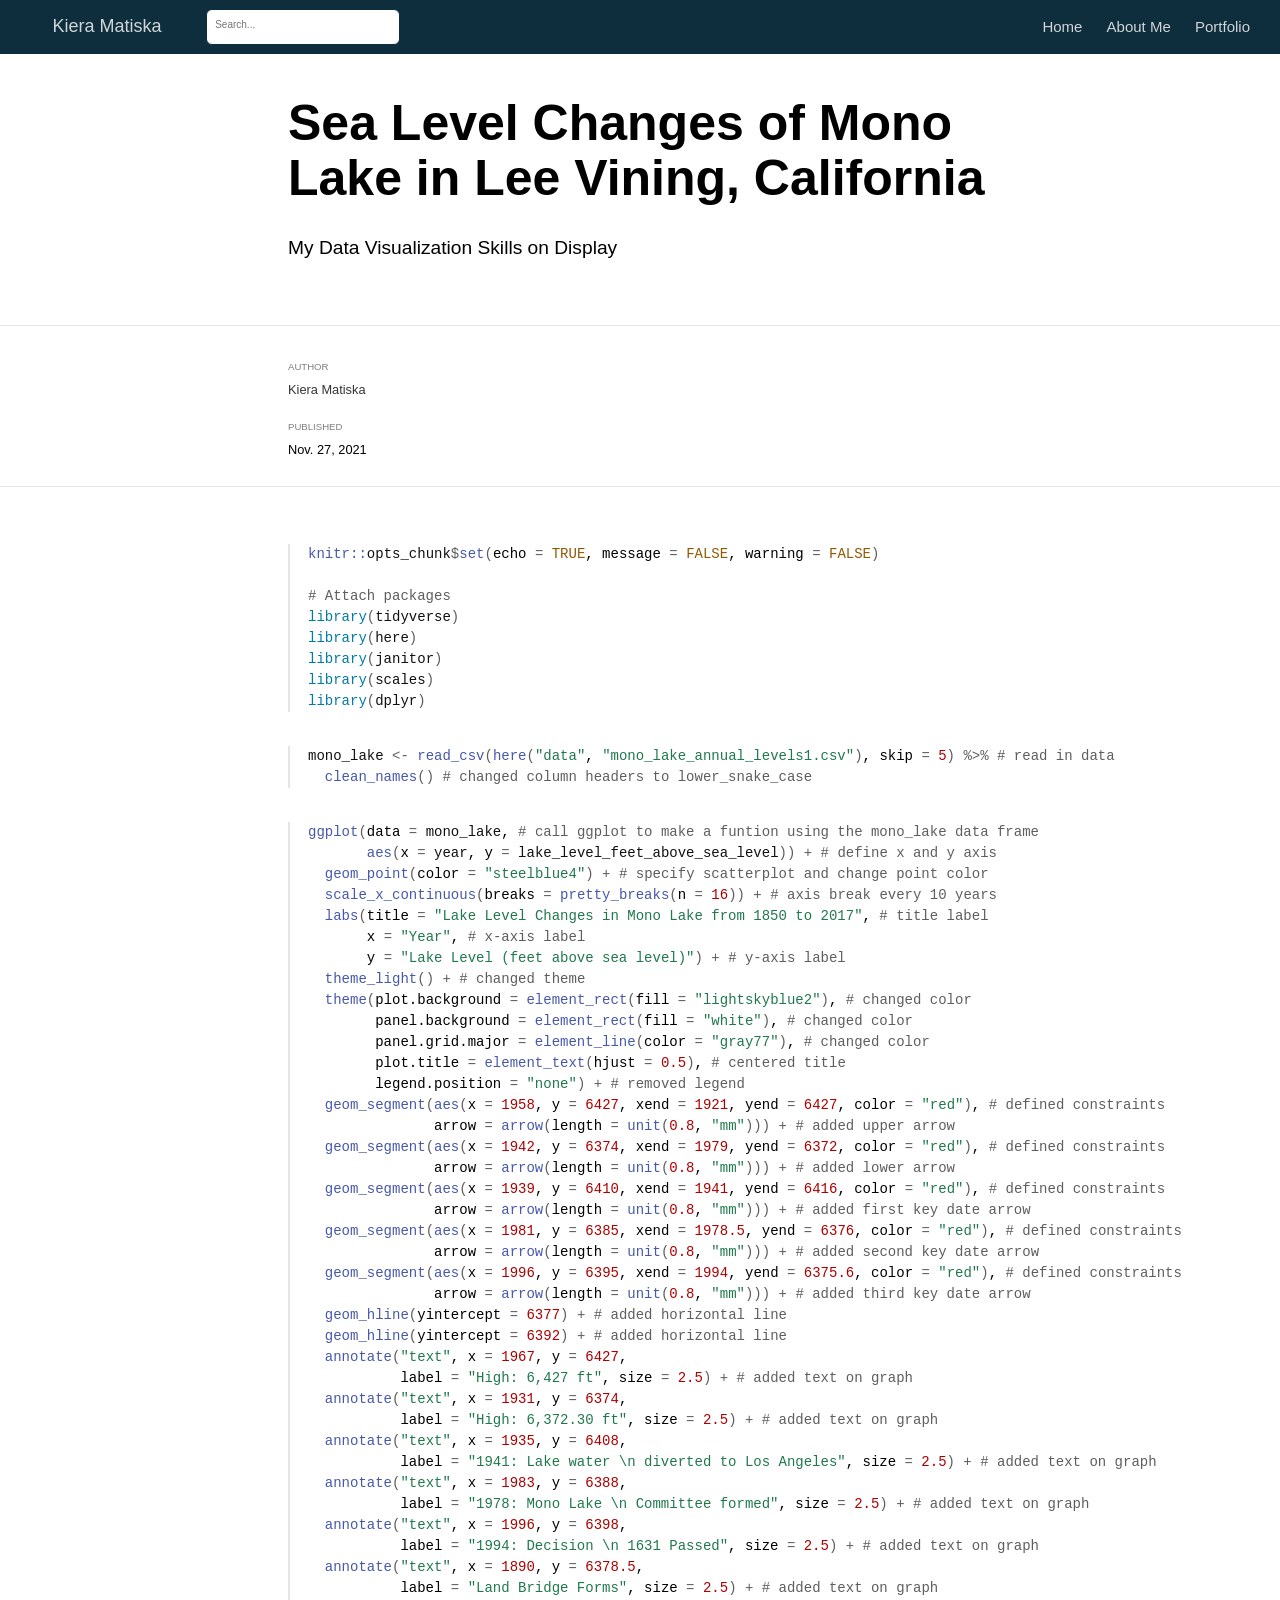
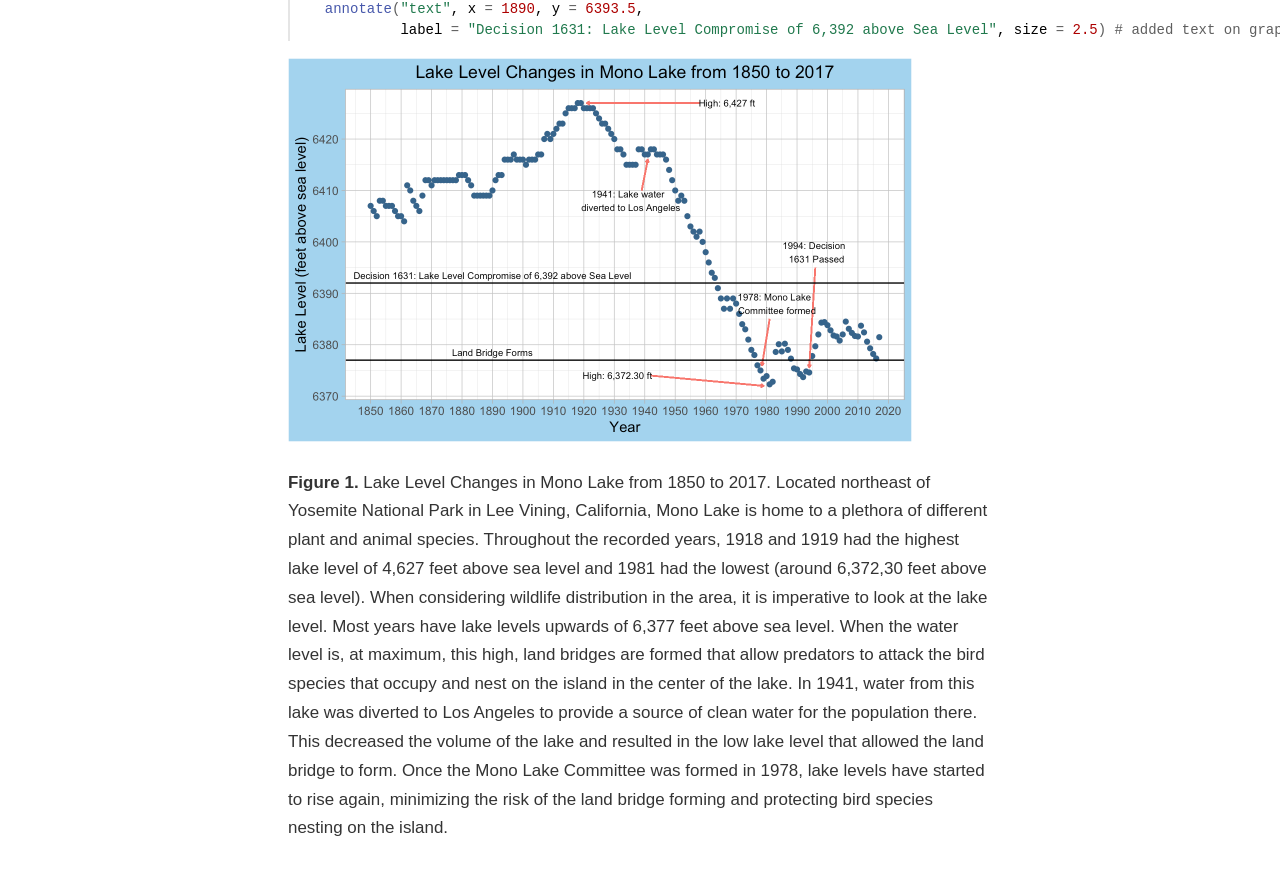
<file: docs/posts/index.html>
<!DOCTYPE html>

<html xmlns="http://www.w3.org/1999/xhtml" lang="" xml:lang="">

<head>
  <meta charset="utf-8"/>
  <meta name="viewport" content="width=device-width, initial-scale=1"/>
  <meta http-equiv="X-UA-Compatible" content="IE=Edge,chrome=1"/>
  <meta name="generator" content="distill" />

  <style type="text/css">
  /* Hide doc at startup (prevent jankiness while JS renders/transforms) */
  body {
    visibility: hidden;
  }
  </style>

 <!--radix_placeholder_import_source-->
 <!--/radix_placeholder_import_source-->

<style type="text/css">code{white-space: pre;}</style>
<style type="text/css" data-origin="pandoc">
pre > code.sourceCode { white-space: pre; position: relative; }
pre > code.sourceCode > span { display: inline-block; line-height: 1.25; }
pre > code.sourceCode > span:empty { height: 1.2em; }
.sourceCode { overflow: visible; }
code.sourceCode > span { color: inherit; text-decoration: inherit; }
div.sourceCode { margin: 1em 0; }
pre.sourceCode { margin: 0; }
@media screen {
div.sourceCode { overflow: auto; }
}
@media print {
pre > code.sourceCode { white-space: pre-wrap; }
pre > code.sourceCode > span { text-indent: -5em; padding-left: 5em; }
}
pre.numberSource code
  { counter-reset: source-line 0; }
pre.numberSource code > span
  { position: relative; left: -4em; counter-increment: source-line; }
pre.numberSource code > span > a:first-child::before
  { content: counter(source-line);
    position: relative; left: -1em; text-align: right; vertical-align: baseline;
    border: none; display: inline-block;
    -webkit-touch-callout: none; -webkit-user-select: none;
    -khtml-user-select: none; -moz-user-select: none;
    -ms-user-select: none; user-select: none;
    padding: 0 4px; width: 4em;
    color: #aaaaaa;
  }
pre.numberSource { margin-left: 3em; border-left: 1px solid #aaaaaa;  padding-left: 4px; }
div.sourceCode
  {   }
@media screen {
pre > code.sourceCode > span > a:first-child::before { text-decoration: underline; }
}
code span.al { color: #ad0000; } /* Alert */
code span.an { color: #5e5e5e; } /* Annotation */
code span.at { } /* Attribute */
code span.bn { color: #ad0000; } /* BaseN */
code span.bu { } /* BuiltIn */
code span.cf { color: #007ba5; } /* ControlFlow */
code span.ch { color: #20794d; } /* Char */
code span.cn { color: #8f5902; } /* Constant */
code span.co { color: #5e5e5e; } /* Comment */
code span.cv { color: #5e5e5e; font-style: italic; } /* CommentVar */
code span.do { color: #5e5e5e; font-style: italic; } /* Documentation */
code span.dt { color: #ad0000; } /* DataType */
code span.dv { color: #ad0000; } /* DecVal */
code span.er { color: #ad0000; } /* Error */
code span.ex { } /* Extension */
code span.fl { color: #ad0000; } /* Float */
code span.fu { color: #4758ab; } /* Function */
code span.im { } /* Import */
code span.in { color: #5e5e5e; } /* Information */
code span.kw { color: #007ba5; } /* Keyword */
code span.op { color: #5e5e5e; } /* Operator */
code span.ot { color: #007ba5; } /* Other */
code span.pp { color: #ad0000; } /* Preprocessor */
code span.sc { color: #5e5e5e; } /* SpecialChar */
code span.ss { color: #20794d; } /* SpecialString */
code span.st { color: #20794d; } /* String */
code span.va { color: #111111; } /* Variable */
code span.vs { color: #20794d; } /* VerbatimString */
code span.wa { color: #5e5e5e; font-style: italic; } /* Warning */
</style>


  <!--radix_placeholder_meta_tags-->
<title>Kiera Matiska: Sea Level Changes of Mono Lake in Lee Vining, California</title>

<meta property="description" itemprop="description" content="My Data Visualization Skills on Display"/>


<!--  https://schema.org/Article -->
<meta property="article:published" itemprop="datePublished" content="2021-11-27"/>
<meta property="article:created" itemprop="dateCreated" content="2021-11-27"/>
<meta name="article:author" content="Kiera Matiska"/>

<!--  https://developers.facebook.com/docs/sharing/webmasters#markup -->
<meta property="og:title" content="Kiera Matiska: Sea Level Changes of Mono Lake in Lee Vining, California"/>
<meta property="og:type" content="article"/>
<meta property="og:description" content="My Data Visualization Skills on Display"/>
<meta property="og:locale" content="en_US"/>
<meta property="og:site_name" content="Kiera Matiska"/>

<!--  https://dev.twitter.com/cards/types/summary -->
<meta property="twitter:card" content="summary"/>
<meta property="twitter:title" content="Kiera Matiska: Sea Level Changes of Mono Lake in Lee Vining, California"/>
<meta property="twitter:description" content="My Data Visualization Skills on Display"/>

<!--/radix_placeholder_meta_tags-->
  <!--radix_placeholder_rmarkdown_metadata-->

<script type="text/json" id="radix-rmarkdown-metadata">
{"type":"list","attributes":{"names":{"type":"character","attributes":{},"value":["title","description","author","date","output"]}},"value":[{"type":"character","attributes":{},"value":["Sea Level Changes of Mono Lake in Lee Vining, California"]},{"type":"character","attributes":{},"value":["My Data Visualization Skills on Display"]},{"type":"list","attributes":{},"value":[{"type":"list","attributes":{"names":{"type":"character","attributes":{},"value":["name"]}},"value":[{"type":"character","attributes":{},"value":["Kiera Matiska"]}]}]},{"type":"character","attributes":{},"value":["2021-11-27"]},{"type":"list","attributes":{"names":{"type":"character","attributes":{},"value":["distill::distill_article"]}},"value":[{"type":"list","attributes":{"names":{"type":"character","attributes":{},"value":["self_contained"]}},"value":[{"type":"logical","attributes":{},"value":[false]}]}]}]}
</script>
<!--/radix_placeholder_rmarkdown_metadata-->
  
  <script type="text/json" id="radix-resource-manifest">
  {"type":"character","attributes":{},"value":["2022-02-06-welcome/welcome_files/anchor-4.2.2/anchor.min.js","2022-02-06-welcome/welcome_files/bowser-1.9.3/bowser.min.js","2022-02-06-welcome/welcome_files/distill-2.2.21/template.v2.js","2022-02-06-welcome/welcome_files/figure-html5/unnamed-chunk-10-1.png","2022-02-06-welcome/welcome_files/figure-html5/unnamed-chunk-10-2.png","2022-02-06-welcome/welcome_files/figure-html5/unnamed-chunk-10-3.png","2022-02-06-welcome/welcome_files/figure-html5/unnamed-chunk-10-4.png","2022-02-06-welcome/welcome_files/figure-html5/unnamed-chunk-10-5.png","2022-02-06-welcome/welcome_files/figure-html5/unnamed-chunk-13-1.png","2022-02-06-welcome/welcome_files/figure-html5/unnamed-chunk-14-1.png","2022-02-06-welcome/welcome_files/figure-html5/unnamed-chunk-14-2.png","2022-02-06-welcome/welcome_files/figure-html5/unnamed-chunk-14-3.png","2022-02-06-welcome/welcome_files/figure-html5/unnamed-chunk-14-4.png","2022-02-06-welcome/welcome_files/figure-html5/unnamed-chunk-3-1.png","2022-02-06-welcome/welcome_files/figure-html5/unnamed-chunk-6-1.png","2022-02-06-welcome/welcome_files/header-attrs-2.11/header-attrs.js","2022-02-06-welcome/welcome_files/jquery-3.6.0/jquery-3.6.0.js","2022-02-06-welcome/welcome_files/jquery-3.6.0/jquery-3.6.0.min.js","2022-02-06-welcome/welcome_files/jquery-3.6.0/jquery-3.6.0.min.map","2022-02-06-welcome/welcome_files/kePrint-0.0.1/kePrint.js","2022-02-06-welcome/welcome_files/lightable-0.0.1/lightable.css","2022-02-06-welcome/welcome_files/popper-2.6.0/popper.min.js","2022-02-06-welcome/welcome_files/tippy-6.2.7/tippy-bundle.umd.min.js","2022-02-06-welcome/welcome_files/tippy-6.2.7/tippy-light-border.css","2022-02-06-welcome/welcome_files/tippy-6.2.7/tippy.css","2022-02-06-welcome/welcome_files/tippy-6.2.7/tippy.umd.min.js","2022-02-06-welcome/welcome_files/webcomponents-2.0.0/webcomponents.js","2022-02-06-welcome/welcome.html","2022-02-06-welcome/welcome.Rmd","2022-02-16_Seawater_files/anchor-4.2.2/anchor.min.js","2022-02-16_Seawater_files/bowser-1.9.3/bowser.min.js","2022-02-16_Seawater_files/distill-2.2.21/template.v2.js","2022-02-16_Seawater_files/figure-html5/unnamed-chunk-2-1.png","2022-02-16_Seawater_files/header-attrs-2.11/header-attrs.js","2022-02-16_Seawater_files/jquery-3.6.0/jquery-3.6.0.js","2022-02-16_Seawater_files/jquery-3.6.0/jquery-3.6.0.min.js","2022-02-16_Seawater_files/jquery-3.6.0/jquery-3.6.0.min.map","2022-02-16_Seawater_files/popper-2.6.0/popper.min.js","2022-02-16_Seawater_files/tippy-6.2.7/tippy-bundle.umd.min.js","2022-02-16_Seawater_files/tippy-6.2.7/tippy-light-border.css","2022-02-16_Seawater_files/tippy-6.2.7/tippy.css","2022-02-16_Seawater_files/tippy-6.2.7/tippy.umd.min.js","2022-02-16_Seawater_files/webcomponents-2.0.0/webcomponents.js","ca_oil_spills_files/anchor-4.2.2/anchor.min.js","ca_oil_spills_files/bowser-1.9.3/bowser.min.js","ca_oil_spills_files/distill-2.2.21/template.v2.js","ca_oil_spills_files/figure-html5/unnamed-chunk-2-1.png","ca_oil_spills_files/header-attrs-2.11/header-attrs.js","ca_oil_spills_files/htmlwidgets-1.5.4/htmlwidgets.js","ca_oil_spills_files/jquery-3.6.0/jquery-3.6.0.js","ca_oil_spills_files/jquery-3.6.0/jquery-3.6.0.min.js","ca_oil_spills_files/jquery-3.6.0/jquery-3.6.0.min.map","ca_oil_spills_files/leaflet-1.3.1/images/layers-2x.png","ca_oil_spills_files/leaflet-1.3.1/images/layers.png","ca_oil_spills_files/leaflet-1.3.1/images/marker-icon-2x.png","ca_oil_spills_files/leaflet-1.3.1/images/marker-icon.png","ca_oil_spills_files/leaflet-1.3.1/images/marker-shadow.png","ca_oil_spills_files/leaflet-1.3.1/leaflet.css","ca_oil_spills_files/leaflet-1.3.1/leaflet.js","ca_oil_spills_files/leaflet-binding-2.1.0/leaflet.js","ca_oil_spills_files/leaflet-providers-1.9.0/leaflet-providers_1.9.0.js","ca_oil_spills_files/leaflet-providers-plugin-2.1.0/leaflet-providers-plugin.js","ca_oil_spills_files/leafletfix-1.0.0/leafletfix.css","ca_oil_spills_files/popper-2.6.0/popper.min.js","ca_oil_spills_files/proj4-2.6.2/proj4.min.js","ca_oil_spills_files/Proj4Leaflet-1.0.1/proj4leaflet.js","ca_oil_spills_files/rstudio_leaflet-1.3.1/images/1px.png","ca_oil_spills_files/rstudio_leaflet-1.3.1/rstudio_leaflet.css","ca_oil_spills_files/tippy-6.2.7/tippy-bundle.umd.min.js","ca_oil_spills_files/tippy-6.2.7/tippy-light-border.css","ca_oil_spills_files/tippy-6.2.7/tippy.css","ca_oil_spills_files/tippy-6.2.7/tippy.umd.min.js","ca_oil_spills_files/webcomponents-2.0.0/webcomponents.js","ca_oil_spills.html","posts.json","text_analysis_files/anchor-4.2.2/anchor.min.js","text_analysis_files/bowser-1.9.3/bowser.min.js","text_analysis_files/distill-2.2.21/template.v2.js","text_analysis_files/figure-html5/unnamed-chunk-10-1.png","text_analysis_files/figure-html5/unnamed-chunk-11-1.png","text_analysis_files/figure-html5/unnamed-chunk-13-1.png","text_analysis_files/figure-html5/unnamed-chunk-14-1.png","text_analysis_files/figure-html5/unnamed-chunk-15-1.png","text_analysis_files/figure-html5/unnamed-chunk-16-1.png","text_analysis_files/figure-html5/unnamed-chunk-18-1.png","text_analysis_files/figure-html5/unnamed-chunk-19-1.png","text_analysis_files/figure-html5/unnamed-chunk-20-1.png","text_analysis_files/figure-html5/unnamed-chunk-21-1.png","text_analysis_files/figure-html5/unnamed-chunk-23-1.png","text_analysis_files/figure-html5/unnamed-chunk-24-1.png","text_analysis_files/figure-html5/unnamed-chunk-25-1.png","text_analysis_files/figure-html5/unnamed-chunk-26-1.png","text_analysis_files/figure-html5/unnamed-chunk-4-1.png","text_analysis_files/figure-html5/unnamed-chunk-5-1.png","text_analysis_files/figure-html5/unnamed-chunk-6-1.png","text_analysis_files/figure-html5/unnamed-chunk-7-1.png","text_analysis_files/figure-html5/unnamed-chunk-8-1.png","text_analysis_files/figure-html5/unnamed-chunk-9-1.png","text_analysis_files/header-attrs-2.11/header-attrs.js","text_analysis_files/jquery-3.6.0/jquery-3.6.0.js","text_analysis_files/jquery-3.6.0/jquery-3.6.0.min.js","text_analysis_files/jquery-3.6.0/jquery-3.6.0.min.map","text_analysis_files/popper-2.6.0/popper.min.js","text_analysis_files/tippy-6.2.7/tippy-bundle.umd.min.js","text_analysis_files/tippy-6.2.7/tippy-light-border.css","text_analysis_files/tippy-6.2.7/tippy.css","text_analysis_files/tippy-6.2.7/tippy.umd.min.js","text_analysis_files/webcomponents-2.0.0/webcomponents.js","text_analysis.html"]}
  </script>
  <!--radix_placeholder_navigation_in_header-->
<meta name="distill:offset" content=".."/>

<script type="application/javascript">

  window.headroom_prevent_pin = false;

  window.document.addEventListener("DOMContentLoaded", function (event) {

    // initialize headroom for banner
    var header = $('header').get(0);
    var headerHeight = header.offsetHeight;
    var headroom = new Headroom(header, {
      tolerance: 5,
      onPin : function() {
        if (window.headroom_prevent_pin) {
          window.headroom_prevent_pin = false;
          headroom.unpin();
        }
      }
    });
    headroom.init();
    if(window.location.hash)
      headroom.unpin();
    $(header).addClass('headroom--transition');

    // offset scroll location for banner on hash change
    // (see: https://github.com/WickyNilliams/headroom.js/issues/38)
    window.addEventListener("hashchange", function(event) {
      window.scrollTo(0, window.pageYOffset - (headerHeight + 25));
    });

    // responsive menu
    $('.distill-site-header').each(function(i, val) {
      var topnav = $(this);
      var toggle = topnav.find('.nav-toggle');
      toggle.on('click', function() {
        topnav.toggleClass('responsive');
      });
    });

    // nav dropdowns
    $('.nav-dropbtn').click(function(e) {
      $(this).next('.nav-dropdown-content').toggleClass('nav-dropdown-active');
      $(this).parent().siblings('.nav-dropdown')
         .children('.nav-dropdown-content').removeClass('nav-dropdown-active');
    });
    $("body").click(function(e){
      $('.nav-dropdown-content').removeClass('nav-dropdown-active');
    });
    $(".nav-dropdown").click(function(e){
      e.stopPropagation();
    });
  });
</script>

<style type="text/css">

/* Theme (user-documented overrideables for nav appearance) */

.distill-site-nav {
  color: rgba(255, 255, 255, 0.8);
  background-color: #0F2E3D;
  font-size: 15px;
  font-weight: 300;
}

.distill-site-nav a {
  color: inherit;
  text-decoration: none;
}

.distill-site-nav a:hover {
  color: white;
}

@media print {
  .distill-site-nav {
    display: none;
  }
}

.distill-site-header {

}

.distill-site-footer {

}


/* Site Header */

.distill-site-header {
  width: 100%;
  box-sizing: border-box;
  z-index: 3;
}

.distill-site-header .nav-left {
  display: inline-block;
  margin-left: 8px;
}

@media screen and (max-width: 768px) {
  .distill-site-header .nav-left {
    margin-left: 0;
  }
}


.distill-site-header .nav-right {
  float: right;
  margin-right: 8px;
}

.distill-site-header a,
.distill-site-header .title {
  display: inline-block;
  text-align: center;
  padding: 14px 10px 14px 10px;
}

.distill-site-header .title {
  font-size: 18px;
  min-width: 150px;
}

.distill-site-header .logo {
  padding: 0;
}

.distill-site-header .logo img {
  display: none;
  max-height: 20px;
  width: auto;
  margin-bottom: -4px;
}

.distill-site-header .nav-image img {
  max-height: 18px;
  width: auto;
  display: inline-block;
  margin-bottom: -3px;
}



@media screen and (min-width: 1000px) {
  .distill-site-header .logo img {
    display: inline-block;
  }
  .distill-site-header .nav-left {
    margin-left: 20px;
  }
  .distill-site-header .nav-right {
    margin-right: 20px;
  }
  .distill-site-header .title {
    padding-left: 12px;
  }
}


.distill-site-header .nav-toggle {
  display: none;
}

.nav-dropdown {
  display: inline-block;
  position: relative;
}

.nav-dropdown .nav-dropbtn {
  border: none;
  outline: none;
  color: rgba(255, 255, 255, 0.8);
  padding: 16px 10px;
  background-color: transparent;
  font-family: inherit;
  font-size: inherit;
  font-weight: inherit;
  margin: 0;
  margin-top: 1px;
  z-index: 2;
}

.nav-dropdown-content {
  display: none;
  position: absolute;
  background-color: white;
  min-width: 200px;
  border: 1px solid rgba(0,0,0,0.15);
  border-radius: 4px;
  box-shadow: 0px 8px 16px 0px rgba(0,0,0,0.1);
  z-index: 1;
  margin-top: 2px;
  white-space: nowrap;
  padding-top: 4px;
  padding-bottom: 4px;
}

.nav-dropdown-content hr {
  margin-top: 4px;
  margin-bottom: 4px;
  border: none;
  border-bottom: 1px solid rgba(0, 0, 0, 0.1);
}

.nav-dropdown-active {
  display: block;
}

.nav-dropdown-content a, .nav-dropdown-content .nav-dropdown-header {
  color: black;
  padding: 6px 24px;
  text-decoration: none;
  display: block;
  text-align: left;
}

.nav-dropdown-content .nav-dropdown-header {
  display: block;
  padding: 5px 24px;
  padding-bottom: 0;
  text-transform: uppercase;
  font-size: 14px;
  color: #999999;
  white-space: nowrap;
}

.nav-dropdown:hover .nav-dropbtn {
  color: white;
}

.nav-dropdown-content a:hover {
  background-color: #ddd;
  color: black;
}

.nav-right .nav-dropdown-content {
  margin-left: -45%;
  right: 0;
}

@media screen and (max-width: 768px) {
  .distill-site-header a, .distill-site-header .nav-dropdown  {display: none;}
  .distill-site-header a.nav-toggle {
    float: right;
    display: block;
  }
  .distill-site-header .title {
    margin-left: 0;
  }
  .distill-site-header .nav-right {
    margin-right: 0;
  }
  .distill-site-header {
    overflow: hidden;
  }
  .nav-right .nav-dropdown-content {
    margin-left: 0;
  }
}


@media screen and (max-width: 768px) {
  .distill-site-header.responsive {position: relative; min-height: 500px; }
  .distill-site-header.responsive a.nav-toggle {
    position: absolute;
    right: 0;
    top: 0;
  }
  .distill-site-header.responsive a,
  .distill-site-header.responsive .nav-dropdown {
    display: block;
    text-align: left;
  }
  .distill-site-header.responsive .nav-left,
  .distill-site-header.responsive .nav-right {
    width: 100%;
  }
  .distill-site-header.responsive .nav-dropdown {float: none;}
  .distill-site-header.responsive .nav-dropdown-content {position: relative;}
  .distill-site-header.responsive .nav-dropdown .nav-dropbtn {
    display: block;
    width: 100%;
    text-align: left;
  }
}

/* Site Footer */

.distill-site-footer {
  width: 100%;
  overflow: hidden;
  box-sizing: border-box;
  z-index: 3;
  margin-top: 30px;
  padding-top: 30px;
  padding-bottom: 30px;
  text-align: center;
}

/* Headroom */

d-title {
  padding-top: 6rem;
}

@media print {
  d-title {
    padding-top: 4rem;
  }
}

.headroom {
  z-index: 1000;
  position: fixed;
  top: 0;
  left: 0;
  right: 0;
}

.headroom--transition {
  transition: all .4s ease-in-out;
}

.headroom--unpinned {
  top: -100px;
}

.headroom--pinned {
  top: 0;
}

/* adjust viewport for navbar height */
/* helps vertically center bootstrap (non-distill) content */
.min-vh-100 {
  min-height: calc(100vh - 100px) !important;
}

</style>

<script src="../site_libs/jquery-3.6.0/jquery-3.6.0.min.js"></script>
<link href="../site_libs/font-awesome-5.1.0/css/all.css" rel="stylesheet"/>
<link href="../site_libs/font-awesome-5.1.0/css/v4-shims.css" rel="stylesheet"/>
<script src="../site_libs/headroom-0.9.4/headroom.min.js"></script>
<script src="../site_libs/autocomplete-0.37.1/autocomplete.min.js"></script>
<script src="../site_libs/fuse-6.4.1/fuse.min.js"></script>

<script type="application/javascript">

function getMeta(metaName) {
  var metas = document.getElementsByTagName('meta');
  for (let i = 0; i < metas.length; i++) {
    if (metas[i].getAttribute('name') === metaName) {
      return metas[i].getAttribute('content');
    }
  }
  return '';
}

function offsetURL(url) {
  var offset = getMeta('distill:offset');
  return offset ? offset + '/' + url : url;
}

function createFuseIndex() {

  // create fuse index
  var options = {
    keys: [
      { name: 'title', weight: 20 },
      { name: 'categories', weight: 15 },
      { name: 'description', weight: 10 },
      { name: 'contents', weight: 5 },
    ],
    ignoreLocation: true,
    threshold: 0
  };
  var fuse = new window.Fuse([], options);

  // fetch the main search.json
  return fetch(offsetURL('search.json'))
    .then(function(response) {
      if (response.status == 200) {
        return response.json().then(function(json) {
          // index main articles
          json.articles.forEach(function(article) {
            fuse.add(article);
          });
          // download collections and index their articles
          return Promise.all(json.collections.map(function(collection) {
            return fetch(offsetURL(collection)).then(function(response) {
              if (response.status === 200) {
                return response.json().then(function(articles) {
                  articles.forEach(function(article) {
                    fuse.add(article);
                  });
                })
              } else {
                return Promise.reject(
                  new Error('Unexpected status from search index request: ' +
                            response.status)
                );
              }
            });
          })).then(function() {
            return fuse;
          });
        });

      } else {
        return Promise.reject(
          new Error('Unexpected status from search index request: ' +
                      response.status)
        );
      }
    });
}

window.document.addEventListener("DOMContentLoaded", function (event) {

  // get search element (bail if we don't have one)
  var searchEl = window.document.getElementById('distill-search');
  if (!searchEl)
    return;

  createFuseIndex()
    .then(function(fuse) {

      // make search box visible
      searchEl.classList.remove('hidden');

      // initialize autocomplete
      var options = {
        autoselect: true,
        hint: false,
        minLength: 2,
      };
      window.autocomplete(searchEl, options, [{
        source: function(query, callback) {
          const searchOptions = {
            isCaseSensitive: false,
            shouldSort: true,
            minMatchCharLength: 2,
            limit: 10,
          };
          var results = fuse.search(query, searchOptions);
          callback(results
            .map(function(result) { return result.item; })
          );
        },
        templates: {
          suggestion: function(suggestion) {
            var img = suggestion.preview && Object.keys(suggestion.preview).length > 0
              ? `<img src="${offsetURL(suggestion.preview)}"</img>`
              : '';
            var html = `
              <div class="search-item">
                <h3>${suggestion.title}</h3>
                <div class="search-item-description">
                  ${suggestion.description || ''}
                </div>
                <div class="search-item-preview">
                  ${img}
                </div>
              </div>
            `;
            return html;
          }
        }
      }]).on('autocomplete:selected', function(event, suggestion) {
        window.location.href = offsetURL(suggestion.path);
      });
      // remove inline display style on autocompleter (we want to
      // manage responsive display via css)
      $('.algolia-autocomplete').css("display", "");
    })
    .catch(function(error) {
      console.log(error);
    });

});

</script>

<style type="text/css">

.nav-search {
  font-size: x-small;
}

/* Algolioa Autocomplete */

.algolia-autocomplete {
  display: inline-block;
  margin-left: 10px;
  vertical-align: sub;
  background-color: white;
  color: black;
  padding: 6px;
  padding-top: 8px;
  padding-bottom: 0;
  border-radius: 6px;
  border: 1px #0F2E3D solid;
  width: 180px;
}


@media screen and (max-width: 768px) {
  .distill-site-nav .algolia-autocomplete {
    display: none;
    visibility: hidden;
  }
  .distill-site-nav.responsive .algolia-autocomplete {
    display: inline-block;
    visibility: visible;
  }
  .distill-site-nav.responsive .algolia-autocomplete .aa-dropdown-menu {
    margin-left: 0;
    width: 400px;
    max-height: 400px;
  }
}

.algolia-autocomplete .aa-input, .algolia-autocomplete .aa-hint {
  width: 90%;
  outline: none;
  border: none;
}

.algolia-autocomplete .aa-hint {
  color: #999;
}
.algolia-autocomplete .aa-dropdown-menu {
  width: 550px;
  max-height: 70vh;
  overflow-x: visible;
  overflow-y: scroll;
  padding: 5px;
  margin-top: 3px;
  margin-left: -150px;
  background-color: #fff;
  border-radius: 5px;
  border: 1px solid #999;
  border-top: none;
}

.algolia-autocomplete .aa-dropdown-menu .aa-suggestion {
  cursor: pointer;
  padding: 5px 4px;
  border-bottom: 1px solid #eee;
}

.algolia-autocomplete .aa-dropdown-menu .aa-suggestion:last-of-type {
  border-bottom: none;
  margin-bottom: 2px;
}

.algolia-autocomplete .aa-dropdown-menu .aa-suggestion .search-item {
  overflow: hidden;
  font-size: 0.8em;
  line-height: 1.4em;
}

.algolia-autocomplete .aa-dropdown-menu .aa-suggestion .search-item h3 {
  font-size: 1rem;
  margin-block-start: 0;
  margin-block-end: 5px;
}

.algolia-autocomplete .aa-dropdown-menu .aa-suggestion .search-item-description {
  display: inline-block;
  overflow: hidden;
  height: 2.8em;
  width: 80%;
  margin-right: 4%;
}

.algolia-autocomplete .aa-dropdown-menu .aa-suggestion .search-item-preview {
  display: inline-block;
  width: 15%;
}

.algolia-autocomplete .aa-dropdown-menu .aa-suggestion .search-item-preview img {
  height: 3em;
  width: auto;
  display: none;
}

.algolia-autocomplete .aa-dropdown-menu .aa-suggestion .search-item-preview img[src] {
  display: initial;
}

.algolia-autocomplete .aa-dropdown-menu .aa-suggestion.aa-cursor {
  background-color: #eee;
}
.algolia-autocomplete .aa-dropdown-menu .aa-suggestion em {
  font-weight: bold;
  font-style: normal;
}

</style>


<!--/radix_placeholder_navigation_in_header-->
  <!--radix_placeholder_distill-->

<style type="text/css">

body {
  background-color: white;
}

.pandoc-table {
  width: 100%;
}

.pandoc-table>caption {
  margin-bottom: 10px;
}

.pandoc-table th:not([align]) {
  text-align: left;
}

.pagedtable-footer {
  font-size: 15px;
}

d-byline .byline {
  grid-template-columns: 2fr 2fr;
}

d-byline .byline h3 {
  margin-block-start: 1.5em;
}

d-byline .byline .authors-affiliations h3 {
  margin-block-start: 0.5em;
}

.authors-affiliations .orcid-id {
  width: 16px;
  height:16px;
  margin-left: 4px;
  margin-right: 4px;
  vertical-align: middle;
  padding-bottom: 2px;
}

d-title .dt-tags {
  margin-top: 1em;
  grid-column: text;
}

.dt-tags .dt-tag {
  text-decoration: none;
  display: inline-block;
  color: rgba(0,0,0,0.6);
  padding: 0em 0.4em;
  margin-right: 0.5em;
  margin-bottom: 0.4em;
  font-size: 70%;
  border: 1px solid rgba(0,0,0,0.2);
  border-radius: 3px;
  text-transform: uppercase;
  font-weight: 500;
}

d-article table.gt_table td,
d-article table.gt_table th {
  border-bottom: none;
  font-size: 100%;
}

.html-widget {
  margin-bottom: 2.0em;
}

.l-screen-inset {
  padding-right: 16px;
}

.l-screen .caption {
  margin-left: 10px;
}

.shaded {
  background: rgb(247, 247, 247);
  padding-top: 20px;
  padding-bottom: 20px;
  border-top: 1px solid rgba(0, 0, 0, 0.1);
  border-bottom: 1px solid rgba(0, 0, 0, 0.1);
}

.shaded .html-widget {
  margin-bottom: 0;
  border: 1px solid rgba(0, 0, 0, 0.1);
}

.shaded .shaded-content {
  background: white;
}

.text-output {
  margin-top: 0;
  line-height: 1.5em;
}

.hidden {
  display: none !important;
}

d-article {
  padding-top: 2.5rem;
  padding-bottom: 30px;
}

d-appendix {
  padding-top: 30px;
}

d-article>p>img {
  width: 100%;
}

d-article h2 {
  margin: 1rem 0 1.5rem 0;
}

d-article h3 {
  margin-top: 1.5rem;
}

d-article iframe {
  border: 1px solid rgba(0, 0, 0, 0.1);
  margin-bottom: 2.0em;
  width: 100%;
}

/* Tweak code blocks */

d-article div.sourceCode code,
d-article pre code {
  font-family: Consolas, Monaco, 'Andale Mono', 'Ubuntu Mono', monospace;
}

d-article pre,
d-article div.sourceCode,
d-article div.sourceCode pre {
  overflow: auto;
}

d-article div.sourceCode {
  background-color: white;
}

d-article div.sourceCode pre {
  padding-left: 10px;
  font-size: 12px;
  border-left: 2px solid rgba(0,0,0,0.1);
}

d-article pre {
  font-size: 12px;
  color: black;
  background: none;
  margin-top: 0;
  text-align: left;
  white-space: pre;
  word-spacing: normal;
  word-break: normal;
  word-wrap: normal;
  line-height: 1.5;

  -moz-tab-size: 4;
  -o-tab-size: 4;
  tab-size: 4;

  -webkit-hyphens: none;
  -moz-hyphens: none;
  -ms-hyphens: none;
  hyphens: none;
}

d-article pre a {
  border-bottom: none;
}

d-article pre a:hover {
  border-bottom: none;
  text-decoration: underline;
}

d-article details {
  grid-column: text;
  margin-bottom: 0.8em;
}

@media(min-width: 768px) {

d-article pre,
d-article div.sourceCode,
d-article div.sourceCode pre {
  overflow: visible !important;
}

d-article div.sourceCode pre {
  padding-left: 18px;
  font-size: 14px;
}

d-article pre {
  font-size: 14px;
}

}

figure img.external {
  background: white;
  border: 1px solid rgba(0, 0, 0, 0.1);
  box-shadow: 0 1px 8px rgba(0, 0, 0, 0.1);
  padding: 18px;
  box-sizing: border-box;
}

/* CSS for d-contents */

.d-contents {
  grid-column: text;
  color: rgba(0,0,0,0.8);
  font-size: 0.9em;
  padding-bottom: 1em;
  margin-bottom: 1em;
  padding-bottom: 0.5em;
  margin-bottom: 1em;
  padding-left: 0.25em;
  justify-self: start;
}

@media(min-width: 1000px) {
  .d-contents.d-contents-float {
    height: 0;
    grid-column-start: 1;
    grid-column-end: 4;
    justify-self: center;
    padding-right: 3em;
    padding-left: 2em;
  }
}

.d-contents nav h3 {
  font-size: 18px;
  margin-top: 0;
  margin-bottom: 1em;
}

.d-contents li {
  list-style-type: none
}

.d-contents nav > ul {
  padding-left: 0;
}

.d-contents ul {
  padding-left: 1em
}

.d-contents nav ul li {
  margin-top: 0.6em;
  margin-bottom: 0.2em;
}

.d-contents nav a {
  font-size: 13px;
  border-bottom: none;
  text-decoration: none
  color: rgba(0, 0, 0, 0.8);
}

.d-contents nav a:hover {
  text-decoration: underline solid rgba(0, 0, 0, 0.6)
}

.d-contents nav > ul > li > a {
  font-weight: 600;
}

.d-contents nav > ul > li > ul {
  font-weight: inherit;
}

.d-contents nav > ul > li > ul > li {
  margin-top: 0.2em;
}


.d-contents nav ul {
  margin-top: 0;
  margin-bottom: 0.25em;
}

.d-article-with-toc h2:nth-child(2) {
  margin-top: 0;
}


/* Figure */

.figure {
  position: relative;
  margin-bottom: 2.5em;
  margin-top: 1.5em;
}

.figure .caption {
  color: rgba(0, 0, 0, 0.6);
  font-size: 12px;
  line-height: 1.5em;
}

.figure img.external {
  background: white;
  border: 1px solid rgba(0, 0, 0, 0.1);
  box-shadow: 0 1px 8px rgba(0, 0, 0, 0.1);
  padding: 18px;
  box-sizing: border-box;
}

.figure .caption a {
  color: rgba(0, 0, 0, 0.6);
}

.figure .caption b,
.figure .caption strong, {
  font-weight: 600;
  color: rgba(0, 0, 0, 1.0);
}

/* Citations */

d-article .citation {
  color: inherit;
  cursor: inherit;
}

div.hanging-indent{
  margin-left: 1em; text-indent: -1em;
}

/* Citation hover box */

.tippy-box[data-theme~=light-border] {
  background-color: rgba(250, 250, 250, 0.95);
}

.tippy-content > p {
  margin-bottom: 0;
  padding: 2px;
}


/* Tweak 1000px media break to show more text */

@media(min-width: 1000px) {
  .base-grid,
  distill-header,
  d-title,
  d-abstract,
  d-article,
  d-appendix,
  distill-appendix,
  d-byline,
  d-footnote-list,
  d-citation-list,
  distill-footer {
    grid-template-columns: [screen-start] 1fr [page-start kicker-start] 80px [middle-start] 50px [text-start kicker-end] 65px 65px 65px 65px 65px 65px 65px 65px [text-end gutter-start] 65px [middle-end] 65px [page-end gutter-end] 1fr [screen-end];
    grid-column-gap: 16px;
  }

  .grid {
    grid-column-gap: 16px;
  }

  d-article {
    font-size: 1.06rem;
    line-height: 1.7em;
  }
  figure .caption, .figure .caption, figure figcaption {
    font-size: 13px;
  }
}

@media(min-width: 1180px) {
  .base-grid,
  distill-header,
  d-title,
  d-abstract,
  d-article,
  d-appendix,
  distill-appendix,
  d-byline,
  d-footnote-list,
  d-citation-list,
  distill-footer {
    grid-template-columns: [screen-start] 1fr [page-start kicker-start] 60px [middle-start] 60px [text-start kicker-end] 60px 60px 60px 60px 60px 60px 60px 60px [text-end gutter-start] 60px [middle-end] 60px [page-end gutter-end] 1fr [screen-end];
    grid-column-gap: 32px;
  }

  .grid {
    grid-column-gap: 32px;
  }
}


/* Get the citation styles for the appendix (not auto-injected on render since
   we do our own rendering of the citation appendix) */

d-appendix .citation-appendix,
.d-appendix .citation-appendix {
  font-size: 11px;
  line-height: 15px;
  border-left: 1px solid rgba(0, 0, 0, 0.1);
  padding-left: 18px;
  border: 1px solid rgba(0,0,0,0.1);
  background: rgba(0, 0, 0, 0.02);
  padding: 10px 18px;
  border-radius: 3px;
  color: rgba(150, 150, 150, 1);
  overflow: hidden;
  margin-top: -12px;
  white-space: pre-wrap;
  word-wrap: break-word;
}

/* Include appendix styles here so they can be overridden */

d-appendix {
  contain: layout style;
  font-size: 0.8em;
  line-height: 1.7em;
  margin-top: 60px;
  margin-bottom: 0;
  border-top: 1px solid rgba(0, 0, 0, 0.1);
  color: rgba(0,0,0,0.5);
  padding-top: 60px;
  padding-bottom: 48px;
}

d-appendix h3 {
  grid-column: page-start / text-start;
  font-size: 15px;
  font-weight: 500;
  margin-top: 1em;
  margin-bottom: 0;
  color: rgba(0,0,0,0.65);
}

d-appendix h3 + * {
  margin-top: 1em;
}

d-appendix ol {
  padding: 0 0 0 15px;
}

@media (min-width: 768px) {
  d-appendix ol {
    padding: 0 0 0 30px;
    margin-left: -30px;
  }
}

d-appendix li {
  margin-bottom: 1em;
}

d-appendix a {
  color: rgba(0, 0, 0, 0.6);
}

d-appendix > * {
  grid-column: text;
}

d-appendix > d-footnote-list,
d-appendix > d-citation-list,
d-appendix > distill-appendix {
  grid-column: screen;
}

/* Include footnote styles here so they can be overridden */

d-footnote-list {
  contain: layout style;
}

d-footnote-list > * {
  grid-column: text;
}

d-footnote-list a.footnote-backlink {
  color: rgba(0,0,0,0.3);
  padding-left: 0.5em;
}



/* Anchor.js */

.anchorjs-link {
  /*transition: all .25s linear; */
  text-decoration: none;
  border-bottom: none;
}
*:hover > .anchorjs-link {
  margin-left: -1.125em !important;
  text-decoration: none;
  border-bottom: none;
}

/* Social footer */

.social_footer {
  margin-top: 30px;
  margin-bottom: 0;
  color: rgba(0,0,0,0.67);
}

.disqus-comments {
  margin-right: 30px;
}

.disqus-comment-count {
  border-bottom: 1px solid rgba(0, 0, 0, 0.4);
  cursor: pointer;
}

#disqus_thread {
  margin-top: 30px;
}

.article-sharing a {
  border-bottom: none;
  margin-right: 8px;
}

.article-sharing a:hover {
  border-bottom: none;
}

.sidebar-section.subscribe {
  font-size: 12px;
  line-height: 1.6em;
}

.subscribe p {
  margin-bottom: 0.5em;
}


.article-footer .subscribe {
  font-size: 15px;
  margin-top: 45px;
}


.sidebar-section.custom {
  font-size: 12px;
  line-height: 1.6em;
}

.custom p {
  margin-bottom: 0.5em;
}

/* Styles for listing layout (hide title) */
.layout-listing d-title, .layout-listing .d-title {
  display: none;
}

/* Styles for posts lists (not auto-injected) */


.posts-with-sidebar {
  padding-left: 45px;
  padding-right: 45px;
}

.posts-list .description h2,
.posts-list .description p {
  font-family: -apple-system, BlinkMacSystemFont, "Segoe UI", Roboto, Oxygen, Ubuntu, Cantarell, "Fira Sans", "Droid Sans", "Helvetica Neue", Arial, sans-serif;
}

.posts-list .description h2 {
  font-weight: 700;
  border-bottom: none;
  padding-bottom: 0;
}

.posts-list h2.post-tag {
  border-bottom: 1px solid rgba(0, 0, 0, 0.2);
  padding-bottom: 12px;
}
.posts-list {
  margin-top: 60px;
  margin-bottom: 24px;
}

.posts-list .post-preview {
  text-decoration: none;
  overflow: hidden;
  display: block;
  border-bottom: 1px solid rgba(0, 0, 0, 0.1);
  padding: 24px 0;
}

.post-preview-last {
  border-bottom: none !important;
}

.posts-list .posts-list-caption {
  grid-column: screen;
  font-weight: 400;
}

.posts-list .post-preview h2 {
  margin: 0 0 6px 0;
  line-height: 1.2em;
  font-style: normal;
  font-size: 24px;
}

.posts-list .post-preview p {
  margin: 0 0 12px 0;
  line-height: 1.4em;
  font-size: 16px;
}

.posts-list .post-preview .thumbnail {
  box-sizing: border-box;
  margin-bottom: 24px;
  position: relative;
  max-width: 500px;
}
.posts-list .post-preview img {
  width: 100%;
  display: block;
}

.posts-list .metadata {
  font-size: 12px;
  line-height: 1.4em;
  margin-bottom: 18px;
}

.posts-list .metadata > * {
  display: inline-block;
}

.posts-list .metadata .publishedDate {
  margin-right: 2em;
}

.posts-list .metadata .dt-authors {
  display: block;
  margin-top: 0.3em;
  margin-right: 2em;
}

.posts-list .dt-tags {
  display: block;
  line-height: 1em;
}

.posts-list .dt-tags .dt-tag {
  display: inline-block;
  color: rgba(0,0,0,0.6);
  padding: 0.3em 0.4em;
  margin-right: 0.2em;
  margin-bottom: 0.4em;
  font-size: 60%;
  border: 1px solid rgba(0,0,0,0.2);
  border-radius: 3px;
  text-transform: uppercase;
  font-weight: 500;
}

.posts-list img {
  opacity: 1;
}

.posts-list img[data-src] {
  opacity: 0;
}

.posts-more {
  clear: both;
}


.posts-sidebar {
  font-size: 16px;
}

.posts-sidebar h3 {
  font-size: 16px;
  margin-top: 0;
  margin-bottom: 0.5em;
  font-weight: 400;
  text-transform: uppercase;
}

.sidebar-section {
  margin-bottom: 30px;
}

.categories ul {
  list-style-type: none;
  margin: 0;
  padding: 0;
}

.categories li {
  color: rgba(0, 0, 0, 0.8);
  margin-bottom: 0;
}

.categories li>a {
  border-bottom: none;
}

.categories li>a:hover {
  border-bottom: 1px solid rgba(0, 0, 0, 0.4);
}

.categories .active {
  font-weight: 600;
}

.categories .category-count {
  color: rgba(0, 0, 0, 0.4);
}


@media(min-width: 768px) {
  .posts-list .post-preview h2 {
    font-size: 26px;
  }
  .posts-list .post-preview .thumbnail {
    float: right;
    width: 30%;
    margin-bottom: 0;
  }
  .posts-list .post-preview .description {
    float: left;
    width: 45%;
  }
  .posts-list .post-preview .metadata {
    float: left;
    width: 20%;
    margin-top: 8px;
  }
  .posts-list .post-preview p {
    margin: 0 0 12px 0;
    line-height: 1.5em;
    font-size: 16px;
  }
  .posts-with-sidebar .posts-list {
    float: left;
    width: 75%;
  }
  .posts-with-sidebar .posts-sidebar {
    float: right;
    width: 20%;
    margin-top: 60px;
    padding-top: 24px;
    padding-bottom: 24px;
  }
}


/* Improve display for browsers without grid (IE/Edge <= 15) */

.downlevel {
  line-height: 1.6em;
  font-family: -apple-system, BlinkMacSystemFont, "Segoe UI", Roboto, Oxygen, Ubuntu, Cantarell, "Fira Sans", "Droid Sans", "Helvetica Neue", Arial, sans-serif;
  margin: 0;
}

.downlevel .d-title {
  padding-top: 6rem;
  padding-bottom: 1.5rem;
}

.downlevel .d-title h1 {
  font-size: 50px;
  font-weight: 700;
  line-height: 1.1em;
  margin: 0 0 0.5rem;
}

.downlevel .d-title p {
  font-weight: 300;
  font-size: 1.2rem;
  line-height: 1.55em;
  margin-top: 0;
}

.downlevel .d-byline {
  padding-top: 0.8em;
  padding-bottom: 0.8em;
  font-size: 0.8rem;
  line-height: 1.8em;
}

.downlevel .section-separator {
  border: none;
  border-top: 1px solid rgba(0, 0, 0, 0.1);
}

.downlevel .d-article {
  font-size: 1.06rem;
  line-height: 1.7em;
  padding-top: 1rem;
  padding-bottom: 2rem;
}


.downlevel .d-appendix {
  padding-left: 0;
  padding-right: 0;
  max-width: none;
  font-size: 0.8em;
  line-height: 1.7em;
  margin-bottom: 0;
  color: rgba(0,0,0,0.5);
  padding-top: 40px;
  padding-bottom: 48px;
}

.downlevel .footnotes ol {
  padding-left: 13px;
}

.downlevel .base-grid,
.downlevel .distill-header,
.downlevel .d-title,
.downlevel .d-abstract,
.downlevel .d-article,
.downlevel .d-appendix,
.downlevel .distill-appendix,
.downlevel .d-byline,
.downlevel .d-footnote-list,
.downlevel .d-citation-list,
.downlevel .distill-footer,
.downlevel .appendix-bottom,
.downlevel .posts-container {
  padding-left: 40px;
  padding-right: 40px;
}

@media(min-width: 768px) {
  .downlevel .base-grid,
  .downlevel .distill-header,
  .downlevel .d-title,
  .downlevel .d-abstract,
  .downlevel .d-article,
  .downlevel .d-appendix,
  .downlevel .distill-appendix,
  .downlevel .d-byline,
  .downlevel .d-footnote-list,
  .downlevel .d-citation-list,
  .downlevel .distill-footer,
  .downlevel .appendix-bottom,
  .downlevel .posts-container {
  padding-left: 150px;
  padding-right: 150px;
  max-width: 900px;
}
}

.downlevel pre code {
  display: block;
  border-left: 2px solid rgba(0, 0, 0, .1);
  padding: 0 0 0 20px;
  font-size: 14px;
}

.downlevel code, .downlevel pre {
  color: black;
  background: none;
  font-family: Consolas, Monaco, 'Andale Mono', 'Ubuntu Mono', monospace;
  text-align: left;
  white-space: pre;
  word-spacing: normal;
  word-break: normal;
  word-wrap: normal;
  line-height: 1.5;

  -moz-tab-size: 4;
  -o-tab-size: 4;
  tab-size: 4;

  -webkit-hyphens: none;
  -moz-hyphens: none;
  -ms-hyphens: none;
  hyphens: none;
}

.downlevel .posts-list .post-preview {
  color: inherit;
}



</style>

<script type="application/javascript">

function is_downlevel_browser() {
  if (bowser.isUnsupportedBrowser({ msie: "12", msedge: "16"},
                                 window.navigator.userAgent)) {
    return true;
  } else {
    return window.load_distill_framework === undefined;
  }
}

// show body when load is complete
function on_load_complete() {

  // add anchors
  if (window.anchors) {
    window.anchors.options.placement = 'left';
    window.anchors.add('d-article > h2, d-article > h3, d-article > h4, d-article > h5');
  }


  // set body to visible
  document.body.style.visibility = 'visible';

  // force redraw for leaflet widgets
  if (window.HTMLWidgets) {
    var maps = window.HTMLWidgets.findAll(".leaflet");
    $.each(maps, function(i, el) {
      var map = this.getMap();
      map.invalidateSize();
      map.eachLayer(function(layer) {
        if (layer instanceof L.TileLayer)
          layer.redraw();
      });
    });
  }

  // trigger 'shown' so htmlwidgets resize
  $('d-article').trigger('shown');
}

function init_distill() {

  init_common();

  // create front matter
  var front_matter = $('<d-front-matter></d-front-matter>');
  $('#distill-front-matter').wrap(front_matter);

  // create d-title
  $('.d-title').changeElementType('d-title');

  // create d-byline
  var byline = $('<d-byline></d-byline>');
  $('.d-byline').replaceWith(byline);

  // create d-article
  var article = $('<d-article></d-article>');
  $('.d-article').wrap(article).children().unwrap();

  // move posts container into article
  $('.posts-container').appendTo($('d-article'));

  // create d-appendix
  $('.d-appendix').changeElementType('d-appendix');

  // flag indicating that we have appendix items
  var appendix = $('.appendix-bottom').children('h3').length > 0;

  // replace footnotes with <d-footnote>
  $('.footnote-ref').each(function(i, val) {
    appendix = true;
    var href = $(this).attr('href');
    var id = href.replace('#', '');
    var fn = $('#' + id);
    var fn_p = $('#' + id + '>p');
    fn_p.find('.footnote-back').remove();
    var text = fn_p.html();
    var dtfn = $('<d-footnote></d-footnote>');
    dtfn.html(text);
    $(this).replaceWith(dtfn);
  });
  // remove footnotes
  $('.footnotes').remove();

  // move refs into #references-listing
  $('#references-listing').replaceWith($('#refs'));

  $('h1.appendix, h2.appendix').each(function(i, val) {
    $(this).changeElementType('h3');
  });
  $('h3.appendix').each(function(i, val) {
    var id = $(this).attr('id');
    $('.d-contents a[href="#' + id + '"]').parent().remove();
    appendix = true;
    $(this).nextUntil($('h1, h2, h3')).addBack().appendTo($('d-appendix'));
  });

  // show d-appendix if we have appendix content
  $("d-appendix").css('display', appendix ? 'grid' : 'none');

  // localize layout chunks to just output
  $('.layout-chunk').each(function(i, val) {

    // capture layout
    var layout = $(this).attr('data-layout');

    // apply layout to markdown level block elements
    var elements = $(this).children().not('details, div.sourceCode, pre, script');
    elements.each(function(i, el) {
      var layout_div = $('<div class="' + layout + '"></div>');
      if (layout_div.hasClass('shaded')) {
        var shaded_content = $('<div class="shaded-content"></div>');
        $(this).wrap(shaded_content);
        $(this).parent().wrap(layout_div);
      } else {
        $(this).wrap(layout_div);
      }
    });


    // unwrap the layout-chunk div
    $(this).children().unwrap();
  });

  // remove code block used to force  highlighting css
  $('.distill-force-highlighting-css').parent().remove();

  // remove empty line numbers inserted by pandoc when using a
  // custom syntax highlighting theme
  $('code.sourceCode a:empty').remove();

  // load distill framework
  load_distill_framework();

  // wait for window.distillRunlevel == 4 to do post processing
  function distill_post_process() {

    if (!window.distillRunlevel || window.distillRunlevel < 4)
      return;

    // hide author/affiliations entirely if we have no authors
    var front_matter = JSON.parse($("#distill-front-matter").html());
    var have_authors = front_matter.authors && front_matter.authors.length > 0;
    if (!have_authors)
      $('d-byline').addClass('hidden');

    // article with toc class
    $('.d-contents').parent().addClass('d-article-with-toc');

    // strip links that point to #
    $('.authors-affiliations').find('a[href="#"]').removeAttr('href');

    // add orcid ids
    $('.authors-affiliations').find('.author').each(function(i, el) {
      var orcid_id = front_matter.authors[i].orcidID;
      if (orcid_id) {
        var a = $('<a></a>');
        a.attr('href', 'https://orcid.org/' + orcid_id);
        var img = $('<img></img>');
        img.addClass('orcid-id');
        img.attr('alt', 'ORCID ID');
        img.attr('src','[data-uri]');
        a.append(img);
        $(this).append(a);
      }
    });

    // hide elements of author/affiliations grid that have no value
    function hide_byline_column(caption) {
      $('d-byline').find('h3:contains("' + caption + '")').parent().css('visibility', 'hidden');
    }

    // affiliations
    var have_affiliations = false;
    for (var i = 0; i<front_matter.authors.length; ++i) {
      var author = front_matter.authors[i];
      if (author.affiliation !== "&nbsp;") {
        have_affiliations = true;
        break;
      }
    }
    if (!have_affiliations)
      $('d-byline').find('h3:contains("Affiliations")').css('visibility', 'hidden');

    // published date
    if (!front_matter.publishedDate)
      hide_byline_column("Published");

    // document object identifier
    var doi = $('d-byline').find('h3:contains("DOI")');
    var doi_p = doi.next().empty();
    if (!front_matter.doi) {
      // if we have a citation and valid citationText then link to that
      if ($('#citation').length > 0 && front_matter.citationText) {
        doi.html('Citation');
        $('<a href="#citation"></a>')
          .text(front_matter.citationText)
          .appendTo(doi_p);
      } else {
        hide_byline_column("DOI");
      }
    } else {
      $('<a></a>')
         .attr('href', "https://doi.org/" + front_matter.doi)
         .html(front_matter.doi)
         .appendTo(doi_p);
    }

     // change plural form of authors/affiliations
    if (front_matter.authors.length === 1) {
      var grid = $('.authors-affiliations');
      grid.children('h3:contains("Authors")').text('Author');
      grid.children('h3:contains("Affiliations")').text('Affiliation');
    }

    // remove d-appendix and d-footnote-list local styles
    $('d-appendix > style:first-child').remove();
    $('d-footnote-list > style:first-child').remove();

    // move appendix-bottom entries to the bottom
    $('.appendix-bottom').appendTo('d-appendix').children().unwrap();
    $('.appendix-bottom').remove();

    // hoverable references
    $('span.citation[data-cites]').each(function() {
      const citeChild = $(this).children()[0]
      // Do not process if @xyz has been used without escaping and without bibliography activated
      // https://github.com/rstudio/distill/issues/466
      if (citeChild === undefined) return true

      if (citeChild.nodeName == "D-FOOTNOTE") {
        var fn = citeChild
        $(this).html(fn.shadowRoot.querySelector("sup"))
        $(this).id = fn.id
        fn.remove()
      }
      var refs = $(this).attr('data-cites').split(" ");
      var refHtml = refs.map(function(ref) {
        // Could use CSS.escape too here, we insure backward compatibility in navigator
        return "<p>" + $('div[id="ref-' + ref + '"]').html() + "</p>";
      }).join("\n");
      window.tippy(this, {
        allowHTML: true,
        content: refHtml,
        maxWidth: 500,
        interactive: true,
        interactiveBorder: 10,
        theme: 'light-border',
        placement: 'bottom-start'
      });
    });

    // fix footnotes in tables (#411)
    // replacing broken distill.pub feature
    $('table d-footnote').each(function() {
      // we replace internal showAtNode methode which is triggered when hovering a footnote
      this.hoverBox.showAtNode = function(node) {
        // ported from https://github.com/distillpub/template/pull/105/files
        calcOffset = function(elem) {
            let x = elem.offsetLeft;
            let y = elem.offsetTop;
            // Traverse upwards until an `absolute` element is found or `elem`
            // becomes null.
            while (elem = elem.offsetParent && elem.style.position != 'absolute') {
                x += elem.offsetLeft;
                y += elem.offsetTop;
            }

            return { left: x, top: y };
        }
        // https://developer.mozilla.org/en-US/docs/Web/API/HTMLElement/offsetTop
        const bbox = node.getBoundingClientRect();
        const offset = calcOffset(node);
        this.show([offset.left + bbox.width, offset.top + bbox.height]);
      }
    })

    // clear polling timer
    clearInterval(tid);

    // show body now that everything is ready
    on_load_complete();
  }

  var tid = setInterval(distill_post_process, 50);
  distill_post_process();

}

function init_downlevel() {

  init_common();

   // insert hr after d-title
  $('.d-title').after($('<hr class="section-separator"/>'));

  // check if we have authors
  var front_matter = JSON.parse($("#distill-front-matter").html());
  var have_authors = front_matter.authors && front_matter.authors.length > 0;

  // manage byline/border
  if (!have_authors)
    $('.d-byline').remove();
  $('.d-byline').after($('<hr class="section-separator"/>'));
  $('.d-byline a').remove();

  // remove toc
  $('.d-contents').remove();

  // move appendix elements
  $('h1.appendix, h2.appendix').each(function(i, val) {
    $(this).changeElementType('h3');
  });
  $('h3.appendix').each(function(i, val) {
    $(this).nextUntil($('h1, h2, h3')).addBack().appendTo($('.d-appendix'));
  });


  // inject headers into references and footnotes
  var refs_header = $('<h3></h3>');
  refs_header.text('References');
  $('#refs').prepend(refs_header);

  var footnotes_header = $('<h3></h3');
  footnotes_header.text('Footnotes');
  $('.footnotes').children('hr').first().replaceWith(footnotes_header);

  // move appendix-bottom entries to the bottom
  $('.appendix-bottom').appendTo('.d-appendix').children().unwrap();
  $('.appendix-bottom').remove();

  // remove appendix if it's empty
  if ($('.d-appendix').children().length === 0)
    $('.d-appendix').remove();

  // prepend separator above appendix
  $('.d-appendix').before($('<hr class="section-separator" style="clear: both"/>'));

  // trim code
  $('pre>code').each(function(i, val) {
    $(this).html($.trim($(this).html()));
  });

  // move posts-container right before article
  $('.posts-container').insertBefore($('.d-article'));

  $('body').addClass('downlevel');

  on_load_complete();
}


function init_common() {

  // jquery plugin to change element types
  (function($) {
    $.fn.changeElementType = function(newType) {
      var attrs = {};

      $.each(this[0].attributes, function(idx, attr) {
        attrs[attr.nodeName] = attr.nodeValue;
      });

      this.replaceWith(function() {
        return $("<" + newType + "/>", attrs).append($(this).contents());
      });
    };
  })(jQuery);

  // prevent underline for linked images
  $('a > img').parent().css({'border-bottom' : 'none'});

  // mark non-body figures created by knitr chunks as 100% width
  $('.layout-chunk').each(function(i, val) {
    var figures = $(this).find('img, .html-widget');
    // ignore leaflet img layers (#106)
    figures = figures.filter(':not(img[class*="leaflet"])')
    if ($(this).attr('data-layout') !== "l-body") {
      figures.css('width', '100%');
    } else {
      figures.css('max-width', '100%');
      figures.filter("[width]").each(function(i, val) {
        var fig = $(this);
        fig.css('width', fig.attr('width') + 'px');
      });

    }
  });

  // auto-append index.html to post-preview links in file: protocol
  // and in rstudio ide preview
  $('.post-preview').each(function(i, val) {
    if (window.location.protocol === "file:")
      $(this).attr('href', $(this).attr('href') + "index.html");
  });

  // get rid of index.html references in header
  if (window.location.protocol !== "file:") {
    $('.distill-site-header a[href]').each(function(i,val) {
      $(this).attr('href', $(this).attr('href').replace(/^index[.]html/, "./"));
    });
  }

  // add class to pandoc style tables
  $('tr.header').parent('thead').parent('table').addClass('pandoc-table');
  $('.kable-table').children('table').addClass('pandoc-table');

  // add figcaption style to table captions
  $('caption').parent('table').addClass("figcaption");

  // initialize posts list
  if (window.init_posts_list)
    window.init_posts_list();

  // implmement disqus comment link
  $('.disqus-comment-count').click(function() {
    window.headroom_prevent_pin = true;
    $('#disqus_thread').toggleClass('hidden');
    if (!$('#disqus_thread').hasClass('hidden')) {
      var offset = $(this).offset();
      $(window).resize();
      $('html, body').animate({
        scrollTop: offset.top - 35
      });
    }
  });
}

document.addEventListener('DOMContentLoaded', function() {
  if (is_downlevel_browser())
    init_downlevel();
  else
    window.addEventListener('WebComponentsReady', init_distill);
});

</script>

<!--/radix_placeholder_distill-->
  <script src="../site_libs/header-attrs-2.11/header-attrs.js"></script>
  <script src="../site_libs/jquery-3.6.0/jquery-3.6.0.min.js"></script>
  <script src="../site_libs/popper-2.6.0/popper.min.js"></script>
  <link href="../site_libs/tippy-6.2.7/tippy.css" rel="stylesheet" />
  <link href="../site_libs/tippy-6.2.7/tippy-light-border.css" rel="stylesheet" />
  <script src="../site_libs/tippy-6.2.7/tippy.umd.min.js"></script>
  <script src="../site_libs/anchor-4.2.2/anchor.min.js"></script>
  <script src="../site_libs/bowser-1.9.3/bowser.min.js"></script>
  <script src="../site_libs/webcomponents-2.0.0/webcomponents.js"></script>
  <script src="../site_libs/distill-2.2.21/template.v2.js"></script>
  <!--radix_placeholder_site_in_header-->
<!--/radix_placeholder_site_in_header-->


</head>

<body>

<!--radix_placeholder_front_matter-->

<script id="distill-front-matter" type="text/json">
{"title":"Sea Level Changes of Mono Lake in Lee Vining, California","description":"My Data Visualization Skills on Display","authors":[{"author":"Kiera Matiska","authorURL":"#","affiliation":"&nbsp;","affiliationURL":"#","orcidID":""}],"publishedDate":"2021-11-27T00:00:00.000-08:00","citationText":"Matiska, 2021"}
</script>

<!--/radix_placeholder_front_matter-->
<!--radix_placeholder_navigation_before_body-->
<header class="header header--fixed" role="banner">
<nav class="distill-site-nav distill-site-header">
<div class="nav-left">
<a href="../index.html" class="title">Kiera Matiska</a>
<input id="distill-search" class="nav-search hidden" type="text" placeholder="Search..."/>
</div>
<div class="nav-right">
<a href="../index.html">Home</a>
<a href="../about_me.html">About Me</a>
<a href="../blog.html">Portfolio</a>
<a href="javascript:void(0);" class="nav-toggle">&#9776;</a>
</div>
</nav>
</header>
<!--/radix_placeholder_navigation_before_body-->
<!--radix_placeholder_site_before_body-->
<!--/radix_placeholder_site_before_body-->

<div class="d-title">
<h1>Sea Level Changes of Mono Lake in Lee Vining, California</h1>
<!--radix_placeholder_categories-->
<!--/radix_placeholder_categories-->
<p><p>My Data Visualization Skills on Display</p></p>
</div>

<div class="d-byline">
  Kiera Matiska  
  
<br/>2021-11-27
</div>

<div class="d-article">
<div class="layout-chunk" data-layout="l-body">
<div class="sourceCode">
<pre class="sourceCode r"><code class="sourceCode r"><span class='fu'>knitr</span><span class='fu'>::</span><span class='va'><a href='https://rdrr.io/pkg/knitr/man/opts_chunk.html'>opts_chunk</a></span><span class='op'>$</span><span class='fu'>set</span><span class='op'>(</span>echo <span class='op'>=</span> <span class='cn'>TRUE</span>, message <span class='op'>=</span> <span class='cn'>FALSE</span>, warning <span class='op'>=</span> <span class='cn'>FALSE</span><span class='op'>)</span>

<span class='co'># Attach packages</span>
<span class='kw'><a href='https://rdrr.io/r/base/library.html'>library</a></span><span class='op'>(</span><span class='va'><a href='https://tidyverse.tidyverse.org'>tidyverse</a></span><span class='op'>)</span>
<span class='kw'><a href='https://rdrr.io/r/base/library.html'>library</a></span><span class='op'>(</span><span class='va'><a href='https://here.r-lib.org/'>here</a></span><span class='op'>)</span>
<span class='kw'><a href='https://rdrr.io/r/base/library.html'>library</a></span><span class='op'>(</span><span class='va'><a href='https://github.com/sfirke/janitor'>janitor</a></span><span class='op'>)</span>
<span class='kw'><a href='https://rdrr.io/r/base/library.html'>library</a></span><span class='op'>(</span><span class='va'><a href='https://scales.r-lib.org'>scales</a></span><span class='op'>)</span>
<span class='kw'><a href='https://rdrr.io/r/base/library.html'>library</a></span><span class='op'>(</span><span class='va'><a href='https://dplyr.tidyverse.org'>dplyr</a></span><span class='op'>)</span>
</code></pre>
</div>
</div>
<div class="layout-chunk" data-layout="l-body">
<div class="sourceCode">
<pre class="sourceCode r"><code class="sourceCode r"><span class='va'>mono_lake</span> <span class='op'>&lt;-</span> <span class='fu'><a href='https://readr.tidyverse.org/reference/read_delim.html'>read_csv</a></span><span class='op'>(</span><span class='fu'><a href='https://here.r-lib.org//reference/here.html'>here</a></span><span class='op'>(</span><span class='st'>"data"</span>, <span class='st'>"mono_lake_annual_levels1.csv"</span><span class='op'>)</span>, skip <span class='op'>=</span> <span class='fl'>5</span><span class='op'>)</span> <span class='op'><a href='https://rdrr.io/pkg/janitor/man/pipe.html'>%&gt;%</a></span> <span class='co'># read in data</span>
  <span class='fu'><a href='https://rdrr.io/pkg/janitor/man/clean_names.html'>clean_names</a></span><span class='op'>(</span><span class='op'>)</span> <span class='co'># changed column headers to lower_snake_case</span>
</code></pre>
</div>
</div>
<div class="layout-chunk" data-layout="l-body">
<div class="sourceCode">
<pre class="sourceCode r"><code class="sourceCode r"><span class='fu'><a href='https://ggplot2.tidyverse.org/reference/ggplot.html'>ggplot</a></span><span class='op'>(</span>data <span class='op'>=</span> <span class='va'>mono_lake</span>, <span class='co'># call ggplot to make a funtion using the mono_lake data frame</span>
       <span class='fu'><a href='https://ggplot2.tidyverse.org/reference/aes.html'>aes</a></span><span class='op'>(</span>x <span class='op'>=</span> <span class='va'>year</span>, y <span class='op'>=</span> <span class='va'>lake_level_feet_above_sea_level</span><span class='op'>)</span><span class='op'>)</span> <span class='op'>+</span> <span class='co'># define x and y axis</span>
  <span class='fu'><a href='https://ggplot2.tidyverse.org/reference/geom_point.html'>geom_point</a></span><span class='op'>(</span>color <span class='op'>=</span> <span class='st'>"steelblue4"</span><span class='op'>)</span> <span class='op'>+</span> <span class='co'># specify scatterplot and change point color</span>
  <span class='fu'><a href='https://ggplot2.tidyverse.org/reference/scale_continuous.html'>scale_x_continuous</a></span><span class='op'>(</span>breaks <span class='op'>=</span> <span class='fu'><a href='https://scales.r-lib.org/reference/breaks_pretty.html'>pretty_breaks</a></span><span class='op'>(</span>n <span class='op'>=</span> <span class='fl'>16</span><span class='op'>)</span><span class='op'>)</span> <span class='op'>+</span> <span class='co'># axis break every 10 years</span>
  <span class='fu'><a href='https://ggplot2.tidyverse.org/reference/labs.html'>labs</a></span><span class='op'>(</span>title <span class='op'>=</span> <span class='st'>"Lake Level Changes in Mono Lake from 1850 to 2017"</span>, <span class='co'># title label</span>
       x <span class='op'>=</span> <span class='st'>"Year"</span>, <span class='co'># x-axis label</span>
       y <span class='op'>=</span> <span class='st'>"Lake Level (feet above sea level)"</span><span class='op'>)</span> <span class='op'>+</span> <span class='co'># y-axis label</span>
  <span class='fu'><a href='https://ggplot2.tidyverse.org/reference/ggtheme.html'>theme_light</a></span><span class='op'>(</span><span class='op'>)</span> <span class='op'>+</span> <span class='co'># changed theme</span>
  <span class='fu'><a href='https://ggplot2.tidyverse.org/reference/theme.html'>theme</a></span><span class='op'>(</span>plot.background <span class='op'>=</span> <span class='fu'><a href='https://ggplot2.tidyverse.org/reference/element.html'>element_rect</a></span><span class='op'>(</span>fill <span class='op'>=</span> <span class='st'>"lightskyblue2"</span><span class='op'>)</span>, <span class='co'># changed color</span>
        panel.background <span class='op'>=</span> <span class='fu'><a href='https://ggplot2.tidyverse.org/reference/element.html'>element_rect</a></span><span class='op'>(</span>fill <span class='op'>=</span> <span class='st'>"white"</span><span class='op'>)</span>, <span class='co'># changed color</span>
        panel.grid.major <span class='op'>=</span> <span class='fu'><a href='https://ggplot2.tidyverse.org/reference/element.html'>element_line</a></span><span class='op'>(</span>color <span class='op'>=</span> <span class='st'>"gray77"</span><span class='op'>)</span>, <span class='co'># changed color</span>
        plot.title <span class='op'>=</span> <span class='fu'><a href='https://ggplot2.tidyverse.org/reference/element.html'>element_text</a></span><span class='op'>(</span>hjust <span class='op'>=</span> <span class='fl'>0.5</span><span class='op'>)</span>, <span class='co'># centered title</span>
        legend.position <span class='op'>=</span> <span class='st'>"none"</span><span class='op'>)</span> <span class='op'>+</span> <span class='co'># removed legend</span>
  <span class='fu'><a href='https://ggplot2.tidyverse.org/reference/geom_segment.html'>geom_segment</a></span><span class='op'>(</span><span class='fu'><a href='https://ggplot2.tidyverse.org/reference/aes.html'>aes</a></span><span class='op'>(</span>x <span class='op'>=</span> <span class='fl'>1958</span>, y <span class='op'>=</span> <span class='fl'>6427</span>, xend <span class='op'>=</span> <span class='fl'>1921</span>, yend <span class='op'>=</span> <span class='fl'>6427</span>, color <span class='op'>=</span> <span class='st'>"red"</span><span class='op'>)</span>, <span class='co'># defined constraints</span>
               arrow <span class='op'>=</span> <span class='fu'><a href='https://rdrr.io/r/grid/arrow.html'>arrow</a></span><span class='op'>(</span>length <span class='op'>=</span> <span class='fu'><a href='https://rdrr.io/r/grid/unit.html'>unit</a></span><span class='op'>(</span><span class='fl'>0.8</span>, <span class='st'>"mm"</span><span class='op'>)</span><span class='op'>)</span><span class='op'>)</span> <span class='op'>+</span> <span class='co'># added upper arrow</span>
  <span class='fu'><a href='https://ggplot2.tidyverse.org/reference/geom_segment.html'>geom_segment</a></span><span class='op'>(</span><span class='fu'><a href='https://ggplot2.tidyverse.org/reference/aes.html'>aes</a></span><span class='op'>(</span>x <span class='op'>=</span> <span class='fl'>1942</span>, y <span class='op'>=</span> <span class='fl'>6374</span>, xend <span class='op'>=</span> <span class='fl'>1979</span>, yend <span class='op'>=</span> <span class='fl'>6372</span>, color <span class='op'>=</span> <span class='st'>"red"</span><span class='op'>)</span>, <span class='co'># defined constraints</span>
               arrow <span class='op'>=</span> <span class='fu'><a href='https://rdrr.io/r/grid/arrow.html'>arrow</a></span><span class='op'>(</span>length <span class='op'>=</span> <span class='fu'><a href='https://rdrr.io/r/grid/unit.html'>unit</a></span><span class='op'>(</span><span class='fl'>0.8</span>, <span class='st'>"mm"</span><span class='op'>)</span><span class='op'>)</span><span class='op'>)</span> <span class='op'>+</span> <span class='co'># added lower arrow</span>
  <span class='fu'><a href='https://ggplot2.tidyverse.org/reference/geom_segment.html'>geom_segment</a></span><span class='op'>(</span><span class='fu'><a href='https://ggplot2.tidyverse.org/reference/aes.html'>aes</a></span><span class='op'>(</span>x <span class='op'>=</span> <span class='fl'>1939</span>, y <span class='op'>=</span> <span class='fl'>6410</span>, xend <span class='op'>=</span> <span class='fl'>1941</span>, yend <span class='op'>=</span> <span class='fl'>6416</span>, color <span class='op'>=</span> <span class='st'>"red"</span><span class='op'>)</span>, <span class='co'># defined constraints</span>
               arrow <span class='op'>=</span> <span class='fu'><a href='https://rdrr.io/r/grid/arrow.html'>arrow</a></span><span class='op'>(</span>length <span class='op'>=</span> <span class='fu'><a href='https://rdrr.io/r/grid/unit.html'>unit</a></span><span class='op'>(</span><span class='fl'>0.8</span>, <span class='st'>"mm"</span><span class='op'>)</span><span class='op'>)</span><span class='op'>)</span> <span class='op'>+</span> <span class='co'># added first key date arrow</span>
  <span class='fu'><a href='https://ggplot2.tidyverse.org/reference/geom_segment.html'>geom_segment</a></span><span class='op'>(</span><span class='fu'><a href='https://ggplot2.tidyverse.org/reference/aes.html'>aes</a></span><span class='op'>(</span>x <span class='op'>=</span> <span class='fl'>1981</span>, y <span class='op'>=</span> <span class='fl'>6385</span>, xend <span class='op'>=</span> <span class='fl'>1978.5</span>, yend <span class='op'>=</span> <span class='fl'>6376</span>, color <span class='op'>=</span> <span class='st'>"red"</span><span class='op'>)</span>, <span class='co'># defined constraints</span>
               arrow <span class='op'>=</span> <span class='fu'><a href='https://rdrr.io/r/grid/arrow.html'>arrow</a></span><span class='op'>(</span>length <span class='op'>=</span> <span class='fu'><a href='https://rdrr.io/r/grid/unit.html'>unit</a></span><span class='op'>(</span><span class='fl'>0.8</span>, <span class='st'>"mm"</span><span class='op'>)</span><span class='op'>)</span><span class='op'>)</span> <span class='op'>+</span> <span class='co'># added second key date arrow</span>
  <span class='fu'><a href='https://ggplot2.tidyverse.org/reference/geom_segment.html'>geom_segment</a></span><span class='op'>(</span><span class='fu'><a href='https://ggplot2.tidyverse.org/reference/aes.html'>aes</a></span><span class='op'>(</span>x <span class='op'>=</span> <span class='fl'>1996</span>, y <span class='op'>=</span> <span class='fl'>6395</span>, xend <span class='op'>=</span> <span class='fl'>1994</span>, yend <span class='op'>=</span> <span class='fl'>6375.6</span>, color <span class='op'>=</span> <span class='st'>"red"</span><span class='op'>)</span>, <span class='co'># defined constraints</span>
               arrow <span class='op'>=</span> <span class='fu'><a href='https://rdrr.io/r/grid/arrow.html'>arrow</a></span><span class='op'>(</span>length <span class='op'>=</span> <span class='fu'><a href='https://rdrr.io/r/grid/unit.html'>unit</a></span><span class='op'>(</span><span class='fl'>0.8</span>, <span class='st'>"mm"</span><span class='op'>)</span><span class='op'>)</span><span class='op'>)</span> <span class='op'>+</span> <span class='co'># added third key date arrow</span>
  <span class='fu'><a href='https://ggplot2.tidyverse.org/reference/geom_abline.html'>geom_hline</a></span><span class='op'>(</span>yintercept <span class='op'>=</span> <span class='fl'>6377</span><span class='op'>)</span> <span class='op'>+</span> <span class='co'># added horizontal line</span>
  <span class='fu'><a href='https://ggplot2.tidyverse.org/reference/geom_abline.html'>geom_hline</a></span><span class='op'>(</span>yintercept <span class='op'>=</span> <span class='fl'>6392</span><span class='op'>)</span> <span class='op'>+</span> <span class='co'># added horizontal line</span>
  <span class='fu'><a href='https://ggplot2.tidyverse.org/reference/annotate.html'>annotate</a></span><span class='op'>(</span><span class='st'>"text"</span>, x <span class='op'>=</span> <span class='fl'>1967</span>, y <span class='op'>=</span> <span class='fl'>6427</span>, 
           label <span class='op'>=</span> <span class='st'>"High: 6,427 ft"</span>, size <span class='op'>=</span> <span class='fl'>2.5</span><span class='op'>)</span> <span class='op'>+</span> <span class='co'># added text on graph</span>
  <span class='fu'><a href='https://ggplot2.tidyverse.org/reference/annotate.html'>annotate</a></span><span class='op'>(</span><span class='st'>"text"</span>, x <span class='op'>=</span> <span class='fl'>1931</span>, y <span class='op'>=</span> <span class='fl'>6374</span>, 
           label <span class='op'>=</span> <span class='st'>"High: 6,372.30 ft"</span>, size <span class='op'>=</span> <span class='fl'>2.5</span><span class='op'>)</span> <span class='op'>+</span> <span class='co'># added text on graph</span>
  <span class='fu'><a href='https://ggplot2.tidyverse.org/reference/annotate.html'>annotate</a></span><span class='op'>(</span><span class='st'>"text"</span>, x <span class='op'>=</span> <span class='fl'>1935</span>, y <span class='op'>=</span> <span class='fl'>6408</span>, 
           label <span class='op'>=</span> <span class='st'>"1941: Lake water \n diverted to Los Angeles"</span>, size <span class='op'>=</span> <span class='fl'>2.5</span><span class='op'>)</span> <span class='op'>+</span> <span class='co'># added text on graph</span>
  <span class='fu'><a href='https://ggplot2.tidyverse.org/reference/annotate.html'>annotate</a></span><span class='op'>(</span><span class='st'>"text"</span>, x <span class='op'>=</span> <span class='fl'>1983</span>, y <span class='op'>=</span> <span class='fl'>6388</span>, 
           label <span class='op'>=</span> <span class='st'>"1978: Mono Lake \n Committee formed"</span>, size <span class='op'>=</span> <span class='fl'>2.5</span><span class='op'>)</span> <span class='op'>+</span> <span class='co'># added text on graph</span>
  <span class='fu'><a href='https://ggplot2.tidyverse.org/reference/annotate.html'>annotate</a></span><span class='op'>(</span><span class='st'>"text"</span>, x <span class='op'>=</span> <span class='fl'>1996</span>, y <span class='op'>=</span> <span class='fl'>6398</span>, 
           label <span class='op'>=</span> <span class='st'>"1994: Decision \n 1631 Passed"</span>, size <span class='op'>=</span> <span class='fl'>2.5</span><span class='op'>)</span> <span class='op'>+</span> <span class='co'># added text on graph</span>
  <span class='fu'><a href='https://ggplot2.tidyverse.org/reference/annotate.html'>annotate</a></span><span class='op'>(</span><span class='st'>"text"</span>, x <span class='op'>=</span> <span class='fl'>1890</span>, y <span class='op'>=</span> <span class='fl'>6378.5</span>, 
           label <span class='op'>=</span> <span class='st'>"Land Bridge Forms"</span>, size <span class='op'>=</span> <span class='fl'>2.5</span><span class='op'>)</span> <span class='op'>+</span> <span class='co'># added text on graph</span>
  <span class='fu'><a href='https://ggplot2.tidyverse.org/reference/annotate.html'>annotate</a></span><span class='op'>(</span><span class='st'>"text"</span>, x <span class='op'>=</span> <span class='fl'>1890</span>, y <span class='op'>=</span> <span class='fl'>6393.5</span>, 
           label <span class='op'>=</span> <span class='st'>"Decision 1631: Lake Level Compromise of 6,392 above Sea Level"</span>, size <span class='op'>=</span> <span class='fl'>2.5</span><span class='op'>)</span> <span class='co'># added text on graph</span>
</code></pre>
</div>
<p><img src="2022-02-16_Seawater_files/figure-html5/unnamed-chunk-2-1.png" width="624" /></p>
</div>
<p><strong>Figure 1.</strong> Lake Level Changes in Mono Lake from 1850 to 2017. Located northeast of Yosemite National Park in Lee Vining, California, Mono Lake is home to a plethora of different plant and animal species. Throughout the recorded years, 1918 and 1919 had the highest lake level of 4,627 feet above sea level and 1981 had the lowest (around 6,372,30 feet above sea level). When considering wildlife distribution in the area, it is imperative to look at the lake level. Most years have lake levels upwards of 6,377 feet above sea level. When the water level is, at maximum, this high, land bridges are formed that allow predators to attack the bird species that occupy and nest on the island in the center of the lake. In 1941, water from this lake was diverted to Los Angeles to provide a source of clean water for the population there. This decreased the volume of the lake and resulted in the low lake level that allowed the land bridge to form. Once the Mono Lake Committee was formed in 1978, lake levels have started to rise again, minimizing the risk of the land bridge forming and protecting bird species nesting on the island.</p>
<div class="sourceCode" id="cb1"><pre class="sourceCode r distill-force-highlighting-css"><code class="sourceCode r"></code></pre></div>
<!--radix_placeholder_article_footer-->
<!--/radix_placeholder_article_footer-->
</div>

<div class="d-appendix">
</div>


<!--radix_placeholder_site_after_body-->
<!--/radix_placeholder_site_after_body-->
<!--radix_placeholder_appendices-->
<div class="appendix-bottom"></div>
<!--/radix_placeholder_appendices-->
<!--radix_placeholder_navigation_after_body-->
<!--/radix_placeholder_navigation_after_body-->

</body>

</html>
</file>
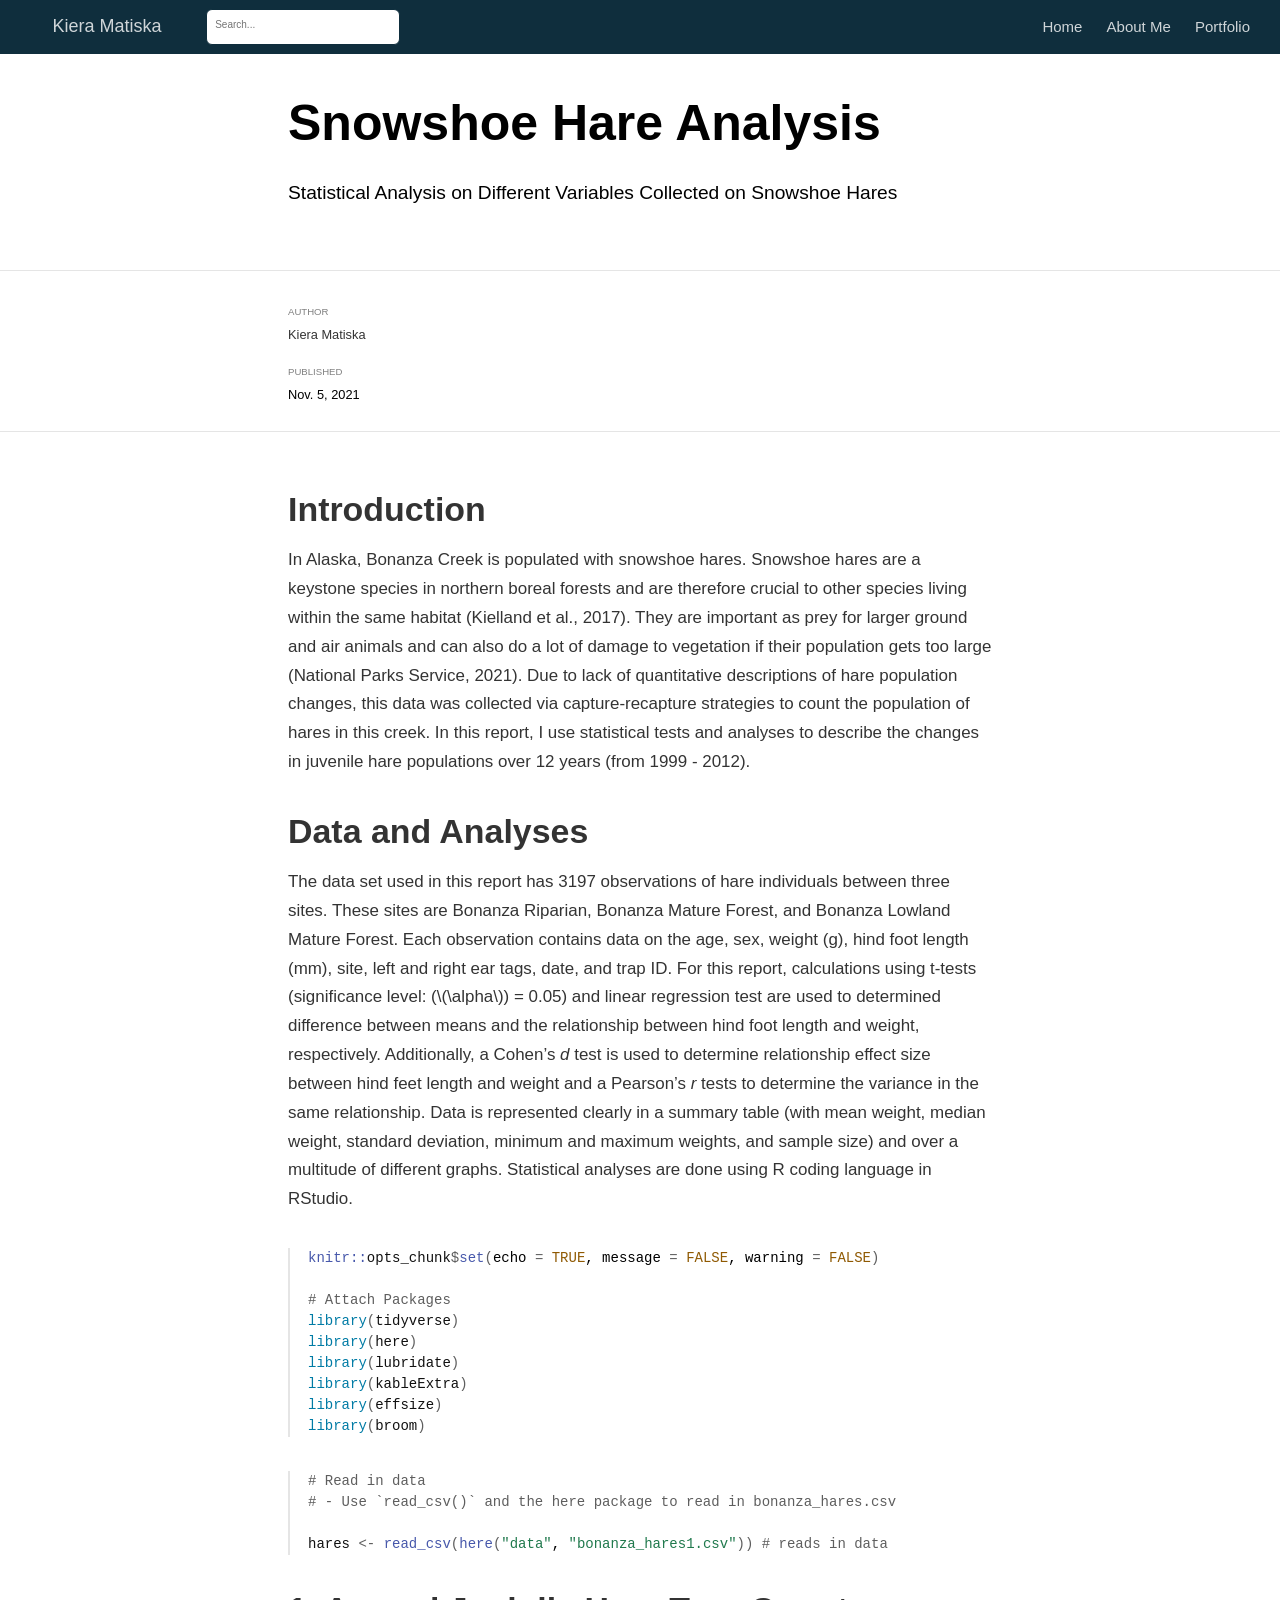
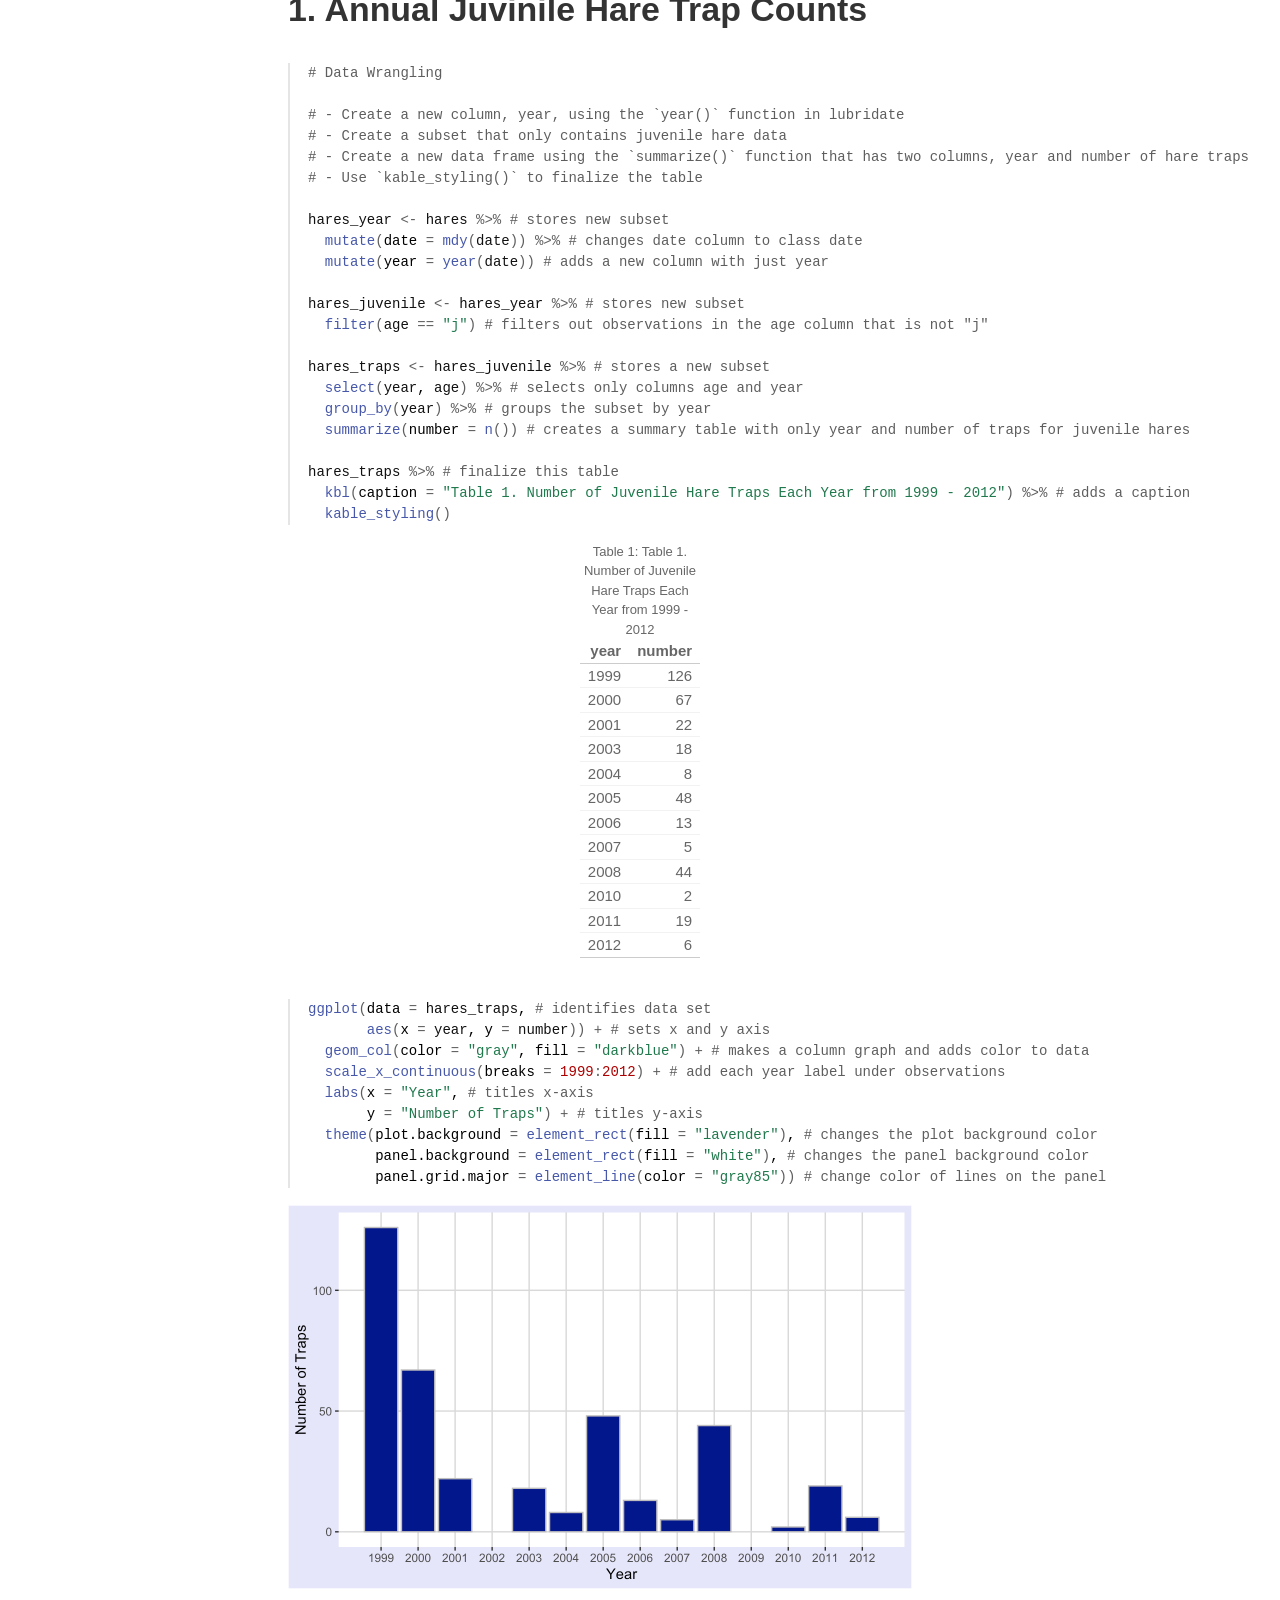
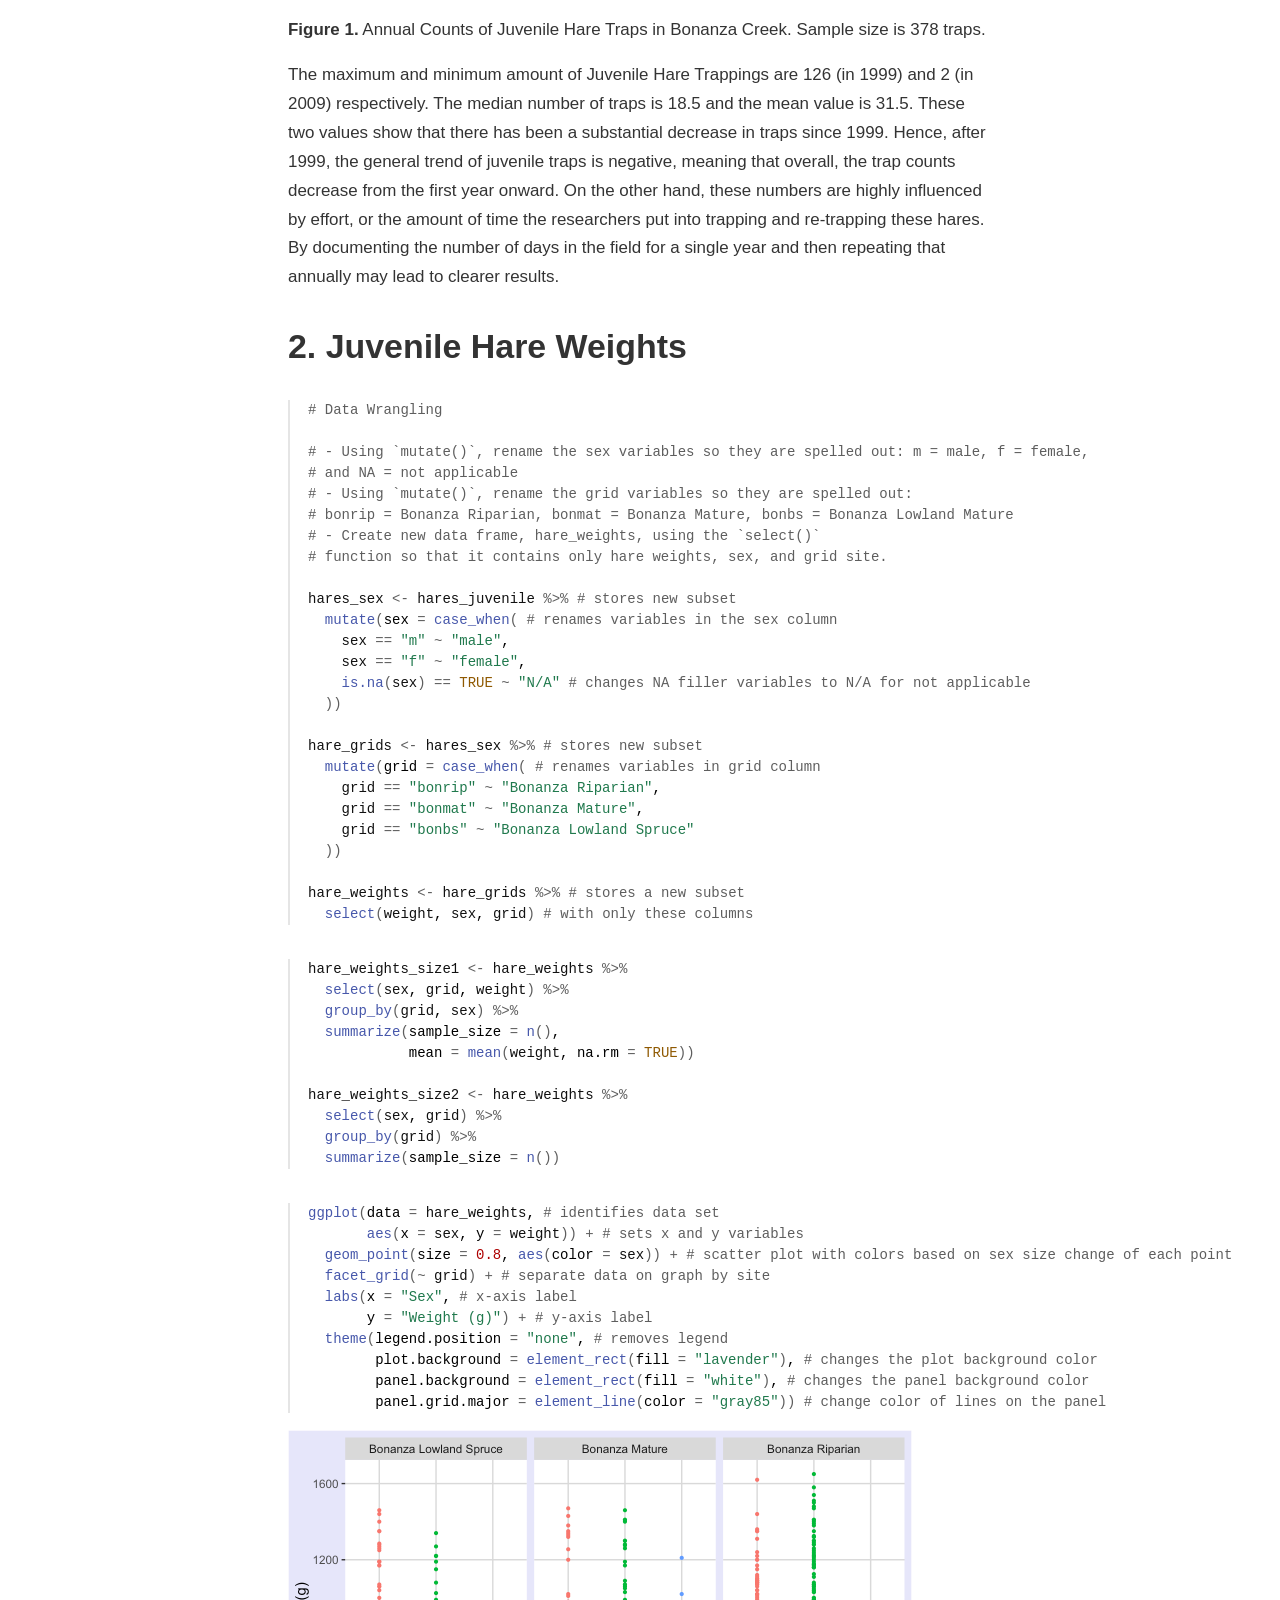
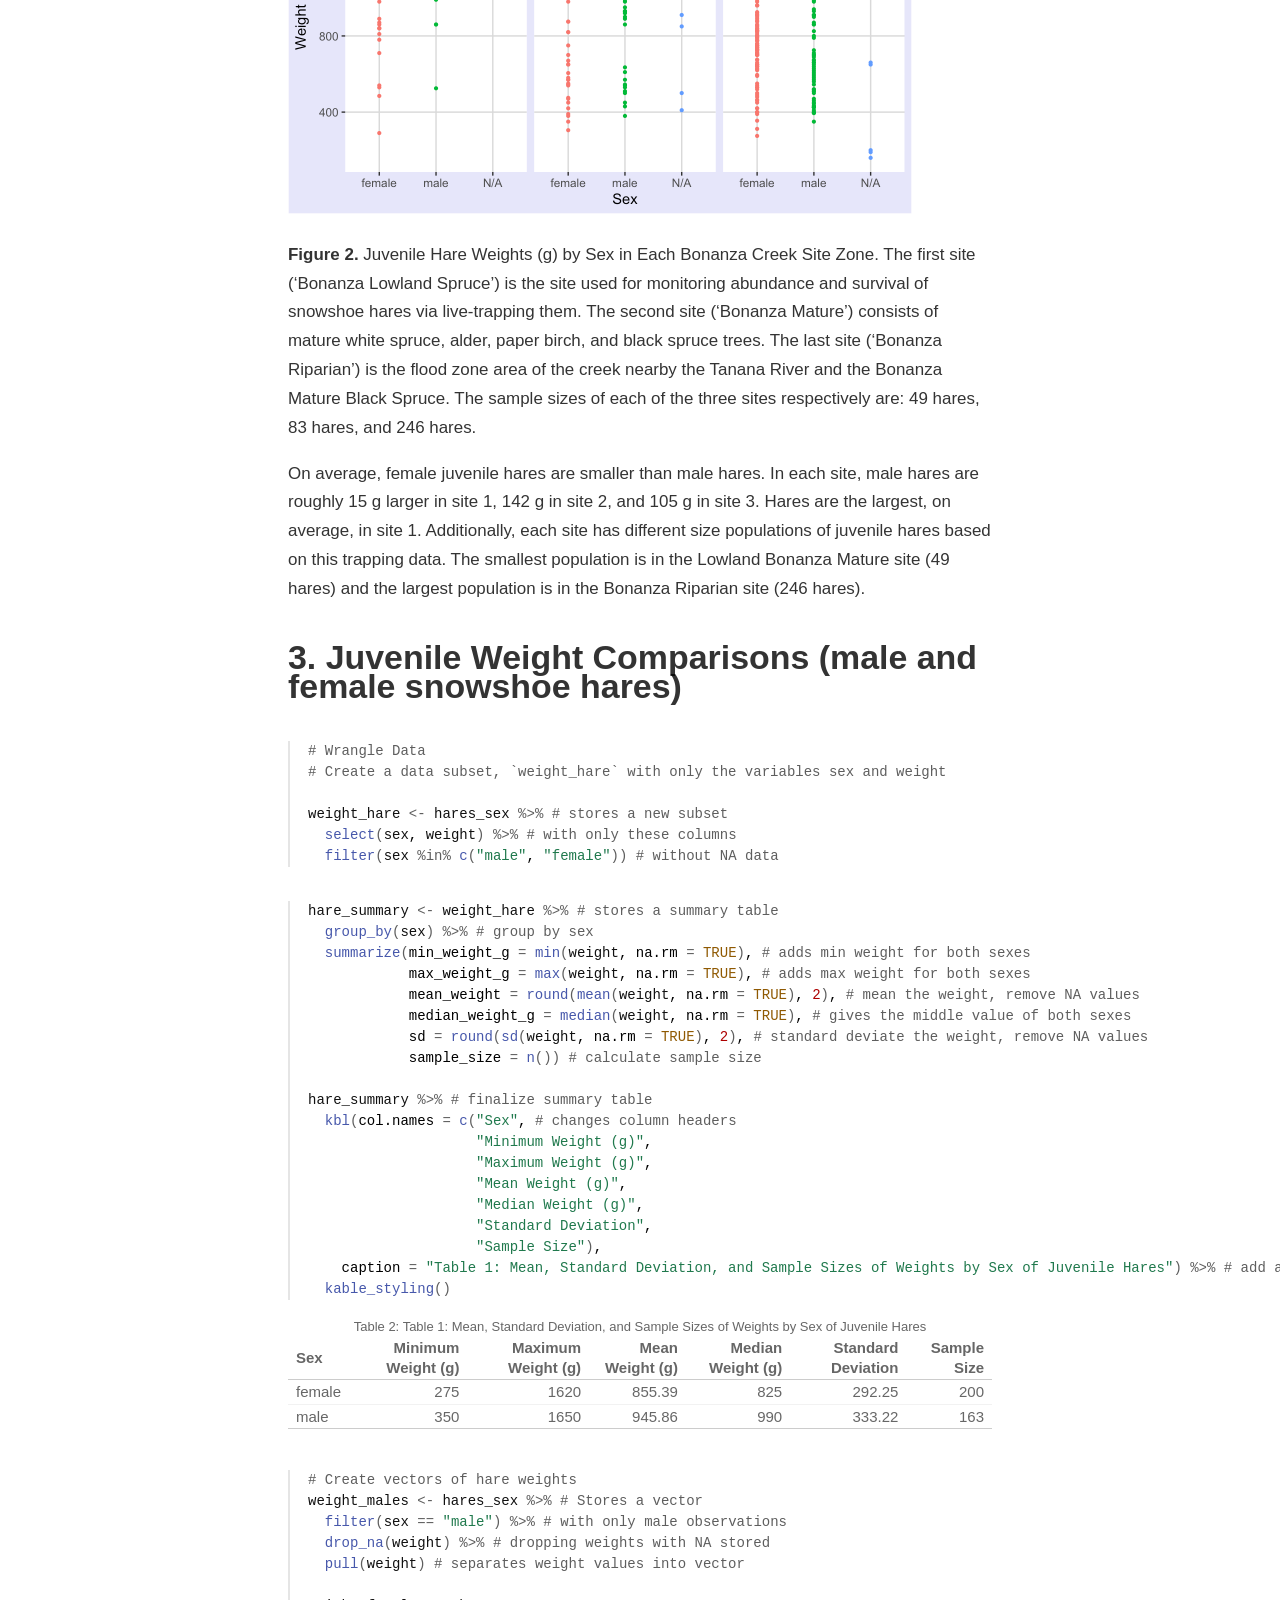
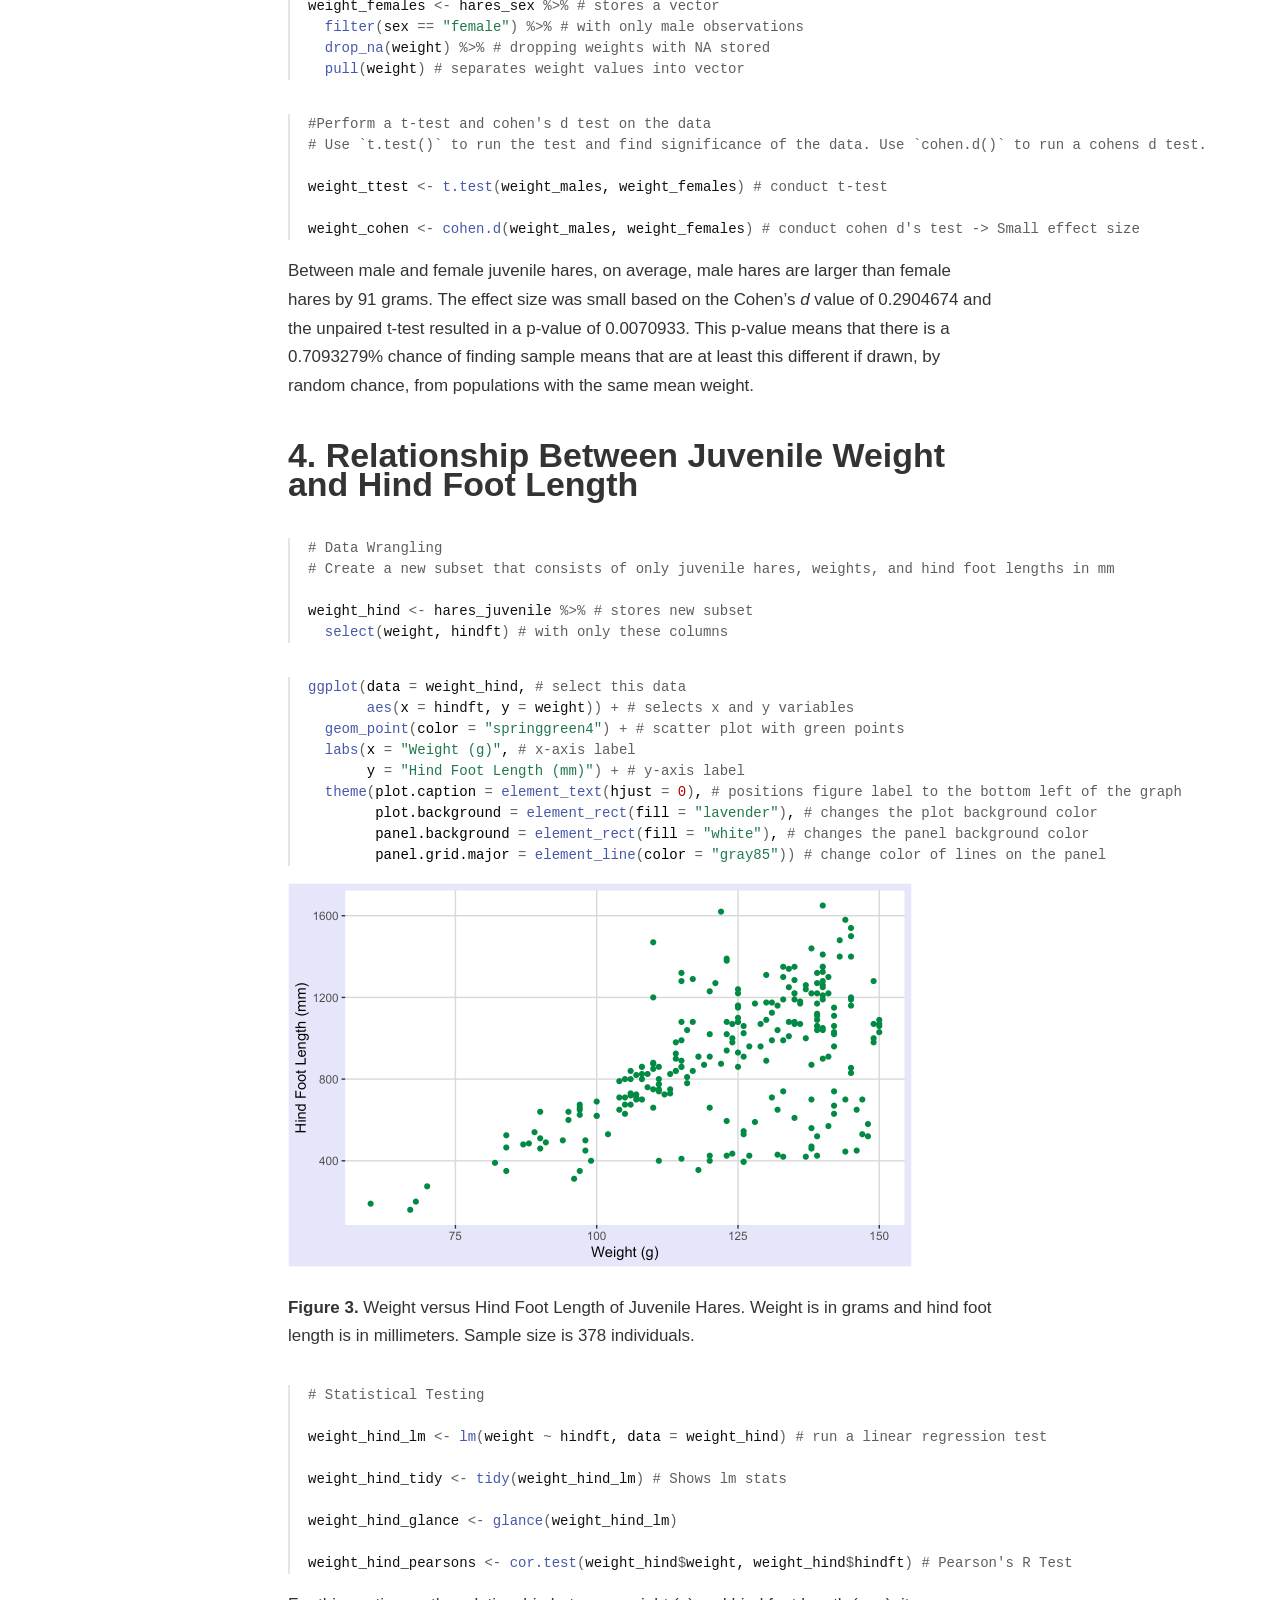
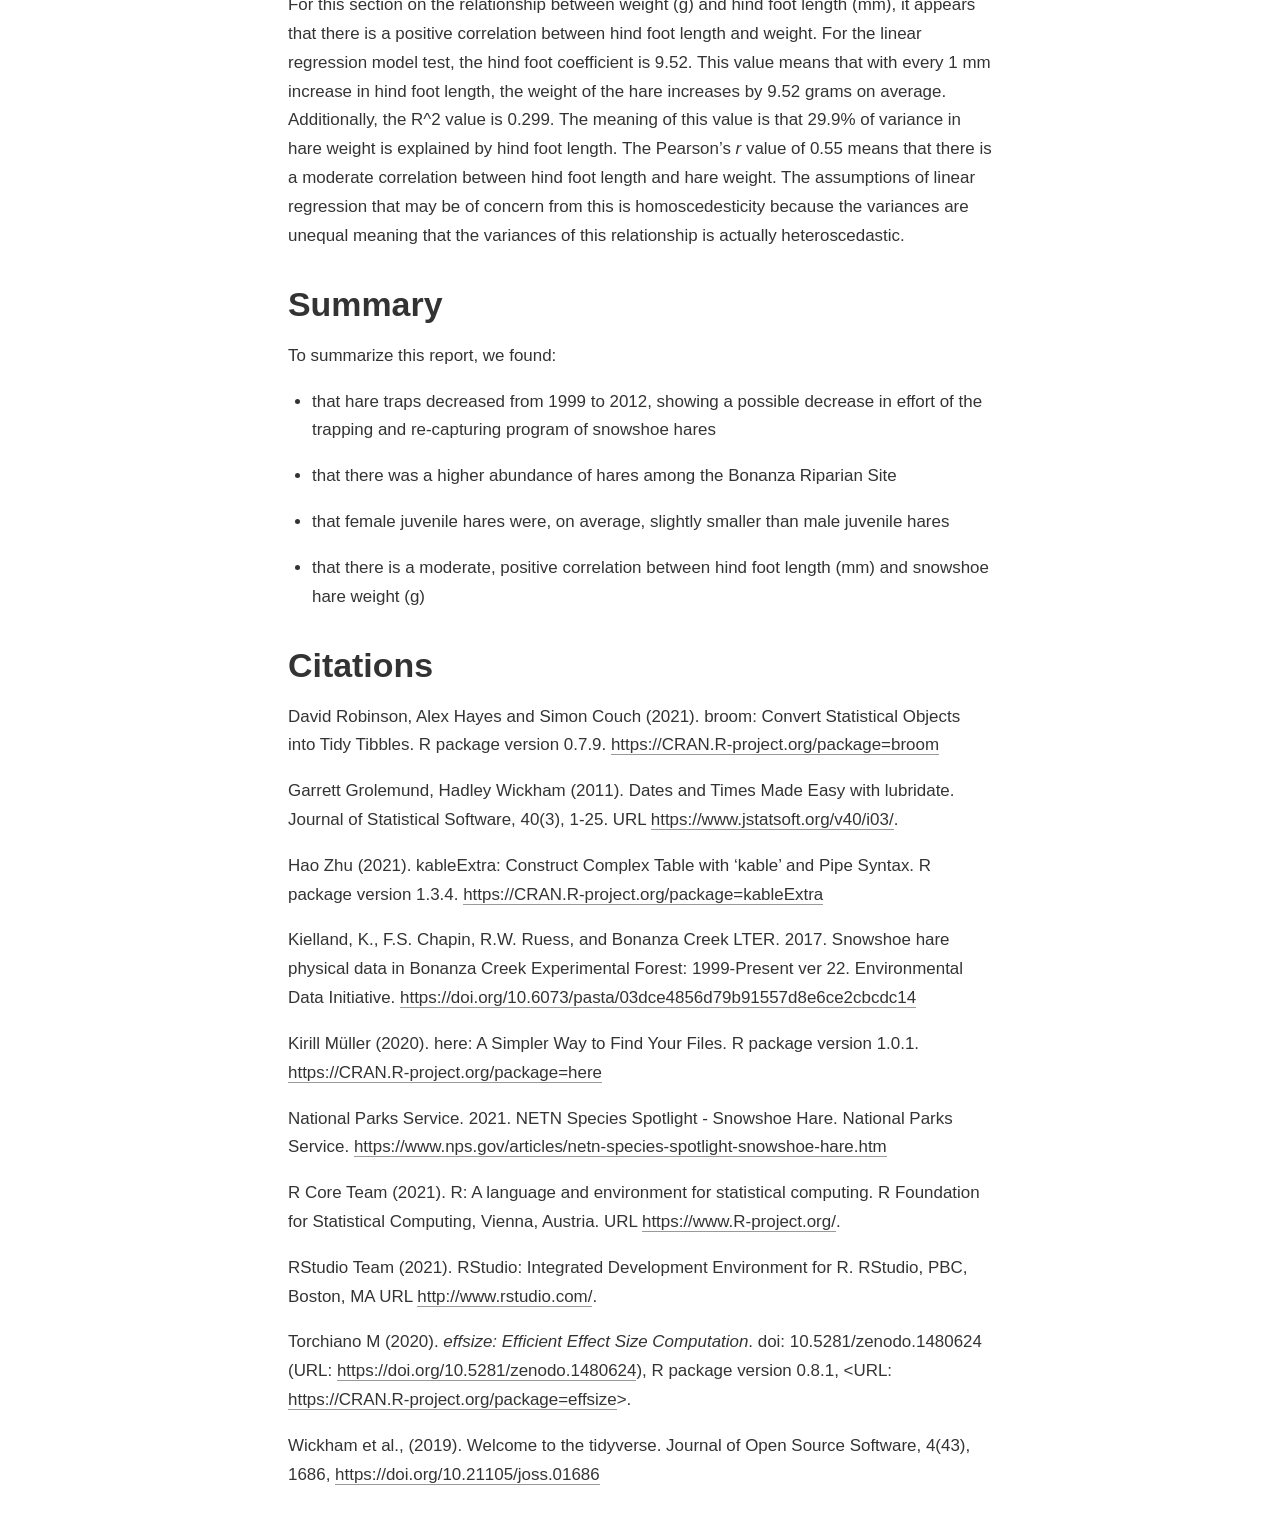
<file: docs/posts/2022-02-06-welcome/index.html>
<!DOCTYPE html>

<html xmlns="http://www.w3.org/1999/xhtml" lang="" xml:lang="">

<head>
  <meta charset="utf-8"/>
  <meta name="viewport" content="width=device-width, initial-scale=1"/>
  <meta http-equiv="X-UA-Compatible" content="IE=Edge,chrome=1"/>
  <meta name="generator" content="distill" />

  <style type="text/css">
  /* Hide doc at startup (prevent jankiness while JS renders/transforms) */
  body {
    visibility: hidden;
  }
  </style>

 <!--radix_placeholder_import_source-->
 <!--/radix_placeholder_import_source-->

<style type="text/css">code{white-space: pre;}</style>
<style type="text/css" data-origin="pandoc">
pre > code.sourceCode { white-space: pre; position: relative; }
pre > code.sourceCode > span { display: inline-block; line-height: 1.25; }
pre > code.sourceCode > span:empty { height: 1.2em; }
.sourceCode { overflow: visible; }
code.sourceCode > span { color: inherit; text-decoration: inherit; }
div.sourceCode { margin: 1em 0; }
pre.sourceCode { margin: 0; }
@media screen {
div.sourceCode { overflow: auto; }
}
@media print {
pre > code.sourceCode { white-space: pre-wrap; }
pre > code.sourceCode > span { text-indent: -5em; padding-left: 5em; }
}
pre.numberSource code
  { counter-reset: source-line 0; }
pre.numberSource code > span
  { position: relative; left: -4em; counter-increment: source-line; }
pre.numberSource code > span > a:first-child::before
  { content: counter(source-line);
    position: relative; left: -1em; text-align: right; vertical-align: baseline;
    border: none; display: inline-block;
    -webkit-touch-callout: none; -webkit-user-select: none;
    -khtml-user-select: none; -moz-user-select: none;
    -ms-user-select: none; user-select: none;
    padding: 0 4px; width: 4em;
    color: #aaaaaa;
  }
pre.numberSource { margin-left: 3em; border-left: 1px solid #aaaaaa;  padding-left: 4px; }
div.sourceCode
  {   }
@media screen {
pre > code.sourceCode > span > a:first-child::before { text-decoration: underline; }
}
code span.al { color: #ad0000; } /* Alert */
code span.an { color: #5e5e5e; } /* Annotation */
code span.at { } /* Attribute */
code span.bn { color: #ad0000; } /* BaseN */
code span.bu { } /* BuiltIn */
code span.cf { color: #007ba5; } /* ControlFlow */
code span.ch { color: #20794d; } /* Char */
code span.cn { color: #8f5902; } /* Constant */
code span.co { color: #5e5e5e; } /* Comment */
code span.cv { color: #5e5e5e; font-style: italic; } /* CommentVar */
code span.do { color: #5e5e5e; font-style: italic; } /* Documentation */
code span.dt { color: #ad0000; } /* DataType */
code span.dv { color: #ad0000; } /* DecVal */
code span.er { color: #ad0000; } /* Error */
code span.ex { } /* Extension */
code span.fl { color: #ad0000; } /* Float */
code span.fu { color: #4758ab; } /* Function */
code span.im { } /* Import */
code span.in { color: #5e5e5e; } /* Information */
code span.kw { color: #007ba5; } /* Keyword */
code span.op { color: #5e5e5e; } /* Operator */
code span.ot { color: #007ba5; } /* Other */
code span.pp { color: #ad0000; } /* Preprocessor */
code span.sc { color: #5e5e5e; } /* SpecialChar */
code span.ss { color: #20794d; } /* SpecialString */
code span.st { color: #20794d; } /* String */
code span.va { color: #111111; } /* Variable */
code span.vs { color: #20794d; } /* VerbatimString */
code span.wa { color: #5e5e5e; font-style: italic; } /* Warning */
</style>


  <!--radix_placeholder_meta_tags-->
<title>Kiera Matiska: Snowshoe Hare Analysis</title>

<meta property="description" itemprop="description" content="Statistical Analysis on Different Variables Collected on Snowshoe Hares"/>


<!--  https://schema.org/Article -->
<meta property="article:published" itemprop="datePublished" content="2021-11-05"/>
<meta property="article:created" itemprop="dateCreated" content="2021-11-05"/>
<meta name="article:author" content="Kiera Matiska"/>

<!--  https://developers.facebook.com/docs/sharing/webmasters#markup -->
<meta property="og:title" content="Kiera Matiska: Snowshoe Hare Analysis"/>
<meta property="og:type" content="article"/>
<meta property="og:description" content="Statistical Analysis on Different Variables Collected on Snowshoe Hares"/>
<meta property="og:locale" content="en_US"/>
<meta property="og:site_name" content="Kiera Matiska"/>

<!--  https://dev.twitter.com/cards/types/summary -->
<meta property="twitter:card" content="summary"/>
<meta property="twitter:title" content="Kiera Matiska: Snowshoe Hare Analysis"/>
<meta property="twitter:description" content="Statistical Analysis on Different Variables Collected on Snowshoe Hares"/>

<!--/radix_placeholder_meta_tags-->
  <!--radix_placeholder_rmarkdown_metadata-->

<script type="text/json" id="radix-rmarkdown-metadata">
{"type":"list","attributes":{"names":{"type":"character","attributes":{},"value":["title","description","author","date","output"]}},"value":[{"type":"character","attributes":{},"value":["Snowshoe Hare Analysis"]},{"type":"character","attributes":{},"value":["Statistical Analysis on Different Variables Collected on Snowshoe Hares"]},{"type":"list","attributes":{},"value":[{"type":"list","attributes":{"names":{"type":"character","attributes":{},"value":["name"]}},"value":[{"type":"character","attributes":{},"value":["Kiera Matiska"]}]}]},{"type":"character","attributes":{},"value":["2021-11-05"]},{"type":"list","attributes":{"names":{"type":"character","attributes":{},"value":["distill::distill_article"]}},"value":[{"type":"list","attributes":{"names":{"type":"character","attributes":{},"value":["self_contained"]}},"value":[{"type":"logical","attributes":{},"value":[false]}]}]}]}
</script>
<!--/radix_placeholder_rmarkdown_metadata-->
  
  <script type="text/json" id="radix-resource-manifest">
  {"type":"character","attributes":{},"value":["welcome_files/anchor-4.2.2/anchor.min.js","welcome_files/bowser-1.9.3/bowser.min.js","welcome_files/distill-2.2.21/template.v2.js","welcome_files/figure-html5/unnamed-chunk-10-1.png","welcome_files/figure-html5/unnamed-chunk-10-2.png","welcome_files/figure-html5/unnamed-chunk-10-3.png","welcome_files/figure-html5/unnamed-chunk-10-4.png","welcome_files/figure-html5/unnamed-chunk-10-5.png","welcome_files/figure-html5/unnamed-chunk-13-1.png","welcome_files/figure-html5/unnamed-chunk-14-1.png","welcome_files/figure-html5/unnamed-chunk-14-2.png","welcome_files/figure-html5/unnamed-chunk-14-3.png","welcome_files/figure-html5/unnamed-chunk-14-4.png","welcome_files/figure-html5/unnamed-chunk-3-1.png","welcome_files/figure-html5/unnamed-chunk-6-1.png","welcome_files/header-attrs-2.11/header-attrs.js","welcome_files/jquery-3.6.0/jquery-3.6.0.js","welcome_files/jquery-3.6.0/jquery-3.6.0.min.js","welcome_files/jquery-3.6.0/jquery-3.6.0.min.map","welcome_files/kePrint-0.0.1/kePrint.js","welcome_files/lightable-0.0.1/lightable.css","welcome_files/popper-2.6.0/popper.min.js","welcome_files/tippy-6.2.7/tippy-bundle.umd.min.js","welcome_files/tippy-6.2.7/tippy-light-border.css","welcome_files/tippy-6.2.7/tippy.css","welcome_files/tippy-6.2.7/tippy.umd.min.js","welcome_files/webcomponents-2.0.0/webcomponents.js"]}
  </script>
  <!--radix_placeholder_navigation_in_header-->
<meta name="distill:offset" content="../.."/>

<script type="application/javascript">

  window.headroom_prevent_pin = false;

  window.document.addEventListener("DOMContentLoaded", function (event) {

    // initialize headroom for banner
    var header = $('header').get(0);
    var headerHeight = header.offsetHeight;
    var headroom = new Headroom(header, {
      tolerance: 5,
      onPin : function() {
        if (window.headroom_prevent_pin) {
          window.headroom_prevent_pin = false;
          headroom.unpin();
        }
      }
    });
    headroom.init();
    if(window.location.hash)
      headroom.unpin();
    $(header).addClass('headroom--transition');

    // offset scroll location for banner on hash change
    // (see: https://github.com/WickyNilliams/headroom.js/issues/38)
    window.addEventListener("hashchange", function(event) {
      window.scrollTo(0, window.pageYOffset - (headerHeight + 25));
    });

    // responsive menu
    $('.distill-site-header').each(function(i, val) {
      var topnav = $(this);
      var toggle = topnav.find('.nav-toggle');
      toggle.on('click', function() {
        topnav.toggleClass('responsive');
      });
    });

    // nav dropdowns
    $('.nav-dropbtn').click(function(e) {
      $(this).next('.nav-dropdown-content').toggleClass('nav-dropdown-active');
      $(this).parent().siblings('.nav-dropdown')
         .children('.nav-dropdown-content').removeClass('nav-dropdown-active');
    });
    $("body").click(function(e){
      $('.nav-dropdown-content').removeClass('nav-dropdown-active');
    });
    $(".nav-dropdown").click(function(e){
      e.stopPropagation();
    });
  });
</script>

<style type="text/css">

/* Theme (user-documented overrideables for nav appearance) */

.distill-site-nav {
  color: rgba(255, 255, 255, 0.8);
  background-color: #0F2E3D;
  font-size: 15px;
  font-weight: 300;
}

.distill-site-nav a {
  color: inherit;
  text-decoration: none;
}

.distill-site-nav a:hover {
  color: white;
}

@media print {
  .distill-site-nav {
    display: none;
  }
}

.distill-site-header {

}

.distill-site-footer {

}


/* Site Header */

.distill-site-header {
  width: 100%;
  box-sizing: border-box;
  z-index: 3;
}

.distill-site-header .nav-left {
  display: inline-block;
  margin-left: 8px;
}

@media screen and (max-width: 768px) {
  .distill-site-header .nav-left {
    margin-left: 0;
  }
}


.distill-site-header .nav-right {
  float: right;
  margin-right: 8px;
}

.distill-site-header a,
.distill-site-header .title {
  display: inline-block;
  text-align: center;
  padding: 14px 10px 14px 10px;
}

.distill-site-header .title {
  font-size: 18px;
  min-width: 150px;
}

.distill-site-header .logo {
  padding: 0;
}

.distill-site-header .logo img {
  display: none;
  max-height: 20px;
  width: auto;
  margin-bottom: -4px;
}

.distill-site-header .nav-image img {
  max-height: 18px;
  width: auto;
  display: inline-block;
  margin-bottom: -3px;
}



@media screen and (min-width: 1000px) {
  .distill-site-header .logo img {
    display: inline-block;
  }
  .distill-site-header .nav-left {
    margin-left: 20px;
  }
  .distill-site-header .nav-right {
    margin-right: 20px;
  }
  .distill-site-header .title {
    padding-left: 12px;
  }
}


.distill-site-header .nav-toggle {
  display: none;
}

.nav-dropdown {
  display: inline-block;
  position: relative;
}

.nav-dropdown .nav-dropbtn {
  border: none;
  outline: none;
  color: rgba(255, 255, 255, 0.8);
  padding: 16px 10px;
  background-color: transparent;
  font-family: inherit;
  font-size: inherit;
  font-weight: inherit;
  margin: 0;
  margin-top: 1px;
  z-index: 2;
}

.nav-dropdown-content {
  display: none;
  position: absolute;
  background-color: white;
  min-width: 200px;
  border: 1px solid rgba(0,0,0,0.15);
  border-radius: 4px;
  box-shadow: 0px 8px 16px 0px rgba(0,0,0,0.1);
  z-index: 1;
  margin-top: 2px;
  white-space: nowrap;
  padding-top: 4px;
  padding-bottom: 4px;
}

.nav-dropdown-content hr {
  margin-top: 4px;
  margin-bottom: 4px;
  border: none;
  border-bottom: 1px solid rgba(0, 0, 0, 0.1);
}

.nav-dropdown-active {
  display: block;
}

.nav-dropdown-content a, .nav-dropdown-content .nav-dropdown-header {
  color: black;
  padding: 6px 24px;
  text-decoration: none;
  display: block;
  text-align: left;
}

.nav-dropdown-content .nav-dropdown-header {
  display: block;
  padding: 5px 24px;
  padding-bottom: 0;
  text-transform: uppercase;
  font-size: 14px;
  color: #999999;
  white-space: nowrap;
}

.nav-dropdown:hover .nav-dropbtn {
  color: white;
}

.nav-dropdown-content a:hover {
  background-color: #ddd;
  color: black;
}

.nav-right .nav-dropdown-content {
  margin-left: -45%;
  right: 0;
}

@media screen and (max-width: 768px) {
  .distill-site-header a, .distill-site-header .nav-dropdown  {display: none;}
  .distill-site-header a.nav-toggle {
    float: right;
    display: block;
  }
  .distill-site-header .title {
    margin-left: 0;
  }
  .distill-site-header .nav-right {
    margin-right: 0;
  }
  .distill-site-header {
    overflow: hidden;
  }
  .nav-right .nav-dropdown-content {
    margin-left: 0;
  }
}


@media screen and (max-width: 768px) {
  .distill-site-header.responsive {position: relative; min-height: 500px; }
  .distill-site-header.responsive a.nav-toggle {
    position: absolute;
    right: 0;
    top: 0;
  }
  .distill-site-header.responsive a,
  .distill-site-header.responsive .nav-dropdown {
    display: block;
    text-align: left;
  }
  .distill-site-header.responsive .nav-left,
  .distill-site-header.responsive .nav-right {
    width: 100%;
  }
  .distill-site-header.responsive .nav-dropdown {float: none;}
  .distill-site-header.responsive .nav-dropdown-content {position: relative;}
  .distill-site-header.responsive .nav-dropdown .nav-dropbtn {
    display: block;
    width: 100%;
    text-align: left;
  }
}

/* Site Footer */

.distill-site-footer {
  width: 100%;
  overflow: hidden;
  box-sizing: border-box;
  z-index: 3;
  margin-top: 30px;
  padding-top: 30px;
  padding-bottom: 30px;
  text-align: center;
}

/* Headroom */

d-title {
  padding-top: 6rem;
}

@media print {
  d-title {
    padding-top: 4rem;
  }
}

.headroom {
  z-index: 1000;
  position: fixed;
  top: 0;
  left: 0;
  right: 0;
}

.headroom--transition {
  transition: all .4s ease-in-out;
}

.headroom--unpinned {
  top: -100px;
}

.headroom--pinned {
  top: 0;
}

/* adjust viewport for navbar height */
/* helps vertically center bootstrap (non-distill) content */
.min-vh-100 {
  min-height: calc(100vh - 100px) !important;
}

</style>

<script src="../../site_libs/jquery-3.6.0/jquery-3.6.0.min.js"></script>
<link href="../../site_libs/font-awesome-5.1.0/css/all.css" rel="stylesheet"/>
<link href="../../site_libs/font-awesome-5.1.0/css/v4-shims.css" rel="stylesheet"/>
<script src="../../site_libs/headroom-0.9.4/headroom.min.js"></script>
<script src="../../site_libs/autocomplete-0.37.1/autocomplete.min.js"></script>
<script src="../../site_libs/fuse-6.4.1/fuse.min.js"></script>

<script type="application/javascript">

function getMeta(metaName) {
  var metas = document.getElementsByTagName('meta');
  for (let i = 0; i < metas.length; i++) {
    if (metas[i].getAttribute('name') === metaName) {
      return metas[i].getAttribute('content');
    }
  }
  return '';
}

function offsetURL(url) {
  var offset = getMeta('distill:offset');
  return offset ? offset + '/' + url : url;
}

function createFuseIndex() {

  // create fuse index
  var options = {
    keys: [
      { name: 'title', weight: 20 },
      { name: 'categories', weight: 15 },
      { name: 'description', weight: 10 },
      { name: 'contents', weight: 5 },
    ],
    ignoreLocation: true,
    threshold: 0
  };
  var fuse = new window.Fuse([], options);

  // fetch the main search.json
  return fetch(offsetURL('search.json'))
    .then(function(response) {
      if (response.status == 200) {
        return response.json().then(function(json) {
          // index main articles
          json.articles.forEach(function(article) {
            fuse.add(article);
          });
          // download collections and index their articles
          return Promise.all(json.collections.map(function(collection) {
            return fetch(offsetURL(collection)).then(function(response) {
              if (response.status === 200) {
                return response.json().then(function(articles) {
                  articles.forEach(function(article) {
                    fuse.add(article);
                  });
                })
              } else {
                return Promise.reject(
                  new Error('Unexpected status from search index request: ' +
                            response.status)
                );
              }
            });
          })).then(function() {
            return fuse;
          });
        });

      } else {
        return Promise.reject(
          new Error('Unexpected status from search index request: ' +
                      response.status)
        );
      }
    });
}

window.document.addEventListener("DOMContentLoaded", function (event) {

  // get search element (bail if we don't have one)
  var searchEl = window.document.getElementById('distill-search');
  if (!searchEl)
    return;

  createFuseIndex()
    .then(function(fuse) {

      // make search box visible
      searchEl.classList.remove('hidden');

      // initialize autocomplete
      var options = {
        autoselect: true,
        hint: false,
        minLength: 2,
      };
      window.autocomplete(searchEl, options, [{
        source: function(query, callback) {
          const searchOptions = {
            isCaseSensitive: false,
            shouldSort: true,
            minMatchCharLength: 2,
            limit: 10,
          };
          var results = fuse.search(query, searchOptions);
          callback(results
            .map(function(result) { return result.item; })
          );
        },
        templates: {
          suggestion: function(suggestion) {
            var img = suggestion.preview && Object.keys(suggestion.preview).length > 0
              ? `<img src="${offsetURL(suggestion.preview)}"</img>`
              : '';
            var html = `
              <div class="search-item">
                <h3>${suggestion.title}</h3>
                <div class="search-item-description">
                  ${suggestion.description || ''}
                </div>
                <div class="search-item-preview">
                  ${img}
                </div>
              </div>
            `;
            return html;
          }
        }
      }]).on('autocomplete:selected', function(event, suggestion) {
        window.location.href = offsetURL(suggestion.path);
      });
      // remove inline display style on autocompleter (we want to
      // manage responsive display via css)
      $('.algolia-autocomplete').css("display", "");
    })
    .catch(function(error) {
      console.log(error);
    });

});

</script>

<style type="text/css">

.nav-search {
  font-size: x-small;
}

/* Algolioa Autocomplete */

.algolia-autocomplete {
  display: inline-block;
  margin-left: 10px;
  vertical-align: sub;
  background-color: white;
  color: black;
  padding: 6px;
  padding-top: 8px;
  padding-bottom: 0;
  border-radius: 6px;
  border: 1px #0F2E3D solid;
  width: 180px;
}


@media screen and (max-width: 768px) {
  .distill-site-nav .algolia-autocomplete {
    display: none;
    visibility: hidden;
  }
  .distill-site-nav.responsive .algolia-autocomplete {
    display: inline-block;
    visibility: visible;
  }
  .distill-site-nav.responsive .algolia-autocomplete .aa-dropdown-menu {
    margin-left: 0;
    width: 400px;
    max-height: 400px;
  }
}

.algolia-autocomplete .aa-input, .algolia-autocomplete .aa-hint {
  width: 90%;
  outline: none;
  border: none;
}

.algolia-autocomplete .aa-hint {
  color: #999;
}
.algolia-autocomplete .aa-dropdown-menu {
  width: 550px;
  max-height: 70vh;
  overflow-x: visible;
  overflow-y: scroll;
  padding: 5px;
  margin-top: 3px;
  margin-left: -150px;
  background-color: #fff;
  border-radius: 5px;
  border: 1px solid #999;
  border-top: none;
}

.algolia-autocomplete .aa-dropdown-menu .aa-suggestion {
  cursor: pointer;
  padding: 5px 4px;
  border-bottom: 1px solid #eee;
}

.algolia-autocomplete .aa-dropdown-menu .aa-suggestion:last-of-type {
  border-bottom: none;
  margin-bottom: 2px;
}

.algolia-autocomplete .aa-dropdown-menu .aa-suggestion .search-item {
  overflow: hidden;
  font-size: 0.8em;
  line-height: 1.4em;
}

.algolia-autocomplete .aa-dropdown-menu .aa-suggestion .search-item h3 {
  font-size: 1rem;
  margin-block-start: 0;
  margin-block-end: 5px;
}

.algolia-autocomplete .aa-dropdown-menu .aa-suggestion .search-item-description {
  display: inline-block;
  overflow: hidden;
  height: 2.8em;
  width: 80%;
  margin-right: 4%;
}

.algolia-autocomplete .aa-dropdown-menu .aa-suggestion .search-item-preview {
  display: inline-block;
  width: 15%;
}

.algolia-autocomplete .aa-dropdown-menu .aa-suggestion .search-item-preview img {
  height: 3em;
  width: auto;
  display: none;
}

.algolia-autocomplete .aa-dropdown-menu .aa-suggestion .search-item-preview img[src] {
  display: initial;
}

.algolia-autocomplete .aa-dropdown-menu .aa-suggestion.aa-cursor {
  background-color: #eee;
}
.algolia-autocomplete .aa-dropdown-menu .aa-suggestion em {
  font-weight: bold;
  font-style: normal;
}

</style>


<!--/radix_placeholder_navigation_in_header-->
  <!--radix_placeholder_distill-->

<style type="text/css">

body {
  background-color: white;
}

.pandoc-table {
  width: 100%;
}

.pandoc-table>caption {
  margin-bottom: 10px;
}

.pandoc-table th:not([align]) {
  text-align: left;
}

.pagedtable-footer {
  font-size: 15px;
}

d-byline .byline {
  grid-template-columns: 2fr 2fr;
}

d-byline .byline h3 {
  margin-block-start: 1.5em;
}

d-byline .byline .authors-affiliations h3 {
  margin-block-start: 0.5em;
}

.authors-affiliations .orcid-id {
  width: 16px;
  height:16px;
  margin-left: 4px;
  margin-right: 4px;
  vertical-align: middle;
  padding-bottom: 2px;
}

d-title .dt-tags {
  margin-top: 1em;
  grid-column: text;
}

.dt-tags .dt-tag {
  text-decoration: none;
  display: inline-block;
  color: rgba(0,0,0,0.6);
  padding: 0em 0.4em;
  margin-right: 0.5em;
  margin-bottom: 0.4em;
  font-size: 70%;
  border: 1px solid rgba(0,0,0,0.2);
  border-radius: 3px;
  text-transform: uppercase;
  font-weight: 500;
}

d-article table.gt_table td,
d-article table.gt_table th {
  border-bottom: none;
  font-size: 100%;
}

.html-widget {
  margin-bottom: 2.0em;
}

.l-screen-inset {
  padding-right: 16px;
}

.l-screen .caption {
  margin-left: 10px;
}

.shaded {
  background: rgb(247, 247, 247);
  padding-top: 20px;
  padding-bottom: 20px;
  border-top: 1px solid rgba(0, 0, 0, 0.1);
  border-bottom: 1px solid rgba(0, 0, 0, 0.1);
}

.shaded .html-widget {
  margin-bottom: 0;
  border: 1px solid rgba(0, 0, 0, 0.1);
}

.shaded .shaded-content {
  background: white;
}

.text-output {
  margin-top: 0;
  line-height: 1.5em;
}

.hidden {
  display: none !important;
}

d-article {
  padding-top: 2.5rem;
  padding-bottom: 30px;
}

d-appendix {
  padding-top: 30px;
}

d-article>p>img {
  width: 100%;
}

d-article h2 {
  margin: 1rem 0 1.5rem 0;
}

d-article h3 {
  margin-top: 1.5rem;
}

d-article iframe {
  border: 1px solid rgba(0, 0, 0, 0.1);
  margin-bottom: 2.0em;
  width: 100%;
}

/* Tweak code blocks */

d-article div.sourceCode code,
d-article pre code {
  font-family: Consolas, Monaco, 'Andale Mono', 'Ubuntu Mono', monospace;
}

d-article pre,
d-article div.sourceCode,
d-article div.sourceCode pre {
  overflow: auto;
}

d-article div.sourceCode {
  background-color: white;
}

d-article div.sourceCode pre {
  padding-left: 10px;
  font-size: 12px;
  border-left: 2px solid rgba(0,0,0,0.1);
}

d-article pre {
  font-size: 12px;
  color: black;
  background: none;
  margin-top: 0;
  text-align: left;
  white-space: pre;
  word-spacing: normal;
  word-break: normal;
  word-wrap: normal;
  line-height: 1.5;

  -moz-tab-size: 4;
  -o-tab-size: 4;
  tab-size: 4;

  -webkit-hyphens: none;
  -moz-hyphens: none;
  -ms-hyphens: none;
  hyphens: none;
}

d-article pre a {
  border-bottom: none;
}

d-article pre a:hover {
  border-bottom: none;
  text-decoration: underline;
}

d-article details {
  grid-column: text;
  margin-bottom: 0.8em;
}

@media(min-width: 768px) {

d-article pre,
d-article div.sourceCode,
d-article div.sourceCode pre {
  overflow: visible !important;
}

d-article div.sourceCode pre {
  padding-left: 18px;
  font-size: 14px;
}

d-article pre {
  font-size: 14px;
}

}

figure img.external {
  background: white;
  border: 1px solid rgba(0, 0, 0, 0.1);
  box-shadow: 0 1px 8px rgba(0, 0, 0, 0.1);
  padding: 18px;
  box-sizing: border-box;
}

/* CSS for d-contents */

.d-contents {
  grid-column: text;
  color: rgba(0,0,0,0.8);
  font-size: 0.9em;
  padding-bottom: 1em;
  margin-bottom: 1em;
  padding-bottom: 0.5em;
  margin-bottom: 1em;
  padding-left: 0.25em;
  justify-self: start;
}

@media(min-width: 1000px) {
  .d-contents.d-contents-float {
    height: 0;
    grid-column-start: 1;
    grid-column-end: 4;
    justify-self: center;
    padding-right: 3em;
    padding-left: 2em;
  }
}

.d-contents nav h3 {
  font-size: 18px;
  margin-top: 0;
  margin-bottom: 1em;
}

.d-contents li {
  list-style-type: none
}

.d-contents nav > ul {
  padding-left: 0;
}

.d-contents ul {
  padding-left: 1em
}

.d-contents nav ul li {
  margin-top: 0.6em;
  margin-bottom: 0.2em;
}

.d-contents nav a {
  font-size: 13px;
  border-bottom: none;
  text-decoration: none
  color: rgba(0, 0, 0, 0.8);
}

.d-contents nav a:hover {
  text-decoration: underline solid rgba(0, 0, 0, 0.6)
}

.d-contents nav > ul > li > a {
  font-weight: 600;
}

.d-contents nav > ul > li > ul {
  font-weight: inherit;
}

.d-contents nav > ul > li > ul > li {
  margin-top: 0.2em;
}


.d-contents nav ul {
  margin-top: 0;
  margin-bottom: 0.25em;
}

.d-article-with-toc h2:nth-child(2) {
  margin-top: 0;
}


/* Figure */

.figure {
  position: relative;
  margin-bottom: 2.5em;
  margin-top: 1.5em;
}

.figure .caption {
  color: rgba(0, 0, 0, 0.6);
  font-size: 12px;
  line-height: 1.5em;
}

.figure img.external {
  background: white;
  border: 1px solid rgba(0, 0, 0, 0.1);
  box-shadow: 0 1px 8px rgba(0, 0, 0, 0.1);
  padding: 18px;
  box-sizing: border-box;
}

.figure .caption a {
  color: rgba(0, 0, 0, 0.6);
}

.figure .caption b,
.figure .caption strong, {
  font-weight: 600;
  color: rgba(0, 0, 0, 1.0);
}

/* Citations */

d-article .citation {
  color: inherit;
  cursor: inherit;
}

div.hanging-indent{
  margin-left: 1em; text-indent: -1em;
}

/* Citation hover box */

.tippy-box[data-theme~=light-border] {
  background-color: rgba(250, 250, 250, 0.95);
}

.tippy-content > p {
  margin-bottom: 0;
  padding: 2px;
}


/* Tweak 1000px media break to show more text */

@media(min-width: 1000px) {
  .base-grid,
  distill-header,
  d-title,
  d-abstract,
  d-article,
  d-appendix,
  distill-appendix,
  d-byline,
  d-footnote-list,
  d-citation-list,
  distill-footer {
    grid-template-columns: [screen-start] 1fr [page-start kicker-start] 80px [middle-start] 50px [text-start kicker-end] 65px 65px 65px 65px 65px 65px 65px 65px [text-end gutter-start] 65px [middle-end] 65px [page-end gutter-end] 1fr [screen-end];
    grid-column-gap: 16px;
  }

  .grid {
    grid-column-gap: 16px;
  }

  d-article {
    font-size: 1.06rem;
    line-height: 1.7em;
  }
  figure .caption, .figure .caption, figure figcaption {
    font-size: 13px;
  }
}

@media(min-width: 1180px) {
  .base-grid,
  distill-header,
  d-title,
  d-abstract,
  d-article,
  d-appendix,
  distill-appendix,
  d-byline,
  d-footnote-list,
  d-citation-list,
  distill-footer {
    grid-template-columns: [screen-start] 1fr [page-start kicker-start] 60px [middle-start] 60px [text-start kicker-end] 60px 60px 60px 60px 60px 60px 60px 60px [text-end gutter-start] 60px [middle-end] 60px [page-end gutter-end] 1fr [screen-end];
    grid-column-gap: 32px;
  }

  .grid {
    grid-column-gap: 32px;
  }
}


/* Get the citation styles for the appendix (not auto-injected on render since
   we do our own rendering of the citation appendix) */

d-appendix .citation-appendix,
.d-appendix .citation-appendix {
  font-size: 11px;
  line-height: 15px;
  border-left: 1px solid rgba(0, 0, 0, 0.1);
  padding-left: 18px;
  border: 1px solid rgba(0,0,0,0.1);
  background: rgba(0, 0, 0, 0.02);
  padding: 10px 18px;
  border-radius: 3px;
  color: rgba(150, 150, 150, 1);
  overflow: hidden;
  margin-top: -12px;
  white-space: pre-wrap;
  word-wrap: break-word;
}

/* Include appendix styles here so they can be overridden */

d-appendix {
  contain: layout style;
  font-size: 0.8em;
  line-height: 1.7em;
  margin-top: 60px;
  margin-bottom: 0;
  border-top: 1px solid rgba(0, 0, 0, 0.1);
  color: rgba(0,0,0,0.5);
  padding-top: 60px;
  padding-bottom: 48px;
}

d-appendix h3 {
  grid-column: page-start / text-start;
  font-size: 15px;
  font-weight: 500;
  margin-top: 1em;
  margin-bottom: 0;
  color: rgba(0,0,0,0.65);
}

d-appendix h3 + * {
  margin-top: 1em;
}

d-appendix ol {
  padding: 0 0 0 15px;
}

@media (min-width: 768px) {
  d-appendix ol {
    padding: 0 0 0 30px;
    margin-left: -30px;
  }
}

d-appendix li {
  margin-bottom: 1em;
}

d-appendix a {
  color: rgba(0, 0, 0, 0.6);
}

d-appendix > * {
  grid-column: text;
}

d-appendix > d-footnote-list,
d-appendix > d-citation-list,
d-appendix > distill-appendix {
  grid-column: screen;
}

/* Include footnote styles here so they can be overridden */

d-footnote-list {
  contain: layout style;
}

d-footnote-list > * {
  grid-column: text;
}

d-footnote-list a.footnote-backlink {
  color: rgba(0,0,0,0.3);
  padding-left: 0.5em;
}



/* Anchor.js */

.anchorjs-link {
  /*transition: all .25s linear; */
  text-decoration: none;
  border-bottom: none;
}
*:hover > .anchorjs-link {
  margin-left: -1.125em !important;
  text-decoration: none;
  border-bottom: none;
}

/* Social footer */

.social_footer {
  margin-top: 30px;
  margin-bottom: 0;
  color: rgba(0,0,0,0.67);
}

.disqus-comments {
  margin-right: 30px;
}

.disqus-comment-count {
  border-bottom: 1px solid rgba(0, 0, 0, 0.4);
  cursor: pointer;
}

#disqus_thread {
  margin-top: 30px;
}

.article-sharing a {
  border-bottom: none;
  margin-right: 8px;
}

.article-sharing a:hover {
  border-bottom: none;
}

.sidebar-section.subscribe {
  font-size: 12px;
  line-height: 1.6em;
}

.subscribe p {
  margin-bottom: 0.5em;
}


.article-footer .subscribe {
  font-size: 15px;
  margin-top: 45px;
}


.sidebar-section.custom {
  font-size: 12px;
  line-height: 1.6em;
}

.custom p {
  margin-bottom: 0.5em;
}

/* Styles for listing layout (hide title) */
.layout-listing d-title, .layout-listing .d-title {
  display: none;
}

/* Styles for posts lists (not auto-injected) */


.posts-with-sidebar {
  padding-left: 45px;
  padding-right: 45px;
}

.posts-list .description h2,
.posts-list .description p {
  font-family: -apple-system, BlinkMacSystemFont, "Segoe UI", Roboto, Oxygen, Ubuntu, Cantarell, "Fira Sans", "Droid Sans", "Helvetica Neue", Arial, sans-serif;
}

.posts-list .description h2 {
  font-weight: 700;
  border-bottom: none;
  padding-bottom: 0;
}

.posts-list h2.post-tag {
  border-bottom: 1px solid rgba(0, 0, 0, 0.2);
  padding-bottom: 12px;
}
.posts-list {
  margin-top: 60px;
  margin-bottom: 24px;
}

.posts-list .post-preview {
  text-decoration: none;
  overflow: hidden;
  display: block;
  border-bottom: 1px solid rgba(0, 0, 0, 0.1);
  padding: 24px 0;
}

.post-preview-last {
  border-bottom: none !important;
}

.posts-list .posts-list-caption {
  grid-column: screen;
  font-weight: 400;
}

.posts-list .post-preview h2 {
  margin: 0 0 6px 0;
  line-height: 1.2em;
  font-style: normal;
  font-size: 24px;
}

.posts-list .post-preview p {
  margin: 0 0 12px 0;
  line-height: 1.4em;
  font-size: 16px;
}

.posts-list .post-preview .thumbnail {
  box-sizing: border-box;
  margin-bottom: 24px;
  position: relative;
  max-width: 500px;
}
.posts-list .post-preview img {
  width: 100%;
  display: block;
}

.posts-list .metadata {
  font-size: 12px;
  line-height: 1.4em;
  margin-bottom: 18px;
}

.posts-list .metadata > * {
  display: inline-block;
}

.posts-list .metadata .publishedDate {
  margin-right: 2em;
}

.posts-list .metadata .dt-authors {
  display: block;
  margin-top: 0.3em;
  margin-right: 2em;
}

.posts-list .dt-tags {
  display: block;
  line-height: 1em;
}

.posts-list .dt-tags .dt-tag {
  display: inline-block;
  color: rgba(0,0,0,0.6);
  padding: 0.3em 0.4em;
  margin-right: 0.2em;
  margin-bottom: 0.4em;
  font-size: 60%;
  border: 1px solid rgba(0,0,0,0.2);
  border-radius: 3px;
  text-transform: uppercase;
  font-weight: 500;
}

.posts-list img {
  opacity: 1;
}

.posts-list img[data-src] {
  opacity: 0;
}

.posts-more {
  clear: both;
}


.posts-sidebar {
  font-size: 16px;
}

.posts-sidebar h3 {
  font-size: 16px;
  margin-top: 0;
  margin-bottom: 0.5em;
  font-weight: 400;
  text-transform: uppercase;
}

.sidebar-section {
  margin-bottom: 30px;
}

.categories ul {
  list-style-type: none;
  margin: 0;
  padding: 0;
}

.categories li {
  color: rgba(0, 0, 0, 0.8);
  margin-bottom: 0;
}

.categories li>a {
  border-bottom: none;
}

.categories li>a:hover {
  border-bottom: 1px solid rgba(0, 0, 0, 0.4);
}

.categories .active {
  font-weight: 600;
}

.categories .category-count {
  color: rgba(0, 0, 0, 0.4);
}


@media(min-width: 768px) {
  .posts-list .post-preview h2 {
    font-size: 26px;
  }
  .posts-list .post-preview .thumbnail {
    float: right;
    width: 30%;
    margin-bottom: 0;
  }
  .posts-list .post-preview .description {
    float: left;
    width: 45%;
  }
  .posts-list .post-preview .metadata {
    float: left;
    width: 20%;
    margin-top: 8px;
  }
  .posts-list .post-preview p {
    margin: 0 0 12px 0;
    line-height: 1.5em;
    font-size: 16px;
  }
  .posts-with-sidebar .posts-list {
    float: left;
    width: 75%;
  }
  .posts-with-sidebar .posts-sidebar {
    float: right;
    width: 20%;
    margin-top: 60px;
    padding-top: 24px;
    padding-bottom: 24px;
  }
}


/* Improve display for browsers without grid (IE/Edge <= 15) */

.downlevel {
  line-height: 1.6em;
  font-family: -apple-system, BlinkMacSystemFont, "Segoe UI", Roboto, Oxygen, Ubuntu, Cantarell, "Fira Sans", "Droid Sans", "Helvetica Neue", Arial, sans-serif;
  margin: 0;
}

.downlevel .d-title {
  padding-top: 6rem;
  padding-bottom: 1.5rem;
}

.downlevel .d-title h1 {
  font-size: 50px;
  font-weight: 700;
  line-height: 1.1em;
  margin: 0 0 0.5rem;
}

.downlevel .d-title p {
  font-weight: 300;
  font-size: 1.2rem;
  line-height: 1.55em;
  margin-top: 0;
}

.downlevel .d-byline {
  padding-top: 0.8em;
  padding-bottom: 0.8em;
  font-size: 0.8rem;
  line-height: 1.8em;
}

.downlevel .section-separator {
  border: none;
  border-top: 1px solid rgba(0, 0, 0, 0.1);
}

.downlevel .d-article {
  font-size: 1.06rem;
  line-height: 1.7em;
  padding-top: 1rem;
  padding-bottom: 2rem;
}


.downlevel .d-appendix {
  padding-left: 0;
  padding-right: 0;
  max-width: none;
  font-size: 0.8em;
  line-height: 1.7em;
  margin-bottom: 0;
  color: rgba(0,0,0,0.5);
  padding-top: 40px;
  padding-bottom: 48px;
}

.downlevel .footnotes ol {
  padding-left: 13px;
}

.downlevel .base-grid,
.downlevel .distill-header,
.downlevel .d-title,
.downlevel .d-abstract,
.downlevel .d-article,
.downlevel .d-appendix,
.downlevel .distill-appendix,
.downlevel .d-byline,
.downlevel .d-footnote-list,
.downlevel .d-citation-list,
.downlevel .distill-footer,
.downlevel .appendix-bottom,
.downlevel .posts-container {
  padding-left: 40px;
  padding-right: 40px;
}

@media(min-width: 768px) {
  .downlevel .base-grid,
  .downlevel .distill-header,
  .downlevel .d-title,
  .downlevel .d-abstract,
  .downlevel .d-article,
  .downlevel .d-appendix,
  .downlevel .distill-appendix,
  .downlevel .d-byline,
  .downlevel .d-footnote-list,
  .downlevel .d-citation-list,
  .downlevel .distill-footer,
  .downlevel .appendix-bottom,
  .downlevel .posts-container {
  padding-left: 150px;
  padding-right: 150px;
  max-width: 900px;
}
}

.downlevel pre code {
  display: block;
  border-left: 2px solid rgba(0, 0, 0, .1);
  padding: 0 0 0 20px;
  font-size: 14px;
}

.downlevel code, .downlevel pre {
  color: black;
  background: none;
  font-family: Consolas, Monaco, 'Andale Mono', 'Ubuntu Mono', monospace;
  text-align: left;
  white-space: pre;
  word-spacing: normal;
  word-break: normal;
  word-wrap: normal;
  line-height: 1.5;

  -moz-tab-size: 4;
  -o-tab-size: 4;
  tab-size: 4;

  -webkit-hyphens: none;
  -moz-hyphens: none;
  -ms-hyphens: none;
  hyphens: none;
}

.downlevel .posts-list .post-preview {
  color: inherit;
}



</style>

<script type="application/javascript">

function is_downlevel_browser() {
  if (bowser.isUnsupportedBrowser({ msie: "12", msedge: "16"},
                                 window.navigator.userAgent)) {
    return true;
  } else {
    return window.load_distill_framework === undefined;
  }
}

// show body when load is complete
function on_load_complete() {

  // add anchors
  if (window.anchors) {
    window.anchors.options.placement = 'left';
    window.anchors.add('d-article > h2, d-article > h3, d-article > h4, d-article > h5');
  }


  // set body to visible
  document.body.style.visibility = 'visible';

  // force redraw for leaflet widgets
  if (window.HTMLWidgets) {
    var maps = window.HTMLWidgets.findAll(".leaflet");
    $.each(maps, function(i, el) {
      var map = this.getMap();
      map.invalidateSize();
      map.eachLayer(function(layer) {
        if (layer instanceof L.TileLayer)
          layer.redraw();
      });
    });
  }

  // trigger 'shown' so htmlwidgets resize
  $('d-article').trigger('shown');
}

function init_distill() {

  init_common();

  // create front matter
  var front_matter = $('<d-front-matter></d-front-matter>');
  $('#distill-front-matter').wrap(front_matter);

  // create d-title
  $('.d-title').changeElementType('d-title');

  // create d-byline
  var byline = $('<d-byline></d-byline>');
  $('.d-byline').replaceWith(byline);

  // create d-article
  var article = $('<d-article></d-article>');
  $('.d-article').wrap(article).children().unwrap();

  // move posts container into article
  $('.posts-container').appendTo($('d-article'));

  // create d-appendix
  $('.d-appendix').changeElementType('d-appendix');

  // flag indicating that we have appendix items
  var appendix = $('.appendix-bottom').children('h3').length > 0;

  // replace footnotes with <d-footnote>
  $('.footnote-ref').each(function(i, val) {
    appendix = true;
    var href = $(this).attr('href');
    var id = href.replace('#', '');
    var fn = $('#' + id);
    var fn_p = $('#' + id + '>p');
    fn_p.find('.footnote-back').remove();
    var text = fn_p.html();
    var dtfn = $('<d-footnote></d-footnote>');
    dtfn.html(text);
    $(this).replaceWith(dtfn);
  });
  // remove footnotes
  $('.footnotes').remove();

  // move refs into #references-listing
  $('#references-listing').replaceWith($('#refs'));

  $('h1.appendix, h2.appendix').each(function(i, val) {
    $(this).changeElementType('h3');
  });
  $('h3.appendix').each(function(i, val) {
    var id = $(this).attr('id');
    $('.d-contents a[href="#' + id + '"]').parent().remove();
    appendix = true;
    $(this).nextUntil($('h1, h2, h3')).addBack().appendTo($('d-appendix'));
  });

  // show d-appendix if we have appendix content
  $("d-appendix").css('display', appendix ? 'grid' : 'none');

  // localize layout chunks to just output
  $('.layout-chunk').each(function(i, val) {

    // capture layout
    var layout = $(this).attr('data-layout');

    // apply layout to markdown level block elements
    var elements = $(this).children().not('details, div.sourceCode, pre, script');
    elements.each(function(i, el) {
      var layout_div = $('<div class="' + layout + '"></div>');
      if (layout_div.hasClass('shaded')) {
        var shaded_content = $('<div class="shaded-content"></div>');
        $(this).wrap(shaded_content);
        $(this).parent().wrap(layout_div);
      } else {
        $(this).wrap(layout_div);
      }
    });


    // unwrap the layout-chunk div
    $(this).children().unwrap();
  });

  // remove code block used to force  highlighting css
  $('.distill-force-highlighting-css').parent().remove();

  // remove empty line numbers inserted by pandoc when using a
  // custom syntax highlighting theme
  $('code.sourceCode a:empty').remove();

  // load distill framework
  load_distill_framework();

  // wait for window.distillRunlevel == 4 to do post processing
  function distill_post_process() {

    if (!window.distillRunlevel || window.distillRunlevel < 4)
      return;

    // hide author/affiliations entirely if we have no authors
    var front_matter = JSON.parse($("#distill-front-matter").html());
    var have_authors = front_matter.authors && front_matter.authors.length > 0;
    if (!have_authors)
      $('d-byline').addClass('hidden');

    // article with toc class
    $('.d-contents').parent().addClass('d-article-with-toc');

    // strip links that point to #
    $('.authors-affiliations').find('a[href="#"]').removeAttr('href');

    // add orcid ids
    $('.authors-affiliations').find('.author').each(function(i, el) {
      var orcid_id = front_matter.authors[i].orcidID;
      if (orcid_id) {
        var a = $('<a></a>');
        a.attr('href', 'https://orcid.org/' + orcid_id);
        var img = $('<img></img>');
        img.addClass('orcid-id');
        img.attr('alt', 'ORCID ID');
        img.attr('src','[data-uri]');
        a.append(img);
        $(this).append(a);
      }
    });

    // hide elements of author/affiliations grid that have no value
    function hide_byline_column(caption) {
      $('d-byline').find('h3:contains("' + caption + '")').parent().css('visibility', 'hidden');
    }

    // affiliations
    var have_affiliations = false;
    for (var i = 0; i<front_matter.authors.length; ++i) {
      var author = front_matter.authors[i];
      if (author.affiliation !== "&nbsp;") {
        have_affiliations = true;
        break;
      }
    }
    if (!have_affiliations)
      $('d-byline').find('h3:contains("Affiliations")').css('visibility', 'hidden');

    // published date
    if (!front_matter.publishedDate)
      hide_byline_column("Published");

    // document object identifier
    var doi = $('d-byline').find('h3:contains("DOI")');
    var doi_p = doi.next().empty();
    if (!front_matter.doi) {
      // if we have a citation and valid citationText then link to that
      if ($('#citation').length > 0 && front_matter.citationText) {
        doi.html('Citation');
        $('<a href="#citation"></a>')
          .text(front_matter.citationText)
          .appendTo(doi_p);
      } else {
        hide_byline_column("DOI");
      }
    } else {
      $('<a></a>')
         .attr('href', "https://doi.org/" + front_matter.doi)
         .html(front_matter.doi)
         .appendTo(doi_p);
    }

     // change plural form of authors/affiliations
    if (front_matter.authors.length === 1) {
      var grid = $('.authors-affiliations');
      grid.children('h3:contains("Authors")').text('Author');
      grid.children('h3:contains("Affiliations")').text('Affiliation');
    }

    // remove d-appendix and d-footnote-list local styles
    $('d-appendix > style:first-child').remove();
    $('d-footnote-list > style:first-child').remove();

    // move appendix-bottom entries to the bottom
    $('.appendix-bottom').appendTo('d-appendix').children().unwrap();
    $('.appendix-bottom').remove();

    // hoverable references
    $('span.citation[data-cites]').each(function() {
      const citeChild = $(this).children()[0]
      // Do not process if @xyz has been used without escaping and without bibliography activated
      // https://github.com/rstudio/distill/issues/466
      if (citeChild === undefined) return true

      if (citeChild.nodeName == "D-FOOTNOTE") {
        var fn = citeChild
        $(this).html(fn.shadowRoot.querySelector("sup"))
        $(this).id = fn.id
        fn.remove()
      }
      var refs = $(this).attr('data-cites').split(" ");
      var refHtml = refs.map(function(ref) {
        // Could use CSS.escape too here, we insure backward compatibility in navigator
        return "<p>" + $('div[id="ref-' + ref + '"]').html() + "</p>";
      }).join("\n");
      window.tippy(this, {
        allowHTML: true,
        content: refHtml,
        maxWidth: 500,
        interactive: true,
        interactiveBorder: 10,
        theme: 'light-border',
        placement: 'bottom-start'
      });
    });

    // fix footnotes in tables (#411)
    // replacing broken distill.pub feature
    $('table d-footnote').each(function() {
      // we replace internal showAtNode methode which is triggered when hovering a footnote
      this.hoverBox.showAtNode = function(node) {
        // ported from https://github.com/distillpub/template/pull/105/files
        calcOffset = function(elem) {
            let x = elem.offsetLeft;
            let y = elem.offsetTop;
            // Traverse upwards until an `absolute` element is found or `elem`
            // becomes null.
            while (elem = elem.offsetParent && elem.style.position != 'absolute') {
                x += elem.offsetLeft;
                y += elem.offsetTop;
            }

            return { left: x, top: y };
        }
        // https://developer.mozilla.org/en-US/docs/Web/API/HTMLElement/offsetTop
        const bbox = node.getBoundingClientRect();
        const offset = calcOffset(node);
        this.show([offset.left + bbox.width, offset.top + bbox.height]);
      }
    })

    // clear polling timer
    clearInterval(tid);

    // show body now that everything is ready
    on_load_complete();
  }

  var tid = setInterval(distill_post_process, 50);
  distill_post_process();

}

function init_downlevel() {

  init_common();

   // insert hr after d-title
  $('.d-title').after($('<hr class="section-separator"/>'));

  // check if we have authors
  var front_matter = JSON.parse($("#distill-front-matter").html());
  var have_authors = front_matter.authors && front_matter.authors.length > 0;

  // manage byline/border
  if (!have_authors)
    $('.d-byline').remove();
  $('.d-byline').after($('<hr class="section-separator"/>'));
  $('.d-byline a').remove();

  // remove toc
  $('.d-contents').remove();

  // move appendix elements
  $('h1.appendix, h2.appendix').each(function(i, val) {
    $(this).changeElementType('h3');
  });
  $('h3.appendix').each(function(i, val) {
    $(this).nextUntil($('h1, h2, h3')).addBack().appendTo($('.d-appendix'));
  });


  // inject headers into references and footnotes
  var refs_header = $('<h3></h3>');
  refs_header.text('References');
  $('#refs').prepend(refs_header);

  var footnotes_header = $('<h3></h3');
  footnotes_header.text('Footnotes');
  $('.footnotes').children('hr').first().replaceWith(footnotes_header);

  // move appendix-bottom entries to the bottom
  $('.appendix-bottom').appendTo('.d-appendix').children().unwrap();
  $('.appendix-bottom').remove();

  // remove appendix if it's empty
  if ($('.d-appendix').children().length === 0)
    $('.d-appendix').remove();

  // prepend separator above appendix
  $('.d-appendix').before($('<hr class="section-separator" style="clear: both"/>'));

  // trim code
  $('pre>code').each(function(i, val) {
    $(this).html($.trim($(this).html()));
  });

  // move posts-container right before article
  $('.posts-container').insertBefore($('.d-article'));

  $('body').addClass('downlevel');

  on_load_complete();
}


function init_common() {

  // jquery plugin to change element types
  (function($) {
    $.fn.changeElementType = function(newType) {
      var attrs = {};

      $.each(this[0].attributes, function(idx, attr) {
        attrs[attr.nodeName] = attr.nodeValue;
      });

      this.replaceWith(function() {
        return $("<" + newType + "/>", attrs).append($(this).contents());
      });
    };
  })(jQuery);

  // prevent underline for linked images
  $('a > img').parent().css({'border-bottom' : 'none'});

  // mark non-body figures created by knitr chunks as 100% width
  $('.layout-chunk').each(function(i, val) {
    var figures = $(this).find('img, .html-widget');
    // ignore leaflet img layers (#106)
    figures = figures.filter(':not(img[class*="leaflet"])')
    if ($(this).attr('data-layout') !== "l-body") {
      figures.css('width', '100%');
    } else {
      figures.css('max-width', '100%');
      figures.filter("[width]").each(function(i, val) {
        var fig = $(this);
        fig.css('width', fig.attr('width') + 'px');
      });

    }
  });

  // auto-append index.html to post-preview links in file: protocol
  // and in rstudio ide preview
  $('.post-preview').each(function(i, val) {
    if (window.location.protocol === "file:")
      $(this).attr('href', $(this).attr('href') + "index.html");
  });

  // get rid of index.html references in header
  if (window.location.protocol !== "file:") {
    $('.distill-site-header a[href]').each(function(i,val) {
      $(this).attr('href', $(this).attr('href').replace(/^index[.]html/, "./"));
    });
  }

  // add class to pandoc style tables
  $('tr.header').parent('thead').parent('table').addClass('pandoc-table');
  $('.kable-table').children('table').addClass('pandoc-table');

  // add figcaption style to table captions
  $('caption').parent('table').addClass("figcaption");

  // initialize posts list
  if (window.init_posts_list)
    window.init_posts_list();

  // implmement disqus comment link
  $('.disqus-comment-count').click(function() {
    window.headroom_prevent_pin = true;
    $('#disqus_thread').toggleClass('hidden');
    if (!$('#disqus_thread').hasClass('hidden')) {
      var offset = $(this).offset();
      $(window).resize();
      $('html, body').animate({
        scrollTop: offset.top - 35
      });
    }
  });
}

document.addEventListener('DOMContentLoaded', function() {
  if (is_downlevel_browser())
    init_downlevel();
  else
    window.addEventListener('WebComponentsReady', init_distill);
});

</script>

<!--/radix_placeholder_distill-->
  <script src="../../site_libs/header-attrs-2.11/header-attrs.js"></script>
  <script src="../../site_libs/kePrint-0.0.1/kePrint.js"></script>
  <link href="../../site_libs/lightable-0.0.1/lightable.css" rel="stylesheet" />
  <script src="../../site_libs/jquery-3.6.0/jquery-3.6.0.min.js"></script>
  <script src="../../site_libs/popper-2.6.0/popper.min.js"></script>
  <link href="../../site_libs/tippy-6.2.7/tippy.css" rel="stylesheet" />
  <link href="../../site_libs/tippy-6.2.7/tippy-light-border.css" rel="stylesheet" />
  <script src="../../site_libs/tippy-6.2.7/tippy.umd.min.js"></script>
  <script src="../../site_libs/anchor-4.2.2/anchor.min.js"></script>
  <script src="../../site_libs/bowser-1.9.3/bowser.min.js"></script>
  <script src="../../site_libs/webcomponents-2.0.0/webcomponents.js"></script>
  <script src="../../site_libs/distill-2.2.21/template.v2.js"></script>
  <!--radix_placeholder_site_in_header-->
<!--/radix_placeholder_site_in_header-->


</head>

<body>

<!--radix_placeholder_front_matter-->

<script id="distill-front-matter" type="text/json">
{"title":"Snowshoe Hare Analysis","description":"Statistical Analysis on Different Variables Collected on Snowshoe Hares","authors":[{"author":"Kiera Matiska","authorURL":"#","affiliation":"&nbsp;","affiliationURL":"#","orcidID":""}],"publishedDate":"2021-11-05T00:00:00.000-07:00","citationText":"Matiska, 2021"}
</script>

<!--/radix_placeholder_front_matter-->
<!--radix_placeholder_navigation_before_body-->
<header class="header header--fixed" role="banner">
<nav class="distill-site-nav distill-site-header">
<div class="nav-left">
<a href="../../index.html" class="title">Kiera Matiska</a>
<input id="distill-search" class="nav-search hidden" type="text" placeholder="Search..."/>
</div>
<div class="nav-right">
<a href="../../index.html">Home</a>
<a href="../../about_me.html">About Me</a>
<a href="../../blog.html">Portfolio</a>
<a href="javascript:void(0);" class="nav-toggle">&#9776;</a>
</div>
</nav>
</header>
<!--/radix_placeholder_navigation_before_body-->
<!--radix_placeholder_site_before_body-->
<!--/radix_placeholder_site_before_body-->

<div class="d-title">
<h1>Snowshoe Hare Analysis</h1>
<!--radix_placeholder_categories-->
<!--/radix_placeholder_categories-->
<p><p>Statistical Analysis on Different Variables Collected on Snowshoe Hares</p></p>
</div>

<div class="d-byline">
  Kiera Matiska  
  
<br/>2021-11-05
</div>

<div class="d-article">
<h1 id="introduction">Introduction</h1>
<p>In Alaska, Bonanza Creek is populated with snowshoe hares. Snowshoe hares are a keystone species in northern boreal forests and are therefore crucial to other species living within the same habitat (Kielland et al., 2017). They are important as prey for larger ground and air animals and can also do a lot of damage to vegetation if their population gets too large (National Parks Service, 2021). Due to lack of quantitative descriptions of hare population changes, this data was collected via capture-recapture strategies to count the population of hares in this creek. In this report, I use statistical tests and analyses to describe the changes in juvenile hare populations over 12 years (from 1999 - 2012).</p>
<h1 id="data-and-analyses">Data and Analyses</h1>
<p>The data set used in this report has 3197 observations of hare individuals between three sites. These sites are Bonanza Riparian, Bonanza Mature Forest, and Bonanza Lowland Mature Forest. Each observation contains data on the age, sex, weight (g), hind foot length (mm), site, left and right ear tags, date, and trap ID. For this report, calculations using t-tests (significance level: (<span class="math inline">\(\alpha\)</span>) = 0.05) and linear regression test are used to determined difference between means and the relationship between hind foot length and weight, respectively. Additionally, a Cohen’s <em>d</em> test is used to determine relationship effect size between hind feet length and weight and a Pearson’s <em>r</em> tests to determine the variance in the same relationship. Data is represented clearly in a summary table (with mean weight, median weight, standard deviation, minimum and maximum weights, and sample size) and over a multitude of different graphs. Statistical analyses are done using R coding language in RStudio.</p>
<div class="layout-chunk" data-layout="l-body">
<div class="sourceCode">
<pre class="sourceCode r"><code class="sourceCode r"><span class='fu'>knitr</span><span class='fu'>::</span><span class='va'><a href='https://rdrr.io/pkg/knitr/man/opts_chunk.html'>opts_chunk</a></span><span class='op'>$</span><span class='fu'>set</span><span class='op'>(</span>echo <span class='op'>=</span> <span class='cn'>TRUE</span>, message <span class='op'>=</span> <span class='cn'>FALSE</span>, warning <span class='op'>=</span> <span class='cn'>FALSE</span><span class='op'>)</span>

<span class='co'># Attach Packages</span>
<span class='kw'><a href='https://rdrr.io/r/base/library.html'>library</a></span><span class='op'>(</span><span class='va'><a href='https://tidyverse.tidyverse.org'>tidyverse</a></span><span class='op'>)</span>
<span class='kw'><a href='https://rdrr.io/r/base/library.html'>library</a></span><span class='op'>(</span><span class='va'><a href='https://here.r-lib.org/'>here</a></span><span class='op'>)</span>
<span class='kw'><a href='https://rdrr.io/r/base/library.html'>library</a></span><span class='op'>(</span><span class='va'><a href='https://lubridate.tidyverse.org'>lubridate</a></span><span class='op'>)</span>
<span class='kw'><a href='https://rdrr.io/r/base/library.html'>library</a></span><span class='op'>(</span><span class='va'><a href='http://haozhu233.github.io/kableExtra/'>kableExtra</a></span><span class='op'>)</span>
<span class='kw'><a href='https://rdrr.io/r/base/library.html'>library</a></span><span class='op'>(</span><span class='va'><a href='https://github.com/mtorchiano/effsize/'>effsize</a></span><span class='op'>)</span>
<span class='kw'><a href='https://rdrr.io/r/base/library.html'>library</a></span><span class='op'>(</span><span class='va'><a href='https://broom.tidymodels.org/'>broom</a></span><span class='op'>)</span>
</code></pre>
</div>
</div>
<div class="layout-chunk" data-layout="l-body">
<div class="sourceCode">
<pre class="sourceCode r"><code class="sourceCode r"><span class='co'># Read in data</span>
<span class='co'># - Use `read_csv()` and the here package to read in bonanza_hares.csv</span>

<span class='va'>hares</span> <span class='op'>&lt;-</span> <span class='fu'><a href='https://readr.tidyverse.org/reference/read_delim.html'>read_csv</a></span><span class='op'>(</span><span class='fu'><a href='https://here.r-lib.org//reference/here.html'>here</a></span><span class='op'>(</span><span class='st'>"data"</span>, <span class='st'>"bonanza_hares1.csv"</span><span class='op'>)</span><span class='op'>)</span> <span class='co'># reads in data</span>
</code></pre>
</div>
</div>
<h1 id="annual-juvinile-hare-trap-counts">1. Annual Juvinile Hare Trap Counts</h1>
<div class="layout-chunk" data-layout="l-body">
<div class="sourceCode">
<pre class="sourceCode r"><code class="sourceCode r"><span class='co'># Data Wrangling</span>

<span class='co'># - Create a new column, year, using the `year()` function in lubridate</span>
<span class='co'># - Create a subset that only contains juvenile hare data</span>
<span class='co'># - Create a new data frame using the `summarize()` function that has two columns, year and number of hare traps</span>
<span class='co'># - Use `kable_styling()` to finalize the table</span>

<span class='va'>hares_year</span> <span class='op'>&lt;-</span> <span class='va'>hares</span> <span class='op'><a href='https://magrittr.tidyverse.org/reference/pipe.html'>%&gt;%</a></span> <span class='co'># stores new subset</span>
  <span class='fu'><a href='https://dplyr.tidyverse.org/reference/mutate.html'>mutate</a></span><span class='op'>(</span>date <span class='op'>=</span> <span class='fu'><a href='https://lubridate.tidyverse.org/reference/ymd.html'>mdy</a></span><span class='op'>(</span><span class='va'>date</span><span class='op'>)</span><span class='op'>)</span> <span class='op'><a href='https://magrittr.tidyverse.org/reference/pipe.html'>%&gt;%</a></span> <span class='co'># changes date column to class date</span>
  <span class='fu'><a href='https://dplyr.tidyverse.org/reference/mutate.html'>mutate</a></span><span class='op'>(</span>year <span class='op'>=</span> <span class='fu'><a href='https://lubridate.tidyverse.org/reference/year.html'>year</a></span><span class='op'>(</span><span class='va'>date</span><span class='op'>)</span><span class='op'>)</span> <span class='co'># adds a new column with just year</span>

<span class='va'>hares_juvenile</span> <span class='op'>&lt;-</span> <span class='va'>hares_year</span> <span class='op'><a href='https://magrittr.tidyverse.org/reference/pipe.html'>%&gt;%</a></span> <span class='co'># stores new subset</span>
  <span class='fu'><a href='https://dplyr.tidyverse.org/reference/filter.html'>filter</a></span><span class='op'>(</span><span class='va'>age</span> <span class='op'>==</span> <span class='st'>"j"</span><span class='op'>)</span> <span class='co'># filters out observations in the age column that is not "j"</span>

<span class='va'>hares_traps</span> <span class='op'>&lt;-</span> <span class='va'>hares_juvenile</span> <span class='op'><a href='https://magrittr.tidyverse.org/reference/pipe.html'>%&gt;%</a></span> <span class='co'># stores a new subset</span>
  <span class='fu'><a href='https://dplyr.tidyverse.org/reference/select.html'>select</a></span><span class='op'>(</span><span class='va'>year</span>, <span class='va'>age</span><span class='op'>)</span> <span class='op'><a href='https://magrittr.tidyverse.org/reference/pipe.html'>%&gt;%</a></span> <span class='co'># selects only columns age and year</span>
  <span class='fu'><a href='https://dplyr.tidyverse.org/reference/group_by.html'>group_by</a></span><span class='op'>(</span><span class='va'>year</span><span class='op'>)</span> <span class='op'><a href='https://magrittr.tidyverse.org/reference/pipe.html'>%&gt;%</a></span> <span class='co'># groups the subset by year</span>
  <span class='fu'><a href='https://dplyr.tidyverse.org/reference/summarise.html'>summarize</a></span><span class='op'>(</span>number <span class='op'>=</span> <span class='fu'><a href='https://dplyr.tidyverse.org/reference/context.html'>n</a></span><span class='op'>(</span><span class='op'>)</span><span class='op'>)</span> <span class='co'># creates a summary table with only year and number of traps for juvenile hares</span>

<span class='va'>hares_traps</span> <span class='op'><a href='https://magrittr.tidyverse.org/reference/pipe.html'>%&gt;%</a></span> <span class='co'># finalize this table</span>
  <span class='fu'><a href='https://rdrr.io/pkg/kableExtra/man/kbl.html'>kbl</a></span><span class='op'>(</span>caption <span class='op'>=</span> <span class='st'>"Table 1. Number of Juvenile Hare Traps Each Year from 1999 - 2012"</span><span class='op'>)</span> <span class='op'><a href='https://magrittr.tidyverse.org/reference/pipe.html'>%&gt;%</a></span> <span class='co'># adds a caption</span>
  <span class='fu'><a href='https://rdrr.io/pkg/kableExtra/man/kable_styling.html'>kable_styling</a></span><span class='op'>(</span><span class='op'>)</span>
</code></pre>
</div>
<table class="table" style="margin-left: auto; margin-right: auto;">
<caption>
<span id="tab:unnamed-chunk-2">Table 1: </span>Table 1. Number of Juvenile Hare Traps Each Year from 1999 - 2012
</caption>
<thead>
<tr>
<th style="text-align:right;">
year
</th>
<th style="text-align:right;">
number
</th>
</tr>
</thead>
<tbody>
<tr>
<td style="text-align:right;">
1999
</td>
<td style="text-align:right;">
126
</td>
</tr>
<tr>
<td style="text-align:right;">
2000
</td>
<td style="text-align:right;">
67
</td>
</tr>
<tr>
<td style="text-align:right;">
2001
</td>
<td style="text-align:right;">
22
</td>
</tr>
<tr>
<td style="text-align:right;">
2003
</td>
<td style="text-align:right;">
18
</td>
</tr>
<tr>
<td style="text-align:right;">
2004
</td>
<td style="text-align:right;">
8
</td>
</tr>
<tr>
<td style="text-align:right;">
2005
</td>
<td style="text-align:right;">
48
</td>
</tr>
<tr>
<td style="text-align:right;">
2006
</td>
<td style="text-align:right;">
13
</td>
</tr>
<tr>
<td style="text-align:right;">
2007
</td>
<td style="text-align:right;">
5
</td>
</tr>
<tr>
<td style="text-align:right;">
2008
</td>
<td style="text-align:right;">
44
</td>
</tr>
<tr>
<td style="text-align:right;">
2010
</td>
<td style="text-align:right;">
2
</td>
</tr>
<tr>
<td style="text-align:right;">
2011
</td>
<td style="text-align:right;">
19
</td>
</tr>
<tr>
<td style="text-align:right;">
2012
</td>
<td style="text-align:right;">
6
</td>
</tr>
</tbody>
</table>
</div>
<div class="layout-chunk" data-layout="l-body">
<div class="sourceCode">
<pre class="sourceCode r"><code class="sourceCode r"><span class='fu'><a href='https://ggplot2.tidyverse.org/reference/ggplot.html'>ggplot</a></span><span class='op'>(</span>data <span class='op'>=</span> <span class='va'>hares_traps</span>, <span class='co'># identifies data set</span>
       <span class='fu'><a href='https://ggplot2.tidyverse.org/reference/aes.html'>aes</a></span><span class='op'>(</span>x <span class='op'>=</span> <span class='va'>year</span>, y <span class='op'>=</span> <span class='va'>number</span><span class='op'>)</span><span class='op'>)</span> <span class='op'>+</span> <span class='co'># sets x and y axis</span>
  <span class='fu'><a href='https://ggplot2.tidyverse.org/reference/geom_bar.html'>geom_col</a></span><span class='op'>(</span>color <span class='op'>=</span> <span class='st'>"gray"</span>, fill <span class='op'>=</span> <span class='st'>"darkblue"</span><span class='op'>)</span> <span class='op'>+</span> <span class='co'># makes a column graph and adds color to data</span>
  <span class='fu'><a href='https://ggplot2.tidyverse.org/reference/scale_continuous.html'>scale_x_continuous</a></span><span class='op'>(</span>breaks <span class='op'>=</span> <span class='fl'>1999</span><span class='op'>:</span><span class='fl'>2012</span><span class='op'>)</span> <span class='op'>+</span> <span class='co'># add each year label under observations</span>
  <span class='fu'><a href='https://ggplot2.tidyverse.org/reference/labs.html'>labs</a></span><span class='op'>(</span>x <span class='op'>=</span> <span class='st'>"Year"</span>, <span class='co'># titles x-axis</span>
       y <span class='op'>=</span> <span class='st'>"Number of Traps"</span><span class='op'>)</span> <span class='op'>+</span> <span class='co'># titles y-axis</span>
  <span class='fu'><a href='https://ggplot2.tidyverse.org/reference/theme.html'>theme</a></span><span class='op'>(</span>plot.background <span class='op'>=</span> <span class='fu'><a href='https://ggplot2.tidyverse.org/reference/element.html'>element_rect</a></span><span class='op'>(</span>fill <span class='op'>=</span> <span class='st'>"lavender"</span><span class='op'>)</span>, <span class='co'># changes the plot background color</span>
        panel.background <span class='op'>=</span> <span class='fu'><a href='https://ggplot2.tidyverse.org/reference/element.html'>element_rect</a></span><span class='op'>(</span>fill <span class='op'>=</span> <span class='st'>"white"</span><span class='op'>)</span>, <span class='co'># changes the panel background color</span>
        panel.grid.major <span class='op'>=</span> <span class='fu'><a href='https://ggplot2.tidyverse.org/reference/element.html'>element_line</a></span><span class='op'>(</span>color <span class='op'>=</span> <span class='st'>"gray85"</span><span class='op'>)</span><span class='op'>)</span> <span class='co'># change color of lines on the panel</span>
</code></pre>
</div>
<p><img src="welcome_files/figure-html5/unnamed-chunk-3-1.png" width="624" /></p>
</div>
<p><strong>Figure 1.</strong> Annual Counts of Juvenile Hare Traps in Bonanza Creek. Sample size is 378 traps.</p>
<p>The maximum and minimum amount of Juvenile Hare Trappings are 126 (in 1999) and 2 (in 2009) respectively. The median number of traps is 18.5 and the mean value is 31.5. These two values show that there has been a substantial decrease in traps since 1999. Hence, after 1999, the general trend of juvenile traps is negative, meaning that overall, the trap counts decrease from the first year onward. On the other hand, these numbers are highly influenced by effort, or the amount of time the researchers put into trapping and re-trapping these hares. By documenting the number of days in the field for a single year and then repeating that annually may lead to clearer results.</p>
<h1 id="juvenile-hare-weights">2. Juvenile Hare Weights</h1>
<div class="layout-chunk" data-layout="l-body">
<div class="sourceCode">
<pre class="sourceCode r"><code class="sourceCode r"><span class='co'># Data Wrangling</span>

<span class='co'># - Using `mutate()`, rename the sex variables so they are spelled out: m = male, f = female, </span>
<span class='co'># and NA = not applicable</span>
<span class='co'># - Using `mutate()`, rename the grid variables so they are spelled out: </span>
<span class='co'># bonrip = Bonanza Riparian, bonmat = Bonanza Mature, bonbs = Bonanza Lowland Mature</span>
<span class='co'># - Create new data frame, hare_weights, using the `select()` </span>
<span class='co'># function so that it contains only hare weights, sex, and grid site.</span>

<span class='va'>hares_sex</span> <span class='op'>&lt;-</span> <span class='va'>hares_juvenile</span> <span class='op'><a href='https://magrittr.tidyverse.org/reference/pipe.html'>%&gt;%</a></span> <span class='co'># stores new subset</span>
  <span class='fu'><a href='https://dplyr.tidyverse.org/reference/mutate.html'>mutate</a></span><span class='op'>(</span>sex <span class='op'>=</span> <span class='fu'><a href='https://dplyr.tidyverse.org/reference/case_when.html'>case_when</a></span><span class='op'>(</span> <span class='co'># renames variables in the sex column</span>
    <span class='va'>sex</span> <span class='op'>==</span> <span class='st'>"m"</span> <span class='op'>~</span> <span class='st'>"male"</span>, 
    <span class='va'>sex</span> <span class='op'>==</span> <span class='st'>"f"</span> <span class='op'>~</span> <span class='st'>"female"</span>,
    <span class='fu'><a href='https://rdrr.io/r/base/NA.html'>is.na</a></span><span class='op'>(</span><span class='va'>sex</span><span class='op'>)</span> <span class='op'>==</span> <span class='cn'>TRUE</span> <span class='op'>~</span> <span class='st'>"N/A"</span> <span class='co'># changes NA filler variables to N/A for not applicable</span>
  <span class='op'>)</span><span class='op'>)</span>

<span class='va'>hare_grids</span> <span class='op'>&lt;-</span> <span class='va'>hares_sex</span> <span class='op'><a href='https://magrittr.tidyverse.org/reference/pipe.html'>%&gt;%</a></span> <span class='co'># stores new subset</span>
  <span class='fu'><a href='https://dplyr.tidyverse.org/reference/mutate.html'>mutate</a></span><span class='op'>(</span>grid <span class='op'>=</span> <span class='fu'><a href='https://dplyr.tidyverse.org/reference/case_when.html'>case_when</a></span><span class='op'>(</span> <span class='co'># renames variables in grid column</span>
    <span class='va'>grid</span> <span class='op'>==</span> <span class='st'>"bonrip"</span> <span class='op'>~</span> <span class='st'>"Bonanza Riparian"</span>,
    <span class='va'>grid</span> <span class='op'>==</span> <span class='st'>"bonmat"</span> <span class='op'>~</span> <span class='st'>"Bonanza Mature"</span>,
    <span class='va'>grid</span> <span class='op'>==</span> <span class='st'>"bonbs"</span> <span class='op'>~</span> <span class='st'>"Bonanza Lowland Spruce"</span>
  <span class='op'>)</span><span class='op'>)</span>

<span class='va'>hare_weights</span> <span class='op'>&lt;-</span> <span class='va'>hare_grids</span> <span class='op'><a href='https://magrittr.tidyverse.org/reference/pipe.html'>%&gt;%</a></span> <span class='co'># stores a new subset</span>
  <span class='fu'><a href='https://dplyr.tidyverse.org/reference/select.html'>select</a></span><span class='op'>(</span><span class='va'>weight</span>, <span class='va'>sex</span>, <span class='va'>grid</span><span class='op'>)</span> <span class='co'># with only these columns</span>
</code></pre>
</div>
</div>
<div class="layout-chunk" data-layout="l-body">
<div class="sourceCode">
<pre class="sourceCode r"><code class="sourceCode r"><span class='va'>hare_weights_size1</span> <span class='op'>&lt;-</span> <span class='va'>hare_weights</span> <span class='op'><a href='https://magrittr.tidyverse.org/reference/pipe.html'>%&gt;%</a></span> 
  <span class='fu'><a href='https://dplyr.tidyverse.org/reference/select.html'>select</a></span><span class='op'>(</span><span class='va'>sex</span>, <span class='va'>grid</span>, <span class='va'>weight</span><span class='op'>)</span> <span class='op'><a href='https://magrittr.tidyverse.org/reference/pipe.html'>%&gt;%</a></span> 
  <span class='fu'><a href='https://dplyr.tidyverse.org/reference/group_by.html'>group_by</a></span><span class='op'>(</span><span class='va'>grid</span>, <span class='va'>sex</span><span class='op'>)</span> <span class='op'><a href='https://magrittr.tidyverse.org/reference/pipe.html'>%&gt;%</a></span> 
  <span class='fu'><a href='https://dplyr.tidyverse.org/reference/summarise.html'>summarize</a></span><span class='op'>(</span>sample_size <span class='op'>=</span> <span class='fu'><a href='https://dplyr.tidyverse.org/reference/context.html'>n</a></span><span class='op'>(</span><span class='op'>)</span>,
            mean <span class='op'>=</span> <span class='fu'><a href='https://rdrr.io/r/base/mean.html'>mean</a></span><span class='op'>(</span><span class='va'>weight</span>, na.rm <span class='op'>=</span> <span class='cn'>TRUE</span><span class='op'>)</span><span class='op'>)</span>

<span class='va'>hare_weights_size2</span> <span class='op'>&lt;-</span> <span class='va'>hare_weights</span> <span class='op'><a href='https://magrittr.tidyverse.org/reference/pipe.html'>%&gt;%</a></span> 
  <span class='fu'><a href='https://dplyr.tidyverse.org/reference/select.html'>select</a></span><span class='op'>(</span><span class='va'>sex</span>, <span class='va'>grid</span><span class='op'>)</span> <span class='op'><a href='https://magrittr.tidyverse.org/reference/pipe.html'>%&gt;%</a></span> 
  <span class='fu'><a href='https://dplyr.tidyverse.org/reference/group_by.html'>group_by</a></span><span class='op'>(</span><span class='va'>grid</span><span class='op'>)</span> <span class='op'><a href='https://magrittr.tidyverse.org/reference/pipe.html'>%&gt;%</a></span> 
  <span class='fu'><a href='https://dplyr.tidyverse.org/reference/summarise.html'>summarize</a></span><span class='op'>(</span>sample_size <span class='op'>=</span> <span class='fu'><a href='https://dplyr.tidyverse.org/reference/context.html'>n</a></span><span class='op'>(</span><span class='op'>)</span><span class='op'>)</span>
</code></pre>
</div>
</div>
<div class="layout-chunk" data-layout="l-body">
<div class="sourceCode">
<pre class="sourceCode r"><code class="sourceCode r"><span class='fu'><a href='https://ggplot2.tidyverse.org/reference/ggplot.html'>ggplot</a></span><span class='op'>(</span>data <span class='op'>=</span> <span class='va'>hare_weights</span>, <span class='co'># identifies data set</span>
       <span class='fu'><a href='https://ggplot2.tidyverse.org/reference/aes.html'>aes</a></span><span class='op'>(</span>x <span class='op'>=</span> <span class='va'>sex</span>, y <span class='op'>=</span> <span class='va'>weight</span><span class='op'>)</span><span class='op'>)</span> <span class='op'>+</span> <span class='co'># sets x and y variables</span>
  <span class='fu'><a href='https://ggplot2.tidyverse.org/reference/geom_point.html'>geom_point</a></span><span class='op'>(</span>size <span class='op'>=</span> <span class='fl'>0.8</span>, <span class='fu'><a href='https://ggplot2.tidyverse.org/reference/aes.html'>aes</a></span><span class='op'>(</span>color <span class='op'>=</span> <span class='va'>sex</span><span class='op'>)</span><span class='op'>)</span> <span class='op'>+</span> <span class='co'># scatter plot with colors based on sex size change of each point</span>
  <span class='fu'><a href='https://ggplot2.tidyverse.org/reference/facet_grid.html'>facet_grid</a></span><span class='op'>(</span><span class='op'>~</span> <span class='va'>grid</span><span class='op'>)</span> <span class='op'>+</span> <span class='co'># separate data on graph by site</span>
  <span class='fu'><a href='https://ggplot2.tidyverse.org/reference/labs.html'>labs</a></span><span class='op'>(</span>x <span class='op'>=</span> <span class='st'>"Sex"</span>, <span class='co'># x-axis label</span>
       y <span class='op'>=</span> <span class='st'>"Weight (g)"</span><span class='op'>)</span> <span class='op'>+</span> <span class='co'># y-axis label</span>
  <span class='fu'><a href='https://ggplot2.tidyverse.org/reference/theme.html'>theme</a></span><span class='op'>(</span>legend.position <span class='op'>=</span> <span class='st'>"none"</span>, <span class='co'># removes legend</span>
        plot.background <span class='op'>=</span> <span class='fu'><a href='https://ggplot2.tidyverse.org/reference/element.html'>element_rect</a></span><span class='op'>(</span>fill <span class='op'>=</span> <span class='st'>"lavender"</span><span class='op'>)</span>, <span class='co'># changes the plot background color</span>
        panel.background <span class='op'>=</span> <span class='fu'><a href='https://ggplot2.tidyverse.org/reference/element.html'>element_rect</a></span><span class='op'>(</span>fill <span class='op'>=</span> <span class='st'>"white"</span><span class='op'>)</span>, <span class='co'># changes the panel background color</span>
        panel.grid.major <span class='op'>=</span> <span class='fu'><a href='https://ggplot2.tidyverse.org/reference/element.html'>element_line</a></span><span class='op'>(</span>color <span class='op'>=</span> <span class='st'>"gray85"</span><span class='op'>)</span><span class='op'>)</span> <span class='co'># change color of lines on the panel</span>
</code></pre>
</div>
<p><img src="welcome_files/figure-html5/unnamed-chunk-6-1.png" width="624" /></p>
</div>
<p><strong>Figure 2.</strong> Juvenile Hare Weights (g) by Sex in Each Bonanza Creek Site Zone. The first site (‘Bonanza Lowland Spruce’) is the site used for monitoring abundance and survival of snowshoe hares via live-trapping them. The second site (‘Bonanza Mature’) consists of mature white spruce, alder, paper birch, and black spruce trees. The last site (‘Bonanza Riparian’) is the flood zone area of the creek nearby the Tanana River and the Bonanza Mature Black Spruce. The sample sizes of each of the three sites respectively are: 49 hares, 83 hares, and 246 hares.</p>
<p>On average, female juvenile hares are smaller than male hares. In each site, male hares are roughly 15 g larger in site 1, 142 g in site 2, and 105 g in site 3. Hares are the largest, on average, in site 1. Additionally, each site has different size populations of juvenile hares based on this trapping data. The smallest population is in the Lowland Bonanza Mature site (49 hares) and the largest population is in the Bonanza Riparian site (246 hares).</p>
<h1 id="juvenile-weight-comparisons-male-and-female-snowshoe-hares">3. Juvenile Weight Comparisons (male and female snowshoe hares)</h1>
<div class="layout-chunk" data-layout="l-body">
<div class="sourceCode">
<pre class="sourceCode r"><code class="sourceCode r"><span class='co'># Wrangle Data</span>
<span class='co'># Create a data subset, `weight_hare` with only the variables sex and weight</span>

<span class='va'>weight_hare</span> <span class='op'>&lt;-</span> <span class='va'>hares_sex</span> <span class='op'><a href='https://magrittr.tidyverse.org/reference/pipe.html'>%&gt;%</a></span> <span class='co'># stores a new subset</span>
  <span class='fu'><a href='https://dplyr.tidyverse.org/reference/select.html'>select</a></span><span class='op'>(</span><span class='va'>sex</span>, <span class='va'>weight</span><span class='op'>)</span> <span class='op'><a href='https://magrittr.tidyverse.org/reference/pipe.html'>%&gt;%</a></span> <span class='co'># with only these columns</span>
  <span class='fu'><a href='https://dplyr.tidyverse.org/reference/filter.html'>filter</a></span><span class='op'>(</span><span class='va'>sex</span> <span class='op'><a href='https://rdrr.io/r/base/match.html'>%in%</a></span> <span class='fu'><a href='https://rdrr.io/r/base/c.html'>c</a></span><span class='op'>(</span><span class='st'>"male"</span>, <span class='st'>"female"</span><span class='op'>)</span><span class='op'>)</span> <span class='co'># without NA data</span>
</code></pre>
</div>
</div>
<div class="layout-chunk" data-layout="l-body">
<div class="sourceCode">
<pre class="sourceCode r"><code class="sourceCode r"><span class='va'>hare_summary</span> <span class='op'>&lt;-</span> <span class='va'>weight_hare</span> <span class='op'><a href='https://magrittr.tidyverse.org/reference/pipe.html'>%&gt;%</a></span> <span class='co'># stores a summary table</span>
  <span class='fu'><a href='https://dplyr.tidyverse.org/reference/group_by.html'>group_by</a></span><span class='op'>(</span><span class='va'>sex</span><span class='op'>)</span> <span class='op'><a href='https://magrittr.tidyverse.org/reference/pipe.html'>%&gt;%</a></span> <span class='co'># group by sex</span>
  <span class='fu'><a href='https://dplyr.tidyverse.org/reference/summarise.html'>summarize</a></span><span class='op'>(</span>min_weight_g <span class='op'>=</span> <span class='fu'><a href='https://rdrr.io/r/base/Extremes.html'>min</a></span><span class='op'>(</span><span class='va'>weight</span>, na.rm <span class='op'>=</span> <span class='cn'>TRUE</span><span class='op'>)</span>, <span class='co'># adds min weight for both sexes</span>
            max_weight_g <span class='op'>=</span> <span class='fu'><a href='https://rdrr.io/r/base/Extremes.html'>max</a></span><span class='op'>(</span><span class='va'>weight</span>, na.rm <span class='op'>=</span> <span class='cn'>TRUE</span><span class='op'>)</span>, <span class='co'># adds max weight for both sexes </span>
            mean_weight <span class='op'>=</span> <span class='fu'><a href='https://rdrr.io/r/base/Round.html'>round</a></span><span class='op'>(</span><span class='fu'><a href='https://rdrr.io/r/base/mean.html'>mean</a></span><span class='op'>(</span><span class='va'>weight</span>, na.rm <span class='op'>=</span> <span class='cn'>TRUE</span><span class='op'>)</span>, <span class='fl'>2</span><span class='op'>)</span>, <span class='co'># mean the weight, remove NA values </span>
            median_weight_g <span class='op'>=</span> <span class='fu'><a href='https://rdrr.io/r/stats/median.html'>median</a></span><span class='op'>(</span><span class='va'>weight</span>, na.rm <span class='op'>=</span> <span class='cn'>TRUE</span><span class='op'>)</span>, <span class='co'># gives the middle value of both sexes</span>
            sd <span class='op'>=</span> <span class='fu'><a href='https://rdrr.io/r/base/Round.html'>round</a></span><span class='op'>(</span><span class='fu'><a href='https://rdrr.io/r/stats/sd.html'>sd</a></span><span class='op'>(</span><span class='va'>weight</span>, na.rm <span class='op'>=</span> <span class='cn'>TRUE</span><span class='op'>)</span>, <span class='fl'>2</span><span class='op'>)</span>, <span class='co'># standard deviate the weight, remove NA values</span>
            sample_size <span class='op'>=</span> <span class='fu'><a href='https://dplyr.tidyverse.org/reference/context.html'>n</a></span><span class='op'>(</span><span class='op'>)</span><span class='op'>)</span> <span class='co'># calculate sample size</span>

<span class='va'>hare_summary</span> <span class='op'><a href='https://magrittr.tidyverse.org/reference/pipe.html'>%&gt;%</a></span> <span class='co'># finalize summary table</span>
  <span class='fu'><a href='https://rdrr.io/pkg/kableExtra/man/kbl.html'>kbl</a></span><span class='op'>(</span>col.names <span class='op'>=</span> <span class='fu'><a href='https://rdrr.io/r/base/c.html'>c</a></span><span class='op'>(</span><span class='st'>"Sex"</span>, <span class='co'># changes column headers</span>
                    <span class='st'>"Minimum Weight (g)"</span>,
                    <span class='st'>"Maximum Weight (g)"</span>,
                    <span class='st'>"Mean Weight (g)"</span>,
                    <span class='st'>"Median Weight (g)"</span>,
                    <span class='st'>"Standard Deviation"</span>,
                    <span class='st'>"Sample Size"</span><span class='op'>)</span>,
    caption <span class='op'>=</span> <span class='st'>"Table 1: Mean, Standard Deviation, and Sample Sizes of Weights by Sex of Juvenile Hares"</span><span class='op'>)</span> <span class='op'><a href='https://magrittr.tidyverse.org/reference/pipe.html'>%&gt;%</a></span> <span class='co'># add a caption</span>
  <span class='fu'><a href='https://rdrr.io/pkg/kableExtra/man/kable_styling.html'>kable_styling</a></span><span class='op'>(</span><span class='op'>)</span>
</code></pre>
</div>
<table class="table" style="margin-left: auto; margin-right: auto;">
<caption>
<span id="tab:unnamed-chunk-8">Table 2: </span>Table 1: Mean, Standard Deviation, and Sample Sizes of Weights by Sex of Juvenile Hares
</caption>
<thead>
<tr>
<th style="text-align:left;">
Sex
</th>
<th style="text-align:right;">
Minimum Weight (g)
</th>
<th style="text-align:right;">
Maximum Weight (g)
</th>
<th style="text-align:right;">
Mean Weight (g)
</th>
<th style="text-align:right;">
Median Weight (g)
</th>
<th style="text-align:right;">
Standard Deviation
</th>
<th style="text-align:right;">
Sample Size
</th>
</tr>
</thead>
<tbody>
<tr>
<td style="text-align:left;">
female
</td>
<td style="text-align:right;">
275
</td>
<td style="text-align:right;">
1620
</td>
<td style="text-align:right;">
855.39
</td>
<td style="text-align:right;">
825
</td>
<td style="text-align:right;">
292.25
</td>
<td style="text-align:right;">
200
</td>
</tr>
<tr>
<td style="text-align:left;">
male
</td>
<td style="text-align:right;">
350
</td>
<td style="text-align:right;">
1650
</td>
<td style="text-align:right;">
945.86
</td>
<td style="text-align:right;">
990
</td>
<td style="text-align:right;">
333.22
</td>
<td style="text-align:right;">
163
</td>
</tr>
</tbody>
</table>
</div>
<div class="layout-chunk" data-layout="l-body">
<div class="sourceCode">
<pre class="sourceCode r"><code class="sourceCode r"><span class='co'># Create vectors of hare weights </span>
<span class='va'>weight_males</span> <span class='op'>&lt;-</span> <span class='va'>hares_sex</span> <span class='op'><a href='https://magrittr.tidyverse.org/reference/pipe.html'>%&gt;%</a></span> <span class='co'># Stores a vector</span>
  <span class='fu'><a href='https://dplyr.tidyverse.org/reference/filter.html'>filter</a></span><span class='op'>(</span><span class='va'>sex</span> <span class='op'>==</span> <span class='st'>"male"</span><span class='op'>)</span> <span class='op'><a href='https://magrittr.tidyverse.org/reference/pipe.html'>%&gt;%</a></span> <span class='co'># with only male observations</span>
  <span class='fu'><a href='https://tidyr.tidyverse.org/reference/drop_na.html'>drop_na</a></span><span class='op'>(</span><span class='va'>weight</span><span class='op'>)</span> <span class='op'><a href='https://magrittr.tidyverse.org/reference/pipe.html'>%&gt;%</a></span> <span class='co'># dropping weights with NA stored</span>
  <span class='fu'><a href='https://dplyr.tidyverse.org/reference/pull.html'>pull</a></span><span class='op'>(</span><span class='va'>weight</span><span class='op'>)</span> <span class='co'># separates weight values into vector</span>

<span class='va'>weight_females</span> <span class='op'>&lt;-</span> <span class='va'>hares_sex</span> <span class='op'><a href='https://magrittr.tidyverse.org/reference/pipe.html'>%&gt;%</a></span> <span class='co'># stores a vector</span>
  <span class='fu'><a href='https://dplyr.tidyverse.org/reference/filter.html'>filter</a></span><span class='op'>(</span><span class='va'>sex</span> <span class='op'>==</span> <span class='st'>"female"</span><span class='op'>)</span> <span class='op'><a href='https://magrittr.tidyverse.org/reference/pipe.html'>%&gt;%</a></span> <span class='co'># with only male observations</span>
  <span class='fu'><a href='https://tidyr.tidyverse.org/reference/drop_na.html'>drop_na</a></span><span class='op'>(</span><span class='va'>weight</span><span class='op'>)</span> <span class='op'><a href='https://magrittr.tidyverse.org/reference/pipe.html'>%&gt;%</a></span> <span class='co'># dropping weights with NA stored</span>
  <span class='fu'><a href='https://dplyr.tidyverse.org/reference/pull.html'>pull</a></span><span class='op'>(</span><span class='va'>weight</span><span class='op'>)</span> <span class='co'># separates weight values into vector</span>
</code></pre>
</div>
</div>
<div class="layout-chunk" data-layout="l-body">
<div class="sourceCode">
<pre class="sourceCode r"><code class="sourceCode r"><span class='co'>#Perform a t-test and cohen's d test on the data</span>
<span class='co'># Use `t.test()` to run the test and find significance of the data. Use `cohen.d()` to run a cohens d test.</span>

<span class='va'>weight_ttest</span> <span class='op'>&lt;-</span> <span class='fu'><a href='https://rdrr.io/r/stats/t.test.html'>t.test</a></span><span class='op'>(</span><span class='va'>weight_males</span>, <span class='va'>weight_females</span><span class='op'>)</span> <span class='co'># conduct t-test</span>

<span class='va'>weight_cohen</span> <span class='op'>&lt;-</span> <span class='fu'><a href='https://rdrr.io/pkg/effsize/man/cohen.d.html'>cohen.d</a></span><span class='op'>(</span><span class='va'>weight_males</span>, <span class='va'>weight_females</span><span class='op'>)</span> <span class='co'># conduct cohen d's test -&gt; Small effect size</span>
</code></pre>
</div>
</div>
<p>Between male and female juvenile hares, on average, male hares are larger than female hares by 91 grams. The effect size was small based on the Cohen’s <em>d</em> value of 0.2904674 and the unpaired t-test resulted in a p-value of 0.0070933. This p-value means that there is a 0.7093279% chance of finding sample means that are at least this different if drawn, by random chance, from populations with the same mean weight.</p>
<h1 id="relationship-between-juvenile-weight-and-hind-foot-length">4. Relationship Between Juvenile Weight and Hind Foot Length</h1>
<div class="layout-chunk" data-layout="l-body">
<div class="sourceCode">
<pre class="sourceCode r"><code class="sourceCode r"><span class='co'># Data Wrangling</span>
<span class='co'># Create a new subset that consists of only juvenile hares, weights, and hind foot lengths in mm</span>

<span class='va'>weight_hind</span> <span class='op'>&lt;-</span> <span class='va'>hares_juvenile</span> <span class='op'><a href='https://magrittr.tidyverse.org/reference/pipe.html'>%&gt;%</a></span> <span class='co'># stores new subset</span>
  <span class='fu'><a href='https://dplyr.tidyverse.org/reference/select.html'>select</a></span><span class='op'>(</span><span class='va'>weight</span>, <span class='va'>hindft</span><span class='op'>)</span> <span class='co'># with only these columns</span>
</code></pre>
</div>
</div>
<div class="layout-chunk" data-layout="l-body">
<div class="sourceCode">
<pre class="sourceCode r"><code class="sourceCode r"><span class='fu'><a href='https://ggplot2.tidyverse.org/reference/ggplot.html'>ggplot</a></span><span class='op'>(</span>data <span class='op'>=</span> <span class='va'>weight_hind</span>, <span class='co'># select this data</span>
       <span class='fu'><a href='https://ggplot2.tidyverse.org/reference/aes.html'>aes</a></span><span class='op'>(</span>x <span class='op'>=</span> <span class='va'>hindft</span>, y <span class='op'>=</span> <span class='va'>weight</span><span class='op'>)</span><span class='op'>)</span> <span class='op'>+</span> <span class='co'># selects x and y variables</span>
  <span class='fu'><a href='https://ggplot2.tidyverse.org/reference/geom_point.html'>geom_point</a></span><span class='op'>(</span>color <span class='op'>=</span> <span class='st'>"springgreen4"</span><span class='op'>)</span> <span class='op'>+</span> <span class='co'># scatter plot with green points</span>
  <span class='fu'><a href='https://ggplot2.tidyverse.org/reference/labs.html'>labs</a></span><span class='op'>(</span>x <span class='op'>=</span> <span class='st'>"Weight (g)"</span>, <span class='co'># x-axis label</span>
       y <span class='op'>=</span> <span class='st'>"Hind Foot Length (mm)"</span><span class='op'>)</span> <span class='op'>+</span> <span class='co'># y-axis label</span>
  <span class='fu'><a href='https://ggplot2.tidyverse.org/reference/theme.html'>theme</a></span><span class='op'>(</span>plot.caption <span class='op'>=</span> <span class='fu'><a href='https://ggplot2.tidyverse.org/reference/element.html'>element_text</a></span><span class='op'>(</span>hjust <span class='op'>=</span> <span class='fl'>0</span><span class='op'>)</span>, <span class='co'># positions figure label to the bottom left of the graph</span>
        plot.background <span class='op'>=</span> <span class='fu'><a href='https://ggplot2.tidyverse.org/reference/element.html'>element_rect</a></span><span class='op'>(</span>fill <span class='op'>=</span> <span class='st'>"lavender"</span><span class='op'>)</span>, <span class='co'># changes the plot background color</span>
        panel.background <span class='op'>=</span> <span class='fu'><a href='https://ggplot2.tidyverse.org/reference/element.html'>element_rect</a></span><span class='op'>(</span>fill <span class='op'>=</span> <span class='st'>"white"</span><span class='op'>)</span>, <span class='co'># changes the panel background color</span>
        panel.grid.major <span class='op'>=</span> <span class='fu'><a href='https://ggplot2.tidyverse.org/reference/element.html'>element_line</a></span><span class='op'>(</span>color <span class='op'>=</span> <span class='st'>"gray85"</span><span class='op'>)</span><span class='op'>)</span> <span class='co'># change color of lines on the panel</span>
</code></pre>
</div>
<p><img src="welcome_files/figure-html5/unnamed-chunk-13-1.png" width="624" /></p>
</div>
<p><strong>Figure 3.</strong> Weight versus Hind Foot Length of Juvenile Hares. Weight is in grams and hind foot length is in millimeters. Sample size is 378 individuals.</p>
<div class="layout-chunk" data-layout="l-body">
<div class="sourceCode">
<pre class="sourceCode r"><code class="sourceCode r"><span class='co'># Statistical Testing</span>

<span class='va'>weight_hind_lm</span> <span class='op'>&lt;-</span> <span class='fu'><a href='https://rdrr.io/r/stats/lm.html'>lm</a></span><span class='op'>(</span><span class='va'>weight</span> <span class='op'>~</span> <span class='va'>hindft</span>, data <span class='op'>=</span> <span class='va'>weight_hind</span><span class='op'>)</span> <span class='co'># run a linear regression test</span>

<span class='va'>weight_hind_tidy</span> <span class='op'>&lt;-</span> <span class='fu'><a href='https://generics.r-lib.org/reference/tidy.html'>tidy</a></span><span class='op'>(</span><span class='va'>weight_hind_lm</span><span class='op'>)</span> <span class='co'># Shows lm stats</span>

<span class='va'>weight_hind_glance</span> <span class='op'>&lt;-</span> <span class='fu'><a href='https://generics.r-lib.org/reference/glance.html'>glance</a></span><span class='op'>(</span><span class='va'>weight_hind_lm</span><span class='op'>)</span>

<span class='va'>weight_hind_pearsons</span> <span class='op'>&lt;-</span> <span class='fu'><a href='https://rdrr.io/r/stats/cor.test.html'>cor.test</a></span><span class='op'>(</span><span class='va'>weight_hind</span><span class='op'>$</span><span class='va'>weight</span>, <span class='va'>weight_hind</span><span class='op'>$</span><span class='va'>hindft</span><span class='op'>)</span> <span class='co'># Pearson's R Test</span>
</code></pre>
</div>
</div>
<p>For this section on the relationship between weight (g) and hind foot length (mm), it appears that there is a positive correlation between hind foot length and weight. For the linear regression model test, the hind foot coefficient is 9.52. This value means that with every 1 mm increase in hind foot length, the weight of the hare increases by 9.52 grams on average. Additionally, the R^2 value is 0.299. The meaning of this value is that 29.9% of variance in hare weight is explained by hind foot length. The Pearson’s <em>r</em> value of 0.55 means that there is a moderate correlation between hind foot length and hare weight. The assumptions of linear regression that may be of concern from this is homoscedesticity because the variances are unequal meaning that the variances of this relationship is actually heteroscedastic.</p>
<h1 id="summary">Summary</h1>
<p>To summarize this report, we found:</p>
<ul>
<li>that hare traps decreased from 1999 to 2012, showing a possible decrease in effort of the trapping and re-capturing program of snowshoe hares</li>
<li>that there was a higher abundance of hares among the Bonanza Riparian Site</li>
<li>that female juvenile hares were, on average, slightly smaller than male juvenile hares</li>
<li>that there is a moderate, positive correlation between hind foot length (mm) and snowshoe hare weight (g)</li>
</ul>
<h1 id="citations">Citations</h1>
<p>David Robinson, Alex Hayes and Simon Couch (2021). broom: Convert Statistical Objects into Tidy Tibbles. R package version 0.7.9. <a href="https://CRAN.R-project.org/package=broom" class="uri">https://CRAN.R-project.org/package=broom</a></p>
<p>Garrett Grolemund, Hadley Wickham (2011). Dates and Times Made Easy with lubridate. Journal of Statistical Software, 40(3), 1-25. URL <a href="https://www.jstatsoft.org/v40/i03/" class="uri">https://www.jstatsoft.org/v40/i03/</a>.</p>
<p>Hao Zhu (2021). kableExtra: Construct Complex Table with ‘kable’ and Pipe Syntax. R package version 1.3.4. <a href="https://CRAN.R-project.org/package=kableExtra" class="uri">https://CRAN.R-project.org/package=kableExtra</a></p>
<p>Kielland, K., F.S. Chapin, R.W. Ruess, and Bonanza Creek LTER. 2017. Snowshoe hare physical data in Bonanza Creek Experimental Forest: 1999-Present ver 22. Environmental Data Initiative. <a href="https://doi.org/10.6073/pasta/03dce4856d79b91557d8e6ce2cbcdc14" class="uri">https://doi.org/10.6073/pasta/03dce4856d79b91557d8e6ce2cbcdc14</a></p>
<p>Kirill Müller (2020). here: A Simpler Way to Find Your Files. R package version 1.0.1. <a href="https://CRAN.R-project.org/package=here" class="uri">https://CRAN.R-project.org/package=here</a></p>
<p>National Parks Service. 2021. NETN Species Spotlight - Snowshoe Hare. National Parks Service. <a href="https://www.nps.gov/articles/netn-species-spotlight-snowshoe-hare.htm" class="uri">https://www.nps.gov/articles/netn-species-spotlight-snowshoe-hare.htm</a></p>
<p>R Core Team (2021). R: A language and environment for statistical computing. R Foundation for Statistical Computing, Vienna, Austria. URL <a href="https://www.R-project.org/" class="uri">https://www.R-project.org/</a>.</p>
<p>RStudio Team (2021). RStudio: Integrated Development Environment for R. RStudio, PBC, Boston, MA URL <a href="http://www.rstudio.com/" class="uri">http://www.rstudio.com/</a>.</p>
<p>Torchiano M (2020). <em>effsize: Efficient Effect Size Computation</em>. doi: 10.5281/zenodo.1480624 (URL: <a href="https://doi.org/10.5281/zenodo.1480624" class="uri">https://doi.org/10.5281/zenodo.1480624</a>), R package version 0.8.1, &lt;URL: <a href="https://CRAN.R-project.org/package=effsize" class="uri">https://CRAN.R-project.org/package=effsize</a>&gt;.</p>
<p>Wickham et al., (2019). Welcome to the tidyverse. Journal of Open Source Software, 4(43), 1686, <a href="https://doi.org/10.21105/joss.01686" class="uri">https://doi.org/10.21105/joss.01686</a></p>
<div class="sourceCode" id="cb1"><pre class="sourceCode r distill-force-highlighting-css"><code class="sourceCode r"></code></pre></div>
<!--radix_placeholder_article_footer-->
<!--/radix_placeholder_article_footer-->
</div>

<div class="d-appendix">
</div>

<!-- dynamically load mathjax for compatibility with self-contained -->
<script>
  (function () {
    var script = document.createElement("script");
    script.type = "text/javascript";
    script.src  = "https://mathjax.rstudio.com/latest/MathJax.js?config=TeX-AMS-MML_HTMLorMML";
    document.getElementsByTagName("head")[0].appendChild(script);
  })();
</script>

<!--radix_placeholder_site_after_body-->
<!--/radix_placeholder_site_after_body-->
<!--radix_placeholder_appendices-->
<div class="appendix-bottom"></div>
<!--/radix_placeholder_appendices-->
<!--radix_placeholder_navigation_after_body-->
<!--/radix_placeholder_navigation_after_body-->

</body>

</html>
</file>
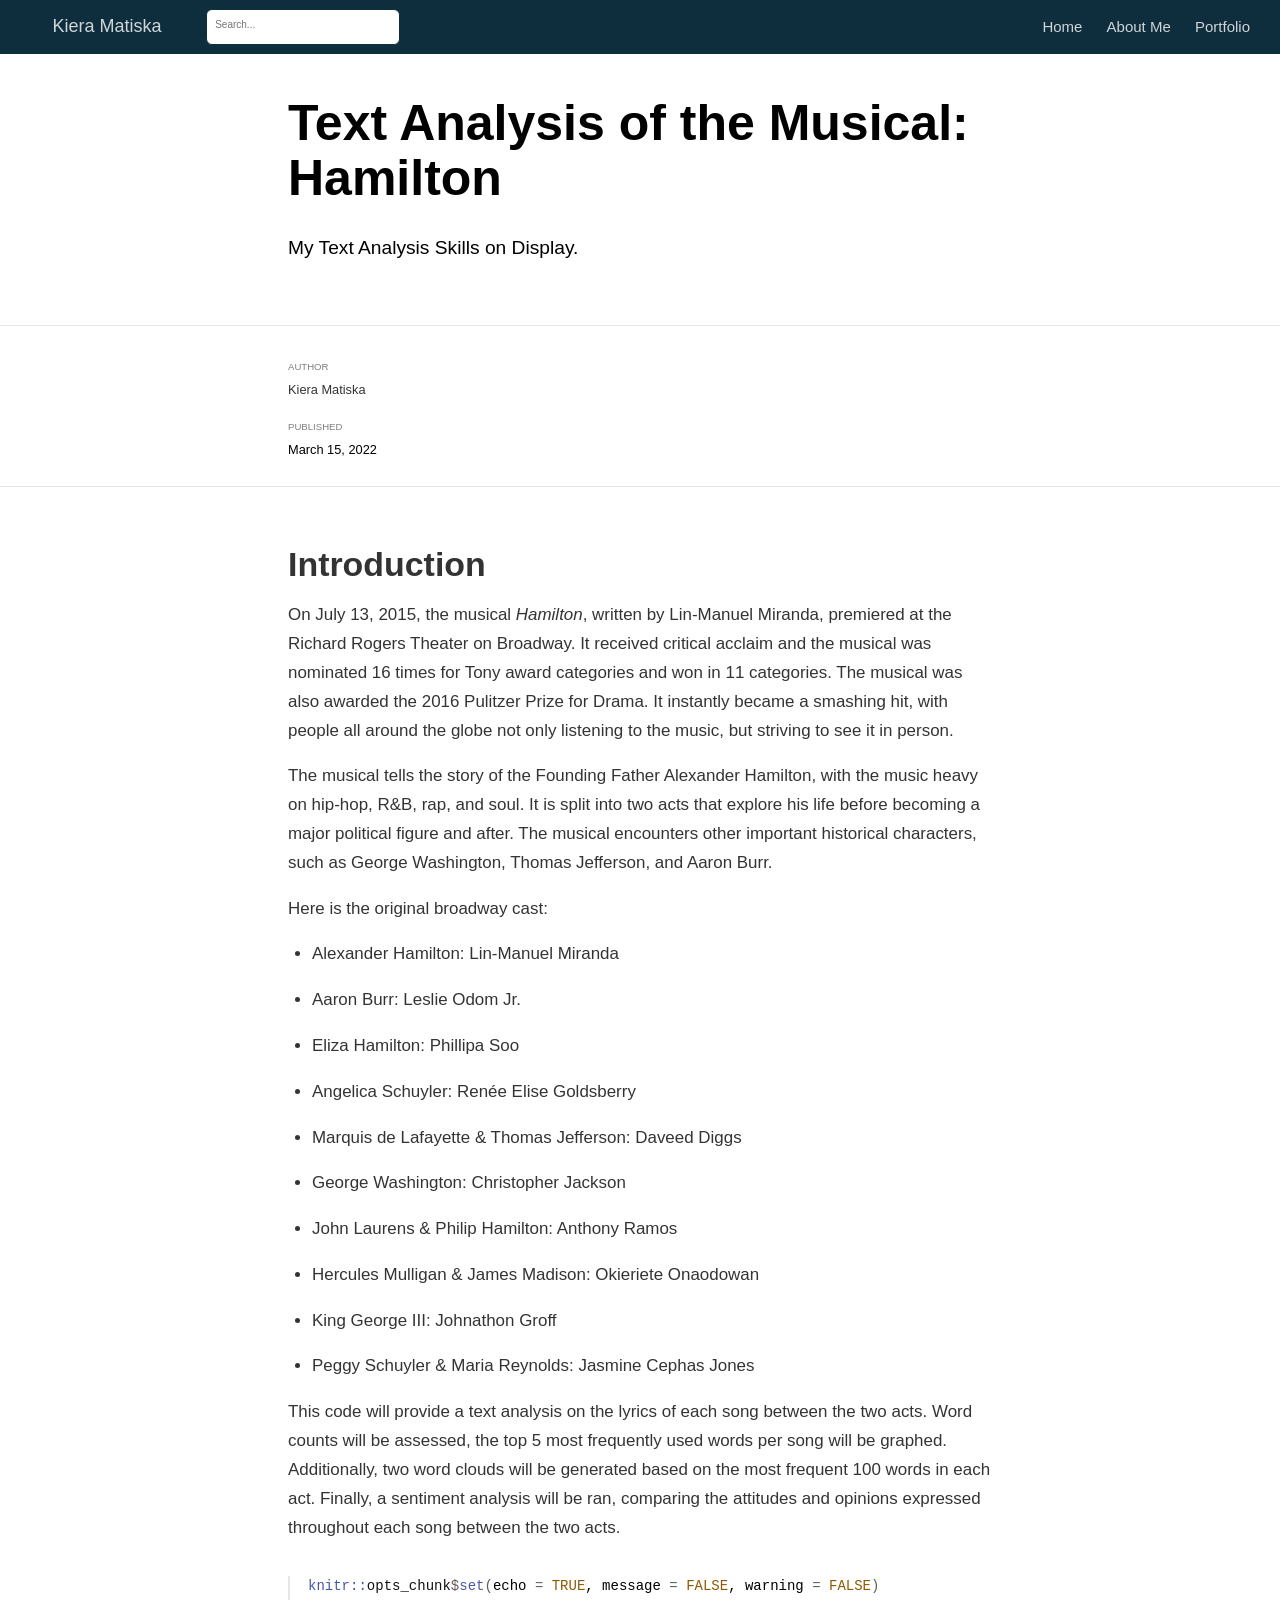
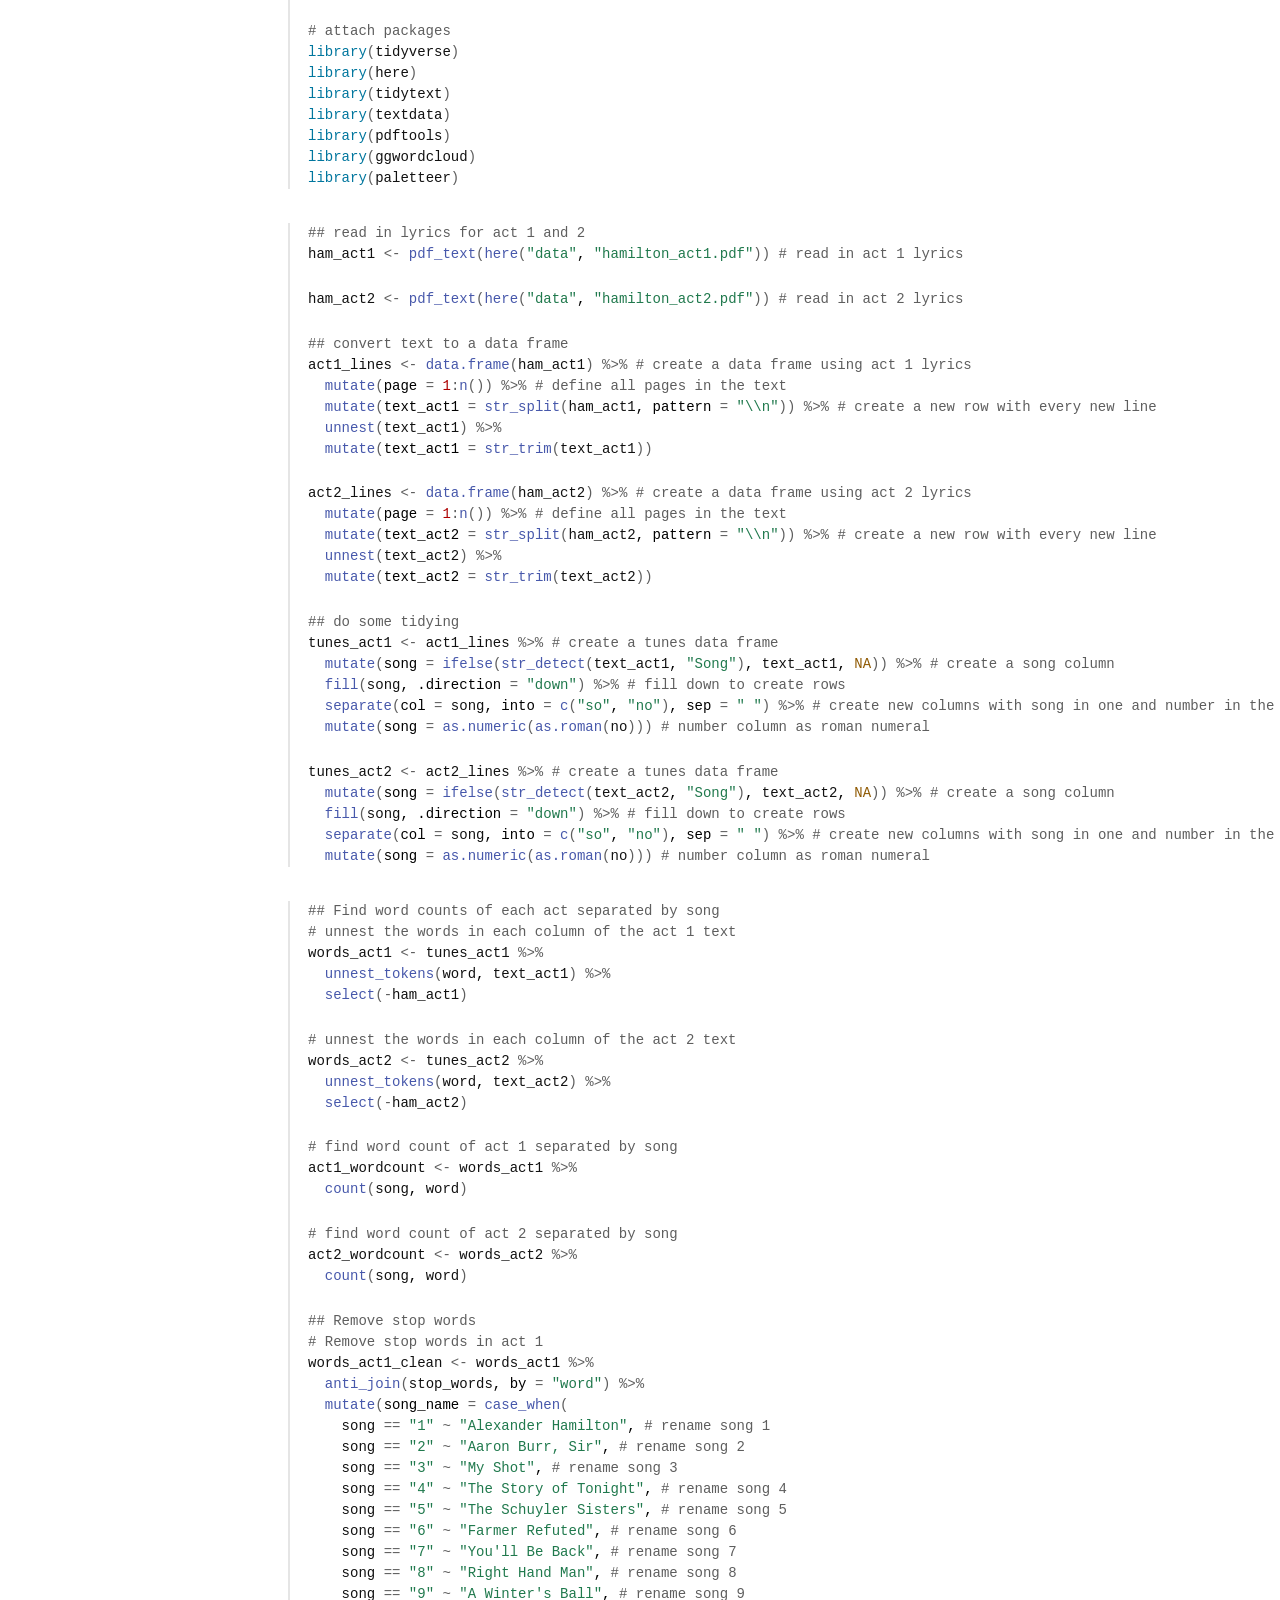
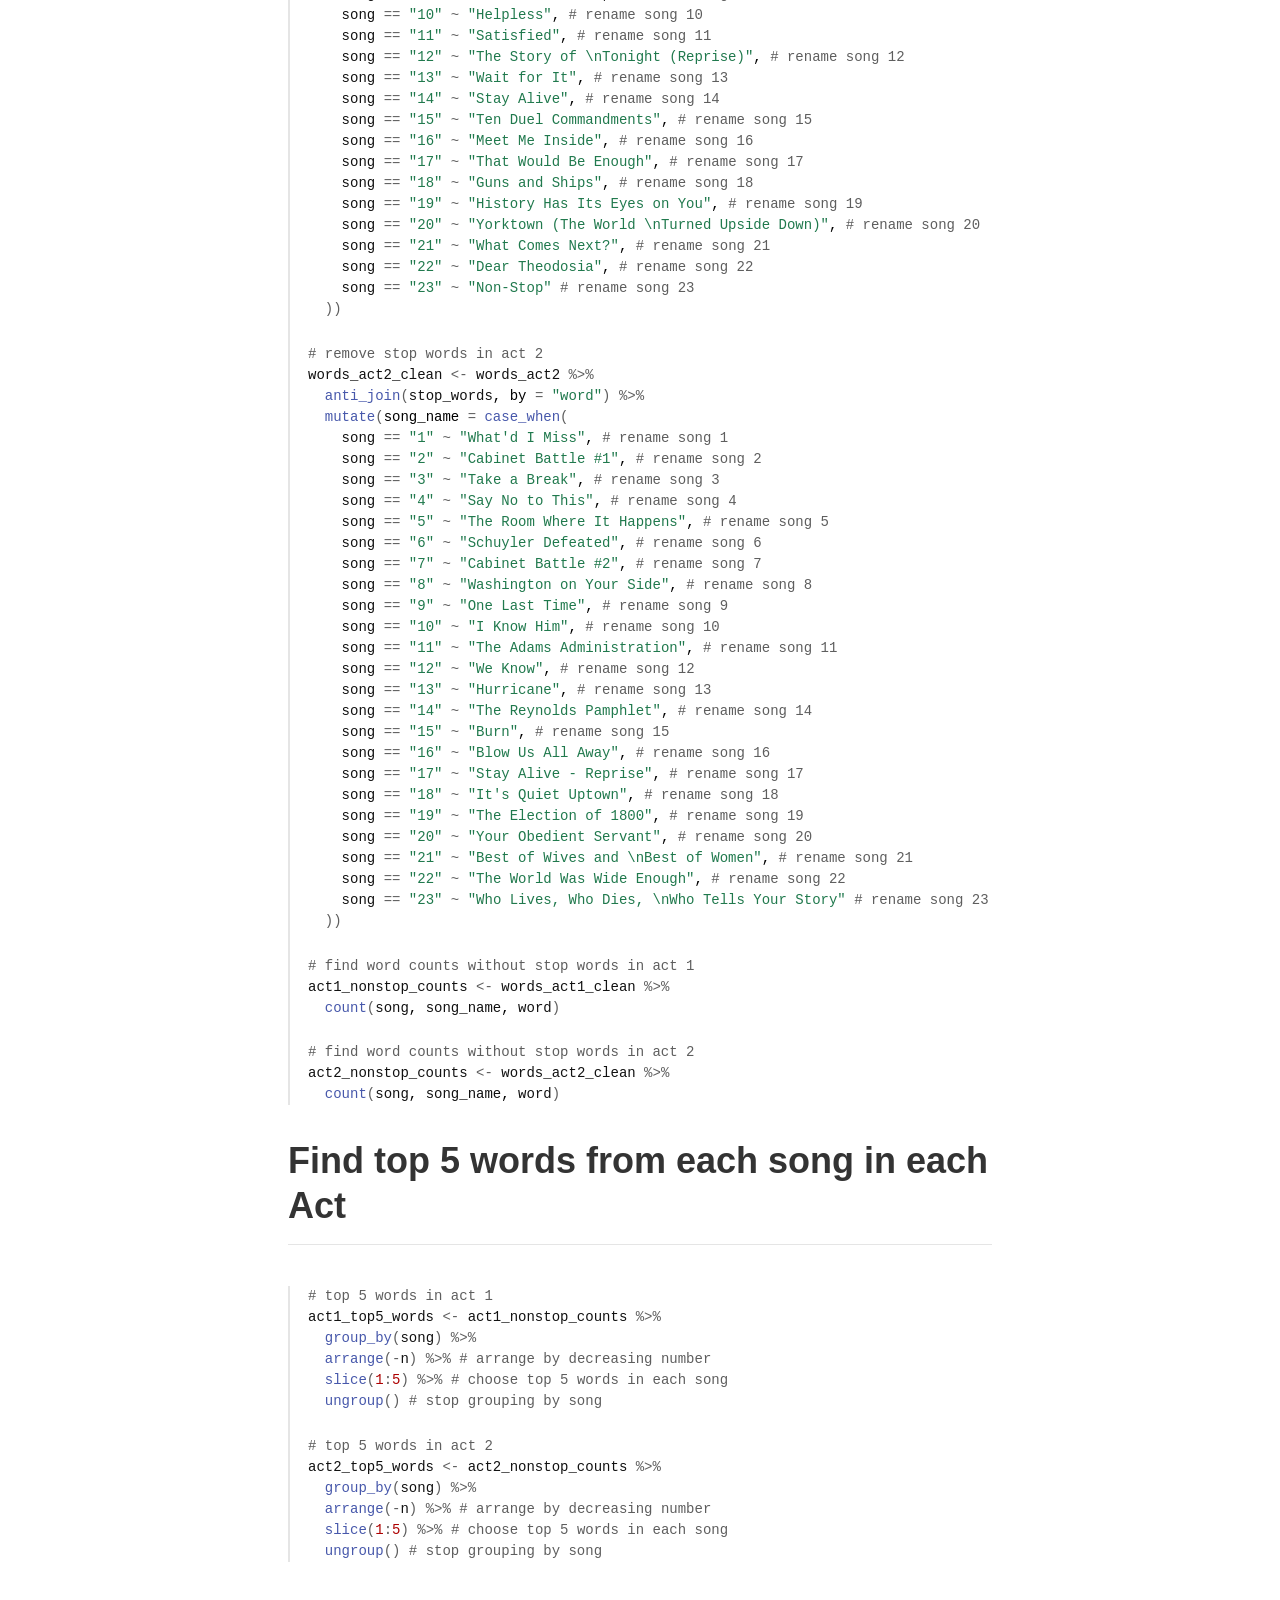
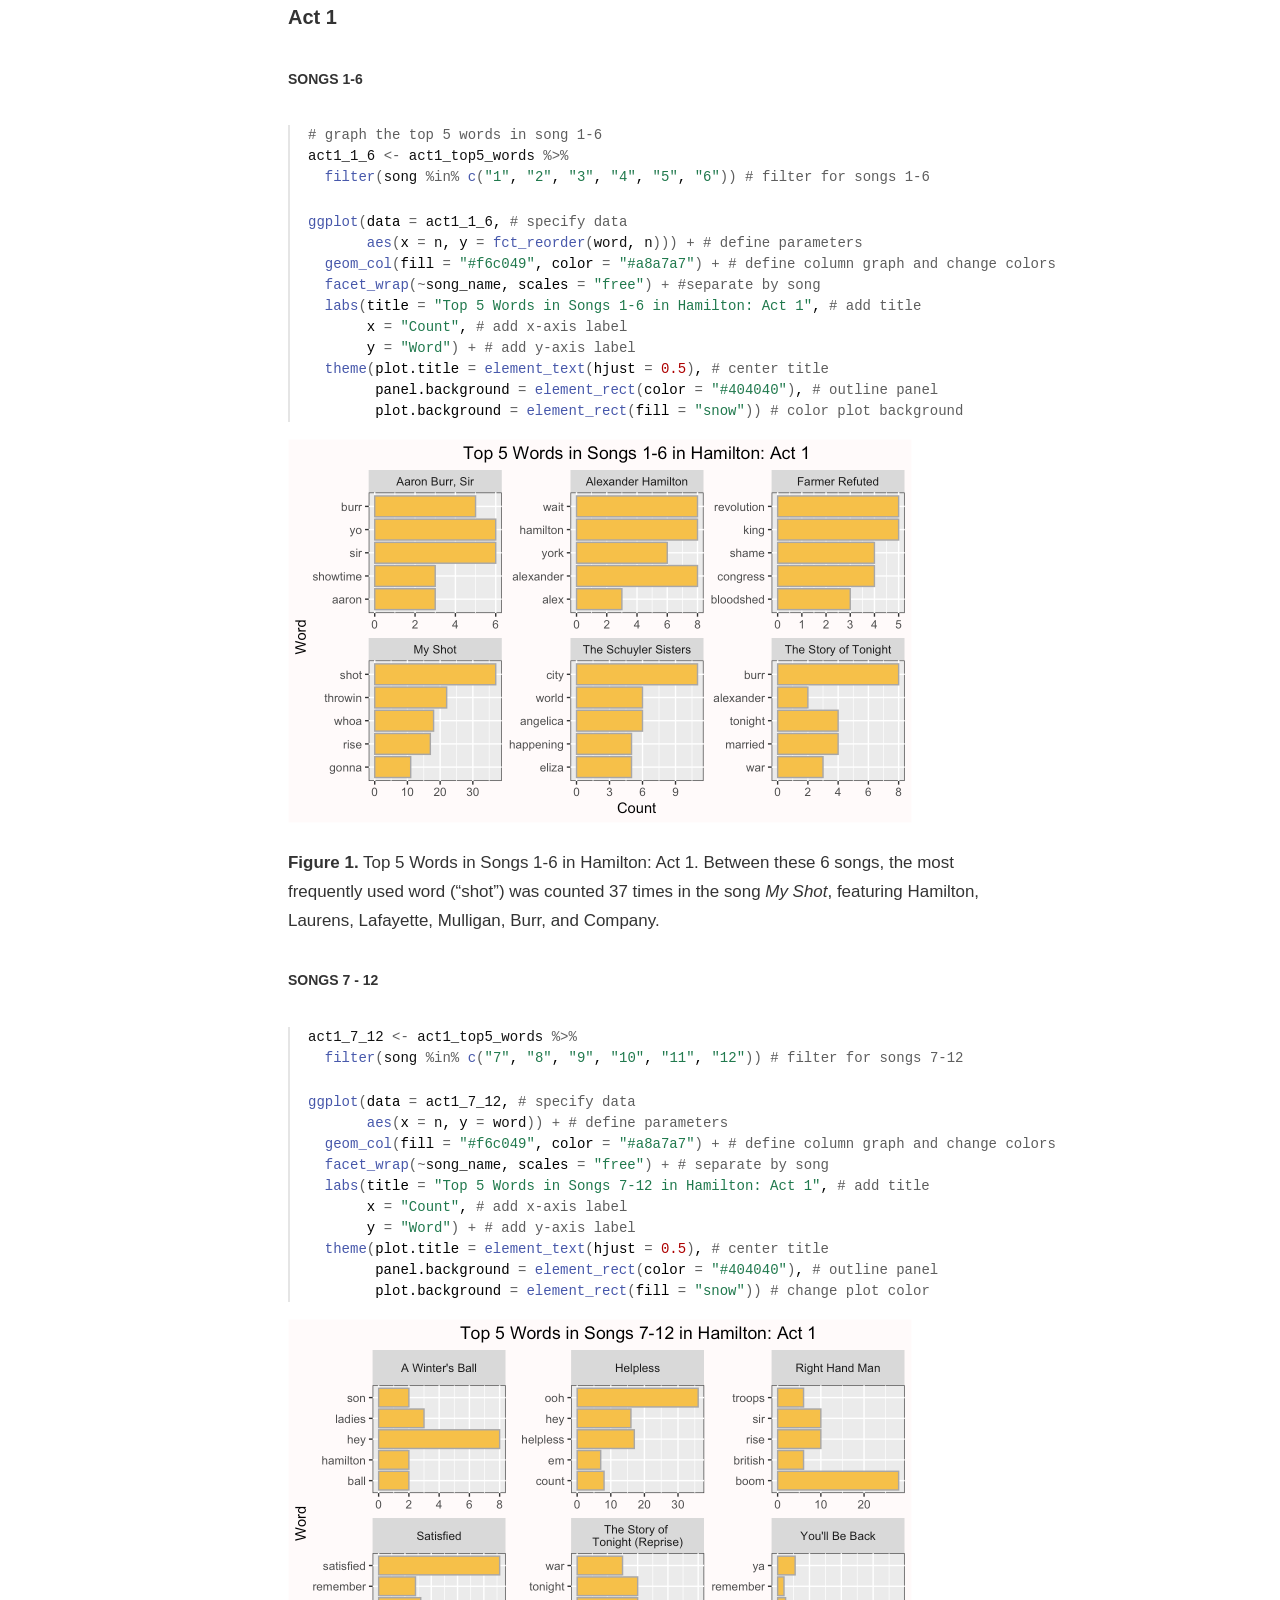
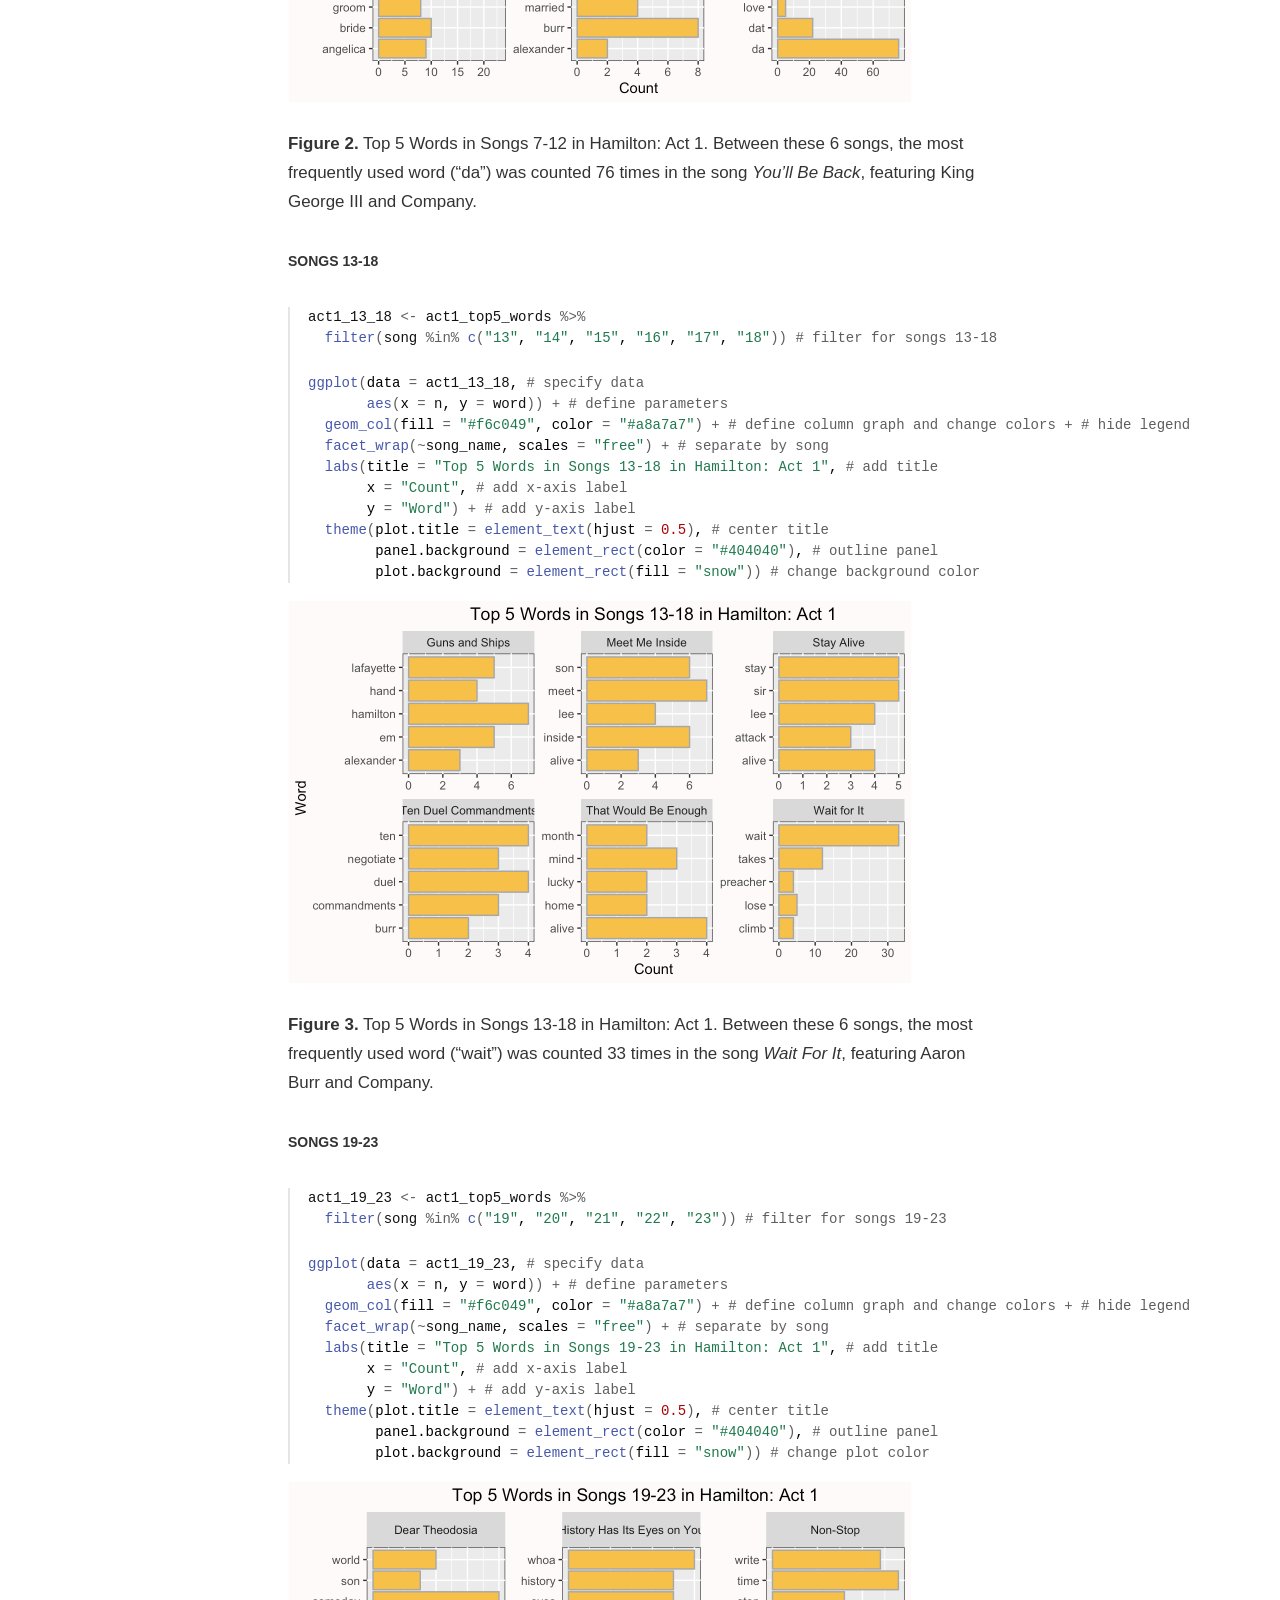
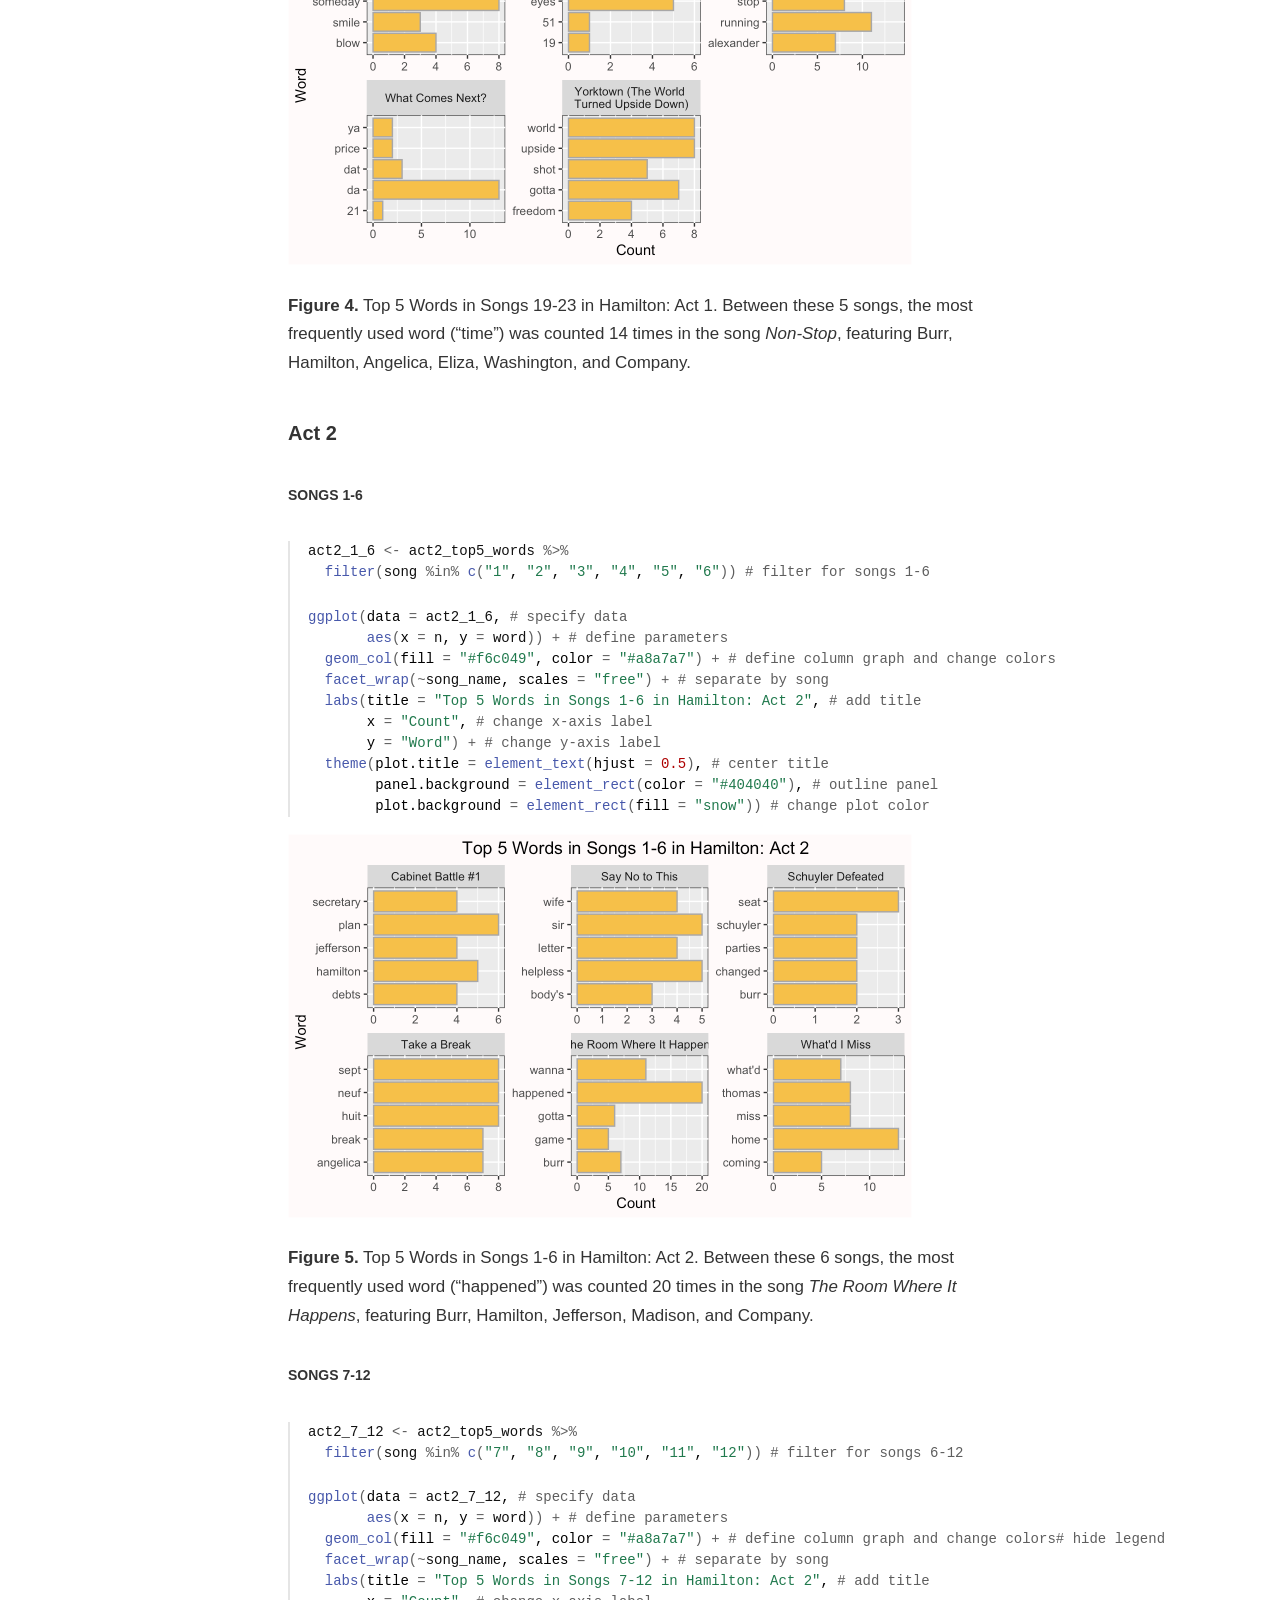
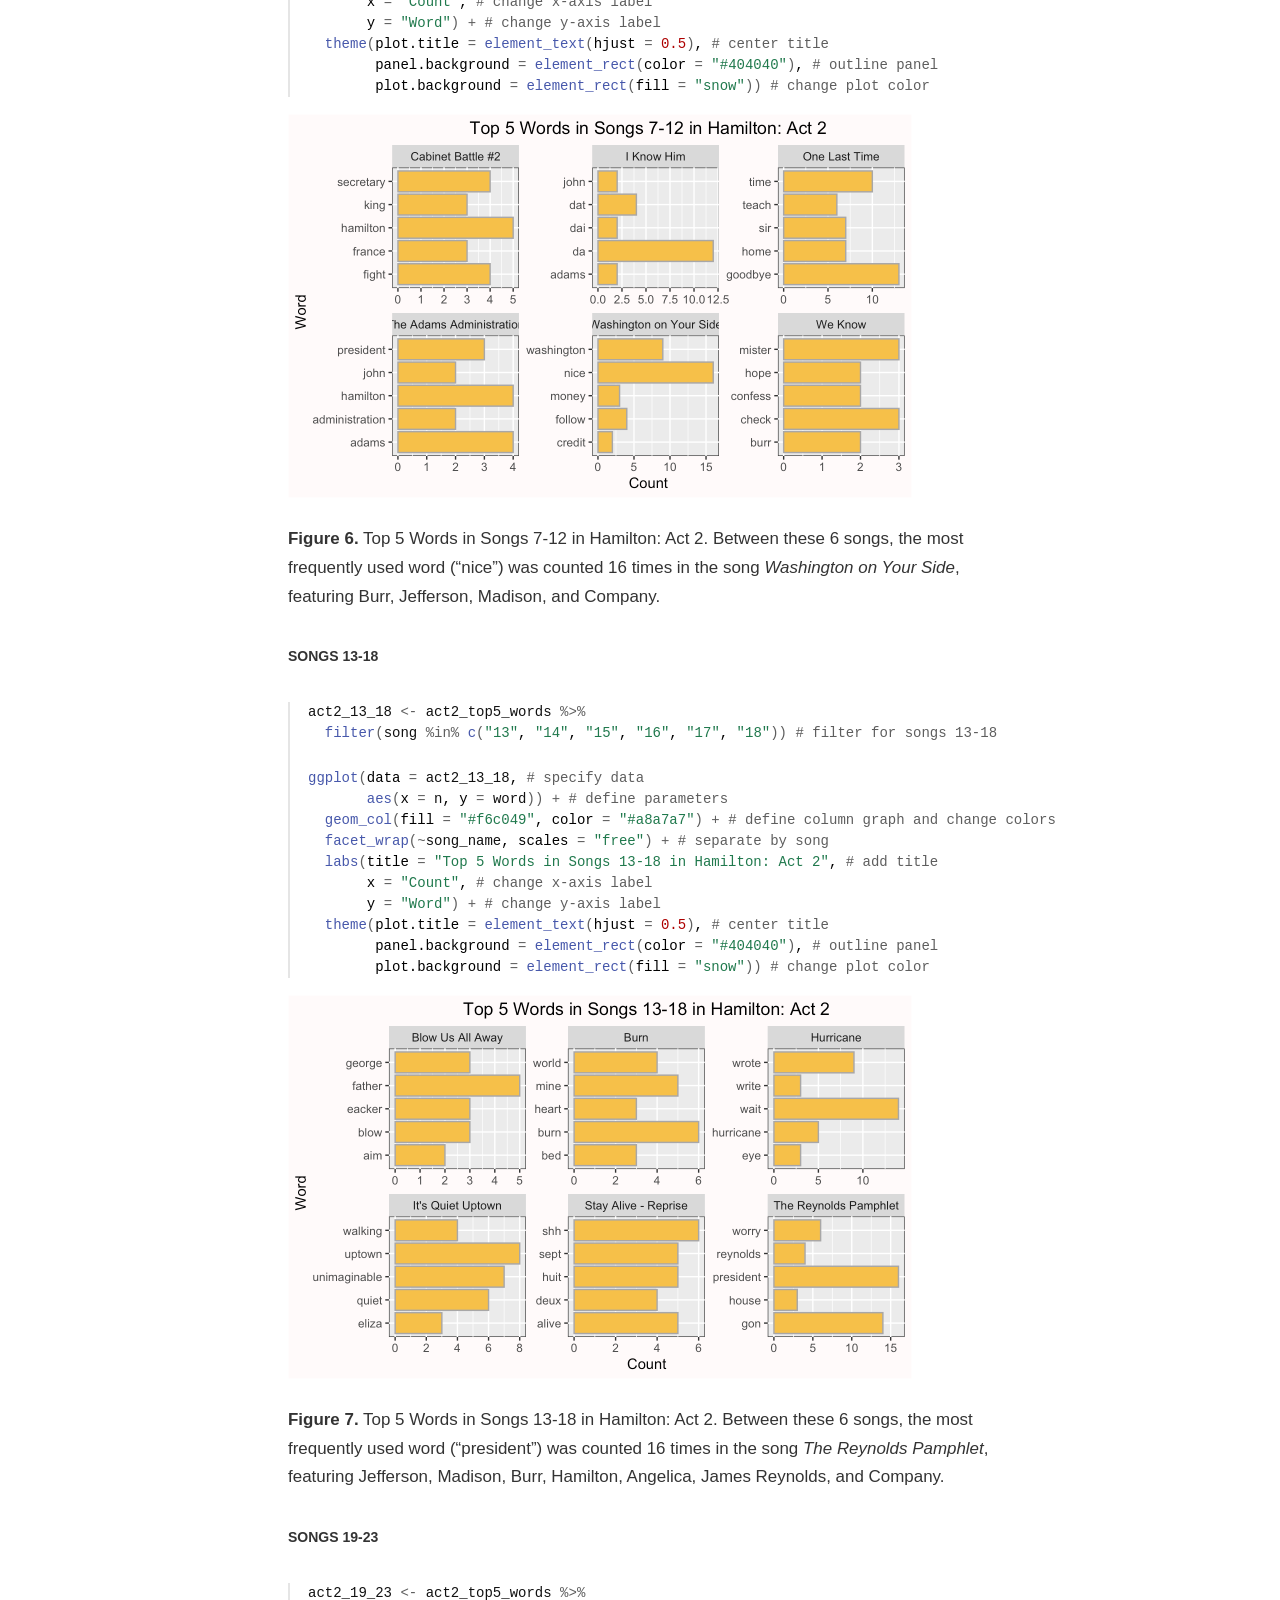
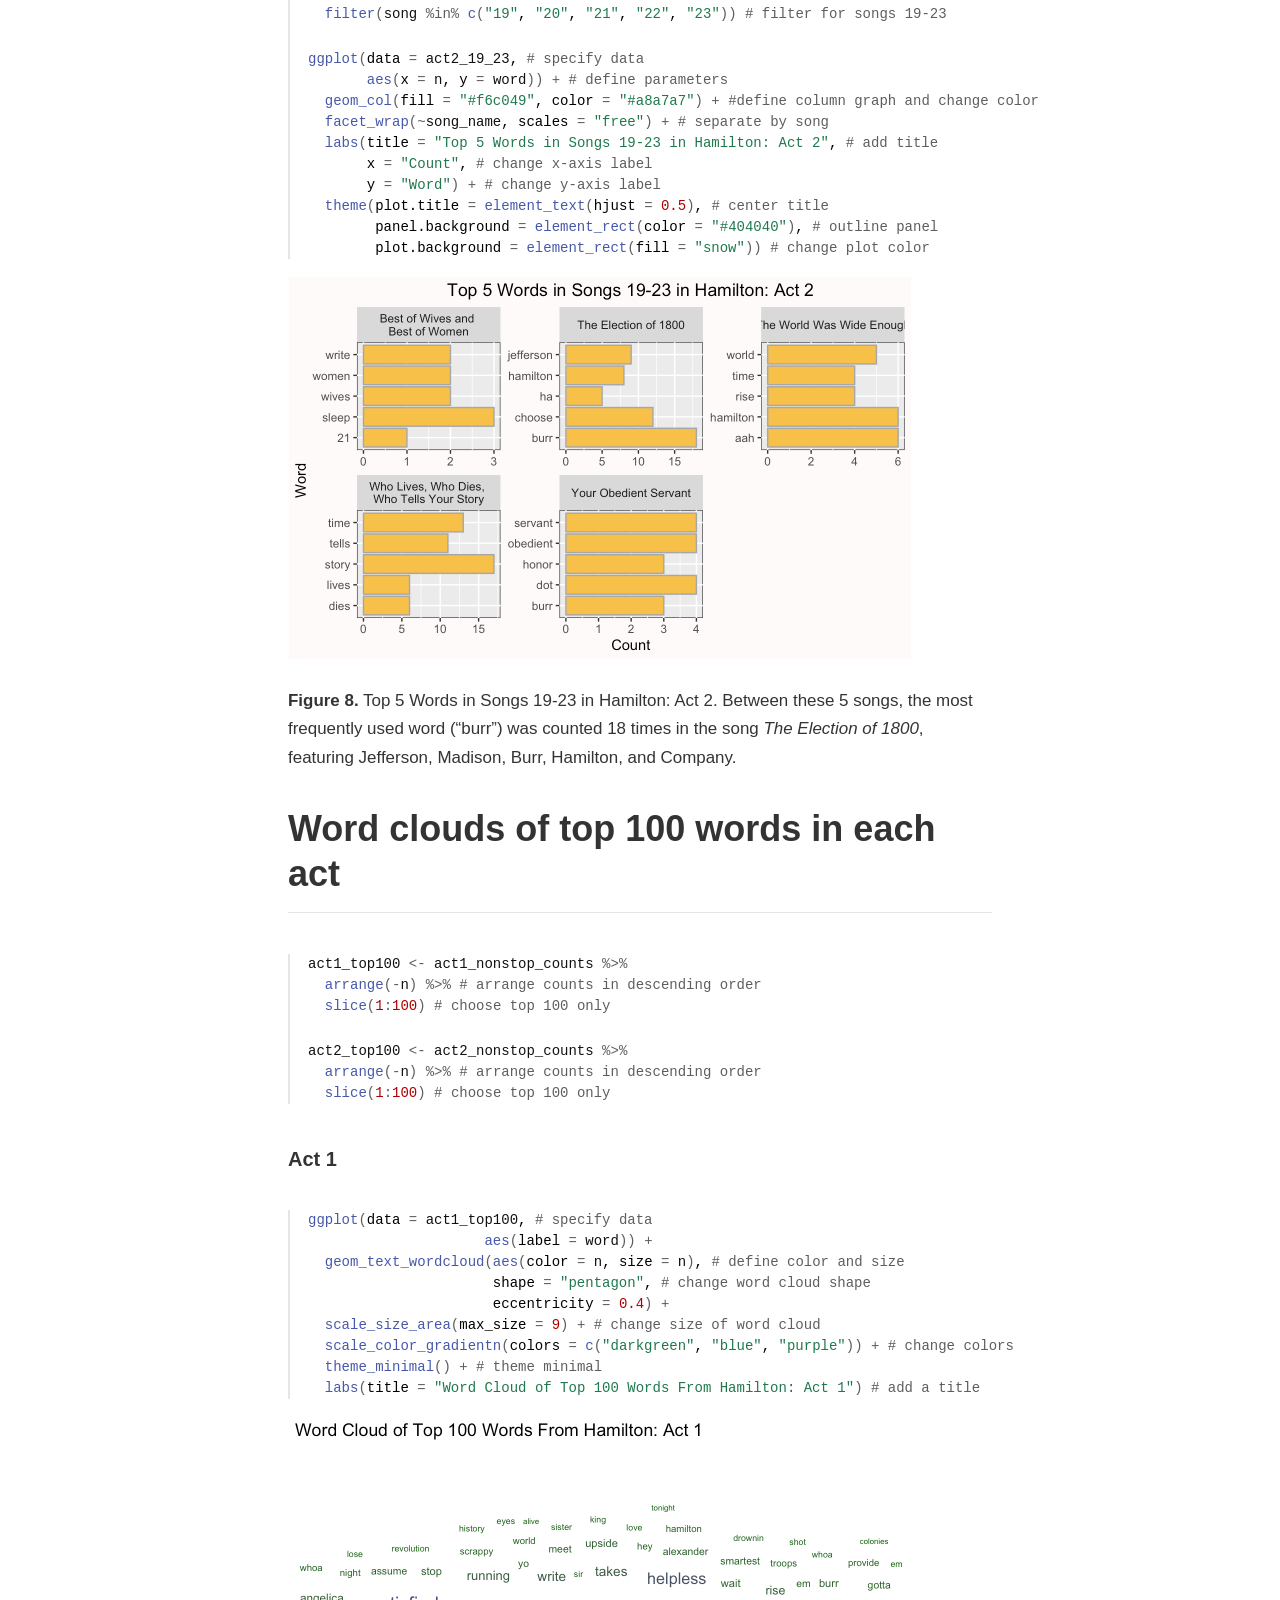
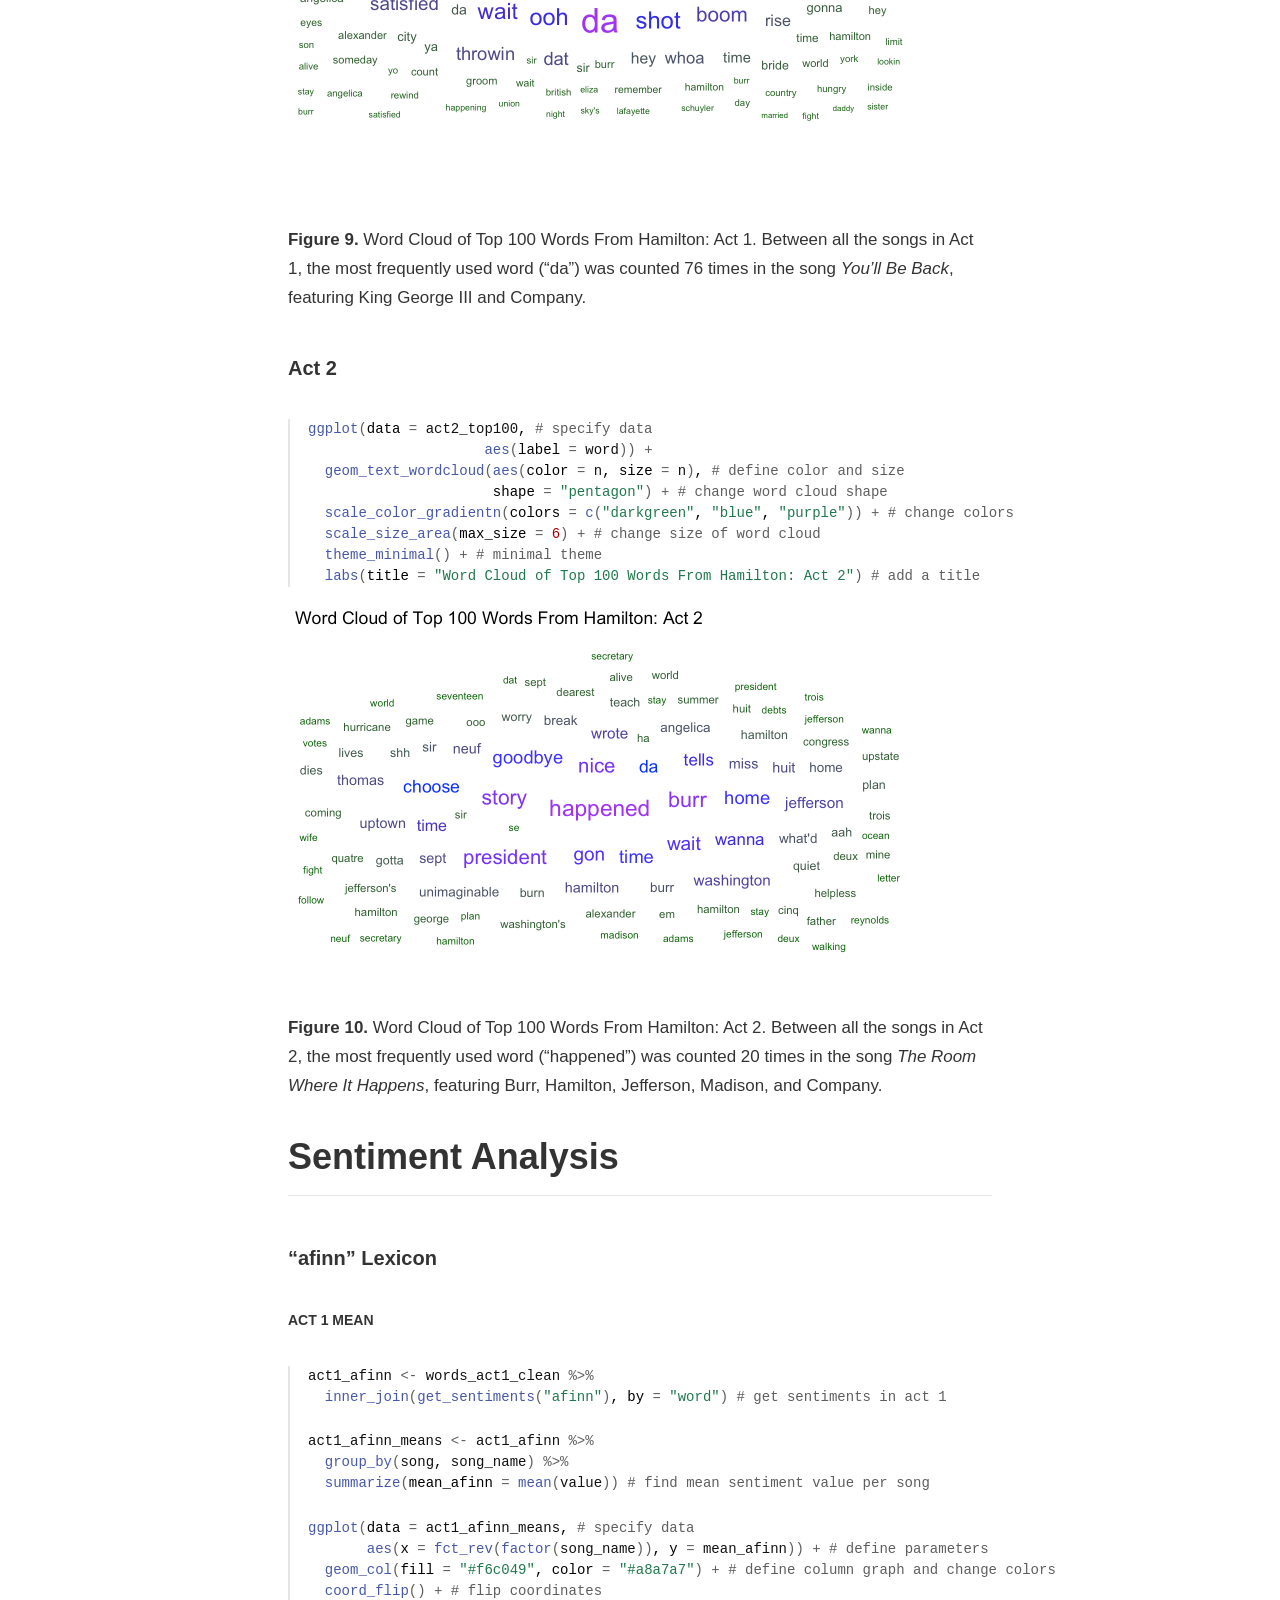
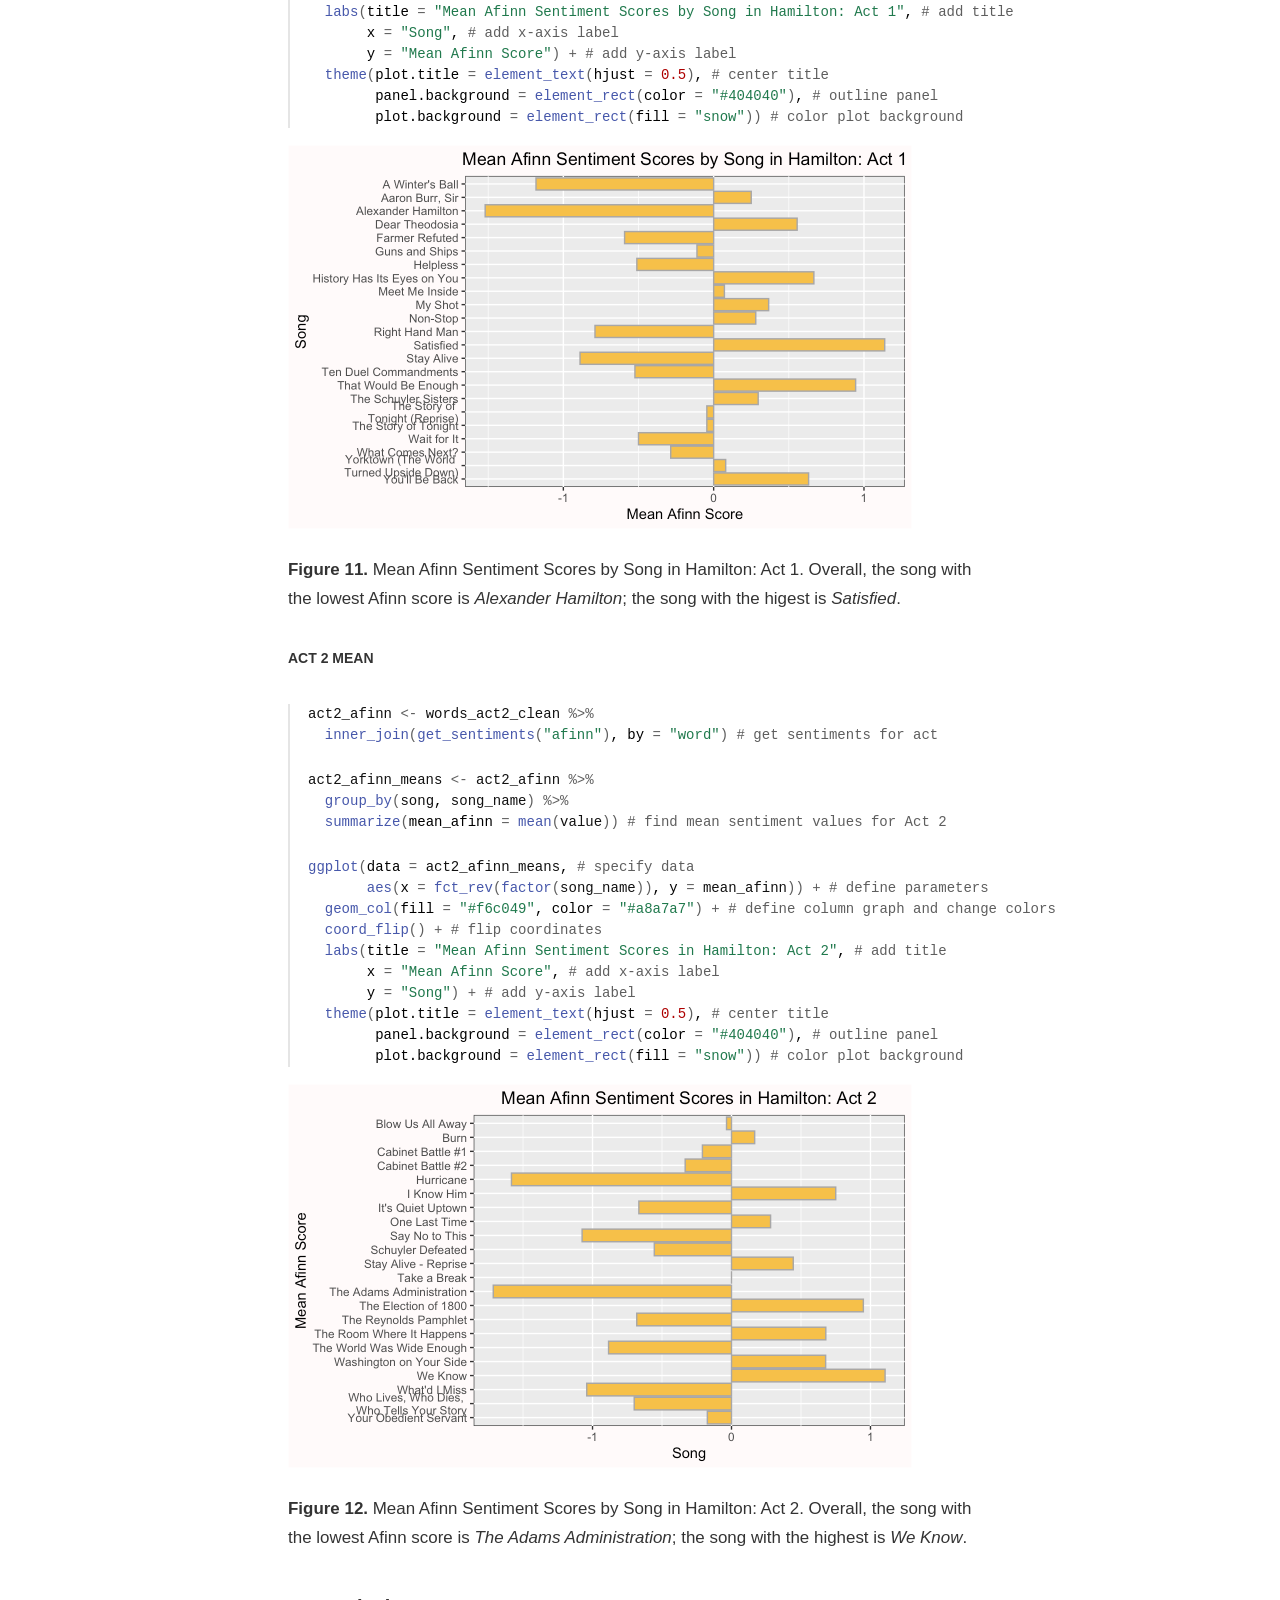
<file: docs/posts/2022-03-21-hamilton/index.html>
<!DOCTYPE html>

<html xmlns="http://www.w3.org/1999/xhtml" lang="" xml:lang="">

<head>
  <meta charset="utf-8"/>
  <meta name="viewport" content="width=device-width, initial-scale=1"/>
  <meta http-equiv="X-UA-Compatible" content="IE=Edge,chrome=1"/>
  <meta name="generator" content="distill" />

  <style type="text/css">
  /* Hide doc at startup (prevent jankiness while JS renders/transforms) */
  body {
    visibility: hidden;
  }
  </style>

 <!--radix_placeholder_import_source-->
 <!--/radix_placeholder_import_source-->

<style type="text/css">code{white-space: pre;}</style>
<style type="text/css" data-origin="pandoc">
pre > code.sourceCode { white-space: pre; position: relative; }
pre > code.sourceCode > span { display: inline-block; line-height: 1.25; }
pre > code.sourceCode > span:empty { height: 1.2em; }
.sourceCode { overflow: visible; }
code.sourceCode > span { color: inherit; text-decoration: inherit; }
div.sourceCode { margin: 1em 0; }
pre.sourceCode { margin: 0; }
@media screen {
div.sourceCode { overflow: auto; }
}
@media print {
pre > code.sourceCode { white-space: pre-wrap; }
pre > code.sourceCode > span { text-indent: -5em; padding-left: 5em; }
}
pre.numberSource code
  { counter-reset: source-line 0; }
pre.numberSource code > span
  { position: relative; left: -4em; counter-increment: source-line; }
pre.numberSource code > span > a:first-child::before
  { content: counter(source-line);
    position: relative; left: -1em; text-align: right; vertical-align: baseline;
    border: none; display: inline-block;
    -webkit-touch-callout: none; -webkit-user-select: none;
    -khtml-user-select: none; -moz-user-select: none;
    -ms-user-select: none; user-select: none;
    padding: 0 4px; width: 4em;
    color: #aaaaaa;
  }
pre.numberSource { margin-left: 3em; border-left: 1px solid #aaaaaa;  padding-left: 4px; }
div.sourceCode
  { color: #00769e; background-color: #f1f3f5; }
@media screen {
pre > code.sourceCode > span > a:first-child::before { text-decoration: underline; }
}
code span { color: #00769e; } /* Normal */
code span.al { color: #ad0000; } /* Alert */
code span.an { color: #5e5e5e; } /* Annotation */
code span.at { color: #657422; } /* Attribute */
code span.bn { color: #ad0000; } /* BaseN */
code span.bu { } /* BuiltIn */
code span.cf { color: #00769e; } /* ControlFlow */
code span.ch { color: #20794d; } /* Char */
code span.cn { color: #8f5902; } /* Constant */
code span.co { color: #5e5e5e; } /* Comment */
code span.cv { color: #5e5e5e; font-style: italic; } /* CommentVar */
code span.do { color: #5e5e5e; font-style: italic; } /* Documentation */
code span.dt { color: #ad0000; } /* DataType */
code span.dv { color: #ad0000; } /* DecVal */
code span.er { color: #ad0000; } /* Error */
code span.ex { } /* Extension */
code span.fl { color: #ad0000; } /* Float */
code span.fu { color: #4758ab; } /* Function */
code span.im { } /* Import */
code span.in { color: #5e5e5e; } /* Information */
code span.kw { color: #00769e; } /* Keyword */
code span.op { color: #5e5e5e; } /* Operator */
code span.ot { color: #00769e; } /* Other */
code span.pp { color: #ad0000; } /* Preprocessor */
code span.sc { color: #5e5e5e; } /* SpecialChar */
code span.ss { color: #20794d; } /* SpecialString */
code span.st { color: #20794d; } /* String */
code span.va { color: #111111; } /* Variable */
code span.vs { color: #20794d; } /* VerbatimString */
code span.wa { color: #5e5e5e; font-style: italic; } /* Warning */
</style>


  <!--radix_placeholder_meta_tags-->
<title>Kiera Matiska: Text Analysis of the Musical: Hamilton</title>

<meta property="description" itemprop="description" content="My Text Analysis Skills on Display."/>


<!--  https://schema.org/Article -->
<meta property="article:published" itemprop="datePublished" content="2022-03-15"/>
<meta property="article:created" itemprop="dateCreated" content="2022-03-15"/>
<meta name="article:author" content="Kiera Matiska"/>

<!--  https://developers.facebook.com/docs/sharing/webmasters#markup -->
<meta property="og:title" content="Kiera Matiska: Text Analysis of the Musical: Hamilton"/>
<meta property="og:type" content="article"/>
<meta property="og:description" content="My Text Analysis Skills on Display."/>
<meta property="og:locale" content="en_US"/>
<meta property="og:site_name" content="Kiera Matiska"/>

<!--  https://dev.twitter.com/cards/types/summary -->
<meta property="twitter:card" content="summary"/>
<meta property="twitter:title" content="Kiera Matiska: Text Analysis of the Musical: Hamilton"/>
<meta property="twitter:description" content="My Text Analysis Skills on Display."/>

<!--/radix_placeholder_meta_tags-->
  <!--radix_placeholder_rmarkdown_metadata-->

<script type="text/json" id="radix-rmarkdown-metadata">
{"type":"list","attributes":{"names":{"type":"character","attributes":{},"value":["title","description","author","date","output"]}},"value":[{"type":"character","attributes":{},"value":["Text Analysis of the Musical: Hamilton"]},{"type":"character","attributes":{},"value":["My Text Analysis Skills on Display."]},{"type":"list","attributes":{},"value":[{"type":"list","attributes":{"names":{"type":"character","attributes":{},"value":["name"]}},"value":[{"type":"character","attributes":{},"value":["Kiera Matiska"]}]}]},{"type":"character","attributes":{},"value":["2022-03-15"]},{"type":"list","attributes":{"names":{"type":"character","attributes":{},"value":["distill::distill_article"]}},"value":[{"type":"list","attributes":{"names":{"type":"character","attributes":{},"value":["self_contained"]}},"value":[{"type":"logical","attributes":{},"value":[false]}]}]}]}
</script>
<!--/radix_placeholder_rmarkdown_metadata-->
  
  <script type="text/json" id="radix-resource-manifest">
  {"type":"character","attributes":{},"value":["hamilton_files/anchor-4.2.2/anchor.min.js","hamilton_files/bowser-1.9.3/bowser.min.js","hamilton_files/distill-2.2.21/template.v2.js","hamilton_files/figure-html5/unnamed-chunk-10-1.png","hamilton_files/figure-html5/unnamed-chunk-11-1.png","hamilton_files/figure-html5/unnamed-chunk-13-1.png","hamilton_files/figure-html5/unnamed-chunk-14-1.png","hamilton_files/figure-html5/unnamed-chunk-15-1.png","hamilton_files/figure-html5/unnamed-chunk-16-1.png","hamilton_files/figure-html5/unnamed-chunk-18-1.png","hamilton_files/figure-html5/unnamed-chunk-19-1.png","hamilton_files/figure-html5/unnamed-chunk-20-1.png","hamilton_files/figure-html5/unnamed-chunk-21-1.png","hamilton_files/figure-html5/unnamed-chunk-23-1.png","hamilton_files/figure-html5/unnamed-chunk-24-1.png","hamilton_files/figure-html5/unnamed-chunk-25-1.png","hamilton_files/figure-html5/unnamed-chunk-26-1.png","hamilton_files/figure-html5/unnamed-chunk-4-1.png","hamilton_files/figure-html5/unnamed-chunk-5-1.png","hamilton_files/figure-html5/unnamed-chunk-6-1.png","hamilton_files/figure-html5/unnamed-chunk-7-1.png","hamilton_files/figure-html5/unnamed-chunk-8-1.png","hamilton_files/figure-html5/unnamed-chunk-9-1.png","hamilton_files/header-attrs-2.11/header-attrs.js","hamilton_files/jquery-3.6.0/jquery-3.6.0.js","hamilton_files/jquery-3.6.0/jquery-3.6.0.min.js","hamilton_files/jquery-3.6.0/jquery-3.6.0.min.map","hamilton_files/popper-2.6.0/popper.min.js","hamilton_files/tippy-6.2.7/tippy-bundle.umd.min.js","hamilton_files/tippy-6.2.7/tippy-light-border.css","hamilton_files/tippy-6.2.7/tippy.css","hamilton_files/tippy-6.2.7/tippy.umd.min.js","hamilton_files/webcomponents-2.0.0/webcomponents.js"]}
  </script>
  <!--radix_placeholder_navigation_in_header-->
<meta name="distill:offset" content="../.."/>

<script type="application/javascript">

  window.headroom_prevent_pin = false;

  window.document.addEventListener("DOMContentLoaded", function (event) {

    // initialize headroom for banner
    var header = $('header').get(0);
    var headerHeight = header.offsetHeight;
    var headroom = new Headroom(header, {
      tolerance: 5,
      onPin : function() {
        if (window.headroom_prevent_pin) {
          window.headroom_prevent_pin = false;
          headroom.unpin();
        }
      }
    });
    headroom.init();
    if(window.location.hash)
      headroom.unpin();
    $(header).addClass('headroom--transition');

    // offset scroll location for banner on hash change
    // (see: https://github.com/WickyNilliams/headroom.js/issues/38)
    window.addEventListener("hashchange", function(event) {
      window.scrollTo(0, window.pageYOffset - (headerHeight + 25));
    });

    // responsive menu
    $('.distill-site-header').each(function(i, val) {
      var topnav = $(this);
      var toggle = topnav.find('.nav-toggle');
      toggle.on('click', function() {
        topnav.toggleClass('responsive');
      });
    });

    // nav dropdowns
    $('.nav-dropbtn').click(function(e) {
      $(this).next('.nav-dropdown-content').toggleClass('nav-dropdown-active');
      $(this).parent().siblings('.nav-dropdown')
         .children('.nav-dropdown-content').removeClass('nav-dropdown-active');
    });
    $("body").click(function(e){
      $('.nav-dropdown-content').removeClass('nav-dropdown-active');
    });
    $(".nav-dropdown").click(function(e){
      e.stopPropagation();
    });
  });
</script>

<style type="text/css">

/* Theme (user-documented overrideables for nav appearance) */

.distill-site-nav {
  color: rgba(255, 255, 255, 0.8);
  background-color: #0F2E3D;
  font-size: 15px;
  font-weight: 300;
}

.distill-site-nav a {
  color: inherit;
  text-decoration: none;
}

.distill-site-nav a:hover {
  color: white;
}

@media print {
  .distill-site-nav {
    display: none;
  }
}

.distill-site-header {

}

.distill-site-footer {

}


/* Site Header */

.distill-site-header {
  width: 100%;
  box-sizing: border-box;
  z-index: 3;
}

.distill-site-header .nav-left {
  display: inline-block;
  margin-left: 8px;
}

@media screen and (max-width: 768px) {
  .distill-site-header .nav-left {
    margin-left: 0;
  }
}


.distill-site-header .nav-right {
  float: right;
  margin-right: 8px;
}

.distill-site-header a,
.distill-site-header .title {
  display: inline-block;
  text-align: center;
  padding: 14px 10px 14px 10px;
}

.distill-site-header .title {
  font-size: 18px;
  min-width: 150px;
}

.distill-site-header .logo {
  padding: 0;
}

.distill-site-header .logo img {
  display: none;
  max-height: 20px;
  width: auto;
  margin-bottom: -4px;
}

.distill-site-header .nav-image img {
  max-height: 18px;
  width: auto;
  display: inline-block;
  margin-bottom: -3px;
}



@media screen and (min-width: 1000px) {
  .distill-site-header .logo img {
    display: inline-block;
  }
  .distill-site-header .nav-left {
    margin-left: 20px;
  }
  .distill-site-header .nav-right {
    margin-right: 20px;
  }
  .distill-site-header .title {
    padding-left: 12px;
  }
}


.distill-site-header .nav-toggle {
  display: none;
}

.nav-dropdown {
  display: inline-block;
  position: relative;
}

.nav-dropdown .nav-dropbtn {
  border: none;
  outline: none;
  color: rgba(255, 255, 255, 0.8);
  padding: 16px 10px;
  background-color: transparent;
  font-family: inherit;
  font-size: inherit;
  font-weight: inherit;
  margin: 0;
  margin-top: 1px;
  z-index: 2;
}

.nav-dropdown-content {
  display: none;
  position: absolute;
  background-color: white;
  min-width: 200px;
  border: 1px solid rgba(0,0,0,0.15);
  border-radius: 4px;
  box-shadow: 0px 8px 16px 0px rgba(0,0,0,0.1);
  z-index: 1;
  margin-top: 2px;
  white-space: nowrap;
  padding-top: 4px;
  padding-bottom: 4px;
}

.nav-dropdown-content hr {
  margin-top: 4px;
  margin-bottom: 4px;
  border: none;
  border-bottom: 1px solid rgba(0, 0, 0, 0.1);
}

.nav-dropdown-active {
  display: block;
}

.nav-dropdown-content a, .nav-dropdown-content .nav-dropdown-header {
  color: black;
  padding: 6px 24px;
  text-decoration: none;
  display: block;
  text-align: left;
}

.nav-dropdown-content .nav-dropdown-header {
  display: block;
  padding: 5px 24px;
  padding-bottom: 0;
  text-transform: uppercase;
  font-size: 14px;
  color: #999999;
  white-space: nowrap;
}

.nav-dropdown:hover .nav-dropbtn {
  color: white;
}

.nav-dropdown-content a:hover {
  background-color: #ddd;
  color: black;
}

.nav-right .nav-dropdown-content {
  margin-left: -45%;
  right: 0;
}

@media screen and (max-width: 768px) {
  .distill-site-header a, .distill-site-header .nav-dropdown  {display: none;}
  .distill-site-header a.nav-toggle {
    float: right;
    display: block;
  }
  .distill-site-header .title {
    margin-left: 0;
  }
  .distill-site-header .nav-right {
    margin-right: 0;
  }
  .distill-site-header {
    overflow: hidden;
  }
  .nav-right .nav-dropdown-content {
    margin-left: 0;
  }
}


@media screen and (max-width: 768px) {
  .distill-site-header.responsive {position: relative; min-height: 500px; }
  .distill-site-header.responsive a.nav-toggle {
    position: absolute;
    right: 0;
    top: 0;
  }
  .distill-site-header.responsive a,
  .distill-site-header.responsive .nav-dropdown {
    display: block;
    text-align: left;
  }
  .distill-site-header.responsive .nav-left,
  .distill-site-header.responsive .nav-right {
    width: 100%;
  }
  .distill-site-header.responsive .nav-dropdown {float: none;}
  .distill-site-header.responsive .nav-dropdown-content {position: relative;}
  .distill-site-header.responsive .nav-dropdown .nav-dropbtn {
    display: block;
    width: 100%;
    text-align: left;
  }
}

/* Site Footer */

.distill-site-footer {
  width: 100%;
  overflow: hidden;
  box-sizing: border-box;
  z-index: 3;
  margin-top: 30px;
  padding-top: 30px;
  padding-bottom: 30px;
  text-align: center;
}

/* Headroom */

d-title {
  padding-top: 6rem;
}

@media print {
  d-title {
    padding-top: 4rem;
  }
}

.headroom {
  z-index: 1000;
  position: fixed;
  top: 0;
  left: 0;
  right: 0;
}

.headroom--transition {
  transition: all .4s ease-in-out;
}

.headroom--unpinned {
  top: -100px;
}

.headroom--pinned {
  top: 0;
}

/* adjust viewport for navbar height */
/* helps vertically center bootstrap (non-distill) content */
.min-vh-100 {
  min-height: calc(100vh - 100px) !important;
}

</style>

<script src="../../site_libs/jquery-3.6.0/jquery-3.6.0.min.js"></script>
<link href="../../site_libs/font-awesome-5.1.0/css/all.css" rel="stylesheet"/>
<link href="../../site_libs/font-awesome-5.1.0/css/v4-shims.css" rel="stylesheet"/>
<script src="../../site_libs/headroom-0.9.4/headroom.min.js"></script>
<script src="../../site_libs/autocomplete-0.37.1/autocomplete.min.js"></script>
<script src="../../site_libs/fuse-6.4.1/fuse.min.js"></script>

<script type="application/javascript">

function getMeta(metaName) {
  var metas = document.getElementsByTagName('meta');
  for (let i = 0; i < metas.length; i++) {
    if (metas[i].getAttribute('name') === metaName) {
      return metas[i].getAttribute('content');
    }
  }
  return '';
}

function offsetURL(url) {
  var offset = getMeta('distill:offset');
  return offset ? offset + '/' + url : url;
}

function createFuseIndex() {

  // create fuse index
  var options = {
    keys: [
      { name: 'title', weight: 20 },
      { name: 'categories', weight: 15 },
      { name: 'description', weight: 10 },
      { name: 'contents', weight: 5 },
    ],
    ignoreLocation: true,
    threshold: 0
  };
  var fuse = new window.Fuse([], options);

  // fetch the main search.json
  return fetch(offsetURL('search.json'))
    .then(function(response) {
      if (response.status == 200) {
        return response.json().then(function(json) {
          // index main articles
          json.articles.forEach(function(article) {
            fuse.add(article);
          });
          // download collections and index their articles
          return Promise.all(json.collections.map(function(collection) {
            return fetch(offsetURL(collection)).then(function(response) {
              if (response.status === 200) {
                return response.json().then(function(articles) {
                  articles.forEach(function(article) {
                    fuse.add(article);
                  });
                })
              } else {
                return Promise.reject(
                  new Error('Unexpected status from search index request: ' +
                            response.status)
                );
              }
            });
          })).then(function() {
            return fuse;
          });
        });

      } else {
        return Promise.reject(
          new Error('Unexpected status from search index request: ' +
                      response.status)
        );
      }
    });
}

window.document.addEventListener("DOMContentLoaded", function (event) {

  // get search element (bail if we don't have one)
  var searchEl = window.document.getElementById('distill-search');
  if (!searchEl)
    return;

  createFuseIndex()
    .then(function(fuse) {

      // make search box visible
      searchEl.classList.remove('hidden');

      // initialize autocomplete
      var options = {
        autoselect: true,
        hint: false,
        minLength: 2,
      };
      window.autocomplete(searchEl, options, [{
        source: function(query, callback) {
          const searchOptions = {
            isCaseSensitive: false,
            shouldSort: true,
            minMatchCharLength: 2,
            limit: 10,
          };
          var results = fuse.search(query, searchOptions);
          callback(results
            .map(function(result) { return result.item; })
          );
        },
        templates: {
          suggestion: function(suggestion) {
            var img = suggestion.preview && Object.keys(suggestion.preview).length > 0
              ? `<img src="${offsetURL(suggestion.preview)}"</img>`
              : '';
            var html = `
              <div class="search-item">
                <h3>${suggestion.title}</h3>
                <div class="search-item-description">
                  ${suggestion.description || ''}
                </div>
                <div class="search-item-preview">
                  ${img}
                </div>
              </div>
            `;
            return html;
          }
        }
      }]).on('autocomplete:selected', function(event, suggestion) {
        window.location.href = offsetURL(suggestion.path);
      });
      // remove inline display style on autocompleter (we want to
      // manage responsive display via css)
      $('.algolia-autocomplete').css("display", "");
    })
    .catch(function(error) {
      console.log(error);
    });

});

</script>

<style type="text/css">

.nav-search {
  font-size: x-small;
}

/* Algolioa Autocomplete */

.algolia-autocomplete {
  display: inline-block;
  margin-left: 10px;
  vertical-align: sub;
  background-color: white;
  color: black;
  padding: 6px;
  padding-top: 8px;
  padding-bottom: 0;
  border-radius: 6px;
  border: 1px #0F2E3D solid;
  width: 180px;
}


@media screen and (max-width: 768px) {
  .distill-site-nav .algolia-autocomplete {
    display: none;
    visibility: hidden;
  }
  .distill-site-nav.responsive .algolia-autocomplete {
    display: inline-block;
    visibility: visible;
  }
  .distill-site-nav.responsive .algolia-autocomplete .aa-dropdown-menu {
    margin-left: 0;
    width: 400px;
    max-height: 400px;
  }
}

.algolia-autocomplete .aa-input, .algolia-autocomplete .aa-hint {
  width: 90%;
  outline: none;
  border: none;
}

.algolia-autocomplete .aa-hint {
  color: #999;
}
.algolia-autocomplete .aa-dropdown-menu {
  width: 550px;
  max-height: 70vh;
  overflow-x: visible;
  overflow-y: scroll;
  padding: 5px;
  margin-top: 3px;
  margin-left: -150px;
  background-color: #fff;
  border-radius: 5px;
  border: 1px solid #999;
  border-top: none;
}

.algolia-autocomplete .aa-dropdown-menu .aa-suggestion {
  cursor: pointer;
  padding: 5px 4px;
  border-bottom: 1px solid #eee;
}

.algolia-autocomplete .aa-dropdown-menu .aa-suggestion:last-of-type {
  border-bottom: none;
  margin-bottom: 2px;
}

.algolia-autocomplete .aa-dropdown-menu .aa-suggestion .search-item {
  overflow: hidden;
  font-size: 0.8em;
  line-height: 1.4em;
}

.algolia-autocomplete .aa-dropdown-menu .aa-suggestion .search-item h3 {
  font-size: 1rem;
  margin-block-start: 0;
  margin-block-end: 5px;
}

.algolia-autocomplete .aa-dropdown-menu .aa-suggestion .search-item-description {
  display: inline-block;
  overflow: hidden;
  height: 2.8em;
  width: 80%;
  margin-right: 4%;
}

.algolia-autocomplete .aa-dropdown-menu .aa-suggestion .search-item-preview {
  display: inline-block;
  width: 15%;
}

.algolia-autocomplete .aa-dropdown-menu .aa-suggestion .search-item-preview img {
  height: 3em;
  width: auto;
  display: none;
}

.algolia-autocomplete .aa-dropdown-menu .aa-suggestion .search-item-preview img[src] {
  display: initial;
}

.algolia-autocomplete .aa-dropdown-menu .aa-suggestion.aa-cursor {
  background-color: #eee;
}
.algolia-autocomplete .aa-dropdown-menu .aa-suggestion em {
  font-weight: bold;
  font-style: normal;
}

</style>


<!--/radix_placeholder_navigation_in_header-->
  <!--radix_placeholder_distill-->

<style type="text/css">

body {
  background-color: white;
}

.pandoc-table {
  width: 100%;
}

.pandoc-table>caption {
  margin-bottom: 10px;
}

.pandoc-table th:not([align]) {
  text-align: left;
}

.pagedtable-footer {
  font-size: 15px;
}

d-byline .byline {
  grid-template-columns: 2fr 2fr;
}

d-byline .byline h3 {
  margin-block-start: 1.5em;
}

d-byline .byline .authors-affiliations h3 {
  margin-block-start: 0.5em;
}

.authors-affiliations .orcid-id {
  width: 16px;
  height:16px;
  margin-left: 4px;
  margin-right: 4px;
  vertical-align: middle;
  padding-bottom: 2px;
}

d-title .dt-tags {
  margin-top: 1em;
  grid-column: text;
}

.dt-tags .dt-tag {
  text-decoration: none;
  display: inline-block;
  color: rgba(0,0,0,0.6);
  padding: 0em 0.4em;
  margin-right: 0.5em;
  margin-bottom: 0.4em;
  font-size: 70%;
  border: 1px solid rgba(0,0,0,0.2);
  border-radius: 3px;
  text-transform: uppercase;
  font-weight: 500;
}

d-article table.gt_table td,
d-article table.gt_table th {
  border-bottom: none;
  font-size: 100%;
}

.html-widget {
  margin-bottom: 2.0em;
}

.l-screen-inset {
  padding-right: 16px;
}

.l-screen .caption {
  margin-left: 10px;
}

.shaded {
  background: rgb(247, 247, 247);
  padding-top: 20px;
  padding-bottom: 20px;
  border-top: 1px solid rgba(0, 0, 0, 0.1);
  border-bottom: 1px solid rgba(0, 0, 0, 0.1);
}

.shaded .html-widget {
  margin-bottom: 0;
  border: 1px solid rgba(0, 0, 0, 0.1);
}

.shaded .shaded-content {
  background: white;
}

.text-output {
  margin-top: 0;
  line-height: 1.5em;
}

.hidden {
  display: none !important;
}

d-article {
  padding-top: 2.5rem;
  padding-bottom: 30px;
}

d-appendix {
  padding-top: 30px;
}

d-article>p>img {
  width: 100%;
}

d-article h2 {
  margin: 1rem 0 1.5rem 0;
}

d-article h3 {
  margin-top: 1.5rem;
}

d-article iframe {
  border: 1px solid rgba(0, 0, 0, 0.1);
  margin-bottom: 2.0em;
  width: 100%;
}

/* Tweak code blocks */

d-article div.sourceCode code,
d-article pre code {
  font-family: Consolas, Monaco, 'Andale Mono', 'Ubuntu Mono', monospace;
}

d-article pre,
d-article div.sourceCode,
d-article div.sourceCode pre {
  overflow: auto;
}

d-article div.sourceCode {
  background-color: white;
}

d-article div.sourceCode pre {
  padding-left: 10px;
  font-size: 12px;
  border-left: 2px solid rgba(0,0,0,0.1);
}

d-article pre {
  font-size: 12px;
  color: black;
  background: none;
  margin-top: 0;
  text-align: left;
  white-space: pre;
  word-spacing: normal;
  word-break: normal;
  word-wrap: normal;
  line-height: 1.5;

  -moz-tab-size: 4;
  -o-tab-size: 4;
  tab-size: 4;

  -webkit-hyphens: none;
  -moz-hyphens: none;
  -ms-hyphens: none;
  hyphens: none;
}

d-article pre a {
  border-bottom: none;
}

d-article pre a:hover {
  border-bottom: none;
  text-decoration: underline;
}

d-article details {
  grid-column: text;
  margin-bottom: 0.8em;
}

@media(min-width: 768px) {

d-article pre,
d-article div.sourceCode,
d-article div.sourceCode pre {
  overflow: visible !important;
}

d-article div.sourceCode pre {
  padding-left: 18px;
  font-size: 14px;
}

d-article pre {
  font-size: 14px;
}

}

figure img.external {
  background: white;
  border: 1px solid rgba(0, 0, 0, 0.1);
  box-shadow: 0 1px 8px rgba(0, 0, 0, 0.1);
  padding: 18px;
  box-sizing: border-box;
}

/* CSS for d-contents */

.d-contents {
  grid-column: text;
  color: rgba(0,0,0,0.8);
  font-size: 0.9em;
  padding-bottom: 1em;
  margin-bottom: 1em;
  padding-bottom: 0.5em;
  margin-bottom: 1em;
  padding-left: 0.25em;
  justify-self: start;
}

@media(min-width: 1000px) {
  .d-contents.d-contents-float {
    height: 0;
    grid-column-start: 1;
    grid-column-end: 4;
    justify-self: center;
    padding-right: 3em;
    padding-left: 2em;
  }
}

.d-contents nav h3 {
  font-size: 18px;
  margin-top: 0;
  margin-bottom: 1em;
}

.d-contents li {
  list-style-type: none
}

.d-contents nav > ul {
  padding-left: 0;
}

.d-contents ul {
  padding-left: 1em
}

.d-contents nav ul li {
  margin-top: 0.6em;
  margin-bottom: 0.2em;
}

.d-contents nav a {
  font-size: 13px;
  border-bottom: none;
  text-decoration: none
  color: rgba(0, 0, 0, 0.8);
}

.d-contents nav a:hover {
  text-decoration: underline solid rgba(0, 0, 0, 0.6)
}

.d-contents nav > ul > li > a {
  font-weight: 600;
}

.d-contents nav > ul > li > ul {
  font-weight: inherit;
}

.d-contents nav > ul > li > ul > li {
  margin-top: 0.2em;
}


.d-contents nav ul {
  margin-top: 0;
  margin-bottom: 0.25em;
}

.d-article-with-toc h2:nth-child(2) {
  margin-top: 0;
}


/* Figure */

.figure {
  position: relative;
  margin-bottom: 2.5em;
  margin-top: 1.5em;
}

.figure .caption {
  color: rgba(0, 0, 0, 0.6);
  font-size: 12px;
  line-height: 1.5em;
}

.figure img.external {
  background: white;
  border: 1px solid rgba(0, 0, 0, 0.1);
  box-shadow: 0 1px 8px rgba(0, 0, 0, 0.1);
  padding: 18px;
  box-sizing: border-box;
}

.figure .caption a {
  color: rgba(0, 0, 0, 0.6);
}

.figure .caption b,
.figure .caption strong, {
  font-weight: 600;
  color: rgba(0, 0, 0, 1.0);
}

/* Citations */

d-article .citation {
  color: inherit;
  cursor: inherit;
}

div.hanging-indent{
  margin-left: 1em; text-indent: -1em;
}

/* Citation hover box */

.tippy-box[data-theme~=light-border] {
  background-color: rgba(250, 250, 250, 0.95);
}

.tippy-content > p {
  margin-bottom: 0;
  padding: 2px;
}


/* Tweak 1000px media break to show more text */

@media(min-width: 1000px) {
  .base-grid,
  distill-header,
  d-title,
  d-abstract,
  d-article,
  d-appendix,
  distill-appendix,
  d-byline,
  d-footnote-list,
  d-citation-list,
  distill-footer {
    grid-template-columns: [screen-start] 1fr [page-start kicker-start] 80px [middle-start] 50px [text-start kicker-end] 65px 65px 65px 65px 65px 65px 65px 65px [text-end gutter-start] 65px [middle-end] 65px [page-end gutter-end] 1fr [screen-end];
    grid-column-gap: 16px;
  }

  .grid {
    grid-column-gap: 16px;
  }

  d-article {
    font-size: 1.06rem;
    line-height: 1.7em;
  }
  figure .caption, .figure .caption, figure figcaption {
    font-size: 13px;
  }
}

@media(min-width: 1180px) {
  .base-grid,
  distill-header,
  d-title,
  d-abstract,
  d-article,
  d-appendix,
  distill-appendix,
  d-byline,
  d-footnote-list,
  d-citation-list,
  distill-footer {
    grid-template-columns: [screen-start] 1fr [page-start kicker-start] 60px [middle-start] 60px [text-start kicker-end] 60px 60px 60px 60px 60px 60px 60px 60px [text-end gutter-start] 60px [middle-end] 60px [page-end gutter-end] 1fr [screen-end];
    grid-column-gap: 32px;
  }

  .grid {
    grid-column-gap: 32px;
  }
}


/* Get the citation styles for the appendix (not auto-injected on render since
   we do our own rendering of the citation appendix) */

d-appendix .citation-appendix,
.d-appendix .citation-appendix {
  font-size: 11px;
  line-height: 15px;
  border-left: 1px solid rgba(0, 0, 0, 0.1);
  padding-left: 18px;
  border: 1px solid rgba(0,0,0,0.1);
  background: rgba(0, 0, 0, 0.02);
  padding: 10px 18px;
  border-radius: 3px;
  color: rgba(150, 150, 150, 1);
  overflow: hidden;
  margin-top: -12px;
  white-space: pre-wrap;
  word-wrap: break-word;
}

/* Include appendix styles here so they can be overridden */

d-appendix {
  contain: layout style;
  font-size: 0.8em;
  line-height: 1.7em;
  margin-top: 60px;
  margin-bottom: 0;
  border-top: 1px solid rgba(0, 0, 0, 0.1);
  color: rgba(0,0,0,0.5);
  padding-top: 60px;
  padding-bottom: 48px;
}

d-appendix h3 {
  grid-column: page-start / text-start;
  font-size: 15px;
  font-weight: 500;
  margin-top: 1em;
  margin-bottom: 0;
  color: rgba(0,0,0,0.65);
}

d-appendix h3 + * {
  margin-top: 1em;
}

d-appendix ol {
  padding: 0 0 0 15px;
}

@media (min-width: 768px) {
  d-appendix ol {
    padding: 0 0 0 30px;
    margin-left: -30px;
  }
}

d-appendix li {
  margin-bottom: 1em;
}

d-appendix a {
  color: rgba(0, 0, 0, 0.6);
}

d-appendix > * {
  grid-column: text;
}

d-appendix > d-footnote-list,
d-appendix > d-citation-list,
d-appendix > distill-appendix {
  grid-column: screen;
}

/* Include footnote styles here so they can be overridden */

d-footnote-list {
  contain: layout style;
}

d-footnote-list > * {
  grid-column: text;
}

d-footnote-list a.footnote-backlink {
  color: rgba(0,0,0,0.3);
  padding-left: 0.5em;
}



/* Anchor.js */

.anchorjs-link {
  /*transition: all .25s linear; */
  text-decoration: none;
  border-bottom: none;
}
*:hover > .anchorjs-link {
  margin-left: -1.125em !important;
  text-decoration: none;
  border-bottom: none;
}

/* Social footer */

.social_footer {
  margin-top: 30px;
  margin-bottom: 0;
  color: rgba(0,0,0,0.67);
}

.disqus-comments {
  margin-right: 30px;
}

.disqus-comment-count {
  border-bottom: 1px solid rgba(0, 0, 0, 0.4);
  cursor: pointer;
}

#disqus_thread {
  margin-top: 30px;
}

.article-sharing a {
  border-bottom: none;
  margin-right: 8px;
}

.article-sharing a:hover {
  border-bottom: none;
}

.sidebar-section.subscribe {
  font-size: 12px;
  line-height: 1.6em;
}

.subscribe p {
  margin-bottom: 0.5em;
}


.article-footer .subscribe {
  font-size: 15px;
  margin-top: 45px;
}


.sidebar-section.custom {
  font-size: 12px;
  line-height: 1.6em;
}

.custom p {
  margin-bottom: 0.5em;
}

/* Styles for listing layout (hide title) */
.layout-listing d-title, .layout-listing .d-title {
  display: none;
}

/* Styles for posts lists (not auto-injected) */


.posts-with-sidebar {
  padding-left: 45px;
  padding-right: 45px;
}

.posts-list .description h2,
.posts-list .description p {
  font-family: -apple-system, BlinkMacSystemFont, "Segoe UI", Roboto, Oxygen, Ubuntu, Cantarell, "Fira Sans", "Droid Sans", "Helvetica Neue", Arial, sans-serif;
}

.posts-list .description h2 {
  font-weight: 700;
  border-bottom: none;
  padding-bottom: 0;
}

.posts-list h2.post-tag {
  border-bottom: 1px solid rgba(0, 0, 0, 0.2);
  padding-bottom: 12px;
}
.posts-list {
  margin-top: 60px;
  margin-bottom: 24px;
}

.posts-list .post-preview {
  text-decoration: none;
  overflow: hidden;
  display: block;
  border-bottom: 1px solid rgba(0, 0, 0, 0.1);
  padding: 24px 0;
}

.post-preview-last {
  border-bottom: none !important;
}

.posts-list .posts-list-caption {
  grid-column: screen;
  font-weight: 400;
}

.posts-list .post-preview h2 {
  margin: 0 0 6px 0;
  line-height: 1.2em;
  font-style: normal;
  font-size: 24px;
}

.posts-list .post-preview p {
  margin: 0 0 12px 0;
  line-height: 1.4em;
  font-size: 16px;
}

.posts-list .post-preview .thumbnail {
  box-sizing: border-box;
  margin-bottom: 24px;
  position: relative;
  max-width: 500px;
}
.posts-list .post-preview img {
  width: 100%;
  display: block;
}

.posts-list .metadata {
  font-size: 12px;
  line-height: 1.4em;
  margin-bottom: 18px;
}

.posts-list .metadata > * {
  display: inline-block;
}

.posts-list .metadata .publishedDate {
  margin-right: 2em;
}

.posts-list .metadata .dt-authors {
  display: block;
  margin-top: 0.3em;
  margin-right: 2em;
}

.posts-list .dt-tags {
  display: block;
  line-height: 1em;
}

.posts-list .dt-tags .dt-tag {
  display: inline-block;
  color: rgba(0,0,0,0.6);
  padding: 0.3em 0.4em;
  margin-right: 0.2em;
  margin-bottom: 0.4em;
  font-size: 60%;
  border: 1px solid rgba(0,0,0,0.2);
  border-radius: 3px;
  text-transform: uppercase;
  font-weight: 500;
}

.posts-list img {
  opacity: 1;
}

.posts-list img[data-src] {
  opacity: 0;
}

.posts-more {
  clear: both;
}


.posts-sidebar {
  font-size: 16px;
}

.posts-sidebar h3 {
  font-size: 16px;
  margin-top: 0;
  margin-bottom: 0.5em;
  font-weight: 400;
  text-transform: uppercase;
}

.sidebar-section {
  margin-bottom: 30px;
}

.categories ul {
  list-style-type: none;
  margin: 0;
  padding: 0;
}

.categories li {
  color: rgba(0, 0, 0, 0.8);
  margin-bottom: 0;
}

.categories li>a {
  border-bottom: none;
}

.categories li>a:hover {
  border-bottom: 1px solid rgba(0, 0, 0, 0.4);
}

.categories .active {
  font-weight: 600;
}

.categories .category-count {
  color: rgba(0, 0, 0, 0.4);
}


@media(min-width: 768px) {
  .posts-list .post-preview h2 {
    font-size: 26px;
  }
  .posts-list .post-preview .thumbnail {
    float: right;
    width: 30%;
    margin-bottom: 0;
  }
  .posts-list .post-preview .description {
    float: left;
    width: 45%;
  }
  .posts-list .post-preview .metadata {
    float: left;
    width: 20%;
    margin-top: 8px;
  }
  .posts-list .post-preview p {
    margin: 0 0 12px 0;
    line-height: 1.5em;
    font-size: 16px;
  }
  .posts-with-sidebar .posts-list {
    float: left;
    width: 75%;
  }
  .posts-with-sidebar .posts-sidebar {
    float: right;
    width: 20%;
    margin-top: 60px;
    padding-top: 24px;
    padding-bottom: 24px;
  }
}


/* Improve display for browsers without grid (IE/Edge <= 15) */

.downlevel {
  line-height: 1.6em;
  font-family: -apple-system, BlinkMacSystemFont, "Segoe UI", Roboto, Oxygen, Ubuntu, Cantarell, "Fira Sans", "Droid Sans", "Helvetica Neue", Arial, sans-serif;
  margin: 0;
}

.downlevel .d-title {
  padding-top: 6rem;
  padding-bottom: 1.5rem;
}

.downlevel .d-title h1 {
  font-size: 50px;
  font-weight: 700;
  line-height: 1.1em;
  margin: 0 0 0.5rem;
}

.downlevel .d-title p {
  font-weight: 300;
  font-size: 1.2rem;
  line-height: 1.55em;
  margin-top: 0;
}

.downlevel .d-byline {
  padding-top: 0.8em;
  padding-bottom: 0.8em;
  font-size: 0.8rem;
  line-height: 1.8em;
}

.downlevel .section-separator {
  border: none;
  border-top: 1px solid rgba(0, 0, 0, 0.1);
}

.downlevel .d-article {
  font-size: 1.06rem;
  line-height: 1.7em;
  padding-top: 1rem;
  padding-bottom: 2rem;
}


.downlevel .d-appendix {
  padding-left: 0;
  padding-right: 0;
  max-width: none;
  font-size: 0.8em;
  line-height: 1.7em;
  margin-bottom: 0;
  color: rgba(0,0,0,0.5);
  padding-top: 40px;
  padding-bottom: 48px;
}

.downlevel .footnotes ol {
  padding-left: 13px;
}

.downlevel .base-grid,
.downlevel .distill-header,
.downlevel .d-title,
.downlevel .d-abstract,
.downlevel .d-article,
.downlevel .d-appendix,
.downlevel .distill-appendix,
.downlevel .d-byline,
.downlevel .d-footnote-list,
.downlevel .d-citation-list,
.downlevel .distill-footer,
.downlevel .appendix-bottom,
.downlevel .posts-container {
  padding-left: 40px;
  padding-right: 40px;
}

@media(min-width: 768px) {
  .downlevel .base-grid,
  .downlevel .distill-header,
  .downlevel .d-title,
  .downlevel .d-abstract,
  .downlevel .d-article,
  .downlevel .d-appendix,
  .downlevel .distill-appendix,
  .downlevel .d-byline,
  .downlevel .d-footnote-list,
  .downlevel .d-citation-list,
  .downlevel .distill-footer,
  .downlevel .appendix-bottom,
  .downlevel .posts-container {
  padding-left: 150px;
  padding-right: 150px;
  max-width: 900px;
}
}

.downlevel pre code {
  display: block;
  border-left: 2px solid rgba(0, 0, 0, .1);
  padding: 0 0 0 20px;
  font-size: 14px;
}

.downlevel code, .downlevel pre {
  color: black;
  background: none;
  font-family: Consolas, Monaco, 'Andale Mono', 'Ubuntu Mono', monospace;
  text-align: left;
  white-space: pre;
  word-spacing: normal;
  word-break: normal;
  word-wrap: normal;
  line-height: 1.5;

  -moz-tab-size: 4;
  -o-tab-size: 4;
  tab-size: 4;

  -webkit-hyphens: none;
  -moz-hyphens: none;
  -ms-hyphens: none;
  hyphens: none;
}

.downlevel .posts-list .post-preview {
  color: inherit;
}



</style>

<script type="application/javascript">

function is_downlevel_browser() {
  if (bowser.isUnsupportedBrowser({ msie: "12", msedge: "16"},
                                 window.navigator.userAgent)) {
    return true;
  } else {
    return window.load_distill_framework === undefined;
  }
}

// show body when load is complete
function on_load_complete() {

  // add anchors
  if (window.anchors) {
    window.anchors.options.placement = 'left';
    window.anchors.add('d-article > h2, d-article > h3, d-article > h4, d-article > h5');
  }


  // set body to visible
  document.body.style.visibility = 'visible';

  // force redraw for leaflet widgets
  if (window.HTMLWidgets) {
    var maps = window.HTMLWidgets.findAll(".leaflet");
    $.each(maps, function(i, el) {
      var map = this.getMap();
      map.invalidateSize();
      map.eachLayer(function(layer) {
        if (layer instanceof L.TileLayer)
          layer.redraw();
      });
    });
  }

  // trigger 'shown' so htmlwidgets resize
  $('d-article').trigger('shown');
}

function init_distill() {

  init_common();

  // create front matter
  var front_matter = $('<d-front-matter></d-front-matter>');
  $('#distill-front-matter').wrap(front_matter);

  // create d-title
  $('.d-title').changeElementType('d-title');

  // create d-byline
  var byline = $('<d-byline></d-byline>');
  $('.d-byline').replaceWith(byline);

  // create d-article
  var article = $('<d-article></d-article>');
  $('.d-article').wrap(article).children().unwrap();

  // move posts container into article
  $('.posts-container').appendTo($('d-article'));

  // create d-appendix
  $('.d-appendix').changeElementType('d-appendix');

  // flag indicating that we have appendix items
  var appendix = $('.appendix-bottom').children('h3').length > 0;

  // replace footnotes with <d-footnote>
  $('.footnote-ref').each(function(i, val) {
    appendix = true;
    var href = $(this).attr('href');
    var id = href.replace('#', '');
    var fn = $('#' + id);
    var fn_p = $('#' + id + '>p');
    fn_p.find('.footnote-back').remove();
    var text = fn_p.html();
    var dtfn = $('<d-footnote></d-footnote>');
    dtfn.html(text);
    $(this).replaceWith(dtfn);
  });
  // remove footnotes
  $('.footnotes').remove();

  // move refs into #references-listing
  $('#references-listing').replaceWith($('#refs'));

  $('h1.appendix, h2.appendix').each(function(i, val) {
    $(this).changeElementType('h3');
  });
  $('h3.appendix').each(function(i, val) {
    var id = $(this).attr('id');
    $('.d-contents a[href="#' + id + '"]').parent().remove();
    appendix = true;
    $(this).nextUntil($('h1, h2, h3')).addBack().appendTo($('d-appendix'));
  });

  // show d-appendix if we have appendix content
  $("d-appendix").css('display', appendix ? 'grid' : 'none');

  // localize layout chunks to just output
  $('.layout-chunk').each(function(i, val) {

    // capture layout
    var layout = $(this).attr('data-layout');

    // apply layout to markdown level block elements
    var elements = $(this).children().not('details, div.sourceCode, pre, script');
    elements.each(function(i, el) {
      var layout_div = $('<div class="' + layout + '"></div>');
      if (layout_div.hasClass('shaded')) {
        var shaded_content = $('<div class="shaded-content"></div>');
        $(this).wrap(shaded_content);
        $(this).parent().wrap(layout_div);
      } else {
        $(this).wrap(layout_div);
      }
    });


    // unwrap the layout-chunk div
    $(this).children().unwrap();
  });

  // remove code block used to force  highlighting css
  $('.distill-force-highlighting-css').parent().remove();

  // remove empty line numbers inserted by pandoc when using a
  // custom syntax highlighting theme
  $('code.sourceCode a:empty').remove();

  // load distill framework
  load_distill_framework();

  // wait for window.distillRunlevel == 4 to do post processing
  function distill_post_process() {

    if (!window.distillRunlevel || window.distillRunlevel < 4)
      return;

    // hide author/affiliations entirely if we have no authors
    var front_matter = JSON.parse($("#distill-front-matter").html());
    var have_authors = front_matter.authors && front_matter.authors.length > 0;
    if (!have_authors)
      $('d-byline').addClass('hidden');

    // article with toc class
    $('.d-contents').parent().addClass('d-article-with-toc');

    // strip links that point to #
    $('.authors-affiliations').find('a[href="#"]').removeAttr('href');

    // add orcid ids
    $('.authors-affiliations').find('.author').each(function(i, el) {
      var orcid_id = front_matter.authors[i].orcidID;
      if (orcid_id) {
        var a = $('<a></a>');
        a.attr('href', 'https://orcid.org/' + orcid_id);
        var img = $('<img></img>');
        img.addClass('orcid-id');
        img.attr('alt', 'ORCID ID');
        img.attr('src','[data-uri]');
        a.append(img);
        $(this).append(a);
      }
    });

    // hide elements of author/affiliations grid that have no value
    function hide_byline_column(caption) {
      $('d-byline').find('h3:contains("' + caption + '")').parent().css('visibility', 'hidden');
    }

    // affiliations
    var have_affiliations = false;
    for (var i = 0; i<front_matter.authors.length; ++i) {
      var author = front_matter.authors[i];
      if (author.affiliation !== "&nbsp;") {
        have_affiliations = true;
        break;
      }
    }
    if (!have_affiliations)
      $('d-byline').find('h3:contains("Affiliations")').css('visibility', 'hidden');

    // published date
    if (!front_matter.publishedDate)
      hide_byline_column("Published");

    // document object identifier
    var doi = $('d-byline').find('h3:contains("DOI")');
    var doi_p = doi.next().empty();
    if (!front_matter.doi) {
      // if we have a citation and valid citationText then link to that
      if ($('#citation').length > 0 && front_matter.citationText) {
        doi.html('Citation');
        $('<a href="#citation"></a>')
          .text(front_matter.citationText)
          .appendTo(doi_p);
      } else {
        hide_byline_column("DOI");
      }
    } else {
      $('<a></a>')
         .attr('href', "https://doi.org/" + front_matter.doi)
         .html(front_matter.doi)
         .appendTo(doi_p);
    }

     // change plural form of authors/affiliations
    if (front_matter.authors.length === 1) {
      var grid = $('.authors-affiliations');
      grid.children('h3:contains("Authors")').text('Author');
      grid.children('h3:contains("Affiliations")').text('Affiliation');
    }

    // remove d-appendix and d-footnote-list local styles
    $('d-appendix > style:first-child').remove();
    $('d-footnote-list > style:first-child').remove();

    // move appendix-bottom entries to the bottom
    $('.appendix-bottom').appendTo('d-appendix').children().unwrap();
    $('.appendix-bottom').remove();

    // hoverable references
    $('span.citation[data-cites]').each(function() {
      const citeChild = $(this).children()[0]
      // Do not process if @xyz has been used without escaping and without bibliography activated
      // https://github.com/rstudio/distill/issues/466
      if (citeChild === undefined) return true

      if (citeChild.nodeName == "D-FOOTNOTE") {
        var fn = citeChild
        $(this).html(fn.shadowRoot.querySelector("sup"))
        $(this).id = fn.id
        fn.remove()
      }
      var refs = $(this).attr('data-cites').split(" ");
      var refHtml = refs.map(function(ref) {
        // Could use CSS.escape too here, we insure backward compatibility in navigator
        return "<p>" + $('div[id="ref-' + ref + '"]').html() + "</p>";
      }).join("\n");
      window.tippy(this, {
        allowHTML: true,
        content: refHtml,
        maxWidth: 500,
        interactive: true,
        interactiveBorder: 10,
        theme: 'light-border',
        placement: 'bottom-start'
      });
    });

    // fix footnotes in tables (#411)
    // replacing broken distill.pub feature
    $('table d-footnote').each(function() {
      // we replace internal showAtNode methode which is triggered when hovering a footnote
      this.hoverBox.showAtNode = function(node) {
        // ported from https://github.com/distillpub/template/pull/105/files
        calcOffset = function(elem) {
            let x = elem.offsetLeft;
            let y = elem.offsetTop;
            // Traverse upwards until an `absolute` element is found or `elem`
            // becomes null.
            while (elem = elem.offsetParent && elem.style.position != 'absolute') {
                x += elem.offsetLeft;
                y += elem.offsetTop;
            }

            return { left: x, top: y };
        }
        // https://developer.mozilla.org/en-US/docs/Web/API/HTMLElement/offsetTop
        const bbox = node.getBoundingClientRect();
        const offset = calcOffset(node);
        this.show([offset.left + bbox.width, offset.top + bbox.height]);
      }
    })

    // clear polling timer
    clearInterval(tid);

    // show body now that everything is ready
    on_load_complete();
  }

  var tid = setInterval(distill_post_process, 50);
  distill_post_process();

}

function init_downlevel() {

  init_common();

   // insert hr after d-title
  $('.d-title').after($('<hr class="section-separator"/>'));

  // check if we have authors
  var front_matter = JSON.parse($("#distill-front-matter").html());
  var have_authors = front_matter.authors && front_matter.authors.length > 0;

  // manage byline/border
  if (!have_authors)
    $('.d-byline').remove();
  $('.d-byline').after($('<hr class="section-separator"/>'));
  $('.d-byline a').remove();

  // remove toc
  $('.d-contents').remove();

  // move appendix elements
  $('h1.appendix, h2.appendix').each(function(i, val) {
    $(this).changeElementType('h3');
  });
  $('h3.appendix').each(function(i, val) {
    $(this).nextUntil($('h1, h2, h3')).addBack().appendTo($('.d-appendix'));
  });


  // inject headers into references and footnotes
  var refs_header = $('<h3></h3>');
  refs_header.text('References');
  $('#refs').prepend(refs_header);

  var footnotes_header = $('<h3></h3');
  footnotes_header.text('Footnotes');
  $('.footnotes').children('hr').first().replaceWith(footnotes_header);

  // move appendix-bottom entries to the bottom
  $('.appendix-bottom').appendTo('.d-appendix').children().unwrap();
  $('.appendix-bottom').remove();

  // remove appendix if it's empty
  if ($('.d-appendix').children().length === 0)
    $('.d-appendix').remove();

  // prepend separator above appendix
  $('.d-appendix').before($('<hr class="section-separator" style="clear: both"/>'));

  // trim code
  $('pre>code').each(function(i, val) {
    $(this).html($.trim($(this).html()));
  });

  // move posts-container right before article
  $('.posts-container').insertBefore($('.d-article'));

  $('body').addClass('downlevel');

  on_load_complete();
}


function init_common() {

  // jquery plugin to change element types
  (function($) {
    $.fn.changeElementType = function(newType) {
      var attrs = {};

      $.each(this[0].attributes, function(idx, attr) {
        attrs[attr.nodeName] = attr.nodeValue;
      });

      this.replaceWith(function() {
        return $("<" + newType + "/>", attrs).append($(this).contents());
      });
    };
  })(jQuery);

  // prevent underline for linked images
  $('a > img').parent().css({'border-bottom' : 'none'});

  // mark non-body figures created by knitr chunks as 100% width
  $('.layout-chunk').each(function(i, val) {
    var figures = $(this).find('img, .html-widget');
    // ignore leaflet img layers (#106)
    figures = figures.filter(':not(img[class*="leaflet"])')
    if ($(this).attr('data-layout') !== "l-body") {
      figures.css('width', '100%');
    } else {
      figures.css('max-width', '100%');
      figures.filter("[width]").each(function(i, val) {
        var fig = $(this);
        fig.css('width', fig.attr('width') + 'px');
      });

    }
  });

  // auto-append index.html to post-preview links in file: protocol
  // and in rstudio ide preview
  $('.post-preview').each(function(i, val) {
    if (window.location.protocol === "file:")
      $(this).attr('href', $(this).attr('href') + "index.html");
  });

  // get rid of index.html references in header
  if (window.location.protocol !== "file:") {
    $('.distill-site-header a[href]').each(function(i,val) {
      $(this).attr('href', $(this).attr('href').replace(/^index[.]html/, "./"));
    });
  }

  // add class to pandoc style tables
  $('tr.header').parent('thead').parent('table').addClass('pandoc-table');
  $('.kable-table').children('table').addClass('pandoc-table');

  // add figcaption style to table captions
  $('caption').parent('table').addClass("figcaption");

  // initialize posts list
  if (window.init_posts_list)
    window.init_posts_list();

  // implmement disqus comment link
  $('.disqus-comment-count').click(function() {
    window.headroom_prevent_pin = true;
    $('#disqus_thread').toggleClass('hidden');
    if (!$('#disqus_thread').hasClass('hidden')) {
      var offset = $(this).offset();
      $(window).resize();
      $('html, body').animate({
        scrollTop: offset.top - 35
      });
    }
  });
}

document.addEventListener('DOMContentLoaded', function() {
  if (is_downlevel_browser())
    init_downlevel();
  else
    window.addEventListener('WebComponentsReady', init_distill);
});

</script>

<!--/radix_placeholder_distill-->
  <script src="../../site_libs/header-attrs-2.14/header-attrs.js"></script>
  <script src="../../site_libs/jquery-3.6.0/jquery-3.6.0.min.js"></script>
  <script src="../../site_libs/popper-2.6.0/popper.min.js"></script>
  <link href="../../site_libs/tippy-6.2.7/tippy.css" rel="stylesheet" />
  <link href="../../site_libs/tippy-6.2.7/tippy-light-border.css" rel="stylesheet" />
  <script src="../../site_libs/tippy-6.2.7/tippy.umd.min.js"></script>
  <script src="../../site_libs/anchor-4.2.2/anchor.min.js"></script>
  <script src="../../site_libs/bowser-1.9.3/bowser.min.js"></script>
  <script src="../../site_libs/webcomponents-2.0.0/webcomponents.js"></script>
  <script src="../../site_libs/distill-2.2.21/template.v2.js"></script>
  <!--radix_placeholder_site_in_header-->
<!--/radix_placeholder_site_in_header-->


</head>

<body>

<!--radix_placeholder_front_matter-->

<script id="distill-front-matter" type="text/json">
{"title":"Text Analysis of the Musical: Hamilton","description":"My Text Analysis Skills on Display.","authors":[{"author":"Kiera Matiska","authorURL":"#","affiliation":"&nbsp;","affiliationURL":"#","orcidID":""}],"publishedDate":"2022-03-15T00:00:00.000-07:00","citationText":"Matiska, 2022"}
</script>

<!--/radix_placeholder_front_matter-->
<!--radix_placeholder_navigation_before_body-->
<header class="header header--fixed" role="banner">
<nav class="distill-site-nav distill-site-header">
<div class="nav-left">
<a href="../../index.html" class="title">Kiera Matiska</a>
<input id="distill-search" class="nav-search hidden" type="text" placeholder="Search..."/>
</div>
<div class="nav-right">
<a href="../../index.html">Home</a>
<a href="../../about_me.html">About Me</a>
<a href="../../blog.html">Portfolio</a>
<a href="javascript:void(0);" class="nav-toggle">&#9776;</a>
</div>
</nav>
</header>
<!--/radix_placeholder_navigation_before_body-->
<!--radix_placeholder_site_before_body-->
<!--/radix_placeholder_site_before_body-->

<div class="d-title">
<h1>Text Analysis of the Musical: Hamilton</h1>
<!--radix_placeholder_categories-->
<!--/radix_placeholder_categories-->
<p><p>My Text Analysis Skills on Display.</p></p>
</div>

<div class="d-byline">
  Kiera Matiska  
  
<br/>2022-03-15
</div>

<div class="d-article">
<h1 id="introduction">Introduction</h1>
<p>On July 13, 2015, the musical <em>Hamilton</em>, written by Lin-Manuel Miranda, premiered at the Richard Rogers Theater on Broadway. It received critical acclaim and the musical was nominated 16 times for Tony award categories and won in 11 categories. The musical was also awarded the 2016 Pulitzer Prize for Drama. It instantly became a smashing hit, with people all around the globe not only listening to the music, but striving to see it in person.</p>
<p>The musical tells the story of the Founding Father Alexander Hamilton, with the music heavy on hip-hop, R&amp;B, rap, and soul. It is split into two acts that explore his life before becoming a major political figure and after. The musical encounters other important historical characters, such as George Washington, Thomas Jefferson, and Aaron Burr.</p>
<p>Here is the original broadway cast:</p>
<ul>
<li>Alexander Hamilton: Lin-Manuel Miranda</li>
<li>Aaron Burr: Leslie Odom Jr.</li>
<li>Eliza Hamilton: Phillipa Soo</li>
<li>Angelica Schuyler: Renée Elise Goldsberry</li>
<li>Marquis de Lafayette &amp; Thomas Jefferson: Daveed Diggs</li>
<li>George Washington: Christopher Jackson</li>
<li>John Laurens &amp; Philip Hamilton: Anthony Ramos</li>
<li>Hercules Mulligan &amp; James Madison: Okieriete Onaodowan</li>
<li>King George III: Johnathon Groff</li>
<li>Peggy Schuyler &amp; Maria Reynolds: Jasmine Cephas Jones</li>
</ul>
<p>This code will provide a text analysis on the lyrics of each song between the two acts. Word counts will be assessed, the top 5 most frequently used words per song will be graphed. Additionally, two word clouds will be generated based on the most frequent 100 words in each act. Finally, a sentiment analysis will be ran, comparing the attitudes and opinions expressed throughout each song between the two acts.</p>
<div class="layout-chunk" data-layout="l-body">
<div class="sourceCode">
<pre class="sourceCode r"><code class="sourceCode r"><span><span class='fu'>knitr</span><span class='fu'>::</span><span class='va'><a href='https://rdrr.io/pkg/knitr/man/opts_chunk.html'>opts_chunk</a></span><span class='op'>$</span><span class='fu'>set</span><span class='op'>(</span>echo <span class='op'>=</span> <span class='cn'>TRUE</span>, message <span class='op'>=</span> <span class='cn'>FALSE</span>, warning <span class='op'>=</span> <span class='cn'>FALSE</span><span class='op'>)</span></span>
<span></span>
<span><span class='co'># attach packages</span></span>
<span><span class='kw'><a href='https://rdrr.io/r/base/library.html'>library</a></span><span class='op'>(</span><span class='va'><a href='https://tidyverse.tidyverse.org'>tidyverse</a></span><span class='op'>)</span></span>
<span><span class='kw'><a href='https://rdrr.io/r/base/library.html'>library</a></span><span class='op'>(</span><span class='va'><a href='https://here.r-lib.org/'>here</a></span><span class='op'>)</span></span>
<span><span class='kw'><a href='https://rdrr.io/r/base/library.html'>library</a></span><span class='op'>(</span><span class='va'><a href='https://github.com/juliasilge/tidytext'>tidytext</a></span><span class='op'>)</span></span>
<span><span class='kw'><a href='https://rdrr.io/r/base/library.html'>library</a></span><span class='op'>(</span><span class='va'><a href='https://github.com/EmilHvitfeldt/textdata'>textdata</a></span><span class='op'>)</span></span>
<span><span class='kw'><a href='https://rdrr.io/r/base/library.html'>library</a></span><span class='op'>(</span><span class='va'><a href='https://docs.ropensci.org/pdftools/'>pdftools</a></span><span class='op'>)</span></span>
<span><span class='kw'><a href='https://rdrr.io/r/base/library.html'>library</a></span><span class='op'>(</span><span class='va'><a href='https://github.com/lepennec/ggwordcloud'>ggwordcloud</a></span><span class='op'>)</span></span>
<span><span class='kw'><a href='https://rdrr.io/r/base/library.html'>library</a></span><span class='op'>(</span><span class='va'><a href='https://github.com/EmilHvitfeldt/paletteer'>paletteer</a></span><span class='op'>)</span></span></code></pre>
</div>
</div>
<div class="layout-chunk" data-layout="l-body">
<div class="sourceCode">
<pre class="sourceCode r"><code class="sourceCode r"><span><span class='co'>## read in lyrics for act 1 and 2</span></span>
<span><span class='va'>ham_act1</span> <span class='op'>&lt;-</span> <span class='fu'><a href='https://docs.ropensci.org/pdftools/reference/pdftools.html'>pdf_text</a></span><span class='op'>(</span><span class='fu'><a href='https://here.r-lib.org//reference/here.html'>here</a></span><span class='op'>(</span><span class='st'>"data"</span>, <span class='st'>"hamilton_act1.pdf"</span><span class='op'>)</span><span class='op'>)</span> <span class='co'># read in act 1 lyrics</span></span>
<span></span>
<span><span class='va'>ham_act2</span> <span class='op'>&lt;-</span> <span class='fu'><a href='https://docs.ropensci.org/pdftools/reference/pdftools.html'>pdf_text</a></span><span class='op'>(</span><span class='fu'><a href='https://here.r-lib.org//reference/here.html'>here</a></span><span class='op'>(</span><span class='st'>"data"</span>, <span class='st'>"hamilton_act2.pdf"</span><span class='op'>)</span><span class='op'>)</span> <span class='co'># read in act 2 lyrics</span></span>
<span></span>
<span><span class='co'>## convert text to a data frame</span></span>
<span><span class='va'>act1_lines</span> <span class='op'>&lt;-</span> <span class='fu'><a href='https://rdrr.io/r/base/data.frame.html'>data.frame</a></span><span class='op'>(</span><span class='va'>ham_act1</span><span class='op'>)</span> <span class='op'><a href='https://magrittr.tidyverse.org/reference/pipe.html'>%&gt;%</a></span> <span class='co'># create a data frame using act 1 lyrics</span></span>
<span>  <span class='fu'><a href='https://dplyr.tidyverse.org/reference/mutate.html'>mutate</a></span><span class='op'>(</span>page <span class='op'>=</span> <span class='fl'>1</span><span class='op'>:</span><span class='fu'><a href='https://dplyr.tidyverse.org/reference/context.html'>n</a></span><span class='op'>(</span><span class='op'>)</span><span class='op'>)</span> <span class='op'><a href='https://magrittr.tidyverse.org/reference/pipe.html'>%&gt;%</a></span> <span class='co'># define all pages in the text</span></span>
<span>  <span class='fu'><a href='https://dplyr.tidyverse.org/reference/mutate.html'>mutate</a></span><span class='op'>(</span>text_act1 <span class='op'>=</span> <span class='fu'><a href='https://stringr.tidyverse.org/reference/str_split.html'>str_split</a></span><span class='op'>(</span><span class='va'>ham_act1</span>, pattern <span class='op'>=</span> <span class='st'>"\\n"</span><span class='op'>)</span><span class='op'>)</span> <span class='op'><a href='https://magrittr.tidyverse.org/reference/pipe.html'>%&gt;%</a></span> <span class='co'># create a new row with every new line</span></span>
<span>  <span class='fu'><a href='https://tidyr.tidyverse.org/reference/nest.html'>unnest</a></span><span class='op'>(</span><span class='va'>text_act1</span><span class='op'>)</span> <span class='op'><a href='https://magrittr.tidyverse.org/reference/pipe.html'>%&gt;%</a></span> </span>
<span>  <span class='fu'><a href='https://dplyr.tidyverse.org/reference/mutate.html'>mutate</a></span><span class='op'>(</span>text_act1 <span class='op'>=</span> <span class='fu'><a href='https://stringr.tidyverse.org/reference/str_trim.html'>str_trim</a></span><span class='op'>(</span><span class='va'>text_act1</span><span class='op'>)</span><span class='op'>)</span></span>
<span></span>
<span><span class='va'>act2_lines</span> <span class='op'>&lt;-</span> <span class='fu'><a href='https://rdrr.io/r/base/data.frame.html'>data.frame</a></span><span class='op'>(</span><span class='va'>ham_act2</span><span class='op'>)</span> <span class='op'><a href='https://magrittr.tidyverse.org/reference/pipe.html'>%&gt;%</a></span> <span class='co'># create a data frame using act 2 lyrics</span></span>
<span>  <span class='fu'><a href='https://dplyr.tidyverse.org/reference/mutate.html'>mutate</a></span><span class='op'>(</span>page <span class='op'>=</span> <span class='fl'>1</span><span class='op'>:</span><span class='fu'><a href='https://dplyr.tidyverse.org/reference/context.html'>n</a></span><span class='op'>(</span><span class='op'>)</span><span class='op'>)</span> <span class='op'><a href='https://magrittr.tidyverse.org/reference/pipe.html'>%&gt;%</a></span> <span class='co'># define all pages in the text</span></span>
<span>  <span class='fu'><a href='https://dplyr.tidyverse.org/reference/mutate.html'>mutate</a></span><span class='op'>(</span>text_act2 <span class='op'>=</span> <span class='fu'><a href='https://stringr.tidyverse.org/reference/str_split.html'>str_split</a></span><span class='op'>(</span><span class='va'>ham_act2</span>, pattern <span class='op'>=</span> <span class='st'>"\\n"</span><span class='op'>)</span><span class='op'>)</span> <span class='op'><a href='https://magrittr.tidyverse.org/reference/pipe.html'>%&gt;%</a></span> <span class='co'># create a new row with every new line</span></span>
<span>  <span class='fu'><a href='https://tidyr.tidyverse.org/reference/nest.html'>unnest</a></span><span class='op'>(</span><span class='va'>text_act2</span><span class='op'>)</span> <span class='op'><a href='https://magrittr.tidyverse.org/reference/pipe.html'>%&gt;%</a></span> </span>
<span>  <span class='fu'><a href='https://dplyr.tidyverse.org/reference/mutate.html'>mutate</a></span><span class='op'>(</span>text_act2 <span class='op'>=</span> <span class='fu'><a href='https://stringr.tidyverse.org/reference/str_trim.html'>str_trim</a></span><span class='op'>(</span><span class='va'>text_act2</span><span class='op'>)</span><span class='op'>)</span></span>
<span></span>
<span><span class='co'>## do some tidying</span></span>
<span><span class='va'>tunes_act1</span> <span class='op'>&lt;-</span> <span class='va'>act1_lines</span> <span class='op'><a href='https://magrittr.tidyverse.org/reference/pipe.html'>%&gt;%</a></span> <span class='co'># create a tunes data frame</span></span>
<span>  <span class='fu'><a href='https://dplyr.tidyverse.org/reference/mutate.html'>mutate</a></span><span class='op'>(</span>song <span class='op'>=</span> <span class='fu'><a href='https://rdrr.io/r/base/ifelse.html'>ifelse</a></span><span class='op'>(</span><span class='fu'><a href='https://stringr.tidyverse.org/reference/str_detect.html'>str_detect</a></span><span class='op'>(</span><span class='va'>text_act1</span>, <span class='st'>"Song"</span><span class='op'>)</span>, <span class='va'>text_act1</span>, <span class='cn'>NA</span><span class='op'>)</span><span class='op'>)</span> <span class='op'><a href='https://magrittr.tidyverse.org/reference/pipe.html'>%&gt;%</a></span> <span class='co'># create a song column</span></span>
<span>  <span class='fu'><a href='https://tidyr.tidyverse.org/reference/fill.html'>fill</a></span><span class='op'>(</span><span class='va'>song</span>, .direction <span class='op'>=</span> <span class='st'>"down"</span><span class='op'>)</span> <span class='op'><a href='https://magrittr.tidyverse.org/reference/pipe.html'>%&gt;%</a></span> <span class='co'># fill down to create rows</span></span>
<span>  <span class='fu'><a href='https://tidyr.tidyverse.org/reference/separate.html'>separate</a></span><span class='op'>(</span>col <span class='op'>=</span> <span class='va'>song</span>, into <span class='op'>=</span> <span class='fu'><a href='https://rdrr.io/r/base/c.html'>c</a></span><span class='op'>(</span><span class='st'>"so"</span>, <span class='st'>"no"</span><span class='op'>)</span>, sep <span class='op'>=</span> <span class='st'>" "</span><span class='op'>)</span> <span class='op'><a href='https://magrittr.tidyverse.org/reference/pipe.html'>%&gt;%</a></span> <span class='co'># create new columns with song in one and number in the other</span></span>
<span>  <span class='fu'><a href='https://dplyr.tidyverse.org/reference/mutate.html'>mutate</a></span><span class='op'>(</span>song <span class='op'>=</span> <span class='fu'><a href='https://rdrr.io/r/base/numeric.html'>as.numeric</a></span><span class='op'>(</span><span class='fu'><a href='https://rdrr.io/r/utils/roman.html'>as.roman</a></span><span class='op'>(</span><span class='va'>no</span><span class='op'>)</span><span class='op'>)</span><span class='op'>)</span> <span class='co'># number column as roman numeral</span></span>
<span></span>
<span><span class='va'>tunes_act2</span> <span class='op'>&lt;-</span> <span class='va'>act2_lines</span> <span class='op'><a href='https://magrittr.tidyverse.org/reference/pipe.html'>%&gt;%</a></span> <span class='co'># create a tunes data frame</span></span>
<span>  <span class='fu'><a href='https://dplyr.tidyverse.org/reference/mutate.html'>mutate</a></span><span class='op'>(</span>song <span class='op'>=</span> <span class='fu'><a href='https://rdrr.io/r/base/ifelse.html'>ifelse</a></span><span class='op'>(</span><span class='fu'><a href='https://stringr.tidyverse.org/reference/str_detect.html'>str_detect</a></span><span class='op'>(</span><span class='va'>text_act2</span>, <span class='st'>"Song"</span><span class='op'>)</span>, <span class='va'>text_act2</span>, <span class='cn'>NA</span><span class='op'>)</span><span class='op'>)</span> <span class='op'><a href='https://magrittr.tidyverse.org/reference/pipe.html'>%&gt;%</a></span> <span class='co'># create a song column</span></span>
<span>  <span class='fu'><a href='https://tidyr.tidyverse.org/reference/fill.html'>fill</a></span><span class='op'>(</span><span class='va'>song</span>, .direction <span class='op'>=</span> <span class='st'>"down"</span><span class='op'>)</span> <span class='op'><a href='https://magrittr.tidyverse.org/reference/pipe.html'>%&gt;%</a></span> <span class='co'># fill down to create rows</span></span>
<span>  <span class='fu'><a href='https://tidyr.tidyverse.org/reference/separate.html'>separate</a></span><span class='op'>(</span>col <span class='op'>=</span> <span class='va'>song</span>, into <span class='op'>=</span> <span class='fu'><a href='https://rdrr.io/r/base/c.html'>c</a></span><span class='op'>(</span><span class='st'>"so"</span>, <span class='st'>"no"</span><span class='op'>)</span>, sep <span class='op'>=</span> <span class='st'>" "</span><span class='op'>)</span> <span class='op'><a href='https://magrittr.tidyverse.org/reference/pipe.html'>%&gt;%</a></span> <span class='co'># create new columns with song in one and number in the other</span></span>
<span>  <span class='fu'><a href='https://dplyr.tidyverse.org/reference/mutate.html'>mutate</a></span><span class='op'>(</span>song <span class='op'>=</span> <span class='fu'><a href='https://rdrr.io/r/base/numeric.html'>as.numeric</a></span><span class='op'>(</span><span class='fu'><a href='https://rdrr.io/r/utils/roman.html'>as.roman</a></span><span class='op'>(</span><span class='va'>no</span><span class='op'>)</span><span class='op'>)</span><span class='op'>)</span> <span class='co'># number column as roman numeral</span></span></code></pre>
</div>
</div>
<div class="layout-chunk" data-layout="l-body">
<div class="sourceCode">
<pre class="sourceCode r"><code class="sourceCode r"><span><span class='co'>## Find word counts of each act separated by song</span></span>
<span><span class='co'># unnest the words in each column of the act 1 text</span></span>
<span><span class='va'>words_act1</span> <span class='op'>&lt;-</span> <span class='va'>tunes_act1</span> <span class='op'><a href='https://magrittr.tidyverse.org/reference/pipe.html'>%&gt;%</a></span> </span>
<span>  <span class='fu'><a href='https://rdrr.io/pkg/tidytext/man/unnest_tokens.html'>unnest_tokens</a></span><span class='op'>(</span><span class='va'>word</span>, <span class='va'>text_act1</span><span class='op'>)</span> <span class='op'><a href='https://magrittr.tidyverse.org/reference/pipe.html'>%&gt;%</a></span> </span>
<span>  <span class='fu'><a href='https://dplyr.tidyverse.org/reference/select.html'>select</a></span><span class='op'>(</span><span class='op'>-</span><span class='va'>ham_act1</span><span class='op'>)</span></span>
<span></span>
<span><span class='co'># unnest the words in each column of the act 2 text</span></span>
<span><span class='va'>words_act2</span> <span class='op'>&lt;-</span> <span class='va'>tunes_act2</span> <span class='op'><a href='https://magrittr.tidyverse.org/reference/pipe.html'>%&gt;%</a></span> </span>
<span>  <span class='fu'><a href='https://rdrr.io/pkg/tidytext/man/unnest_tokens.html'>unnest_tokens</a></span><span class='op'>(</span><span class='va'>word</span>, <span class='va'>text_act2</span><span class='op'>)</span> <span class='op'><a href='https://magrittr.tidyverse.org/reference/pipe.html'>%&gt;%</a></span> </span>
<span>  <span class='fu'><a href='https://dplyr.tidyverse.org/reference/select.html'>select</a></span><span class='op'>(</span><span class='op'>-</span><span class='va'>ham_act2</span><span class='op'>)</span></span>
<span></span>
<span><span class='co'># find word count of act 1 separated by song</span></span>
<span><span class='va'>act1_wordcount</span> <span class='op'>&lt;-</span> <span class='va'>words_act1</span> <span class='op'><a href='https://magrittr.tidyverse.org/reference/pipe.html'>%&gt;%</a></span> </span>
<span>  <span class='fu'><a href='https://dplyr.tidyverse.org/reference/count.html'>count</a></span><span class='op'>(</span><span class='va'>song</span>, <span class='va'>word</span><span class='op'>)</span></span>
<span></span>
<span><span class='co'># find word count of act 2 separated by song</span></span>
<span><span class='va'>act2_wordcount</span> <span class='op'>&lt;-</span> <span class='va'>words_act2</span> <span class='op'><a href='https://magrittr.tidyverse.org/reference/pipe.html'>%&gt;%</a></span> </span>
<span>  <span class='fu'><a href='https://dplyr.tidyverse.org/reference/count.html'>count</a></span><span class='op'>(</span><span class='va'>song</span>, <span class='va'>word</span><span class='op'>)</span></span>
<span></span>
<span><span class='co'>## Remove stop words</span></span>
<span><span class='co'># Remove stop words in act 1</span></span>
<span><span class='va'>words_act1_clean</span> <span class='op'>&lt;-</span> <span class='va'>words_act1</span> <span class='op'><a href='https://magrittr.tidyverse.org/reference/pipe.html'>%&gt;%</a></span> </span>
<span>  <span class='fu'><a href='https://dplyr.tidyverse.org/reference/filter-joins.html'>anti_join</a></span><span class='op'>(</span><span class='va'>stop_words</span>, by <span class='op'>=</span> <span class='st'>"word"</span><span class='op'>)</span> <span class='op'><a href='https://magrittr.tidyverse.org/reference/pipe.html'>%&gt;%</a></span> </span>
<span>  <span class='fu'><a href='https://dplyr.tidyverse.org/reference/mutate.html'>mutate</a></span><span class='op'>(</span>song_name <span class='op'>=</span> <span class='fu'><a href='https://dplyr.tidyverse.org/reference/case_when.html'>case_when</a></span><span class='op'>(</span></span>
<span>    <span class='va'>song</span> <span class='op'>==</span> <span class='st'>"1"</span> <span class='op'>~</span> <span class='st'>"Alexander Hamilton"</span>, <span class='co'># rename song 1</span></span>
<span>    <span class='va'>song</span> <span class='op'>==</span> <span class='st'>"2"</span> <span class='op'>~</span> <span class='st'>"Aaron Burr, Sir"</span>, <span class='co'># rename song 2</span></span>
<span>    <span class='va'>song</span> <span class='op'>==</span> <span class='st'>"3"</span> <span class='op'>~</span> <span class='st'>"My Shot"</span>, <span class='co'># rename song 3</span></span>
<span>    <span class='va'>song</span> <span class='op'>==</span> <span class='st'>"4"</span> <span class='op'>~</span> <span class='st'>"The Story of Tonight"</span>, <span class='co'># rename song 4</span></span>
<span>    <span class='va'>song</span> <span class='op'>==</span> <span class='st'>"5"</span> <span class='op'>~</span> <span class='st'>"The Schuyler Sisters"</span>, <span class='co'># rename song 5</span></span>
<span>    <span class='va'>song</span> <span class='op'>==</span> <span class='st'>"6"</span> <span class='op'>~</span> <span class='st'>"Farmer Refuted"</span>, <span class='co'># rename song 6</span></span>
<span>    <span class='va'>song</span> <span class='op'>==</span> <span class='st'>"7"</span> <span class='op'>~</span> <span class='st'>"You'll Be Back"</span>, <span class='co'># rename song 7</span></span>
<span>    <span class='va'>song</span> <span class='op'>==</span> <span class='st'>"8"</span> <span class='op'>~</span> <span class='st'>"Right Hand Man"</span>, <span class='co'># rename song 8</span></span>
<span>    <span class='va'>song</span> <span class='op'>==</span> <span class='st'>"9"</span> <span class='op'>~</span> <span class='st'>"A Winter's Ball"</span>, <span class='co'># rename song 9</span></span>
<span>    <span class='va'>song</span> <span class='op'>==</span> <span class='st'>"10"</span> <span class='op'>~</span> <span class='st'>"Helpless"</span>, <span class='co'># rename song 10</span></span>
<span>    <span class='va'>song</span> <span class='op'>==</span> <span class='st'>"11"</span> <span class='op'>~</span> <span class='st'>"Satisfied"</span>, <span class='co'># rename song 11</span></span>
<span>    <span class='va'>song</span> <span class='op'>==</span> <span class='st'>"12"</span> <span class='op'>~</span> <span class='st'>"The Story of \nTonight (Reprise)"</span>, <span class='co'># rename song 12</span></span>
<span>    <span class='va'>song</span> <span class='op'>==</span> <span class='st'>"13"</span> <span class='op'>~</span> <span class='st'>"Wait for It"</span>, <span class='co'># rename song 13</span></span>
<span>    <span class='va'>song</span> <span class='op'>==</span> <span class='st'>"14"</span> <span class='op'>~</span> <span class='st'>"Stay Alive"</span>, <span class='co'># rename song 14</span></span>
<span>    <span class='va'>song</span> <span class='op'>==</span> <span class='st'>"15"</span> <span class='op'>~</span> <span class='st'>"Ten Duel Commandments"</span>, <span class='co'># rename song 15</span></span>
<span>    <span class='va'>song</span> <span class='op'>==</span> <span class='st'>"16"</span> <span class='op'>~</span> <span class='st'>"Meet Me Inside"</span>, <span class='co'># rename song 16</span></span>
<span>    <span class='va'>song</span> <span class='op'>==</span> <span class='st'>"17"</span> <span class='op'>~</span> <span class='st'>"That Would Be Enough"</span>, <span class='co'># rename song 17</span></span>
<span>    <span class='va'>song</span> <span class='op'>==</span> <span class='st'>"18"</span> <span class='op'>~</span> <span class='st'>"Guns and Ships"</span>, <span class='co'># rename song 18</span></span>
<span>    <span class='va'>song</span> <span class='op'>==</span> <span class='st'>"19"</span> <span class='op'>~</span> <span class='st'>"History Has Its Eyes on You"</span>, <span class='co'># rename song 19</span></span>
<span>    <span class='va'>song</span> <span class='op'>==</span> <span class='st'>"20"</span> <span class='op'>~</span> <span class='st'>"Yorktown (The World \nTurned Upside Down)"</span>, <span class='co'># rename song 20</span></span>
<span>    <span class='va'>song</span> <span class='op'>==</span> <span class='st'>"21"</span> <span class='op'>~</span> <span class='st'>"What Comes Next?"</span>, <span class='co'># rename song 21</span></span>
<span>    <span class='va'>song</span> <span class='op'>==</span> <span class='st'>"22"</span> <span class='op'>~</span> <span class='st'>"Dear Theodosia"</span>, <span class='co'># rename song 22</span></span>
<span>    <span class='va'>song</span> <span class='op'>==</span> <span class='st'>"23"</span> <span class='op'>~</span> <span class='st'>"Non-Stop"</span> <span class='co'># rename song 23</span></span>
<span>  <span class='op'>)</span><span class='op'>)</span></span>
<span></span>
<span><span class='co'># remove stop words in act 2</span></span>
<span><span class='va'>words_act2_clean</span> <span class='op'>&lt;-</span> <span class='va'>words_act2</span> <span class='op'><a href='https://magrittr.tidyverse.org/reference/pipe.html'>%&gt;%</a></span> </span>
<span>  <span class='fu'><a href='https://dplyr.tidyverse.org/reference/filter-joins.html'>anti_join</a></span><span class='op'>(</span><span class='va'>stop_words</span>, by <span class='op'>=</span> <span class='st'>"word"</span><span class='op'>)</span> <span class='op'><a href='https://magrittr.tidyverse.org/reference/pipe.html'>%&gt;%</a></span> </span>
<span>  <span class='fu'><a href='https://dplyr.tidyverse.org/reference/mutate.html'>mutate</a></span><span class='op'>(</span>song_name <span class='op'>=</span> <span class='fu'><a href='https://dplyr.tidyverse.org/reference/case_when.html'>case_when</a></span><span class='op'>(</span></span>
<span>    <span class='va'>song</span> <span class='op'>==</span> <span class='st'>"1"</span> <span class='op'>~</span> <span class='st'>"What'd I Miss"</span>, <span class='co'># rename song 1</span></span>
<span>    <span class='va'>song</span> <span class='op'>==</span> <span class='st'>"2"</span> <span class='op'>~</span> <span class='st'>"Cabinet Battle #1"</span>, <span class='co'># rename song 2</span></span>
<span>    <span class='va'>song</span> <span class='op'>==</span> <span class='st'>"3"</span> <span class='op'>~</span> <span class='st'>"Take a Break"</span>, <span class='co'># rename song 3</span></span>
<span>    <span class='va'>song</span> <span class='op'>==</span> <span class='st'>"4"</span> <span class='op'>~</span> <span class='st'>"Say No to This"</span>, <span class='co'># rename song 4</span></span>
<span>    <span class='va'>song</span> <span class='op'>==</span> <span class='st'>"5"</span> <span class='op'>~</span> <span class='st'>"The Room Where It Happens"</span>, <span class='co'># rename song 5</span></span>
<span>    <span class='va'>song</span> <span class='op'>==</span> <span class='st'>"6"</span> <span class='op'>~</span> <span class='st'>"Schuyler Defeated"</span>, <span class='co'># rename song 6</span></span>
<span>    <span class='va'>song</span> <span class='op'>==</span> <span class='st'>"7"</span> <span class='op'>~</span> <span class='st'>"Cabinet Battle #2"</span>, <span class='co'># rename song 7</span></span>
<span>    <span class='va'>song</span> <span class='op'>==</span> <span class='st'>"8"</span> <span class='op'>~</span> <span class='st'>"Washington on Your Side"</span>, <span class='co'># rename song 8</span></span>
<span>    <span class='va'>song</span> <span class='op'>==</span> <span class='st'>"9"</span> <span class='op'>~</span> <span class='st'>"One Last Time"</span>, <span class='co'># rename song 9</span></span>
<span>    <span class='va'>song</span> <span class='op'>==</span> <span class='st'>"10"</span> <span class='op'>~</span> <span class='st'>"I Know Him"</span>, <span class='co'># rename song 10</span></span>
<span>    <span class='va'>song</span> <span class='op'>==</span> <span class='st'>"11"</span> <span class='op'>~</span> <span class='st'>"The Adams Administration"</span>, <span class='co'># rename song 11</span></span>
<span>    <span class='va'>song</span> <span class='op'>==</span> <span class='st'>"12"</span> <span class='op'>~</span> <span class='st'>"We Know"</span>, <span class='co'># rename song 12</span></span>
<span>    <span class='va'>song</span> <span class='op'>==</span> <span class='st'>"13"</span> <span class='op'>~</span> <span class='st'>"Hurricane"</span>, <span class='co'># rename song 13</span></span>
<span>    <span class='va'>song</span> <span class='op'>==</span> <span class='st'>"14"</span> <span class='op'>~</span> <span class='st'>"The Reynolds Pamphlet"</span>, <span class='co'># rename song 14</span></span>
<span>    <span class='va'>song</span> <span class='op'>==</span> <span class='st'>"15"</span> <span class='op'>~</span> <span class='st'>"Burn"</span>, <span class='co'># rename song 15</span></span>
<span>    <span class='va'>song</span> <span class='op'>==</span> <span class='st'>"16"</span> <span class='op'>~</span> <span class='st'>"Blow Us All Away"</span>, <span class='co'># rename song 16</span></span>
<span>    <span class='va'>song</span> <span class='op'>==</span> <span class='st'>"17"</span> <span class='op'>~</span> <span class='st'>"Stay Alive - Reprise"</span>, <span class='co'># rename song 17</span></span>
<span>    <span class='va'>song</span> <span class='op'>==</span> <span class='st'>"18"</span> <span class='op'>~</span> <span class='st'>"It's Quiet Uptown"</span>, <span class='co'># rename song 18</span></span>
<span>    <span class='va'>song</span> <span class='op'>==</span> <span class='st'>"19"</span> <span class='op'>~</span> <span class='st'>"The Election of 1800"</span>, <span class='co'># rename song 19</span></span>
<span>    <span class='va'>song</span> <span class='op'>==</span> <span class='st'>"20"</span> <span class='op'>~</span> <span class='st'>"Your Obedient Servant"</span>, <span class='co'># rename song 20</span></span>
<span>    <span class='va'>song</span> <span class='op'>==</span> <span class='st'>"21"</span> <span class='op'>~</span> <span class='st'>"Best of Wives and \nBest of Women"</span>, <span class='co'># rename song 21</span></span>
<span>    <span class='va'>song</span> <span class='op'>==</span> <span class='st'>"22"</span> <span class='op'>~</span> <span class='st'>"The World Was Wide Enough"</span>, <span class='co'># rename song 22</span></span>
<span>    <span class='va'>song</span> <span class='op'>==</span> <span class='st'>"23"</span> <span class='op'>~</span> <span class='st'>"Who Lives, Who Dies, \nWho Tells Your Story"</span> <span class='co'># rename song 23</span></span>
<span>  <span class='op'>)</span><span class='op'>)</span></span>
<span></span>
<span><span class='co'># find word counts without stop words in act 1</span></span>
<span><span class='va'>act1_nonstop_counts</span> <span class='op'>&lt;-</span> <span class='va'>words_act1_clean</span> <span class='op'><a href='https://magrittr.tidyverse.org/reference/pipe.html'>%&gt;%</a></span> </span>
<span>  <span class='fu'><a href='https://dplyr.tidyverse.org/reference/count.html'>count</a></span><span class='op'>(</span><span class='va'>song</span>, <span class='va'>song_name</span>, <span class='va'>word</span><span class='op'>)</span></span>
<span></span>
<span><span class='co'># find word counts without stop words in act 2</span></span>
<span><span class='va'>act2_nonstop_counts</span> <span class='op'>&lt;-</span> <span class='va'>words_act2_clean</span> <span class='op'><a href='https://magrittr.tidyverse.org/reference/pipe.html'>%&gt;%</a></span> </span>
<span>  <span class='fu'><a href='https://dplyr.tidyverse.org/reference/count.html'>count</a></span><span class='op'>(</span><span class='va'>song</span>, <span class='va'>song_name</span>, <span class='va'>word</span><span class='op'>)</span></span></code></pre>
</div>
</div>
<h2 class="tabset tabset-fade" id="find-top-5-words-from-each-song-in-each-act">Find top 5 words from each song in each Act</h2>
<div class="layout-chunk" data-layout="l-body">
<div class="sourceCode">
<pre class="sourceCode r"><code class="sourceCode r"><span><span class='co'># top 5 words in act 1</span></span>
<span><span class='va'>act1_top5_words</span> <span class='op'>&lt;-</span> <span class='va'>act1_nonstop_counts</span> <span class='op'><a href='https://magrittr.tidyverse.org/reference/pipe.html'>%&gt;%</a></span></span>
<span>  <span class='fu'><a href='https://dplyr.tidyverse.org/reference/group_by.html'>group_by</a></span><span class='op'>(</span><span class='va'>song</span><span class='op'>)</span> <span class='op'><a href='https://magrittr.tidyverse.org/reference/pipe.html'>%&gt;%</a></span></span>
<span>  <span class='fu'><a href='https://dplyr.tidyverse.org/reference/arrange.html'>arrange</a></span><span class='op'>(</span><span class='op'>-</span><span class='va'>n</span><span class='op'>)</span> <span class='op'><a href='https://magrittr.tidyverse.org/reference/pipe.html'>%&gt;%</a></span> <span class='co'># arrange by decreasing number</span></span>
<span>  <span class='fu'><a href='https://dplyr.tidyverse.org/reference/slice.html'>slice</a></span><span class='op'>(</span><span class='fl'>1</span><span class='op'>:</span><span class='fl'>5</span><span class='op'>)</span> <span class='op'><a href='https://magrittr.tidyverse.org/reference/pipe.html'>%&gt;%</a></span> <span class='co'># choose top 5 words in each song</span></span>
<span>  <span class='fu'><a href='https://dplyr.tidyverse.org/reference/group_by.html'>ungroup</a></span><span class='op'>(</span><span class='op'>)</span> <span class='co'># stop grouping by song</span></span>
<span></span>
<span><span class='co'># top 5 words in act 2</span></span>
<span><span class='va'>act2_top5_words</span> <span class='op'>&lt;-</span> <span class='va'>act2_nonstop_counts</span> <span class='op'><a href='https://magrittr.tidyverse.org/reference/pipe.html'>%&gt;%</a></span></span>
<span>  <span class='fu'><a href='https://dplyr.tidyverse.org/reference/group_by.html'>group_by</a></span><span class='op'>(</span><span class='va'>song</span><span class='op'>)</span> <span class='op'><a href='https://magrittr.tidyverse.org/reference/pipe.html'>%&gt;%</a></span></span>
<span>  <span class='fu'><a href='https://dplyr.tidyverse.org/reference/arrange.html'>arrange</a></span><span class='op'>(</span><span class='op'>-</span><span class='va'>n</span><span class='op'>)</span> <span class='op'><a href='https://magrittr.tidyverse.org/reference/pipe.html'>%&gt;%</a></span> <span class='co'># arrange by decreasing number</span></span>
<span>  <span class='fu'><a href='https://dplyr.tidyverse.org/reference/slice.html'>slice</a></span><span class='op'>(</span><span class='fl'>1</span><span class='op'>:</span><span class='fl'>5</span><span class='op'>)</span> <span class='op'><a href='https://magrittr.tidyverse.org/reference/pipe.html'>%&gt;%</a></span> <span class='co'># choose top 5 words in each song</span></span>
<span>  <span class='fu'><a href='https://dplyr.tidyverse.org/reference/group_by.html'>ungroup</a></span><span class='op'>(</span><span class='op'>)</span> <span class='co'># stop grouping by song</span></span></code></pre>
</div>
</div>
<h3 class="tabset tabset-fade" id="act-1">Act 1</h3>
<h4 id="songs-1-6">Songs 1-6</h4>
<div class="layout-chunk" data-layout="l-body">
<div class="sourceCode">
<pre class="sourceCode r"><code class="sourceCode r"><span><span class='co'># graph the top 5 words in song 1-6</span></span>
<span><span class='va'>act1_1_6</span> <span class='op'>&lt;-</span> <span class='va'>act1_top5_words</span> <span class='op'><a href='https://magrittr.tidyverse.org/reference/pipe.html'>%&gt;%</a></span> </span>
<span>  <span class='fu'><a href='https://dplyr.tidyverse.org/reference/filter.html'>filter</a></span><span class='op'>(</span><span class='va'>song</span> <span class='op'><a href='https://rdrr.io/r/base/match.html'>%in%</a></span> <span class='fu'><a href='https://rdrr.io/r/base/c.html'>c</a></span><span class='op'>(</span><span class='st'>"1"</span>, <span class='st'>"2"</span>, <span class='st'>"3"</span>, <span class='st'>"4"</span>, <span class='st'>"5"</span>, <span class='st'>"6"</span><span class='op'>)</span><span class='op'>)</span> <span class='co'># filter for songs 1-6</span></span>
<span></span>
<span><span class='fu'><a href='https://ggplot2.tidyverse.org/reference/ggplot.html'>ggplot</a></span><span class='op'>(</span>data <span class='op'>=</span> <span class='va'>act1_1_6</span>, <span class='co'># specify data</span></span>
<span>       <span class='fu'><a href='https://ggplot2.tidyverse.org/reference/aes.html'>aes</a></span><span class='op'>(</span>x <span class='op'>=</span> <span class='va'>n</span>, y <span class='op'>=</span> <span class='fu'><a href='https://forcats.tidyverse.org/reference/fct_reorder.html'>fct_reorder</a></span><span class='op'>(</span><span class='va'>word</span>, <span class='va'>n</span><span class='op'>)</span><span class='op'>)</span><span class='op'>)</span> <span class='op'>+</span> <span class='co'># define parameters</span></span>
<span>  <span class='fu'><a href='https://ggplot2.tidyverse.org/reference/geom_bar.html'>geom_col</a></span><span class='op'>(</span>fill <span class='op'>=</span> <span class='st'>"#f6c049"</span>, color <span class='op'>=</span> <span class='st'>"#a8a7a7"</span><span class='op'>)</span> <span class='op'>+</span> <span class='co'># define column graph and change colors</span></span>
<span>  <span class='fu'><a href='https://ggplot2.tidyverse.org/reference/facet_wrap.html'>facet_wrap</a></span><span class='op'>(</span><span class='op'>~</span><span class='va'>song_name</span>, scales <span class='op'>=</span> <span class='st'>"free"</span><span class='op'>)</span> <span class='op'>+</span> <span class='co'>#separate by song</span></span>
<span>  <span class='fu'><a href='https://ggplot2.tidyverse.org/reference/labs.html'>labs</a></span><span class='op'>(</span>title <span class='op'>=</span> <span class='st'>"Top 5 Words in Songs 1-6 in Hamilton: Act 1"</span>, <span class='co'># add title</span></span>
<span>       x <span class='op'>=</span> <span class='st'>"Count"</span>, <span class='co'># add x-axis label</span></span>
<span>       y <span class='op'>=</span> <span class='st'>"Word"</span><span class='op'>)</span> <span class='op'>+</span> <span class='co'># add y-axis label</span></span>
<span>  <span class='fu'><a href='https://ggplot2.tidyverse.org/reference/theme.html'>theme</a></span><span class='op'>(</span>plot.title <span class='op'>=</span> <span class='fu'><a href='https://ggplot2.tidyverse.org/reference/element.html'>element_text</a></span><span class='op'>(</span>hjust <span class='op'>=</span> <span class='fl'>0.5</span><span class='op'>)</span>, <span class='co'># center title</span></span>
<span>        panel.background <span class='op'>=</span> <span class='fu'><a href='https://ggplot2.tidyverse.org/reference/element.html'>element_rect</a></span><span class='op'>(</span>color <span class='op'>=</span> <span class='st'>"#404040"</span><span class='op'>)</span>, <span class='co'># outline panel</span></span>
<span>        plot.background <span class='op'>=</span> <span class='fu'><a href='https://ggplot2.tidyverse.org/reference/element.html'>element_rect</a></span><span class='op'>(</span>fill <span class='op'>=</span> <span class='st'>"snow"</span><span class='op'>)</span><span class='op'>)</span> <span class='co'># color plot background</span></span></code></pre>
</div>
<p><img src="hamilton_files/figure-html5/unnamed-chunk-4-1.png" width="624" /></p>
</div>
<p><strong>Figure 1.</strong> Top 5 Words in Songs 1-6 in Hamilton: Act 1. Between these 6 songs, the most frequently used word (“shot”) was counted 37 times in the song <em>My Shot</em>, featuring Hamilton, Laurens, Lafayette, Mulligan, Burr, and Company.</p>
<h4 id="songs-7---12">Songs 7 - 12</h4>
<div class="layout-chunk" data-layout="l-body">
<div class="sourceCode">
<pre class="sourceCode r"><code class="sourceCode r"><span><span class='va'>act1_7_12</span> <span class='op'>&lt;-</span> <span class='va'>act1_top5_words</span> <span class='op'><a href='https://magrittr.tidyverse.org/reference/pipe.html'>%&gt;%</a></span> </span>
<span>  <span class='fu'><a href='https://dplyr.tidyverse.org/reference/filter.html'>filter</a></span><span class='op'>(</span><span class='va'>song</span> <span class='op'><a href='https://rdrr.io/r/base/match.html'>%in%</a></span> <span class='fu'><a href='https://rdrr.io/r/base/c.html'>c</a></span><span class='op'>(</span><span class='st'>"7"</span>, <span class='st'>"8"</span>, <span class='st'>"9"</span>, <span class='st'>"10"</span>, <span class='st'>"11"</span>, <span class='st'>"12"</span><span class='op'>)</span><span class='op'>)</span> <span class='co'># filter for songs 7-12</span></span>
<span></span>
<span><span class='fu'><a href='https://ggplot2.tidyverse.org/reference/ggplot.html'>ggplot</a></span><span class='op'>(</span>data <span class='op'>=</span> <span class='va'>act1_7_12</span>, <span class='co'># specify data</span></span>
<span>       <span class='fu'><a href='https://ggplot2.tidyverse.org/reference/aes.html'>aes</a></span><span class='op'>(</span>x <span class='op'>=</span> <span class='va'>n</span>, y <span class='op'>=</span> <span class='va'>word</span><span class='op'>)</span><span class='op'>)</span> <span class='op'>+</span> <span class='co'># define parameters</span></span>
<span>  <span class='fu'><a href='https://ggplot2.tidyverse.org/reference/geom_bar.html'>geom_col</a></span><span class='op'>(</span>fill <span class='op'>=</span> <span class='st'>"#f6c049"</span>, color <span class='op'>=</span> <span class='st'>"#a8a7a7"</span><span class='op'>)</span> <span class='op'>+</span> <span class='co'># define column graph and change colors</span></span>
<span>  <span class='fu'><a href='https://ggplot2.tidyverse.org/reference/facet_wrap.html'>facet_wrap</a></span><span class='op'>(</span><span class='op'>~</span><span class='va'>song_name</span>, scales <span class='op'>=</span> <span class='st'>"free"</span><span class='op'>)</span> <span class='op'>+</span> <span class='co'># separate by song</span></span>
<span>  <span class='fu'><a href='https://ggplot2.tidyverse.org/reference/labs.html'>labs</a></span><span class='op'>(</span>title <span class='op'>=</span> <span class='st'>"Top 5 Words in Songs 7-12 in Hamilton: Act 1"</span>, <span class='co'># add title</span></span>
<span>       x <span class='op'>=</span> <span class='st'>"Count"</span>, <span class='co'># add x-axis label</span></span>
<span>       y <span class='op'>=</span> <span class='st'>"Word"</span><span class='op'>)</span> <span class='op'>+</span> <span class='co'># add y-axis label</span></span>
<span>  <span class='fu'><a href='https://ggplot2.tidyverse.org/reference/theme.html'>theme</a></span><span class='op'>(</span>plot.title <span class='op'>=</span> <span class='fu'><a href='https://ggplot2.tidyverse.org/reference/element.html'>element_text</a></span><span class='op'>(</span>hjust <span class='op'>=</span> <span class='fl'>0.5</span><span class='op'>)</span>, <span class='co'># center title</span></span>
<span>        panel.background <span class='op'>=</span> <span class='fu'><a href='https://ggplot2.tidyverse.org/reference/element.html'>element_rect</a></span><span class='op'>(</span>color <span class='op'>=</span> <span class='st'>"#404040"</span><span class='op'>)</span>, <span class='co'># outline panel</span></span>
<span>        plot.background <span class='op'>=</span> <span class='fu'><a href='https://ggplot2.tidyverse.org/reference/element.html'>element_rect</a></span><span class='op'>(</span>fill <span class='op'>=</span> <span class='st'>"snow"</span><span class='op'>)</span><span class='op'>)</span> <span class='co'># change plot color</span></span></code></pre>
</div>
<p><img src="hamilton_files/figure-html5/unnamed-chunk-5-1.png" width="624" /></p>
</div>
<p><strong>Figure 2.</strong> Top 5 Words in Songs 7-12 in Hamilton: Act 1. Between these 6 songs, the most frequently used word (“da”) was counted 76 times in the song <em>You’ll Be Back</em>, featuring King George III and Company.</p>
<h4 id="songs-13-18">Songs 13-18</h4>
<div class="layout-chunk" data-layout="l-body">
<div class="sourceCode">
<pre class="sourceCode r"><code class="sourceCode r"><span><span class='va'>act1_13_18</span> <span class='op'>&lt;-</span> <span class='va'>act1_top5_words</span> <span class='op'><a href='https://magrittr.tidyverse.org/reference/pipe.html'>%&gt;%</a></span> </span>
<span>  <span class='fu'><a href='https://dplyr.tidyverse.org/reference/filter.html'>filter</a></span><span class='op'>(</span><span class='va'>song</span> <span class='op'><a href='https://rdrr.io/r/base/match.html'>%in%</a></span> <span class='fu'><a href='https://rdrr.io/r/base/c.html'>c</a></span><span class='op'>(</span><span class='st'>"13"</span>, <span class='st'>"14"</span>, <span class='st'>"15"</span>, <span class='st'>"16"</span>, <span class='st'>"17"</span>, <span class='st'>"18"</span><span class='op'>)</span><span class='op'>)</span> <span class='co'># filter for songs 13-18</span></span>
<span></span>
<span><span class='fu'><a href='https://ggplot2.tidyverse.org/reference/ggplot.html'>ggplot</a></span><span class='op'>(</span>data <span class='op'>=</span> <span class='va'>act1_13_18</span>, <span class='co'># specify data</span></span>
<span>       <span class='fu'><a href='https://ggplot2.tidyverse.org/reference/aes.html'>aes</a></span><span class='op'>(</span>x <span class='op'>=</span> <span class='va'>n</span>, y <span class='op'>=</span> <span class='va'>word</span><span class='op'>)</span><span class='op'>)</span> <span class='op'>+</span> <span class='co'># define parameters</span></span>
<span>  <span class='fu'><a href='https://ggplot2.tidyverse.org/reference/geom_bar.html'>geom_col</a></span><span class='op'>(</span>fill <span class='op'>=</span> <span class='st'>"#f6c049"</span>, color <span class='op'>=</span> <span class='st'>"#a8a7a7"</span><span class='op'>)</span> <span class='op'>+</span> <span class='co'># define column graph and change colors + # hide legend</span></span>
<span>  <span class='fu'><a href='https://ggplot2.tidyverse.org/reference/facet_wrap.html'>facet_wrap</a></span><span class='op'>(</span><span class='op'>~</span><span class='va'>song_name</span>, scales <span class='op'>=</span> <span class='st'>"free"</span><span class='op'>)</span> <span class='op'>+</span> <span class='co'># separate by song</span></span>
<span>  <span class='fu'><a href='https://ggplot2.tidyverse.org/reference/labs.html'>labs</a></span><span class='op'>(</span>title <span class='op'>=</span> <span class='st'>"Top 5 Words in Songs 13-18 in Hamilton: Act 1"</span>, <span class='co'># add title</span></span>
<span>       x <span class='op'>=</span> <span class='st'>"Count"</span>, <span class='co'># add x-axis label</span></span>
<span>       y <span class='op'>=</span> <span class='st'>"Word"</span><span class='op'>)</span> <span class='op'>+</span> <span class='co'># add y-axis label</span></span>
<span>  <span class='fu'><a href='https://ggplot2.tidyverse.org/reference/theme.html'>theme</a></span><span class='op'>(</span>plot.title <span class='op'>=</span> <span class='fu'><a href='https://ggplot2.tidyverse.org/reference/element.html'>element_text</a></span><span class='op'>(</span>hjust <span class='op'>=</span> <span class='fl'>0.5</span><span class='op'>)</span>, <span class='co'># center title</span></span>
<span>        panel.background <span class='op'>=</span> <span class='fu'><a href='https://ggplot2.tidyverse.org/reference/element.html'>element_rect</a></span><span class='op'>(</span>color <span class='op'>=</span> <span class='st'>"#404040"</span><span class='op'>)</span>, <span class='co'># outline panel</span></span>
<span>        plot.background <span class='op'>=</span> <span class='fu'><a href='https://ggplot2.tidyverse.org/reference/element.html'>element_rect</a></span><span class='op'>(</span>fill <span class='op'>=</span> <span class='st'>"snow"</span><span class='op'>)</span><span class='op'>)</span> <span class='co'># change background color</span></span></code></pre>
</div>
<p><img src="hamilton_files/figure-html5/unnamed-chunk-6-1.png" width="624" /></p>
</div>
<p><strong>Figure 3.</strong> Top 5 Words in Songs 13-18 in Hamilton: Act 1. Between these 6 songs, the most frequently used word (“wait”) was counted 33 times in the song <em>Wait For It</em>, featuring Aaron Burr and Company.</p>
<h4 id="songs-19-23">Songs 19-23</h4>
<div class="layout-chunk" data-layout="l-body">
<div class="sourceCode">
<pre class="sourceCode r"><code class="sourceCode r"><span><span class='va'>act1_19_23</span> <span class='op'>&lt;-</span> <span class='va'>act1_top5_words</span> <span class='op'><a href='https://magrittr.tidyverse.org/reference/pipe.html'>%&gt;%</a></span> </span>
<span>  <span class='fu'><a href='https://dplyr.tidyverse.org/reference/filter.html'>filter</a></span><span class='op'>(</span><span class='va'>song</span> <span class='op'><a href='https://rdrr.io/r/base/match.html'>%in%</a></span> <span class='fu'><a href='https://rdrr.io/r/base/c.html'>c</a></span><span class='op'>(</span><span class='st'>"19"</span>, <span class='st'>"20"</span>, <span class='st'>"21"</span>, <span class='st'>"22"</span>, <span class='st'>"23"</span><span class='op'>)</span><span class='op'>)</span> <span class='co'># filter for songs 19-23</span></span>
<span></span>
<span><span class='fu'><a href='https://ggplot2.tidyverse.org/reference/ggplot.html'>ggplot</a></span><span class='op'>(</span>data <span class='op'>=</span> <span class='va'>act1_19_23</span>, <span class='co'># specify data</span></span>
<span>       <span class='fu'><a href='https://ggplot2.tidyverse.org/reference/aes.html'>aes</a></span><span class='op'>(</span>x <span class='op'>=</span> <span class='va'>n</span>, y <span class='op'>=</span> <span class='va'>word</span><span class='op'>)</span><span class='op'>)</span> <span class='op'>+</span> <span class='co'># define parameters</span></span>
<span>  <span class='fu'><a href='https://ggplot2.tidyverse.org/reference/geom_bar.html'>geom_col</a></span><span class='op'>(</span>fill <span class='op'>=</span> <span class='st'>"#f6c049"</span>, color <span class='op'>=</span> <span class='st'>"#a8a7a7"</span><span class='op'>)</span> <span class='op'>+</span> <span class='co'># define column graph and change colors + # hide legend</span></span>
<span>  <span class='fu'><a href='https://ggplot2.tidyverse.org/reference/facet_wrap.html'>facet_wrap</a></span><span class='op'>(</span><span class='op'>~</span><span class='va'>song_name</span>, scales <span class='op'>=</span> <span class='st'>"free"</span><span class='op'>)</span> <span class='op'>+</span> <span class='co'># separate by song</span></span>
<span>  <span class='fu'><a href='https://ggplot2.tidyverse.org/reference/labs.html'>labs</a></span><span class='op'>(</span>title <span class='op'>=</span> <span class='st'>"Top 5 Words in Songs 19-23 in Hamilton: Act 1"</span>, <span class='co'># add title</span></span>
<span>       x <span class='op'>=</span> <span class='st'>"Count"</span>, <span class='co'># add x-axis label</span></span>
<span>       y <span class='op'>=</span> <span class='st'>"Word"</span><span class='op'>)</span> <span class='op'>+</span> <span class='co'># add y-axis label</span></span>
<span>  <span class='fu'><a href='https://ggplot2.tidyverse.org/reference/theme.html'>theme</a></span><span class='op'>(</span>plot.title <span class='op'>=</span> <span class='fu'><a href='https://ggplot2.tidyverse.org/reference/element.html'>element_text</a></span><span class='op'>(</span>hjust <span class='op'>=</span> <span class='fl'>0.5</span><span class='op'>)</span>, <span class='co'># center title</span></span>
<span>        panel.background <span class='op'>=</span> <span class='fu'><a href='https://ggplot2.tidyverse.org/reference/element.html'>element_rect</a></span><span class='op'>(</span>color <span class='op'>=</span> <span class='st'>"#404040"</span><span class='op'>)</span>, <span class='co'># outline panel</span></span>
<span>        plot.background <span class='op'>=</span> <span class='fu'><a href='https://ggplot2.tidyverse.org/reference/element.html'>element_rect</a></span><span class='op'>(</span>fill <span class='op'>=</span> <span class='st'>"snow"</span><span class='op'>)</span><span class='op'>)</span> <span class='co'># change plot color</span></span></code></pre>
</div>
<p><img src="hamilton_files/figure-html5/unnamed-chunk-7-1.png" width="624" /></p>
</div>
<p><strong>Figure 4.</strong> Top 5 Words in Songs 19-23 in Hamilton: Act 1. Between these 5 songs, the most frequently used word (“time”) was counted 14 times in the song <em>Non-Stop</em>, featuring Burr, Hamilton, Angelica, Eliza, Washington, and Company.</p>
<h3 class="tabset tabset-fade" id="act-2">Act 2</h3>
<h4 id="songs-1-6-1">Songs 1-6</h4>
<div class="layout-chunk" data-layout="l-body">
<div class="sourceCode">
<pre class="sourceCode r"><code class="sourceCode r"><span><span class='va'>act2_1_6</span> <span class='op'>&lt;-</span> <span class='va'>act2_top5_words</span> <span class='op'><a href='https://magrittr.tidyverse.org/reference/pipe.html'>%&gt;%</a></span> </span>
<span>  <span class='fu'><a href='https://dplyr.tidyverse.org/reference/filter.html'>filter</a></span><span class='op'>(</span><span class='va'>song</span> <span class='op'><a href='https://rdrr.io/r/base/match.html'>%in%</a></span> <span class='fu'><a href='https://rdrr.io/r/base/c.html'>c</a></span><span class='op'>(</span><span class='st'>"1"</span>, <span class='st'>"2"</span>, <span class='st'>"3"</span>, <span class='st'>"4"</span>, <span class='st'>"5"</span>, <span class='st'>"6"</span><span class='op'>)</span><span class='op'>)</span> <span class='co'># filter for songs 1-6</span></span>
<span></span>
<span><span class='fu'><a href='https://ggplot2.tidyverse.org/reference/ggplot.html'>ggplot</a></span><span class='op'>(</span>data <span class='op'>=</span> <span class='va'>act2_1_6</span>, <span class='co'># specify data</span></span>
<span>       <span class='fu'><a href='https://ggplot2.tidyverse.org/reference/aes.html'>aes</a></span><span class='op'>(</span>x <span class='op'>=</span> <span class='va'>n</span>, y <span class='op'>=</span> <span class='va'>word</span><span class='op'>)</span><span class='op'>)</span> <span class='op'>+</span> <span class='co'># define parameters</span></span>
<span>  <span class='fu'><a href='https://ggplot2.tidyverse.org/reference/geom_bar.html'>geom_col</a></span><span class='op'>(</span>fill <span class='op'>=</span> <span class='st'>"#f6c049"</span>, color <span class='op'>=</span> <span class='st'>"#a8a7a7"</span><span class='op'>)</span> <span class='op'>+</span> <span class='co'># define column graph and change colors</span></span>
<span>  <span class='fu'><a href='https://ggplot2.tidyverse.org/reference/facet_wrap.html'>facet_wrap</a></span><span class='op'>(</span><span class='op'>~</span><span class='va'>song_name</span>, scales <span class='op'>=</span> <span class='st'>"free"</span><span class='op'>)</span> <span class='op'>+</span> <span class='co'># separate by song</span></span>
<span>  <span class='fu'><a href='https://ggplot2.tidyverse.org/reference/labs.html'>labs</a></span><span class='op'>(</span>title <span class='op'>=</span> <span class='st'>"Top 5 Words in Songs 1-6 in Hamilton: Act 2"</span>, <span class='co'># add title</span></span>
<span>       x <span class='op'>=</span> <span class='st'>"Count"</span>, <span class='co'># change x-axis label</span></span>
<span>       y <span class='op'>=</span> <span class='st'>"Word"</span><span class='op'>)</span> <span class='op'>+</span> <span class='co'># change y-axis label</span></span>
<span>  <span class='fu'><a href='https://ggplot2.tidyverse.org/reference/theme.html'>theme</a></span><span class='op'>(</span>plot.title <span class='op'>=</span> <span class='fu'><a href='https://ggplot2.tidyverse.org/reference/element.html'>element_text</a></span><span class='op'>(</span>hjust <span class='op'>=</span> <span class='fl'>0.5</span><span class='op'>)</span>, <span class='co'># center title</span></span>
<span>        panel.background <span class='op'>=</span> <span class='fu'><a href='https://ggplot2.tidyverse.org/reference/element.html'>element_rect</a></span><span class='op'>(</span>color <span class='op'>=</span> <span class='st'>"#404040"</span><span class='op'>)</span>, <span class='co'># outline panel</span></span>
<span>        plot.background <span class='op'>=</span> <span class='fu'><a href='https://ggplot2.tidyverse.org/reference/element.html'>element_rect</a></span><span class='op'>(</span>fill <span class='op'>=</span> <span class='st'>"snow"</span><span class='op'>)</span><span class='op'>)</span> <span class='co'># change plot color</span></span></code></pre>
</div>
<p><img src="hamilton_files/figure-html5/unnamed-chunk-8-1.png" width="624" /></p>
</div>
<p><strong>Figure 5.</strong> Top 5 Words in Songs 1-6 in Hamilton: Act 2. Between these 6 songs, the most frequently used word (“happened”) was counted 20 times in the song <em>The Room Where It Happens</em>, featuring Burr, Hamilton, Jefferson, Madison, and Company.</p>
<h4 id="songs-7-12">Songs 7-12</h4>
<div class="layout-chunk" data-layout="l-body">
<div class="sourceCode">
<pre class="sourceCode r"><code class="sourceCode r"><span><span class='va'>act2_7_12</span> <span class='op'>&lt;-</span> <span class='va'>act2_top5_words</span> <span class='op'><a href='https://magrittr.tidyverse.org/reference/pipe.html'>%&gt;%</a></span> </span>
<span>  <span class='fu'><a href='https://dplyr.tidyverse.org/reference/filter.html'>filter</a></span><span class='op'>(</span><span class='va'>song</span> <span class='op'><a href='https://rdrr.io/r/base/match.html'>%in%</a></span> <span class='fu'><a href='https://rdrr.io/r/base/c.html'>c</a></span><span class='op'>(</span><span class='st'>"7"</span>, <span class='st'>"8"</span>, <span class='st'>"9"</span>, <span class='st'>"10"</span>, <span class='st'>"11"</span>, <span class='st'>"12"</span><span class='op'>)</span><span class='op'>)</span> <span class='co'># filter for songs 6-12</span></span>
<span></span>
<span><span class='fu'><a href='https://ggplot2.tidyverse.org/reference/ggplot.html'>ggplot</a></span><span class='op'>(</span>data <span class='op'>=</span> <span class='va'>act2_7_12</span>, <span class='co'># specify data</span></span>
<span>       <span class='fu'><a href='https://ggplot2.tidyverse.org/reference/aes.html'>aes</a></span><span class='op'>(</span>x <span class='op'>=</span> <span class='va'>n</span>, y <span class='op'>=</span> <span class='va'>word</span><span class='op'>)</span><span class='op'>)</span> <span class='op'>+</span> <span class='co'># define parameters</span></span>
<span>  <span class='fu'><a href='https://ggplot2.tidyverse.org/reference/geom_bar.html'>geom_col</a></span><span class='op'>(</span>fill <span class='op'>=</span> <span class='st'>"#f6c049"</span>, color <span class='op'>=</span> <span class='st'>"#a8a7a7"</span><span class='op'>)</span> <span class='op'>+</span> <span class='co'># define column graph and change colors# hide legend</span></span>
<span>  <span class='fu'><a href='https://ggplot2.tidyverse.org/reference/facet_wrap.html'>facet_wrap</a></span><span class='op'>(</span><span class='op'>~</span><span class='va'>song_name</span>, scales <span class='op'>=</span> <span class='st'>"free"</span><span class='op'>)</span> <span class='op'>+</span> <span class='co'># separate by song</span></span>
<span>  <span class='fu'><a href='https://ggplot2.tidyverse.org/reference/labs.html'>labs</a></span><span class='op'>(</span>title <span class='op'>=</span> <span class='st'>"Top 5 Words in Songs 7-12 in Hamilton: Act 2"</span>, <span class='co'># add title</span></span>
<span>       x <span class='op'>=</span> <span class='st'>"Count"</span>, <span class='co'># change x-axis label</span></span>
<span>       y <span class='op'>=</span> <span class='st'>"Word"</span><span class='op'>)</span> <span class='op'>+</span> <span class='co'># change y-axis label</span></span>
<span>  <span class='fu'><a href='https://ggplot2.tidyverse.org/reference/theme.html'>theme</a></span><span class='op'>(</span>plot.title <span class='op'>=</span> <span class='fu'><a href='https://ggplot2.tidyverse.org/reference/element.html'>element_text</a></span><span class='op'>(</span>hjust <span class='op'>=</span> <span class='fl'>0.5</span><span class='op'>)</span>, <span class='co'># center title</span></span>
<span>        panel.background <span class='op'>=</span> <span class='fu'><a href='https://ggplot2.tidyverse.org/reference/element.html'>element_rect</a></span><span class='op'>(</span>color <span class='op'>=</span> <span class='st'>"#404040"</span><span class='op'>)</span>, <span class='co'># outline panel</span></span>
<span>        plot.background <span class='op'>=</span> <span class='fu'><a href='https://ggplot2.tidyverse.org/reference/element.html'>element_rect</a></span><span class='op'>(</span>fill <span class='op'>=</span> <span class='st'>"snow"</span><span class='op'>)</span><span class='op'>)</span> <span class='co'># change plot color</span></span></code></pre>
</div>
<p><img src="hamilton_files/figure-html5/unnamed-chunk-9-1.png" width="624" /></p>
</div>
<p><strong>Figure 6.</strong> Top 5 Words in Songs 7-12 in Hamilton: Act 2. Between these 6 songs, the most frequently used word (“nice”) was counted 16 times in the song <em>Washington on Your Side</em>, featuring Burr, Jefferson, Madison, and Company.</p>
<h4 id="songs-13-18-1">Songs 13-18</h4>
<div class="layout-chunk" data-layout="l-body">
<div class="sourceCode">
<pre class="sourceCode r"><code class="sourceCode r"><span><span class='va'>act2_13_18</span> <span class='op'>&lt;-</span> <span class='va'>act2_top5_words</span> <span class='op'><a href='https://magrittr.tidyverse.org/reference/pipe.html'>%&gt;%</a></span> </span>
<span>  <span class='fu'><a href='https://dplyr.tidyverse.org/reference/filter.html'>filter</a></span><span class='op'>(</span><span class='va'>song</span> <span class='op'><a href='https://rdrr.io/r/base/match.html'>%in%</a></span> <span class='fu'><a href='https://rdrr.io/r/base/c.html'>c</a></span><span class='op'>(</span><span class='st'>"13"</span>, <span class='st'>"14"</span>, <span class='st'>"15"</span>, <span class='st'>"16"</span>, <span class='st'>"17"</span>, <span class='st'>"18"</span><span class='op'>)</span><span class='op'>)</span> <span class='co'># filter for songs 13-18</span></span>
<span></span>
<span><span class='fu'><a href='https://ggplot2.tidyverse.org/reference/ggplot.html'>ggplot</a></span><span class='op'>(</span>data <span class='op'>=</span> <span class='va'>act2_13_18</span>, <span class='co'># specify data</span></span>
<span>       <span class='fu'><a href='https://ggplot2.tidyverse.org/reference/aes.html'>aes</a></span><span class='op'>(</span>x <span class='op'>=</span> <span class='va'>n</span>, y <span class='op'>=</span> <span class='va'>word</span><span class='op'>)</span><span class='op'>)</span> <span class='op'>+</span> <span class='co'># define parameters</span></span>
<span>  <span class='fu'><a href='https://ggplot2.tidyverse.org/reference/geom_bar.html'>geom_col</a></span><span class='op'>(</span>fill <span class='op'>=</span> <span class='st'>"#f6c049"</span>, color <span class='op'>=</span> <span class='st'>"#a8a7a7"</span><span class='op'>)</span> <span class='op'>+</span> <span class='co'># define column graph and change colors</span></span>
<span>  <span class='fu'><a href='https://ggplot2.tidyverse.org/reference/facet_wrap.html'>facet_wrap</a></span><span class='op'>(</span><span class='op'>~</span><span class='va'>song_name</span>, scales <span class='op'>=</span> <span class='st'>"free"</span><span class='op'>)</span> <span class='op'>+</span> <span class='co'># separate by song</span></span>
<span>  <span class='fu'><a href='https://ggplot2.tidyverse.org/reference/labs.html'>labs</a></span><span class='op'>(</span>title <span class='op'>=</span> <span class='st'>"Top 5 Words in Songs 13-18 in Hamilton: Act 2"</span>, <span class='co'># add title</span></span>
<span>       x <span class='op'>=</span> <span class='st'>"Count"</span>, <span class='co'># change x-axis label</span></span>
<span>       y <span class='op'>=</span> <span class='st'>"Word"</span><span class='op'>)</span> <span class='op'>+</span> <span class='co'># change y-axis label</span></span>
<span>  <span class='fu'><a href='https://ggplot2.tidyverse.org/reference/theme.html'>theme</a></span><span class='op'>(</span>plot.title <span class='op'>=</span> <span class='fu'><a href='https://ggplot2.tidyverse.org/reference/element.html'>element_text</a></span><span class='op'>(</span>hjust <span class='op'>=</span> <span class='fl'>0.5</span><span class='op'>)</span>, <span class='co'># center title</span></span>
<span>        panel.background <span class='op'>=</span> <span class='fu'><a href='https://ggplot2.tidyverse.org/reference/element.html'>element_rect</a></span><span class='op'>(</span>color <span class='op'>=</span> <span class='st'>"#404040"</span><span class='op'>)</span>, <span class='co'># outline panel</span></span>
<span>        plot.background <span class='op'>=</span> <span class='fu'><a href='https://ggplot2.tidyverse.org/reference/element.html'>element_rect</a></span><span class='op'>(</span>fill <span class='op'>=</span> <span class='st'>"snow"</span><span class='op'>)</span><span class='op'>)</span> <span class='co'># change plot color</span></span></code></pre>
</div>
<p><img src="hamilton_files/figure-html5/unnamed-chunk-10-1.png" width="624" /></p>
</div>
<p><strong>Figure 7.</strong> Top 5 Words in Songs 13-18 in Hamilton: Act 2. Between these 6 songs, the most frequently used word (“president”) was counted 16 times in the song <em>The Reynolds Pamphlet</em>, featuring Jefferson, Madison, Burr, Hamilton, Angelica, James Reynolds, and Company.</p>
<h4 id="songs-19-23-1">Songs 19-23</h4>
<div class="layout-chunk" data-layout="l-body">
<div class="sourceCode">
<pre class="sourceCode r"><code class="sourceCode r"><span><span class='va'>act2_19_23</span> <span class='op'>&lt;-</span> <span class='va'>act2_top5_words</span> <span class='op'><a href='https://magrittr.tidyverse.org/reference/pipe.html'>%&gt;%</a></span> </span>
<span>  <span class='fu'><a href='https://dplyr.tidyverse.org/reference/filter.html'>filter</a></span><span class='op'>(</span><span class='va'>song</span> <span class='op'><a href='https://rdrr.io/r/base/match.html'>%in%</a></span> <span class='fu'><a href='https://rdrr.io/r/base/c.html'>c</a></span><span class='op'>(</span><span class='st'>"19"</span>, <span class='st'>"20"</span>, <span class='st'>"21"</span>, <span class='st'>"22"</span>, <span class='st'>"23"</span><span class='op'>)</span><span class='op'>)</span> <span class='co'># filter for songs 19-23</span></span>
<span></span>
<span><span class='fu'><a href='https://ggplot2.tidyverse.org/reference/ggplot.html'>ggplot</a></span><span class='op'>(</span>data <span class='op'>=</span> <span class='va'>act2_19_23</span>, <span class='co'># specify data</span></span>
<span>       <span class='fu'><a href='https://ggplot2.tidyverse.org/reference/aes.html'>aes</a></span><span class='op'>(</span>x <span class='op'>=</span> <span class='va'>n</span>, y <span class='op'>=</span> <span class='va'>word</span><span class='op'>)</span><span class='op'>)</span> <span class='op'>+</span> <span class='co'># define parameters</span></span>
<span>  <span class='fu'><a href='https://ggplot2.tidyverse.org/reference/geom_bar.html'>geom_col</a></span><span class='op'>(</span>fill <span class='op'>=</span> <span class='st'>"#f6c049"</span>, color <span class='op'>=</span> <span class='st'>"#a8a7a7"</span><span class='op'>)</span> <span class='op'>+</span> <span class='co'>#define column graph and change color</span></span>
<span>  <span class='fu'><a href='https://ggplot2.tidyverse.org/reference/facet_wrap.html'>facet_wrap</a></span><span class='op'>(</span><span class='op'>~</span><span class='va'>song_name</span>, scales <span class='op'>=</span> <span class='st'>"free"</span><span class='op'>)</span> <span class='op'>+</span> <span class='co'># separate by song</span></span>
<span>  <span class='fu'><a href='https://ggplot2.tidyverse.org/reference/labs.html'>labs</a></span><span class='op'>(</span>title <span class='op'>=</span> <span class='st'>"Top 5 Words in Songs 19-23 in Hamilton: Act 2"</span>, <span class='co'># add title</span></span>
<span>       x <span class='op'>=</span> <span class='st'>"Count"</span>, <span class='co'># change x-axis label</span></span>
<span>       y <span class='op'>=</span> <span class='st'>"Word"</span><span class='op'>)</span> <span class='op'>+</span> <span class='co'># change y-axis label</span></span>
<span>  <span class='fu'><a href='https://ggplot2.tidyverse.org/reference/theme.html'>theme</a></span><span class='op'>(</span>plot.title <span class='op'>=</span> <span class='fu'><a href='https://ggplot2.tidyverse.org/reference/element.html'>element_text</a></span><span class='op'>(</span>hjust <span class='op'>=</span> <span class='fl'>0.5</span><span class='op'>)</span>, <span class='co'># center title</span></span>
<span>        panel.background <span class='op'>=</span> <span class='fu'><a href='https://ggplot2.tidyverse.org/reference/element.html'>element_rect</a></span><span class='op'>(</span>color <span class='op'>=</span> <span class='st'>"#404040"</span><span class='op'>)</span>, <span class='co'># outline panel</span></span>
<span>        plot.background <span class='op'>=</span> <span class='fu'><a href='https://ggplot2.tidyverse.org/reference/element.html'>element_rect</a></span><span class='op'>(</span>fill <span class='op'>=</span> <span class='st'>"snow"</span><span class='op'>)</span><span class='op'>)</span> <span class='co'># change plot color</span></span></code></pre>
</div>
<p><img src="hamilton_files/figure-html5/unnamed-chunk-11-1.png" width="624" /></p>
</div>
<p><strong>Figure 8.</strong> Top 5 Words in Songs 19-23 in Hamilton: Act 2. Between these 5 songs, the most frequently used word (“burr”) was counted 18 times in the song <em>The Election of 1800</em>, featuring Jefferson, Madison, Burr, Hamilton, and Company.</p>
<h2 class="tabset tabset-fade" id="word-clouds-of-top-100-words-in-each-act">Word clouds of top 100 words in each act</h2>
<div class="layout-chunk" data-layout="l-body">
<div class="sourceCode">
<pre class="sourceCode r"><code class="sourceCode r"><span><span class='va'>act1_top100</span> <span class='op'>&lt;-</span> <span class='va'>act1_nonstop_counts</span> <span class='op'><a href='https://magrittr.tidyverse.org/reference/pipe.html'>%&gt;%</a></span> </span>
<span>  <span class='fu'><a href='https://dplyr.tidyverse.org/reference/arrange.html'>arrange</a></span><span class='op'>(</span><span class='op'>-</span><span class='va'>n</span><span class='op'>)</span> <span class='op'><a href='https://magrittr.tidyverse.org/reference/pipe.html'>%&gt;%</a></span> <span class='co'># arrange counts in descending order</span></span>
<span>  <span class='fu'><a href='https://dplyr.tidyverse.org/reference/slice.html'>slice</a></span><span class='op'>(</span><span class='fl'>1</span><span class='op'>:</span><span class='fl'>100</span><span class='op'>)</span> <span class='co'># choose top 100 only</span></span>
<span></span>
<span><span class='va'>act2_top100</span> <span class='op'>&lt;-</span> <span class='va'>act2_nonstop_counts</span> <span class='op'><a href='https://magrittr.tidyverse.org/reference/pipe.html'>%&gt;%</a></span> </span>
<span>  <span class='fu'><a href='https://dplyr.tidyverse.org/reference/arrange.html'>arrange</a></span><span class='op'>(</span><span class='op'>-</span><span class='va'>n</span><span class='op'>)</span> <span class='op'><a href='https://magrittr.tidyverse.org/reference/pipe.html'>%&gt;%</a></span> <span class='co'># arrange counts in descending order</span></span>
<span>  <span class='fu'><a href='https://dplyr.tidyverse.org/reference/slice.html'>slice</a></span><span class='op'>(</span><span class='fl'>1</span><span class='op'>:</span><span class='fl'>100</span><span class='op'>)</span> <span class='co'># choose top 100 only</span></span></code></pre>
</div>
</div>
<h3 id="act-1-1">Act 1</h3>
<div class="layout-chunk" data-layout="l-body">
<div class="sourceCode">
<pre class="sourceCode r"><code class="sourceCode r"><span><span class='fu'><a href='https://ggplot2.tidyverse.org/reference/ggplot.html'>ggplot</a></span><span class='op'>(</span>data <span class='op'>=</span> <span class='va'>act1_top100</span>, <span class='co'># specify data</span></span>
<span>                     <span class='fu'><a href='https://ggplot2.tidyverse.org/reference/aes.html'>aes</a></span><span class='op'>(</span>label <span class='op'>=</span> <span class='va'>word</span><span class='op'>)</span><span class='op'>)</span> <span class='op'>+</span></span>
<span>  <span class='fu'><a href='https://lepennec.github.io/ggwordcloud/reference/geom_text_wordcloud.html'>geom_text_wordcloud</a></span><span class='op'>(</span><span class='fu'><a href='https://ggplot2.tidyverse.org/reference/aes.html'>aes</a></span><span class='op'>(</span>color <span class='op'>=</span> <span class='va'>n</span>, size <span class='op'>=</span> <span class='va'>n</span><span class='op'>)</span>, <span class='co'># define color and size</span></span>
<span>                      shape <span class='op'>=</span> <span class='st'>"pentagon"</span>, <span class='co'># change word cloud shape</span></span>
<span>                      eccentricity <span class='op'>=</span> <span class='fl'>0.4</span><span class='op'>)</span> <span class='op'>+</span></span>
<span>  <span class='fu'><a href='https://ggplot2.tidyverse.org/reference/scale_size.html'>scale_size_area</a></span><span class='op'>(</span>max_size <span class='op'>=</span> <span class='fl'>9</span><span class='op'>)</span> <span class='op'>+</span> <span class='co'># change size of word cloud</span></span>
<span>  <span class='fu'><a href='https://ggplot2.tidyverse.org/reference/scale_gradient.html'>scale_color_gradientn</a></span><span class='op'>(</span>colors <span class='op'>=</span> <span class='fu'><a href='https://rdrr.io/r/base/c.html'>c</a></span><span class='op'>(</span><span class='st'>"darkgreen"</span>, <span class='st'>"blue"</span>, <span class='st'>"purple"</span><span class='op'>)</span><span class='op'>)</span> <span class='op'>+</span> <span class='co'># change colors</span></span>
<span>  <span class='fu'><a href='https://ggplot2.tidyverse.org/reference/ggtheme.html'>theme_minimal</a></span><span class='op'>(</span><span class='op'>)</span> <span class='op'>+</span> <span class='co'># theme minimal</span></span>
<span>  <span class='fu'><a href='https://ggplot2.tidyverse.org/reference/labs.html'>labs</a></span><span class='op'>(</span>title <span class='op'>=</span> <span class='st'>"Word Cloud of Top 100 Words From Hamilton: Act 1"</span><span class='op'>)</span> <span class='co'># add a title</span></span></code></pre>
</div>
<p><img src="hamilton_files/figure-html5/unnamed-chunk-13-1.png" width="624" /></p>
</div>
<p><strong>Figure 9.</strong> Word Cloud of Top 100 Words From Hamilton: Act 1. Between all the songs in Act 1, the most frequently used word (“da”) was counted 76 times in the song <em>You’ll Be Back</em>, featuring King George III and Company.</p>
<h3 id="act-2-1">Act 2</h3>
<div class="layout-chunk" data-layout="l-body">
<div class="sourceCode">
<pre class="sourceCode r"><code class="sourceCode r"><span><span class='fu'><a href='https://ggplot2.tidyverse.org/reference/ggplot.html'>ggplot</a></span><span class='op'>(</span>data <span class='op'>=</span> <span class='va'>act2_top100</span>, <span class='co'># specify data</span></span>
<span>                     <span class='fu'><a href='https://ggplot2.tidyverse.org/reference/aes.html'>aes</a></span><span class='op'>(</span>label <span class='op'>=</span> <span class='va'>word</span><span class='op'>)</span><span class='op'>)</span> <span class='op'>+</span></span>
<span>  <span class='fu'><a href='https://lepennec.github.io/ggwordcloud/reference/geom_text_wordcloud.html'>geom_text_wordcloud</a></span><span class='op'>(</span><span class='fu'><a href='https://ggplot2.tidyverse.org/reference/aes.html'>aes</a></span><span class='op'>(</span>color <span class='op'>=</span> <span class='va'>n</span>, size <span class='op'>=</span> <span class='va'>n</span><span class='op'>)</span>, <span class='co'># define color and size</span></span>
<span>                      shape <span class='op'>=</span> <span class='st'>"pentagon"</span><span class='op'>)</span> <span class='op'>+</span> <span class='co'># change word cloud shape</span></span>
<span>  <span class='fu'><a href='https://ggplot2.tidyverse.org/reference/scale_gradient.html'>scale_color_gradientn</a></span><span class='op'>(</span>colors <span class='op'>=</span> <span class='fu'><a href='https://rdrr.io/r/base/c.html'>c</a></span><span class='op'>(</span><span class='st'>"darkgreen"</span>, <span class='st'>"blue"</span>, <span class='st'>"purple"</span><span class='op'>)</span><span class='op'>)</span> <span class='op'>+</span> <span class='co'># change colors</span></span>
<span>  <span class='fu'><a href='https://ggplot2.tidyverse.org/reference/scale_size.html'>scale_size_area</a></span><span class='op'>(</span>max_size <span class='op'>=</span> <span class='fl'>6</span><span class='op'>)</span> <span class='op'>+</span> <span class='co'># change size of word cloud</span></span>
<span>  <span class='fu'><a href='https://ggplot2.tidyverse.org/reference/ggtheme.html'>theme_minimal</a></span><span class='op'>(</span><span class='op'>)</span> <span class='op'>+</span> <span class='co'># minimal theme</span></span>
<span>  <span class='fu'><a href='https://ggplot2.tidyverse.org/reference/labs.html'>labs</a></span><span class='op'>(</span>title <span class='op'>=</span> <span class='st'>"Word Cloud of Top 100 Words From Hamilton: Act 2"</span><span class='op'>)</span> <span class='co'># add a title</span></span></code></pre>
</div>
<p><img src="hamilton_files/figure-html5/unnamed-chunk-14-1.png" width="624" /></p>
</div>
<p><strong>Figure 10.</strong> Word Cloud of Top 100 Words From Hamilton: Act 2. Between all the songs in Act 2, the most frequently used word (“happened”) was counted 20 times in the song <em>The Room Where It Happens</em>, featuring Burr, Hamilton, Jefferson, Madison, and Company.</p>
<h2 class="tabset tabset-fade" id="sentiment-analysis">Sentiment Analysis</h2>
<h3 class="tabset tabset-fade" id="afinn-lexicon">“afinn” Lexicon</h3>
<h4 id="act-1-mean">Act 1 Mean</h4>
<div class="layout-chunk" data-layout="l-body">
<div class="sourceCode">
<pre class="sourceCode r"><code class="sourceCode r"><span><span class='va'>act1_afinn</span> <span class='op'>&lt;-</span> <span class='va'>words_act1_clean</span> <span class='op'><a href='https://magrittr.tidyverse.org/reference/pipe.html'>%&gt;%</a></span> </span>
<span>  <span class='fu'><a href='https://dplyr.tidyverse.org/reference/mutate-joins.html'>inner_join</a></span><span class='op'>(</span><span class='fu'><a href='https://rdrr.io/pkg/tidytext/man/get_sentiments.html'>get_sentiments</a></span><span class='op'>(</span><span class='st'>"afinn"</span><span class='op'>)</span>, by <span class='op'>=</span> <span class='st'>"word"</span><span class='op'>)</span> <span class='co'># get sentiments in act 1</span></span>
<span></span>
<span><span class='va'>act1_afinn_means</span> <span class='op'>&lt;-</span> <span class='va'>act1_afinn</span> <span class='op'><a href='https://magrittr.tidyverse.org/reference/pipe.html'>%&gt;%</a></span> </span>
<span>  <span class='fu'><a href='https://dplyr.tidyverse.org/reference/group_by.html'>group_by</a></span><span class='op'>(</span><span class='va'>song</span>, <span class='va'>song_name</span><span class='op'>)</span> <span class='op'><a href='https://magrittr.tidyverse.org/reference/pipe.html'>%&gt;%</a></span> </span>
<span>  <span class='fu'><a href='https://dplyr.tidyverse.org/reference/summarise.html'>summarize</a></span><span class='op'>(</span>mean_afinn <span class='op'>=</span> <span class='fu'><a href='https://rdrr.io/r/base/mean.html'>mean</a></span><span class='op'>(</span><span class='va'>value</span><span class='op'>)</span><span class='op'>)</span> <span class='co'># find mean sentiment value per song</span></span>
<span></span>
<span><span class='fu'><a href='https://ggplot2.tidyverse.org/reference/ggplot.html'>ggplot</a></span><span class='op'>(</span>data <span class='op'>=</span> <span class='va'>act1_afinn_means</span>, <span class='co'># specify data</span></span>
<span>       <span class='fu'><a href='https://ggplot2.tidyverse.org/reference/aes.html'>aes</a></span><span class='op'>(</span>x <span class='op'>=</span> <span class='fu'><a href='https://forcats.tidyverse.org/reference/fct_rev.html'>fct_rev</a></span><span class='op'>(</span><span class='fu'><a href='https://rdrr.io/r/base/factor.html'>factor</a></span><span class='op'>(</span><span class='va'>song_name</span><span class='op'>)</span><span class='op'>)</span>, y <span class='op'>=</span> <span class='va'>mean_afinn</span><span class='op'>)</span><span class='op'>)</span> <span class='op'>+</span> <span class='co'># define parameters</span></span>
<span>  <span class='fu'><a href='https://ggplot2.tidyverse.org/reference/geom_bar.html'>geom_col</a></span><span class='op'>(</span>fill <span class='op'>=</span> <span class='st'>"#f6c049"</span>, color <span class='op'>=</span> <span class='st'>"#a8a7a7"</span><span class='op'>)</span> <span class='op'>+</span> <span class='co'># define column graph and change colors</span></span>
<span>  <span class='fu'><a href='https://ggplot2.tidyverse.org/reference/coord_flip.html'>coord_flip</a></span><span class='op'>(</span><span class='op'>)</span> <span class='op'>+</span> <span class='co'># flip coordinates</span></span>
<span>  <span class='fu'><a href='https://ggplot2.tidyverse.org/reference/labs.html'>labs</a></span><span class='op'>(</span>title <span class='op'>=</span> <span class='st'>"Mean Afinn Sentiment Scores by Song in Hamilton: Act 1"</span>, <span class='co'># add title</span></span>
<span>       x <span class='op'>=</span> <span class='st'>"Song"</span>, <span class='co'># add x-axis label</span></span>
<span>       y <span class='op'>=</span> <span class='st'>"Mean Afinn Score"</span><span class='op'>)</span> <span class='op'>+</span> <span class='co'># add y-axis label</span></span>
<span>  <span class='fu'><a href='https://ggplot2.tidyverse.org/reference/theme.html'>theme</a></span><span class='op'>(</span>plot.title <span class='op'>=</span> <span class='fu'><a href='https://ggplot2.tidyverse.org/reference/element.html'>element_text</a></span><span class='op'>(</span>hjust <span class='op'>=</span> <span class='fl'>0.5</span><span class='op'>)</span>, <span class='co'># center title</span></span>
<span>        panel.background <span class='op'>=</span> <span class='fu'><a href='https://ggplot2.tidyverse.org/reference/element.html'>element_rect</a></span><span class='op'>(</span>color <span class='op'>=</span> <span class='st'>"#404040"</span><span class='op'>)</span>, <span class='co'># outline panel</span></span>
<span>        plot.background <span class='op'>=</span> <span class='fu'><a href='https://ggplot2.tidyverse.org/reference/element.html'>element_rect</a></span><span class='op'>(</span>fill <span class='op'>=</span> <span class='st'>"snow"</span><span class='op'>)</span><span class='op'>)</span> <span class='co'># color plot background</span></span></code></pre>
</div>
<p><img src="hamilton_files/figure-html5/unnamed-chunk-15-1.png" width="624" /></p>
</div>
<p><strong>Figure 11.</strong> Mean Afinn Sentiment Scores by Song in Hamilton: Act 1. Overall, the song with the lowest Afinn score is <em>Alexander Hamilton</em>; the song with the higest is <em>Satisfied</em>.</p>
<h4 id="act-2-mean">Act 2 Mean</h4>
<div class="layout-chunk" data-layout="l-body">
<div class="sourceCode">
<pre class="sourceCode r"><code class="sourceCode r"><span><span class='va'>act2_afinn</span> <span class='op'>&lt;-</span> <span class='va'>words_act2_clean</span> <span class='op'><a href='https://magrittr.tidyverse.org/reference/pipe.html'>%&gt;%</a></span> </span>
<span>  <span class='fu'><a href='https://dplyr.tidyverse.org/reference/mutate-joins.html'>inner_join</a></span><span class='op'>(</span><span class='fu'><a href='https://rdrr.io/pkg/tidytext/man/get_sentiments.html'>get_sentiments</a></span><span class='op'>(</span><span class='st'>"afinn"</span><span class='op'>)</span>, by <span class='op'>=</span> <span class='st'>"word"</span><span class='op'>)</span> <span class='co'># get sentiments for act </span></span>
<span></span>
<span><span class='va'>act2_afinn_means</span> <span class='op'>&lt;-</span> <span class='va'>act2_afinn</span> <span class='op'><a href='https://magrittr.tidyverse.org/reference/pipe.html'>%&gt;%</a></span> </span>
<span>  <span class='fu'><a href='https://dplyr.tidyverse.org/reference/group_by.html'>group_by</a></span><span class='op'>(</span><span class='va'>song</span>, <span class='va'>song_name</span><span class='op'>)</span> <span class='op'><a href='https://magrittr.tidyverse.org/reference/pipe.html'>%&gt;%</a></span> </span>
<span>  <span class='fu'><a href='https://dplyr.tidyverse.org/reference/summarise.html'>summarize</a></span><span class='op'>(</span>mean_afinn <span class='op'>=</span> <span class='fu'><a href='https://rdrr.io/r/base/mean.html'>mean</a></span><span class='op'>(</span><span class='va'>value</span><span class='op'>)</span><span class='op'>)</span> <span class='co'># find mean sentiment values for Act 2</span></span>
<span></span>
<span><span class='fu'><a href='https://ggplot2.tidyverse.org/reference/ggplot.html'>ggplot</a></span><span class='op'>(</span>data <span class='op'>=</span> <span class='va'>act2_afinn_means</span>, <span class='co'># specify data </span></span>
<span>       <span class='fu'><a href='https://ggplot2.tidyverse.org/reference/aes.html'>aes</a></span><span class='op'>(</span>x <span class='op'>=</span> <span class='fu'><a href='https://forcats.tidyverse.org/reference/fct_rev.html'>fct_rev</a></span><span class='op'>(</span><span class='fu'><a href='https://rdrr.io/r/base/factor.html'>factor</a></span><span class='op'>(</span><span class='va'>song_name</span><span class='op'>)</span><span class='op'>)</span>, y <span class='op'>=</span> <span class='va'>mean_afinn</span><span class='op'>)</span><span class='op'>)</span> <span class='op'>+</span> <span class='co'># define parameters</span></span>
<span>  <span class='fu'><a href='https://ggplot2.tidyverse.org/reference/geom_bar.html'>geom_col</a></span><span class='op'>(</span>fill <span class='op'>=</span> <span class='st'>"#f6c049"</span>, color <span class='op'>=</span> <span class='st'>"#a8a7a7"</span><span class='op'>)</span> <span class='op'>+</span> <span class='co'># define column graph and change colors</span></span>
<span>  <span class='fu'><a href='https://ggplot2.tidyverse.org/reference/coord_flip.html'>coord_flip</a></span><span class='op'>(</span><span class='op'>)</span> <span class='op'>+</span> <span class='co'># flip coordinates</span></span>
<span>  <span class='fu'><a href='https://ggplot2.tidyverse.org/reference/labs.html'>labs</a></span><span class='op'>(</span>title <span class='op'>=</span> <span class='st'>"Mean Afinn Sentiment Scores in Hamilton: Act 2"</span>, <span class='co'># add title</span></span>
<span>       x <span class='op'>=</span> <span class='st'>"Mean Afinn Score"</span>, <span class='co'># add x-axis label</span></span>
<span>       y <span class='op'>=</span> <span class='st'>"Song"</span><span class='op'>)</span> <span class='op'>+</span> <span class='co'># add y-axis label</span></span>
<span>  <span class='fu'><a href='https://ggplot2.tidyverse.org/reference/theme.html'>theme</a></span><span class='op'>(</span>plot.title <span class='op'>=</span> <span class='fu'><a href='https://ggplot2.tidyverse.org/reference/element.html'>element_text</a></span><span class='op'>(</span>hjust <span class='op'>=</span> <span class='fl'>0.5</span><span class='op'>)</span>, <span class='co'># center title</span></span>
<span>        panel.background <span class='op'>=</span> <span class='fu'><a href='https://ggplot2.tidyverse.org/reference/element.html'>element_rect</a></span><span class='op'>(</span>color <span class='op'>=</span> <span class='st'>"#404040"</span><span class='op'>)</span>, <span class='co'># outline panel</span></span>
<span>        plot.background <span class='op'>=</span> <span class='fu'><a href='https://ggplot2.tidyverse.org/reference/element.html'>element_rect</a></span><span class='op'>(</span>fill <span class='op'>=</span> <span class='st'>"snow"</span><span class='op'>)</span><span class='op'>)</span> <span class='co'># color plot background</span></span></code></pre>
</div>
<p><img src="hamilton_files/figure-html5/unnamed-chunk-16-1.png" width="624" /></p>
</div>
<p><strong>Figure 12.</strong> Mean Afinn Sentiment Scores by Song in Hamilton: Act 2. Overall, the song with the lowest Afinn score is <em>The Adams Administration</em>; the song with the highest is <em>We Know</em>.</p>
<h3 class="tabset tabset-fade" id="nrc-lexicon">“NRC” lexicon</h3>
<h4 class="tabset tabset-fade" id="act-1-2">Act 1</h4>
<div class="layout-chunk" data-layout="l-body">
<div class="sourceCode">
<pre class="sourceCode r"><code class="sourceCode r"><span><span class='va'>act1_nrc</span> <span class='op'>&lt;-</span> <span class='va'>words_act1_clean</span> <span class='op'><a href='https://magrittr.tidyverse.org/reference/pipe.html'>%&gt;%</a></span> </span>
<span>  <span class='fu'><a href='https://dplyr.tidyverse.org/reference/mutate-joins.html'>inner_join</a></span><span class='op'>(</span><span class='fu'><a href='https://rdrr.io/pkg/tidytext/man/get_sentiments.html'>get_sentiments</a></span><span class='op'>(</span><span class='st'>"nrc"</span><span class='op'>)</span><span class='op'>)</span> <span class='co'># find nrc sentiments</span></span></code></pre>
</div>
</div>
<h5 id="songs-1-6-2">Songs 1-6</h5>
<div class="layout-chunk" data-layout="l-body">
<div class="sourceCode">
<pre class="sourceCode r"><code class="sourceCode r"><span><span class='va'>act1_nrc_1_6</span> <span class='op'>&lt;-</span> <span class='va'>act1_nrc</span> <span class='op'><a href='https://magrittr.tidyverse.org/reference/pipe.html'>%&gt;%</a></span> </span>
<span>  <span class='fu'><a href='https://dplyr.tidyverse.org/reference/count.html'>count</a></span><span class='op'>(</span><span class='va'>song</span>, <span class='va'>song_name</span>, <span class='va'>sentiment</span><span class='op'>)</span> <span class='op'><a href='https://magrittr.tidyverse.org/reference/pipe.html'>%&gt;%</a></span> </span>
<span>  <span class='fu'><a href='https://dplyr.tidyverse.org/reference/filter.html'>filter</a></span><span class='op'>(</span><span class='va'>song</span> <span class='op'><a href='https://rdrr.io/r/base/match.html'>%in%</a></span> <span class='fu'><a href='https://rdrr.io/r/base/c.html'>c</a></span><span class='op'>(</span><span class='st'>"1"</span>, <span class='st'>"2"</span>, <span class='st'>"3"</span>, <span class='st'>"4"</span>, <span class='st'>"5"</span>, <span class='st'>"6"</span><span class='op'>)</span><span class='op'>)</span> <span class='co'># select songs 1-6</span></span>
<span>  </span>
<span><span class='fu'><a href='https://ggplot2.tidyverse.org/reference/ggplot.html'>ggplot</a></span><span class='op'>(</span>data <span class='op'>=</span> <span class='va'>act1_nrc_1_6</span>, <span class='co'>#specify data</span></span>
<span>       <span class='fu'><a href='https://ggplot2.tidyverse.org/reference/aes.html'>aes</a></span><span class='op'>(</span>x <span class='op'>=</span> <span class='va'>sentiment</span>, y <span class='op'>=</span> <span class='va'>n</span><span class='op'>)</span><span class='op'>)</span> <span class='op'>+</span> <span class='co'># define parameters</span></span>
<span>  <span class='fu'><a href='https://ggplot2.tidyverse.org/reference/geom_bar.html'>geom_col</a></span><span class='op'>(</span>fill <span class='op'>=</span> <span class='st'>"#f6c049"</span>, color <span class='op'>=</span> <span class='st'>"#a8a7a7"</span><span class='op'>)</span> <span class='op'>+</span> <span class='co'># define column graph and change colors</span></span>
<span>  <span class='fu'><a href='https://ggplot2.tidyverse.org/reference/coord_flip.html'>coord_flip</a></span><span class='op'>(</span><span class='op'>)</span> <span class='op'>+</span> <span class='co'># flip axes</span></span>
<span>  <span class='fu'><a href='https://ggplot2.tidyverse.org/reference/facet_wrap.html'>facet_wrap</a></span><span class='op'>(</span><span class='op'>~</span><span class='va'>song_name</span><span class='op'>)</span> <span class='op'>+</span> <span class='co'># separate by song</span></span>
<span>  <span class='fu'><a href='https://ggplot2.tidyverse.org/reference/labs.html'>labs</a></span><span class='op'>(</span>title <span class='op'>=</span> <span class='st'>"NRC Sentiments in Songs 1-6 in Hamilton: Act 1"</span>, <span class='co'># add title</span></span>
<span>       x <span class='op'>=</span> <span class='st'>"Word Count"</span>, <span class='co'># add x-axis label</span></span>
<span>       y <span class='op'>=</span> <span class='st'>"Sentiment"</span><span class='op'>)</span> <span class='op'>+</span> <span class='co'># add y-axis label</span></span>
<span>  <span class='fu'><a href='https://ggplot2.tidyverse.org/reference/theme.html'>theme</a></span><span class='op'>(</span>plot.title <span class='op'>=</span> <span class='fu'><a href='https://ggplot2.tidyverse.org/reference/element.html'>element_text</a></span><span class='op'>(</span>hjust <span class='op'>=</span> <span class='fl'>0.5</span><span class='op'>)</span>, <span class='co'># center title</span></span>
<span>        panel.background <span class='op'>=</span> <span class='fu'><a href='https://ggplot2.tidyverse.org/reference/element.html'>element_rect</a></span><span class='op'>(</span>color <span class='op'>=</span> <span class='st'>"#404040"</span><span class='op'>)</span>, <span class='co'># outline panel</span></span>
<span>        plot.background <span class='op'>=</span> <span class='fu'><a href='https://ggplot2.tidyverse.org/reference/element.html'>element_rect</a></span><span class='op'>(</span>fill <span class='op'>=</span> <span class='st'>"snow"</span><span class='op'>)</span><span class='op'>)</span> <span class='co'># color plot background</span></span></code></pre>
</div>
<p><img src="hamilton_files/figure-html5/unnamed-chunk-18-1.png" width="624" /></p>
</div>
<p><strong>Figure 13.</strong> NRC Sentiments of Songs 1-6 in Hamilton: Act 1. Of these 6 songs, <em>My Shot</em> has the most amount of sentimental words, while <em>The Story of Tonight</em> has few.</p>
<h5 id="songs-7-12-1">Songs 7-12</h5>
<div class="layout-chunk" data-layout="l-body">
<div class="sourceCode">
<pre class="sourceCode r"><code class="sourceCode r"><span><span class='va'>act1_nrc_7_12</span> <span class='op'>&lt;-</span> <span class='va'>act1_nrc</span> <span class='op'><a href='https://magrittr.tidyverse.org/reference/pipe.html'>%&gt;%</a></span> </span>
<span>  <span class='fu'><a href='https://dplyr.tidyverse.org/reference/count.html'>count</a></span><span class='op'>(</span><span class='va'>song</span>, <span class='va'>song_name</span>, <span class='va'>sentiment</span><span class='op'>)</span> <span class='op'><a href='https://magrittr.tidyverse.org/reference/pipe.html'>%&gt;%</a></span> </span>
<span>  <span class='fu'><a href='https://dplyr.tidyverse.org/reference/filter.html'>filter</a></span><span class='op'>(</span><span class='va'>song</span> <span class='op'><a href='https://rdrr.io/r/base/match.html'>%in%</a></span> <span class='fu'><a href='https://rdrr.io/r/base/c.html'>c</a></span><span class='op'>(</span><span class='st'>"7"</span>, <span class='st'>"8"</span>, <span class='st'>"9"</span>, <span class='st'>"10"</span>, <span class='st'>"11"</span>, <span class='st'>"12"</span><span class='op'>)</span><span class='op'>)</span> <span class='co'># choose songs 7-12</span></span>
<span>  </span>
<span><span class='fu'><a href='https://ggplot2.tidyverse.org/reference/ggplot.html'>ggplot</a></span><span class='op'>(</span>data <span class='op'>=</span> <span class='va'>act1_nrc_7_12</span>,</span>
<span>       <span class='fu'><a href='https://ggplot2.tidyverse.org/reference/aes.html'>aes</a></span><span class='op'>(</span>x <span class='op'>=</span> <span class='va'>sentiment</span>, y <span class='op'>=</span> <span class='va'>n</span><span class='op'>)</span><span class='op'>)</span> <span class='op'>+</span></span>
<span>  <span class='fu'><a href='https://ggplot2.tidyverse.org/reference/geom_bar.html'>geom_col</a></span><span class='op'>(</span>fill <span class='op'>=</span> <span class='st'>"#f6c049"</span>, color <span class='op'>=</span> <span class='st'>"#a8a7a7"</span><span class='op'>)</span> <span class='op'>+</span> <span class='co'># define column graph and change colors</span></span>
<span>  <span class='fu'><a href='https://ggplot2.tidyverse.org/reference/coord_flip.html'>coord_flip</a></span><span class='op'>(</span><span class='op'>)</span> <span class='op'>+</span> <span class='co'># flip axes</span></span>
<span>  <span class='fu'><a href='https://ggplot2.tidyverse.org/reference/facet_wrap.html'>facet_wrap</a></span><span class='op'>(</span><span class='op'>~</span><span class='va'>song_name</span><span class='op'>)</span> <span class='op'>+</span> <span class='co'># separate by song</span></span>
<span>  <span class='fu'><a href='https://ggplot2.tidyverse.org/reference/labs.html'>labs</a></span><span class='op'>(</span>title <span class='op'>=</span> <span class='st'>"NRC Sentiments in Songs 7-12 in Hamilton: Act 1"</span>, <span class='co'># add title</span></span>
<span>       x <span class='op'>=</span> <span class='st'>"Word Count"</span>, <span class='co'># add x-axis label</span></span>
<span>       y <span class='op'>=</span> <span class='st'>"Sentiment"</span><span class='op'>)</span> <span class='op'>+</span> <span class='co'># add y-axis label</span></span>
<span>  <span class='fu'><a href='https://ggplot2.tidyverse.org/reference/theme.html'>theme</a></span><span class='op'>(</span>plot.title <span class='op'>=</span> <span class='fu'><a href='https://ggplot2.tidyverse.org/reference/element.html'>element_text</a></span><span class='op'>(</span>hjust <span class='op'>=</span> <span class='fl'>0.5</span><span class='op'>)</span>, <span class='co'># center title</span></span>
<span>        panel.background <span class='op'>=</span> <span class='fu'><a href='https://ggplot2.tidyverse.org/reference/element.html'>element_rect</a></span><span class='op'>(</span>color <span class='op'>=</span> <span class='st'>"#404040"</span><span class='op'>)</span>, <span class='co'># outline panel</span></span>
<span>        plot.background <span class='op'>=</span> <span class='fu'><a href='https://ggplot2.tidyverse.org/reference/element.html'>element_rect</a></span><span class='op'>(</span>fill <span class='op'>=</span> <span class='st'>"snow"</span><span class='op'>)</span><span class='op'>)</span> <span class='co'># color plot background</span></span></code></pre>
</div>
<p><img src="hamilton_files/figure-html5/unnamed-chunk-19-1.png" width="624" /></p>
</div>
<p><strong>Figure 14.</strong> NRC Sentiments in Songs 7-12 in Hamilton: Act 1. Of these 6 songs, <em>Satisfied</em> and <em>Right Hand Man</em> has the most amount of positive sentimental words. <em>The Story of Tonight (Reprise)</em> has few sentimental words.</p>
<h5 id="songs-13-18-2">Songs 13-18</h5>
<div class="layout-chunk" data-layout="l-body">
<div class="sourceCode">
<pre class="sourceCode r"><code class="sourceCode r"><span><span class='va'>act1_nrc_13_18</span> <span class='op'>&lt;-</span> <span class='va'>act1_nrc</span> <span class='op'><a href='https://magrittr.tidyverse.org/reference/pipe.html'>%&gt;%</a></span> </span>
<span>  <span class='fu'><a href='https://dplyr.tidyverse.org/reference/count.html'>count</a></span><span class='op'>(</span><span class='va'>song</span>, <span class='va'>song_name</span>, <span class='va'>sentiment</span><span class='op'>)</span> <span class='op'><a href='https://magrittr.tidyverse.org/reference/pipe.html'>%&gt;%</a></span> </span>
<span>  <span class='fu'><a href='https://dplyr.tidyverse.org/reference/filter.html'>filter</a></span><span class='op'>(</span><span class='va'>song</span> <span class='op'><a href='https://rdrr.io/r/base/match.html'>%in%</a></span> <span class='fu'><a href='https://rdrr.io/r/base/c.html'>c</a></span><span class='op'>(</span><span class='st'>"13"</span>, <span class='st'>"14"</span>, <span class='st'>"15"</span>, <span class='st'>"16"</span>, <span class='st'>"17"</span>, <span class='st'>"18"</span><span class='op'>)</span><span class='op'>)</span> <span class='co'># choose songs 13-18</span></span>
<span>  </span>
<span><span class='fu'><a href='https://ggplot2.tidyverse.org/reference/ggplot.html'>ggplot</a></span><span class='op'>(</span>data <span class='op'>=</span> <span class='va'>act1_nrc_13_18</span>, <span class='co'># specify data</span></span>
<span>       <span class='fu'><a href='https://ggplot2.tidyverse.org/reference/aes.html'>aes</a></span><span class='op'>(</span>x <span class='op'>=</span> <span class='va'>sentiment</span>, y <span class='op'>=</span> <span class='va'>n</span><span class='op'>)</span><span class='op'>)</span> <span class='op'>+</span> <span class='co'># define parameters</span></span>
<span>  <span class='fu'><a href='https://ggplot2.tidyverse.org/reference/geom_bar.html'>geom_col</a></span><span class='op'>(</span>fill <span class='op'>=</span> <span class='st'>"#f6c049"</span>, color <span class='op'>=</span> <span class='st'>"#a8a7a7"</span><span class='op'>)</span> <span class='op'>+</span> <span class='co'># define column graph and change colors</span></span>
<span>  <span class='fu'><a href='https://ggplot2.tidyverse.org/reference/coord_flip.html'>coord_flip</a></span><span class='op'>(</span><span class='op'>)</span> <span class='op'>+</span> <span class='co'># flip axes</span></span>
<span>  <span class='fu'><a href='https://ggplot2.tidyverse.org/reference/facet_wrap.html'>facet_wrap</a></span><span class='op'>(</span><span class='op'>~</span><span class='va'>song_name</span><span class='op'>)</span> <span class='op'>+</span> <span class='co'># separate by song</span></span>
<span>  <span class='fu'><a href='https://ggplot2.tidyverse.org/reference/labs.html'>labs</a></span><span class='op'>(</span>title <span class='op'>=</span> <span class='st'>"NRC Sentiments in Songs 13-18 in Hamilton: Act 1"</span>, <span class='co'># add title</span></span>
<span>       x <span class='op'>=</span> <span class='st'>"Word Count"</span>, <span class='co'># add x-axis label</span></span>
<span>       y <span class='op'>=</span> <span class='st'>"Sentiment"</span><span class='op'>)</span> <span class='op'>+</span> <span class='co'># add y-axis label</span></span>
<span>  <span class='fu'><a href='https://ggplot2.tidyverse.org/reference/theme.html'>theme</a></span><span class='op'>(</span>plot.title <span class='op'>=</span> <span class='fu'><a href='https://ggplot2.tidyverse.org/reference/element.html'>element_text</a></span><span class='op'>(</span>hjust <span class='op'>=</span> <span class='fl'>0.5</span><span class='op'>)</span>, <span class='co'># center title</span></span>
<span>        panel.background <span class='op'>=</span> <span class='fu'><a href='https://ggplot2.tidyverse.org/reference/element.html'>element_rect</a></span><span class='op'>(</span>color <span class='op'>=</span> <span class='st'>"#404040"</span><span class='op'>)</span>, <span class='co'># outline panel</span></span>
<span>        plot.background <span class='op'>=</span> <span class='fu'><a href='https://ggplot2.tidyverse.org/reference/element.html'>element_rect</a></span><span class='op'>(</span>fill <span class='op'>=</span> <span class='st'>"snow"</span><span class='op'>)</span><span class='op'>)</span> <span class='co'># color plot background</span></span></code></pre>
</div>
<p><img src="hamilton_files/figure-html5/unnamed-chunk-20-1.png" width="624" /></p>
</div>
<p><strong>Figure 15.</strong> NRC Sentiments in Songs 13-18 in Hamilton: Act 1. Of these 6 songs, <em>Wait for It</em> has the most amount of negative sentimental words. The other 5 songs do not lean too heavily on any of the sentiments.</p>
<h5 id="songs-19-23-2">Songs 19-23</h5>
<div class="layout-chunk" data-layout="l-body">
<div class="sourceCode">
<pre class="sourceCode r"><code class="sourceCode r"><span><span class='va'>act1_nrc_19_23</span> <span class='op'>&lt;-</span> <span class='va'>act1_nrc</span> <span class='op'><a href='https://magrittr.tidyverse.org/reference/pipe.html'>%&gt;%</a></span> </span>
<span>  <span class='fu'><a href='https://dplyr.tidyverse.org/reference/count.html'>count</a></span><span class='op'>(</span><span class='va'>song</span>, <span class='va'>song_name</span>, <span class='va'>sentiment</span><span class='op'>)</span> <span class='op'><a href='https://magrittr.tidyverse.org/reference/pipe.html'>%&gt;%</a></span> </span>
<span>  <span class='fu'><a href='https://dplyr.tidyverse.org/reference/filter.html'>filter</a></span><span class='op'>(</span><span class='va'>song</span> <span class='op'><a href='https://rdrr.io/r/base/match.html'>%in%</a></span> <span class='fu'><a href='https://rdrr.io/r/base/c.html'>c</a></span><span class='op'>(</span><span class='st'>"19"</span>, <span class='st'>"20"</span>, <span class='st'>"21"</span>, <span class='st'>"22"</span>, <span class='st'>"23"</span><span class='op'>)</span><span class='op'>)</span> <span class='co'># choose songs 19-23</span></span>
<span>  </span>
<span><span class='fu'><a href='https://ggplot2.tidyverse.org/reference/ggplot.html'>ggplot</a></span><span class='op'>(</span>data <span class='op'>=</span> <span class='va'>act1_nrc_19_23</span>, <span class='co'># specify data</span></span>
<span>       <span class='fu'><a href='https://ggplot2.tidyverse.org/reference/aes.html'>aes</a></span><span class='op'>(</span>x <span class='op'>=</span> <span class='va'>sentiment</span>, y <span class='op'>=</span> <span class='va'>n</span><span class='op'>)</span><span class='op'>)</span> <span class='op'>+</span> <span class='co'># define parameters</span></span>
<span>  <span class='fu'><a href='https://ggplot2.tidyverse.org/reference/geom_bar.html'>geom_col</a></span><span class='op'>(</span>fill <span class='op'>=</span> <span class='st'>"#f6c049"</span>, color <span class='op'>=</span> <span class='st'>"#a8a7a7"</span><span class='op'>)</span> <span class='op'>+</span> <span class='co'># define column graph and change colors</span></span>
<span>  <span class='fu'><a href='https://ggplot2.tidyverse.org/reference/coord_flip.html'>coord_flip</a></span><span class='op'>(</span><span class='op'>)</span> <span class='op'>+</span> <span class='co'># flip axes</span></span>
<span>  <span class='fu'><a href='https://ggplot2.tidyverse.org/reference/facet_wrap.html'>facet_wrap</a></span><span class='op'>(</span><span class='op'>~</span><span class='va'>song_name</span><span class='op'>)</span> <span class='op'>+</span> <span class='co'># separate by song</span></span>
<span>  <span class='fu'><a href='https://ggplot2.tidyverse.org/reference/labs.html'>labs</a></span><span class='op'>(</span>title <span class='op'>=</span> <span class='st'>"NRC Sentimens in Songs 19-23 in Hamilton: Act 1"</span>, <span class='co'># add title</span></span>
<span>       x <span class='op'>=</span> <span class='st'>"Word Count"</span>, <span class='co'># add x-axis label</span></span>
<span>       y <span class='op'>=</span> <span class='st'>"Sentiment"</span><span class='op'>)</span> <span class='op'>+</span> <span class='co'># add y-axis label</span></span>
<span>  <span class='fu'><a href='https://ggplot2.tidyverse.org/reference/theme.html'>theme</a></span><span class='op'>(</span>plot.title <span class='op'>=</span> <span class='fu'><a href='https://ggplot2.tidyverse.org/reference/element.html'>element_text</a></span><span class='op'>(</span>hjust <span class='op'>=</span> <span class='fl'>0.5</span><span class='op'>)</span>, <span class='co'># center title</span></span>
<span>        panel.background <span class='op'>=</span> <span class='fu'><a href='https://ggplot2.tidyverse.org/reference/element.html'>element_rect</a></span><span class='op'>(</span>color <span class='op'>=</span> <span class='st'>"#404040"</span><span class='op'>)</span>, <span class='co'># outline panel</span></span>
<span>        plot.background <span class='op'>=</span> <span class='fu'><a href='https://ggplot2.tidyverse.org/reference/element.html'>element_rect</a></span><span class='op'>(</span>fill <span class='op'>=</span> <span class='st'>"snow"</span><span class='op'>)</span><span class='op'>)</span> <span class='co'># color plot background</span></span></code></pre>
</div>
<p><img src="hamilton_files/figure-html5/unnamed-chunk-21-1.png" width="624" /></p>
</div>
<p><strong>Figure 16.</strong> NRC Sentiments in Songs 19-23 in Hamilton: Act 1. Of these 5 songs, <em>Non-Stop</em> has the most amount of words that fall in these sentiment categories. <em>History Has Its Eyes On You</em> and <em>What Comes Next?</em> is very neutral in word sentiment content.</p>
<h4 class="tabset tabset-fade" id="act-2-2">Act 2</h4>
<div class="layout-chunk" data-layout="l-body">
<div class="sourceCode">
<pre class="sourceCode r"><code class="sourceCode r"><span><span class='va'>act2_nrc</span> <span class='op'>&lt;-</span> <span class='va'>words_act2_clean</span> <span class='op'><a href='https://magrittr.tidyverse.org/reference/pipe.html'>%&gt;%</a></span> </span>
<span>  <span class='fu'><a href='https://dplyr.tidyverse.org/reference/mutate-joins.html'>inner_join</a></span><span class='op'>(</span><span class='fu'><a href='https://rdrr.io/pkg/tidytext/man/get_sentiments.html'>get_sentiments</a></span><span class='op'>(</span><span class='st'>"nrc"</span><span class='op'>)</span><span class='op'>)</span> <span class='co'># find nrc sentiments</span></span></code></pre>
</div>
</div>
<h5 id="songs-1-6-3">Songs 1-6</h5>
<div class="layout-chunk" data-layout="l-body">
<div class="sourceCode">
<pre class="sourceCode r"><code class="sourceCode r"><span><span class='va'>act2_nrc_1_6</span> <span class='op'>&lt;-</span> <span class='va'>act2_nrc</span> <span class='op'><a href='https://magrittr.tidyverse.org/reference/pipe.html'>%&gt;%</a></span> </span>
<span>  <span class='fu'><a href='https://dplyr.tidyverse.org/reference/count.html'>count</a></span><span class='op'>(</span><span class='va'>song</span>, <span class='va'>song_name</span>, <span class='va'>sentiment</span><span class='op'>)</span> <span class='op'><a href='https://magrittr.tidyverse.org/reference/pipe.html'>%&gt;%</a></span> </span>
<span>  <span class='fu'><a href='https://dplyr.tidyverse.org/reference/filter.html'>filter</a></span><span class='op'>(</span><span class='va'>song</span> <span class='op'><a href='https://rdrr.io/r/base/match.html'>%in%</a></span> <span class='fu'><a href='https://rdrr.io/r/base/c.html'>c</a></span><span class='op'>(</span><span class='st'>"1"</span>, <span class='st'>"2"</span>, <span class='st'>"3"</span>, <span class='st'>"4"</span>, <span class='st'>"5"</span>, <span class='st'>"6"</span><span class='op'>)</span><span class='op'>)</span> <span class='co'># choose songs 1-6</span></span>
<span>  </span>
<span><span class='fu'><a href='https://ggplot2.tidyverse.org/reference/ggplot.html'>ggplot</a></span><span class='op'>(</span>data <span class='op'>=</span> <span class='va'>act2_nrc_1_6</span>, <span class='co'># specify data</span></span>
<span>       <span class='fu'><a href='https://ggplot2.tidyverse.org/reference/aes.html'>aes</a></span><span class='op'>(</span>x <span class='op'>=</span> <span class='va'>sentiment</span>, y <span class='op'>=</span> <span class='va'>n</span><span class='op'>)</span><span class='op'>)</span> <span class='op'>+</span> <span class='co'># define parameters</span></span>
<span>  <span class='fu'><a href='https://ggplot2.tidyverse.org/reference/geom_bar.html'>geom_col</a></span><span class='op'>(</span>fill <span class='op'>=</span> <span class='st'>"#f6c049"</span>, color <span class='op'>=</span> <span class='st'>"#a8a7a7"</span><span class='op'>)</span> <span class='op'>+</span> <span class='co'># define column graph and change colors</span></span>
<span>  <span class='fu'><a href='https://ggplot2.tidyverse.org/reference/coord_flip.html'>coord_flip</a></span><span class='op'>(</span><span class='op'>)</span> <span class='op'>+</span> <span class='co'># flip axes</span></span>
<span>  <span class='fu'><a href='https://ggplot2.tidyverse.org/reference/facet_wrap.html'>facet_wrap</a></span><span class='op'>(</span><span class='op'>~</span><span class='va'>song_name</span><span class='op'>)</span> <span class='op'>+</span> <span class='co'># separate by song</span></span>
<span>  <span class='fu'><a href='https://ggplot2.tidyverse.org/reference/labs.html'>labs</a></span><span class='op'>(</span>title <span class='op'>=</span> <span class='st'>"NRC Sentiments in Songs 1-6 in Hamilton: Act 2"</span>, <span class='co'># add title</span></span>
<span>       x <span class='op'>=</span> <span class='st'>"Word Count"</span>, <span class='co'># add x-axis label</span></span>
<span>       y <span class='op'>=</span> <span class='st'>"Sentiment"</span><span class='op'>)</span> <span class='op'>+</span> <span class='co'># add y-axis label</span></span>
<span>  <span class='fu'><a href='https://ggplot2.tidyverse.org/reference/theme.html'>theme</a></span><span class='op'>(</span>plot.title <span class='op'>=</span> <span class='fu'><a href='https://ggplot2.tidyverse.org/reference/element.html'>element_text</a></span><span class='op'>(</span>hjust <span class='op'>=</span> <span class='fl'>0.5</span><span class='op'>)</span>, <span class='co'># center title</span></span>
<span>        panel.background <span class='op'>=</span> <span class='fu'><a href='https://ggplot2.tidyverse.org/reference/element.html'>element_rect</a></span><span class='op'>(</span>color <span class='op'>=</span> <span class='st'>"#404040"</span><span class='op'>)</span>, <span class='co'># outline panel</span></span>
<span>        plot.background <span class='op'>=</span> <span class='fu'><a href='https://ggplot2.tidyverse.org/reference/element.html'>element_rect</a></span><span class='op'>(</span>fill <span class='op'>=</span> <span class='st'>"snow"</span><span class='op'>)</span><span class='op'>)</span> <span class='co'># color plot background</span></span></code></pre>
</div>
<p><img src="hamilton_files/figure-html5/unnamed-chunk-23-1.png" width="624" /></p>
</div>
<p><strong>Figure 17.</strong> NRC Sentiments in Songs 1-6 in Hamilton: Act 2. Of these 6 songs, most have high sentiment word content. <em>Schuyler Defeated</em> appears to have a lack of words that fall in any of these sentiment categories.</p>
<h5 id="songs-7-12-2">Songs 7-12</h5>
<div class="layout-chunk" data-layout="l-body">
<div class="sourceCode">
<pre class="sourceCode r"><code class="sourceCode r"><span><span class='va'>act2_nrc_7_12</span> <span class='op'>&lt;-</span> <span class='va'>act2_nrc</span> <span class='op'><a href='https://magrittr.tidyverse.org/reference/pipe.html'>%&gt;%</a></span> </span>
<span>  <span class='fu'><a href='https://dplyr.tidyverse.org/reference/count.html'>count</a></span><span class='op'>(</span><span class='va'>song</span>, <span class='va'>song_name</span>, <span class='va'>sentiment</span><span class='op'>)</span> <span class='op'><a href='https://magrittr.tidyverse.org/reference/pipe.html'>%&gt;%</a></span> </span>
<span>  <span class='fu'><a href='https://dplyr.tidyverse.org/reference/filter.html'>filter</a></span><span class='op'>(</span><span class='va'>song</span> <span class='op'><a href='https://rdrr.io/r/base/match.html'>%in%</a></span> <span class='fu'><a href='https://rdrr.io/r/base/c.html'>c</a></span><span class='op'>(</span><span class='st'>"7"</span>, <span class='st'>"8"</span>, <span class='st'>"9"</span>, <span class='st'>"10"</span>, <span class='st'>"11"</span>, <span class='st'>"12"</span><span class='op'>)</span><span class='op'>)</span> <span class='co'># choose songs 7-12</span></span>
<span>  </span>
<span><span class='fu'><a href='https://ggplot2.tidyverse.org/reference/ggplot.html'>ggplot</a></span><span class='op'>(</span>data <span class='op'>=</span> <span class='va'>act2_nrc_7_12</span>,</span>
<span>       <span class='fu'><a href='https://ggplot2.tidyverse.org/reference/aes.html'>aes</a></span><span class='op'>(</span>x <span class='op'>=</span> <span class='va'>sentiment</span>, y <span class='op'>=</span> <span class='va'>n</span><span class='op'>)</span><span class='op'>)</span> <span class='op'>+</span></span>
<span>  <span class='fu'><a href='https://ggplot2.tidyverse.org/reference/geom_bar.html'>geom_col</a></span><span class='op'>(</span>fill <span class='op'>=</span> <span class='st'>"#f6c049"</span>, color <span class='op'>=</span> <span class='st'>"#a8a7a7"</span><span class='op'>)</span> <span class='op'>+</span> <span class='co'># define column graph and change colors</span></span>
<span>  <span class='fu'><a href='https://ggplot2.tidyverse.org/reference/coord_flip.html'>coord_flip</a></span><span class='op'>(</span><span class='op'>)</span> <span class='op'>+</span> <span class='co'># flip axes</span></span>
<span>  <span class='fu'><a href='https://ggplot2.tidyverse.org/reference/facet_wrap.html'>facet_wrap</a></span><span class='op'>(</span><span class='op'>~</span><span class='va'>song_name</span><span class='op'>)</span> <span class='op'>+</span> <span class='co'># separate by song</span></span>
<span>  <span class='fu'><a href='https://ggplot2.tidyverse.org/reference/labs.html'>labs</a></span><span class='op'>(</span>title <span class='op'>=</span> <span class='st'>"NRC Sentiments in Songs 7-12 in Hamilton: Act 2"</span>, <span class='co'># add title</span></span>
<span>       x <span class='op'>=</span> <span class='st'>"Word Count"</span>, <span class='co'># add x-axis label</span></span>
<span>       y <span class='op'>=</span> <span class='st'>"Sentiment"</span><span class='op'>)</span> <span class='op'>+</span> <span class='co'># add y-axis label</span></span>
<span>  <span class='fu'><a href='https://ggplot2.tidyverse.org/reference/theme.html'>theme</a></span><span class='op'>(</span>plot.title <span class='op'>=</span> <span class='fu'><a href='https://ggplot2.tidyverse.org/reference/element.html'>element_text</a></span><span class='op'>(</span>hjust <span class='op'>=</span> <span class='fl'>0.5</span><span class='op'>)</span>, <span class='co'># center title</span></span>
<span>        panel.background <span class='op'>=</span> <span class='fu'><a href='https://ggplot2.tidyverse.org/reference/element.html'>element_rect</a></span><span class='op'>(</span>color <span class='op'>=</span> <span class='st'>"#404040"</span><span class='op'>)</span>, <span class='co'># outline panel</span></span>
<span>        plot.background <span class='op'>=</span> <span class='fu'><a href='https://ggplot2.tidyverse.org/reference/element.html'>element_rect</a></span><span class='op'>(</span>fill <span class='op'>=</span> <span class='st'>"snow"</span><span class='op'>)</span><span class='op'>)</span> <span class='co'># color plot background</span></span></code></pre>
</div>
<p><img src="hamilton_files/figure-html5/unnamed-chunk-24-1.png" width="624" /></p>
</div>
<p><strong>Figure 18.</strong> NRC Sentiments in Songs 7-12 in Hamilton: Act 2. Of these 6 songs, <em>One Last Time</em> has the most number of words in the good sentiments. The songs <em>I Know Him</em>, <em>Washington on Your Side</em>, and <em>The Adams Administration</em> appear to be neutral amongst all the entiment columns.</p>
<h5 id="songs-13-18-3">Songs 13-18</h5>
<div class="layout-chunk" data-layout="l-body">
<div class="sourceCode">
<pre class="sourceCode r"><code class="sourceCode r"><span><span class='va'>act2_nrc_13_18</span> <span class='op'>&lt;-</span> <span class='va'>act2_nrc</span> <span class='op'><a href='https://magrittr.tidyverse.org/reference/pipe.html'>%&gt;%</a></span> </span>
<span>  <span class='fu'><a href='https://dplyr.tidyverse.org/reference/count.html'>count</a></span><span class='op'>(</span><span class='va'>song</span>, <span class='va'>song_name</span>, <span class='va'>sentiment</span><span class='op'>)</span> <span class='op'><a href='https://magrittr.tidyverse.org/reference/pipe.html'>%&gt;%</a></span> </span>
<span>  <span class='fu'><a href='https://dplyr.tidyverse.org/reference/filter.html'>filter</a></span><span class='op'>(</span><span class='va'>song</span> <span class='op'><a href='https://rdrr.io/r/base/match.html'>%in%</a></span> <span class='fu'><a href='https://rdrr.io/r/base/c.html'>c</a></span><span class='op'>(</span><span class='st'>"13"</span>, <span class='st'>"14"</span>, <span class='st'>"15"</span>, <span class='st'>"16"</span>, <span class='st'>"17"</span>, <span class='st'>"18"</span><span class='op'>)</span><span class='op'>)</span> <span class='co'># choose songs 13-18</span></span>
<span>  </span>
<span><span class='fu'><a href='https://ggplot2.tidyverse.org/reference/ggplot.html'>ggplot</a></span><span class='op'>(</span>data <span class='op'>=</span> <span class='va'>act2_nrc_13_18</span>, <span class='co'># specify data</span></span>
<span>       <span class='fu'><a href='https://ggplot2.tidyverse.org/reference/aes.html'>aes</a></span><span class='op'>(</span>x <span class='op'>=</span> <span class='va'>sentiment</span>, y <span class='op'>=</span> <span class='va'>n</span><span class='op'>)</span><span class='op'>)</span> <span class='op'>+</span> <span class='co'># define parameters</span></span>
<span>  <span class='fu'><a href='https://ggplot2.tidyverse.org/reference/geom_bar.html'>geom_col</a></span><span class='op'>(</span>fill <span class='op'>=</span> <span class='st'>"#f6c049"</span>, color <span class='op'>=</span> <span class='st'>"#a8a7a7"</span><span class='op'>)</span> <span class='op'>+</span> <span class='co'># define column graph and change colors</span></span>
<span>  <span class='fu'><a href='https://ggplot2.tidyverse.org/reference/coord_flip.html'>coord_flip</a></span><span class='op'>(</span><span class='op'>)</span> <span class='op'>+</span> <span class='co'># flip axes</span></span>
<span>  <span class='fu'><a href='https://ggplot2.tidyverse.org/reference/facet_wrap.html'>facet_wrap</a></span><span class='op'>(</span><span class='op'>~</span><span class='va'>song_name</span><span class='op'>)</span> <span class='op'>+</span> <span class='co'># separate by song</span></span>
<span>  <span class='fu'><a href='https://ggplot2.tidyverse.org/reference/labs.html'>labs</a></span><span class='op'>(</span>title <span class='op'>=</span> <span class='st'>"NRC Sentiments in Songs 13-18 in Hamilton: Act 2"</span>, <span class='co'># add title</span></span>
<span>       x <span class='op'>=</span> <span class='st'>"Word Count"</span>, <span class='co'># add x-axis label</span></span>
<span>       y <span class='op'>=</span> <span class='st'>"Sentiment"</span><span class='op'>)</span> <span class='op'>+</span> <span class='co'># add y-axis label</span></span>
<span>  <span class='fu'><a href='https://ggplot2.tidyverse.org/reference/theme.html'>theme</a></span><span class='op'>(</span>plot.title <span class='op'>=</span> <span class='fu'><a href='https://ggplot2.tidyverse.org/reference/element.html'>element_text</a></span><span class='op'>(</span>hjust <span class='op'>=</span> <span class='fl'>0.5</span><span class='op'>)</span>, <span class='co'># center title</span></span>
<span>        panel.background <span class='op'>=</span> <span class='fu'><a href='https://ggplot2.tidyverse.org/reference/element.html'>element_rect</a></span><span class='op'>(</span>color <span class='op'>=</span> <span class='st'>"#404040"</span><span class='op'>)</span>, <span class='co'># outline panel</span></span>
<span>        plot.background <span class='op'>=</span> <span class='fu'><a href='https://ggplot2.tidyverse.org/reference/element.html'>element_rect</a></span><span class='op'>(</span>fill <span class='op'>=</span> <span class='st'>"snow"</span><span class='op'>)</span><span class='op'>)</span> <span class='co'># color plot background</span></span></code></pre>
</div>
<p><img src="hamilton_files/figure-html5/unnamed-chunk-25-1.png" width="624" /></p>
</div>
<p><strong>Figure 19.</strong> NRC Sentiments in Songs 13-18 in Hamilton: Act 2. Of these 6 songs, <em>Hurricane</em> had the highest word count for the negative sentiment. The songs <em>Blow Us All Away</em>, <em>It’s Quiet Uptown</em>, and <em>The Reynolds Pamphlet</em> each appear to have large word counts in the positive sentiment, as well as high counts in other sentiments as well.</p>
<h5 id="songs-19-23-3">Songs 19-23</h5>
<div class="layout-chunk" data-layout="l-body">
<div class="sourceCode">
<pre class="sourceCode r"><code class="sourceCode r"><span><span class='va'>act2_nrc_19_23</span> <span class='op'>&lt;-</span> <span class='va'>act2_nrc</span> <span class='op'><a href='https://magrittr.tidyverse.org/reference/pipe.html'>%&gt;%</a></span> </span>
<span>  <span class='fu'><a href='https://dplyr.tidyverse.org/reference/count.html'>count</a></span><span class='op'>(</span><span class='va'>song</span>, <span class='va'>song_name</span>, <span class='va'>sentiment</span><span class='op'>)</span> <span class='op'><a href='https://magrittr.tidyverse.org/reference/pipe.html'>%&gt;%</a></span> </span>
<span>  <span class='fu'><a href='https://dplyr.tidyverse.org/reference/filter.html'>filter</a></span><span class='op'>(</span><span class='va'>song</span> <span class='op'><a href='https://rdrr.io/r/base/match.html'>%in%</a></span> <span class='fu'><a href='https://rdrr.io/r/base/c.html'>c</a></span><span class='op'>(</span><span class='st'>"19"</span>, <span class='st'>"20"</span>, <span class='st'>"21"</span>, <span class='st'>"22"</span>, <span class='st'>"23"</span><span class='op'>)</span><span class='op'>)</span> <span class='co'># choose songs 19-23</span></span>
<span>  </span>
<span><span class='fu'><a href='https://ggplot2.tidyverse.org/reference/ggplot.html'>ggplot</a></span><span class='op'>(</span>data <span class='op'>=</span> <span class='va'>act2_nrc_19_23</span>, <span class='co'># specify data</span></span>
<span>       <span class='fu'><a href='https://ggplot2.tidyverse.org/reference/aes.html'>aes</a></span><span class='op'>(</span>x <span class='op'>=</span> <span class='va'>sentiment</span>, y <span class='op'>=</span> <span class='va'>n</span><span class='op'>)</span><span class='op'>)</span> <span class='op'>+</span> <span class='co'># define parameters</span></span>
<span>  <span class='fu'><a href='https://ggplot2.tidyverse.org/reference/geom_bar.html'>geom_col</a></span><span class='op'>(</span>fill <span class='op'>=</span> <span class='st'>"#f6c049"</span>, color <span class='op'>=</span> <span class='st'>"#a8a7a7"</span><span class='op'>)</span> <span class='op'>+</span> <span class='co'># define column graph and change colors</span></span>
<span>  <span class='fu'><a href='https://ggplot2.tidyverse.org/reference/coord_flip.html'>coord_flip</a></span><span class='op'>(</span><span class='op'>)</span> <span class='op'>+</span> <span class='co'># flip axes</span></span>
<span>  <span class='fu'><a href='https://ggplot2.tidyverse.org/reference/facet_wrap.html'>facet_wrap</a></span><span class='op'>(</span><span class='op'>~</span><span class='va'>song_name</span><span class='op'>)</span> <span class='op'>+</span> <span class='co'># separate by song</span></span>
<span>  <span class='fu'><a href='https://ggplot2.tidyverse.org/reference/labs.html'>labs</a></span><span class='op'>(</span>title <span class='op'>=</span> <span class='st'>"NRC Sentiments in Songs 19-23 in Hamilton: Act 2"</span>, <span class='co'># add title</span></span>
<span>       x <span class='op'>=</span> <span class='st'>"Word Count"</span>, <span class='co'># add x-axis label</span></span>
<span>       y <span class='op'>=</span> <span class='st'>"Sentiment"</span><span class='op'>)</span> <span class='op'>+</span> <span class='co'># add y-axis label</span></span>
<span>  <span class='fu'><a href='https://ggplot2.tidyverse.org/reference/theme.html'>theme</a></span><span class='op'>(</span>plot.title <span class='op'>=</span> <span class='fu'><a href='https://ggplot2.tidyverse.org/reference/element.html'>element_text</a></span><span class='op'>(</span>hjust <span class='op'>=</span> <span class='fl'>0.5</span><span class='op'>)</span>, <span class='co'># center title</span></span>
<span>        panel.background <span class='op'>=</span> <span class='fu'><a href='https://ggplot2.tidyverse.org/reference/element.html'>element_rect</a></span><span class='op'>(</span>color <span class='op'>=</span> <span class='st'>"#404040"</span><span class='op'>)</span>, <span class='co'># outline panel</span></span>
<span>        plot.background <span class='op'>=</span> <span class='fu'><a href='https://ggplot2.tidyverse.org/reference/element.html'>element_rect</a></span><span class='op'>(</span>fill <span class='op'>=</span> <span class='st'>"snow"</span><span class='op'>)</span><span class='op'>)</span> <span class='co'># color plot background</span></span></code></pre>
</div>
<p><img src="hamilton_files/figure-html5/unnamed-chunk-26-1.png" width="624" /></p>
</div>
<p><strong>Figure 20.</strong> NRC Sentiments in Songs 19-23 in Hamilton: Act 2. Of these 5 songs, 4 of the 5 have no specific sentiments that are easily noticed. <em>The Election of 1800</em> appears to have the largest word count in the positive sentiment category in comparison to the other 4 songs.</p>
<h1 id="key-takeaways">Key Takeaways</h1>
<p>While these analyses do a good job at determining opinions, emotions, and attitudes in the text, there are limitation to these methods. The largest one is the lack of context the computer program has when looking at each of these different songs word-by-word. Some of the songs presented were given very positive sentimental ratings based on word content, when in fact, the usage of the words contradicted this analysis. It is likely that this type of analysis would likely work better with interpreting more formal types of writing than something that is much harder to understand without context.</p>
<h4 id="data-citation">Data Citation</h4>
<p>Miranda, L. (2016). Hamilton: an American musical. In J. McCarter (Ed.), Hamilton: the revolution (pp. 23-26). Grand Central Publishing.</p>
<div class="sourceCode" id="cb1"><pre class="sourceCode r distill-force-highlighting-css"><code class="sourceCode r"></code></pre></div>
<!--radix_placeholder_article_footer-->
<!--/radix_placeholder_article_footer-->
</div>

<div class="d-appendix">
</div>


<!--radix_placeholder_site_after_body-->
<!--/radix_placeholder_site_after_body-->
<!--radix_placeholder_appendices-->
<div class="appendix-bottom"></div>
<!--/radix_placeholder_appendices-->
<!--radix_placeholder_navigation_after_body-->
<!--/radix_placeholder_navigation_after_body-->

</body>

</html>
</file>
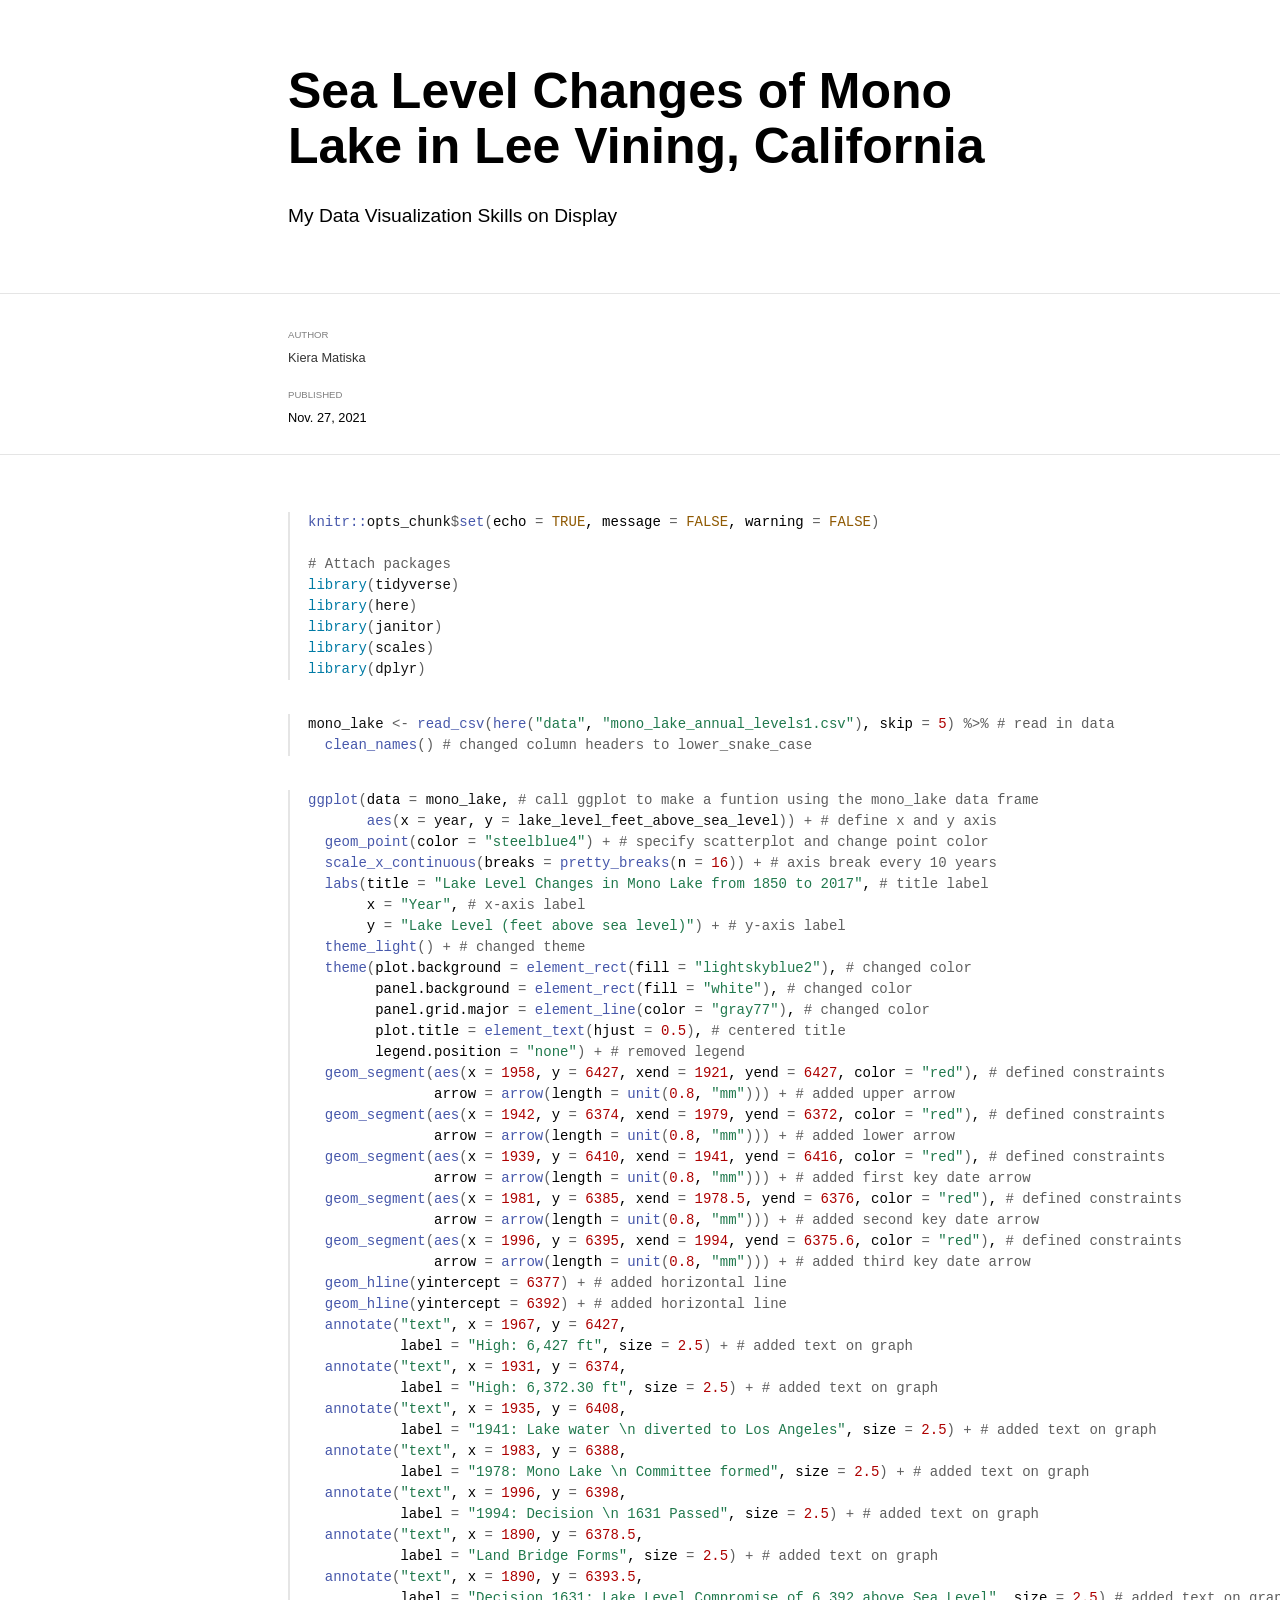
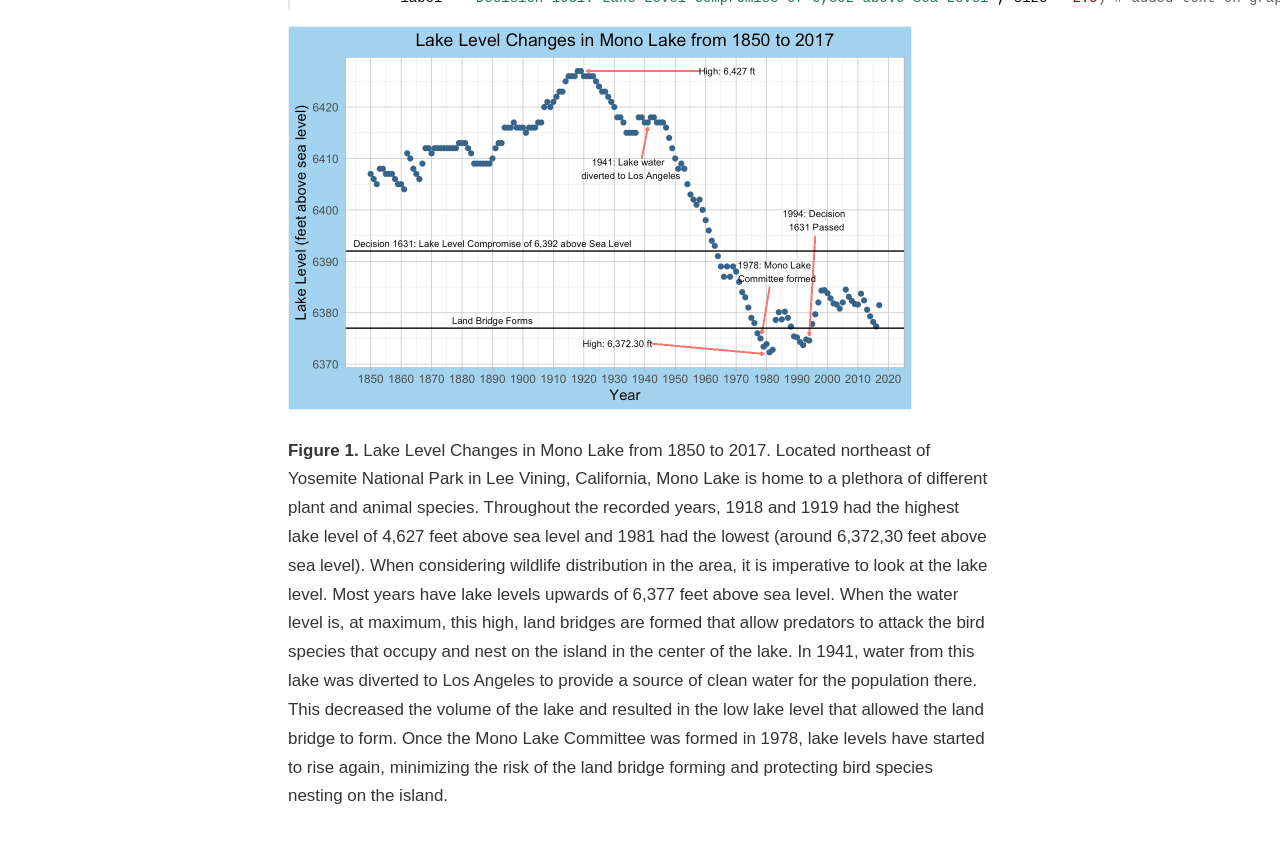
<file: _posts/2022-02-16_Seawater.html>
<!DOCTYPE html>

<html xmlns="http://www.w3.org/1999/xhtml" lang="" xml:lang="">

<head>
  <meta charset="utf-8"/>
  <meta name="viewport" content="width=device-width, initial-scale=1"/>
  <meta http-equiv="X-UA-Compatible" content="IE=Edge,chrome=1"/>
  <meta name="generator" content="distill" />

  <style type="text/css">
  /* Hide doc at startup (prevent jankiness while JS renders/transforms) */
  body {
    visibility: hidden;
  }
  </style>

 <!--radix_placeholder_import_source-->
 <!--/radix_placeholder_import_source-->

<style type="text/css">code{white-space: pre;}</style>
<style type="text/css" data-origin="pandoc">
pre > code.sourceCode { white-space: pre; position: relative; }
pre > code.sourceCode > span { display: inline-block; line-height: 1.25; }
pre > code.sourceCode > span:empty { height: 1.2em; }
.sourceCode { overflow: visible; }
code.sourceCode > span { color: inherit; text-decoration: inherit; }
div.sourceCode { margin: 1em 0; }
pre.sourceCode { margin: 0; }
@media screen {
div.sourceCode { overflow: auto; }
}
@media print {
pre > code.sourceCode { white-space: pre-wrap; }
pre > code.sourceCode > span { text-indent: -5em; padding-left: 5em; }
}
pre.numberSource code
  { counter-reset: source-line 0; }
pre.numberSource code > span
  { position: relative; left: -4em; counter-increment: source-line; }
pre.numberSource code > span > a:first-child::before
  { content: counter(source-line);
    position: relative; left: -1em; text-align: right; vertical-align: baseline;
    border: none; display: inline-block;
    -webkit-touch-callout: none; -webkit-user-select: none;
    -khtml-user-select: none; -moz-user-select: none;
    -ms-user-select: none; user-select: none;
    padding: 0 4px; width: 4em;
    color: #aaaaaa;
  }
pre.numberSource { margin-left: 3em; border-left: 1px solid #aaaaaa;  padding-left: 4px; }
div.sourceCode
  {   }
@media screen {
pre > code.sourceCode > span > a:first-child::before { text-decoration: underline; }
}
code span.al { color: #ad0000; } /* Alert */
code span.an { color: #5e5e5e; } /* Annotation */
code span.at { } /* Attribute */
code span.bn { color: #ad0000; } /* BaseN */
code span.bu { } /* BuiltIn */
code span.cf { color: #007ba5; } /* ControlFlow */
code span.ch { color: #20794d; } /* Char */
code span.cn { color: #8f5902; } /* Constant */
code span.co { color: #5e5e5e; } /* Comment */
code span.cv { color: #5e5e5e; font-style: italic; } /* CommentVar */
code span.do { color: #5e5e5e; font-style: italic; } /* Documentation */
code span.dt { color: #ad0000; } /* DataType */
code span.dv { color: #ad0000; } /* DecVal */
code span.er { color: #ad0000; } /* Error */
code span.ex { } /* Extension */
code span.fl { color: #ad0000; } /* Float */
code span.fu { color: #4758ab; } /* Function */
code span.im { } /* Import */
code span.in { color: #5e5e5e; } /* Information */
code span.kw { color: #007ba5; } /* Keyword */
code span.op { color: #5e5e5e; } /* Operator */
code span.ot { color: #007ba5; } /* Other */
code span.pp { color: #ad0000; } /* Preprocessor */
code span.sc { color: #5e5e5e; } /* SpecialChar */
code span.ss { color: #20794d; } /* SpecialString */
code span.st { color: #20794d; } /* String */
code span.va { color: #111111; } /* Variable */
code span.vs { color: #20794d; } /* VerbatimString */
code span.wa { color: #5e5e5e; font-style: italic; } /* Warning */
</style>


  <!--radix_placeholder_meta_tags-->
  <title>Sea Level Changes of Mono Lake in Lee Vining, California</title>

  <meta property="description" itemprop="description" content="My Data Visualization Skills on Display"/>


  <!--  https://schema.org/Article -->
  <meta property="article:published" itemprop="datePublished" content="2021-11-27"/>
  <meta property="article:created" itemprop="dateCreated" content="2021-11-27"/>
  <meta name="article:author" content="Kiera Matiska"/>

  <!--  https://developers.facebook.com/docs/sharing/webmasters#markup -->
  <meta property="og:title" content="Sea Level Changes of Mono Lake in Lee Vining, California"/>
  <meta property="og:type" content="article"/>
  <meta property="og:description" content="My Data Visualization Skills on Display"/>
  <meta property="og:locale" content="en_US"/>

  <!--  https://dev.twitter.com/cards/types/summary -->
  <meta property="twitter:card" content="summary"/>
  <meta property="twitter:title" content="Sea Level Changes of Mono Lake in Lee Vining, California"/>
  <meta property="twitter:description" content="My Data Visualization Skills on Display"/>

  <!--/radix_placeholder_meta_tags-->
  <!--radix_placeholder_rmarkdown_metadata-->

  <script type="text/json" id="radix-rmarkdown-metadata">
  {"type":"list","attributes":{"names":{"type":"character","attributes":{},"value":["title","description","author","date","output"]}},"value":[{"type":"character","attributes":{},"value":["Sea Level Changes of Mono Lake in Lee Vining, California"]},{"type":"character","attributes":{},"value":["My Data Visualization Skills on Display\n"]},{"type":"list","attributes":{},"value":[{"type":"list","attributes":{"names":{"type":"character","attributes":{},"value":["name"]}},"value":[{"type":"character","attributes":{},"value":["Kiera Matiska"]}]}]},{"type":"character","attributes":{},"value":["2021-11-27"]},{"type":"list","attributes":{"names":{"type":"character","attributes":{},"value":["distill::distill_article"]}},"value":[{"type":"list","attributes":{"names":{"type":"character","attributes":{},"value":["self_contained"]}},"value":[{"type":"logical","attributes":{},"value":[false]}]}]}]}
  </script>
  <!--/radix_placeholder_rmarkdown_metadata-->
  
  <script type="text/json" id="radix-resource-manifest">
  {"type":"character","attributes":{},"value":["2022-02-06-welcome/welcome_files/anchor-4.2.2/anchor.min.js","2022-02-06-welcome/welcome_files/bowser-1.9.3/bowser.min.js","2022-02-06-welcome/welcome_files/distill-2.2.21/template.v2.js","2022-02-06-welcome/welcome_files/figure-html5/unnamed-chunk-10-1.png","2022-02-06-welcome/welcome_files/figure-html5/unnamed-chunk-10-2.png","2022-02-06-welcome/welcome_files/figure-html5/unnamed-chunk-10-3.png","2022-02-06-welcome/welcome_files/figure-html5/unnamed-chunk-10-4.png","2022-02-06-welcome/welcome_files/figure-html5/unnamed-chunk-10-5.png","2022-02-06-welcome/welcome_files/figure-html5/unnamed-chunk-13-1.png","2022-02-06-welcome/welcome_files/figure-html5/unnamed-chunk-14-1.png","2022-02-06-welcome/welcome_files/figure-html5/unnamed-chunk-14-2.png","2022-02-06-welcome/welcome_files/figure-html5/unnamed-chunk-14-3.png","2022-02-06-welcome/welcome_files/figure-html5/unnamed-chunk-14-4.png","2022-02-06-welcome/welcome_files/figure-html5/unnamed-chunk-3-1.png","2022-02-06-welcome/welcome_files/figure-html5/unnamed-chunk-6-1.png","2022-02-06-welcome/welcome_files/header-attrs-2.11/header-attrs.js","2022-02-06-welcome/welcome_files/jquery-3.6.0/jquery-3.6.0.js","2022-02-06-welcome/welcome_files/jquery-3.6.0/jquery-3.6.0.min.js","2022-02-06-welcome/welcome_files/jquery-3.6.0/jquery-3.6.0.min.map","2022-02-06-welcome/welcome_files/kePrint-0.0.1/kePrint.js","2022-02-06-welcome/welcome_files/lightable-0.0.1/lightable.css","2022-02-06-welcome/welcome_files/popper-2.6.0/popper.min.js","2022-02-06-welcome/welcome_files/tippy-6.2.7/tippy-bundle.umd.min.js","2022-02-06-welcome/welcome_files/tippy-6.2.7/tippy-light-border.css","2022-02-06-welcome/welcome_files/tippy-6.2.7/tippy.css","2022-02-06-welcome/welcome_files/tippy-6.2.7/tippy.umd.min.js","2022-02-06-welcome/welcome_files/webcomponents-2.0.0/webcomponents.js","2022-02-06-welcome/welcome.html","2022-02-06-welcome/welcome.Rmd","2022-02-16_Seawater_files/anchor-4.2.2/anchor.min.js","2022-02-16_Seawater_files/bowser-1.9.3/bowser.min.js","2022-02-16_Seawater_files/distill-2.2.21/template.v2.js","2022-02-16_Seawater_files/figure-html5/unnamed-chunk-2-1.png","2022-02-16_Seawater_files/header-attrs-2.11/header-attrs.js","2022-02-16_Seawater_files/jquery-3.6.0/jquery-3.6.0.js","2022-02-16_Seawater_files/jquery-3.6.0/jquery-3.6.0.min.js","2022-02-16_Seawater_files/jquery-3.6.0/jquery-3.6.0.min.map","2022-02-16_Seawater_files/popper-2.6.0/popper.min.js","2022-02-16_Seawater_files/tippy-6.2.7/tippy-bundle.umd.min.js","2022-02-16_Seawater_files/tippy-6.2.7/tippy-light-border.css","2022-02-16_Seawater_files/tippy-6.2.7/tippy.css","2022-02-16_Seawater_files/tippy-6.2.7/tippy.umd.min.js","2022-02-16_Seawater_files/webcomponents-2.0.0/webcomponents.js","ca_oil_spills_files/anchor-4.2.2/anchor.min.js","ca_oil_spills_files/bowser-1.9.3/bowser.min.js","ca_oil_spills_files/distill-2.2.21/template.v2.js","ca_oil_spills_files/figure-html5/unnamed-chunk-2-1.png","ca_oil_spills_files/header-attrs-2.11/header-attrs.js","ca_oil_spills_files/htmlwidgets-1.5.4/htmlwidgets.js","ca_oil_spills_files/jquery-3.6.0/jquery-3.6.0.js","ca_oil_spills_files/jquery-3.6.0/jquery-3.6.0.min.js","ca_oil_spills_files/jquery-3.6.0/jquery-3.6.0.min.map","ca_oil_spills_files/leaflet-1.3.1/images/layers-2x.png","ca_oil_spills_files/leaflet-1.3.1/images/layers.png","ca_oil_spills_files/leaflet-1.3.1/images/marker-icon-2x.png","ca_oil_spills_files/leaflet-1.3.1/images/marker-icon.png","ca_oil_spills_files/leaflet-1.3.1/images/marker-shadow.png","ca_oil_spills_files/leaflet-1.3.1/leaflet.css","ca_oil_spills_files/leaflet-1.3.1/leaflet.js","ca_oil_spills_files/leaflet-binding-2.1.0/leaflet.js","ca_oil_spills_files/leaflet-providers-1.9.0/leaflet-providers_1.9.0.js","ca_oil_spills_files/leaflet-providers-plugin-2.1.0/leaflet-providers-plugin.js","ca_oil_spills_files/leafletfix-1.0.0/leafletfix.css","ca_oil_spills_files/popper-2.6.0/popper.min.js","ca_oil_spills_files/proj4-2.6.2/proj4.min.js","ca_oil_spills_files/Proj4Leaflet-1.0.1/proj4leaflet.js","ca_oil_spills_files/rstudio_leaflet-1.3.1/images/1px.png","ca_oil_spills_files/rstudio_leaflet-1.3.1/rstudio_leaflet.css","ca_oil_spills_files/tippy-6.2.7/tippy-bundle.umd.min.js","ca_oil_spills_files/tippy-6.2.7/tippy-light-border.css","ca_oil_spills_files/tippy-6.2.7/tippy.css","ca_oil_spills_files/tippy-6.2.7/tippy.umd.min.js","ca_oil_spills_files/webcomponents-2.0.0/webcomponents.js","ca_oil_spills.html","posts.json","text_analysis_files/anchor-4.2.2/anchor.min.js","text_analysis_files/bowser-1.9.3/bowser.min.js","text_analysis_files/distill-2.2.21/template.v2.js","text_analysis_files/figure-html5/unnamed-chunk-10-1.png","text_analysis_files/figure-html5/unnamed-chunk-11-1.png","text_analysis_files/figure-html5/unnamed-chunk-13-1.png","text_analysis_files/figure-html5/unnamed-chunk-14-1.png","text_analysis_files/figure-html5/unnamed-chunk-15-1.png","text_analysis_files/figure-html5/unnamed-chunk-16-1.png","text_analysis_files/figure-html5/unnamed-chunk-18-1.png","text_analysis_files/figure-html5/unnamed-chunk-19-1.png","text_analysis_files/figure-html5/unnamed-chunk-20-1.png","text_analysis_files/figure-html5/unnamed-chunk-21-1.png","text_analysis_files/figure-html5/unnamed-chunk-23-1.png","text_analysis_files/figure-html5/unnamed-chunk-24-1.png","text_analysis_files/figure-html5/unnamed-chunk-25-1.png","text_analysis_files/figure-html5/unnamed-chunk-26-1.png","text_analysis_files/figure-html5/unnamed-chunk-4-1.png","text_analysis_files/figure-html5/unnamed-chunk-5-1.png","text_analysis_files/figure-html5/unnamed-chunk-6-1.png","text_analysis_files/figure-html5/unnamed-chunk-7-1.png","text_analysis_files/figure-html5/unnamed-chunk-8-1.png","text_analysis_files/figure-html5/unnamed-chunk-9-1.png","text_analysis_files/header-attrs-2.11/header-attrs.js","text_analysis_files/jquery-3.6.0/jquery-3.6.0.js","text_analysis_files/jquery-3.6.0/jquery-3.6.0.min.js","text_analysis_files/jquery-3.6.0/jquery-3.6.0.min.map","text_analysis_files/popper-2.6.0/popper.min.js","text_analysis_files/tippy-6.2.7/tippy-bundle.umd.min.js","text_analysis_files/tippy-6.2.7/tippy-light-border.css","text_analysis_files/tippy-6.2.7/tippy.css","text_analysis_files/tippy-6.2.7/tippy.umd.min.js","text_analysis_files/webcomponents-2.0.0/webcomponents.js","text_analysis.html"]}
  </script>
  <!--radix_placeholder_navigation_in_header-->
  <!--/radix_placeholder_navigation_in_header-->
  <!--radix_placeholder_distill-->

  <style type="text/css">

  body {
    background-color: white;
  }

  .pandoc-table {
    width: 100%;
  }

  .pandoc-table>caption {
    margin-bottom: 10px;
  }

  .pandoc-table th:not([align]) {
    text-align: left;
  }

  .pagedtable-footer {
    font-size: 15px;
  }

  d-byline .byline {
    grid-template-columns: 2fr 2fr;
  }

  d-byline .byline h3 {
    margin-block-start: 1.5em;
  }

  d-byline .byline .authors-affiliations h3 {
    margin-block-start: 0.5em;
  }

  .authors-affiliations .orcid-id {
    width: 16px;
    height:16px;
    margin-left: 4px;
    margin-right: 4px;
    vertical-align: middle;
    padding-bottom: 2px;
  }

  d-title .dt-tags {
    margin-top: 1em;
    grid-column: text;
  }

  .dt-tags .dt-tag {
    text-decoration: none;
    display: inline-block;
    color: rgba(0,0,0,0.6);
    padding: 0em 0.4em;
    margin-right: 0.5em;
    margin-bottom: 0.4em;
    font-size: 70%;
    border: 1px solid rgba(0,0,0,0.2);
    border-radius: 3px;
    text-transform: uppercase;
    font-weight: 500;
  }

  d-article table.gt_table td,
  d-article table.gt_table th {
    border-bottom: none;
  }

  .html-widget {
    margin-bottom: 2.0em;
  }

  .l-screen-inset {
    padding-right: 16px;
  }

  .l-screen .caption {
    margin-left: 10px;
  }

  .shaded {
    background: rgb(247, 247, 247);
    padding-top: 20px;
    padding-bottom: 20px;
    border-top: 1px solid rgba(0, 0, 0, 0.1);
    border-bottom: 1px solid rgba(0, 0, 0, 0.1);
  }

  .shaded .html-widget {
    margin-bottom: 0;
    border: 1px solid rgba(0, 0, 0, 0.1);
  }

  .shaded .shaded-content {
    background: white;
  }

  .text-output {
    margin-top: 0;
    line-height: 1.5em;
  }

  .hidden {
    display: none !important;
  }

  d-article {
    padding-top: 2.5rem;
    padding-bottom: 30px;
  }

  d-appendix {
    padding-top: 30px;
  }

  d-article>p>img {
    width: 100%;
  }

  d-article h2 {
    margin: 1rem 0 1.5rem 0;
  }

  d-article h3 {
    margin-top: 1.5rem;
  }

  d-article iframe {
    border: 1px solid rgba(0, 0, 0, 0.1);
    margin-bottom: 2.0em;
    width: 100%;
  }

  /* Tweak code blocks */

  d-article div.sourceCode code,
  d-article pre code {
    font-family: Consolas, Monaco, 'Andale Mono', 'Ubuntu Mono', monospace;
  }

  d-article pre,
  d-article div.sourceCode,
  d-article div.sourceCode pre {
    overflow: auto;
  }

  d-article div.sourceCode {
    background-color: white;
  }

  d-article div.sourceCode pre {
    padding-left: 10px;
    font-size: 12px;
    border-left: 2px solid rgba(0,0,0,0.1);
  }

  d-article pre {
    font-size: 12px;
    color: black;
    background: none;
    margin-top: 0;
    text-align: left;
    white-space: pre;
    word-spacing: normal;
    word-break: normal;
    word-wrap: normal;
    line-height: 1.5;

    -moz-tab-size: 4;
    -o-tab-size: 4;
    tab-size: 4;

    -webkit-hyphens: none;
    -moz-hyphens: none;
    -ms-hyphens: none;
    hyphens: none;
  }

  d-article pre a {
    border-bottom: none;
  }

  d-article pre a:hover {
    border-bottom: none;
    text-decoration: underline;
  }

  d-article details {
    grid-column: text;
    margin-bottom: 0.8em;
  }

  @media(min-width: 768px) {

  d-article pre,
  d-article div.sourceCode,
  d-article div.sourceCode pre {
    overflow: visible !important;
  }

  d-article div.sourceCode pre {
    padding-left: 18px;
    font-size: 14px;
  }

  d-article pre {
    font-size: 14px;
  }

  }

  figure img.external {
    background: white;
    border: 1px solid rgba(0, 0, 0, 0.1);
    box-shadow: 0 1px 8px rgba(0, 0, 0, 0.1);
    padding: 18px;
    box-sizing: border-box;
  }

  /* CSS for d-contents */

  .d-contents {
    grid-column: text;
    color: rgba(0,0,0,0.8);
    font-size: 0.9em;
    padding-bottom: 1em;
    margin-bottom: 1em;
    padding-bottom: 0.5em;
    margin-bottom: 1em;
    padding-left: 0.25em;
    justify-self: start;
  }

  @media(min-width: 1000px) {
    .d-contents.d-contents-float {
      height: 0;
      grid-column-start: 1;
      grid-column-end: 4;
      justify-self: center;
      padding-right: 3em;
      padding-left: 2em;
    }
  }

  .d-contents nav h3 {
    font-size: 18px;
    margin-top: 0;
    margin-bottom: 1em;
  }

  .d-contents li {
    list-style-type: none
  }

  .d-contents nav > ul {
    padding-left: 0;
  }

  .d-contents ul {
    padding-left: 1em
  }

  .d-contents nav ul li {
    margin-top: 0.6em;
    margin-bottom: 0.2em;
  }

  .d-contents nav a {
    font-size: 13px;
    border-bottom: none;
    text-decoration: none
    color: rgba(0, 0, 0, 0.8);
  }

  .d-contents nav a:hover {
    text-decoration: underline solid rgba(0, 0, 0, 0.6)
  }

  .d-contents nav > ul > li > a {
    font-weight: 600;
  }

  .d-contents nav > ul > li > ul {
    font-weight: inherit;
  }

  .d-contents nav > ul > li > ul > li {
    margin-top: 0.2em;
  }


  .d-contents nav ul {
    margin-top: 0;
    margin-bottom: 0.25em;
  }

  .d-article-with-toc h2:nth-child(2) {
    margin-top: 0;
  }


  /* Figure */

  .figure {
    position: relative;
    margin-bottom: 2.5em;
    margin-top: 1.5em;
  }

  .figure img {
    width: 100%;
  }

  .figure .caption {
    color: rgba(0, 0, 0, 0.6);
    font-size: 12px;
    line-height: 1.5em;
  }

  .figure img.external {
    background: white;
    border: 1px solid rgba(0, 0, 0, 0.1);
    box-shadow: 0 1px 8px rgba(0, 0, 0, 0.1);
    padding: 18px;
    box-sizing: border-box;
  }

  .figure .caption a {
    color: rgba(0, 0, 0, 0.6);
  }

  .figure .caption b,
  .figure .caption strong, {
    font-weight: 600;
    color: rgba(0, 0, 0, 1.0);
  }

  /* Citations */

  d-article .citation {
    color: inherit;
    cursor: inherit;
  }

  div.hanging-indent{
    margin-left: 1em; text-indent: -1em;
  }

  /* Citation hover box */

  .tippy-box[data-theme~=light-border] {
    background-color: rgba(250, 250, 250, 0.95);
  }

  .tippy-content > p {
    margin-bottom: 0;
    padding: 2px;
  }


  /* Tweak 1000px media break to show more text */

  @media(min-width: 1000px) {
    .base-grid,
    distill-header,
    d-title,
    d-abstract,
    d-article,
    d-appendix,
    distill-appendix,
    d-byline,
    d-footnote-list,
    d-citation-list,
    distill-footer {
      grid-template-columns: [screen-start] 1fr [page-start kicker-start] 80px [middle-start] 50px [text-start kicker-end] 65px 65px 65px 65px 65px 65px 65px 65px [text-end gutter-start] 65px [middle-end] 65px [page-end gutter-end] 1fr [screen-end];
      grid-column-gap: 16px;
    }

    .grid {
      grid-column-gap: 16px;
    }

    d-article {
      font-size: 1.06rem;
      line-height: 1.7em;
    }
    figure .caption, .figure .caption, figure figcaption {
      font-size: 13px;
    }
  }

  @media(min-width: 1180px) {
    .base-grid,
    distill-header,
    d-title,
    d-abstract,
    d-article,
    d-appendix,
    distill-appendix,
    d-byline,
    d-footnote-list,
    d-citation-list,
    distill-footer {
      grid-template-columns: [screen-start] 1fr [page-start kicker-start] 60px [middle-start] 60px [text-start kicker-end] 60px 60px 60px 60px 60px 60px 60px 60px [text-end gutter-start] 60px [middle-end] 60px [page-end gutter-end] 1fr [screen-end];
      grid-column-gap: 32px;
    }

    .grid {
      grid-column-gap: 32px;
    }
  }


  /* Get the citation styles for the appendix (not auto-injected on render since
     we do our own rendering of the citation appendix) */

  d-appendix .citation-appendix,
  .d-appendix .citation-appendix {
    font-size: 11px;
    line-height: 15px;
    border-left: 1px solid rgba(0, 0, 0, 0.1);
    padding-left: 18px;
    border: 1px solid rgba(0,0,0,0.1);
    background: rgba(0, 0, 0, 0.02);
    padding: 10px 18px;
    border-radius: 3px;
    color: rgba(150, 150, 150, 1);
    overflow: hidden;
    margin-top: -12px;
    white-space: pre-wrap;
    word-wrap: break-word;
  }

  /* Include appendix styles here so they can be overridden */

  d-appendix {
    contain: layout style;
    font-size: 0.8em;
    line-height: 1.7em;
    margin-top: 60px;
    margin-bottom: 0;
    border-top: 1px solid rgba(0, 0, 0, 0.1);
    color: rgba(0,0,0,0.5);
    padding-top: 60px;
    padding-bottom: 48px;
  }

  d-appendix h3 {
    grid-column: page-start / text-start;
    font-size: 15px;
    font-weight: 500;
    margin-top: 1em;
    margin-bottom: 0;
    color: rgba(0,0,0,0.65);
  }

  d-appendix h3 + * {
    margin-top: 1em;
  }

  d-appendix ol {
    padding: 0 0 0 15px;
  }

  @media (min-width: 768px) {
    d-appendix ol {
      padding: 0 0 0 30px;
      margin-left: -30px;
    }
  }

  d-appendix li {
    margin-bottom: 1em;
  }

  d-appendix a {
    color: rgba(0, 0, 0, 0.6);
  }

  d-appendix > * {
    grid-column: text;
  }

  d-appendix > d-footnote-list,
  d-appendix > d-citation-list,
  d-appendix > distill-appendix {
    grid-column: screen;
  }

  /* Include footnote styles here so they can be overridden */

  d-footnote-list {
    contain: layout style;
  }

  d-footnote-list > * {
    grid-column: text;
  }

  d-footnote-list a.footnote-backlink {
    color: rgba(0,0,0,0.3);
    padding-left: 0.5em;
  }



  /* Anchor.js */

  .anchorjs-link {
    /*transition: all .25s linear; */
    text-decoration: none;
    border-bottom: none;
  }
  *:hover > .anchorjs-link {
    margin-left: -1.125em !important;
    text-decoration: none;
    border-bottom: none;
  }

  /* Social footer */

  .social_footer {
    margin-top: 30px;
    margin-bottom: 0;
    color: rgba(0,0,0,0.67);
  }

  .disqus-comments {
    margin-right: 30px;
  }

  .disqus-comment-count {
    border-bottom: 1px solid rgba(0, 0, 0, 0.4);
    cursor: pointer;
  }

  #disqus_thread {
    margin-top: 30px;
  }

  .article-sharing a {
    border-bottom: none;
    margin-right: 8px;
  }

  .article-sharing a:hover {
    border-bottom: none;
  }

  .sidebar-section.subscribe {
    font-size: 12px;
    line-height: 1.6em;
  }

  .subscribe p {
    margin-bottom: 0.5em;
  }


  .article-footer .subscribe {
    font-size: 15px;
    margin-top: 45px;
  }


  .sidebar-section.custom {
    font-size: 12px;
    line-height: 1.6em;
  }

  .custom p {
    margin-bottom: 0.5em;
  }

  /* Styles for listing layout (hide title) */
  .layout-listing d-title, .layout-listing .d-title {
    display: none;
  }

  /* Styles for posts lists (not auto-injected) */


  .posts-with-sidebar {
    padding-left: 45px;
    padding-right: 45px;
  }

  .posts-list .description h2,
  .posts-list .description p {
    font-family: -apple-system, BlinkMacSystemFont, "Segoe UI", Roboto, Oxygen, Ubuntu, Cantarell, "Fira Sans", "Droid Sans", "Helvetica Neue", Arial, sans-serif;
  }

  .posts-list .description h2 {
    font-weight: 700;
    border-bottom: none;
    padding-bottom: 0;
  }

  .posts-list h2.post-tag {
    border-bottom: 1px solid rgba(0, 0, 0, 0.2);
    padding-bottom: 12px;
  }
  .posts-list {
    margin-top: 60px;
    margin-bottom: 24px;
  }

  .posts-list .post-preview {
    text-decoration: none;
    overflow: hidden;
    display: block;
    border-bottom: 1px solid rgba(0, 0, 0, 0.1);
    padding: 24px 0;
  }

  .post-preview-last {
    border-bottom: none !important;
  }

  .posts-list .posts-list-caption {
    grid-column: screen;
    font-weight: 400;
  }

  .posts-list .post-preview h2 {
    margin: 0 0 6px 0;
    line-height: 1.2em;
    font-style: normal;
    font-size: 24px;
  }

  .posts-list .post-preview p {
    margin: 0 0 12px 0;
    line-height: 1.4em;
    font-size: 16px;
  }

  .posts-list .post-preview .thumbnail {
    box-sizing: border-box;
    margin-bottom: 24px;
    position: relative;
    max-width: 500px;
  }
  .posts-list .post-preview img {
    width: 100%;
    display: block;
  }

  .posts-list .metadata {
    font-size: 12px;
    line-height: 1.4em;
    margin-bottom: 18px;
  }

  .posts-list .metadata > * {
    display: inline-block;
  }

  .posts-list .metadata .publishedDate {
    margin-right: 2em;
  }

  .posts-list .metadata .dt-authors {
    display: block;
    margin-top: 0.3em;
    margin-right: 2em;
  }

  .posts-list .dt-tags {
    display: block;
    line-height: 1em;
  }

  .posts-list .dt-tags .dt-tag {
    display: inline-block;
    color: rgba(0,0,0,0.6);
    padding: 0.3em 0.4em;
    margin-right: 0.2em;
    margin-bottom: 0.4em;
    font-size: 60%;
    border: 1px solid rgba(0,0,0,0.2);
    border-radius: 3px;
    text-transform: uppercase;
    font-weight: 500;
  }

  .posts-list img {
    opacity: 1;
  }

  .posts-list img[data-src] {
    opacity: 0;
  }

  .posts-more {
    clear: both;
  }


  .posts-sidebar {
    font-size: 16px;
  }

  .posts-sidebar h3 {
    font-size: 16px;
    margin-top: 0;
    margin-bottom: 0.5em;
    font-weight: 400;
    text-transform: uppercase;
  }

  .sidebar-section {
    margin-bottom: 30px;
  }

  .categories ul {
    list-style-type: none;
    margin: 0;
    padding: 0;
  }

  .categories li {
    color: rgba(0, 0, 0, 0.8);
    margin-bottom: 0;
  }

  .categories li>a {
    border-bottom: none;
  }

  .categories li>a:hover {
    border-bottom: 1px solid rgba(0, 0, 0, 0.4);
  }

  .categories .active {
    font-weight: 600;
  }

  .categories .category-count {
    color: rgba(0, 0, 0, 0.4);
  }


  @media(min-width: 768px) {
    .posts-list .post-preview h2 {
      font-size: 26px;
    }
    .posts-list .post-preview .thumbnail {
      float: right;
      width: 30%;
      margin-bottom: 0;
    }
    .posts-list .post-preview .description {
      float: left;
      width: 45%;
    }
    .posts-list .post-preview .metadata {
      float: left;
      width: 20%;
      margin-top: 8px;
    }
    .posts-list .post-preview p {
      margin: 0 0 12px 0;
      line-height: 1.5em;
      font-size: 16px;
    }
    .posts-with-sidebar .posts-list {
      float: left;
      width: 75%;
    }
    .posts-with-sidebar .posts-sidebar {
      float: right;
      width: 20%;
      margin-top: 60px;
      padding-top: 24px;
      padding-bottom: 24px;
    }
  }


  /* Improve display for browsers without grid (IE/Edge <= 15) */

  .downlevel {
    line-height: 1.6em;
    font-family: -apple-system, BlinkMacSystemFont, "Segoe UI", Roboto, Oxygen, Ubuntu, Cantarell, "Fira Sans", "Droid Sans", "Helvetica Neue", Arial, sans-serif;
    margin: 0;
  }

  .downlevel .d-title {
    padding-top: 6rem;
    padding-bottom: 1.5rem;
  }

  .downlevel .d-title h1 {
    font-size: 50px;
    font-weight: 700;
    line-height: 1.1em;
    margin: 0 0 0.5rem;
  }

  .downlevel .d-title p {
    font-weight: 300;
    font-size: 1.2rem;
    line-height: 1.55em;
    margin-top: 0;
  }

  .downlevel .d-byline {
    padding-top: 0.8em;
    padding-bottom: 0.8em;
    font-size: 0.8rem;
    line-height: 1.8em;
  }

  .downlevel .section-separator {
    border: none;
    border-top: 1px solid rgba(0, 0, 0, 0.1);
  }

  .downlevel .d-article {
    font-size: 1.06rem;
    line-height: 1.7em;
    padding-top: 1rem;
    padding-bottom: 2rem;
  }


  .downlevel .d-appendix {
    padding-left: 0;
    padding-right: 0;
    max-width: none;
    font-size: 0.8em;
    line-height: 1.7em;
    margin-bottom: 0;
    color: rgba(0,0,0,0.5);
    padding-top: 40px;
    padding-bottom: 48px;
  }

  .downlevel .footnotes ol {
    padding-left: 13px;
  }

  .downlevel .base-grid,
  .downlevel .distill-header,
  .downlevel .d-title,
  .downlevel .d-abstract,
  .downlevel .d-article,
  .downlevel .d-appendix,
  .downlevel .distill-appendix,
  .downlevel .d-byline,
  .downlevel .d-footnote-list,
  .downlevel .d-citation-list,
  .downlevel .distill-footer,
  .downlevel .appendix-bottom,
  .downlevel .posts-container {
    padding-left: 40px;
    padding-right: 40px;
  }

  @media(min-width: 768px) {
    .downlevel .base-grid,
    .downlevel .distill-header,
    .downlevel .d-title,
    .downlevel .d-abstract,
    .downlevel .d-article,
    .downlevel .d-appendix,
    .downlevel .distill-appendix,
    .downlevel .d-byline,
    .downlevel .d-footnote-list,
    .downlevel .d-citation-list,
    .downlevel .distill-footer,
    .downlevel .appendix-bottom,
    .downlevel .posts-container {
    padding-left: 150px;
    padding-right: 150px;
    max-width: 900px;
  }
  }

  .downlevel pre code {
    display: block;
    border-left: 2px solid rgba(0, 0, 0, .1);
    padding: 0 0 0 20px;
    font-size: 14px;
  }

  .downlevel code, .downlevel pre {
    color: black;
    background: none;
    font-family: Consolas, Monaco, 'Andale Mono', 'Ubuntu Mono', monospace;
    text-align: left;
    white-space: pre;
    word-spacing: normal;
    word-break: normal;
    word-wrap: normal;
    line-height: 1.5;

    -moz-tab-size: 4;
    -o-tab-size: 4;
    tab-size: 4;

    -webkit-hyphens: none;
    -moz-hyphens: none;
    -ms-hyphens: none;
    hyphens: none;
  }

  .downlevel .posts-list .post-preview {
    color: inherit;
  }



  </style>

  <script type="application/javascript">

  function is_downlevel_browser() {
    if (bowser.isUnsupportedBrowser({ msie: "12", msedge: "16"},
                                   window.navigator.userAgent)) {
      return true;
    } else {
      return window.load_distill_framework === undefined;
    }
  }

  // show body when load is complete
  function on_load_complete() {

    // add anchors
    if (window.anchors) {
      window.anchors.options.placement = 'left';
      window.anchors.add('d-article > h2, d-article > h3, d-article > h4, d-article > h5');
    }


    // set body to visible
    document.body.style.visibility = 'visible';

    // force redraw for leaflet widgets
    if (window.HTMLWidgets) {
      var maps = window.HTMLWidgets.findAll(".leaflet");
      $.each(maps, function(i, el) {
        var map = this.getMap();
        map.invalidateSize();
        map.eachLayer(function(layer) {
          if (layer instanceof L.TileLayer)
            layer.redraw();
        });
      });
    }

    // trigger 'shown' so htmlwidgets resize
    $('d-article').trigger('shown');
  }

  function init_distill() {

    init_common();

    // create front matter
    var front_matter = $('<d-front-matter></d-front-matter>');
    $('#distill-front-matter').wrap(front_matter);

    // create d-title
    $('.d-title').changeElementType('d-title');

    // create d-byline
    var byline = $('<d-byline></d-byline>');
    $('.d-byline').replaceWith(byline);

    // create d-article
    var article = $('<d-article></d-article>');
    $('.d-article').wrap(article).children().unwrap();

    // move posts container into article
    $('.posts-container').appendTo($('d-article'));

    // create d-appendix
    $('.d-appendix').changeElementType('d-appendix');

    // flag indicating that we have appendix items
    var appendix = $('.appendix-bottom').children('h3').length > 0;

    // replace footnotes with <d-footnote>
    $('.footnote-ref').each(function(i, val) {
      appendix = true;
      var href = $(this).attr('href');
      var id = href.replace('#', '');
      var fn = $('#' + id);
      var fn_p = $('#' + id + '>p');
      fn_p.find('.footnote-back').remove();
      var text = fn_p.html();
      var dtfn = $('<d-footnote></d-footnote>');
      dtfn.html(text);
      $(this).replaceWith(dtfn);
    });
    // remove footnotes
    $('.footnotes').remove();

    // move refs into #references-listing
    $('#references-listing').replaceWith($('#refs'));

    $('h1.appendix, h2.appendix').each(function(i, val) {
      $(this).changeElementType('h3');
    });
    $('h3.appendix').each(function(i, val) {
      var id = $(this).attr('id');
      $('.d-contents a[href="#' + id + '"]').parent().remove();
      appendix = true;
      $(this).nextUntil($('h1, h2, h3')).addBack().appendTo($('d-appendix'));
    });

    // show d-appendix if we have appendix content
    $("d-appendix").css('display', appendix ? 'grid' : 'none');

    // localize layout chunks to just output
    $('.layout-chunk').each(function(i, val) {

      // capture layout
      var layout = $(this).attr('data-layout');

      // apply layout to markdown level block elements
      var elements = $(this).children().not('details, div.sourceCode, pre, script');
      elements.each(function(i, el) {
        var layout_div = $('<div class="' + layout + '"></div>');
        if (layout_div.hasClass('shaded')) {
          var shaded_content = $('<div class="shaded-content"></div>');
          $(this).wrap(shaded_content);
          $(this).parent().wrap(layout_div);
        } else {
          $(this).wrap(layout_div);
        }
      });


      // unwrap the layout-chunk div
      $(this).children().unwrap();
    });

    // remove code block used to force  highlighting css
    $('.distill-force-highlighting-css').parent().remove();

    // remove empty line numbers inserted by pandoc when using a
    // custom syntax highlighting theme
    $('code.sourceCode a:empty').remove();

    // load distill framework
    load_distill_framework();

    // wait for window.distillRunlevel == 4 to do post processing
    function distill_post_process() {

      if (!window.distillRunlevel || window.distillRunlevel < 4)
        return;

      // hide author/affiliations entirely if we have no authors
      var front_matter = JSON.parse($("#distill-front-matter").html());
      var have_authors = front_matter.authors && front_matter.authors.length > 0;
      if (!have_authors)
        $('d-byline').addClass('hidden');

      // article with toc class
      $('.d-contents').parent().addClass('d-article-with-toc');

      // strip links that point to #
      $('.authors-affiliations').find('a[href="#"]').removeAttr('href');

      // add orcid ids
      $('.authors-affiliations').find('.author').each(function(i, el) {
        var orcid_id = front_matter.authors[i].orcidID;
        if (orcid_id) {
          var a = $('<a></a>');
          a.attr('href', 'https://orcid.org/' + orcid_id);
          var img = $('<img></img>');
          img.addClass('orcid-id');
          img.attr('alt', 'ORCID ID');
          img.attr('src','[data-uri]');
          a.append(img);
          $(this).append(a);
        }
      });

      // hide elements of author/affiliations grid that have no value
      function hide_byline_column(caption) {
        $('d-byline').find('h3:contains("' + caption + '")').parent().css('visibility', 'hidden');
      }

      // affiliations
      var have_affiliations = false;
      for (var i = 0; i<front_matter.authors.length; ++i) {
        var author = front_matter.authors[i];
        if (author.affiliation !== "&nbsp;") {
          have_affiliations = true;
          break;
        }
      }
      if (!have_affiliations)
        $('d-byline').find('h3:contains("Affiliations")').css('visibility', 'hidden');

      // published date
      if (!front_matter.publishedDate)
        hide_byline_column("Published");

      // document object identifier
      var doi = $('d-byline').find('h3:contains("DOI")');
      var doi_p = doi.next().empty();
      if (!front_matter.doi) {
        // if we have a citation and valid citationText then link to that
        if ($('#citation').length > 0 && front_matter.citationText) {
          doi.html('Citation');
          $('<a href="#citation"></a>')
            .text(front_matter.citationText)
            .appendTo(doi_p);
        } else {
          hide_byline_column("DOI");
        }
      } else {
        $('<a></a>')
           .attr('href', "https://doi.org/" + front_matter.doi)
           .html(front_matter.doi)
           .appendTo(doi_p);
      }

       // change plural form of authors/affiliations
      if (front_matter.authors.length === 1) {
        var grid = $('.authors-affiliations');
        grid.children('h3:contains("Authors")').text('Author');
        grid.children('h3:contains("Affiliations")').text('Affiliation');
      }

      // remove d-appendix and d-footnote-list local styles
      $('d-appendix > style:first-child').remove();
      $('d-footnote-list > style:first-child').remove();

      // move appendix-bottom entries to the bottom
      $('.appendix-bottom').appendTo('d-appendix').children().unwrap();
      $('.appendix-bottom').remove();

      // hoverable references
      $('span.citation[data-cites]').each(function() {
        var refs = $(this).attr('data-cites').split(" ");
        var refHtml = refs.map(function(ref) {
          return "<p>" + $('#ref-' + ref).html() + "</p>";
        }).join("\n");
        window.tippy(this, {
          allowHTML: true,
          content: refHtml,
          maxWidth: 500,
          interactive: true,
          interactiveBorder: 10,
          theme: 'light-border',
          placement: 'bottom-start'
        });
      });

      // clear polling timer
      clearInterval(tid);

      // show body now that everything is ready
      on_load_complete();
    }

    var tid = setInterval(distill_post_process, 50);
    distill_post_process();

  }

  function init_downlevel() {

    init_common();

     // insert hr after d-title
    $('.d-title').after($('<hr class="section-separator"/>'));

    // check if we have authors
    var front_matter = JSON.parse($("#distill-front-matter").html());
    var have_authors = front_matter.authors && front_matter.authors.length > 0;

    // manage byline/border
    if (!have_authors)
      $('.d-byline').remove();
    $('.d-byline').after($('<hr class="section-separator"/>'));
    $('.d-byline a').remove();

    // remove toc
    $('.d-contents').remove();

    // move appendix elements
    $('h1.appendix, h2.appendix').each(function(i, val) {
      $(this).changeElementType('h3');
    });
    $('h3.appendix').each(function(i, val) {
      $(this).nextUntil($('h1, h2, h3')).addBack().appendTo($('.d-appendix'));
    });


    // inject headers into references and footnotes
    var refs_header = $('<h3></h3>');
    refs_header.text('References');
    $('#refs').prepend(refs_header);

    var footnotes_header = $('<h3></h3');
    footnotes_header.text('Footnotes');
    $('.footnotes').children('hr').first().replaceWith(footnotes_header);

    // move appendix-bottom entries to the bottom
    $('.appendix-bottom').appendTo('.d-appendix').children().unwrap();
    $('.appendix-bottom').remove();

    // remove appendix if it's empty
    if ($('.d-appendix').children().length === 0)
      $('.d-appendix').remove();

    // prepend separator above appendix
    $('.d-appendix').before($('<hr class="section-separator" style="clear: both"/>'));

    // trim code
    $('pre>code').each(function(i, val) {
      $(this).html($.trim($(this).html()));
    });

    // move posts-container right before article
    $('.posts-container').insertBefore($('.d-article'));

    $('body').addClass('downlevel');

    on_load_complete();
  }


  function init_common() {

    // jquery plugin to change element types
    (function($) {
      $.fn.changeElementType = function(newType) {
        var attrs = {};

        $.each(this[0].attributes, function(idx, attr) {
          attrs[attr.nodeName] = attr.nodeValue;
        });

        this.replaceWith(function() {
          return $("<" + newType + "/>", attrs).append($(this).contents());
        });
      };
    })(jQuery);

    // prevent underline for linked images
    $('a > img').parent().css({'border-bottom' : 'none'});

    // mark non-body figures created by knitr chunks as 100% width
    $('.layout-chunk').each(function(i, val) {
      var figures = $(this).find('img, .html-widget');
      if ($(this).attr('data-layout') !== "l-body") {
        figures.css('width', '100%');
      } else {
        figures.css('max-width', '100%');
        figures.filter("[width]").each(function(i, val) {
          var fig = $(this);
          fig.css('width', fig.attr('width') + 'px');
        });

      }
    });

    // auto-append index.html to post-preview links in file: protocol
    // and in rstudio ide preview
    $('.post-preview').each(function(i, val) {
      if (window.location.protocol === "file:")
        $(this).attr('href', $(this).attr('href') + "index.html");
    });

    // get rid of index.html references in header
    if (window.location.protocol !== "file:") {
      $('.distill-site-header a[href]').each(function(i,val) {
        $(this).attr('href', $(this).attr('href').replace("index.html", "./"));
      });
    }

    // add class to pandoc style tables
    $('tr.header').parent('thead').parent('table').addClass('pandoc-table');
    $('.kable-table').children('table').addClass('pandoc-table');

    // add figcaption style to table captions
    $('caption').parent('table').addClass("figcaption");

    // initialize posts list
    if (window.init_posts_list)
      window.init_posts_list();

    // implmement disqus comment link
    $('.disqus-comment-count').click(function() {
      window.headroom_prevent_pin = true;
      $('#disqus_thread').toggleClass('hidden');
      if (!$('#disqus_thread').hasClass('hidden')) {
        var offset = $(this).offset();
        $(window).resize();
        $('html, body').animate({
          scrollTop: offset.top - 35
        });
      }
    });
  }

  document.addEventListener('DOMContentLoaded', function() {
    if (is_downlevel_browser())
      init_downlevel();
    else
      window.addEventListener('WebComponentsReady', init_distill);
  });

  </script>

  <!--/radix_placeholder_distill-->
  <script src="2022-02-16_Seawater_files/header-attrs-2.11/header-attrs.js"></script>
  <script src="2022-02-16_Seawater_files/jquery-3.6.0/jquery-3.6.0.min.js"></script>
  <script src="2022-02-16_Seawater_files/popper-2.6.0/popper.min.js"></script>
  <link href="2022-02-16_Seawater_files/tippy-6.2.7/tippy.css" rel="stylesheet" />
  <link href="2022-02-16_Seawater_files/tippy-6.2.7/tippy-light-border.css" rel="stylesheet" />
  <script src="2022-02-16_Seawater_files/tippy-6.2.7/tippy.umd.min.js"></script>
  <script src="2022-02-16_Seawater_files/anchor-4.2.2/anchor.min.js"></script>
  <script src="2022-02-16_Seawater_files/bowser-1.9.3/bowser.min.js"></script>
  <script src="2022-02-16_Seawater_files/webcomponents-2.0.0/webcomponents.js"></script>
  <script src="2022-02-16_Seawater_files/distill-2.2.21/template.v2.js"></script>
  <!--radix_placeholder_site_in_header-->
  <!--/radix_placeholder_site_in_header-->


</head>

<body>

<!--radix_placeholder_front_matter-->

<script id="distill-front-matter" type="text/json">
{"title":"Sea Level Changes of Mono Lake in Lee Vining, California","description":"My Data Visualization Skills on Display","authors":[{"author":"Kiera Matiska","authorURL":"#","affiliation":"&nbsp;","affiliationURL":"#","orcidID":""}],"publishedDate":"2021-11-27T00:00:00.000-08:00","citationText":"Matiska, 2021"}
</script>

<!--/radix_placeholder_front_matter-->
<!--radix_placeholder_navigation_before_body-->
<!--/radix_placeholder_navigation_before_body-->
<!--radix_placeholder_site_before_body-->
<!--/radix_placeholder_site_before_body-->

<div class="d-title">
<h1>Sea Level Changes of Mono Lake in Lee Vining, California</h1>
<!--radix_placeholder_categories-->
<!--/radix_placeholder_categories-->
<p><p>My Data Visualization Skills on Display</p></p>
</div>

<div class="d-byline">
  Kiera Matiska  
  
<br/>2021-11-27
</div>

<div class="d-article">
<div class="layout-chunk" data-layout="l-body">
<div class="sourceCode">
<pre class="sourceCode r"><code class="sourceCode r"><span class='fu'>knitr</span><span class='fu'>::</span><span class='va'><a href='https://rdrr.io/pkg/knitr/man/opts_chunk.html'>opts_chunk</a></span><span class='op'>$</span><span class='fu'>set</span><span class='op'>(</span>echo <span class='op'>=</span> <span class='cn'>TRUE</span>, message <span class='op'>=</span> <span class='cn'>FALSE</span>, warning <span class='op'>=</span> <span class='cn'>FALSE</span><span class='op'>)</span>

<span class='co'># Attach packages</span>
<span class='kw'><a href='https://rdrr.io/r/base/library.html'>library</a></span><span class='op'>(</span><span class='va'><a href='https://tidyverse.tidyverse.org'>tidyverse</a></span><span class='op'>)</span>
<span class='kw'><a href='https://rdrr.io/r/base/library.html'>library</a></span><span class='op'>(</span><span class='va'><a href='https://here.r-lib.org/'>here</a></span><span class='op'>)</span>
<span class='kw'><a href='https://rdrr.io/r/base/library.html'>library</a></span><span class='op'>(</span><span class='va'><a href='https://github.com/sfirke/janitor'>janitor</a></span><span class='op'>)</span>
<span class='kw'><a href='https://rdrr.io/r/base/library.html'>library</a></span><span class='op'>(</span><span class='va'><a href='https://scales.r-lib.org'>scales</a></span><span class='op'>)</span>
<span class='kw'><a href='https://rdrr.io/r/base/library.html'>library</a></span><span class='op'>(</span><span class='va'><a href='https://dplyr.tidyverse.org'>dplyr</a></span><span class='op'>)</span>
</code></pre>
</div>
</div>
<div class="layout-chunk" data-layout="l-body">
<div class="sourceCode">
<pre class="sourceCode r"><code class="sourceCode r"><span class='va'>mono_lake</span> <span class='op'>&lt;-</span> <span class='fu'><a href='https://readr.tidyverse.org/reference/read_delim.html'>read_csv</a></span><span class='op'>(</span><span class='fu'><a href='https://here.r-lib.org//reference/here.html'>here</a></span><span class='op'>(</span><span class='st'>"data"</span>, <span class='st'>"mono_lake_annual_levels1.csv"</span><span class='op'>)</span>, skip <span class='op'>=</span> <span class='fl'>5</span><span class='op'>)</span> <span class='op'><a href='https://rdrr.io/pkg/janitor/man/pipe.html'>%&gt;%</a></span> <span class='co'># read in data</span>
  <span class='fu'><a href='https://rdrr.io/pkg/janitor/man/clean_names.html'>clean_names</a></span><span class='op'>(</span><span class='op'>)</span> <span class='co'># changed column headers to lower_snake_case</span>
</code></pre>
</div>
</div>
<div class="layout-chunk" data-layout="l-body">
<div class="sourceCode">
<pre class="sourceCode r"><code class="sourceCode r"><span class='fu'><a href='https://ggplot2.tidyverse.org/reference/ggplot.html'>ggplot</a></span><span class='op'>(</span>data <span class='op'>=</span> <span class='va'>mono_lake</span>, <span class='co'># call ggplot to make a funtion using the mono_lake data frame</span>
       <span class='fu'><a href='https://ggplot2.tidyverse.org/reference/aes.html'>aes</a></span><span class='op'>(</span>x <span class='op'>=</span> <span class='va'>year</span>, y <span class='op'>=</span> <span class='va'>lake_level_feet_above_sea_level</span><span class='op'>)</span><span class='op'>)</span> <span class='op'>+</span> <span class='co'># define x and y axis</span>
  <span class='fu'><a href='https://ggplot2.tidyverse.org/reference/geom_point.html'>geom_point</a></span><span class='op'>(</span>color <span class='op'>=</span> <span class='st'>"steelblue4"</span><span class='op'>)</span> <span class='op'>+</span> <span class='co'># specify scatterplot and change point color</span>
  <span class='fu'><a href='https://ggplot2.tidyverse.org/reference/scale_continuous.html'>scale_x_continuous</a></span><span class='op'>(</span>breaks <span class='op'>=</span> <span class='fu'><a href='https://scales.r-lib.org/reference/breaks_pretty.html'>pretty_breaks</a></span><span class='op'>(</span>n <span class='op'>=</span> <span class='fl'>16</span><span class='op'>)</span><span class='op'>)</span> <span class='op'>+</span> <span class='co'># axis break every 10 years</span>
  <span class='fu'><a href='https://ggplot2.tidyverse.org/reference/labs.html'>labs</a></span><span class='op'>(</span>title <span class='op'>=</span> <span class='st'>"Lake Level Changes in Mono Lake from 1850 to 2017"</span>, <span class='co'># title label</span>
       x <span class='op'>=</span> <span class='st'>"Year"</span>, <span class='co'># x-axis label</span>
       y <span class='op'>=</span> <span class='st'>"Lake Level (feet above sea level)"</span><span class='op'>)</span> <span class='op'>+</span> <span class='co'># y-axis label</span>
  <span class='fu'><a href='https://ggplot2.tidyverse.org/reference/ggtheme.html'>theme_light</a></span><span class='op'>(</span><span class='op'>)</span> <span class='op'>+</span> <span class='co'># changed theme</span>
  <span class='fu'><a href='https://ggplot2.tidyverse.org/reference/theme.html'>theme</a></span><span class='op'>(</span>plot.background <span class='op'>=</span> <span class='fu'><a href='https://ggplot2.tidyverse.org/reference/element.html'>element_rect</a></span><span class='op'>(</span>fill <span class='op'>=</span> <span class='st'>"lightskyblue2"</span><span class='op'>)</span>, <span class='co'># changed color</span>
        panel.background <span class='op'>=</span> <span class='fu'><a href='https://ggplot2.tidyverse.org/reference/element.html'>element_rect</a></span><span class='op'>(</span>fill <span class='op'>=</span> <span class='st'>"white"</span><span class='op'>)</span>, <span class='co'># changed color</span>
        panel.grid.major <span class='op'>=</span> <span class='fu'><a href='https://ggplot2.tidyverse.org/reference/element.html'>element_line</a></span><span class='op'>(</span>color <span class='op'>=</span> <span class='st'>"gray77"</span><span class='op'>)</span>, <span class='co'># changed color</span>
        plot.title <span class='op'>=</span> <span class='fu'><a href='https://ggplot2.tidyverse.org/reference/element.html'>element_text</a></span><span class='op'>(</span>hjust <span class='op'>=</span> <span class='fl'>0.5</span><span class='op'>)</span>, <span class='co'># centered title</span>
        legend.position <span class='op'>=</span> <span class='st'>"none"</span><span class='op'>)</span> <span class='op'>+</span> <span class='co'># removed legend</span>
  <span class='fu'><a href='https://ggplot2.tidyverse.org/reference/geom_segment.html'>geom_segment</a></span><span class='op'>(</span><span class='fu'><a href='https://ggplot2.tidyverse.org/reference/aes.html'>aes</a></span><span class='op'>(</span>x <span class='op'>=</span> <span class='fl'>1958</span>, y <span class='op'>=</span> <span class='fl'>6427</span>, xend <span class='op'>=</span> <span class='fl'>1921</span>, yend <span class='op'>=</span> <span class='fl'>6427</span>, color <span class='op'>=</span> <span class='st'>"red"</span><span class='op'>)</span>, <span class='co'># defined constraints</span>
               arrow <span class='op'>=</span> <span class='fu'><a href='https://rdrr.io/r/grid/arrow.html'>arrow</a></span><span class='op'>(</span>length <span class='op'>=</span> <span class='fu'><a href='https://rdrr.io/r/grid/unit.html'>unit</a></span><span class='op'>(</span><span class='fl'>0.8</span>, <span class='st'>"mm"</span><span class='op'>)</span><span class='op'>)</span><span class='op'>)</span> <span class='op'>+</span> <span class='co'># added upper arrow</span>
  <span class='fu'><a href='https://ggplot2.tidyverse.org/reference/geom_segment.html'>geom_segment</a></span><span class='op'>(</span><span class='fu'><a href='https://ggplot2.tidyverse.org/reference/aes.html'>aes</a></span><span class='op'>(</span>x <span class='op'>=</span> <span class='fl'>1942</span>, y <span class='op'>=</span> <span class='fl'>6374</span>, xend <span class='op'>=</span> <span class='fl'>1979</span>, yend <span class='op'>=</span> <span class='fl'>6372</span>, color <span class='op'>=</span> <span class='st'>"red"</span><span class='op'>)</span>, <span class='co'># defined constraints</span>
               arrow <span class='op'>=</span> <span class='fu'><a href='https://rdrr.io/r/grid/arrow.html'>arrow</a></span><span class='op'>(</span>length <span class='op'>=</span> <span class='fu'><a href='https://rdrr.io/r/grid/unit.html'>unit</a></span><span class='op'>(</span><span class='fl'>0.8</span>, <span class='st'>"mm"</span><span class='op'>)</span><span class='op'>)</span><span class='op'>)</span> <span class='op'>+</span> <span class='co'># added lower arrow</span>
  <span class='fu'><a href='https://ggplot2.tidyverse.org/reference/geom_segment.html'>geom_segment</a></span><span class='op'>(</span><span class='fu'><a href='https://ggplot2.tidyverse.org/reference/aes.html'>aes</a></span><span class='op'>(</span>x <span class='op'>=</span> <span class='fl'>1939</span>, y <span class='op'>=</span> <span class='fl'>6410</span>, xend <span class='op'>=</span> <span class='fl'>1941</span>, yend <span class='op'>=</span> <span class='fl'>6416</span>, color <span class='op'>=</span> <span class='st'>"red"</span><span class='op'>)</span>, <span class='co'># defined constraints</span>
               arrow <span class='op'>=</span> <span class='fu'><a href='https://rdrr.io/r/grid/arrow.html'>arrow</a></span><span class='op'>(</span>length <span class='op'>=</span> <span class='fu'><a href='https://rdrr.io/r/grid/unit.html'>unit</a></span><span class='op'>(</span><span class='fl'>0.8</span>, <span class='st'>"mm"</span><span class='op'>)</span><span class='op'>)</span><span class='op'>)</span> <span class='op'>+</span> <span class='co'># added first key date arrow</span>
  <span class='fu'><a href='https://ggplot2.tidyverse.org/reference/geom_segment.html'>geom_segment</a></span><span class='op'>(</span><span class='fu'><a href='https://ggplot2.tidyverse.org/reference/aes.html'>aes</a></span><span class='op'>(</span>x <span class='op'>=</span> <span class='fl'>1981</span>, y <span class='op'>=</span> <span class='fl'>6385</span>, xend <span class='op'>=</span> <span class='fl'>1978.5</span>, yend <span class='op'>=</span> <span class='fl'>6376</span>, color <span class='op'>=</span> <span class='st'>"red"</span><span class='op'>)</span>, <span class='co'># defined constraints</span>
               arrow <span class='op'>=</span> <span class='fu'><a href='https://rdrr.io/r/grid/arrow.html'>arrow</a></span><span class='op'>(</span>length <span class='op'>=</span> <span class='fu'><a href='https://rdrr.io/r/grid/unit.html'>unit</a></span><span class='op'>(</span><span class='fl'>0.8</span>, <span class='st'>"mm"</span><span class='op'>)</span><span class='op'>)</span><span class='op'>)</span> <span class='op'>+</span> <span class='co'># added second key date arrow</span>
  <span class='fu'><a href='https://ggplot2.tidyverse.org/reference/geom_segment.html'>geom_segment</a></span><span class='op'>(</span><span class='fu'><a href='https://ggplot2.tidyverse.org/reference/aes.html'>aes</a></span><span class='op'>(</span>x <span class='op'>=</span> <span class='fl'>1996</span>, y <span class='op'>=</span> <span class='fl'>6395</span>, xend <span class='op'>=</span> <span class='fl'>1994</span>, yend <span class='op'>=</span> <span class='fl'>6375.6</span>, color <span class='op'>=</span> <span class='st'>"red"</span><span class='op'>)</span>, <span class='co'># defined constraints</span>
               arrow <span class='op'>=</span> <span class='fu'><a href='https://rdrr.io/r/grid/arrow.html'>arrow</a></span><span class='op'>(</span>length <span class='op'>=</span> <span class='fu'><a href='https://rdrr.io/r/grid/unit.html'>unit</a></span><span class='op'>(</span><span class='fl'>0.8</span>, <span class='st'>"mm"</span><span class='op'>)</span><span class='op'>)</span><span class='op'>)</span> <span class='op'>+</span> <span class='co'># added third key date arrow</span>
  <span class='fu'><a href='https://ggplot2.tidyverse.org/reference/geom_abline.html'>geom_hline</a></span><span class='op'>(</span>yintercept <span class='op'>=</span> <span class='fl'>6377</span><span class='op'>)</span> <span class='op'>+</span> <span class='co'># added horizontal line</span>
  <span class='fu'><a href='https://ggplot2.tidyverse.org/reference/geom_abline.html'>geom_hline</a></span><span class='op'>(</span>yintercept <span class='op'>=</span> <span class='fl'>6392</span><span class='op'>)</span> <span class='op'>+</span> <span class='co'># added horizontal line</span>
  <span class='fu'><a href='https://ggplot2.tidyverse.org/reference/annotate.html'>annotate</a></span><span class='op'>(</span><span class='st'>"text"</span>, x <span class='op'>=</span> <span class='fl'>1967</span>, y <span class='op'>=</span> <span class='fl'>6427</span>, 
           label <span class='op'>=</span> <span class='st'>"High: 6,427 ft"</span>, size <span class='op'>=</span> <span class='fl'>2.5</span><span class='op'>)</span> <span class='op'>+</span> <span class='co'># added text on graph</span>
  <span class='fu'><a href='https://ggplot2.tidyverse.org/reference/annotate.html'>annotate</a></span><span class='op'>(</span><span class='st'>"text"</span>, x <span class='op'>=</span> <span class='fl'>1931</span>, y <span class='op'>=</span> <span class='fl'>6374</span>, 
           label <span class='op'>=</span> <span class='st'>"High: 6,372.30 ft"</span>, size <span class='op'>=</span> <span class='fl'>2.5</span><span class='op'>)</span> <span class='op'>+</span> <span class='co'># added text on graph</span>
  <span class='fu'><a href='https://ggplot2.tidyverse.org/reference/annotate.html'>annotate</a></span><span class='op'>(</span><span class='st'>"text"</span>, x <span class='op'>=</span> <span class='fl'>1935</span>, y <span class='op'>=</span> <span class='fl'>6408</span>, 
           label <span class='op'>=</span> <span class='st'>"1941: Lake water \n diverted to Los Angeles"</span>, size <span class='op'>=</span> <span class='fl'>2.5</span><span class='op'>)</span> <span class='op'>+</span> <span class='co'># added text on graph</span>
  <span class='fu'><a href='https://ggplot2.tidyverse.org/reference/annotate.html'>annotate</a></span><span class='op'>(</span><span class='st'>"text"</span>, x <span class='op'>=</span> <span class='fl'>1983</span>, y <span class='op'>=</span> <span class='fl'>6388</span>, 
           label <span class='op'>=</span> <span class='st'>"1978: Mono Lake \n Committee formed"</span>, size <span class='op'>=</span> <span class='fl'>2.5</span><span class='op'>)</span> <span class='op'>+</span> <span class='co'># added text on graph</span>
  <span class='fu'><a href='https://ggplot2.tidyverse.org/reference/annotate.html'>annotate</a></span><span class='op'>(</span><span class='st'>"text"</span>, x <span class='op'>=</span> <span class='fl'>1996</span>, y <span class='op'>=</span> <span class='fl'>6398</span>, 
           label <span class='op'>=</span> <span class='st'>"1994: Decision \n 1631 Passed"</span>, size <span class='op'>=</span> <span class='fl'>2.5</span><span class='op'>)</span> <span class='op'>+</span> <span class='co'># added text on graph</span>
  <span class='fu'><a href='https://ggplot2.tidyverse.org/reference/annotate.html'>annotate</a></span><span class='op'>(</span><span class='st'>"text"</span>, x <span class='op'>=</span> <span class='fl'>1890</span>, y <span class='op'>=</span> <span class='fl'>6378.5</span>, 
           label <span class='op'>=</span> <span class='st'>"Land Bridge Forms"</span>, size <span class='op'>=</span> <span class='fl'>2.5</span><span class='op'>)</span> <span class='op'>+</span> <span class='co'># added text on graph</span>
  <span class='fu'><a href='https://ggplot2.tidyverse.org/reference/annotate.html'>annotate</a></span><span class='op'>(</span><span class='st'>"text"</span>, x <span class='op'>=</span> <span class='fl'>1890</span>, y <span class='op'>=</span> <span class='fl'>6393.5</span>, 
           label <span class='op'>=</span> <span class='st'>"Decision 1631: Lake Level Compromise of 6,392 above Sea Level"</span>, size <span class='op'>=</span> <span class='fl'>2.5</span><span class='op'>)</span> <span class='co'># added text on graph</span>
</code></pre>
</div>
<p><img src="2022-02-16_Seawater_files/figure-html5/unnamed-chunk-2-1.png" width="624" /></p>
</div>
<p><strong>Figure 1.</strong> Lake Level Changes in Mono Lake from 1850 to 2017. Located northeast of Yosemite National Park in Lee Vining, California, Mono Lake is home to a plethora of different plant and animal species. Throughout the recorded years, 1918 and 1919 had the highest lake level of 4,627 feet above sea level and 1981 had the lowest (around 6,372,30 feet above sea level). When considering wildlife distribution in the area, it is imperative to look at the lake level. Most years have lake levels upwards of 6,377 feet above sea level. When the water level is, at maximum, this high, land bridges are formed that allow predators to attack the bird species that occupy and nest on the island in the center of the lake. In 1941, water from this lake was diverted to Los Angeles to provide a source of clean water for the population there. This decreased the volume of the lake and resulted in the low lake level that allowed the land bridge to form. Once the Mono Lake Committee was formed in 1978, lake levels have started to rise again, minimizing the risk of the land bridge forming and protecting bird species nesting on the island.</p>
<div class="sourceCode" id="cb1"><pre class="sourceCode r distill-force-highlighting-css"><code class="sourceCode r"></code></pre></div>
<!--radix_placeholder_article_footer-->
<!--/radix_placeholder_article_footer-->
</div>

<div class="d-appendix">
</div>


<!--radix_placeholder_site_after_body-->
<!--/radix_placeholder_site_after_body-->
<!--radix_placeholder_appendices-->
<div class="appendix-bottom"></div>
<!--/radix_placeholder_appendices-->
<!--radix_placeholder_navigation_after_body-->
<!--/radix_placeholder_navigation_after_body-->

</body>

</html>
</file>
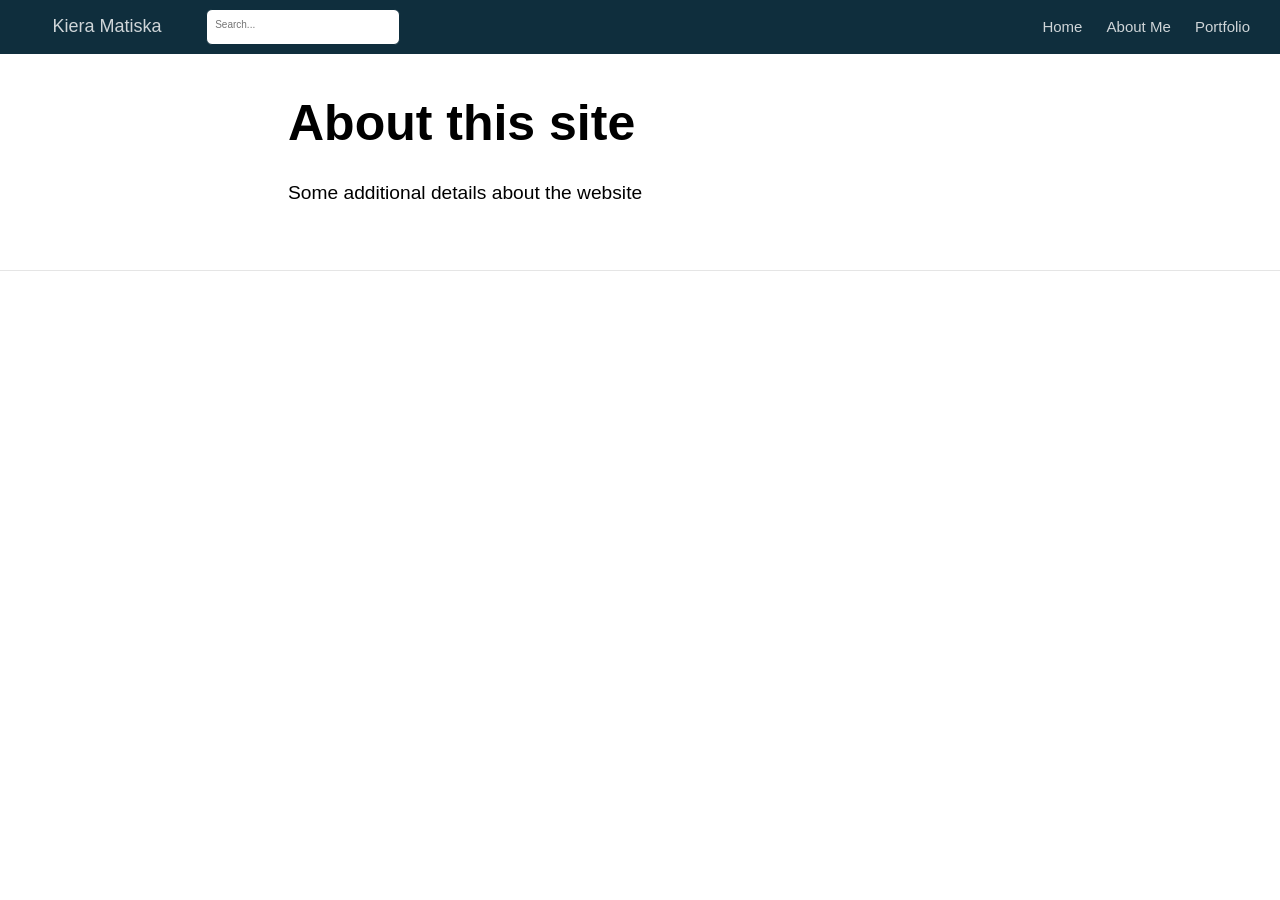
<file: docs/about.html>
<!DOCTYPE html>

<html xmlns="http://www.w3.org/1999/xhtml" lang="" xml:lang="">

<head>
  <meta charset="utf-8"/>
  <meta name="viewport" content="width=device-width, initial-scale=1"/>
  <meta http-equiv="X-UA-Compatible" content="IE=Edge,chrome=1"/>
  <meta name="generator" content="distill" />

  <style type="text/css">
  /* Hide doc at startup (prevent jankiness while JS renders/transforms) */
  body {
    visibility: hidden;
  }
  </style>

 <!--radix_placeholder_import_source-->
 <!--/radix_placeholder_import_source-->

<style type="text/css">code{white-space: pre;}</style>
<style type="text/css" data-origin="pandoc">
pre > code.sourceCode { white-space: pre; position: relative; }
pre > code.sourceCode > span { display: inline-block; line-height: 1.25; }
pre > code.sourceCode > span:empty { height: 1.2em; }
.sourceCode { overflow: visible; }
code.sourceCode > span { color: inherit; text-decoration: inherit; }
div.sourceCode { margin: 1em 0; }
pre.sourceCode { margin: 0; }
@media screen {
div.sourceCode { overflow: auto; }
}
@media print {
pre > code.sourceCode { white-space: pre-wrap; }
pre > code.sourceCode > span { text-indent: -5em; padding-left: 5em; }
}
pre.numberSource code
  { counter-reset: source-line 0; }
pre.numberSource code > span
  { position: relative; left: -4em; counter-increment: source-line; }
pre.numberSource code > span > a:first-child::before
  { content: counter(source-line);
    position: relative; left: -1em; text-align: right; vertical-align: baseline;
    border: none; display: inline-block;
    -webkit-touch-callout: none; -webkit-user-select: none;
    -khtml-user-select: none; -moz-user-select: none;
    -ms-user-select: none; user-select: none;
    padding: 0 4px; width: 4em;
    color: #aaaaaa;
  }
pre.numberSource { margin-left: 3em; border-left: 1px solid #aaaaaa;  padding-left: 4px; }
div.sourceCode
  { color: #00769e; background-color: #f1f3f5; }
@media screen {
pre > code.sourceCode > span > a:first-child::before { text-decoration: underline; }
}
code span { color: #00769e; } /* Normal */
code span.al { color: #ad0000; } /* Alert */
code span.an { color: #5e5e5e; } /* Annotation */
code span.at { color: #657422; } /* Attribute */
code span.bn { color: #ad0000; } /* BaseN */
code span.bu { } /* BuiltIn */
code span.cf { color: #00769e; } /* ControlFlow */
code span.ch { color: #20794d; } /* Char */
code span.cn { color: #8f5902; } /* Constant */
code span.co { color: #5e5e5e; } /* Comment */
code span.cv { color: #5e5e5e; font-style: italic; } /* CommentVar */
code span.do { color: #5e5e5e; font-style: italic; } /* Documentation */
code span.dt { color: #ad0000; } /* DataType */
code span.dv { color: #ad0000; } /* DecVal */
code span.er { color: #ad0000; } /* Error */
code span.ex { } /* Extension */
code span.fl { color: #ad0000; } /* Float */
code span.fu { color: #4758ab; } /* Function */
code span.im { } /* Import */
code span.in { color: #5e5e5e; } /* Information */
code span.kw { color: #00769e; } /* Keyword */
code span.op { color: #5e5e5e; } /* Operator */
code span.ot { color: #00769e; } /* Other */
code span.pp { color: #ad0000; } /* Preprocessor */
code span.sc { color: #5e5e5e; } /* SpecialChar */
code span.ss { color: #20794d; } /* SpecialString */
code span.st { color: #20794d; } /* String */
code span.va { color: #111111; } /* Variable */
code span.vs { color: #20794d; } /* VerbatimString */
code span.wa { color: #5e5e5e; font-style: italic; } /* Warning */
</style>


  <!--radix_placeholder_meta_tags-->
  <title>Kiera Matiska: About this site</title>

  <meta property="description" itemprop="description" content="Some additional details about the website"/>



  <!--  https://developers.facebook.com/docs/sharing/webmasters#markup -->
  <meta property="og:title" content="Kiera Matiska: About this site"/>
  <meta property="og:type" content="article"/>
  <meta property="og:description" content="Some additional details about the website"/>
  <meta property="og:locale" content="en_US"/>
  <meta property="og:site_name" content="Kiera Matiska"/>

  <!--  https://dev.twitter.com/cards/types/summary -->
  <meta property="twitter:card" content="summary"/>
  <meta property="twitter:title" content="Kiera Matiska: About this site"/>
  <meta property="twitter:description" content="Some additional details about the website"/>

  <!--/radix_placeholder_meta_tags-->
  <!--radix_placeholder_rmarkdown_metadata-->

  <script type="text/json" id="radix-rmarkdown-metadata">
  {"type":"list","attributes":{"names":{"type":"character","attributes":{},"value":["title","description"]}},"value":[{"type":"character","attributes":{},"value":["About this site"]},{"type":"character","attributes":{},"value":["Some additional details about the website"]}]}
  </script>
  <!--/radix_placeholder_rmarkdown_metadata-->
  <!--radix_placeholder_navigation_in_header-->
  <meta name="distill:offset" content=""/>

  <script type="application/javascript">

    window.headroom_prevent_pin = false;

    window.document.addEventListener("DOMContentLoaded", function (event) {

      // initialize headroom for banner
      var header = $('header').get(0);
      var headerHeight = header.offsetHeight;
      var headroom = new Headroom(header, {
        tolerance: 5,
        onPin : function() {
          if (window.headroom_prevent_pin) {
            window.headroom_prevent_pin = false;
            headroom.unpin();
          }
        }
      });
      headroom.init();
      if(window.location.hash)
        headroom.unpin();
      $(header).addClass('headroom--transition');

      // offset scroll location for banner on hash change
      // (see: https://github.com/WickyNilliams/headroom.js/issues/38)
      window.addEventListener("hashchange", function(event) {
        window.scrollTo(0, window.pageYOffset - (headerHeight + 25));
      });

      // responsive menu
      $('.distill-site-header').each(function(i, val) {
        var topnav = $(this);
        var toggle = topnav.find('.nav-toggle');
        toggle.on('click', function() {
          topnav.toggleClass('responsive');
        });
      });

      // nav dropdowns
      $('.nav-dropbtn').click(function(e) {
        $(this).next('.nav-dropdown-content').toggleClass('nav-dropdown-active');
        $(this).parent().siblings('.nav-dropdown')
           .children('.nav-dropdown-content').removeClass('nav-dropdown-active');
      });
      $("body").click(function(e){
        $('.nav-dropdown-content').removeClass('nav-dropdown-active');
      });
      $(".nav-dropdown").click(function(e){
        e.stopPropagation();
      });
    });
  </script>

  <style type="text/css">

  /* Theme (user-documented overrideables for nav appearance) */

  .distill-site-nav {
    color: rgba(255, 255, 255, 0.8);
    background-color: #0F2E3D;
    font-size: 15px;
    font-weight: 300;
  }

  .distill-site-nav a {
    color: inherit;
    text-decoration: none;
  }

  .distill-site-nav a:hover {
    color: white;
  }

  @media print {
    .distill-site-nav {
      display: none;
    }
  }

  .distill-site-header {

  }

  .distill-site-footer {

  }


  /* Site Header */

  .distill-site-header {
    width: 100%;
    box-sizing: border-box;
    z-index: 3;
  }

  .distill-site-header .nav-left {
    display: inline-block;
    margin-left: 8px;
  }

  @media screen and (max-width: 768px) {
    .distill-site-header .nav-left {
      margin-left: 0;
    }
  }


  .distill-site-header .nav-right {
    float: right;
    margin-right: 8px;
  }

  .distill-site-header a,
  .distill-site-header .title {
    display: inline-block;
    text-align: center;
    padding: 14px 10px 14px 10px;
  }

  .distill-site-header .title {
    font-size: 18px;
    min-width: 150px;
  }

  .distill-site-header .logo {
    padding: 0;
  }

  .distill-site-header .logo img {
    display: none;
    max-height: 20px;
    width: auto;
    margin-bottom: -4px;
  }

  .distill-site-header .nav-image img {
    max-height: 18px;
    width: auto;
    display: inline-block;
    margin-bottom: -3px;
  }



  @media screen and (min-width: 1000px) {
    .distill-site-header .logo img {
      display: inline-block;
    }
    .distill-site-header .nav-left {
      margin-left: 20px;
    }
    .distill-site-header .nav-right {
      margin-right: 20px;
    }
    .distill-site-header .title {
      padding-left: 12px;
    }
  }


  .distill-site-header .nav-toggle {
    display: none;
  }

  .nav-dropdown {
    display: inline-block;
    position: relative;
  }

  .nav-dropdown .nav-dropbtn {
    border: none;
    outline: none;
    color: rgba(255, 255, 255, 0.8);
    padding: 16px 10px;
    background-color: transparent;
    font-family: inherit;
    font-size: inherit;
    font-weight: inherit;
    margin: 0;
    margin-top: 1px;
    z-index: 2;
  }

  .nav-dropdown-content {
    display: none;
    position: absolute;
    background-color: white;
    min-width: 200px;
    border: 1px solid rgba(0,0,0,0.15);
    border-radius: 4px;
    box-shadow: 0px 8px 16px 0px rgba(0,0,0,0.1);
    z-index: 1;
    margin-top: 2px;
    white-space: nowrap;
    padding-top: 4px;
    padding-bottom: 4px;
  }

  .nav-dropdown-content hr {
    margin-top: 4px;
    margin-bottom: 4px;
    border: none;
    border-bottom: 1px solid rgba(0, 0, 0, 0.1);
  }

  .nav-dropdown-active {
    display: block;
  }

  .nav-dropdown-content a, .nav-dropdown-content .nav-dropdown-header {
    color: black;
    padding: 6px 24px;
    text-decoration: none;
    display: block;
    text-align: left;
  }

  .nav-dropdown-content .nav-dropdown-header {
    display: block;
    padding: 5px 24px;
    padding-bottom: 0;
    text-transform: uppercase;
    font-size: 14px;
    color: #999999;
    white-space: nowrap;
  }

  .nav-dropdown:hover .nav-dropbtn {
    color: white;
  }

  .nav-dropdown-content a:hover {
    background-color: #ddd;
    color: black;
  }

  .nav-right .nav-dropdown-content {
    margin-left: -45%;
    right: 0;
  }

  @media screen and (max-width: 768px) {
    .distill-site-header a, .distill-site-header .nav-dropdown  {display: none;}
    .distill-site-header a.nav-toggle {
      float: right;
      display: block;
    }
    .distill-site-header .title {
      margin-left: 0;
    }
    .distill-site-header .nav-right {
      margin-right: 0;
    }
    .distill-site-header {
      overflow: hidden;
    }
    .nav-right .nav-dropdown-content {
      margin-left: 0;
    }
  }


  @media screen and (max-width: 768px) {
    .distill-site-header.responsive {position: relative; min-height: 500px; }
    .distill-site-header.responsive a.nav-toggle {
      position: absolute;
      right: 0;
      top: 0;
    }
    .distill-site-header.responsive a,
    .distill-site-header.responsive .nav-dropdown {
      display: block;
      text-align: left;
    }
    .distill-site-header.responsive .nav-left,
    .distill-site-header.responsive .nav-right {
      width: 100%;
    }
    .distill-site-header.responsive .nav-dropdown {float: none;}
    .distill-site-header.responsive .nav-dropdown-content {position: relative;}
    .distill-site-header.responsive .nav-dropdown .nav-dropbtn {
      display: block;
      width: 100%;
      text-align: left;
    }
  }

  /* Site Footer */

  .distill-site-footer {
    width: 100%;
    overflow: hidden;
    box-sizing: border-box;
    z-index: 3;
    margin-top: 30px;
    padding-top: 30px;
    padding-bottom: 30px;
    text-align: center;
  }

  /* Headroom */

  d-title {
    padding-top: 6rem;
  }

  @media print {
    d-title {
      padding-top: 4rem;
    }
  }

  .headroom {
    z-index: 1000;
    position: fixed;
    top: 0;
    left: 0;
    right: 0;
  }

  .headroom--transition {
    transition: all .4s ease-in-out;
  }

  .headroom--unpinned {
    top: -100px;
  }

  .headroom--pinned {
    top: 0;
  }

  /* adjust viewport for navbar height */
  /* helps vertically center bootstrap (non-distill) content */
  .min-vh-100 {
    min-height: calc(100vh - 100px) !important;
  }

  </style>

  <script src="site_libs/jquery-3.6.0/jquery-3.6.0.min.js"></script>
  <link href="site_libs/font-awesome-5.1.0/css/all.css" rel="stylesheet"/>
  <link href="site_libs/font-awesome-5.1.0/css/v4-shims.css" rel="stylesheet"/>
  <script src="site_libs/headroom-0.9.4/headroom.min.js"></script>
  <script src="site_libs/autocomplete-0.37.1/autocomplete.min.js"></script>
  <script src="site_libs/fuse-6.4.1/fuse.min.js"></script>

  <script type="application/javascript">

  function getMeta(metaName) {
    var metas = document.getElementsByTagName('meta');
    for (let i = 0; i < metas.length; i++) {
      if (metas[i].getAttribute('name') === metaName) {
        return metas[i].getAttribute('content');
      }
    }
    return '';
  }

  function offsetURL(url) {
    var offset = getMeta('distill:offset');
    return offset ? offset + '/' + url : url;
  }

  function createFuseIndex() {

    // create fuse index
    var options = {
      keys: [
        { name: 'title', weight: 20 },
        { name: 'categories', weight: 15 },
        { name: 'description', weight: 10 },
        { name: 'contents', weight: 5 },
      ],
      ignoreLocation: true,
      threshold: 0
    };
    var fuse = new window.Fuse([], options);

    // fetch the main search.json
    return fetch(offsetURL('search.json'))
      .then(function(response) {
        if (response.status == 200) {
          return response.json().then(function(json) {
            // index main articles
            json.articles.forEach(function(article) {
              fuse.add(article);
            });
            // download collections and index their articles
            return Promise.all(json.collections.map(function(collection) {
              return fetch(offsetURL(collection)).then(function(response) {
                if (response.status === 200) {
                  return response.json().then(function(articles) {
                    articles.forEach(function(article) {
                      fuse.add(article);
                    });
                  })
                } else {
                  return Promise.reject(
                    new Error('Unexpected status from search index request: ' +
                              response.status)
                  );
                }
              });
            })).then(function() {
              return fuse;
            });
          });

        } else {
          return Promise.reject(
            new Error('Unexpected status from search index request: ' +
                        response.status)
          );
        }
      });
  }

  window.document.addEventListener("DOMContentLoaded", function (event) {

    // get search element (bail if we don't have one)
    var searchEl = window.document.getElementById('distill-search');
    if (!searchEl)
      return;

    createFuseIndex()
      .then(function(fuse) {

        // make search box visible
        searchEl.classList.remove('hidden');

        // initialize autocomplete
        var options = {
          autoselect: true,
          hint: false,
          minLength: 2,
        };
        window.autocomplete(searchEl, options, [{
          source: function(query, callback) {
            const searchOptions = {
              isCaseSensitive: false,
              shouldSort: true,
              minMatchCharLength: 2,
              limit: 10,
            };
            var results = fuse.search(query, searchOptions);
            callback(results
              .map(function(result) { return result.item; })
            );
          },
          templates: {
            suggestion: function(suggestion) {
              var img = suggestion.preview && Object.keys(suggestion.preview).length > 0
                ? `<img src="${offsetURL(suggestion.preview)}"</img>`
                : '';
              var html = `
                <div class="search-item">
                  <h3>${suggestion.title}</h3>
                  <div class="search-item-description">
                    ${suggestion.description || ''}
                  </div>
                  <div class="search-item-preview">
                    ${img}
                  </div>
                </div>
              `;
              return html;
            }
          }
        }]).on('autocomplete:selected', function(event, suggestion) {
          window.location.href = offsetURL(suggestion.path);
        });
        // remove inline display style on autocompleter (we want to
        // manage responsive display via css)
        $('.algolia-autocomplete').css("display", "");
      })
      .catch(function(error) {
        console.log(error);
      });

  });

  </script>

  <style type="text/css">

  .nav-search {
    font-size: x-small;
  }

  /* Algolioa Autocomplete */

  .algolia-autocomplete {
    display: inline-block;
    margin-left: 10px;
    vertical-align: sub;
    background-color: white;
    color: black;
    padding: 6px;
    padding-top: 8px;
    padding-bottom: 0;
    border-radius: 6px;
    border: 1px #0F2E3D solid;
    width: 180px;
  }


  @media screen and (max-width: 768px) {
    .distill-site-nav .algolia-autocomplete {
      display: none;
      visibility: hidden;
    }
    .distill-site-nav.responsive .algolia-autocomplete {
      display: inline-block;
      visibility: visible;
    }
    .distill-site-nav.responsive .algolia-autocomplete .aa-dropdown-menu {
      margin-left: 0;
      width: 400px;
      max-height: 400px;
    }
  }

  .algolia-autocomplete .aa-input, .algolia-autocomplete .aa-hint {
    width: 90%;
    outline: none;
    border: none;
  }

  .algolia-autocomplete .aa-hint {
    color: #999;
  }
  .algolia-autocomplete .aa-dropdown-menu {
    width: 550px;
    max-height: 70vh;
    overflow-x: visible;
    overflow-y: scroll;
    padding: 5px;
    margin-top: 3px;
    margin-left: -150px;
    background-color: #fff;
    border-radius: 5px;
    border: 1px solid #999;
    border-top: none;
  }

  .algolia-autocomplete .aa-dropdown-menu .aa-suggestion {
    cursor: pointer;
    padding: 5px 4px;
    border-bottom: 1px solid #eee;
  }

  .algolia-autocomplete .aa-dropdown-menu .aa-suggestion:last-of-type {
    border-bottom: none;
    margin-bottom: 2px;
  }

  .algolia-autocomplete .aa-dropdown-menu .aa-suggestion .search-item {
    overflow: hidden;
    font-size: 0.8em;
    line-height: 1.4em;
  }

  .algolia-autocomplete .aa-dropdown-menu .aa-suggestion .search-item h3 {
    font-size: 1rem;
    margin-block-start: 0;
    margin-block-end: 5px;
  }

  .algolia-autocomplete .aa-dropdown-menu .aa-suggestion .search-item-description {
    display: inline-block;
    overflow: hidden;
    height: 2.8em;
    width: 80%;
    margin-right: 4%;
  }

  .algolia-autocomplete .aa-dropdown-menu .aa-suggestion .search-item-preview {
    display: inline-block;
    width: 15%;
  }

  .algolia-autocomplete .aa-dropdown-menu .aa-suggestion .search-item-preview img {
    height: 3em;
    width: auto;
    display: none;
  }

  .algolia-autocomplete .aa-dropdown-menu .aa-suggestion .search-item-preview img[src] {
    display: initial;
  }

  .algolia-autocomplete .aa-dropdown-menu .aa-suggestion.aa-cursor {
    background-color: #eee;
  }
  .algolia-autocomplete .aa-dropdown-menu .aa-suggestion em {
    font-weight: bold;
    font-style: normal;
  }

  </style>


  <!--/radix_placeholder_navigation_in_header-->
  <!--radix_placeholder_distill-->

  <style type="text/css">

  body {
    background-color: white;
  }

  .pandoc-table {
    width: 100%;
  }

  .pandoc-table>caption {
    margin-bottom: 10px;
  }

  .pandoc-table th:not([align]) {
    text-align: left;
  }

  .pagedtable-footer {
    font-size: 15px;
  }

  d-byline .byline {
    grid-template-columns: 2fr 2fr;
  }

  d-byline .byline h3 {
    margin-block-start: 1.5em;
  }

  d-byline .byline .authors-affiliations h3 {
    margin-block-start: 0.5em;
  }

  .authors-affiliations .orcid-id {
    width: 16px;
    height:16px;
    margin-left: 4px;
    margin-right: 4px;
    vertical-align: middle;
    padding-bottom: 2px;
  }

  d-title .dt-tags {
    margin-top: 1em;
    grid-column: text;
  }

  .dt-tags .dt-tag {
    text-decoration: none;
    display: inline-block;
    color: rgba(0,0,0,0.6);
    padding: 0em 0.4em;
    margin-right: 0.5em;
    margin-bottom: 0.4em;
    font-size: 70%;
    border: 1px solid rgba(0,0,0,0.2);
    border-radius: 3px;
    text-transform: uppercase;
    font-weight: 500;
  }

  d-article table.gt_table td,
  d-article table.gt_table th {
    border-bottom: none;
    font-size: 100%;
  }

  .html-widget {
    margin-bottom: 2.0em;
  }

  .l-screen-inset {
    padding-right: 16px;
  }

  .l-screen .caption {
    margin-left: 10px;
  }

  .shaded {
    background: rgb(247, 247, 247);
    padding-top: 20px;
    padding-bottom: 20px;
    border-top: 1px solid rgba(0, 0, 0, 0.1);
    border-bottom: 1px solid rgba(0, 0, 0, 0.1);
  }

  .shaded .html-widget {
    margin-bottom: 0;
    border: 1px solid rgba(0, 0, 0, 0.1);
  }

  .shaded .shaded-content {
    background: white;
  }

  .text-output {
    margin-top: 0;
    line-height: 1.5em;
  }

  .hidden {
    display: none !important;
  }

  d-article {
    padding-top: 2.5rem;
    padding-bottom: 30px;
  }

  d-appendix {
    padding-top: 30px;
  }

  d-article>p>img {
    width: 100%;
  }

  d-article h2 {
    margin: 1rem 0 1.5rem 0;
  }

  d-article h3 {
    margin-top: 1.5rem;
  }

  d-article iframe {
    border: 1px solid rgba(0, 0, 0, 0.1);
    margin-bottom: 2.0em;
    width: 100%;
  }

  /* Tweak code blocks */

  d-article div.sourceCode code,
  d-article pre code {
    font-family: Consolas, Monaco, 'Andale Mono', 'Ubuntu Mono', monospace;
  }

  d-article pre,
  d-article div.sourceCode,
  d-article div.sourceCode pre {
    overflow: auto;
  }

  d-article div.sourceCode {
    background-color: white;
  }

  d-article div.sourceCode pre {
    padding-left: 10px;
    font-size: 12px;
    border-left: 2px solid rgba(0,0,0,0.1);
  }

  d-article pre {
    font-size: 12px;
    color: black;
    background: none;
    margin-top: 0;
    text-align: left;
    white-space: pre;
    word-spacing: normal;
    word-break: normal;
    word-wrap: normal;
    line-height: 1.5;

    -moz-tab-size: 4;
    -o-tab-size: 4;
    tab-size: 4;

    -webkit-hyphens: none;
    -moz-hyphens: none;
    -ms-hyphens: none;
    hyphens: none;
  }

  d-article pre a {
    border-bottom: none;
  }

  d-article pre a:hover {
    border-bottom: none;
    text-decoration: underline;
  }

  d-article details {
    grid-column: text;
    margin-bottom: 0.8em;
  }

  @media(min-width: 768px) {

  d-article pre,
  d-article div.sourceCode,
  d-article div.sourceCode pre {
    overflow: visible !important;
  }

  d-article div.sourceCode pre {
    padding-left: 18px;
    font-size: 14px;
  }

  d-article pre {
    font-size: 14px;
  }

  }

  figure img.external {
    background: white;
    border: 1px solid rgba(0, 0, 0, 0.1);
    box-shadow: 0 1px 8px rgba(0, 0, 0, 0.1);
    padding: 18px;
    box-sizing: border-box;
  }

  /* CSS for d-contents */

  .d-contents {
    grid-column: text;
    color: rgba(0,0,0,0.8);
    font-size: 0.9em;
    padding-bottom: 1em;
    margin-bottom: 1em;
    padding-bottom: 0.5em;
    margin-bottom: 1em;
    padding-left: 0.25em;
    justify-self: start;
  }

  @media(min-width: 1000px) {
    .d-contents.d-contents-float {
      height: 0;
      grid-column-start: 1;
      grid-column-end: 4;
      justify-self: center;
      padding-right: 3em;
      padding-left: 2em;
    }
  }

  .d-contents nav h3 {
    font-size: 18px;
    margin-top: 0;
    margin-bottom: 1em;
  }

  .d-contents li {
    list-style-type: none
  }

  .d-contents nav > ul {
    padding-left: 0;
  }

  .d-contents ul {
    padding-left: 1em
  }

  .d-contents nav ul li {
    margin-top: 0.6em;
    margin-bottom: 0.2em;
  }

  .d-contents nav a {
    font-size: 13px;
    border-bottom: none;
    text-decoration: none
    color: rgba(0, 0, 0, 0.8);
  }

  .d-contents nav a:hover {
    text-decoration: underline solid rgba(0, 0, 0, 0.6)
  }

  .d-contents nav > ul > li > a {
    font-weight: 600;
  }

  .d-contents nav > ul > li > ul {
    font-weight: inherit;
  }

  .d-contents nav > ul > li > ul > li {
    margin-top: 0.2em;
  }


  .d-contents nav ul {
    margin-top: 0;
    margin-bottom: 0.25em;
  }

  .d-article-with-toc h2:nth-child(2) {
    margin-top: 0;
  }


  /* Figure */

  .figure {
    position: relative;
    margin-bottom: 2.5em;
    margin-top: 1.5em;
  }

  .figure .caption {
    color: rgba(0, 0, 0, 0.6);
    font-size: 12px;
    line-height: 1.5em;
  }

  .figure img.external {
    background: white;
    border: 1px solid rgba(0, 0, 0, 0.1);
    box-shadow: 0 1px 8px rgba(0, 0, 0, 0.1);
    padding: 18px;
    box-sizing: border-box;
  }

  .figure .caption a {
    color: rgba(0, 0, 0, 0.6);
  }

  .figure .caption b,
  .figure .caption strong, {
    font-weight: 600;
    color: rgba(0, 0, 0, 1.0);
  }

  /* Citations */

  d-article .citation {
    color: inherit;
    cursor: inherit;
  }

  div.hanging-indent{
    margin-left: 1em; text-indent: -1em;
  }

  /* Citation hover box */

  .tippy-box[data-theme~=light-border] {
    background-color: rgba(250, 250, 250, 0.95);
  }

  .tippy-content > p {
    margin-bottom: 0;
    padding: 2px;
  }


  /* Tweak 1000px media break to show more text */

  @media(min-width: 1000px) {
    .base-grid,
    distill-header,
    d-title,
    d-abstract,
    d-article,
    d-appendix,
    distill-appendix,
    d-byline,
    d-footnote-list,
    d-citation-list,
    distill-footer {
      grid-template-columns: [screen-start] 1fr [page-start kicker-start] 80px [middle-start] 50px [text-start kicker-end] 65px 65px 65px 65px 65px 65px 65px 65px [text-end gutter-start] 65px [middle-end] 65px [page-end gutter-end] 1fr [screen-end];
      grid-column-gap: 16px;
    }

    .grid {
      grid-column-gap: 16px;
    }

    d-article {
      font-size: 1.06rem;
      line-height: 1.7em;
    }
    figure .caption, .figure .caption, figure figcaption {
      font-size: 13px;
    }
  }

  @media(min-width: 1180px) {
    .base-grid,
    distill-header,
    d-title,
    d-abstract,
    d-article,
    d-appendix,
    distill-appendix,
    d-byline,
    d-footnote-list,
    d-citation-list,
    distill-footer {
      grid-template-columns: [screen-start] 1fr [page-start kicker-start] 60px [middle-start] 60px [text-start kicker-end] 60px 60px 60px 60px 60px 60px 60px 60px [text-end gutter-start] 60px [middle-end] 60px [page-end gutter-end] 1fr [screen-end];
      grid-column-gap: 32px;
    }

    .grid {
      grid-column-gap: 32px;
    }
  }


  /* Get the citation styles for the appendix (not auto-injected on render since
     we do our own rendering of the citation appendix) */

  d-appendix .citation-appendix,
  .d-appendix .citation-appendix {
    font-size: 11px;
    line-height: 15px;
    border-left: 1px solid rgba(0, 0, 0, 0.1);
    padding-left: 18px;
    border: 1px solid rgba(0,0,0,0.1);
    background: rgba(0, 0, 0, 0.02);
    padding: 10px 18px;
    border-radius: 3px;
    color: rgba(150, 150, 150, 1);
    overflow: hidden;
    margin-top: -12px;
    white-space: pre-wrap;
    word-wrap: break-word;
  }

  /* Include appendix styles here so they can be overridden */

  d-appendix {
    contain: layout style;
    font-size: 0.8em;
    line-height: 1.7em;
    margin-top: 60px;
    margin-bottom: 0;
    border-top: 1px solid rgba(0, 0, 0, 0.1);
    color: rgba(0,0,0,0.5);
    padding-top: 60px;
    padding-bottom: 48px;
  }

  d-appendix h3 {
    grid-column: page-start / text-start;
    font-size: 15px;
    font-weight: 500;
    margin-top: 1em;
    margin-bottom: 0;
    color: rgba(0,0,0,0.65);
  }

  d-appendix h3 + * {
    margin-top: 1em;
  }

  d-appendix ol {
    padding: 0 0 0 15px;
  }

  @media (min-width: 768px) {
    d-appendix ol {
      padding: 0 0 0 30px;
      margin-left: -30px;
    }
  }

  d-appendix li {
    margin-bottom: 1em;
  }

  d-appendix a {
    color: rgba(0, 0, 0, 0.6);
  }

  d-appendix > * {
    grid-column: text;
  }

  d-appendix > d-footnote-list,
  d-appendix > d-citation-list,
  d-appendix > distill-appendix {
    grid-column: screen;
  }

  /* Include footnote styles here so they can be overridden */

  d-footnote-list {
    contain: layout style;
  }

  d-footnote-list > * {
    grid-column: text;
  }

  d-footnote-list a.footnote-backlink {
    color: rgba(0,0,0,0.3);
    padding-left: 0.5em;
  }



  /* Anchor.js */

  .anchorjs-link {
    /*transition: all .25s linear; */
    text-decoration: none;
    border-bottom: none;
  }
  *:hover > .anchorjs-link {
    margin-left: -1.125em !important;
    text-decoration: none;
    border-bottom: none;
  }

  /* Social footer */

  .social_footer {
    margin-top: 30px;
    margin-bottom: 0;
    color: rgba(0,0,0,0.67);
  }

  .disqus-comments {
    margin-right: 30px;
  }

  .disqus-comment-count {
    border-bottom: 1px solid rgba(0, 0, 0, 0.4);
    cursor: pointer;
  }

  #disqus_thread {
    margin-top: 30px;
  }

  .article-sharing a {
    border-bottom: none;
    margin-right: 8px;
  }

  .article-sharing a:hover {
    border-bottom: none;
  }

  .sidebar-section.subscribe {
    font-size: 12px;
    line-height: 1.6em;
  }

  .subscribe p {
    margin-bottom: 0.5em;
  }


  .article-footer .subscribe {
    font-size: 15px;
    margin-top: 45px;
  }


  .sidebar-section.custom {
    font-size: 12px;
    line-height: 1.6em;
  }

  .custom p {
    margin-bottom: 0.5em;
  }

  /* Styles for listing layout (hide title) */
  .layout-listing d-title, .layout-listing .d-title {
    display: none;
  }

  /* Styles for posts lists (not auto-injected) */


  .posts-with-sidebar {
    padding-left: 45px;
    padding-right: 45px;
  }

  .posts-list .description h2,
  .posts-list .description p {
    font-family: -apple-system, BlinkMacSystemFont, "Segoe UI", Roboto, Oxygen, Ubuntu, Cantarell, "Fira Sans", "Droid Sans", "Helvetica Neue", Arial, sans-serif;
  }

  .posts-list .description h2 {
    font-weight: 700;
    border-bottom: none;
    padding-bottom: 0;
  }

  .posts-list h2.post-tag {
    border-bottom: 1px solid rgba(0, 0, 0, 0.2);
    padding-bottom: 12px;
  }
  .posts-list {
    margin-top: 60px;
    margin-bottom: 24px;
  }

  .posts-list .post-preview {
    text-decoration: none;
    overflow: hidden;
    display: block;
    border-bottom: 1px solid rgba(0, 0, 0, 0.1);
    padding: 24px 0;
  }

  .post-preview-last {
    border-bottom: none !important;
  }

  .posts-list .posts-list-caption {
    grid-column: screen;
    font-weight: 400;
  }

  .posts-list .post-preview h2 {
    margin: 0 0 6px 0;
    line-height: 1.2em;
    font-style: normal;
    font-size: 24px;
  }

  .posts-list .post-preview p {
    margin: 0 0 12px 0;
    line-height: 1.4em;
    font-size: 16px;
  }

  .posts-list .post-preview .thumbnail {
    box-sizing: border-box;
    margin-bottom: 24px;
    position: relative;
    max-width: 500px;
  }
  .posts-list .post-preview img {
    width: 100%;
    display: block;
  }

  .posts-list .metadata {
    font-size: 12px;
    line-height: 1.4em;
    margin-bottom: 18px;
  }

  .posts-list .metadata > * {
    display: inline-block;
  }

  .posts-list .metadata .publishedDate {
    margin-right: 2em;
  }

  .posts-list .metadata .dt-authors {
    display: block;
    margin-top: 0.3em;
    margin-right: 2em;
  }

  .posts-list .dt-tags {
    display: block;
    line-height: 1em;
  }

  .posts-list .dt-tags .dt-tag {
    display: inline-block;
    color: rgba(0,0,0,0.6);
    padding: 0.3em 0.4em;
    margin-right: 0.2em;
    margin-bottom: 0.4em;
    font-size: 60%;
    border: 1px solid rgba(0,0,0,0.2);
    border-radius: 3px;
    text-transform: uppercase;
    font-weight: 500;
  }

  .posts-list img {
    opacity: 1;
  }

  .posts-list img[data-src] {
    opacity: 0;
  }

  .posts-more {
    clear: both;
  }


  .posts-sidebar {
    font-size: 16px;
  }

  .posts-sidebar h3 {
    font-size: 16px;
    margin-top: 0;
    margin-bottom: 0.5em;
    font-weight: 400;
    text-transform: uppercase;
  }

  .sidebar-section {
    margin-bottom: 30px;
  }

  .categories ul {
    list-style-type: none;
    margin: 0;
    padding: 0;
  }

  .categories li {
    color: rgba(0, 0, 0, 0.8);
    margin-bottom: 0;
  }

  .categories li>a {
    border-bottom: none;
  }

  .categories li>a:hover {
    border-bottom: 1px solid rgba(0, 0, 0, 0.4);
  }

  .categories .active {
    font-weight: 600;
  }

  .categories .category-count {
    color: rgba(0, 0, 0, 0.4);
  }


  @media(min-width: 768px) {
    .posts-list .post-preview h2 {
      font-size: 26px;
    }
    .posts-list .post-preview .thumbnail {
      float: right;
      width: 30%;
      margin-bottom: 0;
    }
    .posts-list .post-preview .description {
      float: left;
      width: 45%;
    }
    .posts-list .post-preview .metadata {
      float: left;
      width: 20%;
      margin-top: 8px;
    }
    .posts-list .post-preview p {
      margin: 0 0 12px 0;
      line-height: 1.5em;
      font-size: 16px;
    }
    .posts-with-sidebar .posts-list {
      float: left;
      width: 75%;
    }
    .posts-with-sidebar .posts-sidebar {
      float: right;
      width: 20%;
      margin-top: 60px;
      padding-top: 24px;
      padding-bottom: 24px;
    }
  }


  /* Improve display for browsers without grid (IE/Edge <= 15) */

  .downlevel {
    line-height: 1.6em;
    font-family: -apple-system, BlinkMacSystemFont, "Segoe UI", Roboto, Oxygen, Ubuntu, Cantarell, "Fira Sans", "Droid Sans", "Helvetica Neue", Arial, sans-serif;
    margin: 0;
  }

  .downlevel .d-title {
    padding-top: 6rem;
    padding-bottom: 1.5rem;
  }

  .downlevel .d-title h1 {
    font-size: 50px;
    font-weight: 700;
    line-height: 1.1em;
    margin: 0 0 0.5rem;
  }

  .downlevel .d-title p {
    font-weight: 300;
    font-size: 1.2rem;
    line-height: 1.55em;
    margin-top: 0;
  }

  .downlevel .d-byline {
    padding-top: 0.8em;
    padding-bottom: 0.8em;
    font-size: 0.8rem;
    line-height: 1.8em;
  }

  .downlevel .section-separator {
    border: none;
    border-top: 1px solid rgba(0, 0, 0, 0.1);
  }

  .downlevel .d-article {
    font-size: 1.06rem;
    line-height: 1.7em;
    padding-top: 1rem;
    padding-bottom: 2rem;
  }


  .downlevel .d-appendix {
    padding-left: 0;
    padding-right: 0;
    max-width: none;
    font-size: 0.8em;
    line-height: 1.7em;
    margin-bottom: 0;
    color: rgba(0,0,0,0.5);
    padding-top: 40px;
    padding-bottom: 48px;
  }

  .downlevel .footnotes ol {
    padding-left: 13px;
  }

  .downlevel .base-grid,
  .downlevel .distill-header,
  .downlevel .d-title,
  .downlevel .d-abstract,
  .downlevel .d-article,
  .downlevel .d-appendix,
  .downlevel .distill-appendix,
  .downlevel .d-byline,
  .downlevel .d-footnote-list,
  .downlevel .d-citation-list,
  .downlevel .distill-footer,
  .downlevel .appendix-bottom,
  .downlevel .posts-container {
    padding-left: 40px;
    padding-right: 40px;
  }

  @media(min-width: 768px) {
    .downlevel .base-grid,
    .downlevel .distill-header,
    .downlevel .d-title,
    .downlevel .d-abstract,
    .downlevel .d-article,
    .downlevel .d-appendix,
    .downlevel .distill-appendix,
    .downlevel .d-byline,
    .downlevel .d-footnote-list,
    .downlevel .d-citation-list,
    .downlevel .distill-footer,
    .downlevel .appendix-bottom,
    .downlevel .posts-container {
    padding-left: 150px;
    padding-right: 150px;
    max-width: 900px;
  }
  }

  .downlevel pre code {
    display: block;
    border-left: 2px solid rgba(0, 0, 0, .1);
    padding: 0 0 0 20px;
    font-size: 14px;
  }

  .downlevel code, .downlevel pre {
    color: black;
    background: none;
    font-family: Consolas, Monaco, 'Andale Mono', 'Ubuntu Mono', monospace;
    text-align: left;
    white-space: pre;
    word-spacing: normal;
    word-break: normal;
    word-wrap: normal;
    line-height: 1.5;

    -moz-tab-size: 4;
    -o-tab-size: 4;
    tab-size: 4;

    -webkit-hyphens: none;
    -moz-hyphens: none;
    -ms-hyphens: none;
    hyphens: none;
  }

  .downlevel .posts-list .post-preview {
    color: inherit;
  }



  </style>

  <script type="application/javascript">

  function is_downlevel_browser() {
    if (bowser.isUnsupportedBrowser({ msie: "12", msedge: "16"},
                                   window.navigator.userAgent)) {
      return true;
    } else {
      return window.load_distill_framework === undefined;
    }
  }

  // show body when load is complete
  function on_load_complete() {

    // add anchors
    if (window.anchors) {
      window.anchors.options.placement = 'left';
      window.anchors.add('d-article > h2, d-article > h3, d-article > h4, d-article > h5');
    }


    // set body to visible
    document.body.style.visibility = 'visible';

    // force redraw for leaflet widgets
    if (window.HTMLWidgets) {
      var maps = window.HTMLWidgets.findAll(".leaflet");
      $.each(maps, function(i, el) {
        var map = this.getMap();
        map.invalidateSize();
        map.eachLayer(function(layer) {
          if (layer instanceof L.TileLayer)
            layer.redraw();
        });
      });
    }

    // trigger 'shown' so htmlwidgets resize
    $('d-article').trigger('shown');
  }

  function init_distill() {

    init_common();

    // create front matter
    var front_matter = $('<d-front-matter></d-front-matter>');
    $('#distill-front-matter').wrap(front_matter);

    // create d-title
    $('.d-title').changeElementType('d-title');

    // create d-byline
    var byline = $('<d-byline></d-byline>');
    $('.d-byline').replaceWith(byline);

    // create d-article
    var article = $('<d-article></d-article>');
    $('.d-article').wrap(article).children().unwrap();

    // move posts container into article
    $('.posts-container').appendTo($('d-article'));

    // create d-appendix
    $('.d-appendix').changeElementType('d-appendix');

    // flag indicating that we have appendix items
    var appendix = $('.appendix-bottom').children('h3').length > 0;

    // replace footnotes with <d-footnote>
    $('.footnote-ref').each(function(i, val) {
      appendix = true;
      var href = $(this).attr('href');
      var id = href.replace('#', '');
      var fn = $('#' + id);
      var fn_p = $('#' + id + '>p');
      fn_p.find('.footnote-back').remove();
      var text = fn_p.html();
      var dtfn = $('<d-footnote></d-footnote>');
      dtfn.html(text);
      $(this).replaceWith(dtfn);
    });
    // remove footnotes
    $('.footnotes').remove();

    // move refs into #references-listing
    $('#references-listing').replaceWith($('#refs'));

    $('h1.appendix, h2.appendix').each(function(i, val) {
      $(this).changeElementType('h3');
    });
    $('h3.appendix').each(function(i, val) {
      var id = $(this).attr('id');
      $('.d-contents a[href="#' + id + '"]').parent().remove();
      appendix = true;
      $(this).nextUntil($('h1, h2, h3')).addBack().appendTo($('d-appendix'));
    });

    // show d-appendix if we have appendix content
    $("d-appendix").css('display', appendix ? 'grid' : 'none');

    // localize layout chunks to just output
    $('.layout-chunk').each(function(i, val) {

      // capture layout
      var layout = $(this).attr('data-layout');

      // apply layout to markdown level block elements
      var elements = $(this).children().not('details, div.sourceCode, pre, script');
      elements.each(function(i, el) {
        var layout_div = $('<div class="' + layout + '"></div>');
        if (layout_div.hasClass('shaded')) {
          var shaded_content = $('<div class="shaded-content"></div>');
          $(this).wrap(shaded_content);
          $(this).parent().wrap(layout_div);
        } else {
          $(this).wrap(layout_div);
        }
      });


      // unwrap the layout-chunk div
      $(this).children().unwrap();
    });

    // remove code block used to force  highlighting css
    $('.distill-force-highlighting-css').parent().remove();

    // remove empty line numbers inserted by pandoc when using a
    // custom syntax highlighting theme
    $('code.sourceCode a:empty').remove();

    // load distill framework
    load_distill_framework();

    // wait for window.distillRunlevel == 4 to do post processing
    function distill_post_process() {

      if (!window.distillRunlevel || window.distillRunlevel < 4)
        return;

      // hide author/affiliations entirely if we have no authors
      var front_matter = JSON.parse($("#distill-front-matter").html());
      var have_authors = front_matter.authors && front_matter.authors.length > 0;
      if (!have_authors)
        $('d-byline').addClass('hidden');

      // article with toc class
      $('.d-contents').parent().addClass('d-article-with-toc');

      // strip links that point to #
      $('.authors-affiliations').find('a[href="#"]').removeAttr('href');

      // add orcid ids
      $('.authors-affiliations').find('.author').each(function(i, el) {
        var orcid_id = front_matter.authors[i].orcidID;
        if (orcid_id) {
          var a = $('<a></a>');
          a.attr('href', 'https://orcid.org/' + orcid_id);
          var img = $('<img></img>');
          img.addClass('orcid-id');
          img.attr('alt', 'ORCID ID');
          img.attr('src','[data-uri]');
          a.append(img);
          $(this).append(a);
        }
      });

      // hide elements of author/affiliations grid that have no value
      function hide_byline_column(caption) {
        $('d-byline').find('h3:contains("' + caption + '")').parent().css('visibility', 'hidden');
      }

      // affiliations
      var have_affiliations = false;
      for (var i = 0; i<front_matter.authors.length; ++i) {
        var author = front_matter.authors[i];
        if (author.affiliation !== "&nbsp;") {
          have_affiliations = true;
          break;
        }
      }
      if (!have_affiliations)
        $('d-byline').find('h3:contains("Affiliations")').css('visibility', 'hidden');

      // published date
      if (!front_matter.publishedDate)
        hide_byline_column("Published");

      // document object identifier
      var doi = $('d-byline').find('h3:contains("DOI")');
      var doi_p = doi.next().empty();
      if (!front_matter.doi) {
        // if we have a citation and valid citationText then link to that
        if ($('#citation').length > 0 && front_matter.citationText) {
          doi.html('Citation');
          $('<a href="#citation"></a>')
            .text(front_matter.citationText)
            .appendTo(doi_p);
        } else {
          hide_byline_column("DOI");
        }
      } else {
        $('<a></a>')
           .attr('href', "https://doi.org/" + front_matter.doi)
           .html(front_matter.doi)
           .appendTo(doi_p);
      }

       // change plural form of authors/affiliations
      if (front_matter.authors.length === 1) {
        var grid = $('.authors-affiliations');
        grid.children('h3:contains("Authors")').text('Author');
        grid.children('h3:contains("Affiliations")').text('Affiliation');
      }

      // remove d-appendix and d-footnote-list local styles
      $('d-appendix > style:first-child').remove();
      $('d-footnote-list > style:first-child').remove();

      // move appendix-bottom entries to the bottom
      $('.appendix-bottom').appendTo('d-appendix').children().unwrap();
      $('.appendix-bottom').remove();

      // hoverable references
      $('span.citation[data-cites]').each(function() {
        const citeChild = $(this).children()[0]
        // Do not process if @xyz has been used without escaping and without bibliography activated
        // https://github.com/rstudio/distill/issues/466
        if (citeChild === undefined) return true

        if (citeChild.nodeName == "D-FOOTNOTE") {
          var fn = citeChild
          $(this).html(fn.shadowRoot.querySelector("sup"))
          $(this).id = fn.id
          fn.remove()
        }
        var refs = $(this).attr('data-cites').split(" ");
        var refHtml = refs.map(function(ref) {
          // Could use CSS.escape too here, we insure backward compatibility in navigator
          return "<p>" + $('div[id="ref-' + ref + '"]').html() + "</p>";
        }).join("\n");
        window.tippy(this, {
          allowHTML: true,
          content: refHtml,
          maxWidth: 500,
          interactive: true,
          interactiveBorder: 10,
          theme: 'light-border',
          placement: 'bottom-start'
        });
      });

      // fix footnotes in tables (#411)
      // replacing broken distill.pub feature
      $('table d-footnote').each(function() {
        // we replace internal showAtNode methode which is triggered when hovering a footnote
        this.hoverBox.showAtNode = function(node) {
          // ported from https://github.com/distillpub/template/pull/105/files
          calcOffset = function(elem) {
              let x = elem.offsetLeft;
              let y = elem.offsetTop;
              // Traverse upwards until an `absolute` element is found or `elem`
              // becomes null.
              while (elem = elem.offsetParent && elem.style.position != 'absolute') {
                  x += elem.offsetLeft;
                  y += elem.offsetTop;
              }

              return { left: x, top: y };
          }
          // https://developer.mozilla.org/en-US/docs/Web/API/HTMLElement/offsetTop
          const bbox = node.getBoundingClientRect();
          const offset = calcOffset(node);
          this.show([offset.left + bbox.width, offset.top + bbox.height]);
        }
      })

      // clear polling timer
      clearInterval(tid);

      // show body now that everything is ready
      on_load_complete();
    }

    var tid = setInterval(distill_post_process, 50);
    distill_post_process();

  }

  function init_downlevel() {

    init_common();

     // insert hr after d-title
    $('.d-title').after($('<hr class="section-separator"/>'));

    // check if we have authors
    var front_matter = JSON.parse($("#distill-front-matter").html());
    var have_authors = front_matter.authors && front_matter.authors.length > 0;

    // manage byline/border
    if (!have_authors)
      $('.d-byline').remove();
    $('.d-byline').after($('<hr class="section-separator"/>'));
    $('.d-byline a').remove();

    // remove toc
    $('.d-contents').remove();

    // move appendix elements
    $('h1.appendix, h2.appendix').each(function(i, val) {
      $(this).changeElementType('h3');
    });
    $('h3.appendix').each(function(i, val) {
      $(this).nextUntil($('h1, h2, h3')).addBack().appendTo($('.d-appendix'));
    });


    // inject headers into references and footnotes
    var refs_header = $('<h3></h3>');
    refs_header.text('References');
    $('#refs').prepend(refs_header);

    var footnotes_header = $('<h3></h3');
    footnotes_header.text('Footnotes');
    $('.footnotes').children('hr').first().replaceWith(footnotes_header);

    // move appendix-bottom entries to the bottom
    $('.appendix-bottom').appendTo('.d-appendix').children().unwrap();
    $('.appendix-bottom').remove();

    // remove appendix if it's empty
    if ($('.d-appendix').children().length === 0)
      $('.d-appendix').remove();

    // prepend separator above appendix
    $('.d-appendix').before($('<hr class="section-separator" style="clear: both"/>'));

    // trim code
    $('pre>code').each(function(i, val) {
      $(this).html($.trim($(this).html()));
    });

    // move posts-container right before article
    $('.posts-container').insertBefore($('.d-article'));

    $('body').addClass('downlevel');

    on_load_complete();
  }


  function init_common() {

    // jquery plugin to change element types
    (function($) {
      $.fn.changeElementType = function(newType) {
        var attrs = {};

        $.each(this[0].attributes, function(idx, attr) {
          attrs[attr.nodeName] = attr.nodeValue;
        });

        this.replaceWith(function() {
          return $("<" + newType + "/>", attrs).append($(this).contents());
        });
      };
    })(jQuery);

    // prevent underline for linked images
    $('a > img').parent().css({'border-bottom' : 'none'});

    // mark non-body figures created by knitr chunks as 100% width
    $('.layout-chunk').each(function(i, val) {
      var figures = $(this).find('img, .html-widget');
      // ignore leaflet img layers (#106)
      figures = figures.filter(':not(img[class*="leaflet"])')
      if ($(this).attr('data-layout') !== "l-body") {
        figures.css('width', '100%');
      } else {
        figures.css('max-width', '100%');
        figures.filter("[width]").each(function(i, val) {
          var fig = $(this);
          fig.css('width', fig.attr('width') + 'px');
        });

      }
    });

    // auto-append index.html to post-preview links in file: protocol
    // and in rstudio ide preview
    $('.post-preview').each(function(i, val) {
      if (window.location.protocol === "file:")
        $(this).attr('href', $(this).attr('href') + "index.html");
    });

    // get rid of index.html references in header
    if (window.location.protocol !== "file:") {
      $('.distill-site-header a[href]').each(function(i,val) {
        $(this).attr('href', $(this).attr('href').replace(/^index[.]html/, "./"));
      });
    }

    // add class to pandoc style tables
    $('tr.header').parent('thead').parent('table').addClass('pandoc-table');
    $('.kable-table').children('table').addClass('pandoc-table');

    // add figcaption style to table captions
    $('caption').parent('table').addClass("figcaption");

    // initialize posts list
    if (window.init_posts_list)
      window.init_posts_list();

    // implmement disqus comment link
    $('.disqus-comment-count').click(function() {
      window.headroom_prevent_pin = true;
      $('#disqus_thread').toggleClass('hidden');
      if (!$('#disqus_thread').hasClass('hidden')) {
        var offset = $(this).offset();
        $(window).resize();
        $('html, body').animate({
          scrollTop: offset.top - 35
        });
      }
    });
  }

  document.addEventListener('DOMContentLoaded', function() {
    if (is_downlevel_browser())
      init_downlevel();
    else
      window.addEventListener('WebComponentsReady', init_distill);
  });

  </script>

  <!--/radix_placeholder_distill-->
  <script src="site_libs/header-attrs-2.14/header-attrs.js"></script>
  <script src="site_libs/popper-2.6.0/popper.min.js"></script>
  <link href="site_libs/tippy-6.2.7/tippy.css" rel="stylesheet" />
  <link href="site_libs/tippy-6.2.7/tippy-light-border.css" rel="stylesheet" />
  <script src="site_libs/tippy-6.2.7/tippy.umd.min.js"></script>
  <script src="site_libs/anchor-4.2.2/anchor.min.js"></script>
  <script src="site_libs/bowser-1.9.3/bowser.min.js"></script>
  <script src="site_libs/webcomponents-2.0.0/webcomponents.js"></script>
  <script src="site_libs/distill-2.2.21/template.v2.js"></script>
  <!--radix_placeholder_site_in_header-->
  <!--/radix_placeholder_site_in_header-->


</head>

<body>

<!--radix_placeholder_front_matter-->

<script id="distill-front-matter" type="text/json">
{"title":"About this site","description":"Some additional details about the website","authors":[]}
</script>

<!--/radix_placeholder_front_matter-->
<!--radix_placeholder_navigation_before_body-->
<header class="header header--fixed" role="banner">
<nav class="distill-site-nav distill-site-header">
<div class="nav-left">
<a href="index.html" class="title">Kiera Matiska</a>
<input id="distill-search" class="nav-search hidden" type="text" placeholder="Search..."/>
</div>
<div class="nav-right">
<a href="index.html">Home</a>
<a href="about_me.html">About Me</a>
<a href="blog.html">Portfolio</a>
<a href="javascript:void(0);" class="nav-toggle">&#9776;</a>
</div>
</nav>
</header>
<!--/radix_placeholder_navigation_before_body-->
<!--radix_placeholder_site_before_body-->
<!--/radix_placeholder_site_before_body-->

<div class="d-title">
<h1>About this site</h1>
<!--radix_placeholder_categories-->
<!--/radix_placeholder_categories-->
<p><p>Some additional details about the website</p></p>
</div>


<div class="d-article">
<div class="sourceCode" id="cb1"><pre class="sourceCode r distill-force-highlighting-css"><code class="sourceCode r"></code></pre></div>
<!--radix_placeholder_article_footer-->
<!--/radix_placeholder_article_footer-->
</div>

<div class="d-appendix">
</div>


<!--radix_placeholder_site_after_body-->
<!--/radix_placeholder_site_after_body-->
<!--radix_placeholder_appendices-->
<div class="appendix-bottom"></div>
<!--/radix_placeholder_appendices-->
<!--radix_placeholder_navigation_after_body-->
<!--/radix_placeholder_navigation_after_body-->

</body>

</html>
</file>
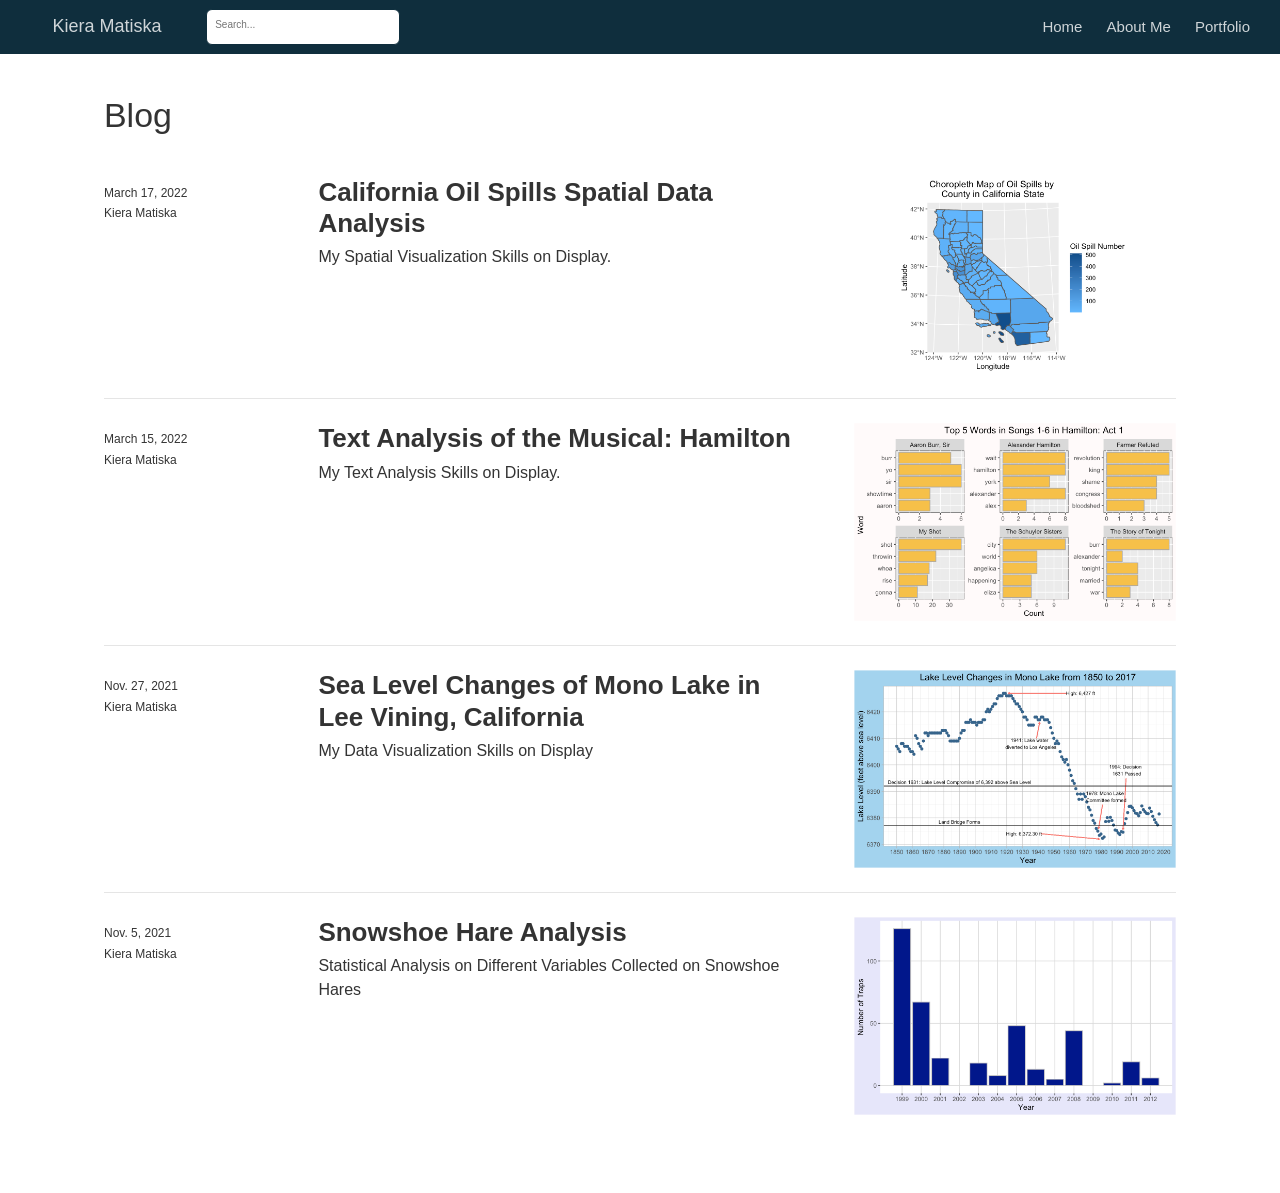
<file: docs/blog.html>
<!DOCTYPE html>

<html xmlns="http://www.w3.org/1999/xhtml" lang="" xml:lang="">

<head>
  <meta charset="utf-8"/>
  <meta name="viewport" content="width=device-width, initial-scale=1"/>
  <meta http-equiv="X-UA-Compatible" content="IE=Edge,chrome=1"/>
  <meta name="generator" content="distill" />

  <style type="text/css">
  /* Hide doc at startup (prevent jankiness while JS renders/transforms) */
  body {
    visibility: hidden;
  }
  </style>

 <!--radix_placeholder_import_source-->
 <!--/radix_placeholder_import_source-->

<style type="text/css">code{white-space: pre;}</style>
<style type="text/css" data-origin="pandoc">
pre > code.sourceCode { white-space: pre; position: relative; }
pre > code.sourceCode > span { display: inline-block; line-height: 1.25; }
pre > code.sourceCode > span:empty { height: 1.2em; }
.sourceCode { overflow: visible; }
code.sourceCode > span { color: inherit; text-decoration: inherit; }
div.sourceCode { margin: 1em 0; }
pre.sourceCode { margin: 0; }
@media screen {
div.sourceCode { overflow: auto; }
}
@media print {
pre > code.sourceCode { white-space: pre-wrap; }
pre > code.sourceCode > span { text-indent: -5em; padding-left: 5em; }
}
pre.numberSource code
  { counter-reset: source-line 0; }
pre.numberSource code > span
  { position: relative; left: -4em; counter-increment: source-line; }
pre.numberSource code > span > a:first-child::before
  { content: counter(source-line);
    position: relative; left: -1em; text-align: right; vertical-align: baseline;
    border: none; display: inline-block;
    -webkit-touch-callout: none; -webkit-user-select: none;
    -khtml-user-select: none; -moz-user-select: none;
    -ms-user-select: none; user-select: none;
    padding: 0 4px; width: 4em;
    color: #aaaaaa;
  }
pre.numberSource { margin-left: 3em; border-left: 1px solid #aaaaaa;  padding-left: 4px; }
div.sourceCode
  { color: #00769e; background-color: #f1f3f5; }
@media screen {
pre > code.sourceCode > span > a:first-child::before { text-decoration: underline; }
}
code span { color: #00769e; } /* Normal */
code span.al { color: #ad0000; } /* Alert */
code span.an { color: #5e5e5e; } /* Annotation */
code span.at { color: #657422; } /* Attribute */
code span.bn { color: #ad0000; } /* BaseN */
code span.bu { } /* BuiltIn */
code span.cf { color: #00769e; } /* ControlFlow */
code span.ch { color: #20794d; } /* Char */
code span.cn { color: #8f5902; } /* Constant */
code span.co { color: #5e5e5e; } /* Comment */
code span.cv { color: #5e5e5e; font-style: italic; } /* CommentVar */
code span.do { color: #5e5e5e; font-style: italic; } /* Documentation */
code span.dt { color: #ad0000; } /* DataType */
code span.dv { color: #ad0000; } /* DecVal */
code span.er { color: #ad0000; } /* Error */
code span.ex { } /* Extension */
code span.fl { color: #ad0000; } /* Float */
code span.fu { color: #4758ab; } /* Function */
code span.im { } /* Import */
code span.in { color: #5e5e5e; } /* Information */
code span.kw { color: #00769e; } /* Keyword */
code span.op { color: #5e5e5e; } /* Operator */
code span.ot { color: #00769e; } /* Other */
code span.pp { color: #ad0000; } /* Preprocessor */
code span.sc { color: #5e5e5e; } /* SpecialChar */
code span.ss { color: #20794d; } /* SpecialString */
code span.st { color: #20794d; } /* String */
code span.va { color: #111111; } /* Variable */
code span.vs { color: #20794d; } /* VerbatimString */
code span.wa { color: #5e5e5e; font-style: italic; } /* Warning */
</style>


  <!--radix_placeholder_meta_tags-->
  <title>Kiera Matiska: Blog</title>




  <!--  https://developers.facebook.com/docs/sharing/webmasters#markup -->
  <meta property="og:title" content="Kiera Matiska: Blog"/>
  <meta property="og:type" content="article"/>
  <meta property="og:locale" content="en_US"/>
  <meta property="og:site_name" content="Kiera Matiska"/>

  <!--  https://dev.twitter.com/cards/types/summary -->
  <meta property="twitter:card" content="summary"/>
  <meta property="twitter:title" content="Kiera Matiska: Blog"/>

  <!--/radix_placeholder_meta_tags-->
  <!--radix_placeholder_rmarkdown_metadata-->

  <script type="text/json" id="radix-rmarkdown-metadata">
  {"type":"list","attributes":{"names":{"type":"character","attributes":{},"value":["title","listing"]}},"value":[{"type":"character","attributes":{},"value":["Blog"]},{"type":"character","attributes":{},"value":["posts"]}]}
  </script>
  <!--/radix_placeholder_rmarkdown_metadata-->
  <!--radix_placeholder_navigation_in_header-->
  <meta name="distill:offset" content=""/>

  <script type="application/javascript">

    window.headroom_prevent_pin = false;

    window.document.addEventListener("DOMContentLoaded", function (event) {

      // initialize headroom for banner
      var header = $('header').get(0);
      var headerHeight = header.offsetHeight;
      var headroom = new Headroom(header, {
        tolerance: 5,
        onPin : function() {
          if (window.headroom_prevent_pin) {
            window.headroom_prevent_pin = false;
            headroom.unpin();
          }
        }
      });
      headroom.init();
      if(window.location.hash)
        headroom.unpin();
      $(header).addClass('headroom--transition');

      // offset scroll location for banner on hash change
      // (see: https://github.com/WickyNilliams/headroom.js/issues/38)
      window.addEventListener("hashchange", function(event) {
        window.scrollTo(0, window.pageYOffset - (headerHeight + 25));
      });

      // responsive menu
      $('.distill-site-header').each(function(i, val) {
        var topnav = $(this);
        var toggle = topnav.find('.nav-toggle');
        toggle.on('click', function() {
          topnav.toggleClass('responsive');
        });
      });

      // nav dropdowns
      $('.nav-dropbtn').click(function(e) {
        $(this).next('.nav-dropdown-content').toggleClass('nav-dropdown-active');
        $(this).parent().siblings('.nav-dropdown')
           .children('.nav-dropdown-content').removeClass('nav-dropdown-active');
      });
      $("body").click(function(e){
        $('.nav-dropdown-content').removeClass('nav-dropdown-active');
      });
      $(".nav-dropdown").click(function(e){
        e.stopPropagation();
      });
    });
  </script>

  <style type="text/css">

  /* Theme (user-documented overrideables for nav appearance) */

  .distill-site-nav {
    color: rgba(255, 255, 255, 0.8);
    background-color: #0F2E3D;
    font-size: 15px;
    font-weight: 300;
  }

  .distill-site-nav a {
    color: inherit;
    text-decoration: none;
  }

  .distill-site-nav a:hover {
    color: white;
  }

  @media print {
    .distill-site-nav {
      display: none;
    }
  }

  .distill-site-header {

  }

  .distill-site-footer {

  }


  /* Site Header */

  .distill-site-header {
    width: 100%;
    box-sizing: border-box;
    z-index: 3;
  }

  .distill-site-header .nav-left {
    display: inline-block;
    margin-left: 8px;
  }

  @media screen and (max-width: 768px) {
    .distill-site-header .nav-left {
      margin-left: 0;
    }
  }


  .distill-site-header .nav-right {
    float: right;
    margin-right: 8px;
  }

  .distill-site-header a,
  .distill-site-header .title {
    display: inline-block;
    text-align: center;
    padding: 14px 10px 14px 10px;
  }

  .distill-site-header .title {
    font-size: 18px;
    min-width: 150px;
  }

  .distill-site-header .logo {
    padding: 0;
  }

  .distill-site-header .logo img {
    display: none;
    max-height: 20px;
    width: auto;
    margin-bottom: -4px;
  }

  .distill-site-header .nav-image img {
    max-height: 18px;
    width: auto;
    display: inline-block;
    margin-bottom: -3px;
  }



  @media screen and (min-width: 1000px) {
    .distill-site-header .logo img {
      display: inline-block;
    }
    .distill-site-header .nav-left {
      margin-left: 20px;
    }
    .distill-site-header .nav-right {
      margin-right: 20px;
    }
    .distill-site-header .title {
      padding-left: 12px;
    }
  }


  .distill-site-header .nav-toggle {
    display: none;
  }

  .nav-dropdown {
    display: inline-block;
    position: relative;
  }

  .nav-dropdown .nav-dropbtn {
    border: none;
    outline: none;
    color: rgba(255, 255, 255, 0.8);
    padding: 16px 10px;
    background-color: transparent;
    font-family: inherit;
    font-size: inherit;
    font-weight: inherit;
    margin: 0;
    margin-top: 1px;
    z-index: 2;
  }

  .nav-dropdown-content {
    display: none;
    position: absolute;
    background-color: white;
    min-width: 200px;
    border: 1px solid rgba(0,0,0,0.15);
    border-radius: 4px;
    box-shadow: 0px 8px 16px 0px rgba(0,0,0,0.1);
    z-index: 1;
    margin-top: 2px;
    white-space: nowrap;
    padding-top: 4px;
    padding-bottom: 4px;
  }

  .nav-dropdown-content hr {
    margin-top: 4px;
    margin-bottom: 4px;
    border: none;
    border-bottom: 1px solid rgba(0, 0, 0, 0.1);
  }

  .nav-dropdown-active {
    display: block;
  }

  .nav-dropdown-content a, .nav-dropdown-content .nav-dropdown-header {
    color: black;
    padding: 6px 24px;
    text-decoration: none;
    display: block;
    text-align: left;
  }

  .nav-dropdown-content .nav-dropdown-header {
    display: block;
    padding: 5px 24px;
    padding-bottom: 0;
    text-transform: uppercase;
    font-size: 14px;
    color: #999999;
    white-space: nowrap;
  }

  .nav-dropdown:hover .nav-dropbtn {
    color: white;
  }

  .nav-dropdown-content a:hover {
    background-color: #ddd;
    color: black;
  }

  .nav-right .nav-dropdown-content {
    margin-left: -45%;
    right: 0;
  }

  @media screen and (max-width: 768px) {
    .distill-site-header a, .distill-site-header .nav-dropdown  {display: none;}
    .distill-site-header a.nav-toggle {
      float: right;
      display: block;
    }
    .distill-site-header .title {
      margin-left: 0;
    }
    .distill-site-header .nav-right {
      margin-right: 0;
    }
    .distill-site-header {
      overflow: hidden;
    }
    .nav-right .nav-dropdown-content {
      margin-left: 0;
    }
  }


  @media screen and (max-width: 768px) {
    .distill-site-header.responsive {position: relative; min-height: 500px; }
    .distill-site-header.responsive a.nav-toggle {
      position: absolute;
      right: 0;
      top: 0;
    }
    .distill-site-header.responsive a,
    .distill-site-header.responsive .nav-dropdown {
      display: block;
      text-align: left;
    }
    .distill-site-header.responsive .nav-left,
    .distill-site-header.responsive .nav-right {
      width: 100%;
    }
    .distill-site-header.responsive .nav-dropdown {float: none;}
    .distill-site-header.responsive .nav-dropdown-content {position: relative;}
    .distill-site-header.responsive .nav-dropdown .nav-dropbtn {
      display: block;
      width: 100%;
      text-align: left;
    }
  }

  /* Site Footer */

  .distill-site-footer {
    width: 100%;
    overflow: hidden;
    box-sizing: border-box;
    z-index: 3;
    margin-top: 30px;
    padding-top: 30px;
    padding-bottom: 30px;
    text-align: center;
  }

  /* Headroom */

  d-title {
    padding-top: 6rem;
  }

  @media print {
    d-title {
      padding-top: 4rem;
    }
  }

  .headroom {
    z-index: 1000;
    position: fixed;
    top: 0;
    left: 0;
    right: 0;
  }

  .headroom--transition {
    transition: all .4s ease-in-out;
  }

  .headroom--unpinned {
    top: -100px;
  }

  .headroom--pinned {
    top: 0;
  }

  /* adjust viewport for navbar height */
  /* helps vertically center bootstrap (non-distill) content */
  .min-vh-100 {
    min-height: calc(100vh - 100px) !important;
  }

  </style>

  <script src="site_libs/jquery-3.6.0/jquery-3.6.0.min.js"></script>
  <link href="site_libs/font-awesome-5.1.0/css/all.css" rel="stylesheet"/>
  <link href="site_libs/font-awesome-5.1.0/css/v4-shims.css" rel="stylesheet"/>
  <script src="site_libs/headroom-0.9.4/headroom.min.js"></script>
  <script src="site_libs/autocomplete-0.37.1/autocomplete.min.js"></script>
  <script src="site_libs/fuse-6.4.1/fuse.min.js"></script>

  <script type="application/javascript">

  function getMeta(metaName) {
    var metas = document.getElementsByTagName('meta');
    for (let i = 0; i < metas.length; i++) {
      if (metas[i].getAttribute('name') === metaName) {
        return metas[i].getAttribute('content');
      }
    }
    return '';
  }

  function offsetURL(url) {
    var offset = getMeta('distill:offset');
    return offset ? offset + '/' + url : url;
  }

  function createFuseIndex() {

    // create fuse index
    var options = {
      keys: [
        { name: 'title', weight: 20 },
        { name: 'categories', weight: 15 },
        { name: 'description', weight: 10 },
        { name: 'contents', weight: 5 },
      ],
      ignoreLocation: true,
      threshold: 0
    };
    var fuse = new window.Fuse([], options);

    // fetch the main search.json
    return fetch(offsetURL('search.json'))
      .then(function(response) {
        if (response.status == 200) {
          return response.json().then(function(json) {
            // index main articles
            json.articles.forEach(function(article) {
              fuse.add(article);
            });
            // download collections and index their articles
            return Promise.all(json.collections.map(function(collection) {
              return fetch(offsetURL(collection)).then(function(response) {
                if (response.status === 200) {
                  return response.json().then(function(articles) {
                    articles.forEach(function(article) {
                      fuse.add(article);
                    });
                  })
                } else {
                  return Promise.reject(
                    new Error('Unexpected status from search index request: ' +
                              response.status)
                  );
                }
              });
            })).then(function() {
              return fuse;
            });
          });

        } else {
          return Promise.reject(
            new Error('Unexpected status from search index request: ' +
                        response.status)
          );
        }
      });
  }

  window.document.addEventListener("DOMContentLoaded", function (event) {

    // get search element (bail if we don't have one)
    var searchEl = window.document.getElementById('distill-search');
    if (!searchEl)
      return;

    createFuseIndex()
      .then(function(fuse) {

        // make search box visible
        searchEl.classList.remove('hidden');

        // initialize autocomplete
        var options = {
          autoselect: true,
          hint: false,
          minLength: 2,
        };
        window.autocomplete(searchEl, options, [{
          source: function(query, callback) {
            const searchOptions = {
              isCaseSensitive: false,
              shouldSort: true,
              minMatchCharLength: 2,
              limit: 10,
            };
            var results = fuse.search(query, searchOptions);
            callback(results
              .map(function(result) { return result.item; })
            );
          },
          templates: {
            suggestion: function(suggestion) {
              var img = suggestion.preview && Object.keys(suggestion.preview).length > 0
                ? `<img src="${offsetURL(suggestion.preview)}"</img>`
                : '';
              var html = `
                <div class="search-item">
                  <h3>${suggestion.title}</h3>
                  <div class="search-item-description">
                    ${suggestion.description || ''}
                  </div>
                  <div class="search-item-preview">
                    ${img}
                  </div>
                </div>
              `;
              return html;
            }
          }
        }]).on('autocomplete:selected', function(event, suggestion) {
          window.location.href = offsetURL(suggestion.path);
        });
        // remove inline display style on autocompleter (we want to
        // manage responsive display via css)
        $('.algolia-autocomplete').css("display", "");
      })
      .catch(function(error) {
        console.log(error);
      });

  });

  </script>

  <style type="text/css">

  .nav-search {
    font-size: x-small;
  }

  /* Algolioa Autocomplete */

  .algolia-autocomplete {
    display: inline-block;
    margin-left: 10px;
    vertical-align: sub;
    background-color: white;
    color: black;
    padding: 6px;
    padding-top: 8px;
    padding-bottom: 0;
    border-radius: 6px;
    border: 1px #0F2E3D solid;
    width: 180px;
  }


  @media screen and (max-width: 768px) {
    .distill-site-nav .algolia-autocomplete {
      display: none;
      visibility: hidden;
    }
    .distill-site-nav.responsive .algolia-autocomplete {
      display: inline-block;
      visibility: visible;
    }
    .distill-site-nav.responsive .algolia-autocomplete .aa-dropdown-menu {
      margin-left: 0;
      width: 400px;
      max-height: 400px;
    }
  }

  .algolia-autocomplete .aa-input, .algolia-autocomplete .aa-hint {
    width: 90%;
    outline: none;
    border: none;
  }

  .algolia-autocomplete .aa-hint {
    color: #999;
  }
  .algolia-autocomplete .aa-dropdown-menu {
    width: 550px;
    max-height: 70vh;
    overflow-x: visible;
    overflow-y: scroll;
    padding: 5px;
    margin-top: 3px;
    margin-left: -150px;
    background-color: #fff;
    border-radius: 5px;
    border: 1px solid #999;
    border-top: none;
  }

  .algolia-autocomplete .aa-dropdown-menu .aa-suggestion {
    cursor: pointer;
    padding: 5px 4px;
    border-bottom: 1px solid #eee;
  }

  .algolia-autocomplete .aa-dropdown-menu .aa-suggestion:last-of-type {
    border-bottom: none;
    margin-bottom: 2px;
  }

  .algolia-autocomplete .aa-dropdown-menu .aa-suggestion .search-item {
    overflow: hidden;
    font-size: 0.8em;
    line-height: 1.4em;
  }

  .algolia-autocomplete .aa-dropdown-menu .aa-suggestion .search-item h3 {
    font-size: 1rem;
    margin-block-start: 0;
    margin-block-end: 5px;
  }

  .algolia-autocomplete .aa-dropdown-menu .aa-suggestion .search-item-description {
    display: inline-block;
    overflow: hidden;
    height: 2.8em;
    width: 80%;
    margin-right: 4%;
  }

  .algolia-autocomplete .aa-dropdown-menu .aa-suggestion .search-item-preview {
    display: inline-block;
    width: 15%;
  }

  .algolia-autocomplete .aa-dropdown-menu .aa-suggestion .search-item-preview img {
    height: 3em;
    width: auto;
    display: none;
  }

  .algolia-autocomplete .aa-dropdown-menu .aa-suggestion .search-item-preview img[src] {
    display: initial;
  }

  .algolia-autocomplete .aa-dropdown-menu .aa-suggestion.aa-cursor {
    background-color: #eee;
  }
  .algolia-autocomplete .aa-dropdown-menu .aa-suggestion em {
    font-weight: bold;
    font-style: normal;
  }

  </style>


  <!--/radix_placeholder_navigation_in_header-->
  <!--radix_placeholder_distill-->

  <style type="text/css">

  body {
    background-color: white;
  }

  .pandoc-table {
    width: 100%;
  }

  .pandoc-table>caption {
    margin-bottom: 10px;
  }

  .pandoc-table th:not([align]) {
    text-align: left;
  }

  .pagedtable-footer {
    font-size: 15px;
  }

  d-byline .byline {
    grid-template-columns: 2fr 2fr;
  }

  d-byline .byline h3 {
    margin-block-start: 1.5em;
  }

  d-byline .byline .authors-affiliations h3 {
    margin-block-start: 0.5em;
  }

  .authors-affiliations .orcid-id {
    width: 16px;
    height:16px;
    margin-left: 4px;
    margin-right: 4px;
    vertical-align: middle;
    padding-bottom: 2px;
  }

  d-title .dt-tags {
    margin-top: 1em;
    grid-column: text;
  }

  .dt-tags .dt-tag {
    text-decoration: none;
    display: inline-block;
    color: rgba(0,0,0,0.6);
    padding: 0em 0.4em;
    margin-right: 0.5em;
    margin-bottom: 0.4em;
    font-size: 70%;
    border: 1px solid rgba(0,0,0,0.2);
    border-radius: 3px;
    text-transform: uppercase;
    font-weight: 500;
  }

  d-article table.gt_table td,
  d-article table.gt_table th {
    border-bottom: none;
    font-size: 100%;
  }

  .html-widget {
    margin-bottom: 2.0em;
  }

  .l-screen-inset {
    padding-right: 16px;
  }

  .l-screen .caption {
    margin-left: 10px;
  }

  .shaded {
    background: rgb(247, 247, 247);
    padding-top: 20px;
    padding-bottom: 20px;
    border-top: 1px solid rgba(0, 0, 0, 0.1);
    border-bottom: 1px solid rgba(0, 0, 0, 0.1);
  }

  .shaded .html-widget {
    margin-bottom: 0;
    border: 1px solid rgba(0, 0, 0, 0.1);
  }

  .shaded .shaded-content {
    background: white;
  }

  .text-output {
    margin-top: 0;
    line-height: 1.5em;
  }

  .hidden {
    display: none !important;
  }

  d-article {
    padding-top: 2.5rem;
    padding-bottom: 30px;
  }

  d-appendix {
    padding-top: 30px;
  }

  d-article>p>img {
    width: 100%;
  }

  d-article h2 {
    margin: 1rem 0 1.5rem 0;
  }

  d-article h3 {
    margin-top: 1.5rem;
  }

  d-article iframe {
    border: 1px solid rgba(0, 0, 0, 0.1);
    margin-bottom: 2.0em;
    width: 100%;
  }

  /* Tweak code blocks */

  d-article div.sourceCode code,
  d-article pre code {
    font-family: Consolas, Monaco, 'Andale Mono', 'Ubuntu Mono', monospace;
  }

  d-article pre,
  d-article div.sourceCode,
  d-article div.sourceCode pre {
    overflow: auto;
  }

  d-article div.sourceCode {
    background-color: white;
  }

  d-article div.sourceCode pre {
    padding-left: 10px;
    font-size: 12px;
    border-left: 2px solid rgba(0,0,0,0.1);
  }

  d-article pre {
    font-size: 12px;
    color: black;
    background: none;
    margin-top: 0;
    text-align: left;
    white-space: pre;
    word-spacing: normal;
    word-break: normal;
    word-wrap: normal;
    line-height: 1.5;

    -moz-tab-size: 4;
    -o-tab-size: 4;
    tab-size: 4;

    -webkit-hyphens: none;
    -moz-hyphens: none;
    -ms-hyphens: none;
    hyphens: none;
  }

  d-article pre a {
    border-bottom: none;
  }

  d-article pre a:hover {
    border-bottom: none;
    text-decoration: underline;
  }

  d-article details {
    grid-column: text;
    margin-bottom: 0.8em;
  }

  @media(min-width: 768px) {

  d-article pre,
  d-article div.sourceCode,
  d-article div.sourceCode pre {
    overflow: visible !important;
  }

  d-article div.sourceCode pre {
    padding-left: 18px;
    font-size: 14px;
  }

  d-article pre {
    font-size: 14px;
  }

  }

  figure img.external {
    background: white;
    border: 1px solid rgba(0, 0, 0, 0.1);
    box-shadow: 0 1px 8px rgba(0, 0, 0, 0.1);
    padding: 18px;
    box-sizing: border-box;
  }

  /* CSS for d-contents */

  .d-contents {
    grid-column: text;
    color: rgba(0,0,0,0.8);
    font-size: 0.9em;
    padding-bottom: 1em;
    margin-bottom: 1em;
    padding-bottom: 0.5em;
    margin-bottom: 1em;
    padding-left: 0.25em;
    justify-self: start;
  }

  @media(min-width: 1000px) {
    .d-contents.d-contents-float {
      height: 0;
      grid-column-start: 1;
      grid-column-end: 4;
      justify-self: center;
      padding-right: 3em;
      padding-left: 2em;
    }
  }

  .d-contents nav h3 {
    font-size: 18px;
    margin-top: 0;
    margin-bottom: 1em;
  }

  .d-contents li {
    list-style-type: none
  }

  .d-contents nav > ul {
    padding-left: 0;
  }

  .d-contents ul {
    padding-left: 1em
  }

  .d-contents nav ul li {
    margin-top: 0.6em;
    margin-bottom: 0.2em;
  }

  .d-contents nav a {
    font-size: 13px;
    border-bottom: none;
    text-decoration: none
    color: rgba(0, 0, 0, 0.8);
  }

  .d-contents nav a:hover {
    text-decoration: underline solid rgba(0, 0, 0, 0.6)
  }

  .d-contents nav > ul > li > a {
    font-weight: 600;
  }

  .d-contents nav > ul > li > ul {
    font-weight: inherit;
  }

  .d-contents nav > ul > li > ul > li {
    margin-top: 0.2em;
  }


  .d-contents nav ul {
    margin-top: 0;
    margin-bottom: 0.25em;
  }

  .d-article-with-toc h2:nth-child(2) {
    margin-top: 0;
  }


  /* Figure */

  .figure {
    position: relative;
    margin-bottom: 2.5em;
    margin-top: 1.5em;
  }

  .figure .caption {
    color: rgba(0, 0, 0, 0.6);
    font-size: 12px;
    line-height: 1.5em;
  }

  .figure img.external {
    background: white;
    border: 1px solid rgba(0, 0, 0, 0.1);
    box-shadow: 0 1px 8px rgba(0, 0, 0, 0.1);
    padding: 18px;
    box-sizing: border-box;
  }

  .figure .caption a {
    color: rgba(0, 0, 0, 0.6);
  }

  .figure .caption b,
  .figure .caption strong, {
    font-weight: 600;
    color: rgba(0, 0, 0, 1.0);
  }

  /* Citations */

  d-article .citation {
    color: inherit;
    cursor: inherit;
  }

  div.hanging-indent{
    margin-left: 1em; text-indent: -1em;
  }

  /* Citation hover box */

  .tippy-box[data-theme~=light-border] {
    background-color: rgba(250, 250, 250, 0.95);
  }

  .tippy-content > p {
    margin-bottom: 0;
    padding: 2px;
  }


  /* Tweak 1000px media break to show more text */

  @media(min-width: 1000px) {
    .base-grid,
    distill-header,
    d-title,
    d-abstract,
    d-article,
    d-appendix,
    distill-appendix,
    d-byline,
    d-footnote-list,
    d-citation-list,
    distill-footer {
      grid-template-columns: [screen-start] 1fr [page-start kicker-start] 80px [middle-start] 50px [text-start kicker-end] 65px 65px 65px 65px 65px 65px 65px 65px [text-end gutter-start] 65px [middle-end] 65px [page-end gutter-end] 1fr [screen-end];
      grid-column-gap: 16px;
    }

    .grid {
      grid-column-gap: 16px;
    }

    d-article {
      font-size: 1.06rem;
      line-height: 1.7em;
    }
    figure .caption, .figure .caption, figure figcaption {
      font-size: 13px;
    }
  }

  @media(min-width: 1180px) {
    .base-grid,
    distill-header,
    d-title,
    d-abstract,
    d-article,
    d-appendix,
    distill-appendix,
    d-byline,
    d-footnote-list,
    d-citation-list,
    distill-footer {
      grid-template-columns: [screen-start] 1fr [page-start kicker-start] 60px [middle-start] 60px [text-start kicker-end] 60px 60px 60px 60px 60px 60px 60px 60px [text-end gutter-start] 60px [middle-end] 60px [page-end gutter-end] 1fr [screen-end];
      grid-column-gap: 32px;
    }

    .grid {
      grid-column-gap: 32px;
    }
  }


  /* Get the citation styles for the appendix (not auto-injected on render since
     we do our own rendering of the citation appendix) */

  d-appendix .citation-appendix,
  .d-appendix .citation-appendix {
    font-size: 11px;
    line-height: 15px;
    border-left: 1px solid rgba(0, 0, 0, 0.1);
    padding-left: 18px;
    border: 1px solid rgba(0,0,0,0.1);
    background: rgba(0, 0, 0, 0.02);
    padding: 10px 18px;
    border-radius: 3px;
    color: rgba(150, 150, 150, 1);
    overflow: hidden;
    margin-top: -12px;
    white-space: pre-wrap;
    word-wrap: break-word;
  }

  /* Include appendix styles here so they can be overridden */

  d-appendix {
    contain: layout style;
    font-size: 0.8em;
    line-height: 1.7em;
    margin-top: 60px;
    margin-bottom: 0;
    border-top: 1px solid rgba(0, 0, 0, 0.1);
    color: rgba(0,0,0,0.5);
    padding-top: 60px;
    padding-bottom: 48px;
  }

  d-appendix h3 {
    grid-column: page-start / text-start;
    font-size: 15px;
    font-weight: 500;
    margin-top: 1em;
    margin-bottom: 0;
    color: rgba(0,0,0,0.65);
  }

  d-appendix h3 + * {
    margin-top: 1em;
  }

  d-appendix ol {
    padding: 0 0 0 15px;
  }

  @media (min-width: 768px) {
    d-appendix ol {
      padding: 0 0 0 30px;
      margin-left: -30px;
    }
  }

  d-appendix li {
    margin-bottom: 1em;
  }

  d-appendix a {
    color: rgba(0, 0, 0, 0.6);
  }

  d-appendix > * {
    grid-column: text;
  }

  d-appendix > d-footnote-list,
  d-appendix > d-citation-list,
  d-appendix > distill-appendix {
    grid-column: screen;
  }

  /* Include footnote styles here so they can be overridden */

  d-footnote-list {
    contain: layout style;
  }

  d-footnote-list > * {
    grid-column: text;
  }

  d-footnote-list a.footnote-backlink {
    color: rgba(0,0,0,0.3);
    padding-left: 0.5em;
  }



  /* Anchor.js */

  .anchorjs-link {
    /*transition: all .25s linear; */
    text-decoration: none;
    border-bottom: none;
  }
  *:hover > .anchorjs-link {
    margin-left: -1.125em !important;
    text-decoration: none;
    border-bottom: none;
  }

  /* Social footer */

  .social_footer {
    margin-top: 30px;
    margin-bottom: 0;
    color: rgba(0,0,0,0.67);
  }

  .disqus-comments {
    margin-right: 30px;
  }

  .disqus-comment-count {
    border-bottom: 1px solid rgba(0, 0, 0, 0.4);
    cursor: pointer;
  }

  #disqus_thread {
    margin-top: 30px;
  }

  .article-sharing a {
    border-bottom: none;
    margin-right: 8px;
  }

  .article-sharing a:hover {
    border-bottom: none;
  }

  .sidebar-section.subscribe {
    font-size: 12px;
    line-height: 1.6em;
  }

  .subscribe p {
    margin-bottom: 0.5em;
  }


  .article-footer .subscribe {
    font-size: 15px;
    margin-top: 45px;
  }


  .sidebar-section.custom {
    font-size: 12px;
    line-height: 1.6em;
  }

  .custom p {
    margin-bottom: 0.5em;
  }

  /* Styles for listing layout (hide title) */
  .layout-listing d-title, .layout-listing .d-title {
    display: none;
  }

  /* Styles for posts lists (not auto-injected) */


  .posts-with-sidebar {
    padding-left: 45px;
    padding-right: 45px;
  }

  .posts-list .description h2,
  .posts-list .description p {
    font-family: -apple-system, BlinkMacSystemFont, "Segoe UI", Roboto, Oxygen, Ubuntu, Cantarell, "Fira Sans", "Droid Sans", "Helvetica Neue", Arial, sans-serif;
  }

  .posts-list .description h2 {
    font-weight: 700;
    border-bottom: none;
    padding-bottom: 0;
  }

  .posts-list h2.post-tag {
    border-bottom: 1px solid rgba(0, 0, 0, 0.2);
    padding-bottom: 12px;
  }
  .posts-list {
    margin-top: 60px;
    margin-bottom: 24px;
  }

  .posts-list .post-preview {
    text-decoration: none;
    overflow: hidden;
    display: block;
    border-bottom: 1px solid rgba(0, 0, 0, 0.1);
    padding: 24px 0;
  }

  .post-preview-last {
    border-bottom: none !important;
  }

  .posts-list .posts-list-caption {
    grid-column: screen;
    font-weight: 400;
  }

  .posts-list .post-preview h2 {
    margin: 0 0 6px 0;
    line-height: 1.2em;
    font-style: normal;
    font-size: 24px;
  }

  .posts-list .post-preview p {
    margin: 0 0 12px 0;
    line-height: 1.4em;
    font-size: 16px;
  }

  .posts-list .post-preview .thumbnail {
    box-sizing: border-box;
    margin-bottom: 24px;
    position: relative;
    max-width: 500px;
  }
  .posts-list .post-preview img {
    width: 100%;
    display: block;
  }

  .posts-list .metadata {
    font-size: 12px;
    line-height: 1.4em;
    margin-bottom: 18px;
  }

  .posts-list .metadata > * {
    display: inline-block;
  }

  .posts-list .metadata .publishedDate {
    margin-right: 2em;
  }

  .posts-list .metadata .dt-authors {
    display: block;
    margin-top: 0.3em;
    margin-right: 2em;
  }

  .posts-list .dt-tags {
    display: block;
    line-height: 1em;
  }

  .posts-list .dt-tags .dt-tag {
    display: inline-block;
    color: rgba(0,0,0,0.6);
    padding: 0.3em 0.4em;
    margin-right: 0.2em;
    margin-bottom: 0.4em;
    font-size: 60%;
    border: 1px solid rgba(0,0,0,0.2);
    border-radius: 3px;
    text-transform: uppercase;
    font-weight: 500;
  }

  .posts-list img {
    opacity: 1;
  }

  .posts-list img[data-src] {
    opacity: 0;
  }

  .posts-more {
    clear: both;
  }


  .posts-sidebar {
    font-size: 16px;
  }

  .posts-sidebar h3 {
    font-size: 16px;
    margin-top: 0;
    margin-bottom: 0.5em;
    font-weight: 400;
    text-transform: uppercase;
  }

  .sidebar-section {
    margin-bottom: 30px;
  }

  .categories ul {
    list-style-type: none;
    margin: 0;
    padding: 0;
  }

  .categories li {
    color: rgba(0, 0, 0, 0.8);
    margin-bottom: 0;
  }

  .categories li>a {
    border-bottom: none;
  }

  .categories li>a:hover {
    border-bottom: 1px solid rgba(0, 0, 0, 0.4);
  }

  .categories .active {
    font-weight: 600;
  }

  .categories .category-count {
    color: rgba(0, 0, 0, 0.4);
  }


  @media(min-width: 768px) {
    .posts-list .post-preview h2 {
      font-size: 26px;
    }
    .posts-list .post-preview .thumbnail {
      float: right;
      width: 30%;
      margin-bottom: 0;
    }
    .posts-list .post-preview .description {
      float: left;
      width: 45%;
    }
    .posts-list .post-preview .metadata {
      float: left;
      width: 20%;
      margin-top: 8px;
    }
    .posts-list .post-preview p {
      margin: 0 0 12px 0;
      line-height: 1.5em;
      font-size: 16px;
    }
    .posts-with-sidebar .posts-list {
      float: left;
      width: 75%;
    }
    .posts-with-sidebar .posts-sidebar {
      float: right;
      width: 20%;
      margin-top: 60px;
      padding-top: 24px;
      padding-bottom: 24px;
    }
  }


  /* Improve display for browsers without grid (IE/Edge <= 15) */

  .downlevel {
    line-height: 1.6em;
    font-family: -apple-system, BlinkMacSystemFont, "Segoe UI", Roboto, Oxygen, Ubuntu, Cantarell, "Fira Sans", "Droid Sans", "Helvetica Neue", Arial, sans-serif;
    margin: 0;
  }

  .downlevel .d-title {
    padding-top: 6rem;
    padding-bottom: 1.5rem;
  }

  .downlevel .d-title h1 {
    font-size: 50px;
    font-weight: 700;
    line-height: 1.1em;
    margin: 0 0 0.5rem;
  }

  .downlevel .d-title p {
    font-weight: 300;
    font-size: 1.2rem;
    line-height: 1.55em;
    margin-top: 0;
  }

  .downlevel .d-byline {
    padding-top: 0.8em;
    padding-bottom: 0.8em;
    font-size: 0.8rem;
    line-height: 1.8em;
  }

  .downlevel .section-separator {
    border: none;
    border-top: 1px solid rgba(0, 0, 0, 0.1);
  }

  .downlevel .d-article {
    font-size: 1.06rem;
    line-height: 1.7em;
    padding-top: 1rem;
    padding-bottom: 2rem;
  }


  .downlevel .d-appendix {
    padding-left: 0;
    padding-right: 0;
    max-width: none;
    font-size: 0.8em;
    line-height: 1.7em;
    margin-bottom: 0;
    color: rgba(0,0,0,0.5);
    padding-top: 40px;
    padding-bottom: 48px;
  }

  .downlevel .footnotes ol {
    padding-left: 13px;
  }

  .downlevel .base-grid,
  .downlevel .distill-header,
  .downlevel .d-title,
  .downlevel .d-abstract,
  .downlevel .d-article,
  .downlevel .d-appendix,
  .downlevel .distill-appendix,
  .downlevel .d-byline,
  .downlevel .d-footnote-list,
  .downlevel .d-citation-list,
  .downlevel .distill-footer,
  .downlevel .appendix-bottom,
  .downlevel .posts-container {
    padding-left: 40px;
    padding-right: 40px;
  }

  @media(min-width: 768px) {
    .downlevel .base-grid,
    .downlevel .distill-header,
    .downlevel .d-title,
    .downlevel .d-abstract,
    .downlevel .d-article,
    .downlevel .d-appendix,
    .downlevel .distill-appendix,
    .downlevel .d-byline,
    .downlevel .d-footnote-list,
    .downlevel .d-citation-list,
    .downlevel .distill-footer,
    .downlevel .appendix-bottom,
    .downlevel .posts-container {
    padding-left: 150px;
    padding-right: 150px;
    max-width: 900px;
  }
  }

  .downlevel pre code {
    display: block;
    border-left: 2px solid rgba(0, 0, 0, .1);
    padding: 0 0 0 20px;
    font-size: 14px;
  }

  .downlevel code, .downlevel pre {
    color: black;
    background: none;
    font-family: Consolas, Monaco, 'Andale Mono', 'Ubuntu Mono', monospace;
    text-align: left;
    white-space: pre;
    word-spacing: normal;
    word-break: normal;
    word-wrap: normal;
    line-height: 1.5;

    -moz-tab-size: 4;
    -o-tab-size: 4;
    tab-size: 4;

    -webkit-hyphens: none;
    -moz-hyphens: none;
    -ms-hyphens: none;
    hyphens: none;
  }

  .downlevel .posts-list .post-preview {
    color: inherit;
  }



  </style>

  <script type="application/javascript">

  function is_downlevel_browser() {
    if (bowser.isUnsupportedBrowser({ msie: "12", msedge: "16"},
                                   window.navigator.userAgent)) {
      return true;
    } else {
      return window.load_distill_framework === undefined;
    }
  }

  // show body when load is complete
  function on_load_complete() {

    // add anchors
    if (window.anchors) {
      window.anchors.options.placement = 'left';
      window.anchors.add('d-article > h2, d-article > h3, d-article > h4, d-article > h5');
    }


    // set body to visible
    document.body.style.visibility = 'visible';

    // force redraw for leaflet widgets
    if (window.HTMLWidgets) {
      var maps = window.HTMLWidgets.findAll(".leaflet");
      $.each(maps, function(i, el) {
        var map = this.getMap();
        map.invalidateSize();
        map.eachLayer(function(layer) {
          if (layer instanceof L.TileLayer)
            layer.redraw();
        });
      });
    }

    // trigger 'shown' so htmlwidgets resize
    $('d-article').trigger('shown');
  }

  function init_distill() {

    init_common();

    // create front matter
    var front_matter = $('<d-front-matter></d-front-matter>');
    $('#distill-front-matter').wrap(front_matter);

    // create d-title
    $('.d-title').changeElementType('d-title');

    // create d-byline
    var byline = $('<d-byline></d-byline>');
    $('.d-byline').replaceWith(byline);

    // create d-article
    var article = $('<d-article></d-article>');
    $('.d-article').wrap(article).children().unwrap();

    // move posts container into article
    $('.posts-container').appendTo($('d-article'));

    // create d-appendix
    $('.d-appendix').changeElementType('d-appendix');

    // flag indicating that we have appendix items
    var appendix = $('.appendix-bottom').children('h3').length > 0;

    // replace footnotes with <d-footnote>
    $('.footnote-ref').each(function(i, val) {
      appendix = true;
      var href = $(this).attr('href');
      var id = href.replace('#', '');
      var fn = $('#' + id);
      var fn_p = $('#' + id + '>p');
      fn_p.find('.footnote-back').remove();
      var text = fn_p.html();
      var dtfn = $('<d-footnote></d-footnote>');
      dtfn.html(text);
      $(this).replaceWith(dtfn);
    });
    // remove footnotes
    $('.footnotes').remove();

    // move refs into #references-listing
    $('#references-listing').replaceWith($('#refs'));

    $('h1.appendix, h2.appendix').each(function(i, val) {
      $(this).changeElementType('h3');
    });
    $('h3.appendix').each(function(i, val) {
      var id = $(this).attr('id');
      $('.d-contents a[href="#' + id + '"]').parent().remove();
      appendix = true;
      $(this).nextUntil($('h1, h2, h3')).addBack().appendTo($('d-appendix'));
    });

    // show d-appendix if we have appendix content
    $("d-appendix").css('display', appendix ? 'grid' : 'none');

    // localize layout chunks to just output
    $('.layout-chunk').each(function(i, val) {

      // capture layout
      var layout = $(this).attr('data-layout');

      // apply layout to markdown level block elements
      var elements = $(this).children().not('details, div.sourceCode, pre, script');
      elements.each(function(i, el) {
        var layout_div = $('<div class="' + layout + '"></div>');
        if (layout_div.hasClass('shaded')) {
          var shaded_content = $('<div class="shaded-content"></div>');
          $(this).wrap(shaded_content);
          $(this).parent().wrap(layout_div);
        } else {
          $(this).wrap(layout_div);
        }
      });


      // unwrap the layout-chunk div
      $(this).children().unwrap();
    });

    // remove code block used to force  highlighting css
    $('.distill-force-highlighting-css').parent().remove();

    // remove empty line numbers inserted by pandoc when using a
    // custom syntax highlighting theme
    $('code.sourceCode a:empty').remove();

    // load distill framework
    load_distill_framework();

    // wait for window.distillRunlevel == 4 to do post processing
    function distill_post_process() {

      if (!window.distillRunlevel || window.distillRunlevel < 4)
        return;

      // hide author/affiliations entirely if we have no authors
      var front_matter = JSON.parse($("#distill-front-matter").html());
      var have_authors = front_matter.authors && front_matter.authors.length > 0;
      if (!have_authors)
        $('d-byline').addClass('hidden');

      // article with toc class
      $('.d-contents').parent().addClass('d-article-with-toc');

      // strip links that point to #
      $('.authors-affiliations').find('a[href="#"]').removeAttr('href');

      // add orcid ids
      $('.authors-affiliations').find('.author').each(function(i, el) {
        var orcid_id = front_matter.authors[i].orcidID;
        if (orcid_id) {
          var a = $('<a></a>');
          a.attr('href', 'https://orcid.org/' + orcid_id);
          var img = $('<img></img>');
          img.addClass('orcid-id');
          img.attr('alt', 'ORCID ID');
          img.attr('src','[data-uri]');
          a.append(img);
          $(this).append(a);
        }
      });

      // hide elements of author/affiliations grid that have no value
      function hide_byline_column(caption) {
        $('d-byline').find('h3:contains("' + caption + '")').parent().css('visibility', 'hidden');
      }

      // affiliations
      var have_affiliations = false;
      for (var i = 0; i<front_matter.authors.length; ++i) {
        var author = front_matter.authors[i];
        if (author.affiliation !== "&nbsp;") {
          have_affiliations = true;
          break;
        }
      }
      if (!have_affiliations)
        $('d-byline').find('h3:contains("Affiliations")').css('visibility', 'hidden');

      // published date
      if (!front_matter.publishedDate)
        hide_byline_column("Published");

      // document object identifier
      var doi = $('d-byline').find('h3:contains("DOI")');
      var doi_p = doi.next().empty();
      if (!front_matter.doi) {
        // if we have a citation and valid citationText then link to that
        if ($('#citation').length > 0 && front_matter.citationText) {
          doi.html('Citation');
          $('<a href="#citation"></a>')
            .text(front_matter.citationText)
            .appendTo(doi_p);
        } else {
          hide_byline_column("DOI");
        }
      } else {
        $('<a></a>')
           .attr('href', "https://doi.org/" + front_matter.doi)
           .html(front_matter.doi)
           .appendTo(doi_p);
      }

       // change plural form of authors/affiliations
      if (front_matter.authors.length === 1) {
        var grid = $('.authors-affiliations');
        grid.children('h3:contains("Authors")').text('Author');
        grid.children('h3:contains("Affiliations")').text('Affiliation');
      }

      // remove d-appendix and d-footnote-list local styles
      $('d-appendix > style:first-child').remove();
      $('d-footnote-list > style:first-child').remove();

      // move appendix-bottom entries to the bottom
      $('.appendix-bottom').appendTo('d-appendix').children().unwrap();
      $('.appendix-bottom').remove();

      // hoverable references
      $('span.citation[data-cites]').each(function() {
        const citeChild = $(this).children()[0]
        // Do not process if @xyz has been used without escaping and without bibliography activated
        // https://github.com/rstudio/distill/issues/466
        if (citeChild === undefined) return true

        if (citeChild.nodeName == "D-FOOTNOTE") {
          var fn = citeChild
          $(this).html(fn.shadowRoot.querySelector("sup"))
          $(this).id = fn.id
          fn.remove()
        }
        var refs = $(this).attr('data-cites').split(" ");
        var refHtml = refs.map(function(ref) {
          // Could use CSS.escape too here, we insure backward compatibility in navigator
          return "<p>" + $('div[id="ref-' + ref + '"]').html() + "</p>";
        }).join("\n");
        window.tippy(this, {
          allowHTML: true,
          content: refHtml,
          maxWidth: 500,
          interactive: true,
          interactiveBorder: 10,
          theme: 'light-border',
          placement: 'bottom-start'
        });
      });

      // fix footnotes in tables (#411)
      // replacing broken distill.pub feature
      $('table d-footnote').each(function() {
        // we replace internal showAtNode methode which is triggered when hovering a footnote
        this.hoverBox.showAtNode = function(node) {
          // ported from https://github.com/distillpub/template/pull/105/files
          calcOffset = function(elem) {
              let x = elem.offsetLeft;
              let y = elem.offsetTop;
              // Traverse upwards until an `absolute` element is found or `elem`
              // becomes null.
              while (elem = elem.offsetParent && elem.style.position != 'absolute') {
                  x += elem.offsetLeft;
                  y += elem.offsetTop;
              }

              return { left: x, top: y };
          }
          // https://developer.mozilla.org/en-US/docs/Web/API/HTMLElement/offsetTop
          const bbox = node.getBoundingClientRect();
          const offset = calcOffset(node);
          this.show([offset.left + bbox.width, offset.top + bbox.height]);
        }
      })

      // clear polling timer
      clearInterval(tid);

      // show body now that everything is ready
      on_load_complete();
    }

    var tid = setInterval(distill_post_process, 50);
    distill_post_process();

  }

  function init_downlevel() {

    init_common();

     // insert hr after d-title
    $('.d-title').after($('<hr class="section-separator"/>'));

    // check if we have authors
    var front_matter = JSON.parse($("#distill-front-matter").html());
    var have_authors = front_matter.authors && front_matter.authors.length > 0;

    // manage byline/border
    if (!have_authors)
      $('.d-byline').remove();
    $('.d-byline').after($('<hr class="section-separator"/>'));
    $('.d-byline a').remove();

    // remove toc
    $('.d-contents').remove();

    // move appendix elements
    $('h1.appendix, h2.appendix').each(function(i, val) {
      $(this).changeElementType('h3');
    });
    $('h3.appendix').each(function(i, val) {
      $(this).nextUntil($('h1, h2, h3')).addBack().appendTo($('.d-appendix'));
    });


    // inject headers into references and footnotes
    var refs_header = $('<h3></h3>');
    refs_header.text('References');
    $('#refs').prepend(refs_header);

    var footnotes_header = $('<h3></h3');
    footnotes_header.text('Footnotes');
    $('.footnotes').children('hr').first().replaceWith(footnotes_header);

    // move appendix-bottom entries to the bottom
    $('.appendix-bottom').appendTo('.d-appendix').children().unwrap();
    $('.appendix-bottom').remove();

    // remove appendix if it's empty
    if ($('.d-appendix').children().length === 0)
      $('.d-appendix').remove();

    // prepend separator above appendix
    $('.d-appendix').before($('<hr class="section-separator" style="clear: both"/>'));

    // trim code
    $('pre>code').each(function(i, val) {
      $(this).html($.trim($(this).html()));
    });

    // move posts-container right before article
    $('.posts-container').insertBefore($('.d-article'));

    $('body').addClass('downlevel');

    on_load_complete();
  }


  function init_common() {

    // jquery plugin to change element types
    (function($) {
      $.fn.changeElementType = function(newType) {
        var attrs = {};

        $.each(this[0].attributes, function(idx, attr) {
          attrs[attr.nodeName] = attr.nodeValue;
        });

        this.replaceWith(function() {
          return $("<" + newType + "/>", attrs).append($(this).contents());
        });
      };
    })(jQuery);

    // prevent underline for linked images
    $('a > img').parent().css({'border-bottom' : 'none'});

    // mark non-body figures created by knitr chunks as 100% width
    $('.layout-chunk').each(function(i, val) {
      var figures = $(this).find('img, .html-widget');
      // ignore leaflet img layers (#106)
      figures = figures.filter(':not(img[class*="leaflet"])')
      if ($(this).attr('data-layout') !== "l-body") {
        figures.css('width', '100%');
      } else {
        figures.css('max-width', '100%');
        figures.filter("[width]").each(function(i, val) {
          var fig = $(this);
          fig.css('width', fig.attr('width') + 'px');
        });

      }
    });

    // auto-append index.html to post-preview links in file: protocol
    // and in rstudio ide preview
    $('.post-preview').each(function(i, val) {
      if (window.location.protocol === "file:")
        $(this).attr('href', $(this).attr('href') + "index.html");
    });

    // get rid of index.html references in header
    if (window.location.protocol !== "file:") {
      $('.distill-site-header a[href]').each(function(i,val) {
        $(this).attr('href', $(this).attr('href').replace(/^index[.]html/, "./"));
      });
    }

    // add class to pandoc style tables
    $('tr.header').parent('thead').parent('table').addClass('pandoc-table');
    $('.kable-table').children('table').addClass('pandoc-table');

    // add figcaption style to table captions
    $('caption').parent('table').addClass("figcaption");

    // initialize posts list
    if (window.init_posts_list)
      window.init_posts_list();

    // implmement disqus comment link
    $('.disqus-comment-count').click(function() {
      window.headroom_prevent_pin = true;
      $('#disqus_thread').toggleClass('hidden');
      if (!$('#disqus_thread').hasClass('hidden')) {
        var offset = $(this).offset();
        $(window).resize();
        $('html, body').animate({
          scrollTop: offset.top - 35
        });
      }
    });
  }

  document.addEventListener('DOMContentLoaded', function() {
    if (is_downlevel_browser())
      init_downlevel();
    else
      window.addEventListener('WebComponentsReady', init_distill);
  });

  </script>

  <!--/radix_placeholder_distill-->
  <script src="site_libs/header-attrs-2.14/header-attrs.js"></script>
  <script src="site_libs/popper-2.6.0/popper.min.js"></script>
  <link href="site_libs/tippy-6.2.7/tippy.css" rel="stylesheet" />
  <link href="site_libs/tippy-6.2.7/tippy-light-border.css" rel="stylesheet" />
  <script src="site_libs/tippy-6.2.7/tippy.umd.min.js"></script>
  <script src="site_libs/anchor-4.2.2/anchor.min.js"></script>
  <script src="site_libs/bowser-1.9.3/bowser.min.js"></script>
  <script src="site_libs/webcomponents-2.0.0/webcomponents.js"></script>
  <script src="site_libs/distill-2.2.21/template.v2.js"></script>
  <!--radix_placeholder_site_in_header-->
  <!--/radix_placeholder_site_in_header-->


</head>

<body class="layout-listing">

<!--radix_placeholder_front_matter-->

<script id="distill-front-matter" type="text/json">
{"title":"Blog","authors":[]}
</script>

<!--/radix_placeholder_front_matter-->
<!--radix_placeholder_navigation_before_body-->
<header class="header header--fixed" role="banner">
<nav class="distill-site-nav distill-site-header">
<div class="nav-left">
<a href="index.html" class="title">Kiera Matiska</a>
<input id="distill-search" class="nav-search hidden" type="text" placeholder="Search..."/>
</div>
<div class="nav-right">
<a href="index.html">Home</a>
<a href="about_me.html">About Me</a>
<a href="blog.html">Portfolio</a>
<a href="javascript:void(0);" class="nav-toggle">&#9776;</a>
</div>
</nav>
</header>
<!--/radix_placeholder_navigation_before_body-->
<!--radix_placeholder_site_before_body-->
<!--/radix_placeholder_site_before_body-->
<!--radix_placeholder_article_listing-->


<script type="application/javascript">

function init_posts_list() {

  function load_image(img) {
    var src = $(img).attr('data-src');
    if (src) {
      $(img).attr('src', src);
      $(img).on("load", function() {
        img.removeAttribute('data-src');
      });
    }
  }

  function set_posts_visible(posts, visible) {
    if (visible) {

      // show bottom border by default
      $(posts).removeClass('post-preview-last');

      // apply limits if need be
      var max_posts = 25;
      var apply_limits = $('.posts-container').hasClass('posts-apply-limit');
      if (apply_limits && posts.length > max_posts) {
        posts = $(posts).slice(0, max_posts);
      } else {
        $('.posts-more a').addClass('hidden');
      }

      // apply last style
      $(posts.slice(-1)[0]).addClass('post-preview-last');

      $(posts).removeClass('hidden');
      $(posts).find('img[data-src]').each(function(i, img) {
        load_image(img);
      });
    } else {
      $(posts).addClass('hidden');
    }
  }

  function apply_hash_filter() {

    // clear active state
    $('.categories .active').removeClass('active');

    // mark all posts invisible to start
    set_posts_visible($('.posts-list').children('a'), false);

    // if we have a hash filter
    if (window.location.hash && window.location.hash.startsWith("#category:")) {

      // mark posts that match the category visible
      var page_category = window.location.hash.replace(/^#category:/, "");
      page_category = decodeURIComponent(page_category)
      var posts = $('.post-metadata').map(function(idx, script) {
        var metadata = $.parseJSON($(script).html());
        var post = null;
        $.each(metadata.categories, function(idx, category) {
          category = category.replace(/ /g,"_");
          if ((page_category || '').toLowerCase() === "articles" || category === page_category) {
            post = $(script).parent().get();
            return false;
          }
        });
        return post;
      });
      set_posts_visible(posts, true);

      // mark the hash active
      $('.categories li>a[href="' + decodeURIComponent(window.location.hash) + '"]').addClass('active');

      // update the list_caption
      var list_caption = $('.posts-list-caption');
      var caption = (page_category || '').toLowerCase() === "articles"
        ? list_caption.attr('data-caption')
        : ('Category: ' + page_category.replace(/_/g," "));
      list_caption.text(caption);

    } else {

      // no hash filter, make all posts visible (subject to max display)
      set_posts_visible($('.posts-list').children(), true);

      // reset list caption
      var list_caption = $('.posts-list-caption');
      list_caption.text(list_caption.attr('data-caption'));


    }
  }

  // more articles
  function apply_post_limits(apply) {
    if (apply) {
      $('.posts-container').addClass('posts-apply-limit');
      $('.posts-more a').removeClass('hidden');
    } else {
      $('.posts-container').removeClass('posts-apply-limit');
      $('.posts-more a').addClass('hidden');
    }
  }

  // click handling for tags
  $('.dt-tag').click(function(ev) {
    window.location.hash = '#category:' + $(this).text().replace(/ /g, "_");
    return false;
  })

  // hash filter handling
  apply_hash_filter();
  $(window).on('hashchange',function() {
    apply_post_limits(true);
    apply_hash_filter();
  });

  // more articles link
  $('.posts-more a').click(function(e) {
    e.preventDefault();
    apply_post_limits(false);
    apply_hash_filter();
    return false;
  });

}

</script>



<div class="posts-container posts-apply-limit l-page">
<div class="posts-list">
<h1 class="posts-list-caption" data-caption="Blog">Blog</h1>
<a href="posts/2022-03-21-spatial/" class="post-preview">
<script class="post-metadata" type="text/json">{"categories":[]}</script>
<div class="metadata">
<div class="publishedDate">March 17, 2022</div>
<div class="dt-authors">
<div class="dt-author">Kiera Matiska</div>
</div>
</div>
<div class="thumbnail">
<img src="posts/2022-03-21-spatial/spatial_files/figure-html5/unnamed-chunk-2-1.png"/>
</div>
<div class="description">
<h2>California Oil Spills Spatial Data Analysis</h2>
<div class="dt-tags"></div>
<p>My Spatial Visualization Skills on Display.</p>
</div>
</a>
<a href="posts/2022-03-21-hamilton/" class="post-preview">
<script class="post-metadata" type="text/json">{"categories":[]}</script>
<div class="metadata">
<div class="publishedDate">March 15, 2022</div>
<div class="dt-authors">
<div class="dt-author">Kiera Matiska</div>
</div>
</div>
<div class="thumbnail">
<img src="posts/2022-03-21-hamilton/hamilton_files/figure-html5/unnamed-chunk-4-1.png"/>
</div>
<div class="description">
<h2>Text Analysis of the Musical: Hamilton</h2>
<div class="dt-tags"></div>
<p>My Text Analysis Skills on Display.</p>
</div>
</a>
<a href="posts/" class="post-preview">
<script class="post-metadata" type="text/json">{"categories":[]}</script>
<div class="metadata">
<div class="publishedDate">Nov. 27, 2021</div>
<div class="dt-authors">
<div class="dt-author">Kiera Matiska</div>
</div>
</div>
<div class="thumbnail">
<img src="posts/2022-02-16_Seawater_files/figure-html5/unnamed-chunk-2-1.png"/>
</div>
<div class="description">
<h2>Sea Level Changes of Mono Lake in Lee Vining, California</h2>
<div class="dt-tags"></div>
<p>My Data Visualization Skills on Display</p>
</div>
</a>
<a href="posts/2022-02-06-welcome/" class="post-preview">
<script class="post-metadata" type="text/json">{"categories":[]}</script>
<div class="metadata">
<div class="publishedDate">Nov. 5, 2021</div>
<div class="dt-authors">
<div class="dt-author">Kiera Matiska</div>
</div>
</div>
<div class="thumbnail">
<img src="posts/2022-02-06-welcome/welcome_files/figure-html5/unnamed-chunk-3-1.png"/>
</div>
<div class="description">
<h2>Snowshoe Hare Analysis</h2>
<div class="dt-tags"></div>
<p>Statistical Analysis on Different Variables Collected on Snowshoe Hares</p>
</div>
</a>
</div>
<div class="posts-more">
<a href="#">More articles &raquo;</a>
</div>
</div>
<!--/radix_placeholder_article_listing-->

<div class="d-title">
<h1>Blog</h1>
<!--radix_placeholder_categories-->
<!--/radix_placeholder_categories-->

</div>


<div class="d-article">
<div class="sourceCode" id="cb1"><pre class="sourceCode r distill-force-highlighting-css"><code class="sourceCode r"></code></pre></div>
<!--radix_placeholder_article_footer-->
<!--/radix_placeholder_article_footer-->
</div>

<div class="d-appendix">
</div>


<!--radix_placeholder_site_after_body-->
<!--/radix_placeholder_site_after_body-->
<!--radix_placeholder_appendices-->
<div class="appendix-bottom"></div>
<!--/radix_placeholder_appendices-->
<!--radix_placeholder_navigation_after_body-->
<!--/radix_placeholder_navigation_after_body-->

</body>

</html>
</file>
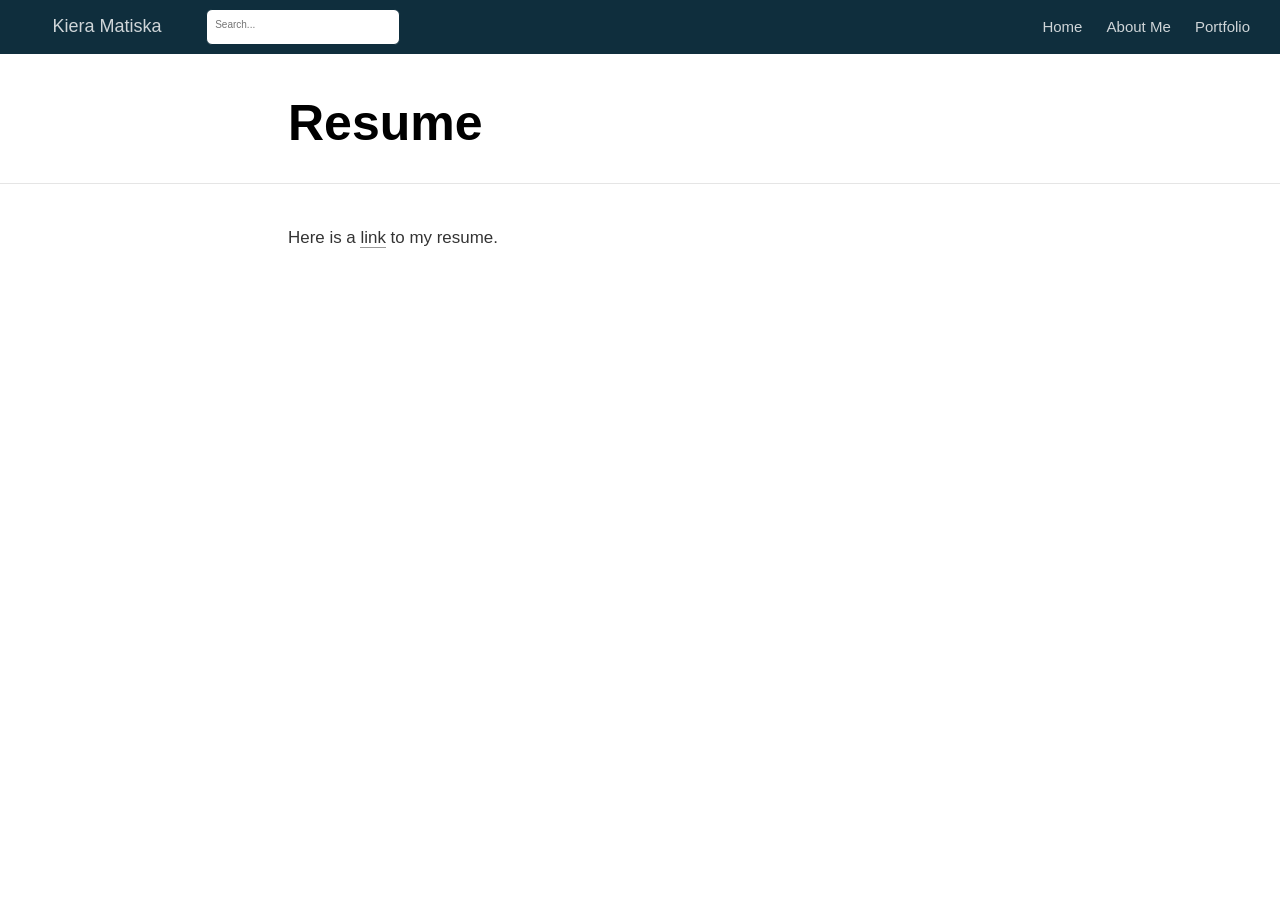
<file: docs/resume.html>
<!DOCTYPE html>

<html xmlns="http://www.w3.org/1999/xhtml" lang="" xml:lang="">

<head>
  <meta charset="utf-8"/>
  <meta name="viewport" content="width=device-width, initial-scale=1"/>
  <meta http-equiv="X-UA-Compatible" content="IE=Edge,chrome=1"/>
  <meta name="generator" content="distill" />

  <style type="text/css">
  /* Hide doc at startup (prevent jankiness while JS renders/transforms) */
  body {
    visibility: hidden;
  }
  </style>

 <!--radix_placeholder_import_source-->
 <!--/radix_placeholder_import_source-->

<style type="text/css">code{white-space: pre;}</style>
<style type="text/css" data-origin="pandoc">
pre > code.sourceCode { white-space: pre; position: relative; }
pre > code.sourceCode > span { display: inline-block; line-height: 1.25; }
pre > code.sourceCode > span:empty { height: 1.2em; }
.sourceCode { overflow: visible; }
code.sourceCode > span { color: inherit; text-decoration: inherit; }
div.sourceCode { margin: 1em 0; }
pre.sourceCode { margin: 0; }
@media screen {
div.sourceCode { overflow: auto; }
}
@media print {
pre > code.sourceCode { white-space: pre-wrap; }
pre > code.sourceCode > span { text-indent: -5em; padding-left: 5em; }
}
pre.numberSource code
  { counter-reset: source-line 0; }
pre.numberSource code > span
  { position: relative; left: -4em; counter-increment: source-line; }
pre.numberSource code > span > a:first-child::before
  { content: counter(source-line);
    position: relative; left: -1em; text-align: right; vertical-align: baseline;
    border: none; display: inline-block;
    -webkit-touch-callout: none; -webkit-user-select: none;
    -khtml-user-select: none; -moz-user-select: none;
    -ms-user-select: none; user-select: none;
    padding: 0 4px; width: 4em;
    color: #aaaaaa;
  }
pre.numberSource { margin-left: 3em; border-left: 1px solid #aaaaaa;  padding-left: 4px; }
div.sourceCode
  { color: #00769e; background-color: #f1f3f5; }
@media screen {
pre > code.sourceCode > span > a:first-child::before { text-decoration: underline; }
}
code span { color: #00769e; } /* Normal */
code span.al { color: #ad0000; } /* Alert */
code span.an { color: #5e5e5e; } /* Annotation */
code span.at { color: #657422; } /* Attribute */
code span.bn { color: #ad0000; } /* BaseN */
code span.bu { } /* BuiltIn */
code span.cf { color: #00769e; } /* ControlFlow */
code span.ch { color: #20794d; } /* Char */
code span.cn { color: #8f5902; } /* Constant */
code span.co { color: #5e5e5e; } /* Comment */
code span.cv { color: #5e5e5e; font-style: italic; } /* CommentVar */
code span.do { color: #5e5e5e; font-style: italic; } /* Documentation */
code span.dt { color: #ad0000; } /* DataType */
code span.dv { color: #ad0000; } /* DecVal */
code span.er { color: #ad0000; } /* Error */
code span.ex { } /* Extension */
code span.fl { color: #ad0000; } /* Float */
code span.fu { color: #4758ab; } /* Function */
code span.im { } /* Import */
code span.in { color: #5e5e5e; } /* Information */
code span.kw { color: #00769e; } /* Keyword */
code span.op { color: #5e5e5e; } /* Operator */
code span.ot { color: #00769e; } /* Other */
code span.pp { color: #ad0000; } /* Preprocessor */
code span.sc { color: #5e5e5e; } /* SpecialChar */
code span.ss { color: #20794d; } /* SpecialString */
code span.st { color: #20794d; } /* String */
code span.va { color: #111111; } /* Variable */
code span.vs { color: #20794d; } /* VerbatimString */
code span.wa { color: #5e5e5e; font-style: italic; } /* Warning */
</style>


  <!--radix_placeholder_meta_tags-->
  <title>Kiera Matiska: Resume</title>




  <!--  https://developers.facebook.com/docs/sharing/webmasters#markup -->
  <meta property="og:title" content="Kiera Matiska: Resume"/>
  <meta property="og:type" content="article"/>
  <meta property="og:locale" content="en_US"/>
  <meta property="og:site_name" content="Kiera Matiska"/>

  <!--  https://dev.twitter.com/cards/types/summary -->
  <meta property="twitter:card" content="summary"/>
  <meta property="twitter:title" content="Kiera Matiska: Resume"/>

  <!--/radix_placeholder_meta_tags-->
  <!--radix_placeholder_rmarkdown_metadata-->

  <script type="text/json" id="radix-rmarkdown-metadata">
  {"type":"list","attributes":{"names":{"type":"character","attributes":{},"value":["title","output","site"]}},"value":[{"type":"character","attributes":{},"value":["Resume"]},{"type":"NULL"},{"type":"character","attributes":{},"value":["distill::distill_website"]}]}
  </script>
  <!--/radix_placeholder_rmarkdown_metadata-->
  <!--radix_placeholder_navigation_in_header-->
  <meta name="distill:offset" content=""/>

  <script type="application/javascript">

    window.headroom_prevent_pin = false;

    window.document.addEventListener("DOMContentLoaded", function (event) {

      // initialize headroom for banner
      var header = $('header').get(0);
      var headerHeight = header.offsetHeight;
      var headroom = new Headroom(header, {
        tolerance: 5,
        onPin : function() {
          if (window.headroom_prevent_pin) {
            window.headroom_prevent_pin = false;
            headroom.unpin();
          }
        }
      });
      headroom.init();
      if(window.location.hash)
        headroom.unpin();
      $(header).addClass('headroom--transition');

      // offset scroll location for banner on hash change
      // (see: https://github.com/WickyNilliams/headroom.js/issues/38)
      window.addEventListener("hashchange", function(event) {
        window.scrollTo(0, window.pageYOffset - (headerHeight + 25));
      });

      // responsive menu
      $('.distill-site-header').each(function(i, val) {
        var topnav = $(this);
        var toggle = topnav.find('.nav-toggle');
        toggle.on('click', function() {
          topnav.toggleClass('responsive');
        });
      });

      // nav dropdowns
      $('.nav-dropbtn').click(function(e) {
        $(this).next('.nav-dropdown-content').toggleClass('nav-dropdown-active');
        $(this).parent().siblings('.nav-dropdown')
           .children('.nav-dropdown-content').removeClass('nav-dropdown-active');
      });
      $("body").click(function(e){
        $('.nav-dropdown-content').removeClass('nav-dropdown-active');
      });
      $(".nav-dropdown").click(function(e){
        e.stopPropagation();
      });
    });
  </script>

  <style type="text/css">

  /* Theme (user-documented overrideables for nav appearance) */

  .distill-site-nav {
    color: rgba(255, 255, 255, 0.8);
    background-color: #0F2E3D;
    font-size: 15px;
    font-weight: 300;
  }

  .distill-site-nav a {
    color: inherit;
    text-decoration: none;
  }

  .distill-site-nav a:hover {
    color: white;
  }

  @media print {
    .distill-site-nav {
      display: none;
    }
  }

  .distill-site-header {

  }

  .distill-site-footer {

  }


  /* Site Header */

  .distill-site-header {
    width: 100%;
    box-sizing: border-box;
    z-index: 3;
  }

  .distill-site-header .nav-left {
    display: inline-block;
    margin-left: 8px;
  }

  @media screen and (max-width: 768px) {
    .distill-site-header .nav-left {
      margin-left: 0;
    }
  }


  .distill-site-header .nav-right {
    float: right;
    margin-right: 8px;
  }

  .distill-site-header a,
  .distill-site-header .title {
    display: inline-block;
    text-align: center;
    padding: 14px 10px 14px 10px;
  }

  .distill-site-header .title {
    font-size: 18px;
    min-width: 150px;
  }

  .distill-site-header .logo {
    padding: 0;
  }

  .distill-site-header .logo img {
    display: none;
    max-height: 20px;
    width: auto;
    margin-bottom: -4px;
  }

  .distill-site-header .nav-image img {
    max-height: 18px;
    width: auto;
    display: inline-block;
    margin-bottom: -3px;
  }



  @media screen and (min-width: 1000px) {
    .distill-site-header .logo img {
      display: inline-block;
    }
    .distill-site-header .nav-left {
      margin-left: 20px;
    }
    .distill-site-header .nav-right {
      margin-right: 20px;
    }
    .distill-site-header .title {
      padding-left: 12px;
    }
  }


  .distill-site-header .nav-toggle {
    display: none;
  }

  .nav-dropdown {
    display: inline-block;
    position: relative;
  }

  .nav-dropdown .nav-dropbtn {
    border: none;
    outline: none;
    color: rgba(255, 255, 255, 0.8);
    padding: 16px 10px;
    background-color: transparent;
    font-family: inherit;
    font-size: inherit;
    font-weight: inherit;
    margin: 0;
    margin-top: 1px;
    z-index: 2;
  }

  .nav-dropdown-content {
    display: none;
    position: absolute;
    background-color: white;
    min-width: 200px;
    border: 1px solid rgba(0,0,0,0.15);
    border-radius: 4px;
    box-shadow: 0px 8px 16px 0px rgba(0,0,0,0.1);
    z-index: 1;
    margin-top: 2px;
    white-space: nowrap;
    padding-top: 4px;
    padding-bottom: 4px;
  }

  .nav-dropdown-content hr {
    margin-top: 4px;
    margin-bottom: 4px;
    border: none;
    border-bottom: 1px solid rgba(0, 0, 0, 0.1);
  }

  .nav-dropdown-active {
    display: block;
  }

  .nav-dropdown-content a, .nav-dropdown-content .nav-dropdown-header {
    color: black;
    padding: 6px 24px;
    text-decoration: none;
    display: block;
    text-align: left;
  }

  .nav-dropdown-content .nav-dropdown-header {
    display: block;
    padding: 5px 24px;
    padding-bottom: 0;
    text-transform: uppercase;
    font-size: 14px;
    color: #999999;
    white-space: nowrap;
  }

  .nav-dropdown:hover .nav-dropbtn {
    color: white;
  }

  .nav-dropdown-content a:hover {
    background-color: #ddd;
    color: black;
  }

  .nav-right .nav-dropdown-content {
    margin-left: -45%;
    right: 0;
  }

  @media screen and (max-width: 768px) {
    .distill-site-header a, .distill-site-header .nav-dropdown  {display: none;}
    .distill-site-header a.nav-toggle {
      float: right;
      display: block;
    }
    .distill-site-header .title {
      margin-left: 0;
    }
    .distill-site-header .nav-right {
      margin-right: 0;
    }
    .distill-site-header {
      overflow: hidden;
    }
    .nav-right .nav-dropdown-content {
      margin-left: 0;
    }
  }


  @media screen and (max-width: 768px) {
    .distill-site-header.responsive {position: relative; min-height: 500px; }
    .distill-site-header.responsive a.nav-toggle {
      position: absolute;
      right: 0;
      top: 0;
    }
    .distill-site-header.responsive a,
    .distill-site-header.responsive .nav-dropdown {
      display: block;
      text-align: left;
    }
    .distill-site-header.responsive .nav-left,
    .distill-site-header.responsive .nav-right {
      width: 100%;
    }
    .distill-site-header.responsive .nav-dropdown {float: none;}
    .distill-site-header.responsive .nav-dropdown-content {position: relative;}
    .distill-site-header.responsive .nav-dropdown .nav-dropbtn {
      display: block;
      width: 100%;
      text-align: left;
    }
  }

  /* Site Footer */

  .distill-site-footer {
    width: 100%;
    overflow: hidden;
    box-sizing: border-box;
    z-index: 3;
    margin-top: 30px;
    padding-top: 30px;
    padding-bottom: 30px;
    text-align: center;
  }

  /* Headroom */

  d-title {
    padding-top: 6rem;
  }

  @media print {
    d-title {
      padding-top: 4rem;
    }
  }

  .headroom {
    z-index: 1000;
    position: fixed;
    top: 0;
    left: 0;
    right: 0;
  }

  .headroom--transition {
    transition: all .4s ease-in-out;
  }

  .headroom--unpinned {
    top: -100px;
  }

  .headroom--pinned {
    top: 0;
  }

  /* adjust viewport for navbar height */
  /* helps vertically center bootstrap (non-distill) content */
  .min-vh-100 {
    min-height: calc(100vh - 100px) !important;
  }

  </style>

  <script src="site_libs/jquery-3.6.0/jquery-3.6.0.min.js"></script>
  <link href="site_libs/font-awesome-5.1.0/css/all.css" rel="stylesheet"/>
  <link href="site_libs/font-awesome-5.1.0/css/v4-shims.css" rel="stylesheet"/>
  <script src="site_libs/headroom-0.9.4/headroom.min.js"></script>
  <script src="site_libs/autocomplete-0.37.1/autocomplete.min.js"></script>
  <script src="site_libs/fuse-6.4.1/fuse.min.js"></script>

  <script type="application/javascript">

  function getMeta(metaName) {
    var metas = document.getElementsByTagName('meta');
    for (let i = 0; i < metas.length; i++) {
      if (metas[i].getAttribute('name') === metaName) {
        return metas[i].getAttribute('content');
      }
    }
    return '';
  }

  function offsetURL(url) {
    var offset = getMeta('distill:offset');
    return offset ? offset + '/' + url : url;
  }

  function createFuseIndex() {

    // create fuse index
    var options = {
      keys: [
        { name: 'title', weight: 20 },
        { name: 'categories', weight: 15 },
        { name: 'description', weight: 10 },
        { name: 'contents', weight: 5 },
      ],
      ignoreLocation: true,
      threshold: 0
    };
    var fuse = new window.Fuse([], options);

    // fetch the main search.json
    return fetch(offsetURL('search.json'))
      .then(function(response) {
        if (response.status == 200) {
          return response.json().then(function(json) {
            // index main articles
            json.articles.forEach(function(article) {
              fuse.add(article);
            });
            // download collections and index their articles
            return Promise.all(json.collections.map(function(collection) {
              return fetch(offsetURL(collection)).then(function(response) {
                if (response.status === 200) {
                  return response.json().then(function(articles) {
                    articles.forEach(function(article) {
                      fuse.add(article);
                    });
                  })
                } else {
                  return Promise.reject(
                    new Error('Unexpected status from search index request: ' +
                              response.status)
                  );
                }
              });
            })).then(function() {
              return fuse;
            });
          });

        } else {
          return Promise.reject(
            new Error('Unexpected status from search index request: ' +
                        response.status)
          );
        }
      });
  }

  window.document.addEventListener("DOMContentLoaded", function (event) {

    // get search element (bail if we don't have one)
    var searchEl = window.document.getElementById('distill-search');
    if (!searchEl)
      return;

    createFuseIndex()
      .then(function(fuse) {

        // make search box visible
        searchEl.classList.remove('hidden');

        // initialize autocomplete
        var options = {
          autoselect: true,
          hint: false,
          minLength: 2,
        };
        window.autocomplete(searchEl, options, [{
          source: function(query, callback) {
            const searchOptions = {
              isCaseSensitive: false,
              shouldSort: true,
              minMatchCharLength: 2,
              limit: 10,
            };
            var results = fuse.search(query, searchOptions);
            callback(results
              .map(function(result) { return result.item; })
            );
          },
          templates: {
            suggestion: function(suggestion) {
              var img = suggestion.preview && Object.keys(suggestion.preview).length > 0
                ? `<img src="${offsetURL(suggestion.preview)}"</img>`
                : '';
              var html = `
                <div class="search-item">
                  <h3>${suggestion.title}</h3>
                  <div class="search-item-description">
                    ${suggestion.description || ''}
                  </div>
                  <div class="search-item-preview">
                    ${img}
                  </div>
                </div>
              `;
              return html;
            }
          }
        }]).on('autocomplete:selected', function(event, suggestion) {
          window.location.href = offsetURL(suggestion.path);
        });
        // remove inline display style on autocompleter (we want to
        // manage responsive display via css)
        $('.algolia-autocomplete').css("display", "");
      })
      .catch(function(error) {
        console.log(error);
      });

  });

  </script>

  <style type="text/css">

  .nav-search {
    font-size: x-small;
  }

  /* Algolioa Autocomplete */

  .algolia-autocomplete {
    display: inline-block;
    margin-left: 10px;
    vertical-align: sub;
    background-color: white;
    color: black;
    padding: 6px;
    padding-top: 8px;
    padding-bottom: 0;
    border-radius: 6px;
    border: 1px #0F2E3D solid;
    width: 180px;
  }


  @media screen and (max-width: 768px) {
    .distill-site-nav .algolia-autocomplete {
      display: none;
      visibility: hidden;
    }
    .distill-site-nav.responsive .algolia-autocomplete {
      display: inline-block;
      visibility: visible;
    }
    .distill-site-nav.responsive .algolia-autocomplete .aa-dropdown-menu {
      margin-left: 0;
      width: 400px;
      max-height: 400px;
    }
  }

  .algolia-autocomplete .aa-input, .algolia-autocomplete .aa-hint {
    width: 90%;
    outline: none;
    border: none;
  }

  .algolia-autocomplete .aa-hint {
    color: #999;
  }
  .algolia-autocomplete .aa-dropdown-menu {
    width: 550px;
    max-height: 70vh;
    overflow-x: visible;
    overflow-y: scroll;
    padding: 5px;
    margin-top: 3px;
    margin-left: -150px;
    background-color: #fff;
    border-radius: 5px;
    border: 1px solid #999;
    border-top: none;
  }

  .algolia-autocomplete .aa-dropdown-menu .aa-suggestion {
    cursor: pointer;
    padding: 5px 4px;
    border-bottom: 1px solid #eee;
  }

  .algolia-autocomplete .aa-dropdown-menu .aa-suggestion:last-of-type {
    border-bottom: none;
    margin-bottom: 2px;
  }

  .algolia-autocomplete .aa-dropdown-menu .aa-suggestion .search-item {
    overflow: hidden;
    font-size: 0.8em;
    line-height: 1.4em;
  }

  .algolia-autocomplete .aa-dropdown-menu .aa-suggestion .search-item h3 {
    font-size: 1rem;
    margin-block-start: 0;
    margin-block-end: 5px;
  }

  .algolia-autocomplete .aa-dropdown-menu .aa-suggestion .search-item-description {
    display: inline-block;
    overflow: hidden;
    height: 2.8em;
    width: 80%;
    margin-right: 4%;
  }

  .algolia-autocomplete .aa-dropdown-menu .aa-suggestion .search-item-preview {
    display: inline-block;
    width: 15%;
  }

  .algolia-autocomplete .aa-dropdown-menu .aa-suggestion .search-item-preview img {
    height: 3em;
    width: auto;
    display: none;
  }

  .algolia-autocomplete .aa-dropdown-menu .aa-suggestion .search-item-preview img[src] {
    display: initial;
  }

  .algolia-autocomplete .aa-dropdown-menu .aa-suggestion.aa-cursor {
    background-color: #eee;
  }
  .algolia-autocomplete .aa-dropdown-menu .aa-suggestion em {
    font-weight: bold;
    font-style: normal;
  }

  </style>


  <!--/radix_placeholder_navigation_in_header-->
  <!--radix_placeholder_distill-->

  <style type="text/css">

  body {
    background-color: white;
  }

  .pandoc-table {
    width: 100%;
  }

  .pandoc-table>caption {
    margin-bottom: 10px;
  }

  .pandoc-table th:not([align]) {
    text-align: left;
  }

  .pagedtable-footer {
    font-size: 15px;
  }

  d-byline .byline {
    grid-template-columns: 2fr 2fr;
  }

  d-byline .byline h3 {
    margin-block-start: 1.5em;
  }

  d-byline .byline .authors-affiliations h3 {
    margin-block-start: 0.5em;
  }

  .authors-affiliations .orcid-id {
    width: 16px;
    height:16px;
    margin-left: 4px;
    margin-right: 4px;
    vertical-align: middle;
    padding-bottom: 2px;
  }

  d-title .dt-tags {
    margin-top: 1em;
    grid-column: text;
  }

  .dt-tags .dt-tag {
    text-decoration: none;
    display: inline-block;
    color: rgba(0,0,0,0.6);
    padding: 0em 0.4em;
    margin-right: 0.5em;
    margin-bottom: 0.4em;
    font-size: 70%;
    border: 1px solid rgba(0,0,0,0.2);
    border-radius: 3px;
    text-transform: uppercase;
    font-weight: 500;
  }

  d-article table.gt_table td,
  d-article table.gt_table th {
    border-bottom: none;
    font-size: 100%;
  }

  .html-widget {
    margin-bottom: 2.0em;
  }

  .l-screen-inset {
    padding-right: 16px;
  }

  .l-screen .caption {
    margin-left: 10px;
  }

  .shaded {
    background: rgb(247, 247, 247);
    padding-top: 20px;
    padding-bottom: 20px;
    border-top: 1px solid rgba(0, 0, 0, 0.1);
    border-bottom: 1px solid rgba(0, 0, 0, 0.1);
  }

  .shaded .html-widget {
    margin-bottom: 0;
    border: 1px solid rgba(0, 0, 0, 0.1);
  }

  .shaded .shaded-content {
    background: white;
  }

  .text-output {
    margin-top: 0;
    line-height: 1.5em;
  }

  .hidden {
    display: none !important;
  }

  d-article {
    padding-top: 2.5rem;
    padding-bottom: 30px;
  }

  d-appendix {
    padding-top: 30px;
  }

  d-article>p>img {
    width: 100%;
  }

  d-article h2 {
    margin: 1rem 0 1.5rem 0;
  }

  d-article h3 {
    margin-top: 1.5rem;
  }

  d-article iframe {
    border: 1px solid rgba(0, 0, 0, 0.1);
    margin-bottom: 2.0em;
    width: 100%;
  }

  /* Tweak code blocks */

  d-article div.sourceCode code,
  d-article pre code {
    font-family: Consolas, Monaco, 'Andale Mono', 'Ubuntu Mono', monospace;
  }

  d-article pre,
  d-article div.sourceCode,
  d-article div.sourceCode pre {
    overflow: auto;
  }

  d-article div.sourceCode {
    background-color: white;
  }

  d-article div.sourceCode pre {
    padding-left: 10px;
    font-size: 12px;
    border-left: 2px solid rgba(0,0,0,0.1);
  }

  d-article pre {
    font-size: 12px;
    color: black;
    background: none;
    margin-top: 0;
    text-align: left;
    white-space: pre;
    word-spacing: normal;
    word-break: normal;
    word-wrap: normal;
    line-height: 1.5;

    -moz-tab-size: 4;
    -o-tab-size: 4;
    tab-size: 4;

    -webkit-hyphens: none;
    -moz-hyphens: none;
    -ms-hyphens: none;
    hyphens: none;
  }

  d-article pre a {
    border-bottom: none;
  }

  d-article pre a:hover {
    border-bottom: none;
    text-decoration: underline;
  }

  d-article details {
    grid-column: text;
    margin-bottom: 0.8em;
  }

  @media(min-width: 768px) {

  d-article pre,
  d-article div.sourceCode,
  d-article div.sourceCode pre {
    overflow: visible !important;
  }

  d-article div.sourceCode pre {
    padding-left: 18px;
    font-size: 14px;
  }

  d-article pre {
    font-size: 14px;
  }

  }

  figure img.external {
    background: white;
    border: 1px solid rgba(0, 0, 0, 0.1);
    box-shadow: 0 1px 8px rgba(0, 0, 0, 0.1);
    padding: 18px;
    box-sizing: border-box;
  }

  /* CSS for d-contents */

  .d-contents {
    grid-column: text;
    color: rgba(0,0,0,0.8);
    font-size: 0.9em;
    padding-bottom: 1em;
    margin-bottom: 1em;
    padding-bottom: 0.5em;
    margin-bottom: 1em;
    padding-left: 0.25em;
    justify-self: start;
  }

  @media(min-width: 1000px) {
    .d-contents.d-contents-float {
      height: 0;
      grid-column-start: 1;
      grid-column-end: 4;
      justify-self: center;
      padding-right: 3em;
      padding-left: 2em;
    }
  }

  .d-contents nav h3 {
    font-size: 18px;
    margin-top: 0;
    margin-bottom: 1em;
  }

  .d-contents li {
    list-style-type: none
  }

  .d-contents nav > ul {
    padding-left: 0;
  }

  .d-contents ul {
    padding-left: 1em
  }

  .d-contents nav ul li {
    margin-top: 0.6em;
    margin-bottom: 0.2em;
  }

  .d-contents nav a {
    font-size: 13px;
    border-bottom: none;
    text-decoration: none
    color: rgba(0, 0, 0, 0.8);
  }

  .d-contents nav a:hover {
    text-decoration: underline solid rgba(0, 0, 0, 0.6)
  }

  .d-contents nav > ul > li > a {
    font-weight: 600;
  }

  .d-contents nav > ul > li > ul {
    font-weight: inherit;
  }

  .d-contents nav > ul > li > ul > li {
    margin-top: 0.2em;
  }


  .d-contents nav ul {
    margin-top: 0;
    margin-bottom: 0.25em;
  }

  .d-article-with-toc h2:nth-child(2) {
    margin-top: 0;
  }


  /* Figure */

  .figure {
    position: relative;
    margin-bottom: 2.5em;
    margin-top: 1.5em;
  }

  .figure .caption {
    color: rgba(0, 0, 0, 0.6);
    font-size: 12px;
    line-height: 1.5em;
  }

  .figure img.external {
    background: white;
    border: 1px solid rgba(0, 0, 0, 0.1);
    box-shadow: 0 1px 8px rgba(0, 0, 0, 0.1);
    padding: 18px;
    box-sizing: border-box;
  }

  .figure .caption a {
    color: rgba(0, 0, 0, 0.6);
  }

  .figure .caption b,
  .figure .caption strong, {
    font-weight: 600;
    color: rgba(0, 0, 0, 1.0);
  }

  /* Citations */

  d-article .citation {
    color: inherit;
    cursor: inherit;
  }

  div.hanging-indent{
    margin-left: 1em; text-indent: -1em;
  }

  /* Citation hover box */

  .tippy-box[data-theme~=light-border] {
    background-color: rgba(250, 250, 250, 0.95);
  }

  .tippy-content > p {
    margin-bottom: 0;
    padding: 2px;
  }


  /* Tweak 1000px media break to show more text */

  @media(min-width: 1000px) {
    .base-grid,
    distill-header,
    d-title,
    d-abstract,
    d-article,
    d-appendix,
    distill-appendix,
    d-byline,
    d-footnote-list,
    d-citation-list,
    distill-footer {
      grid-template-columns: [screen-start] 1fr [page-start kicker-start] 80px [middle-start] 50px [text-start kicker-end] 65px 65px 65px 65px 65px 65px 65px 65px [text-end gutter-start] 65px [middle-end] 65px [page-end gutter-end] 1fr [screen-end];
      grid-column-gap: 16px;
    }

    .grid {
      grid-column-gap: 16px;
    }

    d-article {
      font-size: 1.06rem;
      line-height: 1.7em;
    }
    figure .caption, .figure .caption, figure figcaption {
      font-size: 13px;
    }
  }

  @media(min-width: 1180px) {
    .base-grid,
    distill-header,
    d-title,
    d-abstract,
    d-article,
    d-appendix,
    distill-appendix,
    d-byline,
    d-footnote-list,
    d-citation-list,
    distill-footer {
      grid-template-columns: [screen-start] 1fr [page-start kicker-start] 60px [middle-start] 60px [text-start kicker-end] 60px 60px 60px 60px 60px 60px 60px 60px [text-end gutter-start] 60px [middle-end] 60px [page-end gutter-end] 1fr [screen-end];
      grid-column-gap: 32px;
    }

    .grid {
      grid-column-gap: 32px;
    }
  }


  /* Get the citation styles for the appendix (not auto-injected on render since
     we do our own rendering of the citation appendix) */

  d-appendix .citation-appendix,
  .d-appendix .citation-appendix {
    font-size: 11px;
    line-height: 15px;
    border-left: 1px solid rgba(0, 0, 0, 0.1);
    padding-left: 18px;
    border: 1px solid rgba(0,0,0,0.1);
    background: rgba(0, 0, 0, 0.02);
    padding: 10px 18px;
    border-radius: 3px;
    color: rgba(150, 150, 150, 1);
    overflow: hidden;
    margin-top: -12px;
    white-space: pre-wrap;
    word-wrap: break-word;
  }

  /* Include appendix styles here so they can be overridden */

  d-appendix {
    contain: layout style;
    font-size: 0.8em;
    line-height: 1.7em;
    margin-top: 60px;
    margin-bottom: 0;
    border-top: 1px solid rgba(0, 0, 0, 0.1);
    color: rgba(0,0,0,0.5);
    padding-top: 60px;
    padding-bottom: 48px;
  }

  d-appendix h3 {
    grid-column: page-start / text-start;
    font-size: 15px;
    font-weight: 500;
    margin-top: 1em;
    margin-bottom: 0;
    color: rgba(0,0,0,0.65);
  }

  d-appendix h3 + * {
    margin-top: 1em;
  }

  d-appendix ol {
    padding: 0 0 0 15px;
  }

  @media (min-width: 768px) {
    d-appendix ol {
      padding: 0 0 0 30px;
      margin-left: -30px;
    }
  }

  d-appendix li {
    margin-bottom: 1em;
  }

  d-appendix a {
    color: rgba(0, 0, 0, 0.6);
  }

  d-appendix > * {
    grid-column: text;
  }

  d-appendix > d-footnote-list,
  d-appendix > d-citation-list,
  d-appendix > distill-appendix {
    grid-column: screen;
  }

  /* Include footnote styles here so they can be overridden */

  d-footnote-list {
    contain: layout style;
  }

  d-footnote-list > * {
    grid-column: text;
  }

  d-footnote-list a.footnote-backlink {
    color: rgba(0,0,0,0.3);
    padding-left: 0.5em;
  }



  /* Anchor.js */

  .anchorjs-link {
    /*transition: all .25s linear; */
    text-decoration: none;
    border-bottom: none;
  }
  *:hover > .anchorjs-link {
    margin-left: -1.125em !important;
    text-decoration: none;
    border-bottom: none;
  }

  /* Social footer */

  .social_footer {
    margin-top: 30px;
    margin-bottom: 0;
    color: rgba(0,0,0,0.67);
  }

  .disqus-comments {
    margin-right: 30px;
  }

  .disqus-comment-count {
    border-bottom: 1px solid rgba(0, 0, 0, 0.4);
    cursor: pointer;
  }

  #disqus_thread {
    margin-top: 30px;
  }

  .article-sharing a {
    border-bottom: none;
    margin-right: 8px;
  }

  .article-sharing a:hover {
    border-bottom: none;
  }

  .sidebar-section.subscribe {
    font-size: 12px;
    line-height: 1.6em;
  }

  .subscribe p {
    margin-bottom: 0.5em;
  }


  .article-footer .subscribe {
    font-size: 15px;
    margin-top: 45px;
  }


  .sidebar-section.custom {
    font-size: 12px;
    line-height: 1.6em;
  }

  .custom p {
    margin-bottom: 0.5em;
  }

  /* Styles for listing layout (hide title) */
  .layout-listing d-title, .layout-listing .d-title {
    display: none;
  }

  /* Styles for posts lists (not auto-injected) */


  .posts-with-sidebar {
    padding-left: 45px;
    padding-right: 45px;
  }

  .posts-list .description h2,
  .posts-list .description p {
    font-family: -apple-system, BlinkMacSystemFont, "Segoe UI", Roboto, Oxygen, Ubuntu, Cantarell, "Fira Sans", "Droid Sans", "Helvetica Neue", Arial, sans-serif;
  }

  .posts-list .description h2 {
    font-weight: 700;
    border-bottom: none;
    padding-bottom: 0;
  }

  .posts-list h2.post-tag {
    border-bottom: 1px solid rgba(0, 0, 0, 0.2);
    padding-bottom: 12px;
  }
  .posts-list {
    margin-top: 60px;
    margin-bottom: 24px;
  }

  .posts-list .post-preview {
    text-decoration: none;
    overflow: hidden;
    display: block;
    border-bottom: 1px solid rgba(0, 0, 0, 0.1);
    padding: 24px 0;
  }

  .post-preview-last {
    border-bottom: none !important;
  }

  .posts-list .posts-list-caption {
    grid-column: screen;
    font-weight: 400;
  }

  .posts-list .post-preview h2 {
    margin: 0 0 6px 0;
    line-height: 1.2em;
    font-style: normal;
    font-size: 24px;
  }

  .posts-list .post-preview p {
    margin: 0 0 12px 0;
    line-height: 1.4em;
    font-size: 16px;
  }

  .posts-list .post-preview .thumbnail {
    box-sizing: border-box;
    margin-bottom: 24px;
    position: relative;
    max-width: 500px;
  }
  .posts-list .post-preview img {
    width: 100%;
    display: block;
  }

  .posts-list .metadata {
    font-size: 12px;
    line-height: 1.4em;
    margin-bottom: 18px;
  }

  .posts-list .metadata > * {
    display: inline-block;
  }

  .posts-list .metadata .publishedDate {
    margin-right: 2em;
  }

  .posts-list .metadata .dt-authors {
    display: block;
    margin-top: 0.3em;
    margin-right: 2em;
  }

  .posts-list .dt-tags {
    display: block;
    line-height: 1em;
  }

  .posts-list .dt-tags .dt-tag {
    display: inline-block;
    color: rgba(0,0,0,0.6);
    padding: 0.3em 0.4em;
    margin-right: 0.2em;
    margin-bottom: 0.4em;
    font-size: 60%;
    border: 1px solid rgba(0,0,0,0.2);
    border-radius: 3px;
    text-transform: uppercase;
    font-weight: 500;
  }

  .posts-list img {
    opacity: 1;
  }

  .posts-list img[data-src] {
    opacity: 0;
  }

  .posts-more {
    clear: both;
  }


  .posts-sidebar {
    font-size: 16px;
  }

  .posts-sidebar h3 {
    font-size: 16px;
    margin-top: 0;
    margin-bottom: 0.5em;
    font-weight: 400;
    text-transform: uppercase;
  }

  .sidebar-section {
    margin-bottom: 30px;
  }

  .categories ul {
    list-style-type: none;
    margin: 0;
    padding: 0;
  }

  .categories li {
    color: rgba(0, 0, 0, 0.8);
    margin-bottom: 0;
  }

  .categories li>a {
    border-bottom: none;
  }

  .categories li>a:hover {
    border-bottom: 1px solid rgba(0, 0, 0, 0.4);
  }

  .categories .active {
    font-weight: 600;
  }

  .categories .category-count {
    color: rgba(0, 0, 0, 0.4);
  }


  @media(min-width: 768px) {
    .posts-list .post-preview h2 {
      font-size: 26px;
    }
    .posts-list .post-preview .thumbnail {
      float: right;
      width: 30%;
      margin-bottom: 0;
    }
    .posts-list .post-preview .description {
      float: left;
      width: 45%;
    }
    .posts-list .post-preview .metadata {
      float: left;
      width: 20%;
      margin-top: 8px;
    }
    .posts-list .post-preview p {
      margin: 0 0 12px 0;
      line-height: 1.5em;
      font-size: 16px;
    }
    .posts-with-sidebar .posts-list {
      float: left;
      width: 75%;
    }
    .posts-with-sidebar .posts-sidebar {
      float: right;
      width: 20%;
      margin-top: 60px;
      padding-top: 24px;
      padding-bottom: 24px;
    }
  }


  /* Improve display for browsers without grid (IE/Edge <= 15) */

  .downlevel {
    line-height: 1.6em;
    font-family: -apple-system, BlinkMacSystemFont, "Segoe UI", Roboto, Oxygen, Ubuntu, Cantarell, "Fira Sans", "Droid Sans", "Helvetica Neue", Arial, sans-serif;
    margin: 0;
  }

  .downlevel .d-title {
    padding-top: 6rem;
    padding-bottom: 1.5rem;
  }

  .downlevel .d-title h1 {
    font-size: 50px;
    font-weight: 700;
    line-height: 1.1em;
    margin: 0 0 0.5rem;
  }

  .downlevel .d-title p {
    font-weight: 300;
    font-size: 1.2rem;
    line-height: 1.55em;
    margin-top: 0;
  }

  .downlevel .d-byline {
    padding-top: 0.8em;
    padding-bottom: 0.8em;
    font-size: 0.8rem;
    line-height: 1.8em;
  }

  .downlevel .section-separator {
    border: none;
    border-top: 1px solid rgba(0, 0, 0, 0.1);
  }

  .downlevel .d-article {
    font-size: 1.06rem;
    line-height: 1.7em;
    padding-top: 1rem;
    padding-bottom: 2rem;
  }


  .downlevel .d-appendix {
    padding-left: 0;
    padding-right: 0;
    max-width: none;
    font-size: 0.8em;
    line-height: 1.7em;
    margin-bottom: 0;
    color: rgba(0,0,0,0.5);
    padding-top: 40px;
    padding-bottom: 48px;
  }

  .downlevel .footnotes ol {
    padding-left: 13px;
  }

  .downlevel .base-grid,
  .downlevel .distill-header,
  .downlevel .d-title,
  .downlevel .d-abstract,
  .downlevel .d-article,
  .downlevel .d-appendix,
  .downlevel .distill-appendix,
  .downlevel .d-byline,
  .downlevel .d-footnote-list,
  .downlevel .d-citation-list,
  .downlevel .distill-footer,
  .downlevel .appendix-bottom,
  .downlevel .posts-container {
    padding-left: 40px;
    padding-right: 40px;
  }

  @media(min-width: 768px) {
    .downlevel .base-grid,
    .downlevel .distill-header,
    .downlevel .d-title,
    .downlevel .d-abstract,
    .downlevel .d-article,
    .downlevel .d-appendix,
    .downlevel .distill-appendix,
    .downlevel .d-byline,
    .downlevel .d-footnote-list,
    .downlevel .d-citation-list,
    .downlevel .distill-footer,
    .downlevel .appendix-bottom,
    .downlevel .posts-container {
    padding-left: 150px;
    padding-right: 150px;
    max-width: 900px;
  }
  }

  .downlevel pre code {
    display: block;
    border-left: 2px solid rgba(0, 0, 0, .1);
    padding: 0 0 0 20px;
    font-size: 14px;
  }

  .downlevel code, .downlevel pre {
    color: black;
    background: none;
    font-family: Consolas, Monaco, 'Andale Mono', 'Ubuntu Mono', monospace;
    text-align: left;
    white-space: pre;
    word-spacing: normal;
    word-break: normal;
    word-wrap: normal;
    line-height: 1.5;

    -moz-tab-size: 4;
    -o-tab-size: 4;
    tab-size: 4;

    -webkit-hyphens: none;
    -moz-hyphens: none;
    -ms-hyphens: none;
    hyphens: none;
  }

  .downlevel .posts-list .post-preview {
    color: inherit;
  }



  </style>

  <script type="application/javascript">

  function is_downlevel_browser() {
    if (bowser.isUnsupportedBrowser({ msie: "12", msedge: "16"},
                                   window.navigator.userAgent)) {
      return true;
    } else {
      return window.load_distill_framework === undefined;
    }
  }

  // show body when load is complete
  function on_load_complete() {

    // add anchors
    if (window.anchors) {
      window.anchors.options.placement = 'left';
      window.anchors.add('d-article > h2, d-article > h3, d-article > h4, d-article > h5');
    }


    // set body to visible
    document.body.style.visibility = 'visible';

    // force redraw for leaflet widgets
    if (window.HTMLWidgets) {
      var maps = window.HTMLWidgets.findAll(".leaflet");
      $.each(maps, function(i, el) {
        var map = this.getMap();
        map.invalidateSize();
        map.eachLayer(function(layer) {
          if (layer instanceof L.TileLayer)
            layer.redraw();
        });
      });
    }

    // trigger 'shown' so htmlwidgets resize
    $('d-article').trigger('shown');
  }

  function init_distill() {

    init_common();

    // create front matter
    var front_matter = $('<d-front-matter></d-front-matter>');
    $('#distill-front-matter').wrap(front_matter);

    // create d-title
    $('.d-title').changeElementType('d-title');

    // create d-byline
    var byline = $('<d-byline></d-byline>');
    $('.d-byline').replaceWith(byline);

    // create d-article
    var article = $('<d-article></d-article>');
    $('.d-article').wrap(article).children().unwrap();

    // move posts container into article
    $('.posts-container').appendTo($('d-article'));

    // create d-appendix
    $('.d-appendix').changeElementType('d-appendix');

    // flag indicating that we have appendix items
    var appendix = $('.appendix-bottom').children('h3').length > 0;

    // replace footnotes with <d-footnote>
    $('.footnote-ref').each(function(i, val) {
      appendix = true;
      var href = $(this).attr('href');
      var id = href.replace('#', '');
      var fn = $('#' + id);
      var fn_p = $('#' + id + '>p');
      fn_p.find('.footnote-back').remove();
      var text = fn_p.html();
      var dtfn = $('<d-footnote></d-footnote>');
      dtfn.html(text);
      $(this).replaceWith(dtfn);
    });
    // remove footnotes
    $('.footnotes').remove();

    // move refs into #references-listing
    $('#references-listing').replaceWith($('#refs'));

    $('h1.appendix, h2.appendix').each(function(i, val) {
      $(this).changeElementType('h3');
    });
    $('h3.appendix').each(function(i, val) {
      var id = $(this).attr('id');
      $('.d-contents a[href="#' + id + '"]').parent().remove();
      appendix = true;
      $(this).nextUntil($('h1, h2, h3')).addBack().appendTo($('d-appendix'));
    });

    // show d-appendix if we have appendix content
    $("d-appendix").css('display', appendix ? 'grid' : 'none');

    // localize layout chunks to just output
    $('.layout-chunk').each(function(i, val) {

      // capture layout
      var layout = $(this).attr('data-layout');

      // apply layout to markdown level block elements
      var elements = $(this).children().not('details, div.sourceCode, pre, script');
      elements.each(function(i, el) {
        var layout_div = $('<div class="' + layout + '"></div>');
        if (layout_div.hasClass('shaded')) {
          var shaded_content = $('<div class="shaded-content"></div>');
          $(this).wrap(shaded_content);
          $(this).parent().wrap(layout_div);
        } else {
          $(this).wrap(layout_div);
        }
      });


      // unwrap the layout-chunk div
      $(this).children().unwrap();
    });

    // remove code block used to force  highlighting css
    $('.distill-force-highlighting-css').parent().remove();

    // remove empty line numbers inserted by pandoc when using a
    // custom syntax highlighting theme
    $('code.sourceCode a:empty').remove();

    // load distill framework
    load_distill_framework();

    // wait for window.distillRunlevel == 4 to do post processing
    function distill_post_process() {

      if (!window.distillRunlevel || window.distillRunlevel < 4)
        return;

      // hide author/affiliations entirely if we have no authors
      var front_matter = JSON.parse($("#distill-front-matter").html());
      var have_authors = front_matter.authors && front_matter.authors.length > 0;
      if (!have_authors)
        $('d-byline').addClass('hidden');

      // article with toc class
      $('.d-contents').parent().addClass('d-article-with-toc');

      // strip links that point to #
      $('.authors-affiliations').find('a[href="#"]').removeAttr('href');

      // add orcid ids
      $('.authors-affiliations').find('.author').each(function(i, el) {
        var orcid_id = front_matter.authors[i].orcidID;
        if (orcid_id) {
          var a = $('<a></a>');
          a.attr('href', 'https://orcid.org/' + orcid_id);
          var img = $('<img></img>');
          img.addClass('orcid-id');
          img.attr('alt', 'ORCID ID');
          img.attr('src','[data-uri]');
          a.append(img);
          $(this).append(a);
        }
      });

      // hide elements of author/affiliations grid that have no value
      function hide_byline_column(caption) {
        $('d-byline').find('h3:contains("' + caption + '")').parent().css('visibility', 'hidden');
      }

      // affiliations
      var have_affiliations = false;
      for (var i = 0; i<front_matter.authors.length; ++i) {
        var author = front_matter.authors[i];
        if (author.affiliation !== "&nbsp;") {
          have_affiliations = true;
          break;
        }
      }
      if (!have_affiliations)
        $('d-byline').find('h3:contains("Affiliations")').css('visibility', 'hidden');

      // published date
      if (!front_matter.publishedDate)
        hide_byline_column("Published");

      // document object identifier
      var doi = $('d-byline').find('h3:contains("DOI")');
      var doi_p = doi.next().empty();
      if (!front_matter.doi) {
        // if we have a citation and valid citationText then link to that
        if ($('#citation').length > 0 && front_matter.citationText) {
          doi.html('Citation');
          $('<a href="#citation"></a>')
            .text(front_matter.citationText)
            .appendTo(doi_p);
        } else {
          hide_byline_column("DOI");
        }
      } else {
        $('<a></a>')
           .attr('href', "https://doi.org/" + front_matter.doi)
           .html(front_matter.doi)
           .appendTo(doi_p);
      }

       // change plural form of authors/affiliations
      if (front_matter.authors.length === 1) {
        var grid = $('.authors-affiliations');
        grid.children('h3:contains("Authors")').text('Author');
        grid.children('h3:contains("Affiliations")').text('Affiliation');
      }

      // remove d-appendix and d-footnote-list local styles
      $('d-appendix > style:first-child').remove();
      $('d-footnote-list > style:first-child').remove();

      // move appendix-bottom entries to the bottom
      $('.appendix-bottom').appendTo('d-appendix').children().unwrap();
      $('.appendix-bottom').remove();

      // hoverable references
      $('span.citation[data-cites]').each(function() {
        const citeChild = $(this).children()[0]
        // Do not process if @xyz has been used without escaping and without bibliography activated
        // https://github.com/rstudio/distill/issues/466
        if (citeChild === undefined) return true

        if (citeChild.nodeName == "D-FOOTNOTE") {
          var fn = citeChild
          $(this).html(fn.shadowRoot.querySelector("sup"))
          $(this).id = fn.id
          fn.remove()
        }
        var refs = $(this).attr('data-cites').split(" ");
        var refHtml = refs.map(function(ref) {
          // Could use CSS.escape too here, we insure backward compatibility in navigator
          return "<p>" + $('div[id="ref-' + ref + '"]').html() + "</p>";
        }).join("\n");
        window.tippy(this, {
          allowHTML: true,
          content: refHtml,
          maxWidth: 500,
          interactive: true,
          interactiveBorder: 10,
          theme: 'light-border',
          placement: 'bottom-start'
        });
      });

      // fix footnotes in tables (#411)
      // replacing broken distill.pub feature
      $('table d-footnote').each(function() {
        // we replace internal showAtNode methode which is triggered when hovering a footnote
        this.hoverBox.showAtNode = function(node) {
          // ported from https://github.com/distillpub/template/pull/105/files
          calcOffset = function(elem) {
              let x = elem.offsetLeft;
              let y = elem.offsetTop;
              // Traverse upwards until an `absolute` element is found or `elem`
              // becomes null.
              while (elem = elem.offsetParent && elem.style.position != 'absolute') {
                  x += elem.offsetLeft;
                  y += elem.offsetTop;
              }

              return { left: x, top: y };
          }
          // https://developer.mozilla.org/en-US/docs/Web/API/HTMLElement/offsetTop
          const bbox = node.getBoundingClientRect();
          const offset = calcOffset(node);
          this.show([offset.left + bbox.width, offset.top + bbox.height]);
        }
      })

      // clear polling timer
      clearInterval(tid);

      // show body now that everything is ready
      on_load_complete();
    }

    var tid = setInterval(distill_post_process, 50);
    distill_post_process();

  }

  function init_downlevel() {

    init_common();

     // insert hr after d-title
    $('.d-title').after($('<hr class="section-separator"/>'));

    // check if we have authors
    var front_matter = JSON.parse($("#distill-front-matter").html());
    var have_authors = front_matter.authors && front_matter.authors.length > 0;

    // manage byline/border
    if (!have_authors)
      $('.d-byline').remove();
    $('.d-byline').after($('<hr class="section-separator"/>'));
    $('.d-byline a').remove();

    // remove toc
    $('.d-contents').remove();

    // move appendix elements
    $('h1.appendix, h2.appendix').each(function(i, val) {
      $(this).changeElementType('h3');
    });
    $('h3.appendix').each(function(i, val) {
      $(this).nextUntil($('h1, h2, h3')).addBack().appendTo($('.d-appendix'));
    });


    // inject headers into references and footnotes
    var refs_header = $('<h3></h3>');
    refs_header.text('References');
    $('#refs').prepend(refs_header);

    var footnotes_header = $('<h3></h3');
    footnotes_header.text('Footnotes');
    $('.footnotes').children('hr').first().replaceWith(footnotes_header);

    // move appendix-bottom entries to the bottom
    $('.appendix-bottom').appendTo('.d-appendix').children().unwrap();
    $('.appendix-bottom').remove();

    // remove appendix if it's empty
    if ($('.d-appendix').children().length === 0)
      $('.d-appendix').remove();

    // prepend separator above appendix
    $('.d-appendix').before($('<hr class="section-separator" style="clear: both"/>'));

    // trim code
    $('pre>code').each(function(i, val) {
      $(this).html($.trim($(this).html()));
    });

    // move posts-container right before article
    $('.posts-container').insertBefore($('.d-article'));

    $('body').addClass('downlevel');

    on_load_complete();
  }


  function init_common() {

    // jquery plugin to change element types
    (function($) {
      $.fn.changeElementType = function(newType) {
        var attrs = {};

        $.each(this[0].attributes, function(idx, attr) {
          attrs[attr.nodeName] = attr.nodeValue;
        });

        this.replaceWith(function() {
          return $("<" + newType + "/>", attrs).append($(this).contents());
        });
      };
    })(jQuery);

    // prevent underline for linked images
    $('a > img').parent().css({'border-bottom' : 'none'});

    // mark non-body figures created by knitr chunks as 100% width
    $('.layout-chunk').each(function(i, val) {
      var figures = $(this).find('img, .html-widget');
      // ignore leaflet img layers (#106)
      figures = figures.filter(':not(img[class*="leaflet"])')
      if ($(this).attr('data-layout') !== "l-body") {
        figures.css('width', '100%');
      } else {
        figures.css('max-width', '100%');
        figures.filter("[width]").each(function(i, val) {
          var fig = $(this);
          fig.css('width', fig.attr('width') + 'px');
        });

      }
    });

    // auto-append index.html to post-preview links in file: protocol
    // and in rstudio ide preview
    $('.post-preview').each(function(i, val) {
      if (window.location.protocol === "file:")
        $(this).attr('href', $(this).attr('href') + "index.html");
    });

    // get rid of index.html references in header
    if (window.location.protocol !== "file:") {
      $('.distill-site-header a[href]').each(function(i,val) {
        $(this).attr('href', $(this).attr('href').replace(/^index[.]html/, "./"));
      });
    }

    // add class to pandoc style tables
    $('tr.header').parent('thead').parent('table').addClass('pandoc-table');
    $('.kable-table').children('table').addClass('pandoc-table');

    // add figcaption style to table captions
    $('caption').parent('table').addClass("figcaption");

    // initialize posts list
    if (window.init_posts_list)
      window.init_posts_list();

    // implmement disqus comment link
    $('.disqus-comment-count').click(function() {
      window.headroom_prevent_pin = true;
      $('#disqus_thread').toggleClass('hidden');
      if (!$('#disqus_thread').hasClass('hidden')) {
        var offset = $(this).offset();
        $(window).resize();
        $('html, body').animate({
          scrollTop: offset.top - 35
        });
      }
    });
  }

  document.addEventListener('DOMContentLoaded', function() {
    if (is_downlevel_browser())
      init_downlevel();
    else
      window.addEventListener('WebComponentsReady', init_distill);
  });

  </script>

  <!--/radix_placeholder_distill-->
  <script src="site_libs/header-attrs-2.14/header-attrs.js"></script>
  <script src="site_libs/popper-2.6.0/popper.min.js"></script>
  <link href="site_libs/tippy-6.2.7/tippy.css" rel="stylesheet" />
  <link href="site_libs/tippy-6.2.7/tippy-light-border.css" rel="stylesheet" />
  <script src="site_libs/tippy-6.2.7/tippy.umd.min.js"></script>
  <script src="site_libs/anchor-4.2.2/anchor.min.js"></script>
  <script src="site_libs/bowser-1.9.3/bowser.min.js"></script>
  <script src="site_libs/webcomponents-2.0.0/webcomponents.js"></script>
  <script src="site_libs/distill-2.2.21/template.v2.js"></script>
  <!--radix_placeholder_site_in_header-->
  <!--/radix_placeholder_site_in_header-->


</head>

<body>

<!--radix_placeholder_front_matter-->

<script id="distill-front-matter" type="text/json">
{"title":"Resume","authors":[]}
</script>

<!--/radix_placeholder_front_matter-->
<!--radix_placeholder_navigation_before_body-->
<header class="header header--fixed" role="banner">
<nav class="distill-site-nav distill-site-header">
<div class="nav-left">
<a href="index.html" class="title">Kiera Matiska</a>
<input id="distill-search" class="nav-search hidden" type="text" placeholder="Search..."/>
</div>
<div class="nav-right">
<a href="index.html">Home</a>
<a href="about_me.html">About Me</a>
<a href="blog.html">Portfolio</a>
<a href="javascript:void(0);" class="nav-toggle">&#9776;</a>
</div>
</nav>
</header>
<!--/radix_placeholder_navigation_before_body-->
<!--radix_placeholder_site_before_body-->
<!--/radix_placeholder_site_before_body-->

<div class="d-title">
<h1>Resume</h1>
<!--radix_placeholder_categories-->
<!--/radix_placeholder_categories-->

</div>


<div class="d-article">
<p>Here is a <a href="file:///Users/kieramatiska/Desktop/Bren/ESM244/kieramatiska.github.io/Matiska_Resume.pdf">link</a> to my resume.</p>
<div class="sourceCode" id="cb1"><pre class="sourceCode r distill-force-highlighting-css"><code class="sourceCode r"></code></pre></div>
<!--radix_placeholder_article_footer-->
<!--/radix_placeholder_article_footer-->
</div>

<div class="d-appendix">
</div>


<!--radix_placeholder_site_after_body-->
<!--/radix_placeholder_site_after_body-->
<!--radix_placeholder_appendices-->
<div class="appendix-bottom"></div>
<!--/radix_placeholder_appendices-->
<!--radix_placeholder_navigation_after_body-->
<!--/radix_placeholder_navigation_after_body-->

</body>

</html>
</file>
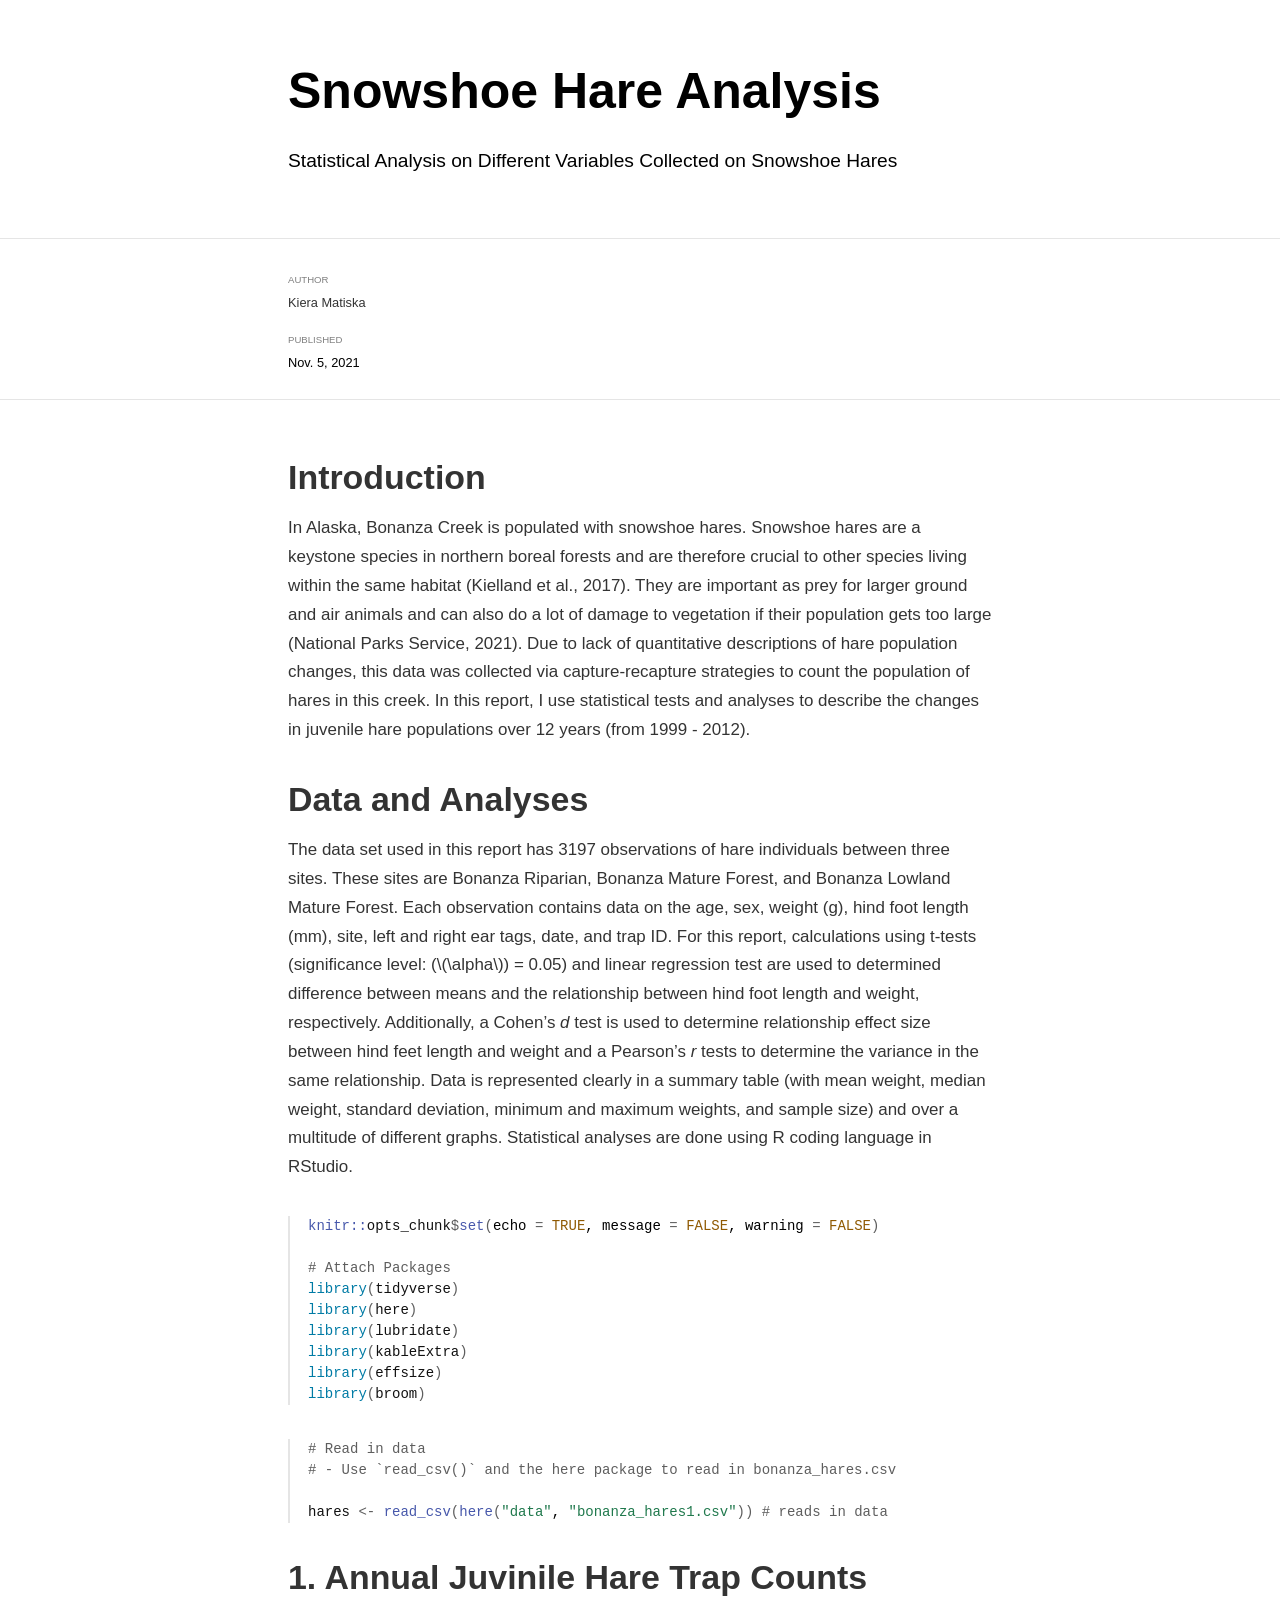
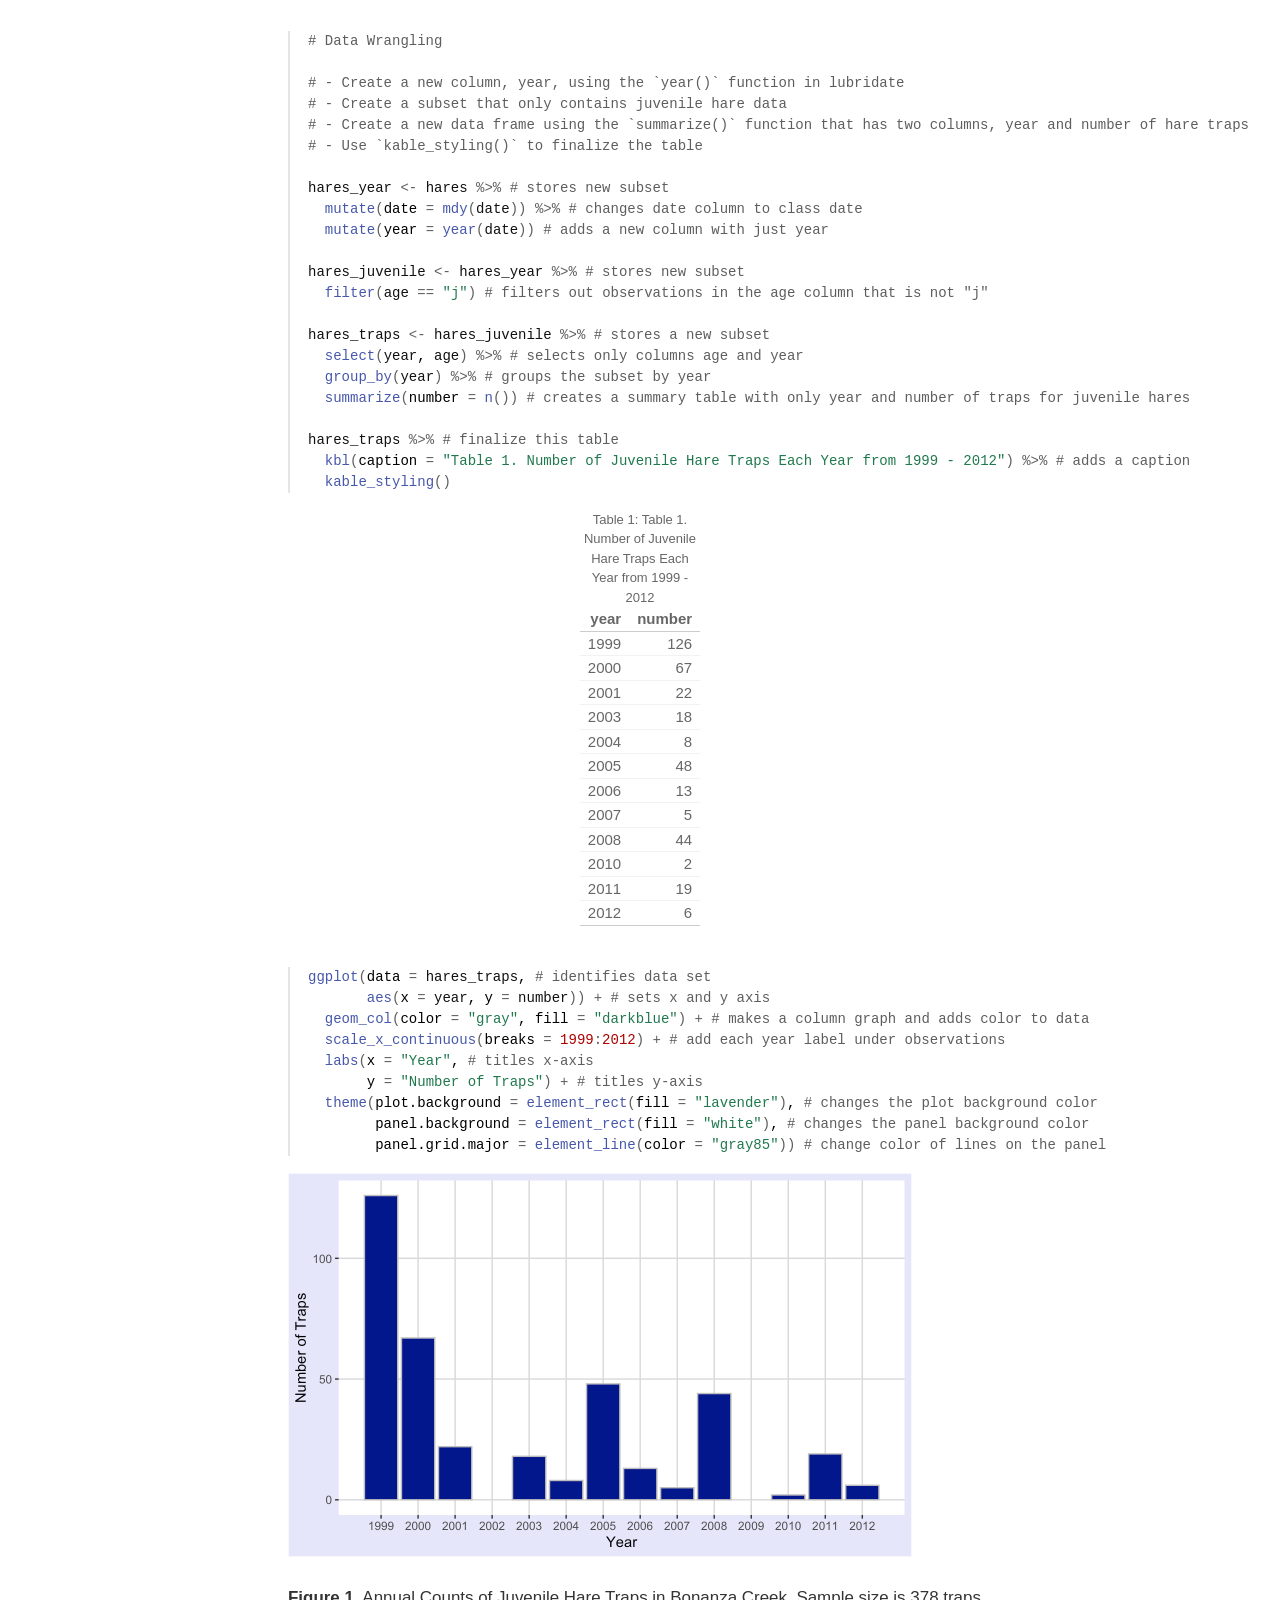
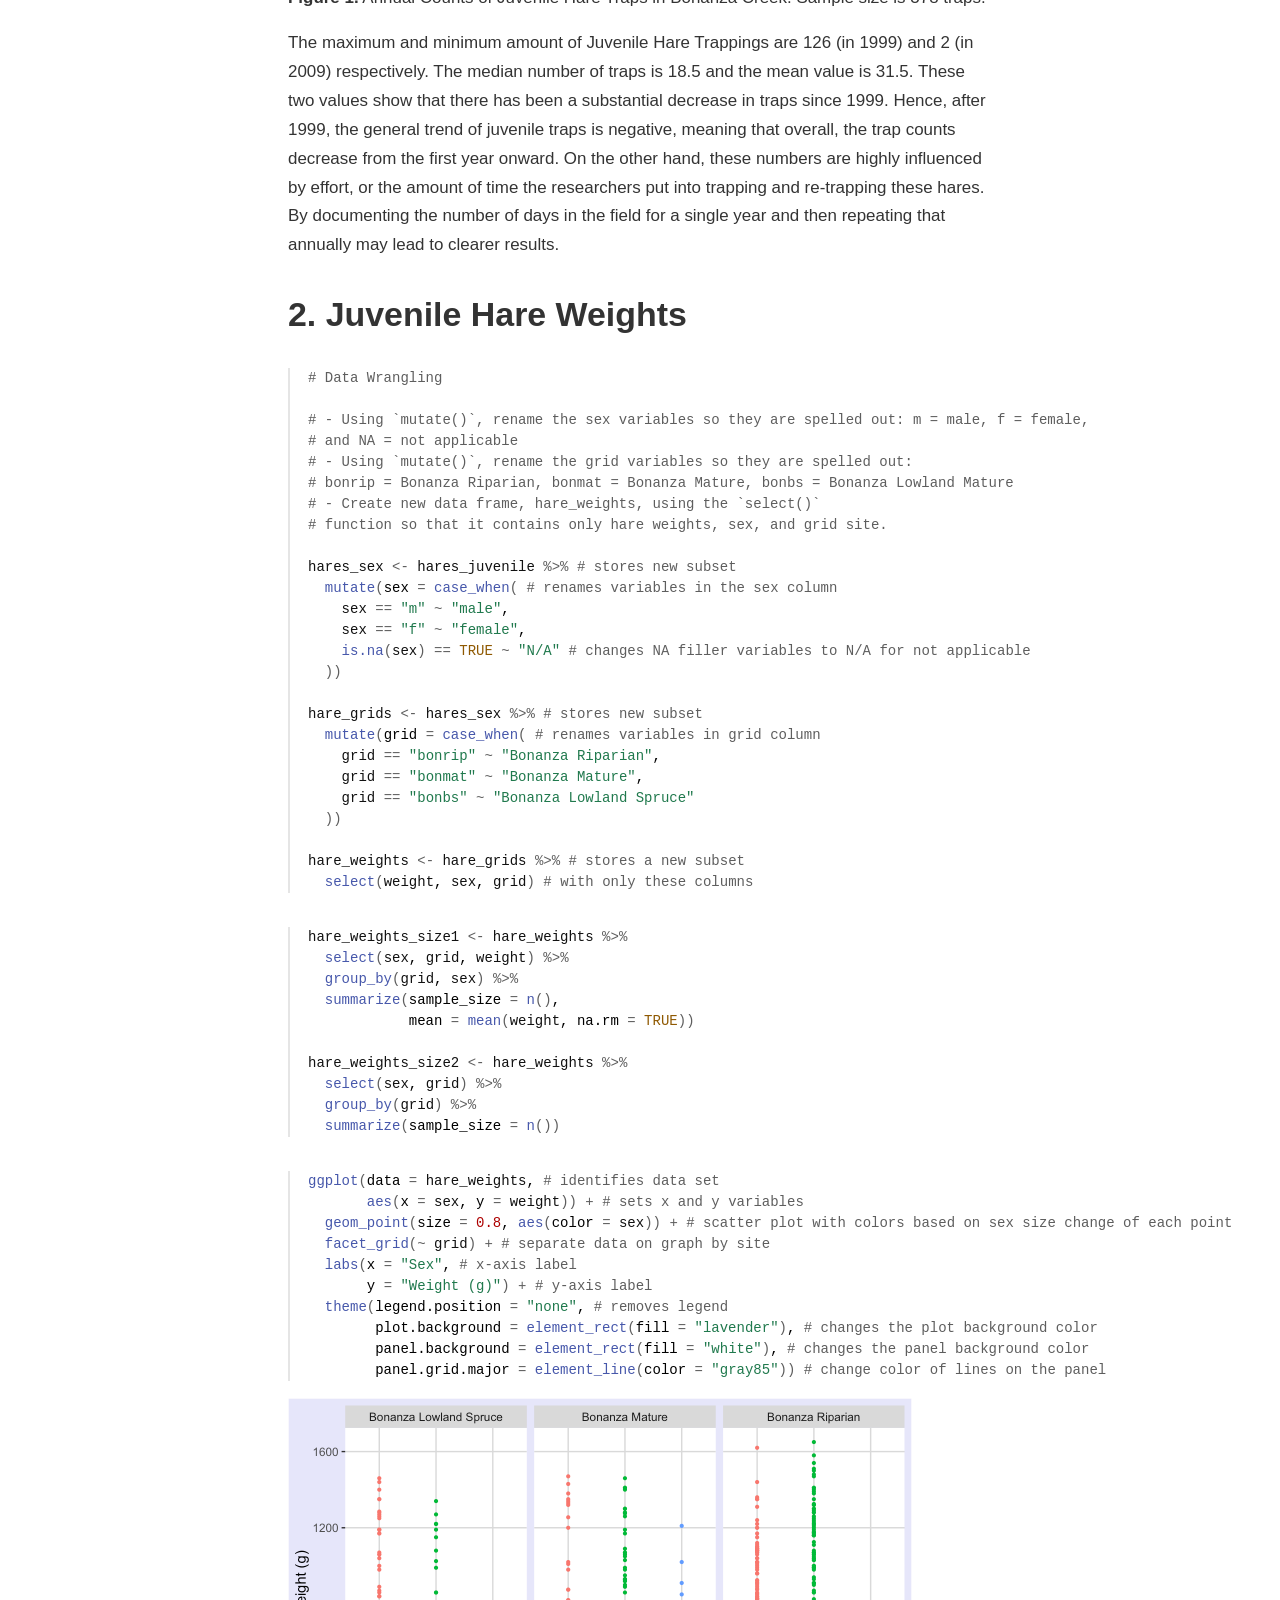
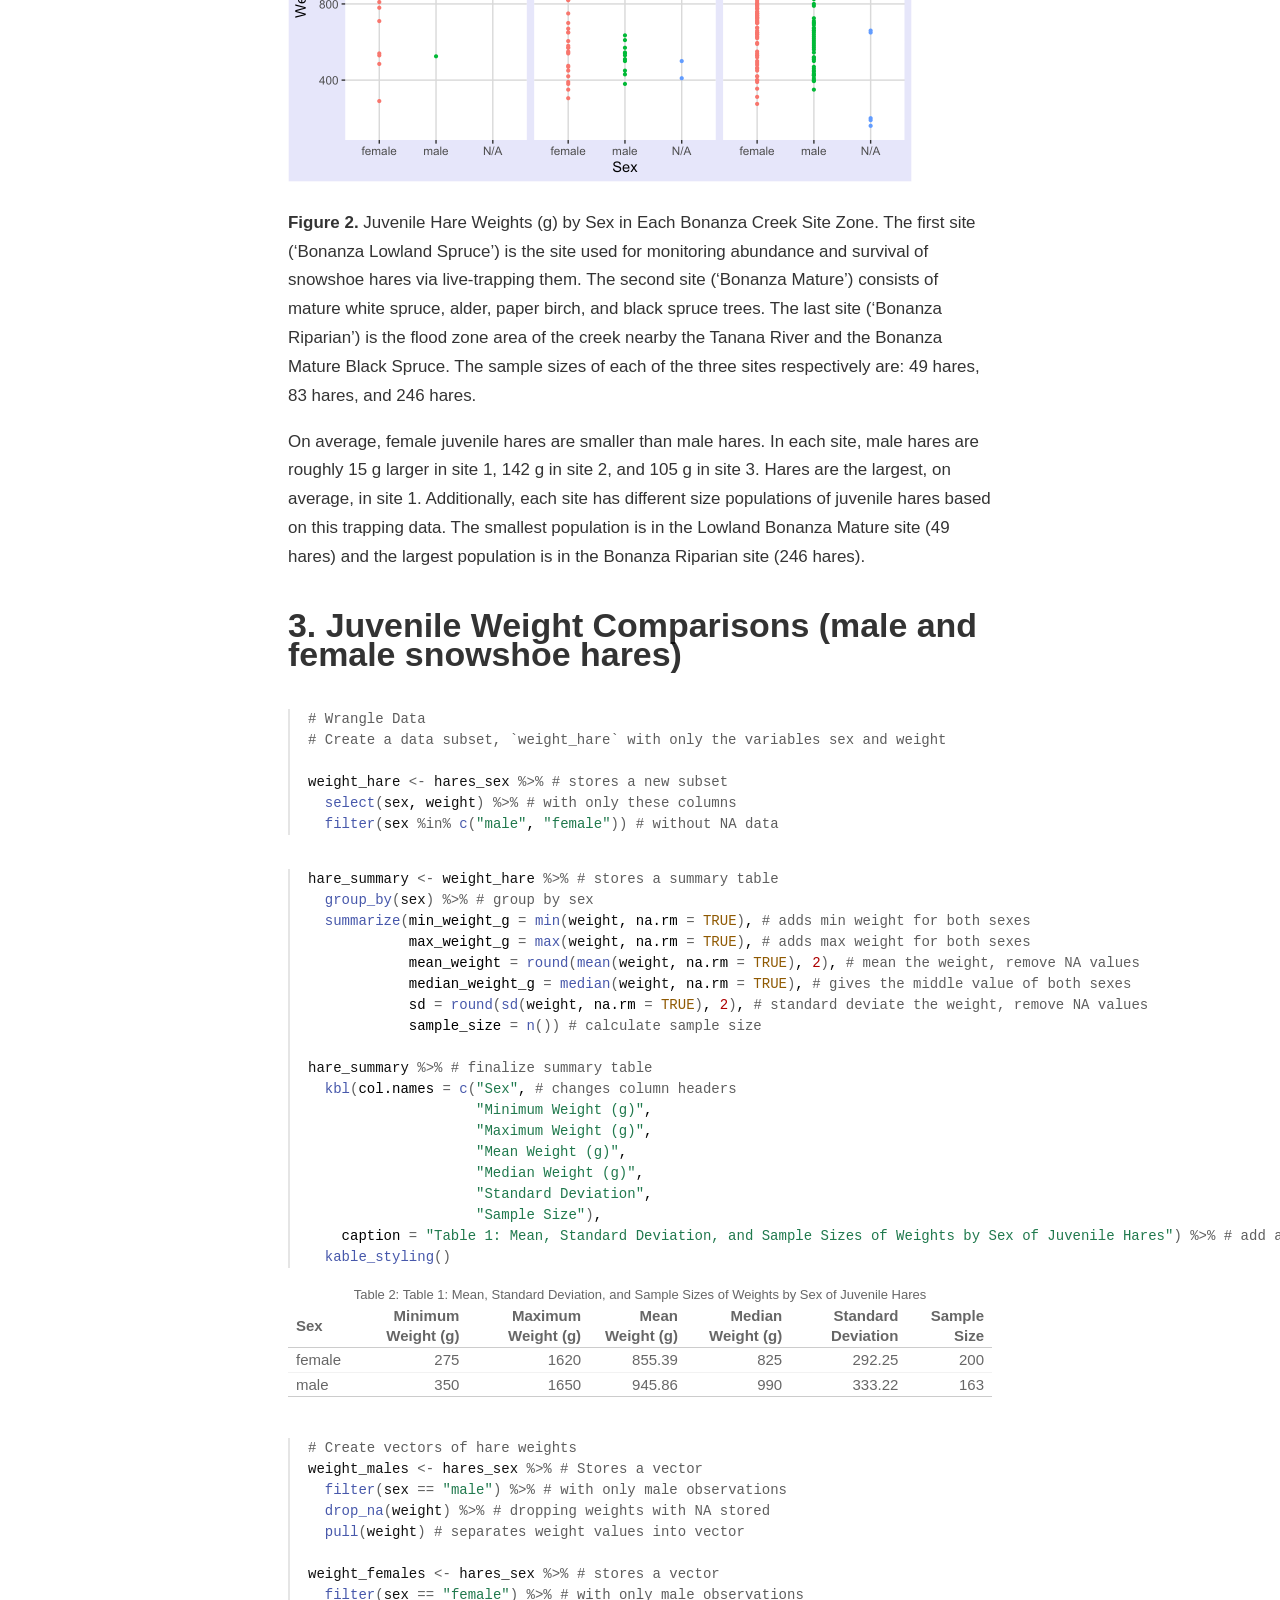
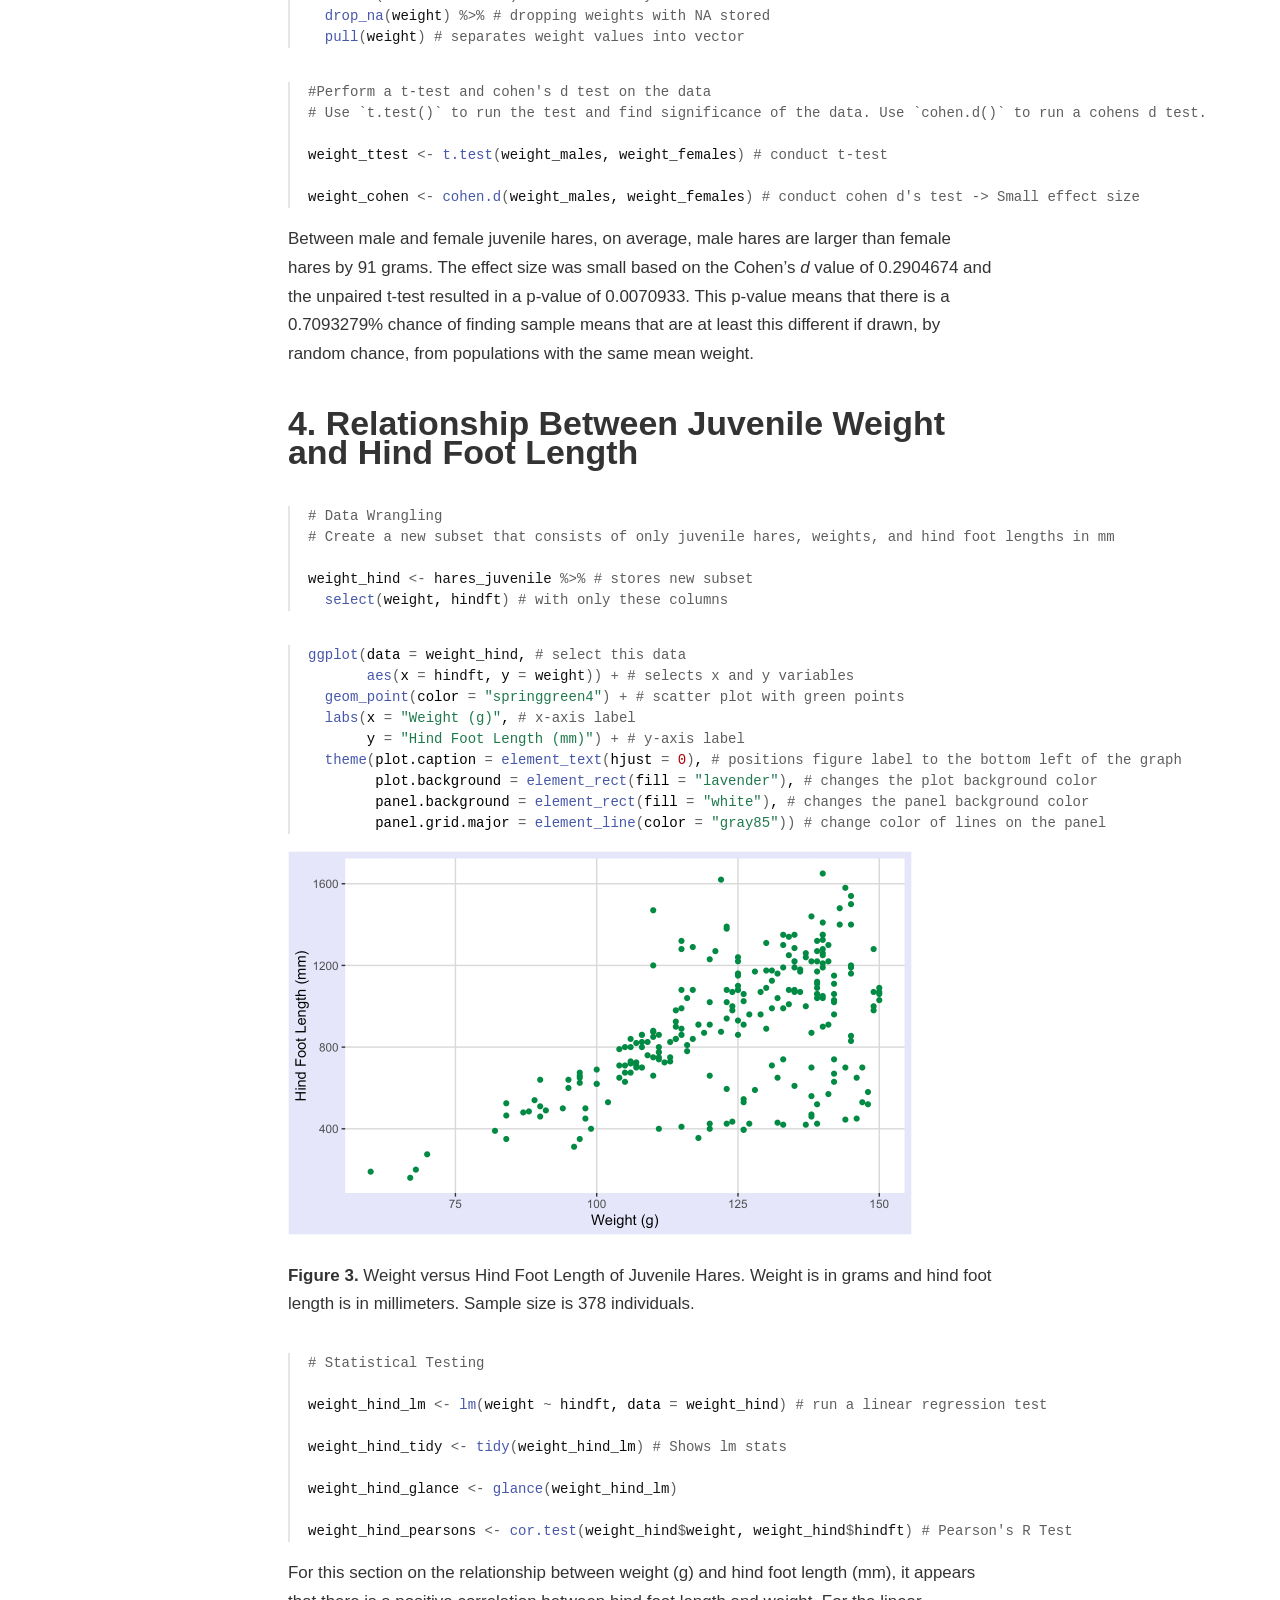
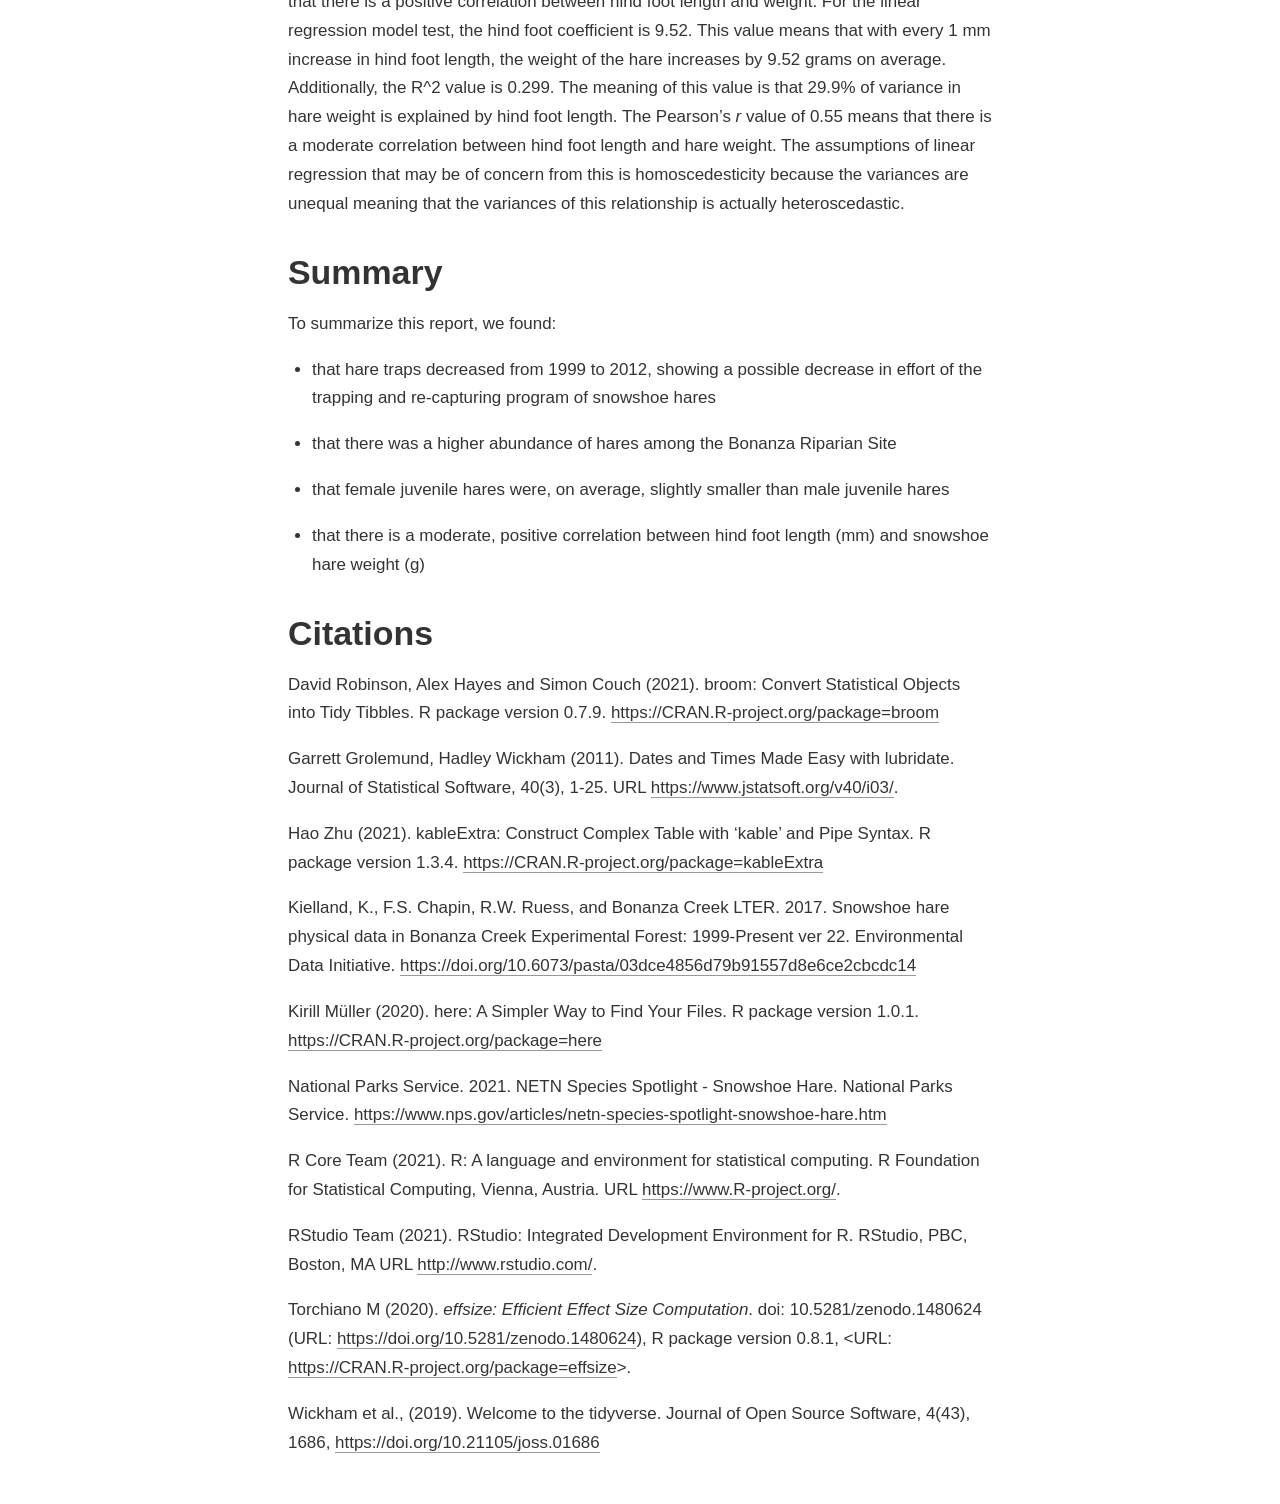
<file: _posts/2022-02-06-welcome/welcome.html>
<!DOCTYPE html>

<html xmlns="http://www.w3.org/1999/xhtml" lang="" xml:lang="">

<head>
  <meta charset="utf-8"/>
  <meta name="viewport" content="width=device-width, initial-scale=1"/>
  <meta http-equiv="X-UA-Compatible" content="IE=Edge,chrome=1"/>
  <meta name="generator" content="distill" />

  <style type="text/css">
  /* Hide doc at startup (prevent jankiness while JS renders/transforms) */
  body {
    visibility: hidden;
  }
  </style>

 <!--radix_placeholder_import_source-->
 <!--/radix_placeholder_import_source-->

<style type="text/css">code{white-space: pre;}</style>
<style type="text/css" data-origin="pandoc">
pre > code.sourceCode { white-space: pre; position: relative; }
pre > code.sourceCode > span { display: inline-block; line-height: 1.25; }
pre > code.sourceCode > span:empty { height: 1.2em; }
.sourceCode { overflow: visible; }
code.sourceCode > span { color: inherit; text-decoration: inherit; }
div.sourceCode { margin: 1em 0; }
pre.sourceCode { margin: 0; }
@media screen {
div.sourceCode { overflow: auto; }
}
@media print {
pre > code.sourceCode { white-space: pre-wrap; }
pre > code.sourceCode > span { text-indent: -5em; padding-left: 5em; }
}
pre.numberSource code
  { counter-reset: source-line 0; }
pre.numberSource code > span
  { position: relative; left: -4em; counter-increment: source-line; }
pre.numberSource code > span > a:first-child::before
  { content: counter(source-line);
    position: relative; left: -1em; text-align: right; vertical-align: baseline;
    border: none; display: inline-block;
    -webkit-touch-callout: none; -webkit-user-select: none;
    -khtml-user-select: none; -moz-user-select: none;
    -ms-user-select: none; user-select: none;
    padding: 0 4px; width: 4em;
    color: #aaaaaa;
  }
pre.numberSource { margin-left: 3em; border-left: 1px solid #aaaaaa;  padding-left: 4px; }
div.sourceCode
  {   }
@media screen {
pre > code.sourceCode > span > a:first-child::before { text-decoration: underline; }
}
code span.al { color: #ad0000; } /* Alert */
code span.an { color: #5e5e5e; } /* Annotation */
code span.at { } /* Attribute */
code span.bn { color: #ad0000; } /* BaseN */
code span.bu { } /* BuiltIn */
code span.cf { color: #007ba5; } /* ControlFlow */
code span.ch { color: #20794d; } /* Char */
code span.cn { color: #8f5902; } /* Constant */
code span.co { color: #5e5e5e; } /* Comment */
code span.cv { color: #5e5e5e; font-style: italic; } /* CommentVar */
code span.do { color: #5e5e5e; font-style: italic; } /* Documentation */
code span.dt { color: #ad0000; } /* DataType */
code span.dv { color: #ad0000; } /* DecVal */
code span.er { color: #ad0000; } /* Error */
code span.ex { } /* Extension */
code span.fl { color: #ad0000; } /* Float */
code span.fu { color: #4758ab; } /* Function */
code span.im { } /* Import */
code span.in { color: #5e5e5e; } /* Information */
code span.kw { color: #007ba5; } /* Keyword */
code span.op { color: #5e5e5e; } /* Operator */
code span.ot { color: #007ba5; } /* Other */
code span.pp { color: #ad0000; } /* Preprocessor */
code span.sc { color: #5e5e5e; } /* SpecialChar */
code span.ss { color: #20794d; } /* SpecialString */
code span.st { color: #20794d; } /* String */
code span.va { color: #111111; } /* Variable */
code span.vs { color: #20794d; } /* VerbatimString */
code span.wa { color: #5e5e5e; font-style: italic; } /* Warning */
</style>


  <!--radix_placeholder_meta_tags-->
  <title>Snowshoe Hare Analysis</title>

  <meta property="description" itemprop="description" content="Statistical Analysis on Different Variables Collected on Snowshoe Hares"/>


  <!--  https://schema.org/Article -->
  <meta property="article:published" itemprop="datePublished" content="2021-11-05"/>
  <meta property="article:created" itemprop="dateCreated" content="2021-11-05"/>
  <meta name="article:author" content="Kiera Matiska"/>

  <!--  https://developers.facebook.com/docs/sharing/webmasters#markup -->
  <meta property="og:title" content="Snowshoe Hare Analysis"/>
  <meta property="og:type" content="article"/>
  <meta property="og:description" content="Statistical Analysis on Different Variables Collected on Snowshoe Hares"/>
  <meta property="og:locale" content="en_US"/>

  <!--  https://dev.twitter.com/cards/types/summary -->
  <meta property="twitter:card" content="summary"/>
  <meta property="twitter:title" content="Snowshoe Hare Analysis"/>
  <meta property="twitter:description" content="Statistical Analysis on Different Variables Collected on Snowshoe Hares"/>

  <!--/radix_placeholder_meta_tags-->
  <!--radix_placeholder_rmarkdown_metadata-->

  <script type="text/json" id="radix-rmarkdown-metadata">
  {"type":"list","attributes":{"names":{"type":"character","attributes":{},"value":["title","description","author","date","output"]}},"value":[{"type":"character","attributes":{},"value":["Snowshoe Hare Analysis"]},{"type":"character","attributes":{},"value":["Statistical Analysis on Different Variables Collected on Snowshoe Hares\n"]},{"type":"list","attributes":{},"value":[{"type":"list","attributes":{"names":{"type":"character","attributes":{},"value":["name"]}},"value":[{"type":"character","attributes":{},"value":["Kiera Matiska"]}]}]},{"type":"character","attributes":{},"value":["2021-11-05"]},{"type":"list","attributes":{"names":{"type":"character","attributes":{},"value":["distill::distill_article"]}},"value":[{"type":"list","attributes":{"names":{"type":"character","attributes":{},"value":["self_contained"]}},"value":[{"type":"logical","attributes":{},"value":[false]}]}]}]}
  </script>
  <!--/radix_placeholder_rmarkdown_metadata-->
  
  <script type="text/json" id="radix-resource-manifest">
  {"type":"character","attributes":{},"value":["welcome_files/anchor-4.2.2/anchor.min.js","welcome_files/bowser-1.9.3/bowser.min.js","welcome_files/distill-2.2.21/template.v2.js","welcome_files/figure-html5/unnamed-chunk-10-1.png","welcome_files/figure-html5/unnamed-chunk-10-2.png","welcome_files/figure-html5/unnamed-chunk-10-3.png","welcome_files/figure-html5/unnamed-chunk-10-4.png","welcome_files/figure-html5/unnamed-chunk-10-5.png","welcome_files/figure-html5/unnamed-chunk-13-1.png","welcome_files/figure-html5/unnamed-chunk-14-1.png","welcome_files/figure-html5/unnamed-chunk-14-2.png","welcome_files/figure-html5/unnamed-chunk-14-3.png","welcome_files/figure-html5/unnamed-chunk-14-4.png","welcome_files/figure-html5/unnamed-chunk-3-1.png","welcome_files/figure-html5/unnamed-chunk-6-1.png","welcome_files/header-attrs-2.11/header-attrs.js","welcome_files/jquery-3.6.0/jquery-3.6.0.js","welcome_files/jquery-3.6.0/jquery-3.6.0.min.js","welcome_files/jquery-3.6.0/jquery-3.6.0.min.map","welcome_files/kePrint-0.0.1/kePrint.js","welcome_files/lightable-0.0.1/lightable.css","welcome_files/popper-2.6.0/popper.min.js","welcome_files/tippy-6.2.7/tippy-bundle.umd.min.js","welcome_files/tippy-6.2.7/tippy-light-border.css","welcome_files/tippy-6.2.7/tippy.css","welcome_files/tippy-6.2.7/tippy.umd.min.js","welcome_files/webcomponents-2.0.0/webcomponents.js"]}
  </script>
  <!--radix_placeholder_navigation_in_header-->
  <!--/radix_placeholder_navigation_in_header-->
  <!--radix_placeholder_distill-->

  <style type="text/css">

  body {
    background-color: white;
  }

  .pandoc-table {
    width: 100%;
  }

  .pandoc-table>caption {
    margin-bottom: 10px;
  }

  .pandoc-table th:not([align]) {
    text-align: left;
  }

  .pagedtable-footer {
    font-size: 15px;
  }

  d-byline .byline {
    grid-template-columns: 2fr 2fr;
  }

  d-byline .byline h3 {
    margin-block-start: 1.5em;
  }

  d-byline .byline .authors-affiliations h3 {
    margin-block-start: 0.5em;
  }

  .authors-affiliations .orcid-id {
    width: 16px;
    height:16px;
    margin-left: 4px;
    margin-right: 4px;
    vertical-align: middle;
    padding-bottom: 2px;
  }

  d-title .dt-tags {
    margin-top: 1em;
    grid-column: text;
  }

  .dt-tags .dt-tag {
    text-decoration: none;
    display: inline-block;
    color: rgba(0,0,0,0.6);
    padding: 0em 0.4em;
    margin-right: 0.5em;
    margin-bottom: 0.4em;
    font-size: 70%;
    border: 1px solid rgba(0,0,0,0.2);
    border-radius: 3px;
    text-transform: uppercase;
    font-weight: 500;
  }

  d-article table.gt_table td,
  d-article table.gt_table th {
    border-bottom: none;
  }

  .html-widget {
    margin-bottom: 2.0em;
  }

  .l-screen-inset {
    padding-right: 16px;
  }

  .l-screen .caption {
    margin-left: 10px;
  }

  .shaded {
    background: rgb(247, 247, 247);
    padding-top: 20px;
    padding-bottom: 20px;
    border-top: 1px solid rgba(0, 0, 0, 0.1);
    border-bottom: 1px solid rgba(0, 0, 0, 0.1);
  }

  .shaded .html-widget {
    margin-bottom: 0;
    border: 1px solid rgba(0, 0, 0, 0.1);
  }

  .shaded .shaded-content {
    background: white;
  }

  .text-output {
    margin-top: 0;
    line-height: 1.5em;
  }

  .hidden {
    display: none !important;
  }

  d-article {
    padding-top: 2.5rem;
    padding-bottom: 30px;
  }

  d-appendix {
    padding-top: 30px;
  }

  d-article>p>img {
    width: 100%;
  }

  d-article h2 {
    margin: 1rem 0 1.5rem 0;
  }

  d-article h3 {
    margin-top: 1.5rem;
  }

  d-article iframe {
    border: 1px solid rgba(0, 0, 0, 0.1);
    margin-bottom: 2.0em;
    width: 100%;
  }

  /* Tweak code blocks */

  d-article div.sourceCode code,
  d-article pre code {
    font-family: Consolas, Monaco, 'Andale Mono', 'Ubuntu Mono', monospace;
  }

  d-article pre,
  d-article div.sourceCode,
  d-article div.sourceCode pre {
    overflow: auto;
  }

  d-article div.sourceCode {
    background-color: white;
  }

  d-article div.sourceCode pre {
    padding-left: 10px;
    font-size: 12px;
    border-left: 2px solid rgba(0,0,0,0.1);
  }

  d-article pre {
    font-size: 12px;
    color: black;
    background: none;
    margin-top: 0;
    text-align: left;
    white-space: pre;
    word-spacing: normal;
    word-break: normal;
    word-wrap: normal;
    line-height: 1.5;

    -moz-tab-size: 4;
    -o-tab-size: 4;
    tab-size: 4;

    -webkit-hyphens: none;
    -moz-hyphens: none;
    -ms-hyphens: none;
    hyphens: none;
  }

  d-article pre a {
    border-bottom: none;
  }

  d-article pre a:hover {
    border-bottom: none;
    text-decoration: underline;
  }

  d-article details {
    grid-column: text;
    margin-bottom: 0.8em;
  }

  @media(min-width: 768px) {

  d-article pre,
  d-article div.sourceCode,
  d-article div.sourceCode pre {
    overflow: visible !important;
  }

  d-article div.sourceCode pre {
    padding-left: 18px;
    font-size: 14px;
  }

  d-article pre {
    font-size: 14px;
  }

  }

  figure img.external {
    background: white;
    border: 1px solid rgba(0, 0, 0, 0.1);
    box-shadow: 0 1px 8px rgba(0, 0, 0, 0.1);
    padding: 18px;
    box-sizing: border-box;
  }

  /* CSS for d-contents */

  .d-contents {
    grid-column: text;
    color: rgba(0,0,0,0.8);
    font-size: 0.9em;
    padding-bottom: 1em;
    margin-bottom: 1em;
    padding-bottom: 0.5em;
    margin-bottom: 1em;
    padding-left: 0.25em;
    justify-self: start;
  }

  @media(min-width: 1000px) {
    .d-contents.d-contents-float {
      height: 0;
      grid-column-start: 1;
      grid-column-end: 4;
      justify-self: center;
      padding-right: 3em;
      padding-left: 2em;
    }
  }

  .d-contents nav h3 {
    font-size: 18px;
    margin-top: 0;
    margin-bottom: 1em;
  }

  .d-contents li {
    list-style-type: none
  }

  .d-contents nav > ul {
    padding-left: 0;
  }

  .d-contents ul {
    padding-left: 1em
  }

  .d-contents nav ul li {
    margin-top: 0.6em;
    margin-bottom: 0.2em;
  }

  .d-contents nav a {
    font-size: 13px;
    border-bottom: none;
    text-decoration: none
    color: rgba(0, 0, 0, 0.8);
  }

  .d-contents nav a:hover {
    text-decoration: underline solid rgba(0, 0, 0, 0.6)
  }

  .d-contents nav > ul > li > a {
    font-weight: 600;
  }

  .d-contents nav > ul > li > ul {
    font-weight: inherit;
  }

  .d-contents nav > ul > li > ul > li {
    margin-top: 0.2em;
  }


  .d-contents nav ul {
    margin-top: 0;
    margin-bottom: 0.25em;
  }

  .d-article-with-toc h2:nth-child(2) {
    margin-top: 0;
  }


  /* Figure */

  .figure {
    position: relative;
    margin-bottom: 2.5em;
    margin-top: 1.5em;
  }

  .figure img {
    width: 100%;
  }

  .figure .caption {
    color: rgba(0, 0, 0, 0.6);
    font-size: 12px;
    line-height: 1.5em;
  }

  .figure img.external {
    background: white;
    border: 1px solid rgba(0, 0, 0, 0.1);
    box-shadow: 0 1px 8px rgba(0, 0, 0, 0.1);
    padding: 18px;
    box-sizing: border-box;
  }

  .figure .caption a {
    color: rgba(0, 0, 0, 0.6);
  }

  .figure .caption b,
  .figure .caption strong, {
    font-weight: 600;
    color: rgba(0, 0, 0, 1.0);
  }

  /* Citations */

  d-article .citation {
    color: inherit;
    cursor: inherit;
  }

  div.hanging-indent{
    margin-left: 1em; text-indent: -1em;
  }

  /* Citation hover box */

  .tippy-box[data-theme~=light-border] {
    background-color: rgba(250, 250, 250, 0.95);
  }

  .tippy-content > p {
    margin-bottom: 0;
    padding: 2px;
  }


  /* Tweak 1000px media break to show more text */

  @media(min-width: 1000px) {
    .base-grid,
    distill-header,
    d-title,
    d-abstract,
    d-article,
    d-appendix,
    distill-appendix,
    d-byline,
    d-footnote-list,
    d-citation-list,
    distill-footer {
      grid-template-columns: [screen-start] 1fr [page-start kicker-start] 80px [middle-start] 50px [text-start kicker-end] 65px 65px 65px 65px 65px 65px 65px 65px [text-end gutter-start] 65px [middle-end] 65px [page-end gutter-end] 1fr [screen-end];
      grid-column-gap: 16px;
    }

    .grid {
      grid-column-gap: 16px;
    }

    d-article {
      font-size: 1.06rem;
      line-height: 1.7em;
    }
    figure .caption, .figure .caption, figure figcaption {
      font-size: 13px;
    }
  }

  @media(min-width: 1180px) {
    .base-grid,
    distill-header,
    d-title,
    d-abstract,
    d-article,
    d-appendix,
    distill-appendix,
    d-byline,
    d-footnote-list,
    d-citation-list,
    distill-footer {
      grid-template-columns: [screen-start] 1fr [page-start kicker-start] 60px [middle-start] 60px [text-start kicker-end] 60px 60px 60px 60px 60px 60px 60px 60px [text-end gutter-start] 60px [middle-end] 60px [page-end gutter-end] 1fr [screen-end];
      grid-column-gap: 32px;
    }

    .grid {
      grid-column-gap: 32px;
    }
  }


  /* Get the citation styles for the appendix (not auto-injected on render since
     we do our own rendering of the citation appendix) */

  d-appendix .citation-appendix,
  .d-appendix .citation-appendix {
    font-size: 11px;
    line-height: 15px;
    border-left: 1px solid rgba(0, 0, 0, 0.1);
    padding-left: 18px;
    border: 1px solid rgba(0,0,0,0.1);
    background: rgba(0, 0, 0, 0.02);
    padding: 10px 18px;
    border-radius: 3px;
    color: rgba(150, 150, 150, 1);
    overflow: hidden;
    margin-top: -12px;
    white-space: pre-wrap;
    word-wrap: break-word;
  }

  /* Include appendix styles here so they can be overridden */

  d-appendix {
    contain: layout style;
    font-size: 0.8em;
    line-height: 1.7em;
    margin-top: 60px;
    margin-bottom: 0;
    border-top: 1px solid rgba(0, 0, 0, 0.1);
    color: rgba(0,0,0,0.5);
    padding-top: 60px;
    padding-bottom: 48px;
  }

  d-appendix h3 {
    grid-column: page-start / text-start;
    font-size: 15px;
    font-weight: 500;
    margin-top: 1em;
    margin-bottom: 0;
    color: rgba(0,0,0,0.65);
  }

  d-appendix h3 + * {
    margin-top: 1em;
  }

  d-appendix ol {
    padding: 0 0 0 15px;
  }

  @media (min-width: 768px) {
    d-appendix ol {
      padding: 0 0 0 30px;
      margin-left: -30px;
    }
  }

  d-appendix li {
    margin-bottom: 1em;
  }

  d-appendix a {
    color: rgba(0, 0, 0, 0.6);
  }

  d-appendix > * {
    grid-column: text;
  }

  d-appendix > d-footnote-list,
  d-appendix > d-citation-list,
  d-appendix > distill-appendix {
    grid-column: screen;
  }

  /* Include footnote styles here so they can be overridden */

  d-footnote-list {
    contain: layout style;
  }

  d-footnote-list > * {
    grid-column: text;
  }

  d-footnote-list a.footnote-backlink {
    color: rgba(0,0,0,0.3);
    padding-left: 0.5em;
  }



  /* Anchor.js */

  .anchorjs-link {
    /*transition: all .25s linear; */
    text-decoration: none;
    border-bottom: none;
  }
  *:hover > .anchorjs-link {
    margin-left: -1.125em !important;
    text-decoration: none;
    border-bottom: none;
  }

  /* Social footer */

  .social_footer {
    margin-top: 30px;
    margin-bottom: 0;
    color: rgba(0,0,0,0.67);
  }

  .disqus-comments {
    margin-right: 30px;
  }

  .disqus-comment-count {
    border-bottom: 1px solid rgba(0, 0, 0, 0.4);
    cursor: pointer;
  }

  #disqus_thread {
    margin-top: 30px;
  }

  .article-sharing a {
    border-bottom: none;
    margin-right: 8px;
  }

  .article-sharing a:hover {
    border-bottom: none;
  }

  .sidebar-section.subscribe {
    font-size: 12px;
    line-height: 1.6em;
  }

  .subscribe p {
    margin-bottom: 0.5em;
  }


  .article-footer .subscribe {
    font-size: 15px;
    margin-top: 45px;
  }


  .sidebar-section.custom {
    font-size: 12px;
    line-height: 1.6em;
  }

  .custom p {
    margin-bottom: 0.5em;
  }

  /* Styles for listing layout (hide title) */
  .layout-listing d-title, .layout-listing .d-title {
    display: none;
  }

  /* Styles for posts lists (not auto-injected) */


  .posts-with-sidebar {
    padding-left: 45px;
    padding-right: 45px;
  }

  .posts-list .description h2,
  .posts-list .description p {
    font-family: -apple-system, BlinkMacSystemFont, "Segoe UI", Roboto, Oxygen, Ubuntu, Cantarell, "Fira Sans", "Droid Sans", "Helvetica Neue", Arial, sans-serif;
  }

  .posts-list .description h2 {
    font-weight: 700;
    border-bottom: none;
    padding-bottom: 0;
  }

  .posts-list h2.post-tag {
    border-bottom: 1px solid rgba(0, 0, 0, 0.2);
    padding-bottom: 12px;
  }
  .posts-list {
    margin-top: 60px;
    margin-bottom: 24px;
  }

  .posts-list .post-preview {
    text-decoration: none;
    overflow: hidden;
    display: block;
    border-bottom: 1px solid rgba(0, 0, 0, 0.1);
    padding: 24px 0;
  }

  .post-preview-last {
    border-bottom: none !important;
  }

  .posts-list .posts-list-caption {
    grid-column: screen;
    font-weight: 400;
  }

  .posts-list .post-preview h2 {
    margin: 0 0 6px 0;
    line-height: 1.2em;
    font-style: normal;
    font-size: 24px;
  }

  .posts-list .post-preview p {
    margin: 0 0 12px 0;
    line-height: 1.4em;
    font-size: 16px;
  }

  .posts-list .post-preview .thumbnail {
    box-sizing: border-box;
    margin-bottom: 24px;
    position: relative;
    max-width: 500px;
  }
  .posts-list .post-preview img {
    width: 100%;
    display: block;
  }

  .posts-list .metadata {
    font-size: 12px;
    line-height: 1.4em;
    margin-bottom: 18px;
  }

  .posts-list .metadata > * {
    display: inline-block;
  }

  .posts-list .metadata .publishedDate {
    margin-right: 2em;
  }

  .posts-list .metadata .dt-authors {
    display: block;
    margin-top: 0.3em;
    margin-right: 2em;
  }

  .posts-list .dt-tags {
    display: block;
    line-height: 1em;
  }

  .posts-list .dt-tags .dt-tag {
    display: inline-block;
    color: rgba(0,0,0,0.6);
    padding: 0.3em 0.4em;
    margin-right: 0.2em;
    margin-bottom: 0.4em;
    font-size: 60%;
    border: 1px solid rgba(0,0,0,0.2);
    border-radius: 3px;
    text-transform: uppercase;
    font-weight: 500;
  }

  .posts-list img {
    opacity: 1;
  }

  .posts-list img[data-src] {
    opacity: 0;
  }

  .posts-more {
    clear: both;
  }


  .posts-sidebar {
    font-size: 16px;
  }

  .posts-sidebar h3 {
    font-size: 16px;
    margin-top: 0;
    margin-bottom: 0.5em;
    font-weight: 400;
    text-transform: uppercase;
  }

  .sidebar-section {
    margin-bottom: 30px;
  }

  .categories ul {
    list-style-type: none;
    margin: 0;
    padding: 0;
  }

  .categories li {
    color: rgba(0, 0, 0, 0.8);
    margin-bottom: 0;
  }

  .categories li>a {
    border-bottom: none;
  }

  .categories li>a:hover {
    border-bottom: 1px solid rgba(0, 0, 0, 0.4);
  }

  .categories .active {
    font-weight: 600;
  }

  .categories .category-count {
    color: rgba(0, 0, 0, 0.4);
  }


  @media(min-width: 768px) {
    .posts-list .post-preview h2 {
      font-size: 26px;
    }
    .posts-list .post-preview .thumbnail {
      float: right;
      width: 30%;
      margin-bottom: 0;
    }
    .posts-list .post-preview .description {
      float: left;
      width: 45%;
    }
    .posts-list .post-preview .metadata {
      float: left;
      width: 20%;
      margin-top: 8px;
    }
    .posts-list .post-preview p {
      margin: 0 0 12px 0;
      line-height: 1.5em;
      font-size: 16px;
    }
    .posts-with-sidebar .posts-list {
      float: left;
      width: 75%;
    }
    .posts-with-sidebar .posts-sidebar {
      float: right;
      width: 20%;
      margin-top: 60px;
      padding-top: 24px;
      padding-bottom: 24px;
    }
  }


  /* Improve display for browsers without grid (IE/Edge <= 15) */

  .downlevel {
    line-height: 1.6em;
    font-family: -apple-system, BlinkMacSystemFont, "Segoe UI", Roboto, Oxygen, Ubuntu, Cantarell, "Fira Sans", "Droid Sans", "Helvetica Neue", Arial, sans-serif;
    margin: 0;
  }

  .downlevel .d-title {
    padding-top: 6rem;
    padding-bottom: 1.5rem;
  }

  .downlevel .d-title h1 {
    font-size: 50px;
    font-weight: 700;
    line-height: 1.1em;
    margin: 0 0 0.5rem;
  }

  .downlevel .d-title p {
    font-weight: 300;
    font-size: 1.2rem;
    line-height: 1.55em;
    margin-top: 0;
  }

  .downlevel .d-byline {
    padding-top: 0.8em;
    padding-bottom: 0.8em;
    font-size: 0.8rem;
    line-height: 1.8em;
  }

  .downlevel .section-separator {
    border: none;
    border-top: 1px solid rgba(0, 0, 0, 0.1);
  }

  .downlevel .d-article {
    font-size: 1.06rem;
    line-height: 1.7em;
    padding-top: 1rem;
    padding-bottom: 2rem;
  }


  .downlevel .d-appendix {
    padding-left: 0;
    padding-right: 0;
    max-width: none;
    font-size: 0.8em;
    line-height: 1.7em;
    margin-bottom: 0;
    color: rgba(0,0,0,0.5);
    padding-top: 40px;
    padding-bottom: 48px;
  }

  .downlevel .footnotes ol {
    padding-left: 13px;
  }

  .downlevel .base-grid,
  .downlevel .distill-header,
  .downlevel .d-title,
  .downlevel .d-abstract,
  .downlevel .d-article,
  .downlevel .d-appendix,
  .downlevel .distill-appendix,
  .downlevel .d-byline,
  .downlevel .d-footnote-list,
  .downlevel .d-citation-list,
  .downlevel .distill-footer,
  .downlevel .appendix-bottom,
  .downlevel .posts-container {
    padding-left: 40px;
    padding-right: 40px;
  }

  @media(min-width: 768px) {
    .downlevel .base-grid,
    .downlevel .distill-header,
    .downlevel .d-title,
    .downlevel .d-abstract,
    .downlevel .d-article,
    .downlevel .d-appendix,
    .downlevel .distill-appendix,
    .downlevel .d-byline,
    .downlevel .d-footnote-list,
    .downlevel .d-citation-list,
    .downlevel .distill-footer,
    .downlevel .appendix-bottom,
    .downlevel .posts-container {
    padding-left: 150px;
    padding-right: 150px;
    max-width: 900px;
  }
  }

  .downlevel pre code {
    display: block;
    border-left: 2px solid rgba(0, 0, 0, .1);
    padding: 0 0 0 20px;
    font-size: 14px;
  }

  .downlevel code, .downlevel pre {
    color: black;
    background: none;
    font-family: Consolas, Monaco, 'Andale Mono', 'Ubuntu Mono', monospace;
    text-align: left;
    white-space: pre;
    word-spacing: normal;
    word-break: normal;
    word-wrap: normal;
    line-height: 1.5;

    -moz-tab-size: 4;
    -o-tab-size: 4;
    tab-size: 4;

    -webkit-hyphens: none;
    -moz-hyphens: none;
    -ms-hyphens: none;
    hyphens: none;
  }

  .downlevel .posts-list .post-preview {
    color: inherit;
  }



  </style>

  <script type="application/javascript">

  function is_downlevel_browser() {
    if (bowser.isUnsupportedBrowser({ msie: "12", msedge: "16"},
                                   window.navigator.userAgent)) {
      return true;
    } else {
      return window.load_distill_framework === undefined;
    }
  }

  // show body when load is complete
  function on_load_complete() {

    // add anchors
    if (window.anchors) {
      window.anchors.options.placement = 'left';
      window.anchors.add('d-article > h2, d-article > h3, d-article > h4, d-article > h5');
    }


    // set body to visible
    document.body.style.visibility = 'visible';

    // force redraw for leaflet widgets
    if (window.HTMLWidgets) {
      var maps = window.HTMLWidgets.findAll(".leaflet");
      $.each(maps, function(i, el) {
        var map = this.getMap();
        map.invalidateSize();
        map.eachLayer(function(layer) {
          if (layer instanceof L.TileLayer)
            layer.redraw();
        });
      });
    }

    // trigger 'shown' so htmlwidgets resize
    $('d-article').trigger('shown');
  }

  function init_distill() {

    init_common();

    // create front matter
    var front_matter = $('<d-front-matter></d-front-matter>');
    $('#distill-front-matter').wrap(front_matter);

    // create d-title
    $('.d-title').changeElementType('d-title');

    // create d-byline
    var byline = $('<d-byline></d-byline>');
    $('.d-byline').replaceWith(byline);

    // create d-article
    var article = $('<d-article></d-article>');
    $('.d-article').wrap(article).children().unwrap();

    // move posts container into article
    $('.posts-container').appendTo($('d-article'));

    // create d-appendix
    $('.d-appendix').changeElementType('d-appendix');

    // flag indicating that we have appendix items
    var appendix = $('.appendix-bottom').children('h3').length > 0;

    // replace footnotes with <d-footnote>
    $('.footnote-ref').each(function(i, val) {
      appendix = true;
      var href = $(this).attr('href');
      var id = href.replace('#', '');
      var fn = $('#' + id);
      var fn_p = $('#' + id + '>p');
      fn_p.find('.footnote-back').remove();
      var text = fn_p.html();
      var dtfn = $('<d-footnote></d-footnote>');
      dtfn.html(text);
      $(this).replaceWith(dtfn);
    });
    // remove footnotes
    $('.footnotes').remove();

    // move refs into #references-listing
    $('#references-listing').replaceWith($('#refs'));

    $('h1.appendix, h2.appendix').each(function(i, val) {
      $(this).changeElementType('h3');
    });
    $('h3.appendix').each(function(i, val) {
      var id = $(this).attr('id');
      $('.d-contents a[href="#' + id + '"]').parent().remove();
      appendix = true;
      $(this).nextUntil($('h1, h2, h3')).addBack().appendTo($('d-appendix'));
    });

    // show d-appendix if we have appendix content
    $("d-appendix").css('display', appendix ? 'grid' : 'none');

    // localize layout chunks to just output
    $('.layout-chunk').each(function(i, val) {

      // capture layout
      var layout = $(this).attr('data-layout');

      // apply layout to markdown level block elements
      var elements = $(this).children().not('details, div.sourceCode, pre, script');
      elements.each(function(i, el) {
        var layout_div = $('<div class="' + layout + '"></div>');
        if (layout_div.hasClass('shaded')) {
          var shaded_content = $('<div class="shaded-content"></div>');
          $(this).wrap(shaded_content);
          $(this).parent().wrap(layout_div);
        } else {
          $(this).wrap(layout_div);
        }
      });


      // unwrap the layout-chunk div
      $(this).children().unwrap();
    });

    // remove code block used to force  highlighting css
    $('.distill-force-highlighting-css').parent().remove();

    // remove empty line numbers inserted by pandoc when using a
    // custom syntax highlighting theme
    $('code.sourceCode a:empty').remove();

    // load distill framework
    load_distill_framework();

    // wait for window.distillRunlevel == 4 to do post processing
    function distill_post_process() {

      if (!window.distillRunlevel || window.distillRunlevel < 4)
        return;

      // hide author/affiliations entirely if we have no authors
      var front_matter = JSON.parse($("#distill-front-matter").html());
      var have_authors = front_matter.authors && front_matter.authors.length > 0;
      if (!have_authors)
        $('d-byline').addClass('hidden');

      // article with toc class
      $('.d-contents').parent().addClass('d-article-with-toc');

      // strip links that point to #
      $('.authors-affiliations').find('a[href="#"]').removeAttr('href');

      // add orcid ids
      $('.authors-affiliations').find('.author').each(function(i, el) {
        var orcid_id = front_matter.authors[i].orcidID;
        if (orcid_id) {
          var a = $('<a></a>');
          a.attr('href', 'https://orcid.org/' + orcid_id);
          var img = $('<img></img>');
          img.addClass('orcid-id');
          img.attr('alt', 'ORCID ID');
          img.attr('src','[data-uri]');
          a.append(img);
          $(this).append(a);
        }
      });

      // hide elements of author/affiliations grid that have no value
      function hide_byline_column(caption) {
        $('d-byline').find('h3:contains("' + caption + '")').parent().css('visibility', 'hidden');
      }

      // affiliations
      var have_affiliations = false;
      for (var i = 0; i<front_matter.authors.length; ++i) {
        var author = front_matter.authors[i];
        if (author.affiliation !== "&nbsp;") {
          have_affiliations = true;
          break;
        }
      }
      if (!have_affiliations)
        $('d-byline').find('h3:contains("Affiliations")').css('visibility', 'hidden');

      // published date
      if (!front_matter.publishedDate)
        hide_byline_column("Published");

      // document object identifier
      var doi = $('d-byline').find('h3:contains("DOI")');
      var doi_p = doi.next().empty();
      if (!front_matter.doi) {
        // if we have a citation and valid citationText then link to that
        if ($('#citation').length > 0 && front_matter.citationText) {
          doi.html('Citation');
          $('<a href="#citation"></a>')
            .text(front_matter.citationText)
            .appendTo(doi_p);
        } else {
          hide_byline_column("DOI");
        }
      } else {
        $('<a></a>')
           .attr('href', "https://doi.org/" + front_matter.doi)
           .html(front_matter.doi)
           .appendTo(doi_p);
      }

       // change plural form of authors/affiliations
      if (front_matter.authors.length === 1) {
        var grid = $('.authors-affiliations');
        grid.children('h3:contains("Authors")').text('Author');
        grid.children('h3:contains("Affiliations")').text('Affiliation');
      }

      // remove d-appendix and d-footnote-list local styles
      $('d-appendix > style:first-child').remove();
      $('d-footnote-list > style:first-child').remove();

      // move appendix-bottom entries to the bottom
      $('.appendix-bottom').appendTo('d-appendix').children().unwrap();
      $('.appendix-bottom').remove();

      // hoverable references
      $('span.citation[data-cites]').each(function() {
        var refs = $(this).attr('data-cites').split(" ");
        var refHtml = refs.map(function(ref) {
          return "<p>" + $('#ref-' + ref).html() + "</p>";
        }).join("\n");
        window.tippy(this, {
          allowHTML: true,
          content: refHtml,
          maxWidth: 500,
          interactive: true,
          interactiveBorder: 10,
          theme: 'light-border',
          placement: 'bottom-start'
        });
      });

      // clear polling timer
      clearInterval(tid);

      // show body now that everything is ready
      on_load_complete();
    }

    var tid = setInterval(distill_post_process, 50);
    distill_post_process();

  }

  function init_downlevel() {

    init_common();

     // insert hr after d-title
    $('.d-title').after($('<hr class="section-separator"/>'));

    // check if we have authors
    var front_matter = JSON.parse($("#distill-front-matter").html());
    var have_authors = front_matter.authors && front_matter.authors.length > 0;

    // manage byline/border
    if (!have_authors)
      $('.d-byline').remove();
    $('.d-byline').after($('<hr class="section-separator"/>'));
    $('.d-byline a').remove();

    // remove toc
    $('.d-contents').remove();

    // move appendix elements
    $('h1.appendix, h2.appendix').each(function(i, val) {
      $(this).changeElementType('h3');
    });
    $('h3.appendix').each(function(i, val) {
      $(this).nextUntil($('h1, h2, h3')).addBack().appendTo($('.d-appendix'));
    });


    // inject headers into references and footnotes
    var refs_header = $('<h3></h3>');
    refs_header.text('References');
    $('#refs').prepend(refs_header);

    var footnotes_header = $('<h3></h3');
    footnotes_header.text('Footnotes');
    $('.footnotes').children('hr').first().replaceWith(footnotes_header);

    // move appendix-bottom entries to the bottom
    $('.appendix-bottom').appendTo('.d-appendix').children().unwrap();
    $('.appendix-bottom').remove();

    // remove appendix if it's empty
    if ($('.d-appendix').children().length === 0)
      $('.d-appendix').remove();

    // prepend separator above appendix
    $('.d-appendix').before($('<hr class="section-separator" style="clear: both"/>'));

    // trim code
    $('pre>code').each(function(i, val) {
      $(this).html($.trim($(this).html()));
    });

    // move posts-container right before article
    $('.posts-container').insertBefore($('.d-article'));

    $('body').addClass('downlevel');

    on_load_complete();
  }


  function init_common() {

    // jquery plugin to change element types
    (function($) {
      $.fn.changeElementType = function(newType) {
        var attrs = {};

        $.each(this[0].attributes, function(idx, attr) {
          attrs[attr.nodeName] = attr.nodeValue;
        });

        this.replaceWith(function() {
          return $("<" + newType + "/>", attrs).append($(this).contents());
        });
      };
    })(jQuery);

    // prevent underline for linked images
    $('a > img').parent().css({'border-bottom' : 'none'});

    // mark non-body figures created by knitr chunks as 100% width
    $('.layout-chunk').each(function(i, val) {
      var figures = $(this).find('img, .html-widget');
      if ($(this).attr('data-layout') !== "l-body") {
        figures.css('width', '100%');
      } else {
        figures.css('max-width', '100%');
        figures.filter("[width]").each(function(i, val) {
          var fig = $(this);
          fig.css('width', fig.attr('width') + 'px');
        });

      }
    });

    // auto-append index.html to post-preview links in file: protocol
    // and in rstudio ide preview
    $('.post-preview').each(function(i, val) {
      if (window.location.protocol === "file:")
        $(this).attr('href', $(this).attr('href') + "index.html");
    });

    // get rid of index.html references in header
    if (window.location.protocol !== "file:") {
      $('.distill-site-header a[href]').each(function(i,val) {
        $(this).attr('href', $(this).attr('href').replace("index.html", "./"));
      });
    }

    // add class to pandoc style tables
    $('tr.header').parent('thead').parent('table').addClass('pandoc-table');
    $('.kable-table').children('table').addClass('pandoc-table');

    // add figcaption style to table captions
    $('caption').parent('table').addClass("figcaption");

    // initialize posts list
    if (window.init_posts_list)
      window.init_posts_list();

    // implmement disqus comment link
    $('.disqus-comment-count').click(function() {
      window.headroom_prevent_pin = true;
      $('#disqus_thread').toggleClass('hidden');
      if (!$('#disqus_thread').hasClass('hidden')) {
        var offset = $(this).offset();
        $(window).resize();
        $('html, body').animate({
          scrollTop: offset.top - 35
        });
      }
    });
  }

  document.addEventListener('DOMContentLoaded', function() {
    if (is_downlevel_browser())
      init_downlevel();
    else
      window.addEventListener('WebComponentsReady', init_distill);
  });

  </script>

  <!--/radix_placeholder_distill-->
  <script src="welcome_files/header-attrs-2.11/header-attrs.js"></script>
  <script src="welcome_files/kePrint-0.0.1/kePrint.js"></script>
  <link href="welcome_files/lightable-0.0.1/lightable.css" rel="stylesheet" />
  <script src="welcome_files/jquery-3.6.0/jquery-3.6.0.min.js"></script>
  <script src="welcome_files/popper-2.6.0/popper.min.js"></script>
  <link href="welcome_files/tippy-6.2.7/tippy.css" rel="stylesheet" />
  <link href="welcome_files/tippy-6.2.7/tippy-light-border.css" rel="stylesheet" />
  <script src="welcome_files/tippy-6.2.7/tippy.umd.min.js"></script>
  <script src="welcome_files/anchor-4.2.2/anchor.min.js"></script>
  <script src="welcome_files/bowser-1.9.3/bowser.min.js"></script>
  <script src="welcome_files/webcomponents-2.0.0/webcomponents.js"></script>
  <script src="welcome_files/distill-2.2.21/template.v2.js"></script>
  <!--radix_placeholder_site_in_header-->
  <!--/radix_placeholder_site_in_header-->


</head>

<body>

<!--radix_placeholder_front_matter-->

<script id="distill-front-matter" type="text/json">
{"title":"Snowshoe Hare Analysis","description":"Statistical Analysis on Different Variables Collected on Snowshoe Hares","authors":[{"author":"Kiera Matiska","authorURL":"#","affiliation":"&nbsp;","affiliationURL":"#","orcidID":""}],"publishedDate":"2021-11-05T00:00:00.000-07:00","citationText":"Matiska, 2021"}
</script>

<!--/radix_placeholder_front_matter-->
<!--radix_placeholder_navigation_before_body-->
<!--/radix_placeholder_navigation_before_body-->
<!--radix_placeholder_site_before_body-->
<!--/radix_placeholder_site_before_body-->

<div class="d-title">
<h1>Snowshoe Hare Analysis</h1>
<!--radix_placeholder_categories-->
<!--/radix_placeholder_categories-->
<p><p>Statistical Analysis on Different Variables Collected on Snowshoe Hares</p></p>
</div>

<div class="d-byline">
  Kiera Matiska  
  
<br/>2021-11-05
</div>

<div class="d-article">
<h1 id="introduction">Introduction</h1>
<p>In Alaska, Bonanza Creek is populated with snowshoe hares. Snowshoe hares are a keystone species in northern boreal forests and are therefore crucial to other species living within the same habitat (Kielland et al., 2017). They are important as prey for larger ground and air animals and can also do a lot of damage to vegetation if their population gets too large (National Parks Service, 2021). Due to lack of quantitative descriptions of hare population changes, this data was collected via capture-recapture strategies to count the population of hares in this creek. In this report, I use statistical tests and analyses to describe the changes in juvenile hare populations over 12 years (from 1999 - 2012).</p>
<h1 id="data-and-analyses">Data and Analyses</h1>
<p>The data set used in this report has 3197 observations of hare individuals between three sites. These sites are Bonanza Riparian, Bonanza Mature Forest, and Bonanza Lowland Mature Forest. Each observation contains data on the age, sex, weight (g), hind foot length (mm), site, left and right ear tags, date, and trap ID. For this report, calculations using t-tests (significance level: (<span class="math inline">\(\alpha\)</span>) = 0.05) and linear regression test are used to determined difference between means and the relationship between hind foot length and weight, respectively. Additionally, a Cohen’s <em>d</em> test is used to determine relationship effect size between hind feet length and weight and a Pearson’s <em>r</em> tests to determine the variance in the same relationship. Data is represented clearly in a summary table (with mean weight, median weight, standard deviation, minimum and maximum weights, and sample size) and over a multitude of different graphs. Statistical analyses are done using R coding language in RStudio.</p>
<div class="layout-chunk" data-layout="l-body">
<div class="sourceCode">
<pre class="sourceCode r"><code class="sourceCode r"><span class='fu'>knitr</span><span class='fu'>::</span><span class='va'><a href='https://rdrr.io/pkg/knitr/man/opts_chunk.html'>opts_chunk</a></span><span class='op'>$</span><span class='fu'>set</span><span class='op'>(</span>echo <span class='op'>=</span> <span class='cn'>TRUE</span>, message <span class='op'>=</span> <span class='cn'>FALSE</span>, warning <span class='op'>=</span> <span class='cn'>FALSE</span><span class='op'>)</span>

<span class='co'># Attach Packages</span>
<span class='kw'><a href='https://rdrr.io/r/base/library.html'>library</a></span><span class='op'>(</span><span class='va'><a href='https://tidyverse.tidyverse.org'>tidyverse</a></span><span class='op'>)</span>
<span class='kw'><a href='https://rdrr.io/r/base/library.html'>library</a></span><span class='op'>(</span><span class='va'><a href='https://here.r-lib.org/'>here</a></span><span class='op'>)</span>
<span class='kw'><a href='https://rdrr.io/r/base/library.html'>library</a></span><span class='op'>(</span><span class='va'><a href='https://lubridate.tidyverse.org'>lubridate</a></span><span class='op'>)</span>
<span class='kw'><a href='https://rdrr.io/r/base/library.html'>library</a></span><span class='op'>(</span><span class='va'><a href='http://haozhu233.github.io/kableExtra/'>kableExtra</a></span><span class='op'>)</span>
<span class='kw'><a href='https://rdrr.io/r/base/library.html'>library</a></span><span class='op'>(</span><span class='va'><a href='https://github.com/mtorchiano/effsize/'>effsize</a></span><span class='op'>)</span>
<span class='kw'><a href='https://rdrr.io/r/base/library.html'>library</a></span><span class='op'>(</span><span class='va'><a href='https://broom.tidymodels.org/'>broom</a></span><span class='op'>)</span>
</code></pre>
</div>
</div>
<div class="layout-chunk" data-layout="l-body">
<div class="sourceCode">
<pre class="sourceCode r"><code class="sourceCode r"><span class='co'># Read in data</span>
<span class='co'># - Use `read_csv()` and the here package to read in bonanza_hares.csv</span>

<span class='va'>hares</span> <span class='op'>&lt;-</span> <span class='fu'><a href='https://readr.tidyverse.org/reference/read_delim.html'>read_csv</a></span><span class='op'>(</span><span class='fu'><a href='https://here.r-lib.org//reference/here.html'>here</a></span><span class='op'>(</span><span class='st'>"data"</span>, <span class='st'>"bonanza_hares1.csv"</span><span class='op'>)</span><span class='op'>)</span> <span class='co'># reads in data</span>
</code></pre>
</div>
</div>
<h1 id="annual-juvinile-hare-trap-counts">1. Annual Juvinile Hare Trap Counts</h1>
<div class="layout-chunk" data-layout="l-body">
<div class="sourceCode">
<pre class="sourceCode r"><code class="sourceCode r"><span class='co'># Data Wrangling</span>

<span class='co'># - Create a new column, year, using the `year()` function in lubridate</span>
<span class='co'># - Create a subset that only contains juvenile hare data</span>
<span class='co'># - Create a new data frame using the `summarize()` function that has two columns, year and number of hare traps</span>
<span class='co'># - Use `kable_styling()` to finalize the table</span>

<span class='va'>hares_year</span> <span class='op'>&lt;-</span> <span class='va'>hares</span> <span class='op'><a href='https://magrittr.tidyverse.org/reference/pipe.html'>%&gt;%</a></span> <span class='co'># stores new subset</span>
  <span class='fu'><a href='https://dplyr.tidyverse.org/reference/mutate.html'>mutate</a></span><span class='op'>(</span>date <span class='op'>=</span> <span class='fu'><a href='https://lubridate.tidyverse.org/reference/ymd.html'>mdy</a></span><span class='op'>(</span><span class='va'>date</span><span class='op'>)</span><span class='op'>)</span> <span class='op'><a href='https://magrittr.tidyverse.org/reference/pipe.html'>%&gt;%</a></span> <span class='co'># changes date column to class date</span>
  <span class='fu'><a href='https://dplyr.tidyverse.org/reference/mutate.html'>mutate</a></span><span class='op'>(</span>year <span class='op'>=</span> <span class='fu'><a href='https://lubridate.tidyverse.org/reference/year.html'>year</a></span><span class='op'>(</span><span class='va'>date</span><span class='op'>)</span><span class='op'>)</span> <span class='co'># adds a new column with just year</span>

<span class='va'>hares_juvenile</span> <span class='op'>&lt;-</span> <span class='va'>hares_year</span> <span class='op'><a href='https://magrittr.tidyverse.org/reference/pipe.html'>%&gt;%</a></span> <span class='co'># stores new subset</span>
  <span class='fu'><a href='https://dplyr.tidyverse.org/reference/filter.html'>filter</a></span><span class='op'>(</span><span class='va'>age</span> <span class='op'>==</span> <span class='st'>"j"</span><span class='op'>)</span> <span class='co'># filters out observations in the age column that is not "j"</span>

<span class='va'>hares_traps</span> <span class='op'>&lt;-</span> <span class='va'>hares_juvenile</span> <span class='op'><a href='https://magrittr.tidyverse.org/reference/pipe.html'>%&gt;%</a></span> <span class='co'># stores a new subset</span>
  <span class='fu'><a href='https://dplyr.tidyverse.org/reference/select.html'>select</a></span><span class='op'>(</span><span class='va'>year</span>, <span class='va'>age</span><span class='op'>)</span> <span class='op'><a href='https://magrittr.tidyverse.org/reference/pipe.html'>%&gt;%</a></span> <span class='co'># selects only columns age and year</span>
  <span class='fu'><a href='https://dplyr.tidyverse.org/reference/group_by.html'>group_by</a></span><span class='op'>(</span><span class='va'>year</span><span class='op'>)</span> <span class='op'><a href='https://magrittr.tidyverse.org/reference/pipe.html'>%&gt;%</a></span> <span class='co'># groups the subset by year</span>
  <span class='fu'><a href='https://dplyr.tidyverse.org/reference/summarise.html'>summarize</a></span><span class='op'>(</span>number <span class='op'>=</span> <span class='fu'><a href='https://dplyr.tidyverse.org/reference/context.html'>n</a></span><span class='op'>(</span><span class='op'>)</span><span class='op'>)</span> <span class='co'># creates a summary table with only year and number of traps for juvenile hares</span>

<span class='va'>hares_traps</span> <span class='op'><a href='https://magrittr.tidyverse.org/reference/pipe.html'>%&gt;%</a></span> <span class='co'># finalize this table</span>
  <span class='fu'><a href='https://rdrr.io/pkg/kableExtra/man/kbl.html'>kbl</a></span><span class='op'>(</span>caption <span class='op'>=</span> <span class='st'>"Table 1. Number of Juvenile Hare Traps Each Year from 1999 - 2012"</span><span class='op'>)</span> <span class='op'><a href='https://magrittr.tidyverse.org/reference/pipe.html'>%&gt;%</a></span> <span class='co'># adds a caption</span>
  <span class='fu'><a href='https://rdrr.io/pkg/kableExtra/man/kable_styling.html'>kable_styling</a></span><span class='op'>(</span><span class='op'>)</span>
</code></pre>
</div>
<table class="table" style="margin-left: auto; margin-right: auto;">
<caption>
<span id="tab:unnamed-chunk-2">Table 1: </span>Table 1. Number of Juvenile Hare Traps Each Year from 1999 - 2012
</caption>
<thead>
<tr>
<th style="text-align:right;">
year
</th>
<th style="text-align:right;">
number
</th>
</tr>
</thead>
<tbody>
<tr>
<td style="text-align:right;">
1999
</td>
<td style="text-align:right;">
126
</td>
</tr>
<tr>
<td style="text-align:right;">
2000
</td>
<td style="text-align:right;">
67
</td>
</tr>
<tr>
<td style="text-align:right;">
2001
</td>
<td style="text-align:right;">
22
</td>
</tr>
<tr>
<td style="text-align:right;">
2003
</td>
<td style="text-align:right;">
18
</td>
</tr>
<tr>
<td style="text-align:right;">
2004
</td>
<td style="text-align:right;">
8
</td>
</tr>
<tr>
<td style="text-align:right;">
2005
</td>
<td style="text-align:right;">
48
</td>
</tr>
<tr>
<td style="text-align:right;">
2006
</td>
<td style="text-align:right;">
13
</td>
</tr>
<tr>
<td style="text-align:right;">
2007
</td>
<td style="text-align:right;">
5
</td>
</tr>
<tr>
<td style="text-align:right;">
2008
</td>
<td style="text-align:right;">
44
</td>
</tr>
<tr>
<td style="text-align:right;">
2010
</td>
<td style="text-align:right;">
2
</td>
</tr>
<tr>
<td style="text-align:right;">
2011
</td>
<td style="text-align:right;">
19
</td>
</tr>
<tr>
<td style="text-align:right;">
2012
</td>
<td style="text-align:right;">
6
</td>
</tr>
</tbody>
</table>
</div>
<div class="layout-chunk" data-layout="l-body">
<div class="sourceCode">
<pre class="sourceCode r"><code class="sourceCode r"><span class='fu'><a href='https://ggplot2.tidyverse.org/reference/ggplot.html'>ggplot</a></span><span class='op'>(</span>data <span class='op'>=</span> <span class='va'>hares_traps</span>, <span class='co'># identifies data set</span>
       <span class='fu'><a href='https://ggplot2.tidyverse.org/reference/aes.html'>aes</a></span><span class='op'>(</span>x <span class='op'>=</span> <span class='va'>year</span>, y <span class='op'>=</span> <span class='va'>number</span><span class='op'>)</span><span class='op'>)</span> <span class='op'>+</span> <span class='co'># sets x and y axis</span>
  <span class='fu'><a href='https://ggplot2.tidyverse.org/reference/geom_bar.html'>geom_col</a></span><span class='op'>(</span>color <span class='op'>=</span> <span class='st'>"gray"</span>, fill <span class='op'>=</span> <span class='st'>"darkblue"</span><span class='op'>)</span> <span class='op'>+</span> <span class='co'># makes a column graph and adds color to data</span>
  <span class='fu'><a href='https://ggplot2.tidyverse.org/reference/scale_continuous.html'>scale_x_continuous</a></span><span class='op'>(</span>breaks <span class='op'>=</span> <span class='fl'>1999</span><span class='op'>:</span><span class='fl'>2012</span><span class='op'>)</span> <span class='op'>+</span> <span class='co'># add each year label under observations</span>
  <span class='fu'><a href='https://ggplot2.tidyverse.org/reference/labs.html'>labs</a></span><span class='op'>(</span>x <span class='op'>=</span> <span class='st'>"Year"</span>, <span class='co'># titles x-axis</span>
       y <span class='op'>=</span> <span class='st'>"Number of Traps"</span><span class='op'>)</span> <span class='op'>+</span> <span class='co'># titles y-axis</span>
  <span class='fu'><a href='https://ggplot2.tidyverse.org/reference/theme.html'>theme</a></span><span class='op'>(</span>plot.background <span class='op'>=</span> <span class='fu'><a href='https://ggplot2.tidyverse.org/reference/element.html'>element_rect</a></span><span class='op'>(</span>fill <span class='op'>=</span> <span class='st'>"lavender"</span><span class='op'>)</span>, <span class='co'># changes the plot background color</span>
        panel.background <span class='op'>=</span> <span class='fu'><a href='https://ggplot2.tidyverse.org/reference/element.html'>element_rect</a></span><span class='op'>(</span>fill <span class='op'>=</span> <span class='st'>"white"</span><span class='op'>)</span>, <span class='co'># changes the panel background color</span>
        panel.grid.major <span class='op'>=</span> <span class='fu'><a href='https://ggplot2.tidyverse.org/reference/element.html'>element_line</a></span><span class='op'>(</span>color <span class='op'>=</span> <span class='st'>"gray85"</span><span class='op'>)</span><span class='op'>)</span> <span class='co'># change color of lines on the panel</span>
</code></pre>
</div>
<p><img src="welcome_files/figure-html5/unnamed-chunk-3-1.png" width="624" /></p>
</div>
<p><strong>Figure 1.</strong> Annual Counts of Juvenile Hare Traps in Bonanza Creek. Sample size is 378 traps.</p>
<p>The maximum and minimum amount of Juvenile Hare Trappings are 126 (in 1999) and 2 (in 2009) respectively. The median number of traps is 18.5 and the mean value is 31.5. These two values show that there has been a substantial decrease in traps since 1999. Hence, after 1999, the general trend of juvenile traps is negative, meaning that overall, the trap counts decrease from the first year onward. On the other hand, these numbers are highly influenced by effort, or the amount of time the researchers put into trapping and re-trapping these hares. By documenting the number of days in the field for a single year and then repeating that annually may lead to clearer results.</p>
<h1 id="juvenile-hare-weights">2. Juvenile Hare Weights</h1>
<div class="layout-chunk" data-layout="l-body">
<div class="sourceCode">
<pre class="sourceCode r"><code class="sourceCode r"><span class='co'># Data Wrangling</span>

<span class='co'># - Using `mutate()`, rename the sex variables so they are spelled out: m = male, f = female, </span>
<span class='co'># and NA = not applicable</span>
<span class='co'># - Using `mutate()`, rename the grid variables so they are spelled out: </span>
<span class='co'># bonrip = Bonanza Riparian, bonmat = Bonanza Mature, bonbs = Bonanza Lowland Mature</span>
<span class='co'># - Create new data frame, hare_weights, using the `select()` </span>
<span class='co'># function so that it contains only hare weights, sex, and grid site.</span>

<span class='va'>hares_sex</span> <span class='op'>&lt;-</span> <span class='va'>hares_juvenile</span> <span class='op'><a href='https://magrittr.tidyverse.org/reference/pipe.html'>%&gt;%</a></span> <span class='co'># stores new subset</span>
  <span class='fu'><a href='https://dplyr.tidyverse.org/reference/mutate.html'>mutate</a></span><span class='op'>(</span>sex <span class='op'>=</span> <span class='fu'><a href='https://dplyr.tidyverse.org/reference/case_when.html'>case_when</a></span><span class='op'>(</span> <span class='co'># renames variables in the sex column</span>
    <span class='va'>sex</span> <span class='op'>==</span> <span class='st'>"m"</span> <span class='op'>~</span> <span class='st'>"male"</span>, 
    <span class='va'>sex</span> <span class='op'>==</span> <span class='st'>"f"</span> <span class='op'>~</span> <span class='st'>"female"</span>,
    <span class='fu'><a href='https://rdrr.io/r/base/NA.html'>is.na</a></span><span class='op'>(</span><span class='va'>sex</span><span class='op'>)</span> <span class='op'>==</span> <span class='cn'>TRUE</span> <span class='op'>~</span> <span class='st'>"N/A"</span> <span class='co'># changes NA filler variables to N/A for not applicable</span>
  <span class='op'>)</span><span class='op'>)</span>

<span class='va'>hare_grids</span> <span class='op'>&lt;-</span> <span class='va'>hares_sex</span> <span class='op'><a href='https://magrittr.tidyverse.org/reference/pipe.html'>%&gt;%</a></span> <span class='co'># stores new subset</span>
  <span class='fu'><a href='https://dplyr.tidyverse.org/reference/mutate.html'>mutate</a></span><span class='op'>(</span>grid <span class='op'>=</span> <span class='fu'><a href='https://dplyr.tidyverse.org/reference/case_when.html'>case_when</a></span><span class='op'>(</span> <span class='co'># renames variables in grid column</span>
    <span class='va'>grid</span> <span class='op'>==</span> <span class='st'>"bonrip"</span> <span class='op'>~</span> <span class='st'>"Bonanza Riparian"</span>,
    <span class='va'>grid</span> <span class='op'>==</span> <span class='st'>"bonmat"</span> <span class='op'>~</span> <span class='st'>"Bonanza Mature"</span>,
    <span class='va'>grid</span> <span class='op'>==</span> <span class='st'>"bonbs"</span> <span class='op'>~</span> <span class='st'>"Bonanza Lowland Spruce"</span>
  <span class='op'>)</span><span class='op'>)</span>

<span class='va'>hare_weights</span> <span class='op'>&lt;-</span> <span class='va'>hare_grids</span> <span class='op'><a href='https://magrittr.tidyverse.org/reference/pipe.html'>%&gt;%</a></span> <span class='co'># stores a new subset</span>
  <span class='fu'><a href='https://dplyr.tidyverse.org/reference/select.html'>select</a></span><span class='op'>(</span><span class='va'>weight</span>, <span class='va'>sex</span>, <span class='va'>grid</span><span class='op'>)</span> <span class='co'># with only these columns</span>
</code></pre>
</div>
</div>
<div class="layout-chunk" data-layout="l-body">
<div class="sourceCode">
<pre class="sourceCode r"><code class="sourceCode r"><span class='va'>hare_weights_size1</span> <span class='op'>&lt;-</span> <span class='va'>hare_weights</span> <span class='op'><a href='https://magrittr.tidyverse.org/reference/pipe.html'>%&gt;%</a></span> 
  <span class='fu'><a href='https://dplyr.tidyverse.org/reference/select.html'>select</a></span><span class='op'>(</span><span class='va'>sex</span>, <span class='va'>grid</span>, <span class='va'>weight</span><span class='op'>)</span> <span class='op'><a href='https://magrittr.tidyverse.org/reference/pipe.html'>%&gt;%</a></span> 
  <span class='fu'><a href='https://dplyr.tidyverse.org/reference/group_by.html'>group_by</a></span><span class='op'>(</span><span class='va'>grid</span>, <span class='va'>sex</span><span class='op'>)</span> <span class='op'><a href='https://magrittr.tidyverse.org/reference/pipe.html'>%&gt;%</a></span> 
  <span class='fu'><a href='https://dplyr.tidyverse.org/reference/summarise.html'>summarize</a></span><span class='op'>(</span>sample_size <span class='op'>=</span> <span class='fu'><a href='https://dplyr.tidyverse.org/reference/context.html'>n</a></span><span class='op'>(</span><span class='op'>)</span>,
            mean <span class='op'>=</span> <span class='fu'><a href='https://rdrr.io/r/base/mean.html'>mean</a></span><span class='op'>(</span><span class='va'>weight</span>, na.rm <span class='op'>=</span> <span class='cn'>TRUE</span><span class='op'>)</span><span class='op'>)</span>

<span class='va'>hare_weights_size2</span> <span class='op'>&lt;-</span> <span class='va'>hare_weights</span> <span class='op'><a href='https://magrittr.tidyverse.org/reference/pipe.html'>%&gt;%</a></span> 
  <span class='fu'><a href='https://dplyr.tidyverse.org/reference/select.html'>select</a></span><span class='op'>(</span><span class='va'>sex</span>, <span class='va'>grid</span><span class='op'>)</span> <span class='op'><a href='https://magrittr.tidyverse.org/reference/pipe.html'>%&gt;%</a></span> 
  <span class='fu'><a href='https://dplyr.tidyverse.org/reference/group_by.html'>group_by</a></span><span class='op'>(</span><span class='va'>grid</span><span class='op'>)</span> <span class='op'><a href='https://magrittr.tidyverse.org/reference/pipe.html'>%&gt;%</a></span> 
  <span class='fu'><a href='https://dplyr.tidyverse.org/reference/summarise.html'>summarize</a></span><span class='op'>(</span>sample_size <span class='op'>=</span> <span class='fu'><a href='https://dplyr.tidyverse.org/reference/context.html'>n</a></span><span class='op'>(</span><span class='op'>)</span><span class='op'>)</span>
</code></pre>
</div>
</div>
<div class="layout-chunk" data-layout="l-body">
<div class="sourceCode">
<pre class="sourceCode r"><code class="sourceCode r"><span class='fu'><a href='https://ggplot2.tidyverse.org/reference/ggplot.html'>ggplot</a></span><span class='op'>(</span>data <span class='op'>=</span> <span class='va'>hare_weights</span>, <span class='co'># identifies data set</span>
       <span class='fu'><a href='https://ggplot2.tidyverse.org/reference/aes.html'>aes</a></span><span class='op'>(</span>x <span class='op'>=</span> <span class='va'>sex</span>, y <span class='op'>=</span> <span class='va'>weight</span><span class='op'>)</span><span class='op'>)</span> <span class='op'>+</span> <span class='co'># sets x and y variables</span>
  <span class='fu'><a href='https://ggplot2.tidyverse.org/reference/geom_point.html'>geom_point</a></span><span class='op'>(</span>size <span class='op'>=</span> <span class='fl'>0.8</span>, <span class='fu'><a href='https://ggplot2.tidyverse.org/reference/aes.html'>aes</a></span><span class='op'>(</span>color <span class='op'>=</span> <span class='va'>sex</span><span class='op'>)</span><span class='op'>)</span> <span class='op'>+</span> <span class='co'># scatter plot with colors based on sex size change of each point</span>
  <span class='fu'><a href='https://ggplot2.tidyverse.org/reference/facet_grid.html'>facet_grid</a></span><span class='op'>(</span><span class='op'>~</span> <span class='va'>grid</span><span class='op'>)</span> <span class='op'>+</span> <span class='co'># separate data on graph by site</span>
  <span class='fu'><a href='https://ggplot2.tidyverse.org/reference/labs.html'>labs</a></span><span class='op'>(</span>x <span class='op'>=</span> <span class='st'>"Sex"</span>, <span class='co'># x-axis label</span>
       y <span class='op'>=</span> <span class='st'>"Weight (g)"</span><span class='op'>)</span> <span class='op'>+</span> <span class='co'># y-axis label</span>
  <span class='fu'><a href='https://ggplot2.tidyverse.org/reference/theme.html'>theme</a></span><span class='op'>(</span>legend.position <span class='op'>=</span> <span class='st'>"none"</span>, <span class='co'># removes legend</span>
        plot.background <span class='op'>=</span> <span class='fu'><a href='https://ggplot2.tidyverse.org/reference/element.html'>element_rect</a></span><span class='op'>(</span>fill <span class='op'>=</span> <span class='st'>"lavender"</span><span class='op'>)</span>, <span class='co'># changes the plot background color</span>
        panel.background <span class='op'>=</span> <span class='fu'><a href='https://ggplot2.tidyverse.org/reference/element.html'>element_rect</a></span><span class='op'>(</span>fill <span class='op'>=</span> <span class='st'>"white"</span><span class='op'>)</span>, <span class='co'># changes the panel background color</span>
        panel.grid.major <span class='op'>=</span> <span class='fu'><a href='https://ggplot2.tidyverse.org/reference/element.html'>element_line</a></span><span class='op'>(</span>color <span class='op'>=</span> <span class='st'>"gray85"</span><span class='op'>)</span><span class='op'>)</span> <span class='co'># change color of lines on the panel</span>
</code></pre>
</div>
<p><img src="welcome_files/figure-html5/unnamed-chunk-6-1.png" width="624" /></p>
</div>
<p><strong>Figure 2.</strong> Juvenile Hare Weights (g) by Sex in Each Bonanza Creek Site Zone. The first site (‘Bonanza Lowland Spruce’) is the site used for monitoring abundance and survival of snowshoe hares via live-trapping them. The second site (‘Bonanza Mature’) consists of mature white spruce, alder, paper birch, and black spruce trees. The last site (‘Bonanza Riparian’) is the flood zone area of the creek nearby the Tanana River and the Bonanza Mature Black Spruce. The sample sizes of each of the three sites respectively are: 49 hares, 83 hares, and 246 hares.</p>
<p>On average, female juvenile hares are smaller than male hares. In each site, male hares are roughly 15 g larger in site 1, 142 g in site 2, and 105 g in site 3. Hares are the largest, on average, in site 1. Additionally, each site has different size populations of juvenile hares based on this trapping data. The smallest population is in the Lowland Bonanza Mature site (49 hares) and the largest population is in the Bonanza Riparian site (246 hares).</p>
<h1 id="juvenile-weight-comparisons-male-and-female-snowshoe-hares">3. Juvenile Weight Comparisons (male and female snowshoe hares)</h1>
<div class="layout-chunk" data-layout="l-body">
<div class="sourceCode">
<pre class="sourceCode r"><code class="sourceCode r"><span class='co'># Wrangle Data</span>
<span class='co'># Create a data subset, `weight_hare` with only the variables sex and weight</span>

<span class='va'>weight_hare</span> <span class='op'>&lt;-</span> <span class='va'>hares_sex</span> <span class='op'><a href='https://magrittr.tidyverse.org/reference/pipe.html'>%&gt;%</a></span> <span class='co'># stores a new subset</span>
  <span class='fu'><a href='https://dplyr.tidyverse.org/reference/select.html'>select</a></span><span class='op'>(</span><span class='va'>sex</span>, <span class='va'>weight</span><span class='op'>)</span> <span class='op'><a href='https://magrittr.tidyverse.org/reference/pipe.html'>%&gt;%</a></span> <span class='co'># with only these columns</span>
  <span class='fu'><a href='https://dplyr.tidyverse.org/reference/filter.html'>filter</a></span><span class='op'>(</span><span class='va'>sex</span> <span class='op'><a href='https://rdrr.io/r/base/match.html'>%in%</a></span> <span class='fu'><a href='https://rdrr.io/r/base/c.html'>c</a></span><span class='op'>(</span><span class='st'>"male"</span>, <span class='st'>"female"</span><span class='op'>)</span><span class='op'>)</span> <span class='co'># without NA data</span>
</code></pre>
</div>
</div>
<div class="layout-chunk" data-layout="l-body">
<div class="sourceCode">
<pre class="sourceCode r"><code class="sourceCode r"><span class='va'>hare_summary</span> <span class='op'>&lt;-</span> <span class='va'>weight_hare</span> <span class='op'><a href='https://magrittr.tidyverse.org/reference/pipe.html'>%&gt;%</a></span> <span class='co'># stores a summary table</span>
  <span class='fu'><a href='https://dplyr.tidyverse.org/reference/group_by.html'>group_by</a></span><span class='op'>(</span><span class='va'>sex</span><span class='op'>)</span> <span class='op'><a href='https://magrittr.tidyverse.org/reference/pipe.html'>%&gt;%</a></span> <span class='co'># group by sex</span>
  <span class='fu'><a href='https://dplyr.tidyverse.org/reference/summarise.html'>summarize</a></span><span class='op'>(</span>min_weight_g <span class='op'>=</span> <span class='fu'><a href='https://rdrr.io/r/base/Extremes.html'>min</a></span><span class='op'>(</span><span class='va'>weight</span>, na.rm <span class='op'>=</span> <span class='cn'>TRUE</span><span class='op'>)</span>, <span class='co'># adds min weight for both sexes</span>
            max_weight_g <span class='op'>=</span> <span class='fu'><a href='https://rdrr.io/r/base/Extremes.html'>max</a></span><span class='op'>(</span><span class='va'>weight</span>, na.rm <span class='op'>=</span> <span class='cn'>TRUE</span><span class='op'>)</span>, <span class='co'># adds max weight for both sexes </span>
            mean_weight <span class='op'>=</span> <span class='fu'><a href='https://rdrr.io/r/base/Round.html'>round</a></span><span class='op'>(</span><span class='fu'><a href='https://rdrr.io/r/base/mean.html'>mean</a></span><span class='op'>(</span><span class='va'>weight</span>, na.rm <span class='op'>=</span> <span class='cn'>TRUE</span><span class='op'>)</span>, <span class='fl'>2</span><span class='op'>)</span>, <span class='co'># mean the weight, remove NA values </span>
            median_weight_g <span class='op'>=</span> <span class='fu'><a href='https://rdrr.io/r/stats/median.html'>median</a></span><span class='op'>(</span><span class='va'>weight</span>, na.rm <span class='op'>=</span> <span class='cn'>TRUE</span><span class='op'>)</span>, <span class='co'># gives the middle value of both sexes</span>
            sd <span class='op'>=</span> <span class='fu'><a href='https://rdrr.io/r/base/Round.html'>round</a></span><span class='op'>(</span><span class='fu'><a href='https://rdrr.io/r/stats/sd.html'>sd</a></span><span class='op'>(</span><span class='va'>weight</span>, na.rm <span class='op'>=</span> <span class='cn'>TRUE</span><span class='op'>)</span>, <span class='fl'>2</span><span class='op'>)</span>, <span class='co'># standard deviate the weight, remove NA values</span>
            sample_size <span class='op'>=</span> <span class='fu'><a href='https://dplyr.tidyverse.org/reference/context.html'>n</a></span><span class='op'>(</span><span class='op'>)</span><span class='op'>)</span> <span class='co'># calculate sample size</span>

<span class='va'>hare_summary</span> <span class='op'><a href='https://magrittr.tidyverse.org/reference/pipe.html'>%&gt;%</a></span> <span class='co'># finalize summary table</span>
  <span class='fu'><a href='https://rdrr.io/pkg/kableExtra/man/kbl.html'>kbl</a></span><span class='op'>(</span>col.names <span class='op'>=</span> <span class='fu'><a href='https://rdrr.io/r/base/c.html'>c</a></span><span class='op'>(</span><span class='st'>"Sex"</span>, <span class='co'># changes column headers</span>
                    <span class='st'>"Minimum Weight (g)"</span>,
                    <span class='st'>"Maximum Weight (g)"</span>,
                    <span class='st'>"Mean Weight (g)"</span>,
                    <span class='st'>"Median Weight (g)"</span>,
                    <span class='st'>"Standard Deviation"</span>,
                    <span class='st'>"Sample Size"</span><span class='op'>)</span>,
    caption <span class='op'>=</span> <span class='st'>"Table 1: Mean, Standard Deviation, and Sample Sizes of Weights by Sex of Juvenile Hares"</span><span class='op'>)</span> <span class='op'><a href='https://magrittr.tidyverse.org/reference/pipe.html'>%&gt;%</a></span> <span class='co'># add a caption</span>
  <span class='fu'><a href='https://rdrr.io/pkg/kableExtra/man/kable_styling.html'>kable_styling</a></span><span class='op'>(</span><span class='op'>)</span>
</code></pre>
</div>
<table class="table" style="margin-left: auto; margin-right: auto;">
<caption>
<span id="tab:unnamed-chunk-8">Table 2: </span>Table 1: Mean, Standard Deviation, and Sample Sizes of Weights by Sex of Juvenile Hares
</caption>
<thead>
<tr>
<th style="text-align:left;">
Sex
</th>
<th style="text-align:right;">
Minimum Weight (g)
</th>
<th style="text-align:right;">
Maximum Weight (g)
</th>
<th style="text-align:right;">
Mean Weight (g)
</th>
<th style="text-align:right;">
Median Weight (g)
</th>
<th style="text-align:right;">
Standard Deviation
</th>
<th style="text-align:right;">
Sample Size
</th>
</tr>
</thead>
<tbody>
<tr>
<td style="text-align:left;">
female
</td>
<td style="text-align:right;">
275
</td>
<td style="text-align:right;">
1620
</td>
<td style="text-align:right;">
855.39
</td>
<td style="text-align:right;">
825
</td>
<td style="text-align:right;">
292.25
</td>
<td style="text-align:right;">
200
</td>
</tr>
<tr>
<td style="text-align:left;">
male
</td>
<td style="text-align:right;">
350
</td>
<td style="text-align:right;">
1650
</td>
<td style="text-align:right;">
945.86
</td>
<td style="text-align:right;">
990
</td>
<td style="text-align:right;">
333.22
</td>
<td style="text-align:right;">
163
</td>
</tr>
</tbody>
</table>
</div>
<div class="layout-chunk" data-layout="l-body">
<div class="sourceCode">
<pre class="sourceCode r"><code class="sourceCode r"><span class='co'># Create vectors of hare weights </span>
<span class='va'>weight_males</span> <span class='op'>&lt;-</span> <span class='va'>hares_sex</span> <span class='op'><a href='https://magrittr.tidyverse.org/reference/pipe.html'>%&gt;%</a></span> <span class='co'># Stores a vector</span>
  <span class='fu'><a href='https://dplyr.tidyverse.org/reference/filter.html'>filter</a></span><span class='op'>(</span><span class='va'>sex</span> <span class='op'>==</span> <span class='st'>"male"</span><span class='op'>)</span> <span class='op'><a href='https://magrittr.tidyverse.org/reference/pipe.html'>%&gt;%</a></span> <span class='co'># with only male observations</span>
  <span class='fu'><a href='https://tidyr.tidyverse.org/reference/drop_na.html'>drop_na</a></span><span class='op'>(</span><span class='va'>weight</span><span class='op'>)</span> <span class='op'><a href='https://magrittr.tidyverse.org/reference/pipe.html'>%&gt;%</a></span> <span class='co'># dropping weights with NA stored</span>
  <span class='fu'><a href='https://dplyr.tidyverse.org/reference/pull.html'>pull</a></span><span class='op'>(</span><span class='va'>weight</span><span class='op'>)</span> <span class='co'># separates weight values into vector</span>

<span class='va'>weight_females</span> <span class='op'>&lt;-</span> <span class='va'>hares_sex</span> <span class='op'><a href='https://magrittr.tidyverse.org/reference/pipe.html'>%&gt;%</a></span> <span class='co'># stores a vector</span>
  <span class='fu'><a href='https://dplyr.tidyverse.org/reference/filter.html'>filter</a></span><span class='op'>(</span><span class='va'>sex</span> <span class='op'>==</span> <span class='st'>"female"</span><span class='op'>)</span> <span class='op'><a href='https://magrittr.tidyverse.org/reference/pipe.html'>%&gt;%</a></span> <span class='co'># with only male observations</span>
  <span class='fu'><a href='https://tidyr.tidyverse.org/reference/drop_na.html'>drop_na</a></span><span class='op'>(</span><span class='va'>weight</span><span class='op'>)</span> <span class='op'><a href='https://magrittr.tidyverse.org/reference/pipe.html'>%&gt;%</a></span> <span class='co'># dropping weights with NA stored</span>
  <span class='fu'><a href='https://dplyr.tidyverse.org/reference/pull.html'>pull</a></span><span class='op'>(</span><span class='va'>weight</span><span class='op'>)</span> <span class='co'># separates weight values into vector</span>
</code></pre>
</div>
</div>
<div class="layout-chunk" data-layout="l-body">
<div class="sourceCode">
<pre class="sourceCode r"><code class="sourceCode r"><span class='co'>#Perform a t-test and cohen's d test on the data</span>
<span class='co'># Use `t.test()` to run the test and find significance of the data. Use `cohen.d()` to run a cohens d test.</span>

<span class='va'>weight_ttest</span> <span class='op'>&lt;-</span> <span class='fu'><a href='https://rdrr.io/r/stats/t.test.html'>t.test</a></span><span class='op'>(</span><span class='va'>weight_males</span>, <span class='va'>weight_females</span><span class='op'>)</span> <span class='co'># conduct t-test</span>

<span class='va'>weight_cohen</span> <span class='op'>&lt;-</span> <span class='fu'><a href='https://rdrr.io/pkg/effsize/man/cohen.d.html'>cohen.d</a></span><span class='op'>(</span><span class='va'>weight_males</span>, <span class='va'>weight_females</span><span class='op'>)</span> <span class='co'># conduct cohen d's test -&gt; Small effect size</span>
</code></pre>
</div>
</div>
<p>Between male and female juvenile hares, on average, male hares are larger than female hares by 91 grams. The effect size was small based on the Cohen’s <em>d</em> value of 0.2904674 and the unpaired t-test resulted in a p-value of 0.0070933. This p-value means that there is a 0.7093279% chance of finding sample means that are at least this different if drawn, by random chance, from populations with the same mean weight.</p>
<h1 id="relationship-between-juvenile-weight-and-hind-foot-length">4. Relationship Between Juvenile Weight and Hind Foot Length</h1>
<div class="layout-chunk" data-layout="l-body">
<div class="sourceCode">
<pre class="sourceCode r"><code class="sourceCode r"><span class='co'># Data Wrangling</span>
<span class='co'># Create a new subset that consists of only juvenile hares, weights, and hind foot lengths in mm</span>

<span class='va'>weight_hind</span> <span class='op'>&lt;-</span> <span class='va'>hares_juvenile</span> <span class='op'><a href='https://magrittr.tidyverse.org/reference/pipe.html'>%&gt;%</a></span> <span class='co'># stores new subset</span>
  <span class='fu'><a href='https://dplyr.tidyverse.org/reference/select.html'>select</a></span><span class='op'>(</span><span class='va'>weight</span>, <span class='va'>hindft</span><span class='op'>)</span> <span class='co'># with only these columns</span>
</code></pre>
</div>
</div>
<div class="layout-chunk" data-layout="l-body">
<div class="sourceCode">
<pre class="sourceCode r"><code class="sourceCode r"><span class='fu'><a href='https://ggplot2.tidyverse.org/reference/ggplot.html'>ggplot</a></span><span class='op'>(</span>data <span class='op'>=</span> <span class='va'>weight_hind</span>, <span class='co'># select this data</span>
       <span class='fu'><a href='https://ggplot2.tidyverse.org/reference/aes.html'>aes</a></span><span class='op'>(</span>x <span class='op'>=</span> <span class='va'>hindft</span>, y <span class='op'>=</span> <span class='va'>weight</span><span class='op'>)</span><span class='op'>)</span> <span class='op'>+</span> <span class='co'># selects x and y variables</span>
  <span class='fu'><a href='https://ggplot2.tidyverse.org/reference/geom_point.html'>geom_point</a></span><span class='op'>(</span>color <span class='op'>=</span> <span class='st'>"springgreen4"</span><span class='op'>)</span> <span class='op'>+</span> <span class='co'># scatter plot with green points</span>
  <span class='fu'><a href='https://ggplot2.tidyverse.org/reference/labs.html'>labs</a></span><span class='op'>(</span>x <span class='op'>=</span> <span class='st'>"Weight (g)"</span>, <span class='co'># x-axis label</span>
       y <span class='op'>=</span> <span class='st'>"Hind Foot Length (mm)"</span><span class='op'>)</span> <span class='op'>+</span> <span class='co'># y-axis label</span>
  <span class='fu'><a href='https://ggplot2.tidyverse.org/reference/theme.html'>theme</a></span><span class='op'>(</span>plot.caption <span class='op'>=</span> <span class='fu'><a href='https://ggplot2.tidyverse.org/reference/element.html'>element_text</a></span><span class='op'>(</span>hjust <span class='op'>=</span> <span class='fl'>0</span><span class='op'>)</span>, <span class='co'># positions figure label to the bottom left of the graph</span>
        plot.background <span class='op'>=</span> <span class='fu'><a href='https://ggplot2.tidyverse.org/reference/element.html'>element_rect</a></span><span class='op'>(</span>fill <span class='op'>=</span> <span class='st'>"lavender"</span><span class='op'>)</span>, <span class='co'># changes the plot background color</span>
        panel.background <span class='op'>=</span> <span class='fu'><a href='https://ggplot2.tidyverse.org/reference/element.html'>element_rect</a></span><span class='op'>(</span>fill <span class='op'>=</span> <span class='st'>"white"</span><span class='op'>)</span>, <span class='co'># changes the panel background color</span>
        panel.grid.major <span class='op'>=</span> <span class='fu'><a href='https://ggplot2.tidyverse.org/reference/element.html'>element_line</a></span><span class='op'>(</span>color <span class='op'>=</span> <span class='st'>"gray85"</span><span class='op'>)</span><span class='op'>)</span> <span class='co'># change color of lines on the panel</span>
</code></pre>
</div>
<p><img src="welcome_files/figure-html5/unnamed-chunk-13-1.png" width="624" /></p>
</div>
<p><strong>Figure 3.</strong> Weight versus Hind Foot Length of Juvenile Hares. Weight is in grams and hind foot length is in millimeters. Sample size is 378 individuals.</p>
<div class="layout-chunk" data-layout="l-body">
<div class="sourceCode">
<pre class="sourceCode r"><code class="sourceCode r"><span class='co'># Statistical Testing</span>

<span class='va'>weight_hind_lm</span> <span class='op'>&lt;-</span> <span class='fu'><a href='https://rdrr.io/r/stats/lm.html'>lm</a></span><span class='op'>(</span><span class='va'>weight</span> <span class='op'>~</span> <span class='va'>hindft</span>, data <span class='op'>=</span> <span class='va'>weight_hind</span><span class='op'>)</span> <span class='co'># run a linear regression test</span>

<span class='va'>weight_hind_tidy</span> <span class='op'>&lt;-</span> <span class='fu'><a href='https://generics.r-lib.org/reference/tidy.html'>tidy</a></span><span class='op'>(</span><span class='va'>weight_hind_lm</span><span class='op'>)</span> <span class='co'># Shows lm stats</span>

<span class='va'>weight_hind_glance</span> <span class='op'>&lt;-</span> <span class='fu'><a href='https://generics.r-lib.org/reference/glance.html'>glance</a></span><span class='op'>(</span><span class='va'>weight_hind_lm</span><span class='op'>)</span>

<span class='va'>weight_hind_pearsons</span> <span class='op'>&lt;-</span> <span class='fu'><a href='https://rdrr.io/r/stats/cor.test.html'>cor.test</a></span><span class='op'>(</span><span class='va'>weight_hind</span><span class='op'>$</span><span class='va'>weight</span>, <span class='va'>weight_hind</span><span class='op'>$</span><span class='va'>hindft</span><span class='op'>)</span> <span class='co'># Pearson's R Test</span>
</code></pre>
</div>
</div>
<p>For this section on the relationship between weight (g) and hind foot length (mm), it appears that there is a positive correlation between hind foot length and weight. For the linear regression model test, the hind foot coefficient is 9.52. This value means that with every 1 mm increase in hind foot length, the weight of the hare increases by 9.52 grams on average. Additionally, the R^2 value is 0.299. The meaning of this value is that 29.9% of variance in hare weight is explained by hind foot length. The Pearson’s <em>r</em> value of 0.55 means that there is a moderate correlation between hind foot length and hare weight. The assumptions of linear regression that may be of concern from this is homoscedesticity because the variances are unequal meaning that the variances of this relationship is actually heteroscedastic.</p>
<h1 id="summary">Summary</h1>
<p>To summarize this report, we found:</p>
<ul>
<li>that hare traps decreased from 1999 to 2012, showing a possible decrease in effort of the trapping and re-capturing program of snowshoe hares</li>
<li>that there was a higher abundance of hares among the Bonanza Riparian Site</li>
<li>that female juvenile hares were, on average, slightly smaller than male juvenile hares</li>
<li>that there is a moderate, positive correlation between hind foot length (mm) and snowshoe hare weight (g)</li>
</ul>
<h1 id="citations">Citations</h1>
<p>David Robinson, Alex Hayes and Simon Couch (2021). broom: Convert Statistical Objects into Tidy Tibbles. R package version 0.7.9. <a href="https://CRAN.R-project.org/package=broom" class="uri">https://CRAN.R-project.org/package=broom</a></p>
<p>Garrett Grolemund, Hadley Wickham (2011). Dates and Times Made Easy with lubridate. Journal of Statistical Software, 40(3), 1-25. URL <a href="https://www.jstatsoft.org/v40/i03/" class="uri">https://www.jstatsoft.org/v40/i03/</a>.</p>
<p>Hao Zhu (2021). kableExtra: Construct Complex Table with ‘kable’ and Pipe Syntax. R package version 1.3.4. <a href="https://CRAN.R-project.org/package=kableExtra" class="uri">https://CRAN.R-project.org/package=kableExtra</a></p>
<p>Kielland, K., F.S. Chapin, R.W. Ruess, and Bonanza Creek LTER. 2017. Snowshoe hare physical data in Bonanza Creek Experimental Forest: 1999-Present ver 22. Environmental Data Initiative. <a href="https://doi.org/10.6073/pasta/03dce4856d79b91557d8e6ce2cbcdc14" class="uri">https://doi.org/10.6073/pasta/03dce4856d79b91557d8e6ce2cbcdc14</a></p>
<p>Kirill Müller (2020). here: A Simpler Way to Find Your Files. R package version 1.0.1. <a href="https://CRAN.R-project.org/package=here" class="uri">https://CRAN.R-project.org/package=here</a></p>
<p>National Parks Service. 2021. NETN Species Spotlight - Snowshoe Hare. National Parks Service. <a href="https://www.nps.gov/articles/netn-species-spotlight-snowshoe-hare.htm" class="uri">https://www.nps.gov/articles/netn-species-spotlight-snowshoe-hare.htm</a></p>
<p>R Core Team (2021). R: A language and environment for statistical computing. R Foundation for Statistical Computing, Vienna, Austria. URL <a href="https://www.R-project.org/" class="uri">https://www.R-project.org/</a>.</p>
<p>RStudio Team (2021). RStudio: Integrated Development Environment for R. RStudio, PBC, Boston, MA URL <a href="http://www.rstudio.com/" class="uri">http://www.rstudio.com/</a>.</p>
<p>Torchiano M (2020). <em>effsize: Efficient Effect Size Computation</em>. doi: 10.5281/zenodo.1480624 (URL: <a href="https://doi.org/10.5281/zenodo.1480624" class="uri">https://doi.org/10.5281/zenodo.1480624</a>), R package version 0.8.1, &lt;URL: <a href="https://CRAN.R-project.org/package=effsize" class="uri">https://CRAN.R-project.org/package=effsize</a>&gt;.</p>
<p>Wickham et al., (2019). Welcome to the tidyverse. Journal of Open Source Software, 4(43), 1686, <a href="https://doi.org/10.21105/joss.01686" class="uri">https://doi.org/10.21105/joss.01686</a></p>
<div class="sourceCode" id="cb1"><pre class="sourceCode r distill-force-highlighting-css"><code class="sourceCode r"></code></pre></div>
<!--radix_placeholder_article_footer-->
<!--/radix_placeholder_article_footer-->
</div>

<div class="d-appendix">
</div>

<!-- dynamically load mathjax for compatibility with self-contained -->
<script>
  (function () {
    var script = document.createElement("script");
    script.type = "text/javascript";
    script.src  = "https://mathjax.rstudio.com/latest/MathJax.js?config=TeX-AMS-MML_HTMLorMML";
    document.getElementsByTagName("head")[0].appendChild(script);
  })();
</script>

<!--radix_placeholder_site_after_body-->
<!--/radix_placeholder_site_after_body-->
<!--radix_placeholder_appendices-->
<div class="appendix-bottom"></div>
<!--/radix_placeholder_appendices-->
<!--radix_placeholder_navigation_after_body-->
<!--/radix_placeholder_navigation_after_body-->

</body>

</html>
</file>
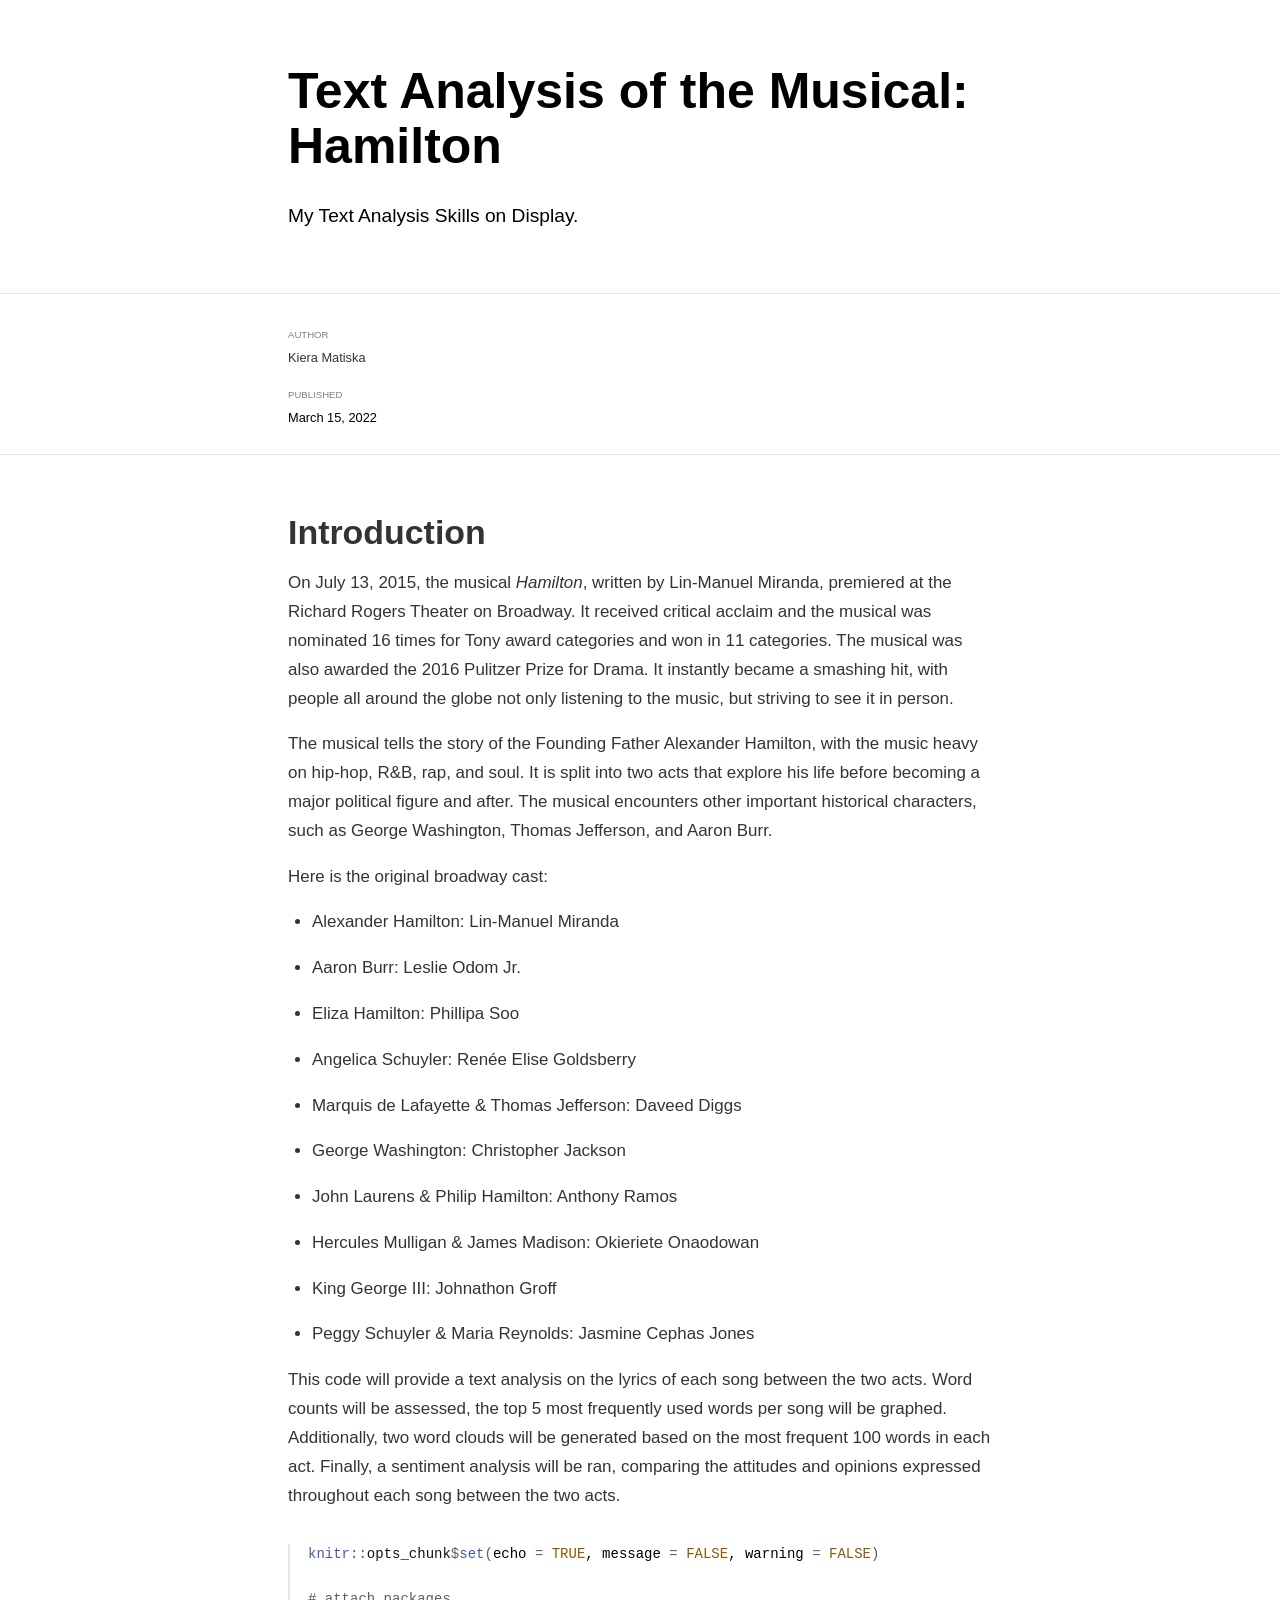
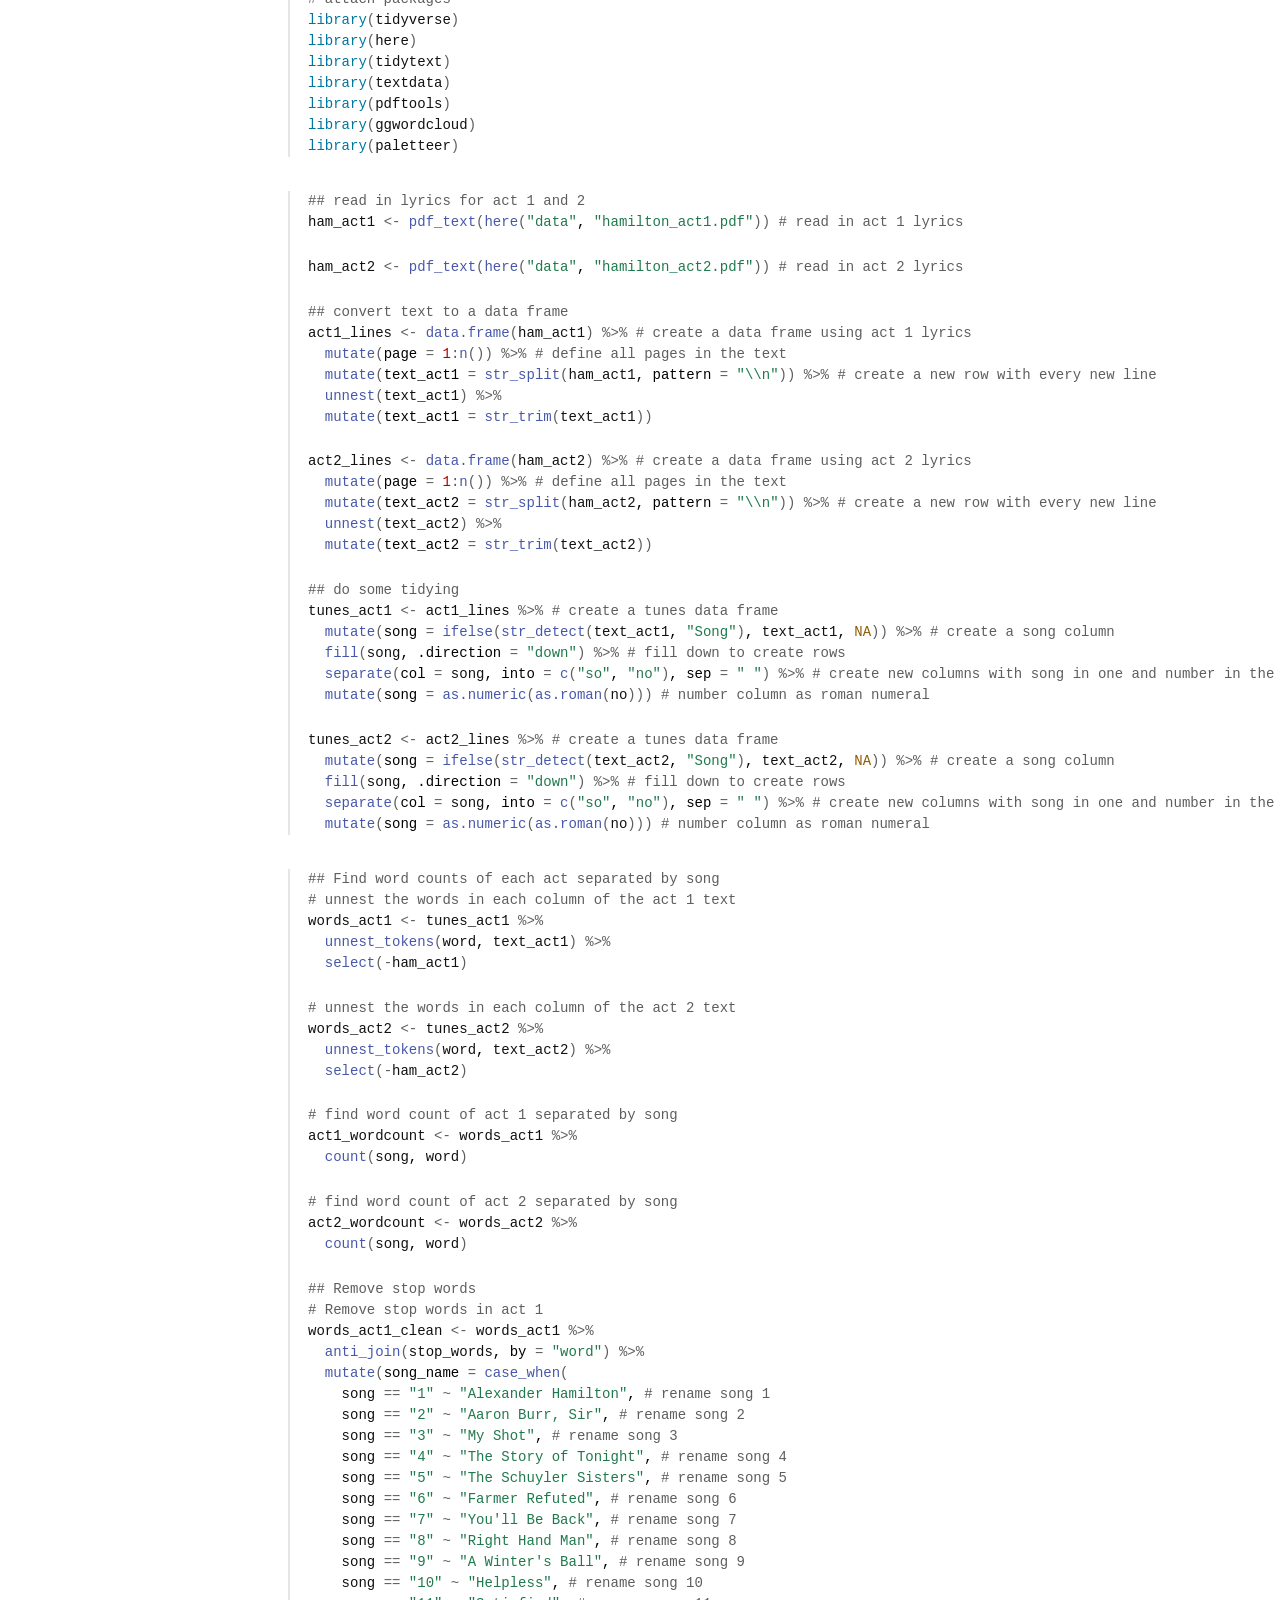
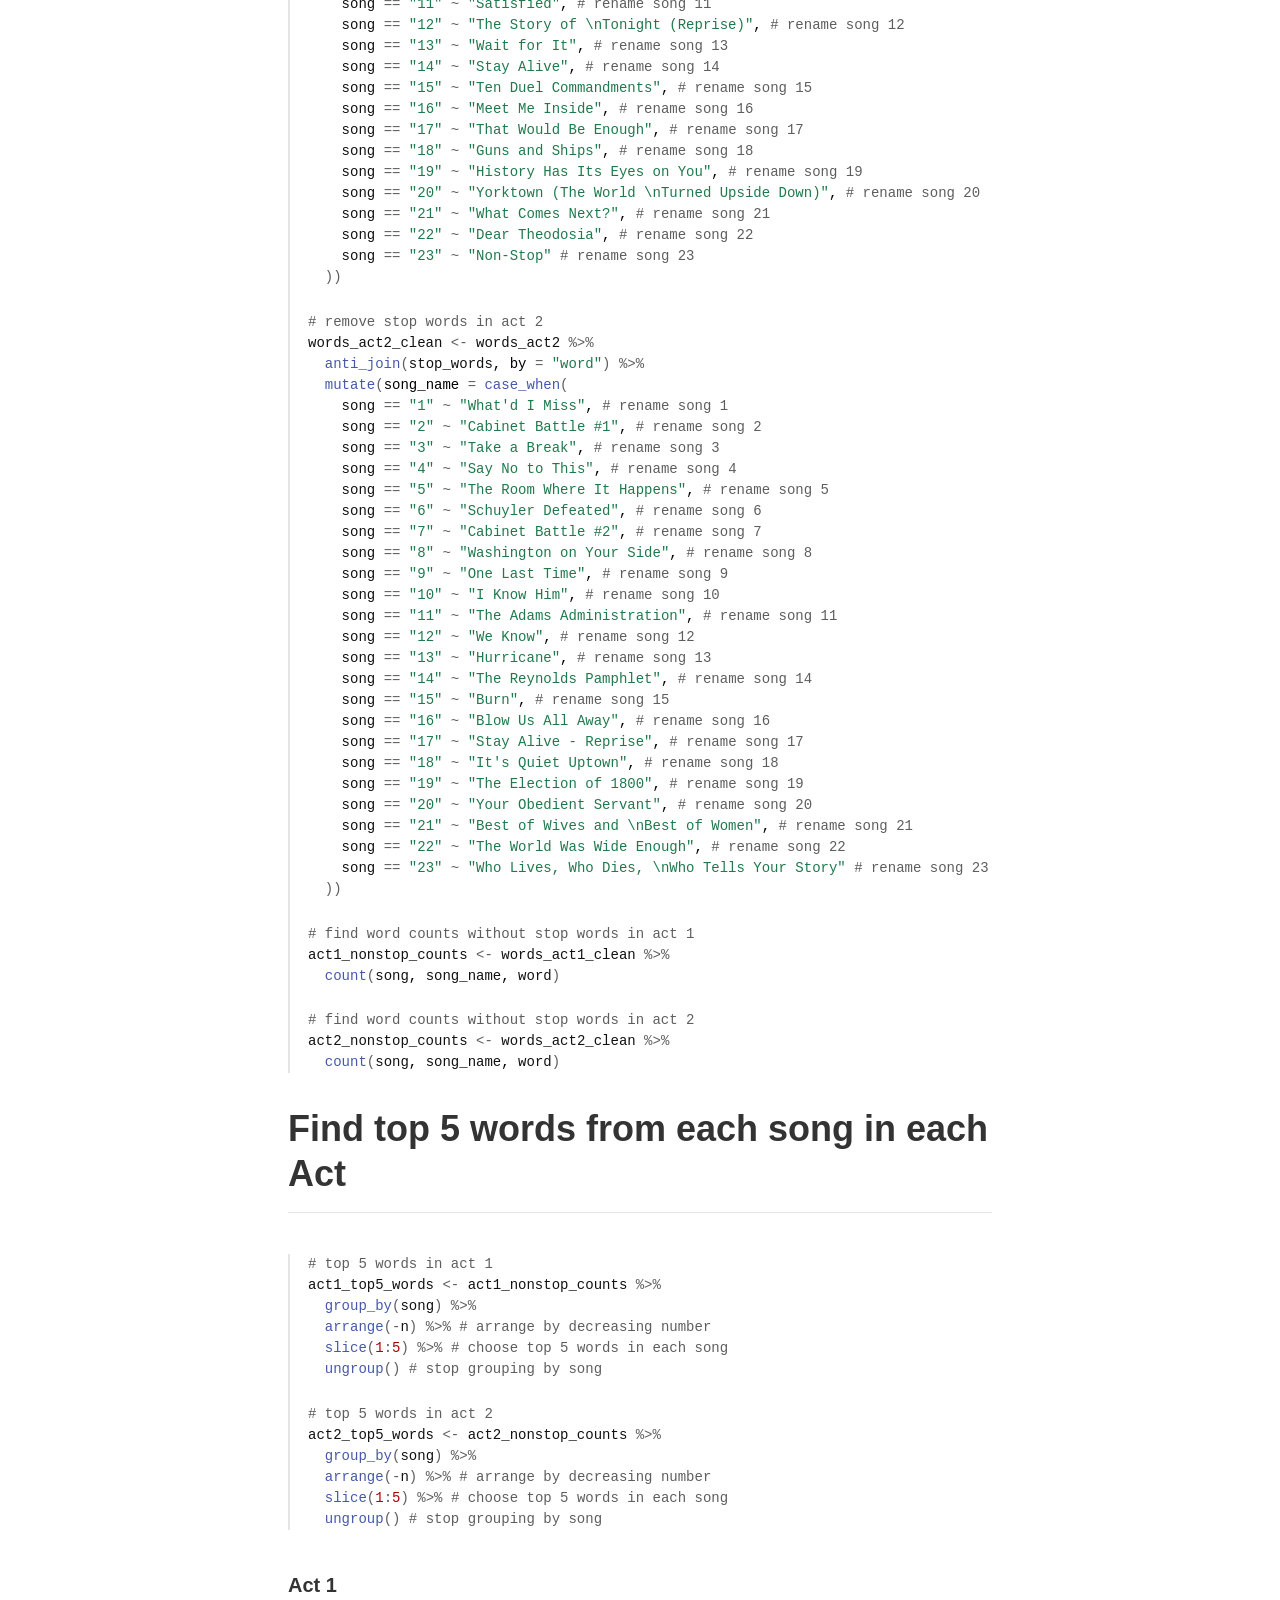
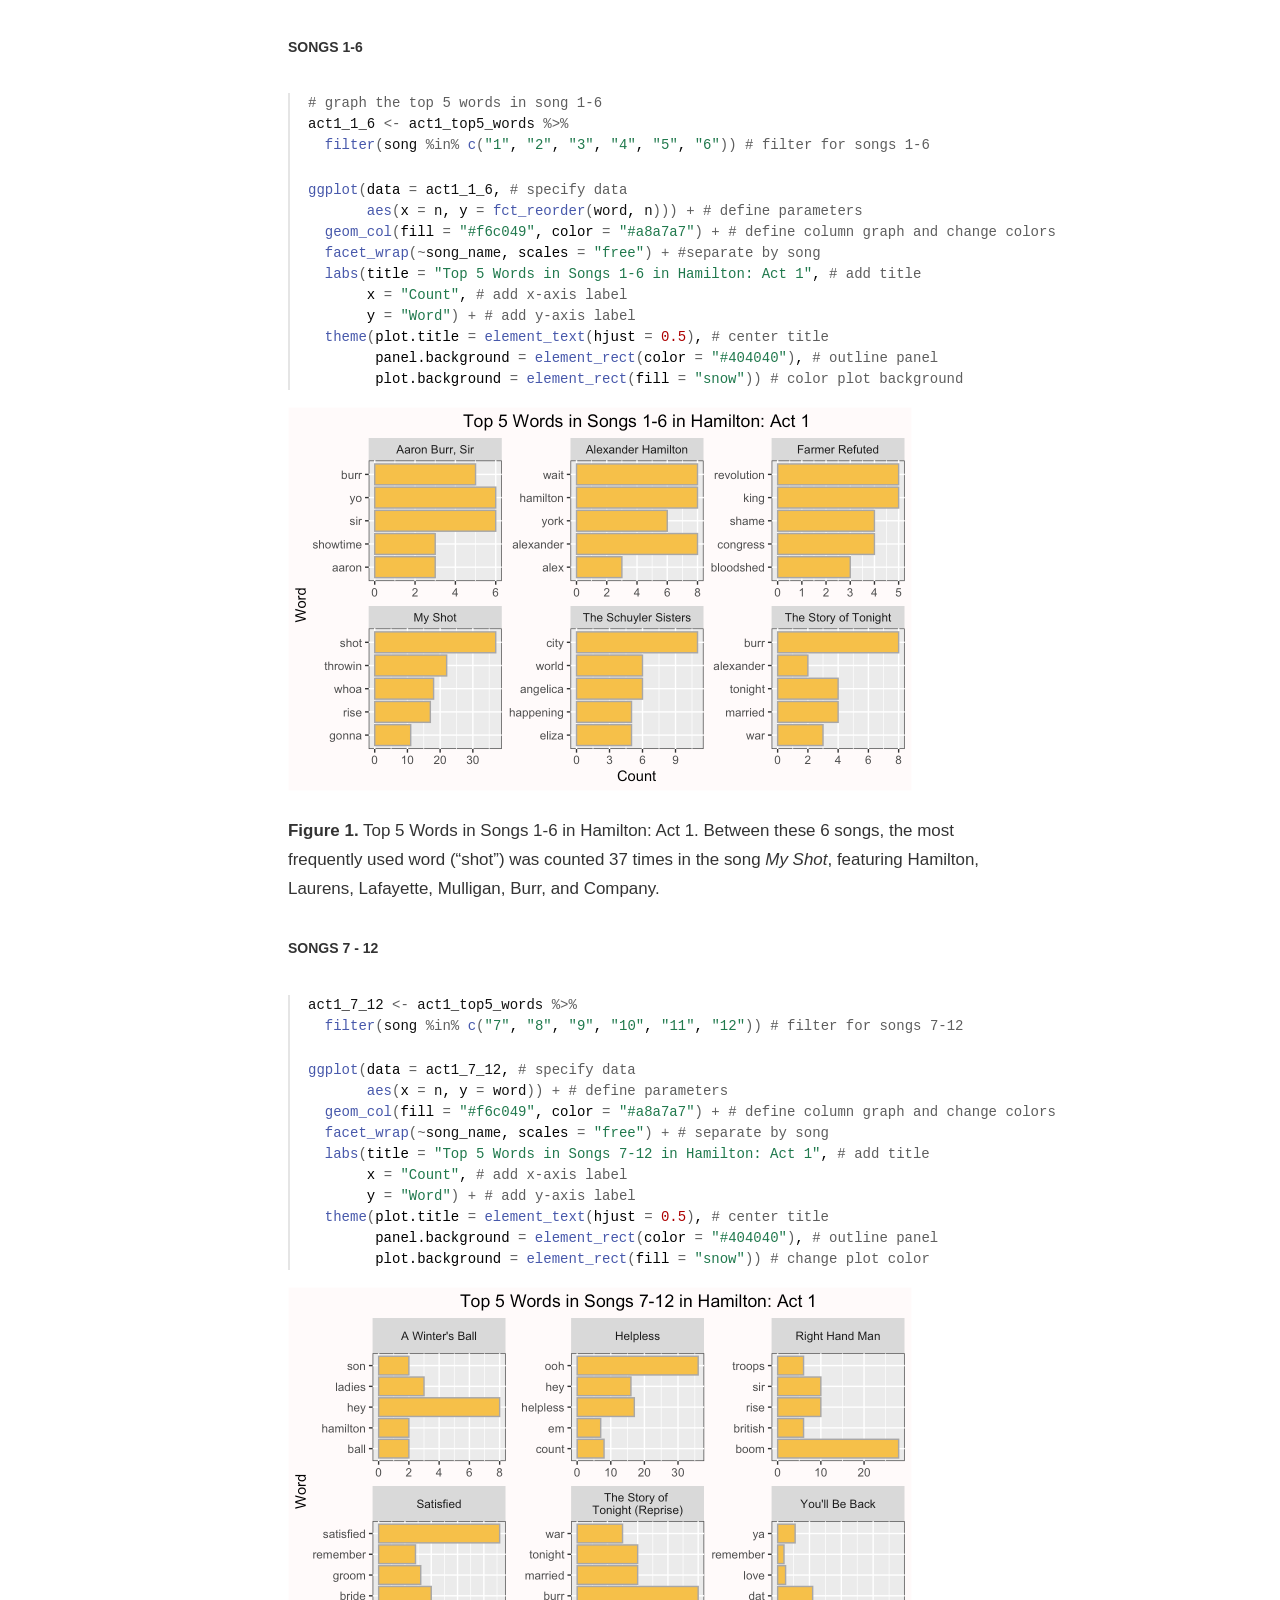
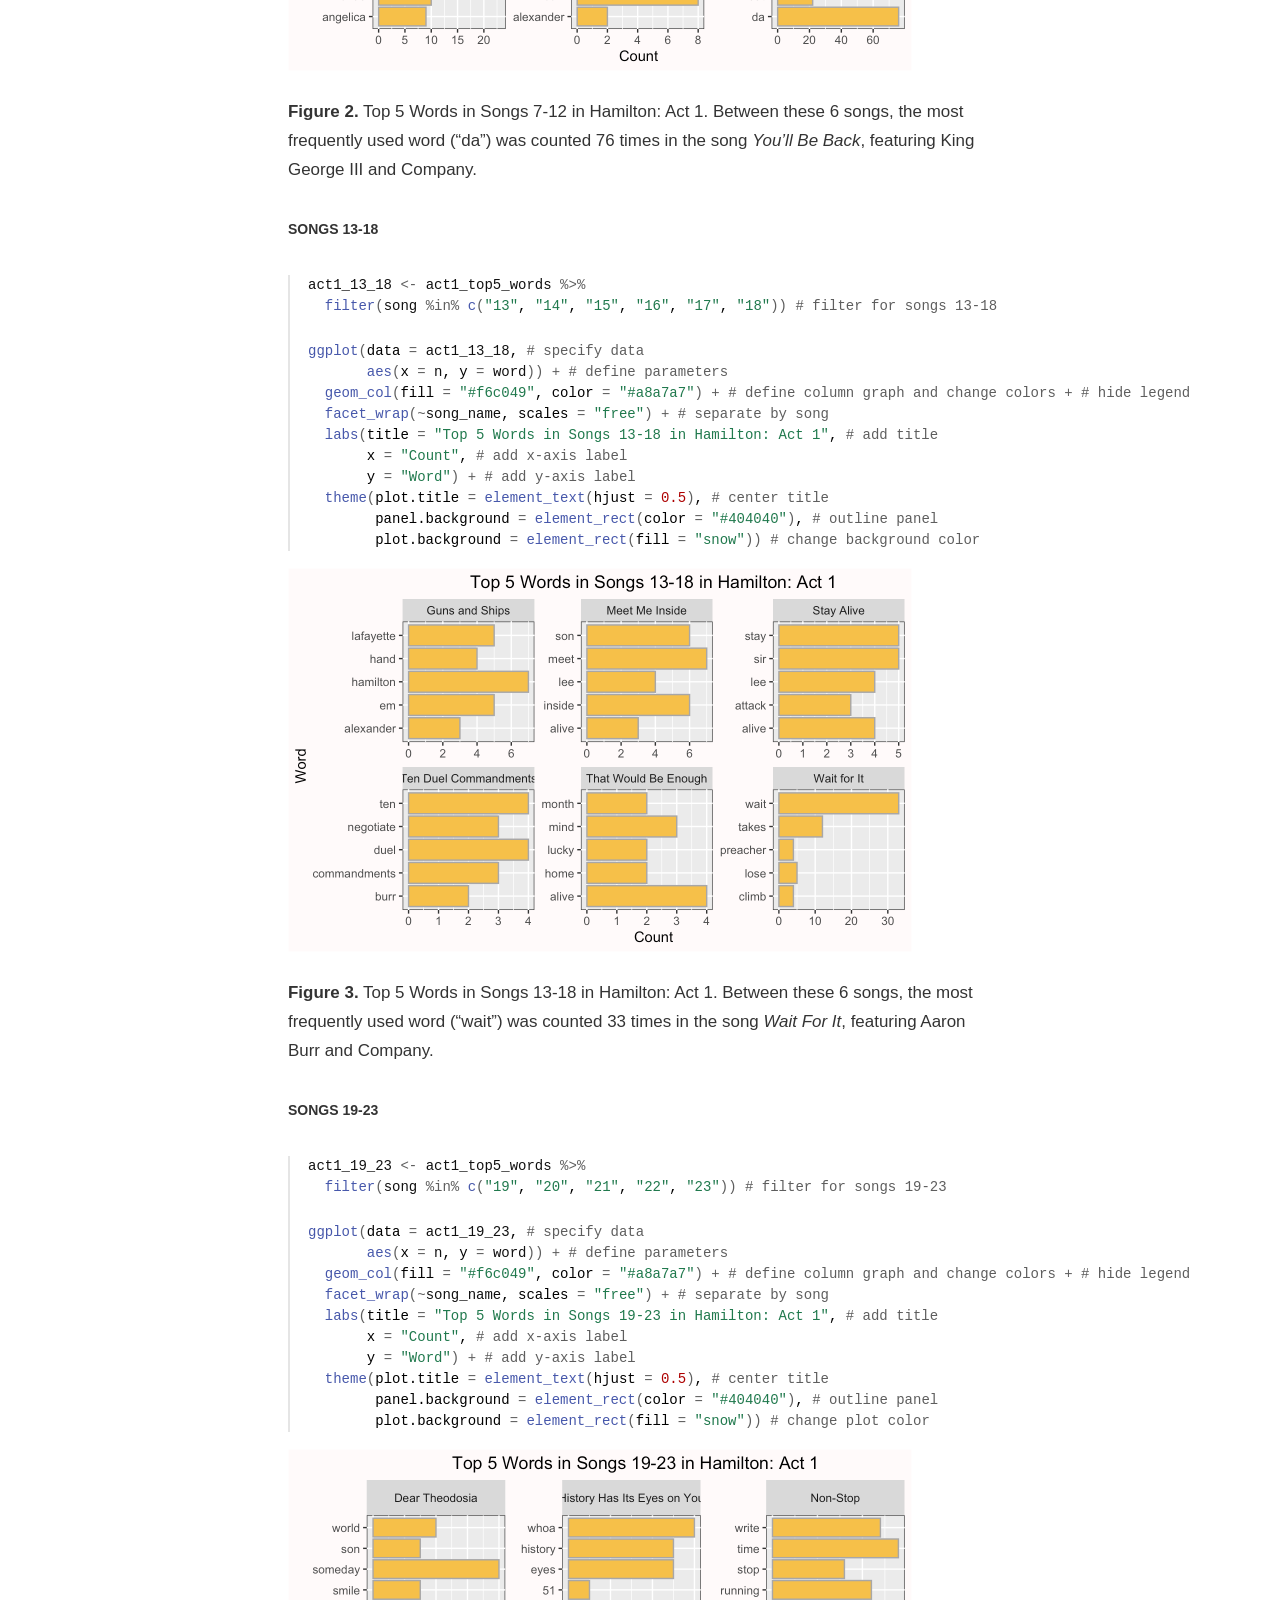
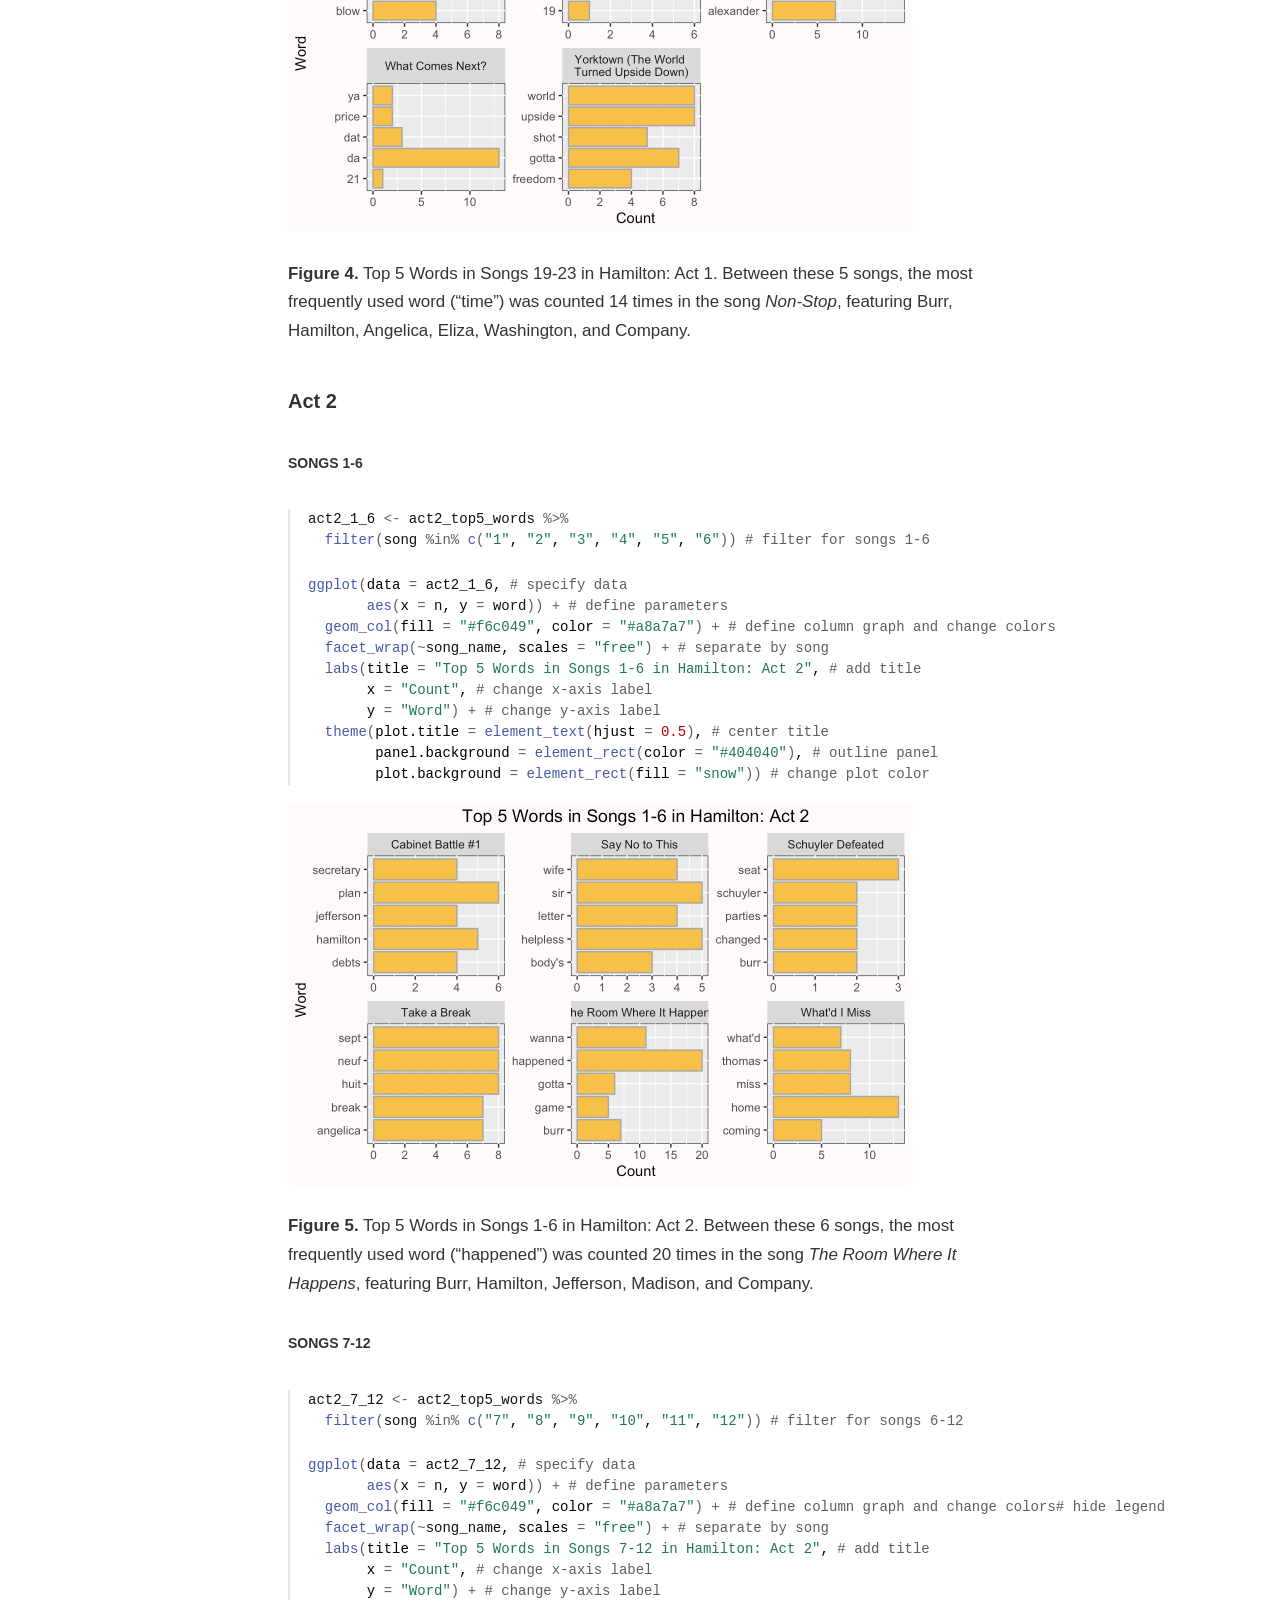
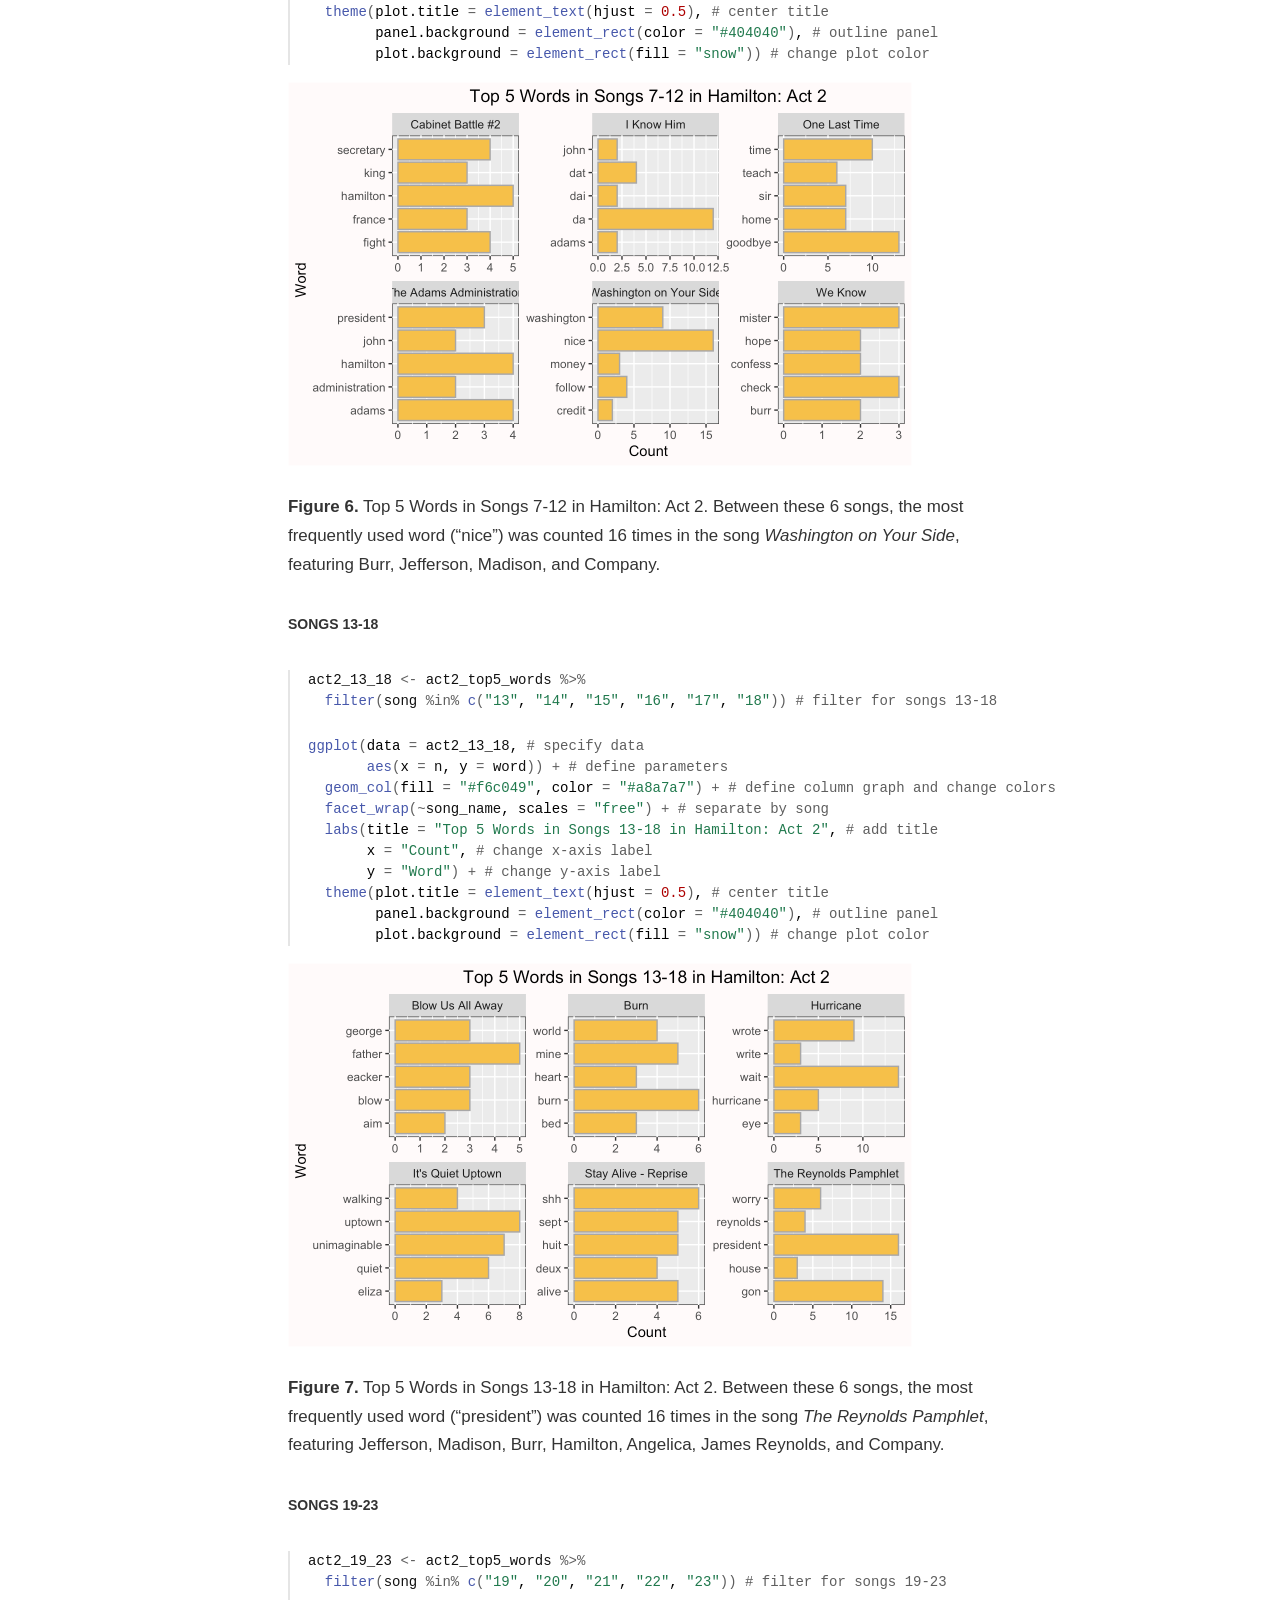
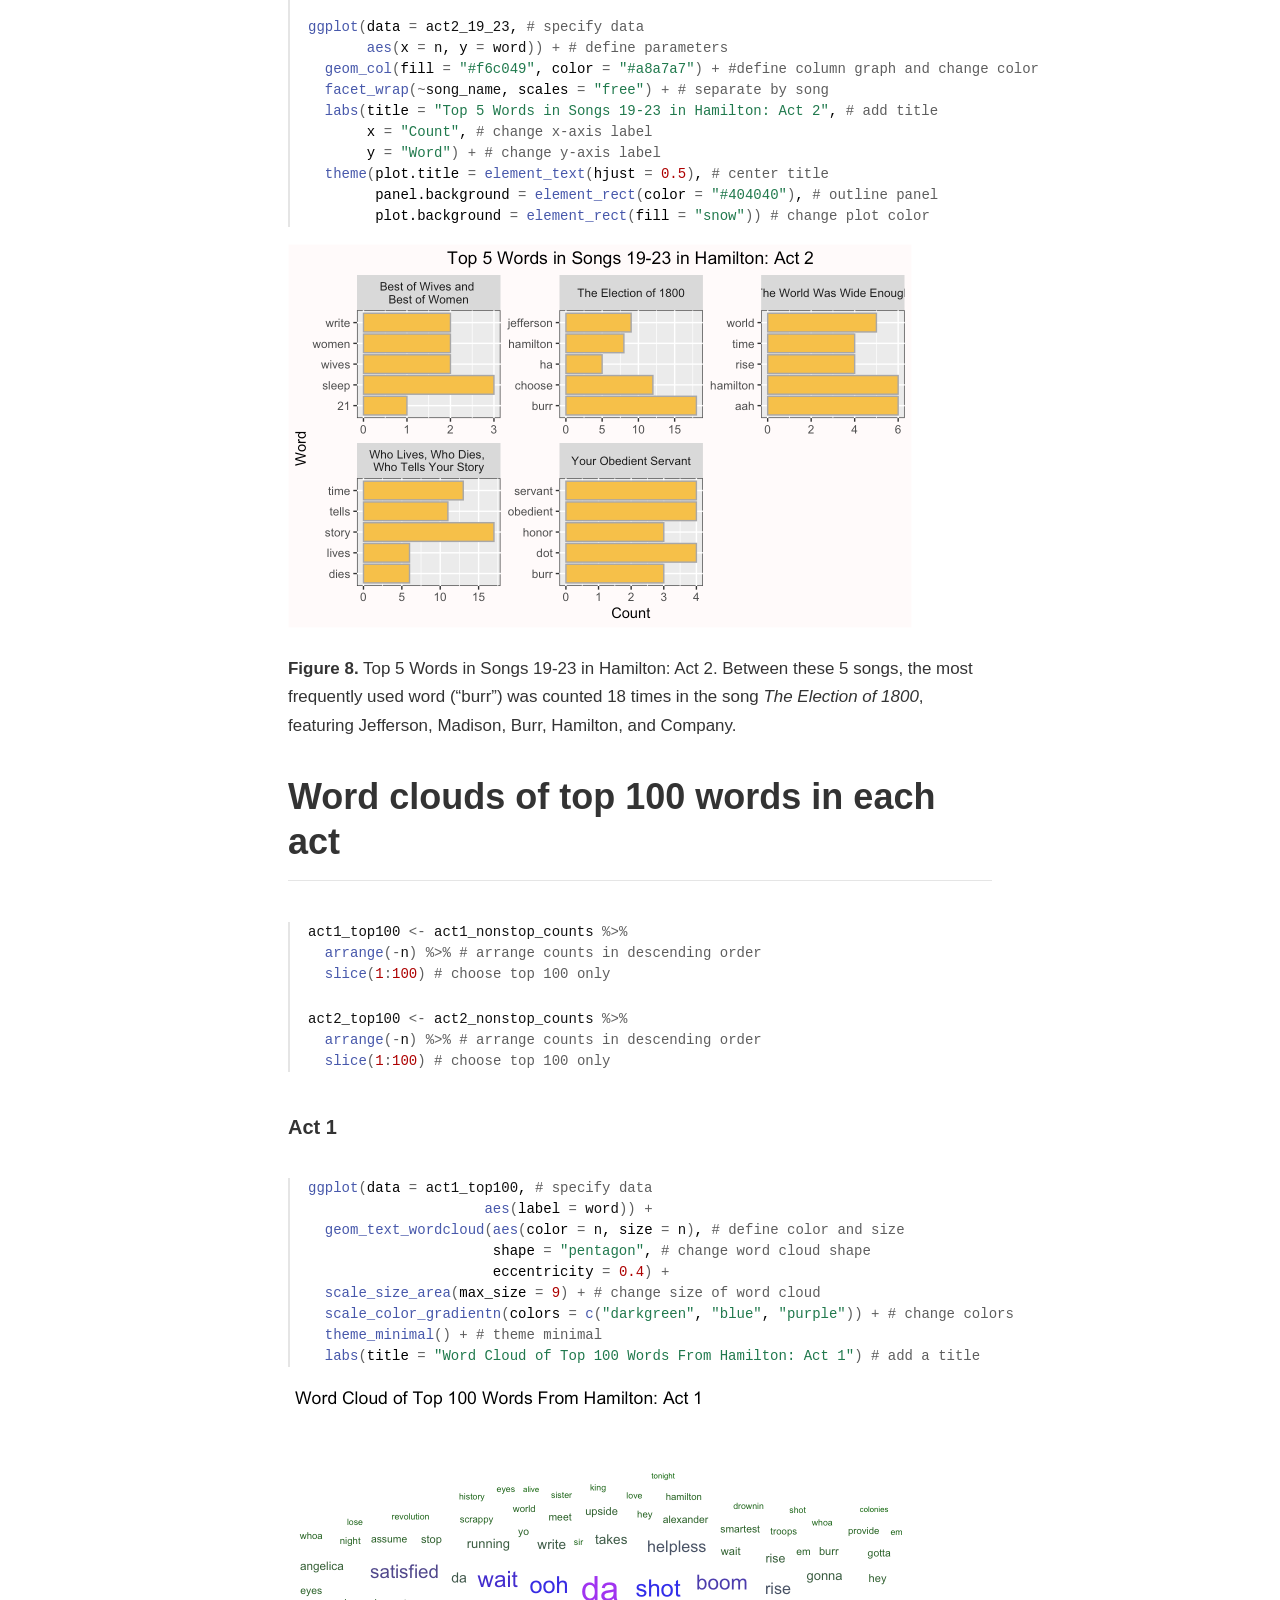
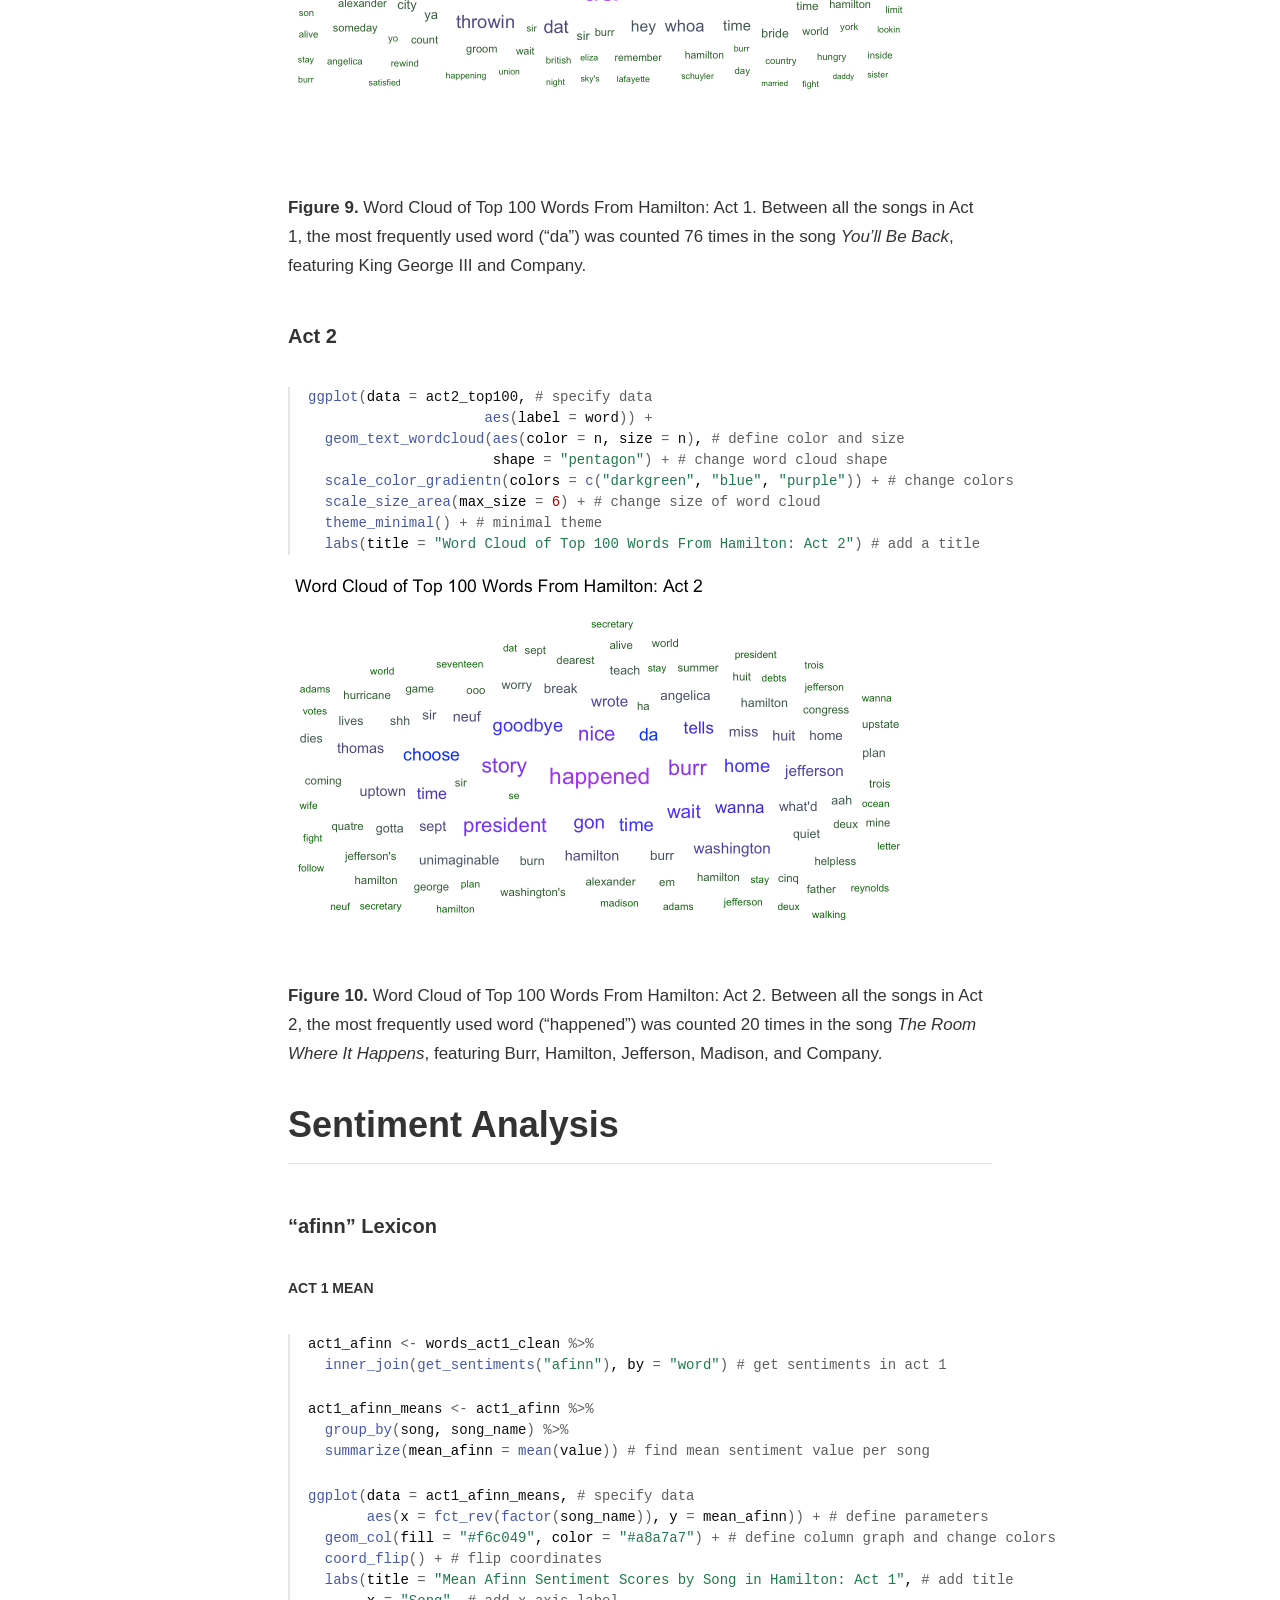
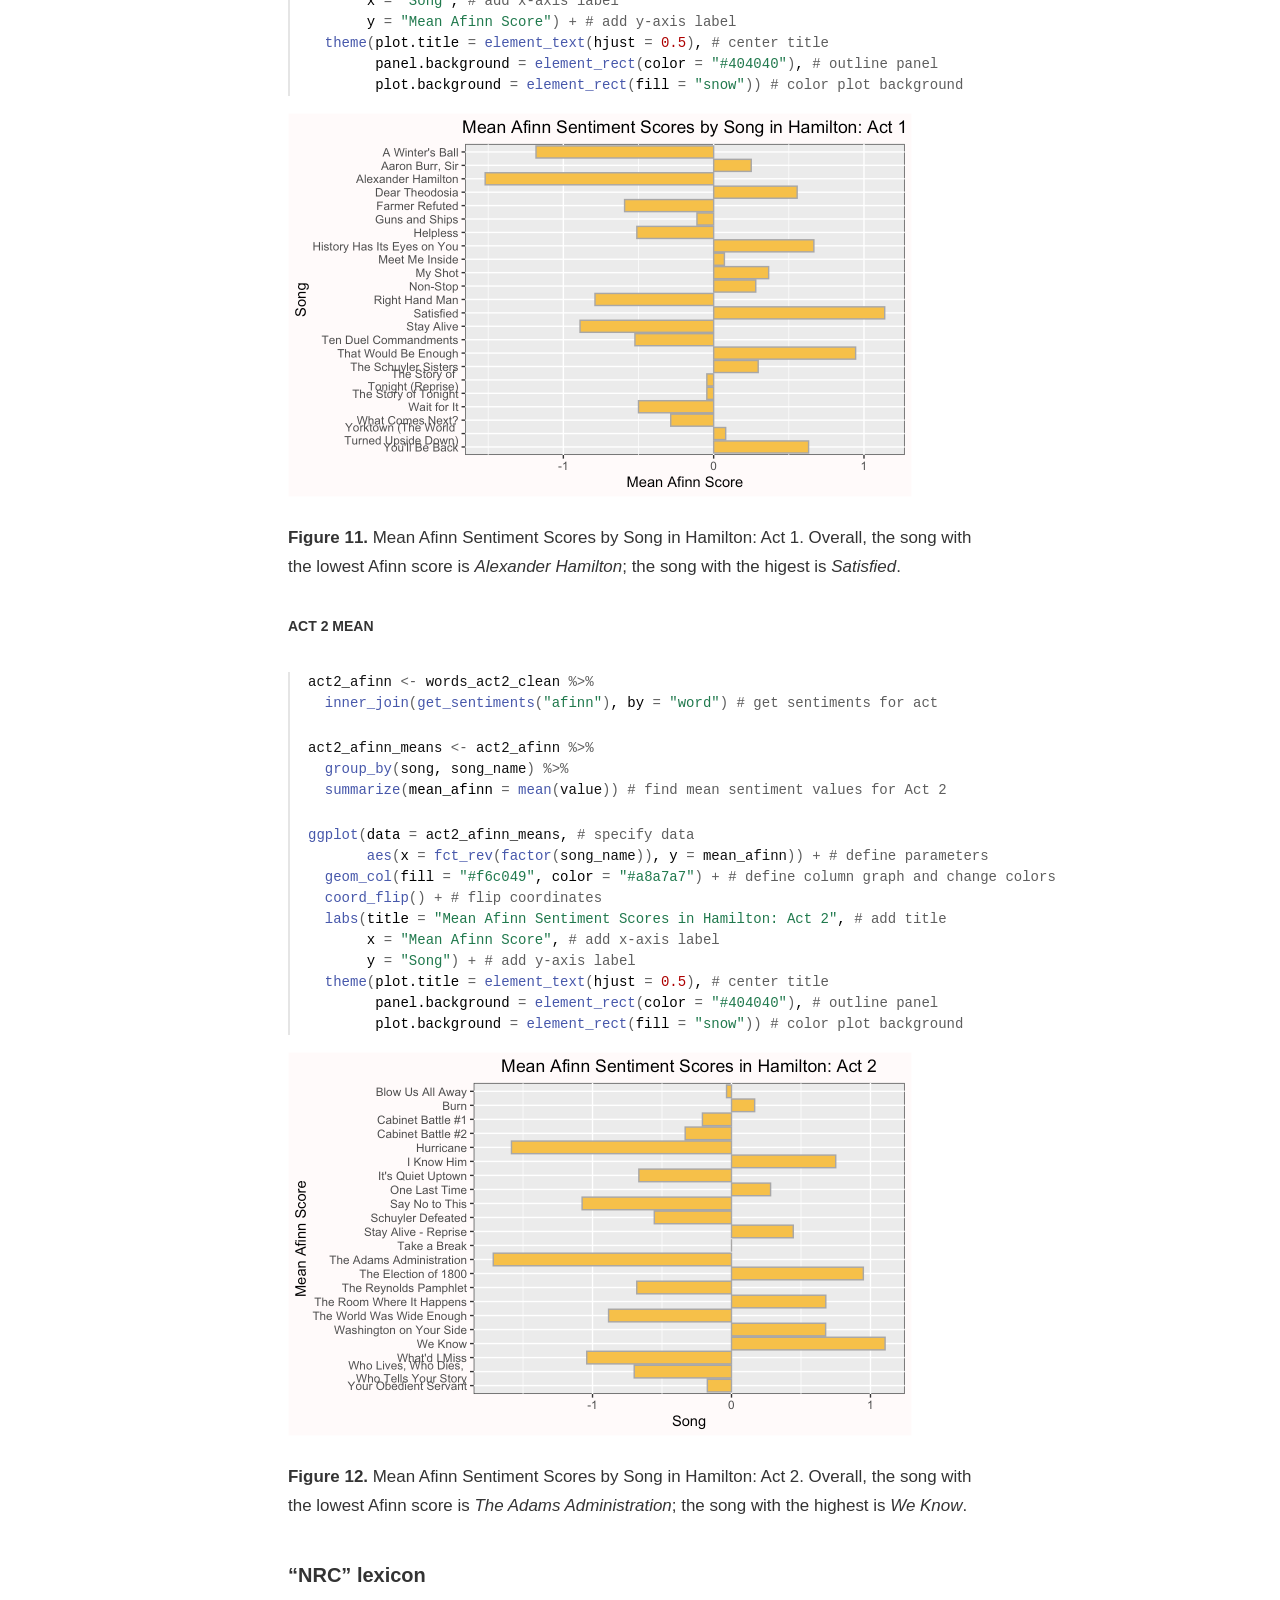
<file: _posts/2022-03-21-hamilton/hamilton.html>
<!DOCTYPE html>

<html xmlns="http://www.w3.org/1999/xhtml" lang="" xml:lang="">

<head>
  <meta charset="utf-8"/>
  <meta name="viewport" content="width=device-width, initial-scale=1"/>
  <meta http-equiv="X-UA-Compatible" content="IE=Edge,chrome=1"/>
  <meta name="generator" content="distill" />

  <style type="text/css">
  /* Hide doc at startup (prevent jankiness while JS renders/transforms) */
  body {
    visibility: hidden;
  }
  </style>

 <!--radix_placeholder_import_source-->
 <!--/radix_placeholder_import_source-->

<style type="text/css">code{white-space: pre;}</style>
<style type="text/css" data-origin="pandoc">
pre > code.sourceCode { white-space: pre; position: relative; }
pre > code.sourceCode > span { display: inline-block; line-height: 1.25; }
pre > code.sourceCode > span:empty { height: 1.2em; }
.sourceCode { overflow: visible; }
code.sourceCode > span { color: inherit; text-decoration: inherit; }
div.sourceCode { margin: 1em 0; }
pre.sourceCode { margin: 0; }
@media screen {
div.sourceCode { overflow: auto; }
}
@media print {
pre > code.sourceCode { white-space: pre-wrap; }
pre > code.sourceCode > span { text-indent: -5em; padding-left: 5em; }
}
pre.numberSource code
  { counter-reset: source-line 0; }
pre.numberSource code > span
  { position: relative; left: -4em; counter-increment: source-line; }
pre.numberSource code > span > a:first-child::before
  { content: counter(source-line);
    position: relative; left: -1em; text-align: right; vertical-align: baseline;
    border: none; display: inline-block;
    -webkit-touch-callout: none; -webkit-user-select: none;
    -khtml-user-select: none; -moz-user-select: none;
    -ms-user-select: none; user-select: none;
    padding: 0 4px; width: 4em;
    color: #aaaaaa;
  }
pre.numberSource { margin-left: 3em; border-left: 1px solid #aaaaaa;  padding-left: 4px; }
div.sourceCode
  { color: #00769e; background-color: #f1f3f5; }
@media screen {
pre > code.sourceCode > span > a:first-child::before { text-decoration: underline; }
}
code span { color: #00769e; } /* Normal */
code span.al { color: #ad0000; } /* Alert */
code span.an { color: #5e5e5e; } /* Annotation */
code span.at { color: #657422; } /* Attribute */
code span.bn { color: #ad0000; } /* BaseN */
code span.bu { } /* BuiltIn */
code span.cf { color: #00769e; } /* ControlFlow */
code span.ch { color: #20794d; } /* Char */
code span.cn { color: #8f5902; } /* Constant */
code span.co { color: #5e5e5e; } /* Comment */
code span.cv { color: #5e5e5e; font-style: italic; } /* CommentVar */
code span.do { color: #5e5e5e; font-style: italic; } /* Documentation */
code span.dt { color: #ad0000; } /* DataType */
code span.dv { color: #ad0000; } /* DecVal */
code span.er { color: #ad0000; } /* Error */
code span.ex { } /* Extension */
code span.fl { color: #ad0000; } /* Float */
code span.fu { color: #4758ab; } /* Function */
code span.im { } /* Import */
code span.in { color: #5e5e5e; } /* Information */
code span.kw { color: #00769e; } /* Keyword */
code span.op { color: #5e5e5e; } /* Operator */
code span.ot { color: #00769e; } /* Other */
code span.pp { color: #ad0000; } /* Preprocessor */
code span.sc { color: #5e5e5e; } /* SpecialChar */
code span.ss { color: #20794d; } /* SpecialString */
code span.st { color: #20794d; } /* String */
code span.va { color: #111111; } /* Variable */
code span.vs { color: #20794d; } /* VerbatimString */
code span.wa { color: #5e5e5e; font-style: italic; } /* Warning */
</style>


  <!--radix_placeholder_meta_tags-->
  <title>Text Analysis of the Musical: Hamilton</title>

  <meta property="description" itemprop="description" content="My Text Analysis Skills on Display."/>


  <!--  https://schema.org/Article -->
  <meta property="article:published" itemprop="datePublished" content="2022-03-15"/>
  <meta property="article:created" itemprop="dateCreated" content="2022-03-15"/>
  <meta name="article:author" content="Kiera Matiska"/>

  <!--  https://developers.facebook.com/docs/sharing/webmasters#markup -->
  <meta property="og:title" content="Text Analysis of the Musical: Hamilton"/>
  <meta property="og:type" content="article"/>
  <meta property="og:description" content="My Text Analysis Skills on Display."/>
  <meta property="og:locale" content="en_US"/>

  <!--  https://dev.twitter.com/cards/types/summary -->
  <meta property="twitter:card" content="summary"/>
  <meta property="twitter:title" content="Text Analysis of the Musical: Hamilton"/>
  <meta property="twitter:description" content="My Text Analysis Skills on Display."/>

  <!--/radix_placeholder_meta_tags-->
  <!--radix_placeholder_rmarkdown_metadata-->

  <script type="text/json" id="radix-rmarkdown-metadata">
  {"type":"list","attributes":{"names":{"type":"character","attributes":{},"value":["title","description","author","date","output"]}},"value":[{"type":"character","attributes":{},"value":["Text Analysis of the Musical: Hamilton"]},{"type":"character","attributes":{},"value":["My Text Analysis Skills on Display.\n"]},{"type":"list","attributes":{},"value":[{"type":"list","attributes":{"names":{"type":"character","attributes":{},"value":["name"]}},"value":[{"type":"character","attributes":{},"value":["Kiera Matiska"]}]}]},{"type":"character","attributes":{},"value":["2022-03-15"]},{"type":"list","attributes":{"names":{"type":"character","attributes":{},"value":["distill::distill_article"]}},"value":[{"type":"list","attributes":{"names":{"type":"character","attributes":{},"value":["self_contained"]}},"value":[{"type":"logical","attributes":{},"value":[false]}]}]}]}
  </script>
  <!--/radix_placeholder_rmarkdown_metadata-->
  
  <script type="text/json" id="radix-resource-manifest">
  {"type":"character","attributes":{},"value":["hamilton_files/anchor-4.2.2/anchor.min.js","hamilton_files/bowser-1.9.3/bowser.min.js","hamilton_files/distill-2.2.21/template.v2.js","hamilton_files/figure-html5/unnamed-chunk-10-1.png","hamilton_files/figure-html5/unnamed-chunk-11-1.png","hamilton_files/figure-html5/unnamed-chunk-13-1.png","hamilton_files/figure-html5/unnamed-chunk-14-1.png","hamilton_files/figure-html5/unnamed-chunk-15-1.png","hamilton_files/figure-html5/unnamed-chunk-16-1.png","hamilton_files/figure-html5/unnamed-chunk-18-1.png","hamilton_files/figure-html5/unnamed-chunk-19-1.png","hamilton_files/figure-html5/unnamed-chunk-20-1.png","hamilton_files/figure-html5/unnamed-chunk-21-1.png","hamilton_files/figure-html5/unnamed-chunk-23-1.png","hamilton_files/figure-html5/unnamed-chunk-24-1.png","hamilton_files/figure-html5/unnamed-chunk-25-1.png","hamilton_files/figure-html5/unnamed-chunk-26-1.png","hamilton_files/figure-html5/unnamed-chunk-4-1.png","hamilton_files/figure-html5/unnamed-chunk-5-1.png","hamilton_files/figure-html5/unnamed-chunk-6-1.png","hamilton_files/figure-html5/unnamed-chunk-7-1.png","hamilton_files/figure-html5/unnamed-chunk-8-1.png","hamilton_files/figure-html5/unnamed-chunk-9-1.png","hamilton_files/header-attrs-2.11/header-attrs.js","hamilton_files/jquery-3.6.0/jquery-3.6.0.js","hamilton_files/jquery-3.6.0/jquery-3.6.0.min.js","hamilton_files/jquery-3.6.0/jquery-3.6.0.min.map","hamilton_files/popper-2.6.0/popper.min.js","hamilton_files/tippy-6.2.7/tippy-bundle.umd.min.js","hamilton_files/tippy-6.2.7/tippy-light-border.css","hamilton_files/tippy-6.2.7/tippy.css","hamilton_files/tippy-6.2.7/tippy.umd.min.js","hamilton_files/webcomponents-2.0.0/webcomponents.js"]}
  </script>
  <!--radix_placeholder_navigation_in_header-->
  <!--/radix_placeholder_navigation_in_header-->
  <!--radix_placeholder_distill-->

  <style type="text/css">

  body {
    background-color: white;
  }

  .pandoc-table {
    width: 100%;
  }

  .pandoc-table>caption {
    margin-bottom: 10px;
  }

  .pandoc-table th:not([align]) {
    text-align: left;
  }

  .pagedtable-footer {
    font-size: 15px;
  }

  d-byline .byline {
    grid-template-columns: 2fr 2fr;
  }

  d-byline .byline h3 {
    margin-block-start: 1.5em;
  }

  d-byline .byline .authors-affiliations h3 {
    margin-block-start: 0.5em;
  }

  .authors-affiliations .orcid-id {
    width: 16px;
    height:16px;
    margin-left: 4px;
    margin-right: 4px;
    vertical-align: middle;
    padding-bottom: 2px;
  }

  d-title .dt-tags {
    margin-top: 1em;
    grid-column: text;
  }

  .dt-tags .dt-tag {
    text-decoration: none;
    display: inline-block;
    color: rgba(0,0,0,0.6);
    padding: 0em 0.4em;
    margin-right: 0.5em;
    margin-bottom: 0.4em;
    font-size: 70%;
    border: 1px solid rgba(0,0,0,0.2);
    border-radius: 3px;
    text-transform: uppercase;
    font-weight: 500;
  }

  d-article table.gt_table td,
  d-article table.gt_table th {
    border-bottom: none;
    font-size: 100%;
  }

  .html-widget {
    margin-bottom: 2.0em;
  }

  .l-screen-inset {
    padding-right: 16px;
  }

  .l-screen .caption {
    margin-left: 10px;
  }

  .shaded {
    background: rgb(247, 247, 247);
    padding-top: 20px;
    padding-bottom: 20px;
    border-top: 1px solid rgba(0, 0, 0, 0.1);
    border-bottom: 1px solid rgba(0, 0, 0, 0.1);
  }

  .shaded .html-widget {
    margin-bottom: 0;
    border: 1px solid rgba(0, 0, 0, 0.1);
  }

  .shaded .shaded-content {
    background: white;
  }

  .text-output {
    margin-top: 0;
    line-height: 1.5em;
  }

  .hidden {
    display: none !important;
  }

  d-article {
    padding-top: 2.5rem;
    padding-bottom: 30px;
  }

  d-appendix {
    padding-top: 30px;
  }

  d-article>p>img {
    width: 100%;
  }

  d-article h2 {
    margin: 1rem 0 1.5rem 0;
  }

  d-article h3 {
    margin-top: 1.5rem;
  }

  d-article iframe {
    border: 1px solid rgba(0, 0, 0, 0.1);
    margin-bottom: 2.0em;
    width: 100%;
  }

  /* Tweak code blocks */

  d-article div.sourceCode code,
  d-article pre code {
    font-family: Consolas, Monaco, 'Andale Mono', 'Ubuntu Mono', monospace;
  }

  d-article pre,
  d-article div.sourceCode,
  d-article div.sourceCode pre {
    overflow: auto;
  }

  d-article div.sourceCode {
    background-color: white;
  }

  d-article div.sourceCode pre {
    padding-left: 10px;
    font-size: 12px;
    border-left: 2px solid rgba(0,0,0,0.1);
  }

  d-article pre {
    font-size: 12px;
    color: black;
    background: none;
    margin-top: 0;
    text-align: left;
    white-space: pre;
    word-spacing: normal;
    word-break: normal;
    word-wrap: normal;
    line-height: 1.5;

    -moz-tab-size: 4;
    -o-tab-size: 4;
    tab-size: 4;

    -webkit-hyphens: none;
    -moz-hyphens: none;
    -ms-hyphens: none;
    hyphens: none;
  }

  d-article pre a {
    border-bottom: none;
  }

  d-article pre a:hover {
    border-bottom: none;
    text-decoration: underline;
  }

  d-article details {
    grid-column: text;
    margin-bottom: 0.8em;
  }

  @media(min-width: 768px) {

  d-article pre,
  d-article div.sourceCode,
  d-article div.sourceCode pre {
    overflow: visible !important;
  }

  d-article div.sourceCode pre {
    padding-left: 18px;
    font-size: 14px;
  }

  d-article pre {
    font-size: 14px;
  }

  }

  figure img.external {
    background: white;
    border: 1px solid rgba(0, 0, 0, 0.1);
    box-shadow: 0 1px 8px rgba(0, 0, 0, 0.1);
    padding: 18px;
    box-sizing: border-box;
  }

  /* CSS for d-contents */

  .d-contents {
    grid-column: text;
    color: rgba(0,0,0,0.8);
    font-size: 0.9em;
    padding-bottom: 1em;
    margin-bottom: 1em;
    padding-bottom: 0.5em;
    margin-bottom: 1em;
    padding-left: 0.25em;
    justify-self: start;
  }

  @media(min-width: 1000px) {
    .d-contents.d-contents-float {
      height: 0;
      grid-column-start: 1;
      grid-column-end: 4;
      justify-self: center;
      padding-right: 3em;
      padding-left: 2em;
    }
  }

  .d-contents nav h3 {
    font-size: 18px;
    margin-top: 0;
    margin-bottom: 1em;
  }

  .d-contents li {
    list-style-type: none
  }

  .d-contents nav > ul {
    padding-left: 0;
  }

  .d-contents ul {
    padding-left: 1em
  }

  .d-contents nav ul li {
    margin-top: 0.6em;
    margin-bottom: 0.2em;
  }

  .d-contents nav a {
    font-size: 13px;
    border-bottom: none;
    text-decoration: none
    color: rgba(0, 0, 0, 0.8);
  }

  .d-contents nav a:hover {
    text-decoration: underline solid rgba(0, 0, 0, 0.6)
  }

  .d-contents nav > ul > li > a {
    font-weight: 600;
  }

  .d-contents nav > ul > li > ul {
    font-weight: inherit;
  }

  .d-contents nav > ul > li > ul > li {
    margin-top: 0.2em;
  }


  .d-contents nav ul {
    margin-top: 0;
    margin-bottom: 0.25em;
  }

  .d-article-with-toc h2:nth-child(2) {
    margin-top: 0;
  }


  /* Figure */

  .figure {
    position: relative;
    margin-bottom: 2.5em;
    margin-top: 1.5em;
  }

  .figure .caption {
    color: rgba(0, 0, 0, 0.6);
    font-size: 12px;
    line-height: 1.5em;
  }

  .figure img.external {
    background: white;
    border: 1px solid rgba(0, 0, 0, 0.1);
    box-shadow: 0 1px 8px rgba(0, 0, 0, 0.1);
    padding: 18px;
    box-sizing: border-box;
  }

  .figure .caption a {
    color: rgba(0, 0, 0, 0.6);
  }

  .figure .caption b,
  .figure .caption strong, {
    font-weight: 600;
    color: rgba(0, 0, 0, 1.0);
  }

  /* Citations */

  d-article .citation {
    color: inherit;
    cursor: inherit;
  }

  div.hanging-indent{
    margin-left: 1em; text-indent: -1em;
  }

  /* Citation hover box */

  .tippy-box[data-theme~=light-border] {
    background-color: rgba(250, 250, 250, 0.95);
  }

  .tippy-content > p {
    margin-bottom: 0;
    padding: 2px;
  }


  /* Tweak 1000px media break to show more text */

  @media(min-width: 1000px) {
    .base-grid,
    distill-header,
    d-title,
    d-abstract,
    d-article,
    d-appendix,
    distill-appendix,
    d-byline,
    d-footnote-list,
    d-citation-list,
    distill-footer {
      grid-template-columns: [screen-start] 1fr [page-start kicker-start] 80px [middle-start] 50px [text-start kicker-end] 65px 65px 65px 65px 65px 65px 65px 65px [text-end gutter-start] 65px [middle-end] 65px [page-end gutter-end] 1fr [screen-end];
      grid-column-gap: 16px;
    }

    .grid {
      grid-column-gap: 16px;
    }

    d-article {
      font-size: 1.06rem;
      line-height: 1.7em;
    }
    figure .caption, .figure .caption, figure figcaption {
      font-size: 13px;
    }
  }

  @media(min-width: 1180px) {
    .base-grid,
    distill-header,
    d-title,
    d-abstract,
    d-article,
    d-appendix,
    distill-appendix,
    d-byline,
    d-footnote-list,
    d-citation-list,
    distill-footer {
      grid-template-columns: [screen-start] 1fr [page-start kicker-start] 60px [middle-start] 60px [text-start kicker-end] 60px 60px 60px 60px 60px 60px 60px 60px [text-end gutter-start] 60px [middle-end] 60px [page-end gutter-end] 1fr [screen-end];
      grid-column-gap: 32px;
    }

    .grid {
      grid-column-gap: 32px;
    }
  }


  /* Get the citation styles for the appendix (not auto-injected on render since
     we do our own rendering of the citation appendix) */

  d-appendix .citation-appendix,
  .d-appendix .citation-appendix {
    font-size: 11px;
    line-height: 15px;
    border-left: 1px solid rgba(0, 0, 0, 0.1);
    padding-left: 18px;
    border: 1px solid rgba(0,0,0,0.1);
    background: rgba(0, 0, 0, 0.02);
    padding: 10px 18px;
    border-radius: 3px;
    color: rgba(150, 150, 150, 1);
    overflow: hidden;
    margin-top: -12px;
    white-space: pre-wrap;
    word-wrap: break-word;
  }

  /* Include appendix styles here so they can be overridden */

  d-appendix {
    contain: layout style;
    font-size: 0.8em;
    line-height: 1.7em;
    margin-top: 60px;
    margin-bottom: 0;
    border-top: 1px solid rgba(0, 0, 0, 0.1);
    color: rgba(0,0,0,0.5);
    padding-top: 60px;
    padding-bottom: 48px;
  }

  d-appendix h3 {
    grid-column: page-start / text-start;
    font-size: 15px;
    font-weight: 500;
    margin-top: 1em;
    margin-bottom: 0;
    color: rgba(0,0,0,0.65);
  }

  d-appendix h3 + * {
    margin-top: 1em;
  }

  d-appendix ol {
    padding: 0 0 0 15px;
  }

  @media (min-width: 768px) {
    d-appendix ol {
      padding: 0 0 0 30px;
      margin-left: -30px;
    }
  }

  d-appendix li {
    margin-bottom: 1em;
  }

  d-appendix a {
    color: rgba(0, 0, 0, 0.6);
  }

  d-appendix > * {
    grid-column: text;
  }

  d-appendix > d-footnote-list,
  d-appendix > d-citation-list,
  d-appendix > distill-appendix {
    grid-column: screen;
  }

  /* Include footnote styles here so they can be overridden */

  d-footnote-list {
    contain: layout style;
  }

  d-footnote-list > * {
    grid-column: text;
  }

  d-footnote-list a.footnote-backlink {
    color: rgba(0,0,0,0.3);
    padding-left: 0.5em;
  }



  /* Anchor.js */

  .anchorjs-link {
    /*transition: all .25s linear; */
    text-decoration: none;
    border-bottom: none;
  }
  *:hover > .anchorjs-link {
    margin-left: -1.125em !important;
    text-decoration: none;
    border-bottom: none;
  }

  /* Social footer */

  .social_footer {
    margin-top: 30px;
    margin-bottom: 0;
    color: rgba(0,0,0,0.67);
  }

  .disqus-comments {
    margin-right: 30px;
  }

  .disqus-comment-count {
    border-bottom: 1px solid rgba(0, 0, 0, 0.4);
    cursor: pointer;
  }

  #disqus_thread {
    margin-top: 30px;
  }

  .article-sharing a {
    border-bottom: none;
    margin-right: 8px;
  }

  .article-sharing a:hover {
    border-bottom: none;
  }

  .sidebar-section.subscribe {
    font-size: 12px;
    line-height: 1.6em;
  }

  .subscribe p {
    margin-bottom: 0.5em;
  }


  .article-footer .subscribe {
    font-size: 15px;
    margin-top: 45px;
  }


  .sidebar-section.custom {
    font-size: 12px;
    line-height: 1.6em;
  }

  .custom p {
    margin-bottom: 0.5em;
  }

  /* Styles for listing layout (hide title) */
  .layout-listing d-title, .layout-listing .d-title {
    display: none;
  }

  /* Styles for posts lists (not auto-injected) */


  .posts-with-sidebar {
    padding-left: 45px;
    padding-right: 45px;
  }

  .posts-list .description h2,
  .posts-list .description p {
    font-family: -apple-system, BlinkMacSystemFont, "Segoe UI", Roboto, Oxygen, Ubuntu, Cantarell, "Fira Sans", "Droid Sans", "Helvetica Neue", Arial, sans-serif;
  }

  .posts-list .description h2 {
    font-weight: 700;
    border-bottom: none;
    padding-bottom: 0;
  }

  .posts-list h2.post-tag {
    border-bottom: 1px solid rgba(0, 0, 0, 0.2);
    padding-bottom: 12px;
  }
  .posts-list {
    margin-top: 60px;
    margin-bottom: 24px;
  }

  .posts-list .post-preview {
    text-decoration: none;
    overflow: hidden;
    display: block;
    border-bottom: 1px solid rgba(0, 0, 0, 0.1);
    padding: 24px 0;
  }

  .post-preview-last {
    border-bottom: none !important;
  }

  .posts-list .posts-list-caption {
    grid-column: screen;
    font-weight: 400;
  }

  .posts-list .post-preview h2 {
    margin: 0 0 6px 0;
    line-height: 1.2em;
    font-style: normal;
    font-size: 24px;
  }

  .posts-list .post-preview p {
    margin: 0 0 12px 0;
    line-height: 1.4em;
    font-size: 16px;
  }

  .posts-list .post-preview .thumbnail {
    box-sizing: border-box;
    margin-bottom: 24px;
    position: relative;
    max-width: 500px;
  }
  .posts-list .post-preview img {
    width: 100%;
    display: block;
  }

  .posts-list .metadata {
    font-size: 12px;
    line-height: 1.4em;
    margin-bottom: 18px;
  }

  .posts-list .metadata > * {
    display: inline-block;
  }

  .posts-list .metadata .publishedDate {
    margin-right: 2em;
  }

  .posts-list .metadata .dt-authors {
    display: block;
    margin-top: 0.3em;
    margin-right: 2em;
  }

  .posts-list .dt-tags {
    display: block;
    line-height: 1em;
  }

  .posts-list .dt-tags .dt-tag {
    display: inline-block;
    color: rgba(0,0,0,0.6);
    padding: 0.3em 0.4em;
    margin-right: 0.2em;
    margin-bottom: 0.4em;
    font-size: 60%;
    border: 1px solid rgba(0,0,0,0.2);
    border-radius: 3px;
    text-transform: uppercase;
    font-weight: 500;
  }

  .posts-list img {
    opacity: 1;
  }

  .posts-list img[data-src] {
    opacity: 0;
  }

  .posts-more {
    clear: both;
  }


  .posts-sidebar {
    font-size: 16px;
  }

  .posts-sidebar h3 {
    font-size: 16px;
    margin-top: 0;
    margin-bottom: 0.5em;
    font-weight: 400;
    text-transform: uppercase;
  }

  .sidebar-section {
    margin-bottom: 30px;
  }

  .categories ul {
    list-style-type: none;
    margin: 0;
    padding: 0;
  }

  .categories li {
    color: rgba(0, 0, 0, 0.8);
    margin-bottom: 0;
  }

  .categories li>a {
    border-bottom: none;
  }

  .categories li>a:hover {
    border-bottom: 1px solid rgba(0, 0, 0, 0.4);
  }

  .categories .active {
    font-weight: 600;
  }

  .categories .category-count {
    color: rgba(0, 0, 0, 0.4);
  }


  @media(min-width: 768px) {
    .posts-list .post-preview h2 {
      font-size: 26px;
    }
    .posts-list .post-preview .thumbnail {
      float: right;
      width: 30%;
      margin-bottom: 0;
    }
    .posts-list .post-preview .description {
      float: left;
      width: 45%;
    }
    .posts-list .post-preview .metadata {
      float: left;
      width: 20%;
      margin-top: 8px;
    }
    .posts-list .post-preview p {
      margin: 0 0 12px 0;
      line-height: 1.5em;
      font-size: 16px;
    }
    .posts-with-sidebar .posts-list {
      float: left;
      width: 75%;
    }
    .posts-with-sidebar .posts-sidebar {
      float: right;
      width: 20%;
      margin-top: 60px;
      padding-top: 24px;
      padding-bottom: 24px;
    }
  }


  /* Improve display for browsers without grid (IE/Edge <= 15) */

  .downlevel {
    line-height: 1.6em;
    font-family: -apple-system, BlinkMacSystemFont, "Segoe UI", Roboto, Oxygen, Ubuntu, Cantarell, "Fira Sans", "Droid Sans", "Helvetica Neue", Arial, sans-serif;
    margin: 0;
  }

  .downlevel .d-title {
    padding-top: 6rem;
    padding-bottom: 1.5rem;
  }

  .downlevel .d-title h1 {
    font-size: 50px;
    font-weight: 700;
    line-height: 1.1em;
    margin: 0 0 0.5rem;
  }

  .downlevel .d-title p {
    font-weight: 300;
    font-size: 1.2rem;
    line-height: 1.55em;
    margin-top: 0;
  }

  .downlevel .d-byline {
    padding-top: 0.8em;
    padding-bottom: 0.8em;
    font-size: 0.8rem;
    line-height: 1.8em;
  }

  .downlevel .section-separator {
    border: none;
    border-top: 1px solid rgba(0, 0, 0, 0.1);
  }

  .downlevel .d-article {
    font-size: 1.06rem;
    line-height: 1.7em;
    padding-top: 1rem;
    padding-bottom: 2rem;
  }


  .downlevel .d-appendix {
    padding-left: 0;
    padding-right: 0;
    max-width: none;
    font-size: 0.8em;
    line-height: 1.7em;
    margin-bottom: 0;
    color: rgba(0,0,0,0.5);
    padding-top: 40px;
    padding-bottom: 48px;
  }

  .downlevel .footnotes ol {
    padding-left: 13px;
  }

  .downlevel .base-grid,
  .downlevel .distill-header,
  .downlevel .d-title,
  .downlevel .d-abstract,
  .downlevel .d-article,
  .downlevel .d-appendix,
  .downlevel .distill-appendix,
  .downlevel .d-byline,
  .downlevel .d-footnote-list,
  .downlevel .d-citation-list,
  .downlevel .distill-footer,
  .downlevel .appendix-bottom,
  .downlevel .posts-container {
    padding-left: 40px;
    padding-right: 40px;
  }

  @media(min-width: 768px) {
    .downlevel .base-grid,
    .downlevel .distill-header,
    .downlevel .d-title,
    .downlevel .d-abstract,
    .downlevel .d-article,
    .downlevel .d-appendix,
    .downlevel .distill-appendix,
    .downlevel .d-byline,
    .downlevel .d-footnote-list,
    .downlevel .d-citation-list,
    .downlevel .distill-footer,
    .downlevel .appendix-bottom,
    .downlevel .posts-container {
    padding-left: 150px;
    padding-right: 150px;
    max-width: 900px;
  }
  }

  .downlevel pre code {
    display: block;
    border-left: 2px solid rgba(0, 0, 0, .1);
    padding: 0 0 0 20px;
    font-size: 14px;
  }

  .downlevel code, .downlevel pre {
    color: black;
    background: none;
    font-family: Consolas, Monaco, 'Andale Mono', 'Ubuntu Mono', monospace;
    text-align: left;
    white-space: pre;
    word-spacing: normal;
    word-break: normal;
    word-wrap: normal;
    line-height: 1.5;

    -moz-tab-size: 4;
    -o-tab-size: 4;
    tab-size: 4;

    -webkit-hyphens: none;
    -moz-hyphens: none;
    -ms-hyphens: none;
    hyphens: none;
  }

  .downlevel .posts-list .post-preview {
    color: inherit;
  }



  </style>

  <script type="application/javascript">

  function is_downlevel_browser() {
    if (bowser.isUnsupportedBrowser({ msie: "12", msedge: "16"},
                                   window.navigator.userAgent)) {
      return true;
    } else {
      return window.load_distill_framework === undefined;
    }
  }

  // show body when load is complete
  function on_load_complete() {

    // add anchors
    if (window.anchors) {
      window.anchors.options.placement = 'left';
      window.anchors.add('d-article > h2, d-article > h3, d-article > h4, d-article > h5');
    }


    // set body to visible
    document.body.style.visibility = 'visible';

    // force redraw for leaflet widgets
    if (window.HTMLWidgets) {
      var maps = window.HTMLWidgets.findAll(".leaflet");
      $.each(maps, function(i, el) {
        var map = this.getMap();
        map.invalidateSize();
        map.eachLayer(function(layer) {
          if (layer instanceof L.TileLayer)
            layer.redraw();
        });
      });
    }

    // trigger 'shown' so htmlwidgets resize
    $('d-article').trigger('shown');
  }

  function init_distill() {

    init_common();

    // create front matter
    var front_matter = $('<d-front-matter></d-front-matter>');
    $('#distill-front-matter').wrap(front_matter);

    // create d-title
    $('.d-title').changeElementType('d-title');

    // create d-byline
    var byline = $('<d-byline></d-byline>');
    $('.d-byline').replaceWith(byline);

    // create d-article
    var article = $('<d-article></d-article>');
    $('.d-article').wrap(article).children().unwrap();

    // move posts container into article
    $('.posts-container').appendTo($('d-article'));

    // create d-appendix
    $('.d-appendix').changeElementType('d-appendix');

    // flag indicating that we have appendix items
    var appendix = $('.appendix-bottom').children('h3').length > 0;

    // replace footnotes with <d-footnote>
    $('.footnote-ref').each(function(i, val) {
      appendix = true;
      var href = $(this).attr('href');
      var id = href.replace('#', '');
      var fn = $('#' + id);
      var fn_p = $('#' + id + '>p');
      fn_p.find('.footnote-back').remove();
      var text = fn_p.html();
      var dtfn = $('<d-footnote></d-footnote>');
      dtfn.html(text);
      $(this).replaceWith(dtfn);
    });
    // remove footnotes
    $('.footnotes').remove();

    // move refs into #references-listing
    $('#references-listing').replaceWith($('#refs'));

    $('h1.appendix, h2.appendix').each(function(i, val) {
      $(this).changeElementType('h3');
    });
    $('h3.appendix').each(function(i, val) {
      var id = $(this).attr('id');
      $('.d-contents a[href="#' + id + '"]').parent().remove();
      appendix = true;
      $(this).nextUntil($('h1, h2, h3')).addBack().appendTo($('d-appendix'));
    });

    // show d-appendix if we have appendix content
    $("d-appendix").css('display', appendix ? 'grid' : 'none');

    // localize layout chunks to just output
    $('.layout-chunk').each(function(i, val) {

      // capture layout
      var layout = $(this).attr('data-layout');

      // apply layout to markdown level block elements
      var elements = $(this).children().not('details, div.sourceCode, pre, script');
      elements.each(function(i, el) {
        var layout_div = $('<div class="' + layout + '"></div>');
        if (layout_div.hasClass('shaded')) {
          var shaded_content = $('<div class="shaded-content"></div>');
          $(this).wrap(shaded_content);
          $(this).parent().wrap(layout_div);
        } else {
          $(this).wrap(layout_div);
        }
      });


      // unwrap the layout-chunk div
      $(this).children().unwrap();
    });

    // remove code block used to force  highlighting css
    $('.distill-force-highlighting-css').parent().remove();

    // remove empty line numbers inserted by pandoc when using a
    // custom syntax highlighting theme
    $('code.sourceCode a:empty').remove();

    // load distill framework
    load_distill_framework();

    // wait for window.distillRunlevel == 4 to do post processing
    function distill_post_process() {

      if (!window.distillRunlevel || window.distillRunlevel < 4)
        return;

      // hide author/affiliations entirely if we have no authors
      var front_matter = JSON.parse($("#distill-front-matter").html());
      var have_authors = front_matter.authors && front_matter.authors.length > 0;
      if (!have_authors)
        $('d-byline').addClass('hidden');

      // article with toc class
      $('.d-contents').parent().addClass('d-article-with-toc');

      // strip links that point to #
      $('.authors-affiliations').find('a[href="#"]').removeAttr('href');

      // add orcid ids
      $('.authors-affiliations').find('.author').each(function(i, el) {
        var orcid_id = front_matter.authors[i].orcidID;
        if (orcid_id) {
          var a = $('<a></a>');
          a.attr('href', 'https://orcid.org/' + orcid_id);
          var img = $('<img></img>');
          img.addClass('orcid-id');
          img.attr('alt', 'ORCID ID');
          img.attr('src','[data-uri]');
          a.append(img);
          $(this).append(a);
        }
      });

      // hide elements of author/affiliations grid that have no value
      function hide_byline_column(caption) {
        $('d-byline').find('h3:contains("' + caption + '")').parent().css('visibility', 'hidden');
      }

      // affiliations
      var have_affiliations = false;
      for (var i = 0; i<front_matter.authors.length; ++i) {
        var author = front_matter.authors[i];
        if (author.affiliation !== "&nbsp;") {
          have_affiliations = true;
          break;
        }
      }
      if (!have_affiliations)
        $('d-byline').find('h3:contains("Affiliations")').css('visibility', 'hidden');

      // published date
      if (!front_matter.publishedDate)
        hide_byline_column("Published");

      // document object identifier
      var doi = $('d-byline').find('h3:contains("DOI")');
      var doi_p = doi.next().empty();
      if (!front_matter.doi) {
        // if we have a citation and valid citationText then link to that
        if ($('#citation').length > 0 && front_matter.citationText) {
          doi.html('Citation');
          $('<a href="#citation"></a>')
            .text(front_matter.citationText)
            .appendTo(doi_p);
        } else {
          hide_byline_column("DOI");
        }
      } else {
        $('<a></a>')
           .attr('href', "https://doi.org/" + front_matter.doi)
           .html(front_matter.doi)
           .appendTo(doi_p);
      }

       // change plural form of authors/affiliations
      if (front_matter.authors.length === 1) {
        var grid = $('.authors-affiliations');
        grid.children('h3:contains("Authors")').text('Author');
        grid.children('h3:contains("Affiliations")').text('Affiliation');
      }

      // remove d-appendix and d-footnote-list local styles
      $('d-appendix > style:first-child').remove();
      $('d-footnote-list > style:first-child').remove();

      // move appendix-bottom entries to the bottom
      $('.appendix-bottom').appendTo('d-appendix').children().unwrap();
      $('.appendix-bottom').remove();

      // hoverable references
      $('span.citation[data-cites]').each(function() {
        const citeChild = $(this).children()[0]
        // Do not process if @xyz has been used without escaping and without bibliography activated
        // https://github.com/rstudio/distill/issues/466
        if (citeChild === undefined) return true

        if (citeChild.nodeName == "D-FOOTNOTE") {
          var fn = citeChild
          $(this).html(fn.shadowRoot.querySelector("sup"))
          $(this).id = fn.id
          fn.remove()
        }
        var refs = $(this).attr('data-cites').split(" ");
        var refHtml = refs.map(function(ref) {
          // Could use CSS.escape too here, we insure backward compatibility in navigator
          return "<p>" + $('div[id="ref-' + ref + '"]').html() + "</p>";
        }).join("\n");
        window.tippy(this, {
          allowHTML: true,
          content: refHtml,
          maxWidth: 500,
          interactive: true,
          interactiveBorder: 10,
          theme: 'light-border',
          placement: 'bottom-start'
        });
      });

      // fix footnotes in tables (#411)
      // replacing broken distill.pub feature
      $('table d-footnote').each(function() {
        // we replace internal showAtNode methode which is triggered when hovering a footnote
        this.hoverBox.showAtNode = function(node) {
          // ported from https://github.com/distillpub/template/pull/105/files
          calcOffset = function(elem) {
              let x = elem.offsetLeft;
              let y = elem.offsetTop;
              // Traverse upwards until an `absolute` element is found or `elem`
              // becomes null.
              while (elem = elem.offsetParent && elem.style.position != 'absolute') {
                  x += elem.offsetLeft;
                  y += elem.offsetTop;
              }

              return { left: x, top: y };
          }
          // https://developer.mozilla.org/en-US/docs/Web/API/HTMLElement/offsetTop
          const bbox = node.getBoundingClientRect();
          const offset = calcOffset(node);
          this.show([offset.left + bbox.width, offset.top + bbox.height]);
        }
      })

      // clear polling timer
      clearInterval(tid);

      // show body now that everything is ready
      on_load_complete();
    }

    var tid = setInterval(distill_post_process, 50);
    distill_post_process();

  }

  function init_downlevel() {

    init_common();

     // insert hr after d-title
    $('.d-title').after($('<hr class="section-separator"/>'));

    // check if we have authors
    var front_matter = JSON.parse($("#distill-front-matter").html());
    var have_authors = front_matter.authors && front_matter.authors.length > 0;

    // manage byline/border
    if (!have_authors)
      $('.d-byline').remove();
    $('.d-byline').after($('<hr class="section-separator"/>'));
    $('.d-byline a').remove();

    // remove toc
    $('.d-contents').remove();

    // move appendix elements
    $('h1.appendix, h2.appendix').each(function(i, val) {
      $(this).changeElementType('h3');
    });
    $('h3.appendix').each(function(i, val) {
      $(this).nextUntil($('h1, h2, h3')).addBack().appendTo($('.d-appendix'));
    });


    // inject headers into references and footnotes
    var refs_header = $('<h3></h3>');
    refs_header.text('References');
    $('#refs').prepend(refs_header);

    var footnotes_header = $('<h3></h3');
    footnotes_header.text('Footnotes');
    $('.footnotes').children('hr').first().replaceWith(footnotes_header);

    // move appendix-bottom entries to the bottom
    $('.appendix-bottom').appendTo('.d-appendix').children().unwrap();
    $('.appendix-bottom').remove();

    // remove appendix if it's empty
    if ($('.d-appendix').children().length === 0)
      $('.d-appendix').remove();

    // prepend separator above appendix
    $('.d-appendix').before($('<hr class="section-separator" style="clear: both"/>'));

    // trim code
    $('pre>code').each(function(i, val) {
      $(this).html($.trim($(this).html()));
    });

    // move posts-container right before article
    $('.posts-container').insertBefore($('.d-article'));

    $('body').addClass('downlevel');

    on_load_complete();
  }


  function init_common() {

    // jquery plugin to change element types
    (function($) {
      $.fn.changeElementType = function(newType) {
        var attrs = {};

        $.each(this[0].attributes, function(idx, attr) {
          attrs[attr.nodeName] = attr.nodeValue;
        });

        this.replaceWith(function() {
          return $("<" + newType + "/>", attrs).append($(this).contents());
        });
      };
    })(jQuery);

    // prevent underline for linked images
    $('a > img').parent().css({'border-bottom' : 'none'});

    // mark non-body figures created by knitr chunks as 100% width
    $('.layout-chunk').each(function(i, val) {
      var figures = $(this).find('img, .html-widget');
      // ignore leaflet img layers (#106)
      figures = figures.filter(':not(img[class*="leaflet"])')
      if ($(this).attr('data-layout') !== "l-body") {
        figures.css('width', '100%');
      } else {
        figures.css('max-width', '100%');
        figures.filter("[width]").each(function(i, val) {
          var fig = $(this);
          fig.css('width', fig.attr('width') + 'px');
        });

      }
    });

    // auto-append index.html to post-preview links in file: protocol
    // and in rstudio ide preview
    $('.post-preview').each(function(i, val) {
      if (window.location.protocol === "file:")
        $(this).attr('href', $(this).attr('href') + "index.html");
    });

    // get rid of index.html references in header
    if (window.location.protocol !== "file:") {
      $('.distill-site-header a[href]').each(function(i,val) {
        $(this).attr('href', $(this).attr('href').replace(/^index[.]html/, "./"));
      });
    }

    // add class to pandoc style tables
    $('tr.header').parent('thead').parent('table').addClass('pandoc-table');
    $('.kable-table').children('table').addClass('pandoc-table');

    // add figcaption style to table captions
    $('caption').parent('table').addClass("figcaption");

    // initialize posts list
    if (window.init_posts_list)
      window.init_posts_list();

    // implmement disqus comment link
    $('.disqus-comment-count').click(function() {
      window.headroom_prevent_pin = true;
      $('#disqus_thread').toggleClass('hidden');
      if (!$('#disqus_thread').hasClass('hidden')) {
        var offset = $(this).offset();
        $(window).resize();
        $('html, body').animate({
          scrollTop: offset.top - 35
        });
      }
    });
  }

  document.addEventListener('DOMContentLoaded', function() {
    if (is_downlevel_browser())
      init_downlevel();
    else
      window.addEventListener('WebComponentsReady', init_distill);
  });

  </script>

  <!--/radix_placeholder_distill-->
  <script src="hamilton_files/header-attrs-2.14/header-attrs.js"></script>
  <script src="hamilton_files/jquery-3.6.0/jquery-3.6.0.min.js"></script>
  <script src="hamilton_files/popper-2.6.0/popper.min.js"></script>
  <link href="hamilton_files/tippy-6.2.7/tippy.css" rel="stylesheet" />
  <link href="hamilton_files/tippy-6.2.7/tippy-light-border.css" rel="stylesheet" />
  <script src="hamilton_files/tippy-6.2.7/tippy.umd.min.js"></script>
  <script src="hamilton_files/anchor-4.2.2/anchor.min.js"></script>
  <script src="hamilton_files/bowser-1.9.3/bowser.min.js"></script>
  <script src="hamilton_files/webcomponents-2.0.0/webcomponents.js"></script>
  <script src="hamilton_files/distill-2.2.21/template.v2.js"></script>
  <!--radix_placeholder_site_in_header-->
  <!--/radix_placeholder_site_in_header-->


</head>

<body>

<!--radix_placeholder_front_matter-->

<script id="distill-front-matter" type="text/json">
{"title":"Text Analysis of the Musical: Hamilton","description":"My Text Analysis Skills on Display.","authors":[{"author":"Kiera Matiska","authorURL":"#","affiliation":"&nbsp;","affiliationURL":"#","orcidID":""}],"publishedDate":"2022-03-15T00:00:00.000-07:00","citationText":"Matiska, 2022"}
</script>

<!--/radix_placeholder_front_matter-->
<!--radix_placeholder_navigation_before_body-->
<!--/radix_placeholder_navigation_before_body-->
<!--radix_placeholder_site_before_body-->
<!--/radix_placeholder_site_before_body-->

<div class="d-title">
<h1>Text Analysis of the Musical: Hamilton</h1>
<!--radix_placeholder_categories-->
<!--/radix_placeholder_categories-->
<p><p>My Text Analysis Skills on Display.</p></p>
</div>

<div class="d-byline">
  Kiera Matiska  
  
<br/>2022-03-15
</div>

<div class="d-article">
<h1 id="introduction">Introduction</h1>
<p>On July 13, 2015, the musical <em>Hamilton</em>, written by Lin-Manuel Miranda, premiered at the Richard Rogers Theater on Broadway. It received critical acclaim and the musical was nominated 16 times for Tony award categories and won in 11 categories. The musical was also awarded the 2016 Pulitzer Prize for Drama. It instantly became a smashing hit, with people all around the globe not only listening to the music, but striving to see it in person.</p>
<p>The musical tells the story of the Founding Father Alexander Hamilton, with the music heavy on hip-hop, R&amp;B, rap, and soul. It is split into two acts that explore his life before becoming a major political figure and after. The musical encounters other important historical characters, such as George Washington, Thomas Jefferson, and Aaron Burr.</p>
<p>Here is the original broadway cast:</p>
<ul>
<li>Alexander Hamilton: Lin-Manuel Miranda</li>
<li>Aaron Burr: Leslie Odom Jr.</li>
<li>Eliza Hamilton: Phillipa Soo</li>
<li>Angelica Schuyler: Renée Elise Goldsberry</li>
<li>Marquis de Lafayette &amp; Thomas Jefferson: Daveed Diggs</li>
<li>George Washington: Christopher Jackson</li>
<li>John Laurens &amp; Philip Hamilton: Anthony Ramos</li>
<li>Hercules Mulligan &amp; James Madison: Okieriete Onaodowan</li>
<li>King George III: Johnathon Groff</li>
<li>Peggy Schuyler &amp; Maria Reynolds: Jasmine Cephas Jones</li>
</ul>
<p>This code will provide a text analysis on the lyrics of each song between the two acts. Word counts will be assessed, the top 5 most frequently used words per song will be graphed. Additionally, two word clouds will be generated based on the most frequent 100 words in each act. Finally, a sentiment analysis will be ran, comparing the attitudes and opinions expressed throughout each song between the two acts.</p>
<div class="layout-chunk" data-layout="l-body">
<div class="sourceCode">
<pre class="sourceCode r"><code class="sourceCode r"><span><span class='fu'>knitr</span><span class='fu'>::</span><span class='va'><a href='https://rdrr.io/pkg/knitr/man/opts_chunk.html'>opts_chunk</a></span><span class='op'>$</span><span class='fu'>set</span><span class='op'>(</span>echo <span class='op'>=</span> <span class='cn'>TRUE</span>, message <span class='op'>=</span> <span class='cn'>FALSE</span>, warning <span class='op'>=</span> <span class='cn'>FALSE</span><span class='op'>)</span></span>
<span></span>
<span><span class='co'># attach packages</span></span>
<span><span class='kw'><a href='https://rdrr.io/r/base/library.html'>library</a></span><span class='op'>(</span><span class='va'><a href='https://tidyverse.tidyverse.org'>tidyverse</a></span><span class='op'>)</span></span>
<span><span class='kw'><a href='https://rdrr.io/r/base/library.html'>library</a></span><span class='op'>(</span><span class='va'><a href='https://here.r-lib.org/'>here</a></span><span class='op'>)</span></span>
<span><span class='kw'><a href='https://rdrr.io/r/base/library.html'>library</a></span><span class='op'>(</span><span class='va'><a href='https://github.com/juliasilge/tidytext'>tidytext</a></span><span class='op'>)</span></span>
<span><span class='kw'><a href='https://rdrr.io/r/base/library.html'>library</a></span><span class='op'>(</span><span class='va'><a href='https://github.com/EmilHvitfeldt/textdata'>textdata</a></span><span class='op'>)</span></span>
<span><span class='kw'><a href='https://rdrr.io/r/base/library.html'>library</a></span><span class='op'>(</span><span class='va'><a href='https://docs.ropensci.org/pdftools/'>pdftools</a></span><span class='op'>)</span></span>
<span><span class='kw'><a href='https://rdrr.io/r/base/library.html'>library</a></span><span class='op'>(</span><span class='va'><a href='https://github.com/lepennec/ggwordcloud'>ggwordcloud</a></span><span class='op'>)</span></span>
<span><span class='kw'><a href='https://rdrr.io/r/base/library.html'>library</a></span><span class='op'>(</span><span class='va'><a href='https://github.com/EmilHvitfeldt/paletteer'>paletteer</a></span><span class='op'>)</span></span></code></pre>
</div>
</div>
<div class="layout-chunk" data-layout="l-body">
<div class="sourceCode">
<pre class="sourceCode r"><code class="sourceCode r"><span><span class='co'>## read in lyrics for act 1 and 2</span></span>
<span><span class='va'>ham_act1</span> <span class='op'>&lt;-</span> <span class='fu'><a href='https://docs.ropensci.org/pdftools/reference/pdftools.html'>pdf_text</a></span><span class='op'>(</span><span class='fu'><a href='https://here.r-lib.org//reference/here.html'>here</a></span><span class='op'>(</span><span class='st'>"data"</span>, <span class='st'>"hamilton_act1.pdf"</span><span class='op'>)</span><span class='op'>)</span> <span class='co'># read in act 1 lyrics</span></span>
<span></span>
<span><span class='va'>ham_act2</span> <span class='op'>&lt;-</span> <span class='fu'><a href='https://docs.ropensci.org/pdftools/reference/pdftools.html'>pdf_text</a></span><span class='op'>(</span><span class='fu'><a href='https://here.r-lib.org//reference/here.html'>here</a></span><span class='op'>(</span><span class='st'>"data"</span>, <span class='st'>"hamilton_act2.pdf"</span><span class='op'>)</span><span class='op'>)</span> <span class='co'># read in act 2 lyrics</span></span>
<span></span>
<span><span class='co'>## convert text to a data frame</span></span>
<span><span class='va'>act1_lines</span> <span class='op'>&lt;-</span> <span class='fu'><a href='https://rdrr.io/r/base/data.frame.html'>data.frame</a></span><span class='op'>(</span><span class='va'>ham_act1</span><span class='op'>)</span> <span class='op'><a href='https://magrittr.tidyverse.org/reference/pipe.html'>%&gt;%</a></span> <span class='co'># create a data frame using act 1 lyrics</span></span>
<span>  <span class='fu'><a href='https://dplyr.tidyverse.org/reference/mutate.html'>mutate</a></span><span class='op'>(</span>page <span class='op'>=</span> <span class='fl'>1</span><span class='op'>:</span><span class='fu'><a href='https://dplyr.tidyverse.org/reference/context.html'>n</a></span><span class='op'>(</span><span class='op'>)</span><span class='op'>)</span> <span class='op'><a href='https://magrittr.tidyverse.org/reference/pipe.html'>%&gt;%</a></span> <span class='co'># define all pages in the text</span></span>
<span>  <span class='fu'><a href='https://dplyr.tidyverse.org/reference/mutate.html'>mutate</a></span><span class='op'>(</span>text_act1 <span class='op'>=</span> <span class='fu'><a href='https://stringr.tidyverse.org/reference/str_split.html'>str_split</a></span><span class='op'>(</span><span class='va'>ham_act1</span>, pattern <span class='op'>=</span> <span class='st'>"\\n"</span><span class='op'>)</span><span class='op'>)</span> <span class='op'><a href='https://magrittr.tidyverse.org/reference/pipe.html'>%&gt;%</a></span> <span class='co'># create a new row with every new line</span></span>
<span>  <span class='fu'><a href='https://tidyr.tidyverse.org/reference/nest.html'>unnest</a></span><span class='op'>(</span><span class='va'>text_act1</span><span class='op'>)</span> <span class='op'><a href='https://magrittr.tidyverse.org/reference/pipe.html'>%&gt;%</a></span> </span>
<span>  <span class='fu'><a href='https://dplyr.tidyverse.org/reference/mutate.html'>mutate</a></span><span class='op'>(</span>text_act1 <span class='op'>=</span> <span class='fu'><a href='https://stringr.tidyverse.org/reference/str_trim.html'>str_trim</a></span><span class='op'>(</span><span class='va'>text_act1</span><span class='op'>)</span><span class='op'>)</span></span>
<span></span>
<span><span class='va'>act2_lines</span> <span class='op'>&lt;-</span> <span class='fu'><a href='https://rdrr.io/r/base/data.frame.html'>data.frame</a></span><span class='op'>(</span><span class='va'>ham_act2</span><span class='op'>)</span> <span class='op'><a href='https://magrittr.tidyverse.org/reference/pipe.html'>%&gt;%</a></span> <span class='co'># create a data frame using act 2 lyrics</span></span>
<span>  <span class='fu'><a href='https://dplyr.tidyverse.org/reference/mutate.html'>mutate</a></span><span class='op'>(</span>page <span class='op'>=</span> <span class='fl'>1</span><span class='op'>:</span><span class='fu'><a href='https://dplyr.tidyverse.org/reference/context.html'>n</a></span><span class='op'>(</span><span class='op'>)</span><span class='op'>)</span> <span class='op'><a href='https://magrittr.tidyverse.org/reference/pipe.html'>%&gt;%</a></span> <span class='co'># define all pages in the text</span></span>
<span>  <span class='fu'><a href='https://dplyr.tidyverse.org/reference/mutate.html'>mutate</a></span><span class='op'>(</span>text_act2 <span class='op'>=</span> <span class='fu'><a href='https://stringr.tidyverse.org/reference/str_split.html'>str_split</a></span><span class='op'>(</span><span class='va'>ham_act2</span>, pattern <span class='op'>=</span> <span class='st'>"\\n"</span><span class='op'>)</span><span class='op'>)</span> <span class='op'><a href='https://magrittr.tidyverse.org/reference/pipe.html'>%&gt;%</a></span> <span class='co'># create a new row with every new line</span></span>
<span>  <span class='fu'><a href='https://tidyr.tidyverse.org/reference/nest.html'>unnest</a></span><span class='op'>(</span><span class='va'>text_act2</span><span class='op'>)</span> <span class='op'><a href='https://magrittr.tidyverse.org/reference/pipe.html'>%&gt;%</a></span> </span>
<span>  <span class='fu'><a href='https://dplyr.tidyverse.org/reference/mutate.html'>mutate</a></span><span class='op'>(</span>text_act2 <span class='op'>=</span> <span class='fu'><a href='https://stringr.tidyverse.org/reference/str_trim.html'>str_trim</a></span><span class='op'>(</span><span class='va'>text_act2</span><span class='op'>)</span><span class='op'>)</span></span>
<span></span>
<span><span class='co'>## do some tidying</span></span>
<span><span class='va'>tunes_act1</span> <span class='op'>&lt;-</span> <span class='va'>act1_lines</span> <span class='op'><a href='https://magrittr.tidyverse.org/reference/pipe.html'>%&gt;%</a></span> <span class='co'># create a tunes data frame</span></span>
<span>  <span class='fu'><a href='https://dplyr.tidyverse.org/reference/mutate.html'>mutate</a></span><span class='op'>(</span>song <span class='op'>=</span> <span class='fu'><a href='https://rdrr.io/r/base/ifelse.html'>ifelse</a></span><span class='op'>(</span><span class='fu'><a href='https://stringr.tidyverse.org/reference/str_detect.html'>str_detect</a></span><span class='op'>(</span><span class='va'>text_act1</span>, <span class='st'>"Song"</span><span class='op'>)</span>, <span class='va'>text_act1</span>, <span class='cn'>NA</span><span class='op'>)</span><span class='op'>)</span> <span class='op'><a href='https://magrittr.tidyverse.org/reference/pipe.html'>%&gt;%</a></span> <span class='co'># create a song column</span></span>
<span>  <span class='fu'><a href='https://tidyr.tidyverse.org/reference/fill.html'>fill</a></span><span class='op'>(</span><span class='va'>song</span>, .direction <span class='op'>=</span> <span class='st'>"down"</span><span class='op'>)</span> <span class='op'><a href='https://magrittr.tidyverse.org/reference/pipe.html'>%&gt;%</a></span> <span class='co'># fill down to create rows</span></span>
<span>  <span class='fu'><a href='https://tidyr.tidyverse.org/reference/separate.html'>separate</a></span><span class='op'>(</span>col <span class='op'>=</span> <span class='va'>song</span>, into <span class='op'>=</span> <span class='fu'><a href='https://rdrr.io/r/base/c.html'>c</a></span><span class='op'>(</span><span class='st'>"so"</span>, <span class='st'>"no"</span><span class='op'>)</span>, sep <span class='op'>=</span> <span class='st'>" "</span><span class='op'>)</span> <span class='op'><a href='https://magrittr.tidyverse.org/reference/pipe.html'>%&gt;%</a></span> <span class='co'># create new columns with song in one and number in the other</span></span>
<span>  <span class='fu'><a href='https://dplyr.tidyverse.org/reference/mutate.html'>mutate</a></span><span class='op'>(</span>song <span class='op'>=</span> <span class='fu'><a href='https://rdrr.io/r/base/numeric.html'>as.numeric</a></span><span class='op'>(</span><span class='fu'><a href='https://rdrr.io/r/utils/roman.html'>as.roman</a></span><span class='op'>(</span><span class='va'>no</span><span class='op'>)</span><span class='op'>)</span><span class='op'>)</span> <span class='co'># number column as roman numeral</span></span>
<span></span>
<span><span class='va'>tunes_act2</span> <span class='op'>&lt;-</span> <span class='va'>act2_lines</span> <span class='op'><a href='https://magrittr.tidyverse.org/reference/pipe.html'>%&gt;%</a></span> <span class='co'># create a tunes data frame</span></span>
<span>  <span class='fu'><a href='https://dplyr.tidyverse.org/reference/mutate.html'>mutate</a></span><span class='op'>(</span>song <span class='op'>=</span> <span class='fu'><a href='https://rdrr.io/r/base/ifelse.html'>ifelse</a></span><span class='op'>(</span><span class='fu'><a href='https://stringr.tidyverse.org/reference/str_detect.html'>str_detect</a></span><span class='op'>(</span><span class='va'>text_act2</span>, <span class='st'>"Song"</span><span class='op'>)</span>, <span class='va'>text_act2</span>, <span class='cn'>NA</span><span class='op'>)</span><span class='op'>)</span> <span class='op'><a href='https://magrittr.tidyverse.org/reference/pipe.html'>%&gt;%</a></span> <span class='co'># create a song column</span></span>
<span>  <span class='fu'><a href='https://tidyr.tidyverse.org/reference/fill.html'>fill</a></span><span class='op'>(</span><span class='va'>song</span>, .direction <span class='op'>=</span> <span class='st'>"down"</span><span class='op'>)</span> <span class='op'><a href='https://magrittr.tidyverse.org/reference/pipe.html'>%&gt;%</a></span> <span class='co'># fill down to create rows</span></span>
<span>  <span class='fu'><a href='https://tidyr.tidyverse.org/reference/separate.html'>separate</a></span><span class='op'>(</span>col <span class='op'>=</span> <span class='va'>song</span>, into <span class='op'>=</span> <span class='fu'><a href='https://rdrr.io/r/base/c.html'>c</a></span><span class='op'>(</span><span class='st'>"so"</span>, <span class='st'>"no"</span><span class='op'>)</span>, sep <span class='op'>=</span> <span class='st'>" "</span><span class='op'>)</span> <span class='op'><a href='https://magrittr.tidyverse.org/reference/pipe.html'>%&gt;%</a></span> <span class='co'># create new columns with song in one and number in the other</span></span>
<span>  <span class='fu'><a href='https://dplyr.tidyverse.org/reference/mutate.html'>mutate</a></span><span class='op'>(</span>song <span class='op'>=</span> <span class='fu'><a href='https://rdrr.io/r/base/numeric.html'>as.numeric</a></span><span class='op'>(</span><span class='fu'><a href='https://rdrr.io/r/utils/roman.html'>as.roman</a></span><span class='op'>(</span><span class='va'>no</span><span class='op'>)</span><span class='op'>)</span><span class='op'>)</span> <span class='co'># number column as roman numeral</span></span></code></pre>
</div>
</div>
<div class="layout-chunk" data-layout="l-body">
<div class="sourceCode">
<pre class="sourceCode r"><code class="sourceCode r"><span><span class='co'>## Find word counts of each act separated by song</span></span>
<span><span class='co'># unnest the words in each column of the act 1 text</span></span>
<span><span class='va'>words_act1</span> <span class='op'>&lt;-</span> <span class='va'>tunes_act1</span> <span class='op'><a href='https://magrittr.tidyverse.org/reference/pipe.html'>%&gt;%</a></span> </span>
<span>  <span class='fu'><a href='https://rdrr.io/pkg/tidytext/man/unnest_tokens.html'>unnest_tokens</a></span><span class='op'>(</span><span class='va'>word</span>, <span class='va'>text_act1</span><span class='op'>)</span> <span class='op'><a href='https://magrittr.tidyverse.org/reference/pipe.html'>%&gt;%</a></span> </span>
<span>  <span class='fu'><a href='https://dplyr.tidyverse.org/reference/select.html'>select</a></span><span class='op'>(</span><span class='op'>-</span><span class='va'>ham_act1</span><span class='op'>)</span></span>
<span></span>
<span><span class='co'># unnest the words in each column of the act 2 text</span></span>
<span><span class='va'>words_act2</span> <span class='op'>&lt;-</span> <span class='va'>tunes_act2</span> <span class='op'><a href='https://magrittr.tidyverse.org/reference/pipe.html'>%&gt;%</a></span> </span>
<span>  <span class='fu'><a href='https://rdrr.io/pkg/tidytext/man/unnest_tokens.html'>unnest_tokens</a></span><span class='op'>(</span><span class='va'>word</span>, <span class='va'>text_act2</span><span class='op'>)</span> <span class='op'><a href='https://magrittr.tidyverse.org/reference/pipe.html'>%&gt;%</a></span> </span>
<span>  <span class='fu'><a href='https://dplyr.tidyverse.org/reference/select.html'>select</a></span><span class='op'>(</span><span class='op'>-</span><span class='va'>ham_act2</span><span class='op'>)</span></span>
<span></span>
<span><span class='co'># find word count of act 1 separated by song</span></span>
<span><span class='va'>act1_wordcount</span> <span class='op'>&lt;-</span> <span class='va'>words_act1</span> <span class='op'><a href='https://magrittr.tidyverse.org/reference/pipe.html'>%&gt;%</a></span> </span>
<span>  <span class='fu'><a href='https://dplyr.tidyverse.org/reference/count.html'>count</a></span><span class='op'>(</span><span class='va'>song</span>, <span class='va'>word</span><span class='op'>)</span></span>
<span></span>
<span><span class='co'># find word count of act 2 separated by song</span></span>
<span><span class='va'>act2_wordcount</span> <span class='op'>&lt;-</span> <span class='va'>words_act2</span> <span class='op'><a href='https://magrittr.tidyverse.org/reference/pipe.html'>%&gt;%</a></span> </span>
<span>  <span class='fu'><a href='https://dplyr.tidyverse.org/reference/count.html'>count</a></span><span class='op'>(</span><span class='va'>song</span>, <span class='va'>word</span><span class='op'>)</span></span>
<span></span>
<span><span class='co'>## Remove stop words</span></span>
<span><span class='co'># Remove stop words in act 1</span></span>
<span><span class='va'>words_act1_clean</span> <span class='op'>&lt;-</span> <span class='va'>words_act1</span> <span class='op'><a href='https://magrittr.tidyverse.org/reference/pipe.html'>%&gt;%</a></span> </span>
<span>  <span class='fu'><a href='https://dplyr.tidyverse.org/reference/filter-joins.html'>anti_join</a></span><span class='op'>(</span><span class='va'>stop_words</span>, by <span class='op'>=</span> <span class='st'>"word"</span><span class='op'>)</span> <span class='op'><a href='https://magrittr.tidyverse.org/reference/pipe.html'>%&gt;%</a></span> </span>
<span>  <span class='fu'><a href='https://dplyr.tidyverse.org/reference/mutate.html'>mutate</a></span><span class='op'>(</span>song_name <span class='op'>=</span> <span class='fu'><a href='https://dplyr.tidyverse.org/reference/case_when.html'>case_when</a></span><span class='op'>(</span></span>
<span>    <span class='va'>song</span> <span class='op'>==</span> <span class='st'>"1"</span> <span class='op'>~</span> <span class='st'>"Alexander Hamilton"</span>, <span class='co'># rename song 1</span></span>
<span>    <span class='va'>song</span> <span class='op'>==</span> <span class='st'>"2"</span> <span class='op'>~</span> <span class='st'>"Aaron Burr, Sir"</span>, <span class='co'># rename song 2</span></span>
<span>    <span class='va'>song</span> <span class='op'>==</span> <span class='st'>"3"</span> <span class='op'>~</span> <span class='st'>"My Shot"</span>, <span class='co'># rename song 3</span></span>
<span>    <span class='va'>song</span> <span class='op'>==</span> <span class='st'>"4"</span> <span class='op'>~</span> <span class='st'>"The Story of Tonight"</span>, <span class='co'># rename song 4</span></span>
<span>    <span class='va'>song</span> <span class='op'>==</span> <span class='st'>"5"</span> <span class='op'>~</span> <span class='st'>"The Schuyler Sisters"</span>, <span class='co'># rename song 5</span></span>
<span>    <span class='va'>song</span> <span class='op'>==</span> <span class='st'>"6"</span> <span class='op'>~</span> <span class='st'>"Farmer Refuted"</span>, <span class='co'># rename song 6</span></span>
<span>    <span class='va'>song</span> <span class='op'>==</span> <span class='st'>"7"</span> <span class='op'>~</span> <span class='st'>"You'll Be Back"</span>, <span class='co'># rename song 7</span></span>
<span>    <span class='va'>song</span> <span class='op'>==</span> <span class='st'>"8"</span> <span class='op'>~</span> <span class='st'>"Right Hand Man"</span>, <span class='co'># rename song 8</span></span>
<span>    <span class='va'>song</span> <span class='op'>==</span> <span class='st'>"9"</span> <span class='op'>~</span> <span class='st'>"A Winter's Ball"</span>, <span class='co'># rename song 9</span></span>
<span>    <span class='va'>song</span> <span class='op'>==</span> <span class='st'>"10"</span> <span class='op'>~</span> <span class='st'>"Helpless"</span>, <span class='co'># rename song 10</span></span>
<span>    <span class='va'>song</span> <span class='op'>==</span> <span class='st'>"11"</span> <span class='op'>~</span> <span class='st'>"Satisfied"</span>, <span class='co'># rename song 11</span></span>
<span>    <span class='va'>song</span> <span class='op'>==</span> <span class='st'>"12"</span> <span class='op'>~</span> <span class='st'>"The Story of \nTonight (Reprise)"</span>, <span class='co'># rename song 12</span></span>
<span>    <span class='va'>song</span> <span class='op'>==</span> <span class='st'>"13"</span> <span class='op'>~</span> <span class='st'>"Wait for It"</span>, <span class='co'># rename song 13</span></span>
<span>    <span class='va'>song</span> <span class='op'>==</span> <span class='st'>"14"</span> <span class='op'>~</span> <span class='st'>"Stay Alive"</span>, <span class='co'># rename song 14</span></span>
<span>    <span class='va'>song</span> <span class='op'>==</span> <span class='st'>"15"</span> <span class='op'>~</span> <span class='st'>"Ten Duel Commandments"</span>, <span class='co'># rename song 15</span></span>
<span>    <span class='va'>song</span> <span class='op'>==</span> <span class='st'>"16"</span> <span class='op'>~</span> <span class='st'>"Meet Me Inside"</span>, <span class='co'># rename song 16</span></span>
<span>    <span class='va'>song</span> <span class='op'>==</span> <span class='st'>"17"</span> <span class='op'>~</span> <span class='st'>"That Would Be Enough"</span>, <span class='co'># rename song 17</span></span>
<span>    <span class='va'>song</span> <span class='op'>==</span> <span class='st'>"18"</span> <span class='op'>~</span> <span class='st'>"Guns and Ships"</span>, <span class='co'># rename song 18</span></span>
<span>    <span class='va'>song</span> <span class='op'>==</span> <span class='st'>"19"</span> <span class='op'>~</span> <span class='st'>"History Has Its Eyes on You"</span>, <span class='co'># rename song 19</span></span>
<span>    <span class='va'>song</span> <span class='op'>==</span> <span class='st'>"20"</span> <span class='op'>~</span> <span class='st'>"Yorktown (The World \nTurned Upside Down)"</span>, <span class='co'># rename song 20</span></span>
<span>    <span class='va'>song</span> <span class='op'>==</span> <span class='st'>"21"</span> <span class='op'>~</span> <span class='st'>"What Comes Next?"</span>, <span class='co'># rename song 21</span></span>
<span>    <span class='va'>song</span> <span class='op'>==</span> <span class='st'>"22"</span> <span class='op'>~</span> <span class='st'>"Dear Theodosia"</span>, <span class='co'># rename song 22</span></span>
<span>    <span class='va'>song</span> <span class='op'>==</span> <span class='st'>"23"</span> <span class='op'>~</span> <span class='st'>"Non-Stop"</span> <span class='co'># rename song 23</span></span>
<span>  <span class='op'>)</span><span class='op'>)</span></span>
<span></span>
<span><span class='co'># remove stop words in act 2</span></span>
<span><span class='va'>words_act2_clean</span> <span class='op'>&lt;-</span> <span class='va'>words_act2</span> <span class='op'><a href='https://magrittr.tidyverse.org/reference/pipe.html'>%&gt;%</a></span> </span>
<span>  <span class='fu'><a href='https://dplyr.tidyverse.org/reference/filter-joins.html'>anti_join</a></span><span class='op'>(</span><span class='va'>stop_words</span>, by <span class='op'>=</span> <span class='st'>"word"</span><span class='op'>)</span> <span class='op'><a href='https://magrittr.tidyverse.org/reference/pipe.html'>%&gt;%</a></span> </span>
<span>  <span class='fu'><a href='https://dplyr.tidyverse.org/reference/mutate.html'>mutate</a></span><span class='op'>(</span>song_name <span class='op'>=</span> <span class='fu'><a href='https://dplyr.tidyverse.org/reference/case_when.html'>case_when</a></span><span class='op'>(</span></span>
<span>    <span class='va'>song</span> <span class='op'>==</span> <span class='st'>"1"</span> <span class='op'>~</span> <span class='st'>"What'd I Miss"</span>, <span class='co'># rename song 1</span></span>
<span>    <span class='va'>song</span> <span class='op'>==</span> <span class='st'>"2"</span> <span class='op'>~</span> <span class='st'>"Cabinet Battle #1"</span>, <span class='co'># rename song 2</span></span>
<span>    <span class='va'>song</span> <span class='op'>==</span> <span class='st'>"3"</span> <span class='op'>~</span> <span class='st'>"Take a Break"</span>, <span class='co'># rename song 3</span></span>
<span>    <span class='va'>song</span> <span class='op'>==</span> <span class='st'>"4"</span> <span class='op'>~</span> <span class='st'>"Say No to This"</span>, <span class='co'># rename song 4</span></span>
<span>    <span class='va'>song</span> <span class='op'>==</span> <span class='st'>"5"</span> <span class='op'>~</span> <span class='st'>"The Room Where It Happens"</span>, <span class='co'># rename song 5</span></span>
<span>    <span class='va'>song</span> <span class='op'>==</span> <span class='st'>"6"</span> <span class='op'>~</span> <span class='st'>"Schuyler Defeated"</span>, <span class='co'># rename song 6</span></span>
<span>    <span class='va'>song</span> <span class='op'>==</span> <span class='st'>"7"</span> <span class='op'>~</span> <span class='st'>"Cabinet Battle #2"</span>, <span class='co'># rename song 7</span></span>
<span>    <span class='va'>song</span> <span class='op'>==</span> <span class='st'>"8"</span> <span class='op'>~</span> <span class='st'>"Washington on Your Side"</span>, <span class='co'># rename song 8</span></span>
<span>    <span class='va'>song</span> <span class='op'>==</span> <span class='st'>"9"</span> <span class='op'>~</span> <span class='st'>"One Last Time"</span>, <span class='co'># rename song 9</span></span>
<span>    <span class='va'>song</span> <span class='op'>==</span> <span class='st'>"10"</span> <span class='op'>~</span> <span class='st'>"I Know Him"</span>, <span class='co'># rename song 10</span></span>
<span>    <span class='va'>song</span> <span class='op'>==</span> <span class='st'>"11"</span> <span class='op'>~</span> <span class='st'>"The Adams Administration"</span>, <span class='co'># rename song 11</span></span>
<span>    <span class='va'>song</span> <span class='op'>==</span> <span class='st'>"12"</span> <span class='op'>~</span> <span class='st'>"We Know"</span>, <span class='co'># rename song 12</span></span>
<span>    <span class='va'>song</span> <span class='op'>==</span> <span class='st'>"13"</span> <span class='op'>~</span> <span class='st'>"Hurricane"</span>, <span class='co'># rename song 13</span></span>
<span>    <span class='va'>song</span> <span class='op'>==</span> <span class='st'>"14"</span> <span class='op'>~</span> <span class='st'>"The Reynolds Pamphlet"</span>, <span class='co'># rename song 14</span></span>
<span>    <span class='va'>song</span> <span class='op'>==</span> <span class='st'>"15"</span> <span class='op'>~</span> <span class='st'>"Burn"</span>, <span class='co'># rename song 15</span></span>
<span>    <span class='va'>song</span> <span class='op'>==</span> <span class='st'>"16"</span> <span class='op'>~</span> <span class='st'>"Blow Us All Away"</span>, <span class='co'># rename song 16</span></span>
<span>    <span class='va'>song</span> <span class='op'>==</span> <span class='st'>"17"</span> <span class='op'>~</span> <span class='st'>"Stay Alive - Reprise"</span>, <span class='co'># rename song 17</span></span>
<span>    <span class='va'>song</span> <span class='op'>==</span> <span class='st'>"18"</span> <span class='op'>~</span> <span class='st'>"It's Quiet Uptown"</span>, <span class='co'># rename song 18</span></span>
<span>    <span class='va'>song</span> <span class='op'>==</span> <span class='st'>"19"</span> <span class='op'>~</span> <span class='st'>"The Election of 1800"</span>, <span class='co'># rename song 19</span></span>
<span>    <span class='va'>song</span> <span class='op'>==</span> <span class='st'>"20"</span> <span class='op'>~</span> <span class='st'>"Your Obedient Servant"</span>, <span class='co'># rename song 20</span></span>
<span>    <span class='va'>song</span> <span class='op'>==</span> <span class='st'>"21"</span> <span class='op'>~</span> <span class='st'>"Best of Wives and \nBest of Women"</span>, <span class='co'># rename song 21</span></span>
<span>    <span class='va'>song</span> <span class='op'>==</span> <span class='st'>"22"</span> <span class='op'>~</span> <span class='st'>"The World Was Wide Enough"</span>, <span class='co'># rename song 22</span></span>
<span>    <span class='va'>song</span> <span class='op'>==</span> <span class='st'>"23"</span> <span class='op'>~</span> <span class='st'>"Who Lives, Who Dies, \nWho Tells Your Story"</span> <span class='co'># rename song 23</span></span>
<span>  <span class='op'>)</span><span class='op'>)</span></span>
<span></span>
<span><span class='co'># find word counts without stop words in act 1</span></span>
<span><span class='va'>act1_nonstop_counts</span> <span class='op'>&lt;-</span> <span class='va'>words_act1_clean</span> <span class='op'><a href='https://magrittr.tidyverse.org/reference/pipe.html'>%&gt;%</a></span> </span>
<span>  <span class='fu'><a href='https://dplyr.tidyverse.org/reference/count.html'>count</a></span><span class='op'>(</span><span class='va'>song</span>, <span class='va'>song_name</span>, <span class='va'>word</span><span class='op'>)</span></span>
<span></span>
<span><span class='co'># find word counts without stop words in act 2</span></span>
<span><span class='va'>act2_nonstop_counts</span> <span class='op'>&lt;-</span> <span class='va'>words_act2_clean</span> <span class='op'><a href='https://magrittr.tidyverse.org/reference/pipe.html'>%&gt;%</a></span> </span>
<span>  <span class='fu'><a href='https://dplyr.tidyverse.org/reference/count.html'>count</a></span><span class='op'>(</span><span class='va'>song</span>, <span class='va'>song_name</span>, <span class='va'>word</span><span class='op'>)</span></span></code></pre>
</div>
</div>
<h2 class="tabset tabset-fade" id="find-top-5-words-from-each-song-in-each-act">Find top 5 words from each song in each Act</h2>
<div class="layout-chunk" data-layout="l-body">
<div class="sourceCode">
<pre class="sourceCode r"><code class="sourceCode r"><span><span class='co'># top 5 words in act 1</span></span>
<span><span class='va'>act1_top5_words</span> <span class='op'>&lt;-</span> <span class='va'>act1_nonstop_counts</span> <span class='op'><a href='https://magrittr.tidyverse.org/reference/pipe.html'>%&gt;%</a></span></span>
<span>  <span class='fu'><a href='https://dplyr.tidyverse.org/reference/group_by.html'>group_by</a></span><span class='op'>(</span><span class='va'>song</span><span class='op'>)</span> <span class='op'><a href='https://magrittr.tidyverse.org/reference/pipe.html'>%&gt;%</a></span></span>
<span>  <span class='fu'><a href='https://dplyr.tidyverse.org/reference/arrange.html'>arrange</a></span><span class='op'>(</span><span class='op'>-</span><span class='va'>n</span><span class='op'>)</span> <span class='op'><a href='https://magrittr.tidyverse.org/reference/pipe.html'>%&gt;%</a></span> <span class='co'># arrange by decreasing number</span></span>
<span>  <span class='fu'><a href='https://dplyr.tidyverse.org/reference/slice.html'>slice</a></span><span class='op'>(</span><span class='fl'>1</span><span class='op'>:</span><span class='fl'>5</span><span class='op'>)</span> <span class='op'><a href='https://magrittr.tidyverse.org/reference/pipe.html'>%&gt;%</a></span> <span class='co'># choose top 5 words in each song</span></span>
<span>  <span class='fu'><a href='https://dplyr.tidyverse.org/reference/group_by.html'>ungroup</a></span><span class='op'>(</span><span class='op'>)</span> <span class='co'># stop grouping by song</span></span>
<span></span>
<span><span class='co'># top 5 words in act 2</span></span>
<span><span class='va'>act2_top5_words</span> <span class='op'>&lt;-</span> <span class='va'>act2_nonstop_counts</span> <span class='op'><a href='https://magrittr.tidyverse.org/reference/pipe.html'>%&gt;%</a></span></span>
<span>  <span class='fu'><a href='https://dplyr.tidyverse.org/reference/group_by.html'>group_by</a></span><span class='op'>(</span><span class='va'>song</span><span class='op'>)</span> <span class='op'><a href='https://magrittr.tidyverse.org/reference/pipe.html'>%&gt;%</a></span></span>
<span>  <span class='fu'><a href='https://dplyr.tidyverse.org/reference/arrange.html'>arrange</a></span><span class='op'>(</span><span class='op'>-</span><span class='va'>n</span><span class='op'>)</span> <span class='op'><a href='https://magrittr.tidyverse.org/reference/pipe.html'>%&gt;%</a></span> <span class='co'># arrange by decreasing number</span></span>
<span>  <span class='fu'><a href='https://dplyr.tidyverse.org/reference/slice.html'>slice</a></span><span class='op'>(</span><span class='fl'>1</span><span class='op'>:</span><span class='fl'>5</span><span class='op'>)</span> <span class='op'><a href='https://magrittr.tidyverse.org/reference/pipe.html'>%&gt;%</a></span> <span class='co'># choose top 5 words in each song</span></span>
<span>  <span class='fu'><a href='https://dplyr.tidyverse.org/reference/group_by.html'>ungroup</a></span><span class='op'>(</span><span class='op'>)</span> <span class='co'># stop grouping by song</span></span></code></pre>
</div>
</div>
<h3 class="tabset tabset-fade" id="act-1">Act 1</h3>
<h4 id="songs-1-6">Songs 1-6</h4>
<div class="layout-chunk" data-layout="l-body">
<div class="sourceCode">
<pre class="sourceCode r"><code class="sourceCode r"><span><span class='co'># graph the top 5 words in song 1-6</span></span>
<span><span class='va'>act1_1_6</span> <span class='op'>&lt;-</span> <span class='va'>act1_top5_words</span> <span class='op'><a href='https://magrittr.tidyverse.org/reference/pipe.html'>%&gt;%</a></span> </span>
<span>  <span class='fu'><a href='https://dplyr.tidyverse.org/reference/filter.html'>filter</a></span><span class='op'>(</span><span class='va'>song</span> <span class='op'><a href='https://rdrr.io/r/base/match.html'>%in%</a></span> <span class='fu'><a href='https://rdrr.io/r/base/c.html'>c</a></span><span class='op'>(</span><span class='st'>"1"</span>, <span class='st'>"2"</span>, <span class='st'>"3"</span>, <span class='st'>"4"</span>, <span class='st'>"5"</span>, <span class='st'>"6"</span><span class='op'>)</span><span class='op'>)</span> <span class='co'># filter for songs 1-6</span></span>
<span></span>
<span><span class='fu'><a href='https://ggplot2.tidyverse.org/reference/ggplot.html'>ggplot</a></span><span class='op'>(</span>data <span class='op'>=</span> <span class='va'>act1_1_6</span>, <span class='co'># specify data</span></span>
<span>       <span class='fu'><a href='https://ggplot2.tidyverse.org/reference/aes.html'>aes</a></span><span class='op'>(</span>x <span class='op'>=</span> <span class='va'>n</span>, y <span class='op'>=</span> <span class='fu'><a href='https://forcats.tidyverse.org/reference/fct_reorder.html'>fct_reorder</a></span><span class='op'>(</span><span class='va'>word</span>, <span class='va'>n</span><span class='op'>)</span><span class='op'>)</span><span class='op'>)</span> <span class='op'>+</span> <span class='co'># define parameters</span></span>
<span>  <span class='fu'><a href='https://ggplot2.tidyverse.org/reference/geom_bar.html'>geom_col</a></span><span class='op'>(</span>fill <span class='op'>=</span> <span class='st'>"#f6c049"</span>, color <span class='op'>=</span> <span class='st'>"#a8a7a7"</span><span class='op'>)</span> <span class='op'>+</span> <span class='co'># define column graph and change colors</span></span>
<span>  <span class='fu'><a href='https://ggplot2.tidyverse.org/reference/facet_wrap.html'>facet_wrap</a></span><span class='op'>(</span><span class='op'>~</span><span class='va'>song_name</span>, scales <span class='op'>=</span> <span class='st'>"free"</span><span class='op'>)</span> <span class='op'>+</span> <span class='co'>#separate by song</span></span>
<span>  <span class='fu'><a href='https://ggplot2.tidyverse.org/reference/labs.html'>labs</a></span><span class='op'>(</span>title <span class='op'>=</span> <span class='st'>"Top 5 Words in Songs 1-6 in Hamilton: Act 1"</span>, <span class='co'># add title</span></span>
<span>       x <span class='op'>=</span> <span class='st'>"Count"</span>, <span class='co'># add x-axis label</span></span>
<span>       y <span class='op'>=</span> <span class='st'>"Word"</span><span class='op'>)</span> <span class='op'>+</span> <span class='co'># add y-axis label</span></span>
<span>  <span class='fu'><a href='https://ggplot2.tidyverse.org/reference/theme.html'>theme</a></span><span class='op'>(</span>plot.title <span class='op'>=</span> <span class='fu'><a href='https://ggplot2.tidyverse.org/reference/element.html'>element_text</a></span><span class='op'>(</span>hjust <span class='op'>=</span> <span class='fl'>0.5</span><span class='op'>)</span>, <span class='co'># center title</span></span>
<span>        panel.background <span class='op'>=</span> <span class='fu'><a href='https://ggplot2.tidyverse.org/reference/element.html'>element_rect</a></span><span class='op'>(</span>color <span class='op'>=</span> <span class='st'>"#404040"</span><span class='op'>)</span>, <span class='co'># outline panel</span></span>
<span>        plot.background <span class='op'>=</span> <span class='fu'><a href='https://ggplot2.tidyverse.org/reference/element.html'>element_rect</a></span><span class='op'>(</span>fill <span class='op'>=</span> <span class='st'>"snow"</span><span class='op'>)</span><span class='op'>)</span> <span class='co'># color plot background</span></span></code></pre>
</div>
<p><img src="hamilton_files/figure-html5/unnamed-chunk-4-1.png" width="624" /></p>
</div>
<p><strong>Figure 1.</strong> Top 5 Words in Songs 1-6 in Hamilton: Act 1. Between these 6 songs, the most frequently used word (“shot”) was counted 37 times in the song <em>My Shot</em>, featuring Hamilton, Laurens, Lafayette, Mulligan, Burr, and Company.</p>
<h4 id="songs-7---12">Songs 7 - 12</h4>
<div class="layout-chunk" data-layout="l-body">
<div class="sourceCode">
<pre class="sourceCode r"><code class="sourceCode r"><span><span class='va'>act1_7_12</span> <span class='op'>&lt;-</span> <span class='va'>act1_top5_words</span> <span class='op'><a href='https://magrittr.tidyverse.org/reference/pipe.html'>%&gt;%</a></span> </span>
<span>  <span class='fu'><a href='https://dplyr.tidyverse.org/reference/filter.html'>filter</a></span><span class='op'>(</span><span class='va'>song</span> <span class='op'><a href='https://rdrr.io/r/base/match.html'>%in%</a></span> <span class='fu'><a href='https://rdrr.io/r/base/c.html'>c</a></span><span class='op'>(</span><span class='st'>"7"</span>, <span class='st'>"8"</span>, <span class='st'>"9"</span>, <span class='st'>"10"</span>, <span class='st'>"11"</span>, <span class='st'>"12"</span><span class='op'>)</span><span class='op'>)</span> <span class='co'># filter for songs 7-12</span></span>
<span></span>
<span><span class='fu'><a href='https://ggplot2.tidyverse.org/reference/ggplot.html'>ggplot</a></span><span class='op'>(</span>data <span class='op'>=</span> <span class='va'>act1_7_12</span>, <span class='co'># specify data</span></span>
<span>       <span class='fu'><a href='https://ggplot2.tidyverse.org/reference/aes.html'>aes</a></span><span class='op'>(</span>x <span class='op'>=</span> <span class='va'>n</span>, y <span class='op'>=</span> <span class='va'>word</span><span class='op'>)</span><span class='op'>)</span> <span class='op'>+</span> <span class='co'># define parameters</span></span>
<span>  <span class='fu'><a href='https://ggplot2.tidyverse.org/reference/geom_bar.html'>geom_col</a></span><span class='op'>(</span>fill <span class='op'>=</span> <span class='st'>"#f6c049"</span>, color <span class='op'>=</span> <span class='st'>"#a8a7a7"</span><span class='op'>)</span> <span class='op'>+</span> <span class='co'># define column graph and change colors</span></span>
<span>  <span class='fu'><a href='https://ggplot2.tidyverse.org/reference/facet_wrap.html'>facet_wrap</a></span><span class='op'>(</span><span class='op'>~</span><span class='va'>song_name</span>, scales <span class='op'>=</span> <span class='st'>"free"</span><span class='op'>)</span> <span class='op'>+</span> <span class='co'># separate by song</span></span>
<span>  <span class='fu'><a href='https://ggplot2.tidyverse.org/reference/labs.html'>labs</a></span><span class='op'>(</span>title <span class='op'>=</span> <span class='st'>"Top 5 Words in Songs 7-12 in Hamilton: Act 1"</span>, <span class='co'># add title</span></span>
<span>       x <span class='op'>=</span> <span class='st'>"Count"</span>, <span class='co'># add x-axis label</span></span>
<span>       y <span class='op'>=</span> <span class='st'>"Word"</span><span class='op'>)</span> <span class='op'>+</span> <span class='co'># add y-axis label</span></span>
<span>  <span class='fu'><a href='https://ggplot2.tidyverse.org/reference/theme.html'>theme</a></span><span class='op'>(</span>plot.title <span class='op'>=</span> <span class='fu'><a href='https://ggplot2.tidyverse.org/reference/element.html'>element_text</a></span><span class='op'>(</span>hjust <span class='op'>=</span> <span class='fl'>0.5</span><span class='op'>)</span>, <span class='co'># center title</span></span>
<span>        panel.background <span class='op'>=</span> <span class='fu'><a href='https://ggplot2.tidyverse.org/reference/element.html'>element_rect</a></span><span class='op'>(</span>color <span class='op'>=</span> <span class='st'>"#404040"</span><span class='op'>)</span>, <span class='co'># outline panel</span></span>
<span>        plot.background <span class='op'>=</span> <span class='fu'><a href='https://ggplot2.tidyverse.org/reference/element.html'>element_rect</a></span><span class='op'>(</span>fill <span class='op'>=</span> <span class='st'>"snow"</span><span class='op'>)</span><span class='op'>)</span> <span class='co'># change plot color</span></span></code></pre>
</div>
<p><img src="hamilton_files/figure-html5/unnamed-chunk-5-1.png" width="624" /></p>
</div>
<p><strong>Figure 2.</strong> Top 5 Words in Songs 7-12 in Hamilton: Act 1. Between these 6 songs, the most frequently used word (“da”) was counted 76 times in the song <em>You’ll Be Back</em>, featuring King George III and Company.</p>
<h4 id="songs-13-18">Songs 13-18</h4>
<div class="layout-chunk" data-layout="l-body">
<div class="sourceCode">
<pre class="sourceCode r"><code class="sourceCode r"><span><span class='va'>act1_13_18</span> <span class='op'>&lt;-</span> <span class='va'>act1_top5_words</span> <span class='op'><a href='https://magrittr.tidyverse.org/reference/pipe.html'>%&gt;%</a></span> </span>
<span>  <span class='fu'><a href='https://dplyr.tidyverse.org/reference/filter.html'>filter</a></span><span class='op'>(</span><span class='va'>song</span> <span class='op'><a href='https://rdrr.io/r/base/match.html'>%in%</a></span> <span class='fu'><a href='https://rdrr.io/r/base/c.html'>c</a></span><span class='op'>(</span><span class='st'>"13"</span>, <span class='st'>"14"</span>, <span class='st'>"15"</span>, <span class='st'>"16"</span>, <span class='st'>"17"</span>, <span class='st'>"18"</span><span class='op'>)</span><span class='op'>)</span> <span class='co'># filter for songs 13-18</span></span>
<span></span>
<span><span class='fu'><a href='https://ggplot2.tidyverse.org/reference/ggplot.html'>ggplot</a></span><span class='op'>(</span>data <span class='op'>=</span> <span class='va'>act1_13_18</span>, <span class='co'># specify data</span></span>
<span>       <span class='fu'><a href='https://ggplot2.tidyverse.org/reference/aes.html'>aes</a></span><span class='op'>(</span>x <span class='op'>=</span> <span class='va'>n</span>, y <span class='op'>=</span> <span class='va'>word</span><span class='op'>)</span><span class='op'>)</span> <span class='op'>+</span> <span class='co'># define parameters</span></span>
<span>  <span class='fu'><a href='https://ggplot2.tidyverse.org/reference/geom_bar.html'>geom_col</a></span><span class='op'>(</span>fill <span class='op'>=</span> <span class='st'>"#f6c049"</span>, color <span class='op'>=</span> <span class='st'>"#a8a7a7"</span><span class='op'>)</span> <span class='op'>+</span> <span class='co'># define column graph and change colors + # hide legend</span></span>
<span>  <span class='fu'><a href='https://ggplot2.tidyverse.org/reference/facet_wrap.html'>facet_wrap</a></span><span class='op'>(</span><span class='op'>~</span><span class='va'>song_name</span>, scales <span class='op'>=</span> <span class='st'>"free"</span><span class='op'>)</span> <span class='op'>+</span> <span class='co'># separate by song</span></span>
<span>  <span class='fu'><a href='https://ggplot2.tidyverse.org/reference/labs.html'>labs</a></span><span class='op'>(</span>title <span class='op'>=</span> <span class='st'>"Top 5 Words in Songs 13-18 in Hamilton: Act 1"</span>, <span class='co'># add title</span></span>
<span>       x <span class='op'>=</span> <span class='st'>"Count"</span>, <span class='co'># add x-axis label</span></span>
<span>       y <span class='op'>=</span> <span class='st'>"Word"</span><span class='op'>)</span> <span class='op'>+</span> <span class='co'># add y-axis label</span></span>
<span>  <span class='fu'><a href='https://ggplot2.tidyverse.org/reference/theme.html'>theme</a></span><span class='op'>(</span>plot.title <span class='op'>=</span> <span class='fu'><a href='https://ggplot2.tidyverse.org/reference/element.html'>element_text</a></span><span class='op'>(</span>hjust <span class='op'>=</span> <span class='fl'>0.5</span><span class='op'>)</span>, <span class='co'># center title</span></span>
<span>        panel.background <span class='op'>=</span> <span class='fu'><a href='https://ggplot2.tidyverse.org/reference/element.html'>element_rect</a></span><span class='op'>(</span>color <span class='op'>=</span> <span class='st'>"#404040"</span><span class='op'>)</span>, <span class='co'># outline panel</span></span>
<span>        plot.background <span class='op'>=</span> <span class='fu'><a href='https://ggplot2.tidyverse.org/reference/element.html'>element_rect</a></span><span class='op'>(</span>fill <span class='op'>=</span> <span class='st'>"snow"</span><span class='op'>)</span><span class='op'>)</span> <span class='co'># change background color</span></span></code></pre>
</div>
<p><img src="hamilton_files/figure-html5/unnamed-chunk-6-1.png" width="624" /></p>
</div>
<p><strong>Figure 3.</strong> Top 5 Words in Songs 13-18 in Hamilton: Act 1. Between these 6 songs, the most frequently used word (“wait”) was counted 33 times in the song <em>Wait For It</em>, featuring Aaron Burr and Company.</p>
<h4 id="songs-19-23">Songs 19-23</h4>
<div class="layout-chunk" data-layout="l-body">
<div class="sourceCode">
<pre class="sourceCode r"><code class="sourceCode r"><span><span class='va'>act1_19_23</span> <span class='op'>&lt;-</span> <span class='va'>act1_top5_words</span> <span class='op'><a href='https://magrittr.tidyverse.org/reference/pipe.html'>%&gt;%</a></span> </span>
<span>  <span class='fu'><a href='https://dplyr.tidyverse.org/reference/filter.html'>filter</a></span><span class='op'>(</span><span class='va'>song</span> <span class='op'><a href='https://rdrr.io/r/base/match.html'>%in%</a></span> <span class='fu'><a href='https://rdrr.io/r/base/c.html'>c</a></span><span class='op'>(</span><span class='st'>"19"</span>, <span class='st'>"20"</span>, <span class='st'>"21"</span>, <span class='st'>"22"</span>, <span class='st'>"23"</span><span class='op'>)</span><span class='op'>)</span> <span class='co'># filter for songs 19-23</span></span>
<span></span>
<span><span class='fu'><a href='https://ggplot2.tidyverse.org/reference/ggplot.html'>ggplot</a></span><span class='op'>(</span>data <span class='op'>=</span> <span class='va'>act1_19_23</span>, <span class='co'># specify data</span></span>
<span>       <span class='fu'><a href='https://ggplot2.tidyverse.org/reference/aes.html'>aes</a></span><span class='op'>(</span>x <span class='op'>=</span> <span class='va'>n</span>, y <span class='op'>=</span> <span class='va'>word</span><span class='op'>)</span><span class='op'>)</span> <span class='op'>+</span> <span class='co'># define parameters</span></span>
<span>  <span class='fu'><a href='https://ggplot2.tidyverse.org/reference/geom_bar.html'>geom_col</a></span><span class='op'>(</span>fill <span class='op'>=</span> <span class='st'>"#f6c049"</span>, color <span class='op'>=</span> <span class='st'>"#a8a7a7"</span><span class='op'>)</span> <span class='op'>+</span> <span class='co'># define column graph and change colors + # hide legend</span></span>
<span>  <span class='fu'><a href='https://ggplot2.tidyverse.org/reference/facet_wrap.html'>facet_wrap</a></span><span class='op'>(</span><span class='op'>~</span><span class='va'>song_name</span>, scales <span class='op'>=</span> <span class='st'>"free"</span><span class='op'>)</span> <span class='op'>+</span> <span class='co'># separate by song</span></span>
<span>  <span class='fu'><a href='https://ggplot2.tidyverse.org/reference/labs.html'>labs</a></span><span class='op'>(</span>title <span class='op'>=</span> <span class='st'>"Top 5 Words in Songs 19-23 in Hamilton: Act 1"</span>, <span class='co'># add title</span></span>
<span>       x <span class='op'>=</span> <span class='st'>"Count"</span>, <span class='co'># add x-axis label</span></span>
<span>       y <span class='op'>=</span> <span class='st'>"Word"</span><span class='op'>)</span> <span class='op'>+</span> <span class='co'># add y-axis label</span></span>
<span>  <span class='fu'><a href='https://ggplot2.tidyverse.org/reference/theme.html'>theme</a></span><span class='op'>(</span>plot.title <span class='op'>=</span> <span class='fu'><a href='https://ggplot2.tidyverse.org/reference/element.html'>element_text</a></span><span class='op'>(</span>hjust <span class='op'>=</span> <span class='fl'>0.5</span><span class='op'>)</span>, <span class='co'># center title</span></span>
<span>        panel.background <span class='op'>=</span> <span class='fu'><a href='https://ggplot2.tidyverse.org/reference/element.html'>element_rect</a></span><span class='op'>(</span>color <span class='op'>=</span> <span class='st'>"#404040"</span><span class='op'>)</span>, <span class='co'># outline panel</span></span>
<span>        plot.background <span class='op'>=</span> <span class='fu'><a href='https://ggplot2.tidyverse.org/reference/element.html'>element_rect</a></span><span class='op'>(</span>fill <span class='op'>=</span> <span class='st'>"snow"</span><span class='op'>)</span><span class='op'>)</span> <span class='co'># change plot color</span></span></code></pre>
</div>
<p><img src="hamilton_files/figure-html5/unnamed-chunk-7-1.png" width="624" /></p>
</div>
<p><strong>Figure 4.</strong> Top 5 Words in Songs 19-23 in Hamilton: Act 1. Between these 5 songs, the most frequently used word (“time”) was counted 14 times in the song <em>Non-Stop</em>, featuring Burr, Hamilton, Angelica, Eliza, Washington, and Company.</p>
<h3 class="tabset tabset-fade" id="act-2">Act 2</h3>
<h4 id="songs-1-6-1">Songs 1-6</h4>
<div class="layout-chunk" data-layout="l-body">
<div class="sourceCode">
<pre class="sourceCode r"><code class="sourceCode r"><span><span class='va'>act2_1_6</span> <span class='op'>&lt;-</span> <span class='va'>act2_top5_words</span> <span class='op'><a href='https://magrittr.tidyverse.org/reference/pipe.html'>%&gt;%</a></span> </span>
<span>  <span class='fu'><a href='https://dplyr.tidyverse.org/reference/filter.html'>filter</a></span><span class='op'>(</span><span class='va'>song</span> <span class='op'><a href='https://rdrr.io/r/base/match.html'>%in%</a></span> <span class='fu'><a href='https://rdrr.io/r/base/c.html'>c</a></span><span class='op'>(</span><span class='st'>"1"</span>, <span class='st'>"2"</span>, <span class='st'>"3"</span>, <span class='st'>"4"</span>, <span class='st'>"5"</span>, <span class='st'>"6"</span><span class='op'>)</span><span class='op'>)</span> <span class='co'># filter for songs 1-6</span></span>
<span></span>
<span><span class='fu'><a href='https://ggplot2.tidyverse.org/reference/ggplot.html'>ggplot</a></span><span class='op'>(</span>data <span class='op'>=</span> <span class='va'>act2_1_6</span>, <span class='co'># specify data</span></span>
<span>       <span class='fu'><a href='https://ggplot2.tidyverse.org/reference/aes.html'>aes</a></span><span class='op'>(</span>x <span class='op'>=</span> <span class='va'>n</span>, y <span class='op'>=</span> <span class='va'>word</span><span class='op'>)</span><span class='op'>)</span> <span class='op'>+</span> <span class='co'># define parameters</span></span>
<span>  <span class='fu'><a href='https://ggplot2.tidyverse.org/reference/geom_bar.html'>geom_col</a></span><span class='op'>(</span>fill <span class='op'>=</span> <span class='st'>"#f6c049"</span>, color <span class='op'>=</span> <span class='st'>"#a8a7a7"</span><span class='op'>)</span> <span class='op'>+</span> <span class='co'># define column graph and change colors</span></span>
<span>  <span class='fu'><a href='https://ggplot2.tidyverse.org/reference/facet_wrap.html'>facet_wrap</a></span><span class='op'>(</span><span class='op'>~</span><span class='va'>song_name</span>, scales <span class='op'>=</span> <span class='st'>"free"</span><span class='op'>)</span> <span class='op'>+</span> <span class='co'># separate by song</span></span>
<span>  <span class='fu'><a href='https://ggplot2.tidyverse.org/reference/labs.html'>labs</a></span><span class='op'>(</span>title <span class='op'>=</span> <span class='st'>"Top 5 Words in Songs 1-6 in Hamilton: Act 2"</span>, <span class='co'># add title</span></span>
<span>       x <span class='op'>=</span> <span class='st'>"Count"</span>, <span class='co'># change x-axis label</span></span>
<span>       y <span class='op'>=</span> <span class='st'>"Word"</span><span class='op'>)</span> <span class='op'>+</span> <span class='co'># change y-axis label</span></span>
<span>  <span class='fu'><a href='https://ggplot2.tidyverse.org/reference/theme.html'>theme</a></span><span class='op'>(</span>plot.title <span class='op'>=</span> <span class='fu'><a href='https://ggplot2.tidyverse.org/reference/element.html'>element_text</a></span><span class='op'>(</span>hjust <span class='op'>=</span> <span class='fl'>0.5</span><span class='op'>)</span>, <span class='co'># center title</span></span>
<span>        panel.background <span class='op'>=</span> <span class='fu'><a href='https://ggplot2.tidyverse.org/reference/element.html'>element_rect</a></span><span class='op'>(</span>color <span class='op'>=</span> <span class='st'>"#404040"</span><span class='op'>)</span>, <span class='co'># outline panel</span></span>
<span>        plot.background <span class='op'>=</span> <span class='fu'><a href='https://ggplot2.tidyverse.org/reference/element.html'>element_rect</a></span><span class='op'>(</span>fill <span class='op'>=</span> <span class='st'>"snow"</span><span class='op'>)</span><span class='op'>)</span> <span class='co'># change plot color</span></span></code></pre>
</div>
<p><img src="hamilton_files/figure-html5/unnamed-chunk-8-1.png" width="624" /></p>
</div>
<p><strong>Figure 5.</strong> Top 5 Words in Songs 1-6 in Hamilton: Act 2. Between these 6 songs, the most frequently used word (“happened”) was counted 20 times in the song <em>The Room Where It Happens</em>, featuring Burr, Hamilton, Jefferson, Madison, and Company.</p>
<h4 id="songs-7-12">Songs 7-12</h4>
<div class="layout-chunk" data-layout="l-body">
<div class="sourceCode">
<pre class="sourceCode r"><code class="sourceCode r"><span><span class='va'>act2_7_12</span> <span class='op'>&lt;-</span> <span class='va'>act2_top5_words</span> <span class='op'><a href='https://magrittr.tidyverse.org/reference/pipe.html'>%&gt;%</a></span> </span>
<span>  <span class='fu'><a href='https://dplyr.tidyverse.org/reference/filter.html'>filter</a></span><span class='op'>(</span><span class='va'>song</span> <span class='op'><a href='https://rdrr.io/r/base/match.html'>%in%</a></span> <span class='fu'><a href='https://rdrr.io/r/base/c.html'>c</a></span><span class='op'>(</span><span class='st'>"7"</span>, <span class='st'>"8"</span>, <span class='st'>"9"</span>, <span class='st'>"10"</span>, <span class='st'>"11"</span>, <span class='st'>"12"</span><span class='op'>)</span><span class='op'>)</span> <span class='co'># filter for songs 6-12</span></span>
<span></span>
<span><span class='fu'><a href='https://ggplot2.tidyverse.org/reference/ggplot.html'>ggplot</a></span><span class='op'>(</span>data <span class='op'>=</span> <span class='va'>act2_7_12</span>, <span class='co'># specify data</span></span>
<span>       <span class='fu'><a href='https://ggplot2.tidyverse.org/reference/aes.html'>aes</a></span><span class='op'>(</span>x <span class='op'>=</span> <span class='va'>n</span>, y <span class='op'>=</span> <span class='va'>word</span><span class='op'>)</span><span class='op'>)</span> <span class='op'>+</span> <span class='co'># define parameters</span></span>
<span>  <span class='fu'><a href='https://ggplot2.tidyverse.org/reference/geom_bar.html'>geom_col</a></span><span class='op'>(</span>fill <span class='op'>=</span> <span class='st'>"#f6c049"</span>, color <span class='op'>=</span> <span class='st'>"#a8a7a7"</span><span class='op'>)</span> <span class='op'>+</span> <span class='co'># define column graph and change colors# hide legend</span></span>
<span>  <span class='fu'><a href='https://ggplot2.tidyverse.org/reference/facet_wrap.html'>facet_wrap</a></span><span class='op'>(</span><span class='op'>~</span><span class='va'>song_name</span>, scales <span class='op'>=</span> <span class='st'>"free"</span><span class='op'>)</span> <span class='op'>+</span> <span class='co'># separate by song</span></span>
<span>  <span class='fu'><a href='https://ggplot2.tidyverse.org/reference/labs.html'>labs</a></span><span class='op'>(</span>title <span class='op'>=</span> <span class='st'>"Top 5 Words in Songs 7-12 in Hamilton: Act 2"</span>, <span class='co'># add title</span></span>
<span>       x <span class='op'>=</span> <span class='st'>"Count"</span>, <span class='co'># change x-axis label</span></span>
<span>       y <span class='op'>=</span> <span class='st'>"Word"</span><span class='op'>)</span> <span class='op'>+</span> <span class='co'># change y-axis label</span></span>
<span>  <span class='fu'><a href='https://ggplot2.tidyverse.org/reference/theme.html'>theme</a></span><span class='op'>(</span>plot.title <span class='op'>=</span> <span class='fu'><a href='https://ggplot2.tidyverse.org/reference/element.html'>element_text</a></span><span class='op'>(</span>hjust <span class='op'>=</span> <span class='fl'>0.5</span><span class='op'>)</span>, <span class='co'># center title</span></span>
<span>        panel.background <span class='op'>=</span> <span class='fu'><a href='https://ggplot2.tidyverse.org/reference/element.html'>element_rect</a></span><span class='op'>(</span>color <span class='op'>=</span> <span class='st'>"#404040"</span><span class='op'>)</span>, <span class='co'># outline panel</span></span>
<span>        plot.background <span class='op'>=</span> <span class='fu'><a href='https://ggplot2.tidyverse.org/reference/element.html'>element_rect</a></span><span class='op'>(</span>fill <span class='op'>=</span> <span class='st'>"snow"</span><span class='op'>)</span><span class='op'>)</span> <span class='co'># change plot color</span></span></code></pre>
</div>
<p><img src="hamilton_files/figure-html5/unnamed-chunk-9-1.png" width="624" /></p>
</div>
<p><strong>Figure 6.</strong> Top 5 Words in Songs 7-12 in Hamilton: Act 2. Between these 6 songs, the most frequently used word (“nice”) was counted 16 times in the song <em>Washington on Your Side</em>, featuring Burr, Jefferson, Madison, and Company.</p>
<h4 id="songs-13-18-1">Songs 13-18</h4>
<div class="layout-chunk" data-layout="l-body">
<div class="sourceCode">
<pre class="sourceCode r"><code class="sourceCode r"><span><span class='va'>act2_13_18</span> <span class='op'>&lt;-</span> <span class='va'>act2_top5_words</span> <span class='op'><a href='https://magrittr.tidyverse.org/reference/pipe.html'>%&gt;%</a></span> </span>
<span>  <span class='fu'><a href='https://dplyr.tidyverse.org/reference/filter.html'>filter</a></span><span class='op'>(</span><span class='va'>song</span> <span class='op'><a href='https://rdrr.io/r/base/match.html'>%in%</a></span> <span class='fu'><a href='https://rdrr.io/r/base/c.html'>c</a></span><span class='op'>(</span><span class='st'>"13"</span>, <span class='st'>"14"</span>, <span class='st'>"15"</span>, <span class='st'>"16"</span>, <span class='st'>"17"</span>, <span class='st'>"18"</span><span class='op'>)</span><span class='op'>)</span> <span class='co'># filter for songs 13-18</span></span>
<span></span>
<span><span class='fu'><a href='https://ggplot2.tidyverse.org/reference/ggplot.html'>ggplot</a></span><span class='op'>(</span>data <span class='op'>=</span> <span class='va'>act2_13_18</span>, <span class='co'># specify data</span></span>
<span>       <span class='fu'><a href='https://ggplot2.tidyverse.org/reference/aes.html'>aes</a></span><span class='op'>(</span>x <span class='op'>=</span> <span class='va'>n</span>, y <span class='op'>=</span> <span class='va'>word</span><span class='op'>)</span><span class='op'>)</span> <span class='op'>+</span> <span class='co'># define parameters</span></span>
<span>  <span class='fu'><a href='https://ggplot2.tidyverse.org/reference/geom_bar.html'>geom_col</a></span><span class='op'>(</span>fill <span class='op'>=</span> <span class='st'>"#f6c049"</span>, color <span class='op'>=</span> <span class='st'>"#a8a7a7"</span><span class='op'>)</span> <span class='op'>+</span> <span class='co'># define column graph and change colors</span></span>
<span>  <span class='fu'><a href='https://ggplot2.tidyverse.org/reference/facet_wrap.html'>facet_wrap</a></span><span class='op'>(</span><span class='op'>~</span><span class='va'>song_name</span>, scales <span class='op'>=</span> <span class='st'>"free"</span><span class='op'>)</span> <span class='op'>+</span> <span class='co'># separate by song</span></span>
<span>  <span class='fu'><a href='https://ggplot2.tidyverse.org/reference/labs.html'>labs</a></span><span class='op'>(</span>title <span class='op'>=</span> <span class='st'>"Top 5 Words in Songs 13-18 in Hamilton: Act 2"</span>, <span class='co'># add title</span></span>
<span>       x <span class='op'>=</span> <span class='st'>"Count"</span>, <span class='co'># change x-axis label</span></span>
<span>       y <span class='op'>=</span> <span class='st'>"Word"</span><span class='op'>)</span> <span class='op'>+</span> <span class='co'># change y-axis label</span></span>
<span>  <span class='fu'><a href='https://ggplot2.tidyverse.org/reference/theme.html'>theme</a></span><span class='op'>(</span>plot.title <span class='op'>=</span> <span class='fu'><a href='https://ggplot2.tidyverse.org/reference/element.html'>element_text</a></span><span class='op'>(</span>hjust <span class='op'>=</span> <span class='fl'>0.5</span><span class='op'>)</span>, <span class='co'># center title</span></span>
<span>        panel.background <span class='op'>=</span> <span class='fu'><a href='https://ggplot2.tidyverse.org/reference/element.html'>element_rect</a></span><span class='op'>(</span>color <span class='op'>=</span> <span class='st'>"#404040"</span><span class='op'>)</span>, <span class='co'># outline panel</span></span>
<span>        plot.background <span class='op'>=</span> <span class='fu'><a href='https://ggplot2.tidyverse.org/reference/element.html'>element_rect</a></span><span class='op'>(</span>fill <span class='op'>=</span> <span class='st'>"snow"</span><span class='op'>)</span><span class='op'>)</span> <span class='co'># change plot color</span></span></code></pre>
</div>
<p><img src="hamilton_files/figure-html5/unnamed-chunk-10-1.png" width="624" /></p>
</div>
<p><strong>Figure 7.</strong> Top 5 Words in Songs 13-18 in Hamilton: Act 2. Between these 6 songs, the most frequently used word (“president”) was counted 16 times in the song <em>The Reynolds Pamphlet</em>, featuring Jefferson, Madison, Burr, Hamilton, Angelica, James Reynolds, and Company.</p>
<h4 id="songs-19-23-1">Songs 19-23</h4>
<div class="layout-chunk" data-layout="l-body">
<div class="sourceCode">
<pre class="sourceCode r"><code class="sourceCode r"><span><span class='va'>act2_19_23</span> <span class='op'>&lt;-</span> <span class='va'>act2_top5_words</span> <span class='op'><a href='https://magrittr.tidyverse.org/reference/pipe.html'>%&gt;%</a></span> </span>
<span>  <span class='fu'><a href='https://dplyr.tidyverse.org/reference/filter.html'>filter</a></span><span class='op'>(</span><span class='va'>song</span> <span class='op'><a href='https://rdrr.io/r/base/match.html'>%in%</a></span> <span class='fu'><a href='https://rdrr.io/r/base/c.html'>c</a></span><span class='op'>(</span><span class='st'>"19"</span>, <span class='st'>"20"</span>, <span class='st'>"21"</span>, <span class='st'>"22"</span>, <span class='st'>"23"</span><span class='op'>)</span><span class='op'>)</span> <span class='co'># filter for songs 19-23</span></span>
<span></span>
<span><span class='fu'><a href='https://ggplot2.tidyverse.org/reference/ggplot.html'>ggplot</a></span><span class='op'>(</span>data <span class='op'>=</span> <span class='va'>act2_19_23</span>, <span class='co'># specify data</span></span>
<span>       <span class='fu'><a href='https://ggplot2.tidyverse.org/reference/aes.html'>aes</a></span><span class='op'>(</span>x <span class='op'>=</span> <span class='va'>n</span>, y <span class='op'>=</span> <span class='va'>word</span><span class='op'>)</span><span class='op'>)</span> <span class='op'>+</span> <span class='co'># define parameters</span></span>
<span>  <span class='fu'><a href='https://ggplot2.tidyverse.org/reference/geom_bar.html'>geom_col</a></span><span class='op'>(</span>fill <span class='op'>=</span> <span class='st'>"#f6c049"</span>, color <span class='op'>=</span> <span class='st'>"#a8a7a7"</span><span class='op'>)</span> <span class='op'>+</span> <span class='co'>#define column graph and change color</span></span>
<span>  <span class='fu'><a href='https://ggplot2.tidyverse.org/reference/facet_wrap.html'>facet_wrap</a></span><span class='op'>(</span><span class='op'>~</span><span class='va'>song_name</span>, scales <span class='op'>=</span> <span class='st'>"free"</span><span class='op'>)</span> <span class='op'>+</span> <span class='co'># separate by song</span></span>
<span>  <span class='fu'><a href='https://ggplot2.tidyverse.org/reference/labs.html'>labs</a></span><span class='op'>(</span>title <span class='op'>=</span> <span class='st'>"Top 5 Words in Songs 19-23 in Hamilton: Act 2"</span>, <span class='co'># add title</span></span>
<span>       x <span class='op'>=</span> <span class='st'>"Count"</span>, <span class='co'># change x-axis label</span></span>
<span>       y <span class='op'>=</span> <span class='st'>"Word"</span><span class='op'>)</span> <span class='op'>+</span> <span class='co'># change y-axis label</span></span>
<span>  <span class='fu'><a href='https://ggplot2.tidyverse.org/reference/theme.html'>theme</a></span><span class='op'>(</span>plot.title <span class='op'>=</span> <span class='fu'><a href='https://ggplot2.tidyverse.org/reference/element.html'>element_text</a></span><span class='op'>(</span>hjust <span class='op'>=</span> <span class='fl'>0.5</span><span class='op'>)</span>, <span class='co'># center title</span></span>
<span>        panel.background <span class='op'>=</span> <span class='fu'><a href='https://ggplot2.tidyverse.org/reference/element.html'>element_rect</a></span><span class='op'>(</span>color <span class='op'>=</span> <span class='st'>"#404040"</span><span class='op'>)</span>, <span class='co'># outline panel</span></span>
<span>        plot.background <span class='op'>=</span> <span class='fu'><a href='https://ggplot2.tidyverse.org/reference/element.html'>element_rect</a></span><span class='op'>(</span>fill <span class='op'>=</span> <span class='st'>"snow"</span><span class='op'>)</span><span class='op'>)</span> <span class='co'># change plot color</span></span></code></pre>
</div>
<p><img src="hamilton_files/figure-html5/unnamed-chunk-11-1.png" width="624" /></p>
</div>
<p><strong>Figure 8.</strong> Top 5 Words in Songs 19-23 in Hamilton: Act 2. Between these 5 songs, the most frequently used word (“burr”) was counted 18 times in the song <em>The Election of 1800</em>, featuring Jefferson, Madison, Burr, Hamilton, and Company.</p>
<h2 class="tabset tabset-fade" id="word-clouds-of-top-100-words-in-each-act">Word clouds of top 100 words in each act</h2>
<div class="layout-chunk" data-layout="l-body">
<div class="sourceCode">
<pre class="sourceCode r"><code class="sourceCode r"><span><span class='va'>act1_top100</span> <span class='op'>&lt;-</span> <span class='va'>act1_nonstop_counts</span> <span class='op'><a href='https://magrittr.tidyverse.org/reference/pipe.html'>%&gt;%</a></span> </span>
<span>  <span class='fu'><a href='https://dplyr.tidyverse.org/reference/arrange.html'>arrange</a></span><span class='op'>(</span><span class='op'>-</span><span class='va'>n</span><span class='op'>)</span> <span class='op'><a href='https://magrittr.tidyverse.org/reference/pipe.html'>%&gt;%</a></span> <span class='co'># arrange counts in descending order</span></span>
<span>  <span class='fu'><a href='https://dplyr.tidyverse.org/reference/slice.html'>slice</a></span><span class='op'>(</span><span class='fl'>1</span><span class='op'>:</span><span class='fl'>100</span><span class='op'>)</span> <span class='co'># choose top 100 only</span></span>
<span></span>
<span><span class='va'>act2_top100</span> <span class='op'>&lt;-</span> <span class='va'>act2_nonstop_counts</span> <span class='op'><a href='https://magrittr.tidyverse.org/reference/pipe.html'>%&gt;%</a></span> </span>
<span>  <span class='fu'><a href='https://dplyr.tidyverse.org/reference/arrange.html'>arrange</a></span><span class='op'>(</span><span class='op'>-</span><span class='va'>n</span><span class='op'>)</span> <span class='op'><a href='https://magrittr.tidyverse.org/reference/pipe.html'>%&gt;%</a></span> <span class='co'># arrange counts in descending order</span></span>
<span>  <span class='fu'><a href='https://dplyr.tidyverse.org/reference/slice.html'>slice</a></span><span class='op'>(</span><span class='fl'>1</span><span class='op'>:</span><span class='fl'>100</span><span class='op'>)</span> <span class='co'># choose top 100 only</span></span></code></pre>
</div>
</div>
<h3 id="act-1-1">Act 1</h3>
<div class="layout-chunk" data-layout="l-body">
<div class="sourceCode">
<pre class="sourceCode r"><code class="sourceCode r"><span><span class='fu'><a href='https://ggplot2.tidyverse.org/reference/ggplot.html'>ggplot</a></span><span class='op'>(</span>data <span class='op'>=</span> <span class='va'>act1_top100</span>, <span class='co'># specify data</span></span>
<span>                     <span class='fu'><a href='https://ggplot2.tidyverse.org/reference/aes.html'>aes</a></span><span class='op'>(</span>label <span class='op'>=</span> <span class='va'>word</span><span class='op'>)</span><span class='op'>)</span> <span class='op'>+</span></span>
<span>  <span class='fu'><a href='https://lepennec.github.io/ggwordcloud/reference/geom_text_wordcloud.html'>geom_text_wordcloud</a></span><span class='op'>(</span><span class='fu'><a href='https://ggplot2.tidyverse.org/reference/aes.html'>aes</a></span><span class='op'>(</span>color <span class='op'>=</span> <span class='va'>n</span>, size <span class='op'>=</span> <span class='va'>n</span><span class='op'>)</span>, <span class='co'># define color and size</span></span>
<span>                      shape <span class='op'>=</span> <span class='st'>"pentagon"</span>, <span class='co'># change word cloud shape</span></span>
<span>                      eccentricity <span class='op'>=</span> <span class='fl'>0.4</span><span class='op'>)</span> <span class='op'>+</span></span>
<span>  <span class='fu'><a href='https://ggplot2.tidyverse.org/reference/scale_size.html'>scale_size_area</a></span><span class='op'>(</span>max_size <span class='op'>=</span> <span class='fl'>9</span><span class='op'>)</span> <span class='op'>+</span> <span class='co'># change size of word cloud</span></span>
<span>  <span class='fu'><a href='https://ggplot2.tidyverse.org/reference/scale_gradient.html'>scale_color_gradientn</a></span><span class='op'>(</span>colors <span class='op'>=</span> <span class='fu'><a href='https://rdrr.io/r/base/c.html'>c</a></span><span class='op'>(</span><span class='st'>"darkgreen"</span>, <span class='st'>"blue"</span>, <span class='st'>"purple"</span><span class='op'>)</span><span class='op'>)</span> <span class='op'>+</span> <span class='co'># change colors</span></span>
<span>  <span class='fu'><a href='https://ggplot2.tidyverse.org/reference/ggtheme.html'>theme_minimal</a></span><span class='op'>(</span><span class='op'>)</span> <span class='op'>+</span> <span class='co'># theme minimal</span></span>
<span>  <span class='fu'><a href='https://ggplot2.tidyverse.org/reference/labs.html'>labs</a></span><span class='op'>(</span>title <span class='op'>=</span> <span class='st'>"Word Cloud of Top 100 Words From Hamilton: Act 1"</span><span class='op'>)</span> <span class='co'># add a title</span></span></code></pre>
</div>
<p><img src="hamilton_files/figure-html5/unnamed-chunk-13-1.png" width="624" /></p>
</div>
<p><strong>Figure 9.</strong> Word Cloud of Top 100 Words From Hamilton: Act 1. Between all the songs in Act 1, the most frequently used word (“da”) was counted 76 times in the song <em>You’ll Be Back</em>, featuring King George III and Company.</p>
<h3 id="act-2-1">Act 2</h3>
<div class="layout-chunk" data-layout="l-body">
<div class="sourceCode">
<pre class="sourceCode r"><code class="sourceCode r"><span><span class='fu'><a href='https://ggplot2.tidyverse.org/reference/ggplot.html'>ggplot</a></span><span class='op'>(</span>data <span class='op'>=</span> <span class='va'>act2_top100</span>, <span class='co'># specify data</span></span>
<span>                     <span class='fu'><a href='https://ggplot2.tidyverse.org/reference/aes.html'>aes</a></span><span class='op'>(</span>label <span class='op'>=</span> <span class='va'>word</span><span class='op'>)</span><span class='op'>)</span> <span class='op'>+</span></span>
<span>  <span class='fu'><a href='https://lepennec.github.io/ggwordcloud/reference/geom_text_wordcloud.html'>geom_text_wordcloud</a></span><span class='op'>(</span><span class='fu'><a href='https://ggplot2.tidyverse.org/reference/aes.html'>aes</a></span><span class='op'>(</span>color <span class='op'>=</span> <span class='va'>n</span>, size <span class='op'>=</span> <span class='va'>n</span><span class='op'>)</span>, <span class='co'># define color and size</span></span>
<span>                      shape <span class='op'>=</span> <span class='st'>"pentagon"</span><span class='op'>)</span> <span class='op'>+</span> <span class='co'># change word cloud shape</span></span>
<span>  <span class='fu'><a href='https://ggplot2.tidyverse.org/reference/scale_gradient.html'>scale_color_gradientn</a></span><span class='op'>(</span>colors <span class='op'>=</span> <span class='fu'><a href='https://rdrr.io/r/base/c.html'>c</a></span><span class='op'>(</span><span class='st'>"darkgreen"</span>, <span class='st'>"blue"</span>, <span class='st'>"purple"</span><span class='op'>)</span><span class='op'>)</span> <span class='op'>+</span> <span class='co'># change colors</span></span>
<span>  <span class='fu'><a href='https://ggplot2.tidyverse.org/reference/scale_size.html'>scale_size_area</a></span><span class='op'>(</span>max_size <span class='op'>=</span> <span class='fl'>6</span><span class='op'>)</span> <span class='op'>+</span> <span class='co'># change size of word cloud</span></span>
<span>  <span class='fu'><a href='https://ggplot2.tidyverse.org/reference/ggtheme.html'>theme_minimal</a></span><span class='op'>(</span><span class='op'>)</span> <span class='op'>+</span> <span class='co'># minimal theme</span></span>
<span>  <span class='fu'><a href='https://ggplot2.tidyverse.org/reference/labs.html'>labs</a></span><span class='op'>(</span>title <span class='op'>=</span> <span class='st'>"Word Cloud of Top 100 Words From Hamilton: Act 2"</span><span class='op'>)</span> <span class='co'># add a title</span></span></code></pre>
</div>
<p><img src="hamilton_files/figure-html5/unnamed-chunk-14-1.png" width="624" /></p>
</div>
<p><strong>Figure 10.</strong> Word Cloud of Top 100 Words From Hamilton: Act 2. Between all the songs in Act 2, the most frequently used word (“happened”) was counted 20 times in the song <em>The Room Where It Happens</em>, featuring Burr, Hamilton, Jefferson, Madison, and Company.</p>
<h2 class="tabset tabset-fade" id="sentiment-analysis">Sentiment Analysis</h2>
<h3 class="tabset tabset-fade" id="afinn-lexicon">“afinn” Lexicon</h3>
<h4 id="act-1-mean">Act 1 Mean</h4>
<div class="layout-chunk" data-layout="l-body">
<div class="sourceCode">
<pre class="sourceCode r"><code class="sourceCode r"><span><span class='va'>act1_afinn</span> <span class='op'>&lt;-</span> <span class='va'>words_act1_clean</span> <span class='op'><a href='https://magrittr.tidyverse.org/reference/pipe.html'>%&gt;%</a></span> </span>
<span>  <span class='fu'><a href='https://dplyr.tidyverse.org/reference/mutate-joins.html'>inner_join</a></span><span class='op'>(</span><span class='fu'><a href='https://rdrr.io/pkg/tidytext/man/get_sentiments.html'>get_sentiments</a></span><span class='op'>(</span><span class='st'>"afinn"</span><span class='op'>)</span>, by <span class='op'>=</span> <span class='st'>"word"</span><span class='op'>)</span> <span class='co'># get sentiments in act 1</span></span>
<span></span>
<span><span class='va'>act1_afinn_means</span> <span class='op'>&lt;-</span> <span class='va'>act1_afinn</span> <span class='op'><a href='https://magrittr.tidyverse.org/reference/pipe.html'>%&gt;%</a></span> </span>
<span>  <span class='fu'><a href='https://dplyr.tidyverse.org/reference/group_by.html'>group_by</a></span><span class='op'>(</span><span class='va'>song</span>, <span class='va'>song_name</span><span class='op'>)</span> <span class='op'><a href='https://magrittr.tidyverse.org/reference/pipe.html'>%&gt;%</a></span> </span>
<span>  <span class='fu'><a href='https://dplyr.tidyverse.org/reference/summarise.html'>summarize</a></span><span class='op'>(</span>mean_afinn <span class='op'>=</span> <span class='fu'><a href='https://rdrr.io/r/base/mean.html'>mean</a></span><span class='op'>(</span><span class='va'>value</span><span class='op'>)</span><span class='op'>)</span> <span class='co'># find mean sentiment value per song</span></span>
<span></span>
<span><span class='fu'><a href='https://ggplot2.tidyverse.org/reference/ggplot.html'>ggplot</a></span><span class='op'>(</span>data <span class='op'>=</span> <span class='va'>act1_afinn_means</span>, <span class='co'># specify data</span></span>
<span>       <span class='fu'><a href='https://ggplot2.tidyverse.org/reference/aes.html'>aes</a></span><span class='op'>(</span>x <span class='op'>=</span> <span class='fu'><a href='https://forcats.tidyverse.org/reference/fct_rev.html'>fct_rev</a></span><span class='op'>(</span><span class='fu'><a href='https://rdrr.io/r/base/factor.html'>factor</a></span><span class='op'>(</span><span class='va'>song_name</span><span class='op'>)</span><span class='op'>)</span>, y <span class='op'>=</span> <span class='va'>mean_afinn</span><span class='op'>)</span><span class='op'>)</span> <span class='op'>+</span> <span class='co'># define parameters</span></span>
<span>  <span class='fu'><a href='https://ggplot2.tidyverse.org/reference/geom_bar.html'>geom_col</a></span><span class='op'>(</span>fill <span class='op'>=</span> <span class='st'>"#f6c049"</span>, color <span class='op'>=</span> <span class='st'>"#a8a7a7"</span><span class='op'>)</span> <span class='op'>+</span> <span class='co'># define column graph and change colors</span></span>
<span>  <span class='fu'><a href='https://ggplot2.tidyverse.org/reference/coord_flip.html'>coord_flip</a></span><span class='op'>(</span><span class='op'>)</span> <span class='op'>+</span> <span class='co'># flip coordinates</span></span>
<span>  <span class='fu'><a href='https://ggplot2.tidyverse.org/reference/labs.html'>labs</a></span><span class='op'>(</span>title <span class='op'>=</span> <span class='st'>"Mean Afinn Sentiment Scores by Song in Hamilton: Act 1"</span>, <span class='co'># add title</span></span>
<span>       x <span class='op'>=</span> <span class='st'>"Song"</span>, <span class='co'># add x-axis label</span></span>
<span>       y <span class='op'>=</span> <span class='st'>"Mean Afinn Score"</span><span class='op'>)</span> <span class='op'>+</span> <span class='co'># add y-axis label</span></span>
<span>  <span class='fu'><a href='https://ggplot2.tidyverse.org/reference/theme.html'>theme</a></span><span class='op'>(</span>plot.title <span class='op'>=</span> <span class='fu'><a href='https://ggplot2.tidyverse.org/reference/element.html'>element_text</a></span><span class='op'>(</span>hjust <span class='op'>=</span> <span class='fl'>0.5</span><span class='op'>)</span>, <span class='co'># center title</span></span>
<span>        panel.background <span class='op'>=</span> <span class='fu'><a href='https://ggplot2.tidyverse.org/reference/element.html'>element_rect</a></span><span class='op'>(</span>color <span class='op'>=</span> <span class='st'>"#404040"</span><span class='op'>)</span>, <span class='co'># outline panel</span></span>
<span>        plot.background <span class='op'>=</span> <span class='fu'><a href='https://ggplot2.tidyverse.org/reference/element.html'>element_rect</a></span><span class='op'>(</span>fill <span class='op'>=</span> <span class='st'>"snow"</span><span class='op'>)</span><span class='op'>)</span> <span class='co'># color plot background</span></span></code></pre>
</div>
<p><img src="hamilton_files/figure-html5/unnamed-chunk-15-1.png" width="624" /></p>
</div>
<p><strong>Figure 11.</strong> Mean Afinn Sentiment Scores by Song in Hamilton: Act 1. Overall, the song with the lowest Afinn score is <em>Alexander Hamilton</em>; the song with the higest is <em>Satisfied</em>.</p>
<h4 id="act-2-mean">Act 2 Mean</h4>
<div class="layout-chunk" data-layout="l-body">
<div class="sourceCode">
<pre class="sourceCode r"><code class="sourceCode r"><span><span class='va'>act2_afinn</span> <span class='op'>&lt;-</span> <span class='va'>words_act2_clean</span> <span class='op'><a href='https://magrittr.tidyverse.org/reference/pipe.html'>%&gt;%</a></span> </span>
<span>  <span class='fu'><a href='https://dplyr.tidyverse.org/reference/mutate-joins.html'>inner_join</a></span><span class='op'>(</span><span class='fu'><a href='https://rdrr.io/pkg/tidytext/man/get_sentiments.html'>get_sentiments</a></span><span class='op'>(</span><span class='st'>"afinn"</span><span class='op'>)</span>, by <span class='op'>=</span> <span class='st'>"word"</span><span class='op'>)</span> <span class='co'># get sentiments for act </span></span>
<span></span>
<span><span class='va'>act2_afinn_means</span> <span class='op'>&lt;-</span> <span class='va'>act2_afinn</span> <span class='op'><a href='https://magrittr.tidyverse.org/reference/pipe.html'>%&gt;%</a></span> </span>
<span>  <span class='fu'><a href='https://dplyr.tidyverse.org/reference/group_by.html'>group_by</a></span><span class='op'>(</span><span class='va'>song</span>, <span class='va'>song_name</span><span class='op'>)</span> <span class='op'><a href='https://magrittr.tidyverse.org/reference/pipe.html'>%&gt;%</a></span> </span>
<span>  <span class='fu'><a href='https://dplyr.tidyverse.org/reference/summarise.html'>summarize</a></span><span class='op'>(</span>mean_afinn <span class='op'>=</span> <span class='fu'><a href='https://rdrr.io/r/base/mean.html'>mean</a></span><span class='op'>(</span><span class='va'>value</span><span class='op'>)</span><span class='op'>)</span> <span class='co'># find mean sentiment values for Act 2</span></span>
<span></span>
<span><span class='fu'><a href='https://ggplot2.tidyverse.org/reference/ggplot.html'>ggplot</a></span><span class='op'>(</span>data <span class='op'>=</span> <span class='va'>act2_afinn_means</span>, <span class='co'># specify data </span></span>
<span>       <span class='fu'><a href='https://ggplot2.tidyverse.org/reference/aes.html'>aes</a></span><span class='op'>(</span>x <span class='op'>=</span> <span class='fu'><a href='https://forcats.tidyverse.org/reference/fct_rev.html'>fct_rev</a></span><span class='op'>(</span><span class='fu'><a href='https://rdrr.io/r/base/factor.html'>factor</a></span><span class='op'>(</span><span class='va'>song_name</span><span class='op'>)</span><span class='op'>)</span>, y <span class='op'>=</span> <span class='va'>mean_afinn</span><span class='op'>)</span><span class='op'>)</span> <span class='op'>+</span> <span class='co'># define parameters</span></span>
<span>  <span class='fu'><a href='https://ggplot2.tidyverse.org/reference/geom_bar.html'>geom_col</a></span><span class='op'>(</span>fill <span class='op'>=</span> <span class='st'>"#f6c049"</span>, color <span class='op'>=</span> <span class='st'>"#a8a7a7"</span><span class='op'>)</span> <span class='op'>+</span> <span class='co'># define column graph and change colors</span></span>
<span>  <span class='fu'><a href='https://ggplot2.tidyverse.org/reference/coord_flip.html'>coord_flip</a></span><span class='op'>(</span><span class='op'>)</span> <span class='op'>+</span> <span class='co'># flip coordinates</span></span>
<span>  <span class='fu'><a href='https://ggplot2.tidyverse.org/reference/labs.html'>labs</a></span><span class='op'>(</span>title <span class='op'>=</span> <span class='st'>"Mean Afinn Sentiment Scores in Hamilton: Act 2"</span>, <span class='co'># add title</span></span>
<span>       x <span class='op'>=</span> <span class='st'>"Mean Afinn Score"</span>, <span class='co'># add x-axis label</span></span>
<span>       y <span class='op'>=</span> <span class='st'>"Song"</span><span class='op'>)</span> <span class='op'>+</span> <span class='co'># add y-axis label</span></span>
<span>  <span class='fu'><a href='https://ggplot2.tidyverse.org/reference/theme.html'>theme</a></span><span class='op'>(</span>plot.title <span class='op'>=</span> <span class='fu'><a href='https://ggplot2.tidyverse.org/reference/element.html'>element_text</a></span><span class='op'>(</span>hjust <span class='op'>=</span> <span class='fl'>0.5</span><span class='op'>)</span>, <span class='co'># center title</span></span>
<span>        panel.background <span class='op'>=</span> <span class='fu'><a href='https://ggplot2.tidyverse.org/reference/element.html'>element_rect</a></span><span class='op'>(</span>color <span class='op'>=</span> <span class='st'>"#404040"</span><span class='op'>)</span>, <span class='co'># outline panel</span></span>
<span>        plot.background <span class='op'>=</span> <span class='fu'><a href='https://ggplot2.tidyverse.org/reference/element.html'>element_rect</a></span><span class='op'>(</span>fill <span class='op'>=</span> <span class='st'>"snow"</span><span class='op'>)</span><span class='op'>)</span> <span class='co'># color plot background</span></span></code></pre>
</div>
<p><img src="hamilton_files/figure-html5/unnamed-chunk-16-1.png" width="624" /></p>
</div>
<p><strong>Figure 12.</strong> Mean Afinn Sentiment Scores by Song in Hamilton: Act 2. Overall, the song with the lowest Afinn score is <em>The Adams Administration</em>; the song with the highest is <em>We Know</em>.</p>
<h3 class="tabset tabset-fade" id="nrc-lexicon">“NRC” lexicon</h3>
<h4 class="tabset tabset-fade" id="act-1-2">Act 1</h4>
<div class="layout-chunk" data-layout="l-body">
<div class="sourceCode">
<pre class="sourceCode r"><code class="sourceCode r"><span><span class='va'>act1_nrc</span> <span class='op'>&lt;-</span> <span class='va'>words_act1_clean</span> <span class='op'><a href='https://magrittr.tidyverse.org/reference/pipe.html'>%&gt;%</a></span> </span>
<span>  <span class='fu'><a href='https://dplyr.tidyverse.org/reference/mutate-joins.html'>inner_join</a></span><span class='op'>(</span><span class='fu'><a href='https://rdrr.io/pkg/tidytext/man/get_sentiments.html'>get_sentiments</a></span><span class='op'>(</span><span class='st'>"nrc"</span><span class='op'>)</span><span class='op'>)</span> <span class='co'># find nrc sentiments</span></span></code></pre>
</div>
</div>
<h5 id="songs-1-6-2">Songs 1-6</h5>
<div class="layout-chunk" data-layout="l-body">
<div class="sourceCode">
<pre class="sourceCode r"><code class="sourceCode r"><span><span class='va'>act1_nrc_1_6</span> <span class='op'>&lt;-</span> <span class='va'>act1_nrc</span> <span class='op'><a href='https://magrittr.tidyverse.org/reference/pipe.html'>%&gt;%</a></span> </span>
<span>  <span class='fu'><a href='https://dplyr.tidyverse.org/reference/count.html'>count</a></span><span class='op'>(</span><span class='va'>song</span>, <span class='va'>song_name</span>, <span class='va'>sentiment</span><span class='op'>)</span> <span class='op'><a href='https://magrittr.tidyverse.org/reference/pipe.html'>%&gt;%</a></span> </span>
<span>  <span class='fu'><a href='https://dplyr.tidyverse.org/reference/filter.html'>filter</a></span><span class='op'>(</span><span class='va'>song</span> <span class='op'><a href='https://rdrr.io/r/base/match.html'>%in%</a></span> <span class='fu'><a href='https://rdrr.io/r/base/c.html'>c</a></span><span class='op'>(</span><span class='st'>"1"</span>, <span class='st'>"2"</span>, <span class='st'>"3"</span>, <span class='st'>"4"</span>, <span class='st'>"5"</span>, <span class='st'>"6"</span><span class='op'>)</span><span class='op'>)</span> <span class='co'># select songs 1-6</span></span>
<span>  </span>
<span><span class='fu'><a href='https://ggplot2.tidyverse.org/reference/ggplot.html'>ggplot</a></span><span class='op'>(</span>data <span class='op'>=</span> <span class='va'>act1_nrc_1_6</span>, <span class='co'>#specify data</span></span>
<span>       <span class='fu'><a href='https://ggplot2.tidyverse.org/reference/aes.html'>aes</a></span><span class='op'>(</span>x <span class='op'>=</span> <span class='va'>sentiment</span>, y <span class='op'>=</span> <span class='va'>n</span><span class='op'>)</span><span class='op'>)</span> <span class='op'>+</span> <span class='co'># define parameters</span></span>
<span>  <span class='fu'><a href='https://ggplot2.tidyverse.org/reference/geom_bar.html'>geom_col</a></span><span class='op'>(</span>fill <span class='op'>=</span> <span class='st'>"#f6c049"</span>, color <span class='op'>=</span> <span class='st'>"#a8a7a7"</span><span class='op'>)</span> <span class='op'>+</span> <span class='co'># define column graph and change colors</span></span>
<span>  <span class='fu'><a href='https://ggplot2.tidyverse.org/reference/coord_flip.html'>coord_flip</a></span><span class='op'>(</span><span class='op'>)</span> <span class='op'>+</span> <span class='co'># flip axes</span></span>
<span>  <span class='fu'><a href='https://ggplot2.tidyverse.org/reference/facet_wrap.html'>facet_wrap</a></span><span class='op'>(</span><span class='op'>~</span><span class='va'>song_name</span><span class='op'>)</span> <span class='op'>+</span> <span class='co'># separate by song</span></span>
<span>  <span class='fu'><a href='https://ggplot2.tidyverse.org/reference/labs.html'>labs</a></span><span class='op'>(</span>title <span class='op'>=</span> <span class='st'>"NRC Sentiments in Songs 1-6 in Hamilton: Act 1"</span>, <span class='co'># add title</span></span>
<span>       x <span class='op'>=</span> <span class='st'>"Word Count"</span>, <span class='co'># add x-axis label</span></span>
<span>       y <span class='op'>=</span> <span class='st'>"Sentiment"</span><span class='op'>)</span> <span class='op'>+</span> <span class='co'># add y-axis label</span></span>
<span>  <span class='fu'><a href='https://ggplot2.tidyverse.org/reference/theme.html'>theme</a></span><span class='op'>(</span>plot.title <span class='op'>=</span> <span class='fu'><a href='https://ggplot2.tidyverse.org/reference/element.html'>element_text</a></span><span class='op'>(</span>hjust <span class='op'>=</span> <span class='fl'>0.5</span><span class='op'>)</span>, <span class='co'># center title</span></span>
<span>        panel.background <span class='op'>=</span> <span class='fu'><a href='https://ggplot2.tidyverse.org/reference/element.html'>element_rect</a></span><span class='op'>(</span>color <span class='op'>=</span> <span class='st'>"#404040"</span><span class='op'>)</span>, <span class='co'># outline panel</span></span>
<span>        plot.background <span class='op'>=</span> <span class='fu'><a href='https://ggplot2.tidyverse.org/reference/element.html'>element_rect</a></span><span class='op'>(</span>fill <span class='op'>=</span> <span class='st'>"snow"</span><span class='op'>)</span><span class='op'>)</span> <span class='co'># color plot background</span></span></code></pre>
</div>
<p><img src="hamilton_files/figure-html5/unnamed-chunk-18-1.png" width="624" /></p>
</div>
<p><strong>Figure 13.</strong> NRC Sentiments of Songs 1-6 in Hamilton: Act 1. Of these 6 songs, <em>My Shot</em> has the most amount of sentimental words, while <em>The Story of Tonight</em> has few.</p>
<h5 id="songs-7-12-1">Songs 7-12</h5>
<div class="layout-chunk" data-layout="l-body">
<div class="sourceCode">
<pre class="sourceCode r"><code class="sourceCode r"><span><span class='va'>act1_nrc_7_12</span> <span class='op'>&lt;-</span> <span class='va'>act1_nrc</span> <span class='op'><a href='https://magrittr.tidyverse.org/reference/pipe.html'>%&gt;%</a></span> </span>
<span>  <span class='fu'><a href='https://dplyr.tidyverse.org/reference/count.html'>count</a></span><span class='op'>(</span><span class='va'>song</span>, <span class='va'>song_name</span>, <span class='va'>sentiment</span><span class='op'>)</span> <span class='op'><a href='https://magrittr.tidyverse.org/reference/pipe.html'>%&gt;%</a></span> </span>
<span>  <span class='fu'><a href='https://dplyr.tidyverse.org/reference/filter.html'>filter</a></span><span class='op'>(</span><span class='va'>song</span> <span class='op'><a href='https://rdrr.io/r/base/match.html'>%in%</a></span> <span class='fu'><a href='https://rdrr.io/r/base/c.html'>c</a></span><span class='op'>(</span><span class='st'>"7"</span>, <span class='st'>"8"</span>, <span class='st'>"9"</span>, <span class='st'>"10"</span>, <span class='st'>"11"</span>, <span class='st'>"12"</span><span class='op'>)</span><span class='op'>)</span> <span class='co'># choose songs 7-12</span></span>
<span>  </span>
<span><span class='fu'><a href='https://ggplot2.tidyverse.org/reference/ggplot.html'>ggplot</a></span><span class='op'>(</span>data <span class='op'>=</span> <span class='va'>act1_nrc_7_12</span>,</span>
<span>       <span class='fu'><a href='https://ggplot2.tidyverse.org/reference/aes.html'>aes</a></span><span class='op'>(</span>x <span class='op'>=</span> <span class='va'>sentiment</span>, y <span class='op'>=</span> <span class='va'>n</span><span class='op'>)</span><span class='op'>)</span> <span class='op'>+</span></span>
<span>  <span class='fu'><a href='https://ggplot2.tidyverse.org/reference/geom_bar.html'>geom_col</a></span><span class='op'>(</span>fill <span class='op'>=</span> <span class='st'>"#f6c049"</span>, color <span class='op'>=</span> <span class='st'>"#a8a7a7"</span><span class='op'>)</span> <span class='op'>+</span> <span class='co'># define column graph and change colors</span></span>
<span>  <span class='fu'><a href='https://ggplot2.tidyverse.org/reference/coord_flip.html'>coord_flip</a></span><span class='op'>(</span><span class='op'>)</span> <span class='op'>+</span> <span class='co'># flip axes</span></span>
<span>  <span class='fu'><a href='https://ggplot2.tidyverse.org/reference/facet_wrap.html'>facet_wrap</a></span><span class='op'>(</span><span class='op'>~</span><span class='va'>song_name</span><span class='op'>)</span> <span class='op'>+</span> <span class='co'># separate by song</span></span>
<span>  <span class='fu'><a href='https://ggplot2.tidyverse.org/reference/labs.html'>labs</a></span><span class='op'>(</span>title <span class='op'>=</span> <span class='st'>"NRC Sentiments in Songs 7-12 in Hamilton: Act 1"</span>, <span class='co'># add title</span></span>
<span>       x <span class='op'>=</span> <span class='st'>"Word Count"</span>, <span class='co'># add x-axis label</span></span>
<span>       y <span class='op'>=</span> <span class='st'>"Sentiment"</span><span class='op'>)</span> <span class='op'>+</span> <span class='co'># add y-axis label</span></span>
<span>  <span class='fu'><a href='https://ggplot2.tidyverse.org/reference/theme.html'>theme</a></span><span class='op'>(</span>plot.title <span class='op'>=</span> <span class='fu'><a href='https://ggplot2.tidyverse.org/reference/element.html'>element_text</a></span><span class='op'>(</span>hjust <span class='op'>=</span> <span class='fl'>0.5</span><span class='op'>)</span>, <span class='co'># center title</span></span>
<span>        panel.background <span class='op'>=</span> <span class='fu'><a href='https://ggplot2.tidyverse.org/reference/element.html'>element_rect</a></span><span class='op'>(</span>color <span class='op'>=</span> <span class='st'>"#404040"</span><span class='op'>)</span>, <span class='co'># outline panel</span></span>
<span>        plot.background <span class='op'>=</span> <span class='fu'><a href='https://ggplot2.tidyverse.org/reference/element.html'>element_rect</a></span><span class='op'>(</span>fill <span class='op'>=</span> <span class='st'>"snow"</span><span class='op'>)</span><span class='op'>)</span> <span class='co'># color plot background</span></span></code></pre>
</div>
<p><img src="hamilton_files/figure-html5/unnamed-chunk-19-1.png" width="624" /></p>
</div>
<p><strong>Figure 14.</strong> NRC Sentiments in Songs 7-12 in Hamilton: Act 1. Of these 6 songs, <em>Satisfied</em> and <em>Right Hand Man</em> has the most amount of positive sentimental words. <em>The Story of Tonight (Reprise)</em> has few sentimental words.</p>
<h5 id="songs-13-18-2">Songs 13-18</h5>
<div class="layout-chunk" data-layout="l-body">
<div class="sourceCode">
<pre class="sourceCode r"><code class="sourceCode r"><span><span class='va'>act1_nrc_13_18</span> <span class='op'>&lt;-</span> <span class='va'>act1_nrc</span> <span class='op'><a href='https://magrittr.tidyverse.org/reference/pipe.html'>%&gt;%</a></span> </span>
<span>  <span class='fu'><a href='https://dplyr.tidyverse.org/reference/count.html'>count</a></span><span class='op'>(</span><span class='va'>song</span>, <span class='va'>song_name</span>, <span class='va'>sentiment</span><span class='op'>)</span> <span class='op'><a href='https://magrittr.tidyverse.org/reference/pipe.html'>%&gt;%</a></span> </span>
<span>  <span class='fu'><a href='https://dplyr.tidyverse.org/reference/filter.html'>filter</a></span><span class='op'>(</span><span class='va'>song</span> <span class='op'><a href='https://rdrr.io/r/base/match.html'>%in%</a></span> <span class='fu'><a href='https://rdrr.io/r/base/c.html'>c</a></span><span class='op'>(</span><span class='st'>"13"</span>, <span class='st'>"14"</span>, <span class='st'>"15"</span>, <span class='st'>"16"</span>, <span class='st'>"17"</span>, <span class='st'>"18"</span><span class='op'>)</span><span class='op'>)</span> <span class='co'># choose songs 13-18</span></span>
<span>  </span>
<span><span class='fu'><a href='https://ggplot2.tidyverse.org/reference/ggplot.html'>ggplot</a></span><span class='op'>(</span>data <span class='op'>=</span> <span class='va'>act1_nrc_13_18</span>, <span class='co'># specify data</span></span>
<span>       <span class='fu'><a href='https://ggplot2.tidyverse.org/reference/aes.html'>aes</a></span><span class='op'>(</span>x <span class='op'>=</span> <span class='va'>sentiment</span>, y <span class='op'>=</span> <span class='va'>n</span><span class='op'>)</span><span class='op'>)</span> <span class='op'>+</span> <span class='co'># define parameters</span></span>
<span>  <span class='fu'><a href='https://ggplot2.tidyverse.org/reference/geom_bar.html'>geom_col</a></span><span class='op'>(</span>fill <span class='op'>=</span> <span class='st'>"#f6c049"</span>, color <span class='op'>=</span> <span class='st'>"#a8a7a7"</span><span class='op'>)</span> <span class='op'>+</span> <span class='co'># define column graph and change colors</span></span>
<span>  <span class='fu'><a href='https://ggplot2.tidyverse.org/reference/coord_flip.html'>coord_flip</a></span><span class='op'>(</span><span class='op'>)</span> <span class='op'>+</span> <span class='co'># flip axes</span></span>
<span>  <span class='fu'><a href='https://ggplot2.tidyverse.org/reference/facet_wrap.html'>facet_wrap</a></span><span class='op'>(</span><span class='op'>~</span><span class='va'>song_name</span><span class='op'>)</span> <span class='op'>+</span> <span class='co'># separate by song</span></span>
<span>  <span class='fu'><a href='https://ggplot2.tidyverse.org/reference/labs.html'>labs</a></span><span class='op'>(</span>title <span class='op'>=</span> <span class='st'>"NRC Sentiments in Songs 13-18 in Hamilton: Act 1"</span>, <span class='co'># add title</span></span>
<span>       x <span class='op'>=</span> <span class='st'>"Word Count"</span>, <span class='co'># add x-axis label</span></span>
<span>       y <span class='op'>=</span> <span class='st'>"Sentiment"</span><span class='op'>)</span> <span class='op'>+</span> <span class='co'># add y-axis label</span></span>
<span>  <span class='fu'><a href='https://ggplot2.tidyverse.org/reference/theme.html'>theme</a></span><span class='op'>(</span>plot.title <span class='op'>=</span> <span class='fu'><a href='https://ggplot2.tidyverse.org/reference/element.html'>element_text</a></span><span class='op'>(</span>hjust <span class='op'>=</span> <span class='fl'>0.5</span><span class='op'>)</span>, <span class='co'># center title</span></span>
<span>        panel.background <span class='op'>=</span> <span class='fu'><a href='https://ggplot2.tidyverse.org/reference/element.html'>element_rect</a></span><span class='op'>(</span>color <span class='op'>=</span> <span class='st'>"#404040"</span><span class='op'>)</span>, <span class='co'># outline panel</span></span>
<span>        plot.background <span class='op'>=</span> <span class='fu'><a href='https://ggplot2.tidyverse.org/reference/element.html'>element_rect</a></span><span class='op'>(</span>fill <span class='op'>=</span> <span class='st'>"snow"</span><span class='op'>)</span><span class='op'>)</span> <span class='co'># color plot background</span></span></code></pre>
</div>
<p><img src="hamilton_files/figure-html5/unnamed-chunk-20-1.png" width="624" /></p>
</div>
<p><strong>Figure 15.</strong> NRC Sentiments in Songs 13-18 in Hamilton: Act 1. Of these 6 songs, <em>Wait for It</em> has the most amount of negative sentimental words. The other 5 songs do not lean too heavily on any of the sentiments.</p>
<h5 id="songs-19-23-2">Songs 19-23</h5>
<div class="layout-chunk" data-layout="l-body">
<div class="sourceCode">
<pre class="sourceCode r"><code class="sourceCode r"><span><span class='va'>act1_nrc_19_23</span> <span class='op'>&lt;-</span> <span class='va'>act1_nrc</span> <span class='op'><a href='https://magrittr.tidyverse.org/reference/pipe.html'>%&gt;%</a></span> </span>
<span>  <span class='fu'><a href='https://dplyr.tidyverse.org/reference/count.html'>count</a></span><span class='op'>(</span><span class='va'>song</span>, <span class='va'>song_name</span>, <span class='va'>sentiment</span><span class='op'>)</span> <span class='op'><a href='https://magrittr.tidyverse.org/reference/pipe.html'>%&gt;%</a></span> </span>
<span>  <span class='fu'><a href='https://dplyr.tidyverse.org/reference/filter.html'>filter</a></span><span class='op'>(</span><span class='va'>song</span> <span class='op'><a href='https://rdrr.io/r/base/match.html'>%in%</a></span> <span class='fu'><a href='https://rdrr.io/r/base/c.html'>c</a></span><span class='op'>(</span><span class='st'>"19"</span>, <span class='st'>"20"</span>, <span class='st'>"21"</span>, <span class='st'>"22"</span>, <span class='st'>"23"</span><span class='op'>)</span><span class='op'>)</span> <span class='co'># choose songs 19-23</span></span>
<span>  </span>
<span><span class='fu'><a href='https://ggplot2.tidyverse.org/reference/ggplot.html'>ggplot</a></span><span class='op'>(</span>data <span class='op'>=</span> <span class='va'>act1_nrc_19_23</span>, <span class='co'># specify data</span></span>
<span>       <span class='fu'><a href='https://ggplot2.tidyverse.org/reference/aes.html'>aes</a></span><span class='op'>(</span>x <span class='op'>=</span> <span class='va'>sentiment</span>, y <span class='op'>=</span> <span class='va'>n</span><span class='op'>)</span><span class='op'>)</span> <span class='op'>+</span> <span class='co'># define parameters</span></span>
<span>  <span class='fu'><a href='https://ggplot2.tidyverse.org/reference/geom_bar.html'>geom_col</a></span><span class='op'>(</span>fill <span class='op'>=</span> <span class='st'>"#f6c049"</span>, color <span class='op'>=</span> <span class='st'>"#a8a7a7"</span><span class='op'>)</span> <span class='op'>+</span> <span class='co'># define column graph and change colors</span></span>
<span>  <span class='fu'><a href='https://ggplot2.tidyverse.org/reference/coord_flip.html'>coord_flip</a></span><span class='op'>(</span><span class='op'>)</span> <span class='op'>+</span> <span class='co'># flip axes</span></span>
<span>  <span class='fu'><a href='https://ggplot2.tidyverse.org/reference/facet_wrap.html'>facet_wrap</a></span><span class='op'>(</span><span class='op'>~</span><span class='va'>song_name</span><span class='op'>)</span> <span class='op'>+</span> <span class='co'># separate by song</span></span>
<span>  <span class='fu'><a href='https://ggplot2.tidyverse.org/reference/labs.html'>labs</a></span><span class='op'>(</span>title <span class='op'>=</span> <span class='st'>"NRC Sentimens in Songs 19-23 in Hamilton: Act 1"</span>, <span class='co'># add title</span></span>
<span>       x <span class='op'>=</span> <span class='st'>"Word Count"</span>, <span class='co'># add x-axis label</span></span>
<span>       y <span class='op'>=</span> <span class='st'>"Sentiment"</span><span class='op'>)</span> <span class='op'>+</span> <span class='co'># add y-axis label</span></span>
<span>  <span class='fu'><a href='https://ggplot2.tidyverse.org/reference/theme.html'>theme</a></span><span class='op'>(</span>plot.title <span class='op'>=</span> <span class='fu'><a href='https://ggplot2.tidyverse.org/reference/element.html'>element_text</a></span><span class='op'>(</span>hjust <span class='op'>=</span> <span class='fl'>0.5</span><span class='op'>)</span>, <span class='co'># center title</span></span>
<span>        panel.background <span class='op'>=</span> <span class='fu'><a href='https://ggplot2.tidyverse.org/reference/element.html'>element_rect</a></span><span class='op'>(</span>color <span class='op'>=</span> <span class='st'>"#404040"</span><span class='op'>)</span>, <span class='co'># outline panel</span></span>
<span>        plot.background <span class='op'>=</span> <span class='fu'><a href='https://ggplot2.tidyverse.org/reference/element.html'>element_rect</a></span><span class='op'>(</span>fill <span class='op'>=</span> <span class='st'>"snow"</span><span class='op'>)</span><span class='op'>)</span> <span class='co'># color plot background</span></span></code></pre>
</div>
<p><img src="hamilton_files/figure-html5/unnamed-chunk-21-1.png" width="624" /></p>
</div>
<p><strong>Figure 16.</strong> NRC Sentiments in Songs 19-23 in Hamilton: Act 1. Of these 5 songs, <em>Non-Stop</em> has the most amount of words that fall in these sentiment categories. <em>History Has Its Eyes On You</em> and <em>What Comes Next?</em> is very neutral in word sentiment content.</p>
<h4 class="tabset tabset-fade" id="act-2-2">Act 2</h4>
<div class="layout-chunk" data-layout="l-body">
<div class="sourceCode">
<pre class="sourceCode r"><code class="sourceCode r"><span><span class='va'>act2_nrc</span> <span class='op'>&lt;-</span> <span class='va'>words_act2_clean</span> <span class='op'><a href='https://magrittr.tidyverse.org/reference/pipe.html'>%&gt;%</a></span> </span>
<span>  <span class='fu'><a href='https://dplyr.tidyverse.org/reference/mutate-joins.html'>inner_join</a></span><span class='op'>(</span><span class='fu'><a href='https://rdrr.io/pkg/tidytext/man/get_sentiments.html'>get_sentiments</a></span><span class='op'>(</span><span class='st'>"nrc"</span><span class='op'>)</span><span class='op'>)</span> <span class='co'># find nrc sentiments</span></span></code></pre>
</div>
</div>
<h5 id="songs-1-6-3">Songs 1-6</h5>
<div class="layout-chunk" data-layout="l-body">
<div class="sourceCode">
<pre class="sourceCode r"><code class="sourceCode r"><span><span class='va'>act2_nrc_1_6</span> <span class='op'>&lt;-</span> <span class='va'>act2_nrc</span> <span class='op'><a href='https://magrittr.tidyverse.org/reference/pipe.html'>%&gt;%</a></span> </span>
<span>  <span class='fu'><a href='https://dplyr.tidyverse.org/reference/count.html'>count</a></span><span class='op'>(</span><span class='va'>song</span>, <span class='va'>song_name</span>, <span class='va'>sentiment</span><span class='op'>)</span> <span class='op'><a href='https://magrittr.tidyverse.org/reference/pipe.html'>%&gt;%</a></span> </span>
<span>  <span class='fu'><a href='https://dplyr.tidyverse.org/reference/filter.html'>filter</a></span><span class='op'>(</span><span class='va'>song</span> <span class='op'><a href='https://rdrr.io/r/base/match.html'>%in%</a></span> <span class='fu'><a href='https://rdrr.io/r/base/c.html'>c</a></span><span class='op'>(</span><span class='st'>"1"</span>, <span class='st'>"2"</span>, <span class='st'>"3"</span>, <span class='st'>"4"</span>, <span class='st'>"5"</span>, <span class='st'>"6"</span><span class='op'>)</span><span class='op'>)</span> <span class='co'># choose songs 1-6</span></span>
<span>  </span>
<span><span class='fu'><a href='https://ggplot2.tidyverse.org/reference/ggplot.html'>ggplot</a></span><span class='op'>(</span>data <span class='op'>=</span> <span class='va'>act2_nrc_1_6</span>, <span class='co'># specify data</span></span>
<span>       <span class='fu'><a href='https://ggplot2.tidyverse.org/reference/aes.html'>aes</a></span><span class='op'>(</span>x <span class='op'>=</span> <span class='va'>sentiment</span>, y <span class='op'>=</span> <span class='va'>n</span><span class='op'>)</span><span class='op'>)</span> <span class='op'>+</span> <span class='co'># define parameters</span></span>
<span>  <span class='fu'><a href='https://ggplot2.tidyverse.org/reference/geom_bar.html'>geom_col</a></span><span class='op'>(</span>fill <span class='op'>=</span> <span class='st'>"#f6c049"</span>, color <span class='op'>=</span> <span class='st'>"#a8a7a7"</span><span class='op'>)</span> <span class='op'>+</span> <span class='co'># define column graph and change colors</span></span>
<span>  <span class='fu'><a href='https://ggplot2.tidyverse.org/reference/coord_flip.html'>coord_flip</a></span><span class='op'>(</span><span class='op'>)</span> <span class='op'>+</span> <span class='co'># flip axes</span></span>
<span>  <span class='fu'><a href='https://ggplot2.tidyverse.org/reference/facet_wrap.html'>facet_wrap</a></span><span class='op'>(</span><span class='op'>~</span><span class='va'>song_name</span><span class='op'>)</span> <span class='op'>+</span> <span class='co'># separate by song</span></span>
<span>  <span class='fu'><a href='https://ggplot2.tidyverse.org/reference/labs.html'>labs</a></span><span class='op'>(</span>title <span class='op'>=</span> <span class='st'>"NRC Sentiments in Songs 1-6 in Hamilton: Act 2"</span>, <span class='co'># add title</span></span>
<span>       x <span class='op'>=</span> <span class='st'>"Word Count"</span>, <span class='co'># add x-axis label</span></span>
<span>       y <span class='op'>=</span> <span class='st'>"Sentiment"</span><span class='op'>)</span> <span class='op'>+</span> <span class='co'># add y-axis label</span></span>
<span>  <span class='fu'><a href='https://ggplot2.tidyverse.org/reference/theme.html'>theme</a></span><span class='op'>(</span>plot.title <span class='op'>=</span> <span class='fu'><a href='https://ggplot2.tidyverse.org/reference/element.html'>element_text</a></span><span class='op'>(</span>hjust <span class='op'>=</span> <span class='fl'>0.5</span><span class='op'>)</span>, <span class='co'># center title</span></span>
<span>        panel.background <span class='op'>=</span> <span class='fu'><a href='https://ggplot2.tidyverse.org/reference/element.html'>element_rect</a></span><span class='op'>(</span>color <span class='op'>=</span> <span class='st'>"#404040"</span><span class='op'>)</span>, <span class='co'># outline panel</span></span>
<span>        plot.background <span class='op'>=</span> <span class='fu'><a href='https://ggplot2.tidyverse.org/reference/element.html'>element_rect</a></span><span class='op'>(</span>fill <span class='op'>=</span> <span class='st'>"snow"</span><span class='op'>)</span><span class='op'>)</span> <span class='co'># color plot background</span></span></code></pre>
</div>
<p><img src="hamilton_files/figure-html5/unnamed-chunk-23-1.png" width="624" /></p>
</div>
<p><strong>Figure 17.</strong> NRC Sentiments in Songs 1-6 in Hamilton: Act 2. Of these 6 songs, most have high sentiment word content. <em>Schuyler Defeated</em> appears to have a lack of words that fall in any of these sentiment categories.</p>
<h5 id="songs-7-12-2">Songs 7-12</h5>
<div class="layout-chunk" data-layout="l-body">
<div class="sourceCode">
<pre class="sourceCode r"><code class="sourceCode r"><span><span class='va'>act2_nrc_7_12</span> <span class='op'>&lt;-</span> <span class='va'>act2_nrc</span> <span class='op'><a href='https://magrittr.tidyverse.org/reference/pipe.html'>%&gt;%</a></span> </span>
<span>  <span class='fu'><a href='https://dplyr.tidyverse.org/reference/count.html'>count</a></span><span class='op'>(</span><span class='va'>song</span>, <span class='va'>song_name</span>, <span class='va'>sentiment</span><span class='op'>)</span> <span class='op'><a href='https://magrittr.tidyverse.org/reference/pipe.html'>%&gt;%</a></span> </span>
<span>  <span class='fu'><a href='https://dplyr.tidyverse.org/reference/filter.html'>filter</a></span><span class='op'>(</span><span class='va'>song</span> <span class='op'><a href='https://rdrr.io/r/base/match.html'>%in%</a></span> <span class='fu'><a href='https://rdrr.io/r/base/c.html'>c</a></span><span class='op'>(</span><span class='st'>"7"</span>, <span class='st'>"8"</span>, <span class='st'>"9"</span>, <span class='st'>"10"</span>, <span class='st'>"11"</span>, <span class='st'>"12"</span><span class='op'>)</span><span class='op'>)</span> <span class='co'># choose songs 7-12</span></span>
<span>  </span>
<span><span class='fu'><a href='https://ggplot2.tidyverse.org/reference/ggplot.html'>ggplot</a></span><span class='op'>(</span>data <span class='op'>=</span> <span class='va'>act2_nrc_7_12</span>,</span>
<span>       <span class='fu'><a href='https://ggplot2.tidyverse.org/reference/aes.html'>aes</a></span><span class='op'>(</span>x <span class='op'>=</span> <span class='va'>sentiment</span>, y <span class='op'>=</span> <span class='va'>n</span><span class='op'>)</span><span class='op'>)</span> <span class='op'>+</span></span>
<span>  <span class='fu'><a href='https://ggplot2.tidyverse.org/reference/geom_bar.html'>geom_col</a></span><span class='op'>(</span>fill <span class='op'>=</span> <span class='st'>"#f6c049"</span>, color <span class='op'>=</span> <span class='st'>"#a8a7a7"</span><span class='op'>)</span> <span class='op'>+</span> <span class='co'># define column graph and change colors</span></span>
<span>  <span class='fu'><a href='https://ggplot2.tidyverse.org/reference/coord_flip.html'>coord_flip</a></span><span class='op'>(</span><span class='op'>)</span> <span class='op'>+</span> <span class='co'># flip axes</span></span>
<span>  <span class='fu'><a href='https://ggplot2.tidyverse.org/reference/facet_wrap.html'>facet_wrap</a></span><span class='op'>(</span><span class='op'>~</span><span class='va'>song_name</span><span class='op'>)</span> <span class='op'>+</span> <span class='co'># separate by song</span></span>
<span>  <span class='fu'><a href='https://ggplot2.tidyverse.org/reference/labs.html'>labs</a></span><span class='op'>(</span>title <span class='op'>=</span> <span class='st'>"NRC Sentiments in Songs 7-12 in Hamilton: Act 2"</span>, <span class='co'># add title</span></span>
<span>       x <span class='op'>=</span> <span class='st'>"Word Count"</span>, <span class='co'># add x-axis label</span></span>
<span>       y <span class='op'>=</span> <span class='st'>"Sentiment"</span><span class='op'>)</span> <span class='op'>+</span> <span class='co'># add y-axis label</span></span>
<span>  <span class='fu'><a href='https://ggplot2.tidyverse.org/reference/theme.html'>theme</a></span><span class='op'>(</span>plot.title <span class='op'>=</span> <span class='fu'><a href='https://ggplot2.tidyverse.org/reference/element.html'>element_text</a></span><span class='op'>(</span>hjust <span class='op'>=</span> <span class='fl'>0.5</span><span class='op'>)</span>, <span class='co'># center title</span></span>
<span>        panel.background <span class='op'>=</span> <span class='fu'><a href='https://ggplot2.tidyverse.org/reference/element.html'>element_rect</a></span><span class='op'>(</span>color <span class='op'>=</span> <span class='st'>"#404040"</span><span class='op'>)</span>, <span class='co'># outline panel</span></span>
<span>        plot.background <span class='op'>=</span> <span class='fu'><a href='https://ggplot2.tidyverse.org/reference/element.html'>element_rect</a></span><span class='op'>(</span>fill <span class='op'>=</span> <span class='st'>"snow"</span><span class='op'>)</span><span class='op'>)</span> <span class='co'># color plot background</span></span></code></pre>
</div>
<p><img src="hamilton_files/figure-html5/unnamed-chunk-24-1.png" width="624" /></p>
</div>
<p><strong>Figure 18.</strong> NRC Sentiments in Songs 7-12 in Hamilton: Act 2. Of these 6 songs, <em>One Last Time</em> has the most number of words in the good sentiments. The songs <em>I Know Him</em>, <em>Washington on Your Side</em>, and <em>The Adams Administration</em> appear to be neutral amongst all the entiment columns.</p>
<h5 id="songs-13-18-3">Songs 13-18</h5>
<div class="layout-chunk" data-layout="l-body">
<div class="sourceCode">
<pre class="sourceCode r"><code class="sourceCode r"><span><span class='va'>act2_nrc_13_18</span> <span class='op'>&lt;-</span> <span class='va'>act2_nrc</span> <span class='op'><a href='https://magrittr.tidyverse.org/reference/pipe.html'>%&gt;%</a></span> </span>
<span>  <span class='fu'><a href='https://dplyr.tidyverse.org/reference/count.html'>count</a></span><span class='op'>(</span><span class='va'>song</span>, <span class='va'>song_name</span>, <span class='va'>sentiment</span><span class='op'>)</span> <span class='op'><a href='https://magrittr.tidyverse.org/reference/pipe.html'>%&gt;%</a></span> </span>
<span>  <span class='fu'><a href='https://dplyr.tidyverse.org/reference/filter.html'>filter</a></span><span class='op'>(</span><span class='va'>song</span> <span class='op'><a href='https://rdrr.io/r/base/match.html'>%in%</a></span> <span class='fu'><a href='https://rdrr.io/r/base/c.html'>c</a></span><span class='op'>(</span><span class='st'>"13"</span>, <span class='st'>"14"</span>, <span class='st'>"15"</span>, <span class='st'>"16"</span>, <span class='st'>"17"</span>, <span class='st'>"18"</span><span class='op'>)</span><span class='op'>)</span> <span class='co'># choose songs 13-18</span></span>
<span>  </span>
<span><span class='fu'><a href='https://ggplot2.tidyverse.org/reference/ggplot.html'>ggplot</a></span><span class='op'>(</span>data <span class='op'>=</span> <span class='va'>act2_nrc_13_18</span>, <span class='co'># specify data</span></span>
<span>       <span class='fu'><a href='https://ggplot2.tidyverse.org/reference/aes.html'>aes</a></span><span class='op'>(</span>x <span class='op'>=</span> <span class='va'>sentiment</span>, y <span class='op'>=</span> <span class='va'>n</span><span class='op'>)</span><span class='op'>)</span> <span class='op'>+</span> <span class='co'># define parameters</span></span>
<span>  <span class='fu'><a href='https://ggplot2.tidyverse.org/reference/geom_bar.html'>geom_col</a></span><span class='op'>(</span>fill <span class='op'>=</span> <span class='st'>"#f6c049"</span>, color <span class='op'>=</span> <span class='st'>"#a8a7a7"</span><span class='op'>)</span> <span class='op'>+</span> <span class='co'># define column graph and change colors</span></span>
<span>  <span class='fu'><a href='https://ggplot2.tidyverse.org/reference/coord_flip.html'>coord_flip</a></span><span class='op'>(</span><span class='op'>)</span> <span class='op'>+</span> <span class='co'># flip axes</span></span>
<span>  <span class='fu'><a href='https://ggplot2.tidyverse.org/reference/facet_wrap.html'>facet_wrap</a></span><span class='op'>(</span><span class='op'>~</span><span class='va'>song_name</span><span class='op'>)</span> <span class='op'>+</span> <span class='co'># separate by song</span></span>
<span>  <span class='fu'><a href='https://ggplot2.tidyverse.org/reference/labs.html'>labs</a></span><span class='op'>(</span>title <span class='op'>=</span> <span class='st'>"NRC Sentiments in Songs 13-18 in Hamilton: Act 2"</span>, <span class='co'># add title</span></span>
<span>       x <span class='op'>=</span> <span class='st'>"Word Count"</span>, <span class='co'># add x-axis label</span></span>
<span>       y <span class='op'>=</span> <span class='st'>"Sentiment"</span><span class='op'>)</span> <span class='op'>+</span> <span class='co'># add y-axis label</span></span>
<span>  <span class='fu'><a href='https://ggplot2.tidyverse.org/reference/theme.html'>theme</a></span><span class='op'>(</span>plot.title <span class='op'>=</span> <span class='fu'><a href='https://ggplot2.tidyverse.org/reference/element.html'>element_text</a></span><span class='op'>(</span>hjust <span class='op'>=</span> <span class='fl'>0.5</span><span class='op'>)</span>, <span class='co'># center title</span></span>
<span>        panel.background <span class='op'>=</span> <span class='fu'><a href='https://ggplot2.tidyverse.org/reference/element.html'>element_rect</a></span><span class='op'>(</span>color <span class='op'>=</span> <span class='st'>"#404040"</span><span class='op'>)</span>, <span class='co'># outline panel</span></span>
<span>        plot.background <span class='op'>=</span> <span class='fu'><a href='https://ggplot2.tidyverse.org/reference/element.html'>element_rect</a></span><span class='op'>(</span>fill <span class='op'>=</span> <span class='st'>"snow"</span><span class='op'>)</span><span class='op'>)</span> <span class='co'># color plot background</span></span></code></pre>
</div>
<p><img src="hamilton_files/figure-html5/unnamed-chunk-25-1.png" width="624" /></p>
</div>
<p><strong>Figure 19.</strong> NRC Sentiments in Songs 13-18 in Hamilton: Act 2. Of these 6 songs, <em>Hurricane</em> had the highest word count for the negative sentiment. The songs <em>Blow Us All Away</em>, <em>It’s Quiet Uptown</em>, and <em>The Reynolds Pamphlet</em> each appear to have large word counts in the positive sentiment, as well as high counts in other sentiments as well.</p>
<h5 id="songs-19-23-3">Songs 19-23</h5>
<div class="layout-chunk" data-layout="l-body">
<div class="sourceCode">
<pre class="sourceCode r"><code class="sourceCode r"><span><span class='va'>act2_nrc_19_23</span> <span class='op'>&lt;-</span> <span class='va'>act2_nrc</span> <span class='op'><a href='https://magrittr.tidyverse.org/reference/pipe.html'>%&gt;%</a></span> </span>
<span>  <span class='fu'><a href='https://dplyr.tidyverse.org/reference/count.html'>count</a></span><span class='op'>(</span><span class='va'>song</span>, <span class='va'>song_name</span>, <span class='va'>sentiment</span><span class='op'>)</span> <span class='op'><a href='https://magrittr.tidyverse.org/reference/pipe.html'>%&gt;%</a></span> </span>
<span>  <span class='fu'><a href='https://dplyr.tidyverse.org/reference/filter.html'>filter</a></span><span class='op'>(</span><span class='va'>song</span> <span class='op'><a href='https://rdrr.io/r/base/match.html'>%in%</a></span> <span class='fu'><a href='https://rdrr.io/r/base/c.html'>c</a></span><span class='op'>(</span><span class='st'>"19"</span>, <span class='st'>"20"</span>, <span class='st'>"21"</span>, <span class='st'>"22"</span>, <span class='st'>"23"</span><span class='op'>)</span><span class='op'>)</span> <span class='co'># choose songs 19-23</span></span>
<span>  </span>
<span><span class='fu'><a href='https://ggplot2.tidyverse.org/reference/ggplot.html'>ggplot</a></span><span class='op'>(</span>data <span class='op'>=</span> <span class='va'>act2_nrc_19_23</span>, <span class='co'># specify data</span></span>
<span>       <span class='fu'><a href='https://ggplot2.tidyverse.org/reference/aes.html'>aes</a></span><span class='op'>(</span>x <span class='op'>=</span> <span class='va'>sentiment</span>, y <span class='op'>=</span> <span class='va'>n</span><span class='op'>)</span><span class='op'>)</span> <span class='op'>+</span> <span class='co'># define parameters</span></span>
<span>  <span class='fu'><a href='https://ggplot2.tidyverse.org/reference/geom_bar.html'>geom_col</a></span><span class='op'>(</span>fill <span class='op'>=</span> <span class='st'>"#f6c049"</span>, color <span class='op'>=</span> <span class='st'>"#a8a7a7"</span><span class='op'>)</span> <span class='op'>+</span> <span class='co'># define column graph and change colors</span></span>
<span>  <span class='fu'><a href='https://ggplot2.tidyverse.org/reference/coord_flip.html'>coord_flip</a></span><span class='op'>(</span><span class='op'>)</span> <span class='op'>+</span> <span class='co'># flip axes</span></span>
<span>  <span class='fu'><a href='https://ggplot2.tidyverse.org/reference/facet_wrap.html'>facet_wrap</a></span><span class='op'>(</span><span class='op'>~</span><span class='va'>song_name</span><span class='op'>)</span> <span class='op'>+</span> <span class='co'># separate by song</span></span>
<span>  <span class='fu'><a href='https://ggplot2.tidyverse.org/reference/labs.html'>labs</a></span><span class='op'>(</span>title <span class='op'>=</span> <span class='st'>"NRC Sentiments in Songs 19-23 in Hamilton: Act 2"</span>, <span class='co'># add title</span></span>
<span>       x <span class='op'>=</span> <span class='st'>"Word Count"</span>, <span class='co'># add x-axis label</span></span>
<span>       y <span class='op'>=</span> <span class='st'>"Sentiment"</span><span class='op'>)</span> <span class='op'>+</span> <span class='co'># add y-axis label</span></span>
<span>  <span class='fu'><a href='https://ggplot2.tidyverse.org/reference/theme.html'>theme</a></span><span class='op'>(</span>plot.title <span class='op'>=</span> <span class='fu'><a href='https://ggplot2.tidyverse.org/reference/element.html'>element_text</a></span><span class='op'>(</span>hjust <span class='op'>=</span> <span class='fl'>0.5</span><span class='op'>)</span>, <span class='co'># center title</span></span>
<span>        panel.background <span class='op'>=</span> <span class='fu'><a href='https://ggplot2.tidyverse.org/reference/element.html'>element_rect</a></span><span class='op'>(</span>color <span class='op'>=</span> <span class='st'>"#404040"</span><span class='op'>)</span>, <span class='co'># outline panel</span></span>
<span>        plot.background <span class='op'>=</span> <span class='fu'><a href='https://ggplot2.tidyverse.org/reference/element.html'>element_rect</a></span><span class='op'>(</span>fill <span class='op'>=</span> <span class='st'>"snow"</span><span class='op'>)</span><span class='op'>)</span> <span class='co'># color plot background</span></span></code></pre>
</div>
<p><img src="hamilton_files/figure-html5/unnamed-chunk-26-1.png" width="624" /></p>
</div>
<p><strong>Figure 20.</strong> NRC Sentiments in Songs 19-23 in Hamilton: Act 2. Of these 5 songs, 4 of the 5 have no specific sentiments that are easily noticed. <em>The Election of 1800</em> appears to have the largest word count in the positive sentiment category in comparison to the other 4 songs.</p>
<h1 id="key-takeaways">Key Takeaways</h1>
<p>While these analyses do a good job at determining opinions, emotions, and attitudes in the text, there are limitation to these methods. The largest one is the lack of context the computer program has when looking at each of these different songs word-by-word. Some of the songs presented were given very positive sentimental ratings based on word content, when in fact, the usage of the words contradicted this analysis. It is likely that this type of analysis would likely work better with interpreting more formal types of writing than something that is much harder to understand without context.</p>
<h4 id="data-citation">Data Citation</h4>
<p>Miranda, L. (2016). Hamilton: an American musical. In J. McCarter (Ed.), Hamilton: the revolution (pp. 23-26). Grand Central Publishing.</p>
<div class="sourceCode" id="cb1"><pre class="sourceCode r distill-force-highlighting-css"><code class="sourceCode r"></code></pre></div>
<!--radix_placeholder_article_footer-->
<!--/radix_placeholder_article_footer-->
</div>

<div class="d-appendix">
</div>


<!--radix_placeholder_site_after_body-->
<!--/radix_placeholder_site_after_body-->
<!--radix_placeholder_appendices-->
<div class="appendix-bottom"></div>
<!--/radix_placeholder_appendices-->
<!--radix_placeholder_navigation_after_body-->
<!--/radix_placeholder_navigation_after_body-->

</body>

</html>
</file>
<file: docs/site_libs/tippy-6.2.7/tippy.css>
.tippy-box[data-animation=fade][data-state=hidden]{opacity:0}[data-tippy-root]{max-width:calc(100vw - 10px)}.tippy-box{position:relative;background-color:#333;color:#fff;border-radius:4px;font-size:14px;line-height:1.4;outline:0;transition-property:transform,visibility,opacity}.tippy-box[data-placement^=top]>.tippy-arrow{bottom:0}.tippy-box[data-placement^=top]>.tippy-arrow:before{bottom:-7px;left:0;border-width:8px 8px 0;border-top-color:initial;transform-origin:center top}.tippy-box[data-placement^=bottom]>.tippy-arrow{top:0}.tippy-box[data-placement^=bottom]>.tippy-arrow:before{top:-7px;left:0;border-width:0 8px 8px;border-bottom-color:initial;transform-origin:center bottom}.tippy-box[data-placement^=left]>.tippy-arrow{right:0}.tippy-box[data-placement^=left]>.tippy-arrow:before{border-width:8px 0 8px 8px;border-left-color:initial;right:-7px;transform-origin:center left}.tippy-box[data-placement^=right]>.tippy-arrow{left:0}.tippy-box[data-placement^=right]>.tippy-arrow:before{left:-7px;border-width:8px 8px 8px 0;border-right-color:initial;transform-origin:center right}.tippy-box[data-inertia][data-state=visible]{transition-timing-function:cubic-bezier(.54,1.5,.38,1.11)}.tippy-arrow{width:16px;height:16px;color:#333}.tippy-arrow:before{content:"";position:absolute;border-color:transparent;border-style:solid}.tippy-content{position:relative;padding:5px 9px;z-index:1}
</file>
<file: docs/site_libs/tippy-6.2.7/tippy-light-border.css>
.tippy-box[data-theme~=light-border]{background-color:#fff;background-clip:padding-box;border:1px solid rgba(0,8,16,.15);color:#333;box-shadow:0 4px 14px -2px rgba(0,8,16,.08)}.tippy-box[data-theme~=light-border]>.tippy-backdrop{background-color:#fff}.tippy-box[data-theme~=light-border]>.tippy-arrow:after,.tippy-box[data-theme~=light-border]>.tippy-svg-arrow:after{content:"";position:absolute;z-index:-1}.tippy-box[data-theme~=light-border]>.tippy-arrow:after{border-color:transparent;border-style:solid}.tippy-box[data-theme~=light-border][data-placement^=top]>.tippy-arrow:before{border-top-color:#fff}.tippy-box[data-theme~=light-border][data-placement^=top]>.tippy-arrow:after{border-top-color:rgba(0,8,16,.2);border-width:7px 7px 0;top:17px;left:1px}.tippy-box[data-theme~=light-border][data-placement^=top]>.tippy-svg-arrow>svg{top:16px}.tippy-box[data-theme~=light-border][data-placement^=top]>.tippy-svg-arrow:after{top:17px}.tippy-box[data-theme~=light-border][data-placement^=bottom]>.tippy-arrow:before{border-bottom-color:#fff;bottom:16px}.tippy-box[data-theme~=light-border][data-placement^=bottom]>.tippy-arrow:after{border-bottom-color:rgba(0,8,16,.2);border-width:0 7px 7px;bottom:17px;left:1px}.tippy-box[data-theme~=light-border][data-placement^=bottom]>.tippy-svg-arrow>svg{bottom:16px}.tippy-box[data-theme~=light-border][data-placement^=bottom]>.tippy-svg-arrow:after{bottom:17px}.tippy-box[data-theme~=light-border][data-placement^=left]>.tippy-arrow:before{border-left-color:#fff}.tippy-box[data-theme~=light-border][data-placement^=left]>.tippy-arrow:after{border-left-color:rgba(0,8,16,.2);border-width:7px 0 7px 7px;left:17px;top:1px}.tippy-box[data-theme~=light-border][data-placement^=left]>.tippy-svg-arrow>svg{left:11px}.tippy-box[data-theme~=light-border][data-placement^=left]>.tippy-svg-arrow:after{left:12px}.tippy-box[data-theme~=light-border][data-placement^=right]>.tippy-arrow:before{border-right-color:#fff;right:16px}.tippy-box[data-theme~=light-border][data-placement^=right]>.tippy-arrow:after{border-width:7px 7px 7px 0;right:17px;top:1px;border-right-color:rgba(0,8,16,.2)}.tippy-box[data-theme~=light-border][data-placement^=right]>.tippy-svg-arrow>svg{right:11px}.tippy-box[data-theme~=light-border][data-placement^=right]>.tippy-svg-arrow:after{right:12px}.tippy-box[data-theme~=light-border]>.tippy-svg-arrow{fill:#fff}.tippy-box[data-theme~=light-border]>.tippy-svg-arrow:after{background-image:url([data-uri]);background-size:16px 6px;width:16px;height:6px}
</file>
<file: docs/site_libs/lightable-0.0.1/lightable.css>
/*!
 * lightable v0.0.1
 * Copyright 2020 Hao Zhu
 * Licensed under MIT (https://github.com/haozhu233/kableExtra/blob/master/LICENSE)
 */

.lightable-minimal {
  border-collapse: separate;
  border-spacing: 16px 1px;
  width: 100%;
  margin-bottom: 10px;
}

.lightable-minimal td {
  margin-left: 5px;
  margin-right: 5px;
}

.lightable-minimal th {
  margin-left: 5px;
  margin-right: 5px;
}

.lightable-minimal thead tr:last-child th {
  border-bottom: 2px solid #00000050;
  empty-cells: hide;

}

.lightable-minimal tbody tr:first-child td {
  padding-top: 0.5em;
}

.lightable-minimal.lightable-hover tbody tr:hover {
  background-color: #f5f5f5;
}

.lightable-minimal.lightable-striped tbody tr:nth-child(even) {
  background-color: #f5f5f5;
}

.lightable-classic {
  border-top: 0.16em solid #111111;
  border-bottom: 0.16em solid #111111;
  width: 100%;
  margin-bottom: 10px;
  margin: 10px 5px;
}

.lightable-classic tfoot tr td {
  border: 0;
}

.lightable-classic tfoot tr:first-child td {
  border-top: 0.14em solid #111111;
}

.lightable-classic caption {
  color: #222222;
}

.lightable-classic td {
  padding-left: 5px;
  padding-right: 5px;
  color: #222222;
}

.lightable-classic th {
  padding-left: 5px;
  padding-right: 5px;
  font-weight: normal;
  color: #222222;
}

.lightable-classic thead tr:last-child th {
  border-bottom: 0.10em solid #111111;
}

.lightable-classic.lightable-hover tbody tr:hover {
  background-color: #F9EEC1;
}

.lightable-classic.lightable-striped tbody tr:nth-child(even) {
  background-color: #f5f5f5;
}

.lightable-classic-2 {
  border-top: 3px double #111111;
  border-bottom: 3px double #111111;
  width: 100%;
  margin-bottom: 10px;
}

.lightable-classic-2 tfoot tr td {
  border: 0;
}

.lightable-classic-2 tfoot tr:first-child td {
  border-top: 3px double #111111;
}

.lightable-classic-2 caption {
  color: #222222;
}

.lightable-classic-2 td {
  padding-left: 5px;
  padding-right: 5px;
  color: #222222;
}

.lightable-classic-2 th {
  padding-left: 5px;
  padding-right: 5px;
  font-weight: normal;
  color: #222222;
}

.lightable-classic-2 tbody tr:last-child td {
  border-bottom: 3px double #111111;
}

.lightable-classic-2 thead tr:last-child th {
  border-bottom: 1px solid #111111;
}

.lightable-classic-2.lightable-hover tbody tr:hover {
  background-color: #F9EEC1;
}

.lightable-classic-2.lightable-striped tbody tr:nth-child(even) {
  background-color: #f5f5f5;
}

.lightable-material {
  min-width: 100%;
  white-space: nowrap;
  table-layout: fixed;
  font-family: Roboto, sans-serif;
  border: 1px solid #EEE;
  border-collapse: collapse;
  margin-bottom: 10px;
}

.lightable-material tfoot tr td {
  border: 0;
}

.lightable-material tfoot tr:first-child td {
  border-top: 1px solid #EEE;
}

.lightable-material th {
  height: 56px;
  padding-left: 16px;
  padding-right: 16px;
}

.lightable-material td {
  height: 52px;
  padding-left: 16px;
  padding-right: 16px;
  border-top: 1px solid #eeeeee;
}

.lightable-material.lightable-hover tbody tr:hover {
  background-color: #f5f5f5;
}

.lightable-material.lightable-striped tbody tr:nth-child(even) {
  background-color: #f5f5f5;
}

.lightable-material.lightable-striped tbody td {
  border: 0;
}

.lightable-material.lightable-striped thead tr:last-child th {
  border-bottom: 1px solid #ddd;
}

.lightable-material-dark {
  min-width: 100%;
  white-space: nowrap;
  table-layout: fixed;
  font-family: Roboto, sans-serif;
  border: 1px solid #FFFFFF12;
  border-collapse: collapse;
  margin-bottom: 10px;
  background-color: #363640;
}

.lightable-material-dark tfoot tr td {
  border: 0;
}

.lightable-material-dark tfoot tr:first-child td {
  border-top: 1px solid #FFFFFF12;
}

.lightable-material-dark th {
  height: 56px;
  padding-left: 16px;
  padding-right: 16px;
  color: #FFFFFF60;
}

.lightable-material-dark td {
  height: 52px;
  padding-left: 16px;
  padding-right: 16px;
  color: #FFFFFF;
  border-top: 1px solid #FFFFFF12;
}

.lightable-material-dark.lightable-hover tbody tr:hover {
  background-color: #FFFFFF12;
}

.lightable-material-dark.lightable-striped tbody tr:nth-child(even) {
  background-color: #FFFFFF12;
}

.lightable-material-dark.lightable-striped tbody td {
  border: 0;
}

.lightable-material-dark.lightable-striped thead tr:last-child th {
  border-bottom: 1px solid #FFFFFF12;
}

.lightable-paper {
  width: 100%;
  margin-bottom: 10px;
  color: #444;
}

.lightable-paper tfoot tr td {
  border: 0;
}

.lightable-paper tfoot tr:first-child td {
  border-top: 1px solid #00000020;
}

.lightable-paper thead tr:last-child th {
  color: #666;
  vertical-align: bottom;
  border-bottom: 1px solid #00000020;
  line-height: 1.15em;
  padding: 10px 5px;
}

.lightable-paper td {
  vertical-align: middle;
  border-bottom: 1px solid #00000010;
  line-height: 1.15em;
  padding: 7px 5px;
}

.lightable-paper.lightable-hover tbody tr:hover {
  background-color: #F9EEC1;
}

.lightable-paper.lightable-striped tbody tr:nth-child(even) {
  background-color: #00000008;
}

.lightable-paper.lightable-striped tbody td {
  border: 0;
}
</file>
<file: _posts/2022-02-16_Seawater_files/tippy-6.2.7/tippy.css>
.tippy-box[data-animation=fade][data-state=hidden]{opacity:0}[data-tippy-root]{max-width:calc(100vw - 10px)}.tippy-box{position:relative;background-color:#333;color:#fff;border-radius:4px;font-size:14px;line-height:1.4;outline:0;transition-property:transform,visibility,opacity}.tippy-box[data-placement^=top]>.tippy-arrow{bottom:0}.tippy-box[data-placement^=top]>.tippy-arrow:before{bottom:-7px;left:0;border-width:8px 8px 0;border-top-color:initial;transform-origin:center top}.tippy-box[data-placement^=bottom]>.tippy-arrow{top:0}.tippy-box[data-placement^=bottom]>.tippy-arrow:before{top:-7px;left:0;border-width:0 8px 8px;border-bottom-color:initial;transform-origin:center bottom}.tippy-box[data-placement^=left]>.tippy-arrow{right:0}.tippy-box[data-placement^=left]>.tippy-arrow:before{border-width:8px 0 8px 8px;border-left-color:initial;right:-7px;transform-origin:center left}.tippy-box[data-placement^=right]>.tippy-arrow{left:0}.tippy-box[data-placement^=right]>.tippy-arrow:before{left:-7px;border-width:8px 8px 8px 0;border-right-color:initial;transform-origin:center right}.tippy-box[data-inertia][data-state=visible]{transition-timing-function:cubic-bezier(.54,1.5,.38,1.11)}.tippy-arrow{width:16px;height:16px;color:#333}.tippy-arrow:before{content:"";position:absolute;border-color:transparent;border-style:solid}.tippy-content{position:relative;padding:5px 9px;z-index:1}
</file>
<file: _posts/2022-02-16_Seawater_files/tippy-6.2.7/tippy-light-border.css>
.tippy-box[data-theme~=light-border]{background-color:#fff;background-clip:padding-box;border:1px solid rgba(0,8,16,.15);color:#333;box-shadow:0 4px 14px -2px rgba(0,8,16,.08)}.tippy-box[data-theme~=light-border]>.tippy-backdrop{background-color:#fff}.tippy-box[data-theme~=light-border]>.tippy-arrow:after,.tippy-box[data-theme~=light-border]>.tippy-svg-arrow:after{content:"";position:absolute;z-index:-1}.tippy-box[data-theme~=light-border]>.tippy-arrow:after{border-color:transparent;border-style:solid}.tippy-box[data-theme~=light-border][data-placement^=top]>.tippy-arrow:before{border-top-color:#fff}.tippy-box[data-theme~=light-border][data-placement^=top]>.tippy-arrow:after{border-top-color:rgba(0,8,16,.2);border-width:7px 7px 0;top:17px;left:1px}.tippy-box[data-theme~=light-border][data-placement^=top]>.tippy-svg-arrow>svg{top:16px}.tippy-box[data-theme~=light-border][data-placement^=top]>.tippy-svg-arrow:after{top:17px}.tippy-box[data-theme~=light-border][data-placement^=bottom]>.tippy-arrow:before{border-bottom-color:#fff;bottom:16px}.tippy-box[data-theme~=light-border][data-placement^=bottom]>.tippy-arrow:after{border-bottom-color:rgba(0,8,16,.2);border-width:0 7px 7px;bottom:17px;left:1px}.tippy-box[data-theme~=light-border][data-placement^=bottom]>.tippy-svg-arrow>svg{bottom:16px}.tippy-box[data-theme~=light-border][data-placement^=bottom]>.tippy-svg-arrow:after{bottom:17px}.tippy-box[data-theme~=light-border][data-placement^=left]>.tippy-arrow:before{border-left-color:#fff}.tippy-box[data-theme~=light-border][data-placement^=left]>.tippy-arrow:after{border-left-color:rgba(0,8,16,.2);border-width:7px 0 7px 7px;left:17px;top:1px}.tippy-box[data-theme~=light-border][data-placement^=left]>.tippy-svg-arrow>svg{left:11px}.tippy-box[data-theme~=light-border][data-placement^=left]>.tippy-svg-arrow:after{left:12px}.tippy-box[data-theme~=light-border][data-placement^=right]>.tippy-arrow:before{border-right-color:#fff;right:16px}.tippy-box[data-theme~=light-border][data-placement^=right]>.tippy-arrow:after{border-width:7px 7px 7px 0;right:17px;top:1px;border-right-color:rgba(0,8,16,.2)}.tippy-box[data-theme~=light-border][data-placement^=right]>.tippy-svg-arrow>svg{right:11px}.tippy-box[data-theme~=light-border][data-placement^=right]>.tippy-svg-arrow:after{right:12px}.tippy-box[data-theme~=light-border]>.tippy-svg-arrow{fill:#fff}.tippy-box[data-theme~=light-border]>.tippy-svg-arrow:after{background-image:url([data-uri]);background-size:16px 6px;width:16px;height:6px}
</file>
<file: _posts/2022-02-06-welcome/welcome_files/lightable-0.0.1/lightable.css>
/*!
 * lightable v0.0.1
 * Copyright 2020 Hao Zhu
 * Licensed under MIT (https://github.com/haozhu233/kableExtra/blob/master/LICENSE)
 */

.lightable-minimal {
  border-collapse: separate;
  border-spacing: 16px 1px;
  width: 100%;
  margin-bottom: 10px;
}

.lightable-minimal td {
  margin-left: 5px;
  margin-right: 5px;
}

.lightable-minimal th {
  margin-left: 5px;
  margin-right: 5px;
}

.lightable-minimal thead tr:last-child th {
  border-bottom: 2px solid #00000050;
  empty-cells: hide;

}

.lightable-minimal tbody tr:first-child td {
  padding-top: 0.5em;
}

.lightable-minimal.lightable-hover tbody tr:hover {
  background-color: #f5f5f5;
}

.lightable-minimal.lightable-striped tbody tr:nth-child(even) {
  background-color: #f5f5f5;
}

.lightable-classic {
  border-top: 0.16em solid #111111;
  border-bottom: 0.16em solid #111111;
  width: 100%;
  margin-bottom: 10px;
  margin: 10px 5px;
}

.lightable-classic tfoot tr td {
  border: 0;
}

.lightable-classic tfoot tr:first-child td {
  border-top: 0.14em solid #111111;
}

.lightable-classic caption {
  color: #222222;
}

.lightable-classic td {
  padding-left: 5px;
  padding-right: 5px;
  color: #222222;
}

.lightable-classic th {
  padding-left: 5px;
  padding-right: 5px;
  font-weight: normal;
  color: #222222;
}

.lightable-classic thead tr:last-child th {
  border-bottom: 0.10em solid #111111;
}

.lightable-classic.lightable-hover tbody tr:hover {
  background-color: #F9EEC1;
}

.lightable-classic.lightable-striped tbody tr:nth-child(even) {
  background-color: #f5f5f5;
}

.lightable-classic-2 {
  border-top: 3px double #111111;
  border-bottom: 3px double #111111;
  width: 100%;
  margin-bottom: 10px;
}

.lightable-classic-2 tfoot tr td {
  border: 0;
}

.lightable-classic-2 tfoot tr:first-child td {
  border-top: 3px double #111111;
}

.lightable-classic-2 caption {
  color: #222222;
}

.lightable-classic-2 td {
  padding-left: 5px;
  padding-right: 5px;
  color: #222222;
}

.lightable-classic-2 th {
  padding-left: 5px;
  padding-right: 5px;
  font-weight: normal;
  color: #222222;
}

.lightable-classic-2 tbody tr:last-child td {
  border-bottom: 3px double #111111;
}

.lightable-classic-2 thead tr:last-child th {
  border-bottom: 1px solid #111111;
}

.lightable-classic-2.lightable-hover tbody tr:hover {
  background-color: #F9EEC1;
}

.lightable-classic-2.lightable-striped tbody tr:nth-child(even) {
  background-color: #f5f5f5;
}

.lightable-material {
  min-width: 100%;
  white-space: nowrap;
  table-layout: fixed;
  font-family: Roboto, sans-serif;
  border: 1px solid #EEE;
  border-collapse: collapse;
  margin-bottom: 10px;
}

.lightable-material tfoot tr td {
  border: 0;
}

.lightable-material tfoot tr:first-child td {
  border-top: 1px solid #EEE;
}

.lightable-material th {
  height: 56px;
  padding-left: 16px;
  padding-right: 16px;
}

.lightable-material td {
  height: 52px;
  padding-left: 16px;
  padding-right: 16px;
  border-top: 1px solid #eeeeee;
}

.lightable-material.lightable-hover tbody tr:hover {
  background-color: #f5f5f5;
}

.lightable-material.lightable-striped tbody tr:nth-child(even) {
  background-color: #f5f5f5;
}

.lightable-material.lightable-striped tbody td {
  border: 0;
}

.lightable-material.lightable-striped thead tr:last-child th {
  border-bottom: 1px solid #ddd;
}

.lightable-material-dark {
  min-width: 100%;
  white-space: nowrap;
  table-layout: fixed;
  font-family: Roboto, sans-serif;
  border: 1px solid #FFFFFF12;
  border-collapse: collapse;
  margin-bottom: 10px;
  background-color: #363640;
}

.lightable-material-dark tfoot tr td {
  border: 0;
}

.lightable-material-dark tfoot tr:first-child td {
  border-top: 1px solid #FFFFFF12;
}

.lightable-material-dark th {
  height: 56px;
  padding-left: 16px;
  padding-right: 16px;
  color: #FFFFFF60;
}

.lightable-material-dark td {
  height: 52px;
  padding-left: 16px;
  padding-right: 16px;
  color: #FFFFFF;
  border-top: 1px solid #FFFFFF12;
}

.lightable-material-dark.lightable-hover tbody tr:hover {
  background-color: #FFFFFF12;
}

.lightable-material-dark.lightable-striped tbody tr:nth-child(even) {
  background-color: #FFFFFF12;
}

.lightable-material-dark.lightable-striped tbody td {
  border: 0;
}

.lightable-material-dark.lightable-striped thead tr:last-child th {
  border-bottom: 1px solid #FFFFFF12;
}

.lightable-paper {
  width: 100%;
  margin-bottom: 10px;
  color: #444;
}

.lightable-paper tfoot tr td {
  border: 0;
}

.lightable-paper tfoot tr:first-child td {
  border-top: 1px solid #00000020;
}

.lightable-paper thead tr:last-child th {
  color: #666;
  vertical-align: bottom;
  border-bottom: 1px solid #00000020;
  line-height: 1.15em;
  padding: 10px 5px;
}

.lightable-paper td {
  vertical-align: middle;
  border-bottom: 1px solid #00000010;
  line-height: 1.15em;
  padding: 7px 5px;
}

.lightable-paper.lightable-hover tbody tr:hover {
  background-color: #F9EEC1;
}

.lightable-paper.lightable-striped tbody tr:nth-child(even) {
  background-color: #00000008;
}

.lightable-paper.lightable-striped tbody td {
  border: 0;
}
</file>
<file: _posts/2022-02-06-welcome/welcome_files/tippy-6.2.7/tippy.css>
.tippy-box[data-animation=fade][data-state=hidden]{opacity:0}[data-tippy-root]{max-width:calc(100vw - 10px)}.tippy-box{position:relative;background-color:#333;color:#fff;border-radius:4px;font-size:14px;line-height:1.4;outline:0;transition-property:transform,visibility,opacity}.tippy-box[data-placement^=top]>.tippy-arrow{bottom:0}.tippy-box[data-placement^=top]>.tippy-arrow:before{bottom:-7px;left:0;border-width:8px 8px 0;border-top-color:initial;transform-origin:center top}.tippy-box[data-placement^=bottom]>.tippy-arrow{top:0}.tippy-box[data-placement^=bottom]>.tippy-arrow:before{top:-7px;left:0;border-width:0 8px 8px;border-bottom-color:initial;transform-origin:center bottom}.tippy-box[data-placement^=left]>.tippy-arrow{right:0}.tippy-box[data-placement^=left]>.tippy-arrow:before{border-width:8px 0 8px 8px;border-left-color:initial;right:-7px;transform-origin:center left}.tippy-box[data-placement^=right]>.tippy-arrow{left:0}.tippy-box[data-placement^=right]>.tippy-arrow:before{left:-7px;border-width:8px 8px 8px 0;border-right-color:initial;transform-origin:center right}.tippy-box[data-inertia][data-state=visible]{transition-timing-function:cubic-bezier(.54,1.5,.38,1.11)}.tippy-arrow{width:16px;height:16px;color:#333}.tippy-arrow:before{content:"";position:absolute;border-color:transparent;border-style:solid}.tippy-content{position:relative;padding:5px 9px;z-index:1}
</file>
<file: _posts/2022-02-06-welcome/welcome_files/tippy-6.2.7/tippy-light-border.css>
.tippy-box[data-theme~=light-border]{background-color:#fff;background-clip:padding-box;border:1px solid rgba(0,8,16,.15);color:#333;box-shadow:0 4px 14px -2px rgba(0,8,16,.08)}.tippy-box[data-theme~=light-border]>.tippy-backdrop{background-color:#fff}.tippy-box[data-theme~=light-border]>.tippy-arrow:after,.tippy-box[data-theme~=light-border]>.tippy-svg-arrow:after{content:"";position:absolute;z-index:-1}.tippy-box[data-theme~=light-border]>.tippy-arrow:after{border-color:transparent;border-style:solid}.tippy-box[data-theme~=light-border][data-placement^=top]>.tippy-arrow:before{border-top-color:#fff}.tippy-box[data-theme~=light-border][data-placement^=top]>.tippy-arrow:after{border-top-color:rgba(0,8,16,.2);border-width:7px 7px 0;top:17px;left:1px}.tippy-box[data-theme~=light-border][data-placement^=top]>.tippy-svg-arrow>svg{top:16px}.tippy-box[data-theme~=light-border][data-placement^=top]>.tippy-svg-arrow:after{top:17px}.tippy-box[data-theme~=light-border][data-placement^=bottom]>.tippy-arrow:before{border-bottom-color:#fff;bottom:16px}.tippy-box[data-theme~=light-border][data-placement^=bottom]>.tippy-arrow:after{border-bottom-color:rgba(0,8,16,.2);border-width:0 7px 7px;bottom:17px;left:1px}.tippy-box[data-theme~=light-border][data-placement^=bottom]>.tippy-svg-arrow>svg{bottom:16px}.tippy-box[data-theme~=light-border][data-placement^=bottom]>.tippy-svg-arrow:after{bottom:17px}.tippy-box[data-theme~=light-border][data-placement^=left]>.tippy-arrow:before{border-left-color:#fff}.tippy-box[data-theme~=light-border][data-placement^=left]>.tippy-arrow:after{border-left-color:rgba(0,8,16,.2);border-width:7px 0 7px 7px;left:17px;top:1px}.tippy-box[data-theme~=light-border][data-placement^=left]>.tippy-svg-arrow>svg{left:11px}.tippy-box[data-theme~=light-border][data-placement^=left]>.tippy-svg-arrow:after{left:12px}.tippy-box[data-theme~=light-border][data-placement^=right]>.tippy-arrow:before{border-right-color:#fff;right:16px}.tippy-box[data-theme~=light-border][data-placement^=right]>.tippy-arrow:after{border-width:7px 7px 7px 0;right:17px;top:1px;border-right-color:rgba(0,8,16,.2)}.tippy-box[data-theme~=light-border][data-placement^=right]>.tippy-svg-arrow>svg{right:11px}.tippy-box[data-theme~=light-border][data-placement^=right]>.tippy-svg-arrow:after{right:12px}.tippy-box[data-theme~=light-border]>.tippy-svg-arrow{fill:#fff}.tippy-box[data-theme~=light-border]>.tippy-svg-arrow:after{background-image:url([data-uri]);background-size:16px 6px;width:16px;height:6px}
</file>
<file: _posts/2022-03-21-hamilton/hamilton_files/tippy-6.2.7/tippy.css>
.tippy-box[data-animation=fade][data-state=hidden]{opacity:0}[data-tippy-root]{max-width:calc(100vw - 10px)}.tippy-box{position:relative;background-color:#333;color:#fff;border-radius:4px;font-size:14px;line-height:1.4;outline:0;transition-property:transform,visibility,opacity}.tippy-box[data-placement^=top]>.tippy-arrow{bottom:0}.tippy-box[data-placement^=top]>.tippy-arrow:before{bottom:-7px;left:0;border-width:8px 8px 0;border-top-color:initial;transform-origin:center top}.tippy-box[data-placement^=bottom]>.tippy-arrow{top:0}.tippy-box[data-placement^=bottom]>.tippy-arrow:before{top:-7px;left:0;border-width:0 8px 8px;border-bottom-color:initial;transform-origin:center bottom}.tippy-box[data-placement^=left]>.tippy-arrow{right:0}.tippy-box[data-placement^=left]>.tippy-arrow:before{border-width:8px 0 8px 8px;border-left-color:initial;right:-7px;transform-origin:center left}.tippy-box[data-placement^=right]>.tippy-arrow{left:0}.tippy-box[data-placement^=right]>.tippy-arrow:before{left:-7px;border-width:8px 8px 8px 0;border-right-color:initial;transform-origin:center right}.tippy-box[data-inertia][data-state=visible]{transition-timing-function:cubic-bezier(.54,1.5,.38,1.11)}.tippy-arrow{width:16px;height:16px;color:#333}.tippy-arrow:before{content:"";position:absolute;border-color:transparent;border-style:solid}.tippy-content{position:relative;padding:5px 9px;z-index:1}
</file>
<file: _posts/2022-03-21-hamilton/hamilton_files/tippy-6.2.7/tippy-light-border.css>
.tippy-box[data-theme~=light-border]{background-color:#fff;background-clip:padding-box;border:1px solid rgba(0,8,16,.15);color:#333;box-shadow:0 4px 14px -2px rgba(0,8,16,.08)}.tippy-box[data-theme~=light-border]>.tippy-backdrop{background-color:#fff}.tippy-box[data-theme~=light-border]>.tippy-arrow:after,.tippy-box[data-theme~=light-border]>.tippy-svg-arrow:after{content:"";position:absolute;z-index:-1}.tippy-box[data-theme~=light-border]>.tippy-arrow:after{border-color:transparent;border-style:solid}.tippy-box[data-theme~=light-border][data-placement^=top]>.tippy-arrow:before{border-top-color:#fff}.tippy-box[data-theme~=light-border][data-placement^=top]>.tippy-arrow:after{border-top-color:rgba(0,8,16,.2);border-width:7px 7px 0;top:17px;left:1px}.tippy-box[data-theme~=light-border][data-placement^=top]>.tippy-svg-arrow>svg{top:16px}.tippy-box[data-theme~=light-border][data-placement^=top]>.tippy-svg-arrow:after{top:17px}.tippy-box[data-theme~=light-border][data-placement^=bottom]>.tippy-arrow:before{border-bottom-color:#fff;bottom:16px}.tippy-box[data-theme~=light-border][data-placement^=bottom]>.tippy-arrow:after{border-bottom-color:rgba(0,8,16,.2);border-width:0 7px 7px;bottom:17px;left:1px}.tippy-box[data-theme~=light-border][data-placement^=bottom]>.tippy-svg-arrow>svg{bottom:16px}.tippy-box[data-theme~=light-border][data-placement^=bottom]>.tippy-svg-arrow:after{bottom:17px}.tippy-box[data-theme~=light-border][data-placement^=left]>.tippy-arrow:before{border-left-color:#fff}.tippy-box[data-theme~=light-border][data-placement^=left]>.tippy-arrow:after{border-left-color:rgba(0,8,16,.2);border-width:7px 0 7px 7px;left:17px;top:1px}.tippy-box[data-theme~=light-border][data-placement^=left]>.tippy-svg-arrow>svg{left:11px}.tippy-box[data-theme~=light-border][data-placement^=left]>.tippy-svg-arrow:after{left:12px}.tippy-box[data-theme~=light-border][data-placement^=right]>.tippy-arrow:before{border-right-color:#fff;right:16px}.tippy-box[data-theme~=light-border][data-placement^=right]>.tippy-arrow:after{border-width:7px 7px 7px 0;right:17px;top:1px;border-right-color:rgba(0,8,16,.2)}.tippy-box[data-theme~=light-border][data-placement^=right]>.tippy-svg-arrow>svg{right:11px}.tippy-box[data-theme~=light-border][data-placement^=right]>.tippy-svg-arrow:after{right:12px}.tippy-box[data-theme~=light-border]>.tippy-svg-arrow{fill:#fff}.tippy-box[data-theme~=light-border]>.tippy-svg-arrow:after{background-image:url([data-uri]);background-size:16px 6px;width:16px;height:6px}
</file>
<file: docs/site_libs/font-awesome-5.1.0/css/all.css>
/*!
 * Font Awesome Free 5.1.0 by @fontawesome - https://fontawesome.com
 * License - https://fontawesome.com/license (Icons: CC BY 4.0, Fonts: SIL OFL 1.1, Code: MIT License)
 */
.fa,.fab,.fal,.far,.fas{-moz-osx-font-smoothing:grayscale;-webkit-font-smoothing:antialiased;display:inline-block;font-style:normal;font-variant:normal;text-rendering:auto;line-height:1}.fa-lg{font-size:1.33333em;line-height:.75em;vertical-align:-.0667em}.fa-xs{font-size:.75em}.fa-sm{font-size:.875em}.fa-1x{font-size:1em}.fa-2x{font-size:2em}.fa-3x{font-size:3em}.fa-4x{font-size:4em}.fa-5x{font-size:5em}.fa-6x{font-size:6em}.fa-7x{font-size:7em}.fa-8x{font-size:8em}.fa-9x{font-size:9em}.fa-10x{font-size:10em}.fa-fw{text-align:center;width:1.25em}.fa-ul{list-style-type:none;margin-left:2.5em;padding-left:0}.fa-ul>li{position:relative}.fa-li{left:-2em;position:absolute;text-align:center;width:2em;line-height:inherit}.fa-border{border:.08em solid #eee;border-radius:.1em;padding:.2em .25em .15em}.fa-pull-left{float:left}.fa-pull-right{float:right}.fa.fa-pull-left,.fab.fa-pull-left,.fal.fa-pull-left,.far.fa-pull-left,.fas.fa-pull-left{margin-right:.3em}.fa.fa-pull-right,.fab.fa-pull-right,.fal.fa-pull-right,.far.fa-pull-right,.fas.fa-pull-right{margin-left:.3em}.fa-spin{animation:a 2s infinite linear}.fa-pulse{animation:a 1s infinite steps(8)}@keyframes a{0%{transform:rotate(0deg)}to{transform:rotate(1turn)}}.fa-rotate-90{-ms-filter:"progid:DXImageTransform.Microsoft.BasicImage(rotation=1)";transform:rotate(90deg)}.fa-rotate-180{-ms-filter:"progid:DXImageTransform.Microsoft.BasicImage(rotation=2)";transform:rotate(180deg)}.fa-rotate-270{-ms-filter:"progid:DXImageTransform.Microsoft.BasicImage(rotation=3)";transform:rotate(270deg)}.fa-flip-horizontal{-ms-filter:"progid:DXImageTransform.Microsoft.BasicImage(rotation=0, mirror=1)";transform:scaleX(-1)}.fa-flip-vertical{transform:scaleY(-1)}.fa-flip-horizontal.fa-flip-vertical,.fa-flip-vertical{-ms-filter:"progid:DXImageTransform.Microsoft.BasicImage(rotation=2, mirror=1)"}.fa-flip-horizontal.fa-flip-vertical{transform:scale(-1)}:root .fa-flip-horizontal,:root .fa-flip-vertical,:root .fa-rotate-90,:root .fa-rotate-180,:root .fa-rotate-270{-webkit-filter:none;filter:none}.fa-stack{display:inline-block;height:2em;line-height:2em;position:relative;vertical-align:middle;width:2em}.fa-stack-1x,.fa-stack-2x{left:0;position:absolute;text-align:center;width:100%}.fa-stack-1x{line-height:inherit}.fa-stack-2x{font-size:2em}.fa-inverse{color:#fff}.fa-500px:before{content:"\f26e"}.fa-accessible-icon:before{content:"\f368"}.fa-accusoft:before{content:"\f369"}.fa-address-book:before{content:"\f2b9"}.fa-address-card:before{content:"\f2bb"}.fa-adjust:before{content:"\f042"}.fa-adn:before{content:"\f170"}.fa-adversal:before{content:"\f36a"}.fa-affiliatetheme:before{content:"\f36b"}.fa-algolia:before{content:"\f36c"}.fa-align-center:before{content:"\f037"}.fa-align-justify:before{content:"\f039"}.fa-align-left:before{content:"\f036"}.fa-align-right:before{content:"\f038"}.fa-allergies:before{content:"\f461"}.fa-amazon:before{content:"\f270"}.fa-amazon-pay:before{content:"\f42c"}.fa-ambulance:before{content:"\f0f9"}.fa-american-sign-language-interpreting:before{content:"\f2a3"}.fa-amilia:before{content:"\f36d"}.fa-anchor:before{content:"\f13d"}.fa-android:before{content:"\f17b"}.fa-angellist:before{content:"\f209"}.fa-angle-double-down:before{content:"\f103"}.fa-angle-double-left:before{content:"\f100"}.fa-angle-double-right:before{content:"\f101"}.fa-angle-double-up:before{content:"\f102"}.fa-angle-down:before{content:"\f107"}.fa-angle-left:before{content:"\f104"}.fa-angle-right:before{content:"\f105"}.fa-angle-up:before{content:"\f106"}.fa-angry:before{content:"\f556"}.fa-angrycreative:before{content:"\f36e"}.fa-angular:before{content:"\f420"}.fa-app-store:before{content:"\f36f"}.fa-app-store-ios:before{content:"\f370"}.fa-apper:before{content:"\f371"}.fa-apple:before{content:"\f179"}.fa-apple-pay:before{content:"\f415"}.fa-archive:before{content:"\f187"}.fa-archway:before{content:"\f557"}.fa-arrow-alt-circle-down:before{content:"\f358"}.fa-arrow-alt-circle-left:before{content:"\f359"}.fa-arrow-alt-circle-right:before{content:"\f35a"}.fa-arrow-alt-circle-up:before{content:"\f35b"}.fa-arrow-circle-down:before{content:"\f0ab"}.fa-arrow-circle-left:before{content:"\f0a8"}.fa-arrow-circle-right:before{content:"\f0a9"}.fa-arrow-circle-up:before{content:"\f0aa"}.fa-arrow-down:before{content:"\f063"}.fa-arrow-left:before{content:"\f060"}.fa-arrow-right:before{content:"\f061"}.fa-arrow-up:before{content:"\f062"}.fa-arrows-alt:before{content:"\f0b2"}.fa-arrows-alt-h:before{content:"\f337"}.fa-arrows-alt-v:before{content:"\f338"}.fa-assistive-listening-systems:before{content:"\f2a2"}.fa-asterisk:before{content:"\f069"}.fa-asymmetrik:before{content:"\f372"}.fa-at:before{content:"\f1fa"}.fa-atlas:before{content:"\f558"}.fa-audible:before{content:"\f373"}.fa-audio-description:before{content:"\f29e"}.fa-autoprefixer:before{content:"\f41c"}.fa-avianex:before{content:"\f374"}.fa-aviato:before{content:"\f421"}.fa-award:before{content:"\f559"}.fa-aws:before{content:"\f375"}.fa-backspace:before{content:"\f55a"}.fa-backward:before{content:"\f04a"}.fa-balance-scale:before{content:"\f24e"}.fa-ban:before{content:"\f05e"}.fa-band-aid:before{content:"\f462"}.fa-bandcamp:before{content:"\f2d5"}.fa-barcode:before{content:"\f02a"}.fa-bars:before{content:"\f0c9"}.fa-baseball-ball:before{content:"\f433"}.fa-basketball-ball:before{content:"\f434"}.fa-bath:before{content:"\f2cd"}.fa-battery-empty:before{content:"\f244"}.fa-battery-full:before{content:"\f240"}.fa-battery-half:before{content:"\f242"}.fa-battery-quarter:before{content:"\f243"}.fa-battery-three-quarters:before{content:"\f241"}.fa-bed:before{content:"\f236"}.fa-beer:before{content:"\f0fc"}.fa-behance:before{content:"\f1b4"}.fa-behance-square:before{content:"\f1b5"}.fa-bell:before{content:"\f0f3"}.fa-bell-slash:before{content:"\f1f6"}.fa-bezier-curve:before{content:"\f55b"}.fa-bicycle:before{content:"\f206"}.fa-bimobject:before{content:"\f378"}.fa-binoculars:before{content:"\f1e5"}.fa-birthday-cake:before{content:"\f1fd"}.fa-bitbucket:before{content:"\f171"}.fa-bitcoin:before{content:"\f379"}.fa-bity:before{content:"\f37a"}.fa-black-tie:before{content:"\f27e"}.fa-blackberry:before{content:"\f37b"}.fa-blender:before{content:"\f517"}.fa-blind:before{content:"\f29d"}.fa-blogger:before{content:"\f37c"}.fa-blogger-b:before{content:"\f37d"}.fa-bluetooth:before{content:"\f293"}.fa-bluetooth-b:before{content:"\f294"}.fa-bold:before{content:"\f032"}.fa-bolt:before{content:"\f0e7"}.fa-bomb:before{content:"\f1e2"}.fa-bong:before{content:"\f55c"}.fa-book:before{content:"\f02d"}.fa-book-open:before{content:"\f518"}.fa-bookmark:before{content:"\f02e"}.fa-bowling-ball:before{content:"\f436"}.fa-box:before{content:"\f466"}.fa-box-open:before{content:"\f49e"}.fa-boxes:before{content:"\f468"}.fa-braille:before{content:"\f2a1"}.fa-briefcase:before{content:"\f0b1"}.fa-briefcase-medical:before{content:"\f469"}.fa-broadcast-tower:before{content:"\f519"}.fa-broom:before{content:"\f51a"}.fa-brush:before{content:"\f55d"}.fa-btc:before{content:"\f15a"}.fa-bug:before{content:"\f188"}.fa-building:before{content:"\f1ad"}.fa-bullhorn:before{content:"\f0a1"}.fa-bullseye:before{content:"\f140"}.fa-burn:before{content:"\f46a"}.fa-buromobelexperte:before{content:"\f37f"}.fa-bus:before{content:"\f207"}.fa-bus-alt:before{content:"\f55e"}.fa-buysellads:before{content:"\f20d"}.fa-calculator:before{content:"\f1ec"}.fa-calendar:before{content:"\f133"}.fa-calendar-alt:before{content:"\f073"}.fa-calendar-check:before{content:"\f274"}.fa-calendar-minus:before{content:"\f272"}.fa-calendar-plus:before{content:"\f271"}.fa-calendar-times:before{content:"\f273"}.fa-camera:before{content:"\f030"}.fa-camera-retro:before{content:"\f083"}.fa-cannabis:before{content:"\f55f"}.fa-capsules:before{content:"\f46b"}.fa-car:before{content:"\f1b9"}.fa-caret-down:before{content:"\f0d7"}.fa-caret-left:before{content:"\f0d9"}.fa-caret-right:before{content:"\f0da"}.fa-caret-square-down:before{content:"\f150"}.fa-caret-square-left:before{content:"\f191"}.fa-caret-square-right:before{content:"\f152"}.fa-caret-square-up:before{content:"\f151"}.fa-caret-up:before{content:"\f0d8"}.fa-cart-arrow-down:before{content:"\f218"}.fa-cart-plus:before{content:"\f217"}.fa-cc-amazon-pay:before{content:"\f42d"}.fa-cc-amex:before{content:"\f1f3"}.fa-cc-apple-pay:before{content:"\f416"}.fa-cc-diners-club:before{content:"\f24c"}.fa-cc-discover:before{content:"\f1f2"}.fa-cc-jcb:before{content:"\f24b"}.fa-cc-mastercard:before{content:"\f1f1"}.fa-cc-paypal:before{content:"\f1f4"}.fa-cc-stripe:before{content:"\f1f5"}.fa-cc-visa:before{content:"\f1f0"}.fa-centercode:before{content:"\f380"}.fa-certificate:before{content:"\f0a3"}.fa-chalkboard:before{content:"\f51b"}.fa-chalkboard-teacher:before{content:"\f51c"}.fa-chart-area:before{content:"\f1fe"}.fa-chart-bar:before{content:"\f080"}.fa-chart-line:before{content:"\f201"}.fa-chart-pie:before{content:"\f200"}.fa-check:before{content:"\f00c"}.fa-check-circle:before{content:"\f058"}.fa-check-double:before{content:"\f560"}.fa-check-square:before{content:"\f14a"}.fa-chess:before{content:"\f439"}.fa-chess-bishop:before{content:"\f43a"}.fa-chess-board:before{content:"\f43c"}.fa-chess-king:before{content:"\f43f"}.fa-chess-knight:before{content:"\f441"}.fa-chess-pawn:before{content:"\f443"}.fa-chess-queen:before{content:"\f445"}.fa-chess-rook:before{content:"\f447"}.fa-chevron-circle-down:before{content:"\f13a"}.fa-chevron-circle-left:before{content:"\f137"}.fa-chevron-circle-right:before{content:"\f138"}.fa-chevron-circle-up:before{content:"\f139"}.fa-chevron-down:before{content:"\f078"}.fa-chevron-left:before{content:"\f053"}.fa-chevron-right:before{content:"\f054"}.fa-chevron-up:before{content:"\f077"}.fa-child:before{content:"\f1ae"}.fa-chrome:before{content:"\f268"}.fa-church:before{content:"\f51d"}.fa-circle:before{content:"\f111"}.fa-circle-notch:before{content:"\f1ce"}.fa-clipboard:before{content:"\f328"}.fa-clipboard-check:before{content:"\f46c"}.fa-clipboard-list:before{content:"\f46d"}.fa-clock:before{content:"\f017"}.fa-clone:before{content:"\f24d"}.fa-closed-captioning:before{content:"\f20a"}.fa-cloud:before{content:"\f0c2"}.fa-cloud-download-alt:before{content:"\f381"}.fa-cloud-upload-alt:before{content:"\f382"}.fa-cloudscale:before{content:"\f383"}.fa-cloudsmith:before{content:"\f384"}.fa-cloudversify:before{content:"\f385"}.fa-cocktail:before{content:"\f561"}.fa-code:before{content:"\f121"}.fa-code-branch:before{content:"\f126"}.fa-codepen:before{content:"\f1cb"}.fa-codiepie:before{content:"\f284"}.fa-coffee:before{content:"\f0f4"}.fa-cog:before{content:"\f013"}.fa-cogs:before{content:"\f085"}.fa-coins:before{content:"\f51e"}.fa-columns:before{content:"\f0db"}.fa-comment:before{content:"\f075"}.fa-comment-alt:before{content:"\f27a"}.fa-comment-dots:before{content:"\f4ad"}.fa-comment-slash:before{content:"\f4b3"}.fa-comments:before{content:"\f086"}.fa-compact-disc:before{content:"\f51f"}.fa-compass:before{content:"\f14e"}.fa-compress:before{content:"\f066"}.fa-concierge-bell:before{content:"\f562"}.fa-connectdevelop:before{content:"\f20e"}.fa-contao:before{content:"\f26d"}.fa-cookie:before{content:"\f563"}.fa-cookie-bite:before{content:"\f564"}.fa-copy:before{content:"\f0c5"}.fa-copyright:before{content:"\f1f9"}.fa-couch:before{content:"\f4b8"}.fa-cpanel:before{content:"\f388"}.fa-creative-commons:before{content:"\f25e"}.fa-creative-commons-by:before{content:"\f4e7"}.fa-creative-commons-nc:before{content:"\f4e8"}.fa-creative-commons-nc-eu:before{content:"\f4e9"}.fa-creative-commons-nc-jp:before{content:"\f4ea"}.fa-creative-commons-nd:before{content:"\f4eb"}.fa-creative-commons-pd:before{content:"\f4ec"}.fa-creative-commons-pd-alt:before{content:"\f4ed"}.fa-creative-commons-remix:before{content:"\f4ee"}.fa-creative-commons-sa:before{content:"\f4ef"}.fa-creative-commons-sampling:before{content:"\f4f0"}.fa-creative-commons-sampling-plus:before{content:"\f4f1"}.fa-creative-commons-share:before{content:"\f4f2"}.fa-credit-card:before{content:"\f09d"}.fa-crop:before{content:"\f125"}.fa-crop-alt:before{content:"\f565"}.fa-crosshairs:before{content:"\f05b"}.fa-crow:before{content:"\f520"}.fa-crown:before{content:"\f521"}.fa-css3:before{content:"\f13c"}.fa-css3-alt:before{content:"\f38b"}.fa-cube:before{content:"\f1b2"}.fa-cubes:before{content:"\f1b3"}.fa-cut:before{content:"\f0c4"}.fa-cuttlefish:before{content:"\f38c"}.fa-d-and-d:before{content:"\f38d"}.fa-dashcube:before{content:"\f210"}.fa-database:before{content:"\f1c0"}.fa-deaf:before{content:"\f2a4"}.fa-delicious:before{content:"\f1a5"}.fa-deploydog:before{content:"\f38e"}.fa-deskpro:before{content:"\f38f"}.fa-desktop:before{content:"\f108"}.fa-deviantart:before{content:"\f1bd"}.fa-diagnoses:before{content:"\f470"}.fa-dice:before{content:"\f522"}.fa-dice-five:before{content:"\f523"}.fa-dice-four:before{content:"\f524"}.fa-dice-one:before{content:"\f525"}.fa-dice-six:before{content:"\f526"}.fa-dice-three:before{content:"\f527"}.fa-dice-two:before{content:"\f528"}.fa-digg:before{content:"\f1a6"}.fa-digital-ocean:before{content:"\f391"}.fa-digital-tachograph:before{content:"\f566"}.fa-discord:before{content:"\f392"}.fa-discourse:before{content:"\f393"}.fa-divide:before{content:"\f529"}.fa-dizzy:before{content:"\f567"}.fa-dna:before{content:"\f471"}.fa-dochub:before{content:"\f394"}.fa-docker:before{content:"\f395"}.fa-dollar-sign:before{content:"\f155"}.fa-dolly:before{content:"\f472"}.fa-dolly-flatbed:before{content:"\f474"}.fa-donate:before{content:"\f4b9"}.fa-door-closed:before{content:"\f52a"}.fa-door-open:before{content:"\f52b"}.fa-dot-circle:before{content:"\f192"}.fa-dove:before{content:"\f4ba"}.fa-download:before{content:"\f019"}.fa-draft2digital:before{content:"\f396"}.fa-drafting-compass:before{content:"\f568"}.fa-dribbble:before{content:"\f17d"}.fa-dribbble-square:before{content:"\f397"}.fa-dropbox:before{content:"\f16b"}.fa-drum:before{content:"\f569"}.fa-drum-steelpan:before{content:"\f56a"}.fa-drupal:before{content:"\f1a9"}.fa-dumbbell:before{content:"\f44b"}.fa-dyalog:before{content:"\f399"}.fa-earlybirds:before{content:"\f39a"}.fa-ebay:before{content:"\f4f4"}.fa-edge:before{content:"\f282"}.fa-edit:before{content:"\f044"}.fa-eject:before{content:"\f052"}.fa-elementor:before{content:"\f430"}.fa-ellipsis-h:before{content:"\f141"}.fa-ellipsis-v:before{content:"\f142"}.fa-ember:before{content:"\f423"}.fa-empire:before{content:"\f1d1"}.fa-envelope:before{content:"\f0e0"}.fa-envelope-open:before{content:"\f2b6"}.fa-envelope-square:before{content:"\f199"}.fa-envira:before{content:"\f299"}.fa-equals:before{content:"\f52c"}.fa-eraser:before{content:"\f12d"}.fa-erlang:before{content:"\f39d"}.fa-ethereum:before{content:"\f42e"}.fa-etsy:before{content:"\f2d7"}.fa-euro-sign:before{content:"\f153"}.fa-exchange-alt:before{content:"\f362"}.fa-exclamation:before{content:"\f12a"}.fa-exclamation-circle:before{content:"\f06a"}.fa-exclamation-triangle:before{content:"\f071"}.fa-expand:before{content:"\f065"}.fa-expand-arrows-alt:before{content:"\f31e"}.fa-expeditedssl:before{content:"\f23e"}.fa-external-link-alt:before{content:"\f35d"}.fa-external-link-square-alt:before{content:"\f360"}.fa-eye:before{content:"\f06e"}.fa-eye-dropper:before{content:"\f1fb"}.fa-eye-slash:before{content:"\f070"}.fa-facebook:before{content:"\f09a"}.fa-facebook-f:before{content:"\f39e"}.fa-facebook-messenger:before{content:"\f39f"}.fa-facebook-square:before{content:"\f082"}.fa-fast-backward:before{content:"\f049"}.fa-fast-forward:before{content:"\f050"}.fa-fax:before{content:"\f1ac"}.fa-feather:before{content:"\f52d"}.fa-feather-alt:before{content:"\f56b"}.fa-female:before{content:"\f182"}.fa-fighter-jet:before{content:"\f0fb"}.fa-file:before{content:"\f15b"}.fa-file-alt:before{content:"\f15c"}.fa-file-archive:before{content:"\f1c6"}.fa-file-audio:before{content:"\f1c7"}.fa-file-code:before{content:"\f1c9"}.fa-file-contract:before{content:"\f56c"}.fa-file-download:before{content:"\f56d"}.fa-file-excel:before{content:"\f1c3"}.fa-file-export:before{content:"\f56e"}.fa-file-image:before{content:"\f1c5"}.fa-file-import:before{content:"\f56f"}.fa-file-invoice:before{content:"\f570"}.fa-file-invoice-dollar:before{content:"\f571"}.fa-file-medical:before{content:"\f477"}.fa-file-medical-alt:before{content:"\f478"}.fa-file-pdf:before{content:"\f1c1"}.fa-file-powerpoint:before{content:"\f1c4"}.fa-file-prescription:before{content:"\f572"}.fa-file-signature:before{content:"\f573"}.fa-file-upload:before{content:"\f574"}.fa-file-video:before{content:"\f1c8"}.fa-file-word:before{content:"\f1c2"}.fa-fill:before{content:"\f575"}.fa-fill-drip:before{content:"\f576"}.fa-film:before{content:"\f008"}.fa-filter:before{content:"\f0b0"}.fa-fingerprint:before{content:"\f577"}.fa-fire:before{content:"\f06d"}.fa-fire-extinguisher:before{content:"\f134"}.fa-firefox:before{content:"\f269"}.fa-first-aid:before{content:"\f479"}.fa-first-order:before{content:"\f2b0"}.fa-first-order-alt:before{content:"\f50a"}.fa-firstdraft:before{content:"\f3a1"}.fa-fish:before{content:"\f578"}.fa-flag:before{content:"\f024"}.fa-flag-checkered:before{content:"\f11e"}.fa-flask:before{content:"\f0c3"}.fa-flickr:before{content:"\f16e"}.fa-flipboard:before{content:"\f44d"}.fa-flushed:before{content:"\f579"}.fa-fly:before{content:"\f417"}.fa-folder:before{content:"\f07b"}.fa-folder-open:before{content:"\f07c"}.fa-font:before{content:"\f031"}.fa-font-awesome:before{content:"\f2b4"}.fa-font-awesome-alt:before{content:"\f35c"}.fa-font-awesome-flag:before{content:"\f425"}.fa-font-awesome-logo-full:before{content:"\f4e6"}.fa-fonticons:before{content:"\f280"}.fa-fonticons-fi:before{content:"\f3a2"}.fa-football-ball:before{content:"\f44e"}.fa-fort-awesome:before{content:"\f286"}.fa-fort-awesome-alt:before{content:"\f3a3"}.fa-forumbee:before{content:"\f211"}.fa-forward:before{content:"\f04e"}.fa-foursquare:before{content:"\f180"}.fa-free-code-camp:before{content:"\f2c5"}.fa-freebsd:before{content:"\f3a4"}.fa-frog:before{content:"\f52e"}.fa-frown:before{content:"\f119"}.fa-frown-open:before{content:"\f57a"}.fa-fulcrum:before{content:"\f50b"}.fa-futbol:before{content:"\f1e3"}.fa-galactic-republic:before{content:"\f50c"}.fa-galactic-senate:before{content:"\f50d"}.fa-gamepad:before{content:"\f11b"}.fa-gas-pump:before{content:"\f52f"}.fa-gavel:before{content:"\f0e3"}.fa-gem:before{content:"\f3a5"}.fa-genderless:before{content:"\f22d"}.fa-get-pocket:before{content:"\f265"}.fa-gg:before{content:"\f260"}.fa-gg-circle:before{content:"\f261"}.fa-gift:before{content:"\f06b"}.fa-git:before{content:"\f1d3"}.fa-git-square:before{content:"\f1d2"}.fa-github:before{content:"\f09b"}.fa-github-alt:before{content:"\f113"}.fa-github-square:before{content:"\f092"}.fa-gitkraken:before{content:"\f3a6"}.fa-gitlab:before{content:"\f296"}.fa-gitter:before{content:"\f426"}.fa-glass-martini:before{content:"\f000"}.fa-glass-martini-alt:before{content:"\f57b"}.fa-glasses:before{content:"\f530"}.fa-glide:before{content:"\f2a5"}.fa-glide-g:before{content:"\f2a6"}.fa-globe:before{content:"\f0ac"}.fa-globe-africa:before{content:"\f57c"}.fa-globe-americas:before{content:"\f57d"}.fa-globe-asia:before{content:"\f57e"}.fa-gofore:before{content:"\f3a7"}.fa-golf-ball:before{content:"\f450"}.fa-goodreads:before{content:"\f3a8"}.fa-goodreads-g:before{content:"\f3a9"}.fa-google:before{content:"\f1a0"}.fa-google-drive:before{content:"\f3aa"}.fa-google-play:before{content:"\f3ab"}.fa-google-plus:before{content:"\f2b3"}.fa-google-plus-g:before{content:"\f0d5"}.fa-google-plus-square:before{content:"\f0d4"}.fa-google-wallet:before{content:"\f1ee"}.fa-graduation-cap:before{content:"\f19d"}.fa-gratipay:before{content:"\f184"}.fa-grav:before{content:"\f2d6"}.fa-greater-than:before{content:"\f531"}.fa-greater-than-equal:before{content:"\f532"}.fa-grimace:before{content:"\f57f"}.fa-grin:before{content:"\f580"}.fa-grin-alt:before{content:"\f581"}.fa-grin-beam:before{content:"\f582"}.fa-grin-beam-sweat:before{content:"\f583"}.fa-grin-hearts:before{content:"\f584"}.fa-grin-squint:before{content:"\f585"}.fa-grin-squint-tears:before{content:"\f586"}.fa-grin-stars:before{content:"\f587"}.fa-grin-tears:before{content:"\f588"}.fa-grin-tongue:before{content:"\f589"}.fa-grin-tongue-squint:before{content:"\f58a"}.fa-grin-tongue-wink:before{content:"\f58b"}.fa-grin-wink:before{content:"\f58c"}.fa-grip-horizontal:before{content:"\f58d"}.fa-grip-vertical:before{content:"\f58e"}.fa-gripfire:before{content:"\f3ac"}.fa-grunt:before{content:"\f3ad"}.fa-gulp:before{content:"\f3ae"}.fa-h-square:before{content:"\f0fd"}.fa-hacker-news:before{content:"\f1d4"}.fa-hacker-news-square:before{content:"\f3af"}.fa-hand-holding:before{content:"\f4bd"}.fa-hand-holding-heart:before{content:"\f4be"}.fa-hand-holding-usd:before{content:"\f4c0"}.fa-hand-lizard:before{content:"\f258"}.fa-hand-paper:before{content:"\f256"}.fa-hand-peace:before{content:"\f25b"}.fa-hand-point-down:before{content:"\f0a7"}.fa-hand-point-left:before{content:"\f0a5"}.fa-hand-point-right:before{content:"\f0a4"}.fa-hand-point-up:before{content:"\f0a6"}.fa-hand-pointer:before{content:"\f25a"}.fa-hand-rock:before{content:"\f255"}.fa-hand-scissors:before{content:"\f257"}.fa-hand-spock:before{content:"\f259"}.fa-hands:before{content:"\f4c2"}.fa-hands-helping:before{content:"\f4c4"}.fa-handshake:before{content:"\f2b5"}.fa-hashtag:before{content:"\f292"}.fa-hdd:before{content:"\f0a0"}.fa-heading:before{content:"\f1dc"}.fa-headphones:before{content:"\f025"}.fa-headphones-alt:before{content:"\f58f"}.fa-headset:before{content:"\f590"}.fa-heart:before{content:"\f004"}.fa-heartbeat:before{content:"\f21e"}.fa-helicopter:before{content:"\f533"}.fa-highlighter:before{content:"\f591"}.fa-hips:before{content:"\f452"}.fa-hire-a-helper:before{content:"\f3b0"}.fa-history:before{content:"\f1da"}.fa-hockey-puck:before{content:"\f453"}.fa-home:before{content:"\f015"}.fa-hooli:before{content:"\f427"}.fa-hornbill:before{content:"\f592"}.fa-hospital:before{content:"\f0f8"}.fa-hospital-alt:before{content:"\f47d"}.fa-hospital-symbol:before{content:"\f47e"}.fa-hot-tub:before{content:"\f593"}.fa-hotel:before{content:"\f594"}.fa-hotjar:before{content:"\f3b1"}.fa-hourglass:before{content:"\f254"}.fa-hourglass-end:before{content:"\f253"}.fa-hourglass-half:before{content:"\f252"}.fa-hourglass-start:before{content:"\f251"}.fa-houzz:before{content:"\f27c"}.fa-html5:before{content:"\f13b"}.fa-hubspot:before{content:"\f3b2"}.fa-i-cursor:before{content:"\f246"}.fa-id-badge:before{content:"\f2c1"}.fa-id-card:before{content:"\f2c2"}.fa-id-card-alt:before{content:"\f47f"}.fa-image:before{content:"\f03e"}.fa-images:before{content:"\f302"}.fa-imdb:before{content:"\f2d8"}.fa-inbox:before{content:"\f01c"}.fa-indent:before{content:"\f03c"}.fa-industry:before{content:"\f275"}.fa-infinity:before{content:"\f534"}.fa-info:before{content:"\f129"}.fa-info-circle:before{content:"\f05a"}.fa-instagram:before{content:"\f16d"}.fa-internet-explorer:before{content:"\f26b"}.fa-ioxhost:before{content:"\f208"}.fa-italic:before{content:"\f033"}.fa-itunes:before{content:"\f3b4"}.fa-itunes-note:before{content:"\f3b5"}.fa-java:before{content:"\f4e4"}.fa-jedi-order:before{content:"\f50e"}.fa-jenkins:before{content:"\f3b6"}.fa-joget:before{content:"\f3b7"}.fa-joint:before{content:"\f595"}.fa-joomla:before{content:"\f1aa"}.fa-js:before{content:"\f3b8"}.fa-js-square:before{content:"\f3b9"}.fa-jsfiddle:before{content:"\f1cc"}.fa-key:before{content:"\f084"}.fa-keybase:before{content:"\f4f5"}.fa-keyboard:before{content:"\f11c"}.fa-keycdn:before{content:"\f3ba"}.fa-kickstarter:before{content:"\f3bb"}.fa-kickstarter-k:before{content:"\f3bc"}.fa-kiss:before{content:"\f596"}.fa-kiss-beam:before{content:"\f597"}.fa-kiss-wink-heart:before{content:"\f598"}.fa-kiwi-bird:before{content:"\f535"}.fa-korvue:before{content:"\f42f"}.fa-language:before{content:"\f1ab"}.fa-laptop:before{content:"\f109"}.fa-laravel:before{content:"\f3bd"}.fa-lastfm:before{content:"\f202"}.fa-lastfm-square:before{content:"\f203"}.fa-laugh:before{content:"\f599"}.fa-laugh-beam:before{content:"\f59a"}.fa-laugh-squint:before{content:"\f59b"}.fa-laugh-wink:before{content:"\f59c"}.fa-leaf:before{content:"\f06c"}.fa-leanpub:before{content:"\f212"}.fa-lemon:before{content:"\f094"}.fa-less:before{content:"\f41d"}.fa-less-than:before{content:"\f536"}.fa-less-than-equal:before{content:"\f537"}.fa-level-down-alt:before{content:"\f3be"}.fa-level-up-alt:before{content:"\f3bf"}.fa-life-ring:before{content:"\f1cd"}.fa-lightbulb:before{content:"\f0eb"}.fa-line:before{content:"\f3c0"}.fa-link:before{content:"\f0c1"}.fa-linkedin:before{content:"\f08c"}.fa-linkedin-in:before{content:"\f0e1"}.fa-linode:before{content:"\f2b8"}.fa-linux:before{content:"\f17c"}.fa-lira-sign:before{content:"\f195"}.fa-list:before{content:"\f03a"}.fa-list-alt:before{content:"\f022"}.fa-list-ol:before{content:"\f0cb"}.fa-list-ul:before{content:"\f0ca"}.fa-location-arrow:before{content:"\f124"}.fa-lock:before{content:"\f023"}.fa-lock-open:before{content:"\f3c1"}.fa-long-arrow-alt-down:before{content:"\f309"}.fa-long-arrow-alt-left:before{content:"\f30a"}.fa-long-arrow-alt-right:before{content:"\f30b"}.fa-long-arrow-alt-up:before{content:"\f30c"}.fa-low-vision:before{content:"\f2a8"}.fa-luggage-cart:before{content:"\f59d"}.fa-lyft:before{content:"\f3c3"}.fa-magento:before{content:"\f3c4"}.fa-magic:before{content:"\f0d0"}.fa-magnet:before{content:"\f076"}.fa-mailchimp:before{content:"\f59e"}.fa-male:before{content:"\f183"}.fa-mandalorian:before{content:"\f50f"}.fa-map:before{content:"\f279"}.fa-map-marked:before{content:"\f59f"}.fa-map-marked-alt:before{content:"\f5a0"}.fa-map-marker:before{content:"\f041"}.fa-map-marker-alt:before{content:"\f3c5"}.fa-map-pin:before{content:"\f276"}.fa-map-signs:before{content:"\f277"}.fa-marker:before{content:"\f5a1"}.fa-mars:before{content:"\f222"}.fa-mars-double:before{content:"\f227"}.fa-mars-stroke:before{content:"\f229"}.fa-mars-stroke-h:before{content:"\f22b"}.fa-mars-stroke-v:before{content:"\f22a"}.fa-mastodon:before{content:"\f4f6"}.fa-maxcdn:before{content:"\f136"}.fa-medal:before{content:"\f5a2"}.fa-medapps:before{content:"\f3c6"}.fa-medium:before{content:"\f23a"}.fa-medium-m:before{content:"\f3c7"}.fa-medkit:before{content:"\f0fa"}.fa-medrt:before{content:"\f3c8"}.fa-meetup:before{content:"\f2e0"}.fa-megaport:before{content:"\f5a3"}.fa-meh:before{content:"\f11a"}.fa-meh-blank:before{content:"\f5a4"}.fa-meh-rolling-eyes:before{content:"\f5a5"}.fa-memory:before{content:"\f538"}.fa-mercury:before{content:"\f223"}.fa-microchip:before{content:"\f2db"}.fa-microphone:before{content:"\f130"}.fa-microphone-alt:before{content:"\f3c9"}.fa-microphone-alt-slash:before{content:"\f539"}.fa-microphone-slash:before{content:"\f131"}.fa-microsoft:before{content:"\f3ca"}.fa-minus:before{content:"\f068"}.fa-minus-circle:before{content:"\f056"}.fa-minus-square:before{content:"\f146"}.fa-mix:before{content:"\f3cb"}.fa-mixcloud:before{content:"\f289"}.fa-mizuni:before{content:"\f3cc"}.fa-mobile:before{content:"\f10b"}.fa-mobile-alt:before{content:"\f3cd"}.fa-modx:before{content:"\f285"}.fa-monero:before{content:"\f3d0"}.fa-money-bill:before{content:"\f0d6"}.fa-money-bill-alt:before{content:"\f3d1"}.fa-money-bill-wave:before{content:"\f53a"}.fa-money-bill-wave-alt:before{content:"\f53b"}.fa-money-check:before{content:"\f53c"}.fa-money-check-alt:before{content:"\f53d"}.fa-monument:before{content:"\f5a6"}.fa-moon:before{content:"\f186"}.fa-mortar-pestle:before{content:"\f5a7"}.fa-motorcycle:before{content:"\f21c"}.fa-mouse-pointer:before{content:"\f245"}.fa-music:before{content:"\f001"}.fa-napster:before{content:"\f3d2"}.fa-neuter:before{content:"\f22c"}.fa-newspaper:before{content:"\f1ea"}.fa-nimblr:before{content:"\f5a8"}.fa-nintendo-switch:before{content:"\f418"}.fa-node:before{content:"\f419"}.fa-node-js:before{content:"\f3d3"}.fa-not-equal:before{content:"\f53e"}.fa-notes-medical:before{content:"\f481"}.fa-npm:before{content:"\f3d4"}.fa-ns8:before{content:"\f3d5"}.fa-nutritionix:before{content:"\f3d6"}.fa-object-group:before{content:"\f247"}.fa-object-ungroup:before{content:"\f248"}.fa-odnoklassniki:before{content:"\f263"}.fa-odnoklassniki-square:before{content:"\f264"}.fa-old-republic:before{content:"\f510"}.fa-opencart:before{content:"\f23d"}.fa-openid:before{content:"\f19b"}.fa-opera:before{content:"\f26a"}.fa-optin-monster:before{content:"\f23c"}.fa-osi:before{content:"\f41a"}.fa-outdent:before{content:"\f03b"}.fa-page4:before{content:"\f3d7"}.fa-pagelines:before{content:"\f18c"}.fa-paint-brush:before{content:"\f1fc"}.fa-paint-roller:before{content:"\f5aa"}.fa-palette:before{content:"\f53f"}.fa-palfed:before{content:"\f3d8"}.fa-pallet:before{content:"\f482"}.fa-paper-plane:before{content:"\f1d8"}.fa-paperclip:before{content:"\f0c6"}.fa-parachute-box:before{content:"\f4cd"}.fa-paragraph:before{content:"\f1dd"}.fa-parking:before{content:"\f540"}.fa-passport:before{content:"\f5ab"}.fa-paste:before{content:"\f0ea"}.fa-patreon:before{content:"\f3d9"}.fa-pause:before{content:"\f04c"}.fa-pause-circle:before{content:"\f28b"}.fa-paw:before{content:"\f1b0"}.fa-paypal:before{content:"\f1ed"}.fa-pen:before{content:"\f304"}.fa-pen-alt:before{content:"\f305"}.fa-pen-fancy:before{content:"\f5ac"}.fa-pen-nib:before{content:"\f5ad"}.fa-pen-square:before{content:"\f14b"}.fa-pencil-alt:before{content:"\f303"}.fa-pencil-ruler:before{content:"\f5ae"}.fa-people-carry:before{content:"\f4ce"}.fa-percent:before{content:"\f295"}.fa-percentage:before{content:"\f541"}.fa-periscope:before{content:"\f3da"}.fa-phabricator:before{content:"\f3db"}.fa-phoenix-framework:before{content:"\f3dc"}.fa-phoenix-squadron:before{content:"\f511"}.fa-phone:before{content:"\f095"}.fa-phone-slash:before{content:"\f3dd"}.fa-phone-square:before{content:"\f098"}.fa-phone-volume:before{content:"\f2a0"}.fa-php:before{content:"\f457"}.fa-pied-piper:before{content:"\f2ae"}.fa-pied-piper-alt:before{content:"\f1a8"}.fa-pied-piper-hat:before{content:"\f4e5"}.fa-pied-piper-pp:before{content:"\f1a7"}.fa-piggy-bank:before{content:"\f4d3"}.fa-pills:before{content:"\f484"}.fa-pinterest:before{content:"\f0d2"}.fa-pinterest-p:before{content:"\f231"}.fa-pinterest-square:before{content:"\f0d3"}.fa-plane:before{content:"\f072"}.fa-plane-arrival:before{content:"\f5af"}.fa-plane-departure:before{content:"\f5b0"}.fa-play:before{content:"\f04b"}.fa-play-circle:before{content:"\f144"}.fa-playstation:before{content:"\f3df"}.fa-plug:before{content:"\f1e6"}.fa-plus:before{content:"\f067"}.fa-plus-circle:before{content:"\f055"}.fa-plus-square:before{content:"\f0fe"}.fa-podcast:before{content:"\f2ce"}.fa-poo:before{content:"\f2fe"}.fa-portrait:before{content:"\f3e0"}.fa-pound-sign:before{content:"\f154"}.fa-power-off:before{content:"\f011"}.fa-prescription:before{content:"\f5b1"}.fa-prescription-bottle:before{content:"\f485"}.fa-prescription-bottle-alt:before{content:"\f486"}.fa-print:before{content:"\f02f"}.fa-procedures:before{content:"\f487"}.fa-product-hunt:before{content:"\f288"}.fa-project-diagram:before{content:"\f542"}.fa-pushed:before{content:"\f3e1"}.fa-puzzle-piece:before{content:"\f12e"}.fa-python:before{content:"\f3e2"}.fa-qq:before{content:"\f1d6"}.fa-qrcode:before{content:"\f029"}.fa-question:before{content:"\f128"}.fa-question-circle:before{content:"\f059"}.fa-quidditch:before{content:"\f458"}.fa-quinscape:before{content:"\f459"}.fa-quora:before{content:"\f2c4"}.fa-quote-left:before{content:"\f10d"}.fa-quote-right:before{content:"\f10e"}.fa-r-project:before{content:"\f4f7"}.fa-random:before{content:"\f074"}.fa-ravelry:before{content:"\f2d9"}.fa-react:before{content:"\f41b"}.fa-readme:before{content:"\f4d5"}.fa-rebel:before{content:"\f1d0"}.fa-receipt:before{content:"\f543"}.fa-recycle:before{content:"\f1b8"}.fa-red-river:before{content:"\f3e3"}.fa-reddit:before{content:"\f1a1"}.fa-reddit-alien:before{content:"\f281"}.fa-reddit-square:before{content:"\f1a2"}.fa-redo:before{content:"\f01e"}.fa-redo-alt:before{content:"\f2f9"}.fa-registered:before{content:"\f25d"}.fa-rendact:before{content:"\f3e4"}.fa-renren:before{content:"\f18b"}.fa-reply:before{content:"\f3e5"}.fa-reply-all:before{content:"\f122"}.fa-replyd:before{content:"\f3e6"}.fa-researchgate:before{content:"\f4f8"}.fa-resolving:before{content:"\f3e7"}.fa-retweet:before{content:"\f079"}.fa-ribbon:before{content:"\f4d6"}.fa-road:before{content:"\f018"}.fa-robot:before{content:"\f544"}.fa-rocket:before{content:"\f135"}.fa-rocketchat:before{content:"\f3e8"}.fa-rockrms:before{content:"\f3e9"}.fa-rss:before{content:"\f09e"}.fa-rss-square:before{content:"\f143"}.fa-ruble-sign:before{content:"\f158"}.fa-ruler:before{content:"\f545"}.fa-ruler-combined:before{content:"\f546"}.fa-ruler-horizontal:before{content:"\f547"}.fa-ruler-vertical:before{content:"\f548"}.fa-rupee-sign:before{content:"\f156"}.fa-sad-cry:before{content:"\f5b3"}.fa-sad-tear:before{content:"\f5b4"}.fa-safari:before{content:"\f267"}.fa-sass:before{content:"\f41e"}.fa-save:before{content:"\f0c7"}.fa-schlix:before{content:"\f3ea"}.fa-school:before{content:"\f549"}.fa-screwdriver:before{content:"\f54a"}.fa-scribd:before{content:"\f28a"}.fa-search:before{content:"\f002"}.fa-search-minus:before{content:"\f010"}.fa-search-plus:before{content:"\f00e"}.fa-searchengin:before{content:"\f3eb"}.fa-seedling:before{content:"\f4d8"}.fa-sellcast:before{content:"\f2da"}.fa-sellsy:before{content:"\f213"}.fa-server:before{content:"\f233"}.fa-servicestack:before{content:"\f3ec"}.fa-share:before{content:"\f064"}.fa-share-alt:before{content:"\f1e0"}.fa-share-alt-square:before{content:"\f1e1"}.fa-share-square:before{content:"\f14d"}.fa-shekel-sign:before{content:"\f20b"}.fa-shield-alt:before{content:"\f3ed"}.fa-ship:before{content:"\f21a"}.fa-shipping-fast:before{content:"\f48b"}.fa-shirtsinbulk:before{content:"\f214"}.fa-shoe-prints:before{content:"\f54b"}.fa-shopping-bag:before{content:"\f290"}.fa-shopping-basket:before{content:"\f291"}.fa-shopping-cart:before{content:"\f07a"}.fa-shopware:before{content:"\f5b5"}.fa-shower:before{content:"\f2cc"}.fa-shuttle-van:before{content:"\f5b6"}.fa-sign:before{content:"\f4d9"}.fa-sign-in-alt:before{content:"\f2f6"}.fa-sign-language:before{content:"\f2a7"}.fa-sign-out-alt:before{content:"\f2f5"}.fa-signal:before{content:"\f012"}.fa-signature:before{content:"\f5b7"}.fa-simplybuilt:before{content:"\f215"}.fa-sistrix:before{content:"\f3ee"}.fa-sitemap:before{content:"\f0e8"}.fa-sith:before{content:"\f512"}.fa-skull:before{content:"\f54c"}.fa-skyatlas:before{content:"\f216"}.fa-skype:before{content:"\f17e"}.fa-slack:before{content:"\f198"}.fa-slack-hash:before{content:"\f3ef"}.fa-sliders-h:before{content:"\f1de"}.fa-slideshare:before{content:"\f1e7"}.fa-smile:before{content:"\f118"}.fa-smile-beam:before{content:"\f5b8"}.fa-smile-wink:before{content:"\f4da"}.fa-smoking:before{content:"\f48d"}.fa-smoking-ban:before{content:"\f54d"}.fa-snapchat:before{content:"\f2ab"}.fa-snapchat-ghost:before{content:"\f2ac"}.fa-snapchat-square:before{content:"\f2ad"}.fa-snowflake:before{content:"\f2dc"}.fa-solar-panel:before{content:"\f5ba"}.fa-sort:before{content:"\f0dc"}.fa-sort-alpha-down:before{content:"\f15d"}.fa-sort-alpha-up:before{content:"\f15e"}.fa-sort-amount-down:before{content:"\f160"}.fa-sort-amount-up:before{content:"\f161"}.fa-sort-down:before{content:"\f0dd"}.fa-sort-numeric-down:before{content:"\f162"}.fa-sort-numeric-up:before{content:"\f163"}.fa-sort-up:before{content:"\f0de"}.fa-soundcloud:before{content:"\f1be"}.fa-spa:before{content:"\f5bb"}.fa-space-shuttle:before{content:"\f197"}.fa-speakap:before{content:"\f3f3"}.fa-spinner:before{content:"\f110"}.fa-splotch:before{content:"\f5bc"}.fa-spotify:before{content:"\f1bc"}.fa-spray-can:before{content:"\f5bd"}.fa-square:before{content:"\f0c8"}.fa-square-full:before{content:"\f45c"}.fa-squarespace:before{content:"\f5be"}.fa-stack-exchange:before{content:"\f18d"}.fa-stack-overflow:before{content:"\f16c"}.fa-stamp:before{content:"\f5bf"}.fa-star:before{content:"\f005"}.fa-star-half:before{content:"\f089"}.fa-star-half-alt:before{content:"\f5c0"}.fa-staylinked:before{content:"\f3f5"}.fa-steam:before{content:"\f1b6"}.fa-steam-square:before{content:"\f1b7"}.fa-steam-symbol:before{content:"\f3f6"}.fa-step-backward:before{content:"\f048"}.fa-step-forward:before{content:"\f051"}.fa-stethoscope:before{content:"\f0f1"}.fa-sticker-mule:before{content:"\f3f7"}.fa-sticky-note:before{content:"\f249"}.fa-stop:before{content:"\f04d"}.fa-stop-circle:before{content:"\f28d"}.fa-stopwatch:before{content:"\f2f2"}.fa-store:before{content:"\f54e"}.fa-store-alt:before{content:"\f54f"}.fa-strava:before{content:"\f428"}.fa-stream:before{content:"\f550"}.fa-street-view:before{content:"\f21d"}.fa-strikethrough:before{content:"\f0cc"}.fa-stripe:before{content:"\f429"}.fa-stripe-s:before{content:"\f42a"}.fa-stroopwafel:before{content:"\f551"}.fa-studiovinari:before{content:"\f3f8"}.fa-stumbleupon:before{content:"\f1a4"}.fa-stumbleupon-circle:before{content:"\f1a3"}.fa-subscript:before{content:"\f12c"}.fa-subway:before{content:"\f239"}.fa-suitcase:before{content:"\f0f2"}.fa-suitcase-rolling:before{content:"\f5c1"}.fa-sun:before{content:"\f185"}.fa-superpowers:before{content:"\f2dd"}.fa-superscript:before{content:"\f12b"}.fa-supple:before{content:"\f3f9"}.fa-surprise:before{content:"\f5c2"}.fa-swatchbook:before{content:"\f5c3"}.fa-swimmer:before{content:"\f5c4"}.fa-swimming-pool:before{content:"\f5c5"}.fa-sync:before{content:"\f021"}.fa-sync-alt:before{content:"\f2f1"}.fa-syringe:before{content:"\f48e"}.fa-table:before{content:"\f0ce"}.fa-table-tennis:before{content:"\f45d"}.fa-tablet:before{content:"\f10a"}.fa-tablet-alt:before{content:"\f3fa"}.fa-tablets:before{content:"\f490"}.fa-tachometer-alt:before{content:"\f3fd"}.fa-tag:before{content:"\f02b"}.fa-tags:before{content:"\f02c"}.fa-tape:before{content:"\f4db"}.fa-tasks:before{content:"\f0ae"}.fa-taxi:before{content:"\f1ba"}.fa-teamspeak:before{content:"\f4f9"}.fa-telegram:before{content:"\f2c6"}.fa-telegram-plane:before{content:"\f3fe"}.fa-tencent-weibo:before{content:"\f1d5"}.fa-terminal:before{content:"\f120"}.fa-text-height:before{content:"\f034"}.fa-text-width:before{content:"\f035"}.fa-th:before{content:"\f00a"}.fa-th-large:before{content:"\f009"}.fa-th-list:before{content:"\f00b"}.fa-themeco:before{content:"\f5c6"}.fa-themeisle:before{content:"\f2b2"}.fa-thermometer:before{content:"\f491"}.fa-thermometer-empty:before{content:"\f2cb"}.fa-thermometer-full:before{content:"\f2c7"}.fa-thermometer-half:before{content:"\f2c9"}.fa-thermometer-quarter:before{content:"\f2ca"}.fa-thermometer-three-quarters:before{content:"\f2c8"}.fa-thumbs-down:before{content:"\f165"}.fa-thumbs-up:before{content:"\f164"}.fa-thumbtack:before{content:"\f08d"}.fa-ticket-alt:before{content:"\f3ff"}.fa-times:before{content:"\f00d"}.fa-times-circle:before{content:"\f057"}.fa-tint:before{content:"\f043"}.fa-tint-slash:before{content:"\f5c7"}.fa-tired:before{content:"\f5c8"}.fa-toggle-off:before{content:"\f204"}.fa-toggle-on:before{content:"\f205"}.fa-toolbox:before{content:"\f552"}.fa-tooth:before{content:"\f5c9"}.fa-trade-federation:before{content:"\f513"}.fa-trademark:before{content:"\f25c"}.fa-train:before{content:"\f238"}.fa-transgender:before{content:"\f224"}.fa-transgender-alt:before{content:"\f225"}.fa-trash:before{content:"\f1f8"}.fa-trash-alt:before{content:"\f2ed"}.fa-tree:before{content:"\f1bb"}.fa-trello:before{content:"\f181"}.fa-tripadvisor:before{content:"\f262"}.fa-trophy:before{content:"\f091"}.fa-truck:before{content:"\f0d1"}.fa-truck-loading:before{content:"\f4de"}.fa-truck-moving:before{content:"\f4df"}.fa-tshirt:before{content:"\f553"}.fa-tty:before{content:"\f1e4"}.fa-tumblr:before{content:"\f173"}.fa-tumblr-square:before{content:"\f174"}.fa-tv:before{content:"\f26c"}.fa-twitch:before{content:"\f1e8"}.fa-twitter:before{content:"\f099"}.fa-twitter-square:before{content:"\f081"}.fa-typo3:before{content:"\f42b"}.fa-uber:before{content:"\f402"}.fa-uikit:before{content:"\f403"}.fa-umbrella:before{content:"\f0e9"}.fa-umbrella-beach:before{content:"\f5ca"}.fa-underline:before{content:"\f0cd"}.fa-undo:before{content:"\f0e2"}.fa-undo-alt:before{content:"\f2ea"}.fa-uniregistry:before{content:"\f404"}.fa-universal-access:before{content:"\f29a"}.fa-university:before{content:"\f19c"}.fa-unlink:before{content:"\f127"}.fa-unlock:before{content:"\f09c"}.fa-unlock-alt:before{content:"\f13e"}.fa-untappd:before{content:"\f405"}.fa-upload:before{content:"\f093"}.fa-usb:before{content:"\f287"}.fa-user:before{content:"\f007"}.fa-user-alt:before{content:"\f406"}.fa-user-alt-slash:before{content:"\f4fa"}.fa-user-astronaut:before{content:"\f4fb"}.fa-user-check:before{content:"\f4fc"}.fa-user-circle:before{content:"\f2bd"}.fa-user-clock:before{content:"\f4fd"}.fa-user-cog:before{content:"\f4fe"}.fa-user-edit:before{content:"\f4ff"}.fa-user-friends:before{content:"\f500"}.fa-user-graduate:before{content:"\f501"}.fa-user-lock:before{content:"\f502"}.fa-user-md:before{content:"\f0f0"}.fa-user-minus:before{content:"\f503"}.fa-user-ninja:before{content:"\f504"}.fa-user-plus:before{content:"\f234"}.fa-user-secret:before{content:"\f21b"}.fa-user-shield:before{content:"\f505"}.fa-user-slash:before{content:"\f506"}.fa-user-tag:before{content:"\f507"}.fa-user-tie:before{content:"\f508"}.fa-user-times:before{content:"\f235"}.fa-users:before{content:"\f0c0"}.fa-users-cog:before{content:"\f509"}.fa-ussunnah:before{content:"\f407"}.fa-utensil-spoon:before{content:"\f2e5"}.fa-utensils:before{content:"\f2e7"}.fa-vaadin:before{content:"\f408"}.fa-vector-square:before{content:"\f5cb"}.fa-venus:before{content:"\f221"}.fa-venus-double:before{content:"\f226"}.fa-venus-mars:before{content:"\f228"}.fa-viacoin:before{content:"\f237"}.fa-viadeo:before{content:"\f2a9"}.fa-viadeo-square:before{content:"\f2aa"}.fa-vial:before{content:"\f492"}.fa-vials:before{content:"\f493"}.fa-viber:before{content:"\f409"}.fa-video:before{content:"\f03d"}.fa-video-slash:before{content:"\f4e2"}.fa-vimeo:before{content:"\f40a"}.fa-vimeo-square:before{content:"\f194"}.fa-vimeo-v:before{content:"\f27d"}.fa-vine:before{content:"\f1ca"}.fa-vk:before{content:"\f189"}.fa-vnv:before{content:"\f40b"}.fa-volleyball-ball:before{content:"\f45f"}.fa-volume-down:before{content:"\f027"}.fa-volume-off:before{content:"\f026"}.fa-volume-up:before{content:"\f028"}.fa-vuejs:before{content:"\f41f"}.fa-walking:before{content:"\f554"}.fa-wallet:before{content:"\f555"}.fa-warehouse:before{content:"\f494"}.fa-weebly:before{content:"\f5cc"}.fa-weibo:before{content:"\f18a"}.fa-weight:before{content:"\f496"}.fa-weight-hanging:before{content:"\f5cd"}.fa-weixin:before{content:"\f1d7"}.fa-whatsapp:before{content:"\f232"}.fa-whatsapp-square:before{content:"\f40c"}.fa-wheelchair:before{content:"\f193"}.fa-whmcs:before{content:"\f40d"}.fa-wifi:before{content:"\f1eb"}.fa-wikipedia-w:before{content:"\f266"}.fa-window-close:before{content:"\f410"}.fa-window-maximize:before{content:"\f2d0"}.fa-window-minimize:before{content:"\f2d1"}.fa-window-restore:before{content:"\f2d2"}.fa-windows:before{content:"\f17a"}.fa-wine-glass:before{content:"\f4e3"}.fa-wine-glass-alt:before{content:"\f5ce"}.fa-wix:before{content:"\f5cf"}.fa-wolf-pack-battalion:before{content:"\f514"}.fa-won-sign:before{content:"\f159"}.fa-wordpress:before{content:"\f19a"}.fa-wordpress-simple:before{content:"\f411"}.fa-wpbeginner:before{content:"\f297"}.fa-wpexplorer:before{content:"\f2de"}.fa-wpforms:before{content:"\f298"}.fa-wrench:before{content:"\f0ad"}.fa-x-ray:before{content:"\f497"}.fa-xbox:before{content:"\f412"}.fa-xing:before{content:"\f168"}.fa-xing-square:before{content:"\f169"}.fa-y-combinator:before{content:"\f23b"}.fa-yahoo:before{content:"\f19e"}.fa-yandex:before{content:"\f413"}.fa-yandex-international:before{content:"\f414"}.fa-yelp:before{content:"\f1e9"}.fa-yen-sign:before{content:"\f157"}.fa-yoast:before{content:"\f2b1"}.fa-youtube:before{content:"\f167"}.fa-youtube-square:before{content:"\f431"}.sr-only{border:0;clip:rect(0,0,0,0);height:1px;margin:-1px;overflow:hidden;padding:0;position:absolute;width:1px}.sr-only-focusable:active,.sr-only-focusable:focus{clip:auto;height:auto;margin:0;overflow:visible;position:static;width:auto}@font-face{font-family:"Font Awesome 5 Brands";font-style:normal;font-weight:normal;src:url(../webfonts/fa-brands-400.eot);src:url(../webfonts/fa-brands-400.eot?#iefix) format("embedded-opentype"),url(../webfonts/fa-brands-400.woff2) format("woff2"),url(../webfonts/fa-brands-400.woff) format("woff"),url(../webfonts/fa-brands-400.ttf) format("truetype"),url(../webfonts/fa-brands-400.svg#fontawesome) format("svg")}.fab{font-family:"Font Awesome 5 Brands"}@font-face{font-family:"Font Awesome 5 Free";font-style:normal;font-weight:400;src:url(../webfonts/fa-regular-400.eot);src:url(../webfonts/fa-regular-400.eot?#iefix) format("embedded-opentype"),url(../webfonts/fa-regular-400.woff2) format("woff2"),url(../webfonts/fa-regular-400.woff) format("woff"),url(../webfonts/fa-regular-400.ttf) format("truetype"),url(../webfonts/fa-regular-400.svg#fontawesome) format("svg")}.far{font-weight:400}@font-face{font-family:"Font Awesome 5 Free";font-style:normal;font-weight:900;src:url(../webfonts/fa-solid-900.eot);src:url(../webfonts/fa-solid-900.eot?#iefix) format("embedded-opentype"),url(../webfonts/fa-solid-900.woff2) format("woff2"),url(../webfonts/fa-solid-900.woff) format("woff"),url(../webfonts/fa-solid-900.ttf) format("truetype"),url(../webfonts/fa-solid-900.svg#fontawesome) format("svg")}.fa,.far,.fas{font-family:"Font Awesome 5 Free"}.fa,.fas{font-weight:900}
</file>
<file: docs/site_libs/font-awesome-5.1.0/css/v4-shims.css>
/*!
 * Font Awesome Free 5.1.0 by @fontawesome - https://fontawesome.com
 * License - https://fontawesome.com/license (Icons: CC BY 4.0, Fonts: SIL OFL 1.1, Code: MIT License)
 */
.fa.fa-glass:before {
  content: "\f000"; }

.fa.fa-meetup {
  font-family: 'Font Awesome 5 Brands';
  font-weight: 400; }

.fa.fa-star-o {
  font-family: 'Font Awesome 5 Free';
  font-weight: 400; }

.fa.fa-star-o:before {
  content: "\f005"; }

.fa.fa-remove:before {
  content: "\f00d"; }

.fa.fa-close:before {
  content: "\f00d"; }

.fa.fa-gear:before {
  content: "\f013"; }

.fa.fa-trash-o {
  font-family: 'Font Awesome 5 Free';
  font-weight: 400; }

.fa.fa-trash-o:before {
  content: "\f2ed"; }

.fa.fa-file-o {
  font-family: 'Font Awesome 5 Free';
  font-weight: 400; }

.fa.fa-file-o:before {
  content: "\f15b"; }

.fa.fa-clock-o {
  font-family: 'Font Awesome 5 Free';
  font-weight: 400; }

.fa.fa-clock-o:before {
  content: "\f017"; }

.fa.fa-arrow-circle-o-down {
  font-family: 'Font Awesome 5 Free';
  font-weight: 400; }

.fa.fa-arrow-circle-o-down:before {
  content: "\f358"; }

.fa.fa-arrow-circle-o-up {
  font-family: 'Font Awesome 5 Free';
  font-weight: 400; }

.fa.fa-arrow-circle-o-up:before {
  content: "\f35b"; }

.fa.fa-play-circle-o {
  font-family: 'Font Awesome 5 Free';
  font-weight: 400; }

.fa.fa-play-circle-o:before {
  content: "\f144"; }

.fa.fa-repeat:before {
  content: "\f01e"; }

.fa.fa-rotate-right:before {
  content: "\f01e"; }

.fa.fa-refresh:before {
  content: "\f021"; }

.fa.fa-list-alt {
  font-family: 'Font Awesome 5 Free';
  font-weight: 400; }

.fa.fa-dedent:before {
  content: "\f03b"; }

.fa.fa-video-camera:before {
  content: "\f03d"; }

.fa.fa-picture-o {
  font-family: 'Font Awesome 5 Free';
  font-weight: 400; }

.fa.fa-picture-o:before {
  content: "\f03e"; }

.fa.fa-photo {
  font-family: 'Font Awesome 5 Free';
  font-weight: 400; }

.fa.fa-photo:before {
  content: "\f03e"; }

.fa.fa-image {
  font-family: 'Font Awesome 5 Free';
  font-weight: 400; }

.fa.fa-image:before {
  content: "\f03e"; }

.fa.fa-pencil:before {
  content: "\f303"; }

.fa.fa-map-marker:before {
  content: "\f3c5"; }

.fa.fa-pencil-square-o {
  font-family: 'Font Awesome 5 Free';
  font-weight: 400; }

.fa.fa-pencil-square-o:before {
  content: "\f044"; }

.fa.fa-share-square-o {
  font-family: 'Font Awesome 5 Free';
  font-weight: 400; }

.fa.fa-share-square-o:before {
  content: "\f14d"; }

.fa.fa-check-square-o {
  font-family: 'Font Awesome 5 Free';
  font-weight: 400; }

.fa.fa-check-square-o:before {
  content: "\f14a"; }

.fa.fa-arrows:before {
  content: "\f0b2"; }

.fa.fa-times-circle-o {
  font-family: 'Font Awesome 5 Free';
  font-weight: 400; }

.fa.fa-times-circle-o:before {
  content: "\f057"; }

.fa.fa-check-circle-o {
  font-family: 'Font Awesome 5 Free';
  font-weight: 400; }

.fa.fa-check-circle-o:before {
  content: "\f058"; }

.fa.fa-mail-forward:before {
  content: "\f064"; }

.fa.fa-eye {
  font-family: 'Font Awesome 5 Free';
  font-weight: 400; }

.fa.fa-eye-slash {
  font-family: 'Font Awesome 5 Free';
  font-weight: 400; }

.fa.fa-warning:before {
  content: "\f071"; }

.fa.fa-calendar:before {
  content: "\f073"; }

.fa.fa-arrows-v:before {
  content: "\f338"; }

.fa.fa-arrows-h:before {
  content: "\f337"; }

.fa.fa-bar-chart {
  font-family: 'Font Awesome 5 Free';
  font-weight: 400; }

.fa.fa-bar-chart:before {
  content: "\f080"; }

.fa.fa-bar-chart-o {
  font-family: 'Font Awesome 5 Free';
  font-weight: 400; }

.fa.fa-bar-chart-o:before {
  content: "\f080"; }

.fa.fa-twitter-square {
  font-family: 'Font Awesome 5 Brands';
  font-weight: 400; }

.fa.fa-facebook-square {
  font-family: 'Font Awesome 5 Brands';
  font-weight: 400; }

.fa.fa-gears:before {
  content: "\f085"; }

.fa.fa-thumbs-o-up {
  font-family: 'Font Awesome 5 Free';
  font-weight: 400; }

.fa.fa-thumbs-o-up:before {
  content: "\f164"; }

.fa.fa-thumbs-o-down {
  font-family: 'Font Awesome 5 Free';
  font-weight: 400; }

.fa.fa-thumbs-o-down:before {
  content: "\f165"; }

.fa.fa-heart-o {
  font-family: 'Font Awesome 5 Free';
  font-weight: 400; }

.fa.fa-heart-o:before {
  content: "\f004"; }

.fa.fa-sign-out:before {
  content: "\f2f5"; }

.fa.fa-linkedin-square {
  font-family: 'Font Awesome 5 Brands';
  font-weight: 400; }

.fa.fa-linkedin-square:before {
  content: "\f08c"; }

.fa.fa-thumb-tack:before {
  content: "\f08d"; }

.fa.fa-external-link:before {
  content: "\f35d"; }

.fa.fa-sign-in:before {
  content: "\f2f6"; }

.fa.fa-github-square {
  font-family: 'Font Awesome 5 Brands';
  font-weight: 400; }

.fa.fa-lemon-o {
  font-family: 'Font Awesome 5 Free';
  font-weight: 400; }

.fa.fa-lemon-o:before {
  content: "\f094"; }

.fa.fa-square-o {
  font-family: 'Font Awesome 5 Free';
  font-weight: 400; }

.fa.fa-square-o:before {
  content: "\f0c8"; }

.fa.fa-bookmark-o {
  font-family: 'Font Awesome 5 Free';
  font-weight: 400; }

.fa.fa-bookmark-o:before {
  content: "\f02e"; }

.fa.fa-twitter {
  font-family: 'Font Awesome 5 Brands';
  font-weight: 400; }

.fa.fa-facebook {
  font-family: 'Font Awesome 5 Brands';
  font-weight: 400; }

.fa.fa-facebook:before {
  content: "\f39e"; }

.fa.fa-facebook-f {
  font-family: 'Font Awesome 5 Brands';
  font-weight: 400; }

.fa.fa-facebook-f:before {
  content: "\f39e"; }

.fa.fa-github {
  font-family: 'Font Awesome 5 Brands';
  font-weight: 400; }

.fa.fa-credit-card {
  font-family: 'Font Awesome 5 Free';
  font-weight: 400; }

.fa.fa-feed:before {
  content: "\f09e"; }

.fa.fa-hdd-o {
  font-family: 'Font Awesome 5 Free';
  font-weight: 400; }

.fa.fa-hdd-o:before {
  content: "\f0a0"; }

.fa.fa-hand-o-right {
  font-family: 'Font Awesome 5 Free';
  font-weight: 400; }

.fa.fa-hand-o-right:before {
  content: "\f0a4"; }

.fa.fa-hand-o-left {
  font-family: 'Font Awesome 5 Free';
  font-weight: 400; }

.fa.fa-hand-o-left:before {
  content: "\f0a5"; }

.fa.fa-hand-o-up {
  font-family: 'Font Awesome 5 Free';
  font-weight: 400; }

.fa.fa-hand-o-up:before {
  content: "\f0a6"; }

.fa.fa-hand-o-down {
  font-family: 'Font Awesome 5 Free';
  font-weight: 400; }

.fa.fa-hand-o-down:before {
  content: "\f0a7"; }

.fa.fa-arrows-alt:before {
  content: "\f31e"; }

.fa.fa-group:before {
  content: "\f0c0"; }

.fa.fa-chain:before {
  content: "\f0c1"; }

.fa.fa-scissors:before {
  content: "\f0c4"; }

.fa.fa-files-o {
  font-family: 'Font Awesome 5 Free';
  font-weight: 400; }

.fa.fa-files-o:before {
  content: "\f0c5"; }

.fa.fa-floppy-o {
  font-family: 'Font Awesome 5 Free';
  font-weight: 400; }

.fa.fa-floppy-o:before {
  content: "\f0c7"; }

.fa.fa-navicon:before {
  content: "\f0c9"; }

.fa.fa-reorder:before {
  content: "\f0c9"; }

.fa.fa-pinterest {
  font-family: 'Font Awesome 5 Brands';
  font-weight: 400; }

.fa.fa-pinterest-square {
  font-family: 'Font Awesome 5 Brands';
  font-weight: 400; }

.fa.fa-google-plus-square {
  font-family: 'Font Awesome 5 Brands';
  font-weight: 400; }

.fa.fa-google-plus {
  font-family: 'Font Awesome 5 Brands';
  font-weight: 400; }

.fa.fa-google-plus:before {
  content: "\f0d5"; }

.fa.fa-money {
  font-family: 'Font Awesome 5 Free';
  font-weight: 400; }

.fa.fa-money:before {
  content: "\f3d1"; }

.fa.fa-unsorted:before {
  content: "\f0dc"; }

.fa.fa-sort-desc:before {
  content: "\f0dd"; }

.fa.fa-sort-asc:before {
  content: "\f0de"; }

.fa.fa-linkedin {
  font-family: 'Font Awesome 5 Brands';
  font-weight: 400; }

.fa.fa-linkedin:before {
  content: "\f0e1"; }

.fa.fa-rotate-left:before {
  content: "\f0e2"; }

.fa.fa-legal:before {
  content: "\f0e3"; }

.fa.fa-tachometer:before {
  content: "\f3fd"; }

.fa.fa-dashboard:before {
  content: "\f3fd"; }

.fa.fa-comment-o {
  font-family: 'Font Awesome 5 Free';
  font-weight: 400; }

.fa.fa-comment-o:before {
  content: "\f075"; }

.fa.fa-comments-o {
  font-family: 'Font Awesome 5 Free';
  font-weight: 400; }

.fa.fa-comments-o:before {
  content: "\f086"; }

.fa.fa-flash:before {
  content: "\f0e7"; }

.fa.fa-clipboard {
  font-family: 'Font Awesome 5 Free';
  font-weight: 400; }

.fa.fa-paste {
  font-family: 'Font Awesome 5 Free';
  font-weight: 400; }

.fa.fa-paste:before {
  content: "\f328"; }

.fa.fa-lightbulb-o {
  font-family: 'Font Awesome 5 Free';
  font-weight: 400; }

.fa.fa-lightbulb-o:before {
  content: "\f0eb"; }

.fa.fa-exchange:before {
  content: "\f362"; }

.fa.fa-cloud-download:before {
  content: "\f381"; }

.fa.fa-cloud-upload:before {
  content: "\f382"; }

.fa.fa-bell-o {
  font-family: 'Font Awesome 5 Free';
  font-weight: 400; }

.fa.fa-bell-o:before {
  content: "\f0f3"; }

.fa.fa-cutlery:before {
  content: "\f2e7"; }

.fa.fa-file-text-o {
  font-family: 'Font Awesome 5 Free';
  font-weight: 400; }

.fa.fa-file-text-o:before {
  content: "\f15c"; }

.fa.fa-building-o {
  font-family: 'Font Awesome 5 Free';
  font-weight: 400; }

.fa.fa-building-o:before {
  content: "\f1ad"; }

.fa.fa-hospital-o {
  font-family: 'Font Awesome 5 Free';
  font-weight: 400; }

.fa.fa-hospital-o:before {
  content: "\f0f8"; }

.fa.fa-tablet:before {
  content: "\f3fa"; }

.fa.fa-mobile:before {
  content: "\f3cd"; }

.fa.fa-mobile-phone:before {
  content: "\f3cd"; }

.fa.fa-circle-o {
  font-family: 'Font Awesome 5 Free';
  font-weight: 400; }

.fa.fa-circle-o:before {
  content: "\f111"; }

.fa.fa-mail-reply:before {
  content: "\f3e5"; }

.fa.fa-github-alt {
  font-family: 'Font Awesome 5 Brands';
  font-weight: 400; }

.fa.fa-folder-o {
  font-family: 'Font Awesome 5 Free';
  font-weight: 400; }

.fa.fa-folder-o:before {
  content: "\f07b"; }

.fa.fa-folder-open-o {
  font-family: 'Font Awesome 5 Free';
  font-weight: 400; }

.fa.fa-folder-open-o:before {
  content: "\f07c"; }

.fa.fa-smile-o {
  font-family: 'Font Awesome 5 Free';
  font-weight: 400; }

.fa.fa-smile-o:before {
  content: "\f118"; }

.fa.fa-frown-o {
  font-family: 'Font Awesome 5 Free';
  font-weight: 400; }

.fa.fa-frown-o:before {
  content: "\f119"; }

.fa.fa-meh-o {
  font-family: 'Font Awesome 5 Free';
  font-weight: 400; }

.fa.fa-meh-o:before {
  content: "\f11a"; }

.fa.fa-keyboard-o {
  font-family: 'Font Awesome 5 Free';
  font-weight: 400; }

.fa.fa-keyboard-o:before {
  content: "\f11c"; }

.fa.fa-flag-o {
  font-family: 'Font Awesome 5 Free';
  font-weight: 400; }

.fa.fa-flag-o:before {
  content: "\f024"; }

.fa.fa-mail-reply-all:before {
  content: "\f122"; }

.fa.fa-star-half-o {
  font-family: 'Font Awesome 5 Free';
  font-weight: 400; }

.fa.fa-star-half-o:before {
  content: "\f089"; }

.fa.fa-star-half-empty {
  font-family: 'Font Awesome 5 Free';
  font-weight: 400; }

.fa.fa-star-half-empty:before {
  content: "\f089"; }

.fa.fa-star-half-full {
  font-family: 'Font Awesome 5 Free';
  font-weight: 400; }

.fa.fa-star-half-full:before {
  content: "\f089"; }

.fa.fa-code-fork:before {
  content: "\f126"; }

.fa.fa-chain-broken:before {
  content: "\f127"; }

.fa.fa-shield:before {
  content: "\f3ed"; }

.fa.fa-calendar-o {
  font-family: 'Font Awesome 5 Free';
  font-weight: 400; }

.fa.fa-calendar-o:before {
  content: "\f133"; }

.fa.fa-maxcdn {
  font-family: 'Font Awesome 5 Brands';
  font-weight: 400; }

.fa.fa-html5 {
  font-family: 'Font Awesome 5 Brands';
  font-weight: 400; }

.fa.fa-css3 {
  font-family: 'Font Awesome 5 Brands';
  font-weight: 400; }

.fa.fa-ticket:before {
  content: "\f3ff"; }

.fa.fa-minus-square-o {
  font-family: 'Font Awesome 5 Free';
  font-weight: 400; }

.fa.fa-minus-square-o:before {
  content: "\f146"; }

.fa.fa-level-up:before {
  content: "\f3bf"; }

.fa.fa-level-down:before {
  content: "\f3be"; }

.fa.fa-pencil-square:before {
  content: "\f14b"; }

.fa.fa-external-link-square:before {
  content: "\f360"; }

.fa.fa-compass {
  font-family: 'Font Awesome 5 Free';
  font-weight: 400; }

.fa.fa-caret-square-o-down {
  font-family: 'Font Awesome 5 Free';
  font-weight: 400; }

.fa.fa-caret-square-o-down:before {
  content: "\f150"; }

.fa.fa-toggle-down {
  font-family: 'Font Awesome 5 Free';
  font-weight: 400; }

.fa.fa-toggle-down:before {
  content: "\f150"; }

.fa.fa-caret-square-o-up {
  font-family: 'Font Awesome 5 Free';
  font-weight: 400; }

.fa.fa-caret-square-o-up:before {
  content: "\f151"; }

.fa.fa-toggle-up {
  font-family: 'Font Awesome 5 Free';
  font-weight: 400; }

.fa.fa-toggle-up:before {
  content: "\f151"; }

.fa.fa-caret-square-o-right {
  font-family: 'Font Awesome 5 Free';
  font-weight: 400; }

.fa.fa-caret-square-o-right:before {
  content: "\f152"; }

.fa.fa-toggle-right {
  font-family: 'Font Awesome 5 Free';
  font-weight: 400; }

.fa.fa-toggle-right:before {
  content: "\f152"; }

.fa.fa-eur:before {
  content: "\f153"; }

.fa.fa-euro:before {
  content: "\f153"; }

.fa.fa-gbp:before {
  content: "\f154"; }

.fa.fa-usd:before {
  content: "\f155"; }

.fa.fa-dollar:before {
  content: "\f155"; }

.fa.fa-inr:before {
  content: "\f156"; }

.fa.fa-rupee:before {
  content: "\f156"; }

.fa.fa-jpy:before {
  content: "\f157"; }

.fa.fa-cny:before {
  content: "\f157"; }

.fa.fa-rmb:before {
  content: "\f157"; }

.fa.fa-yen:before {
  content: "\f157"; }

.fa.fa-rub:before {
  content: "\f158"; }

.fa.fa-ruble:before {
  content: "\f158"; }

.fa.fa-rouble:before {
  content: "\f158"; }

.fa.fa-krw:before {
  content: "\f159"; }

.fa.fa-won:before {
  content: "\f159"; }

.fa.fa-btc {
  font-family: 'Font Awesome 5 Brands';
  font-weight: 400; }

.fa.fa-bitcoin {
  font-family: 'Font Awesome 5 Brands';
  font-weight: 400; }

.fa.fa-bitcoin:before {
  content: "\f15a"; }

.fa.fa-file-text:before {
  content: "\f15c"; }

.fa.fa-sort-alpha-asc:before {
  content: "\f15d"; }

.fa.fa-sort-alpha-desc:before {
  content: "\f15e"; }

.fa.fa-sort-amount-asc:before {
  content: "\f160"; }

.fa.fa-sort-amount-desc:before {
  content: "\f161"; }

.fa.fa-sort-numeric-asc:before {
  content: "\f162"; }

.fa.fa-sort-numeric-desc:before {
  content: "\f163"; }

.fa.fa-youtube-square {
  font-family: 'Font Awesome 5 Brands';
  font-weight: 400; }

.fa.fa-youtube {
  font-family: 'Font Awesome 5 Brands';
  font-weight: 400; }

.fa.fa-xing {
  font-family: 'Font Awesome 5 Brands';
  font-weight: 400; }

.fa.fa-xing-square {
  font-family: 'Font Awesome 5 Brands';
  font-weight: 400; }

.fa.fa-youtube-play {
  font-family: 'Font Awesome 5 Brands';
  font-weight: 400; }

.fa.fa-youtube-play:before {
  content: "\f167"; }

.fa.fa-dropbox {
  font-family: 'Font Awesome 5 Brands';
  font-weight: 400; }

.fa.fa-stack-overflow {
  font-family: 'Font Awesome 5 Brands';
  font-weight: 400; }

.fa.fa-instagram {
  font-family: 'Font Awesome 5 Brands';
  font-weight: 400; }

.fa.fa-flickr {
  font-family: 'Font Awesome 5 Brands';
  font-weight: 400; }

.fa.fa-adn {
  font-family: 'Font Awesome 5 Brands';
  font-weight: 400; }

.fa.fa-bitbucket {
  font-family: 'Font Awesome 5 Brands';
  font-weight: 400; }

.fa.fa-bitbucket-square {
  font-family: 'Font Awesome 5 Brands';
  font-weight: 400; }

.fa.fa-bitbucket-square:before {
  content: "\f171"; }

.fa.fa-tumblr {
  font-family: 'Font Awesome 5 Brands';
  font-weight: 400; }

.fa.fa-tumblr-square {
  font-family: 'Font Awesome 5 Brands';
  font-weight: 400; }

.fa.fa-long-arrow-down:before {
  content: "\f309"; }

.fa.fa-long-arrow-up:before {
  content: "\f30c"; }

.fa.fa-long-arrow-left:before {
  content: "\f30a"; }

.fa.fa-long-arrow-right:before {
  content: "\f30b"; }

.fa.fa-apple {
  font-family: 'Font Awesome 5 Brands';
  font-weight: 400; }

.fa.fa-windows {
  font-family: 'Font Awesome 5 Brands';
  font-weight: 400; }

.fa.fa-android {
  font-family: 'Font Awesome 5 Brands';
  font-weight: 400; }

.fa.fa-linux {
  font-family: 'Font Awesome 5 Brands';
  font-weight: 400; }

.fa.fa-dribbble {
  font-family: 'Font Awesome 5 Brands';
  font-weight: 400; }

.fa.fa-skype {
  font-family: 'Font Awesome 5 Brands';
  font-weight: 400; }

.fa.fa-foursquare {
  font-family: 'Font Awesome 5 Brands';
  font-weight: 400; }

.fa.fa-trello {
  font-family: 'Font Awesome 5 Brands';
  font-weight: 400; }

.fa.fa-gratipay {
  font-family: 'Font Awesome 5 Brands';
  font-weight: 400; }

.fa.fa-gittip {
  font-family: 'Font Awesome 5 Brands';
  font-weight: 400; }

.fa.fa-gittip:before {
  content: "\f184"; }

.fa.fa-sun-o {
  font-family: 'Font Awesome 5 Free';
  font-weight: 400; }

.fa.fa-sun-o:before {
  content: "\f185"; }

.fa.fa-moon-o {
  font-family: 'Font Awesome 5 Free';
  font-weight: 400; }

.fa.fa-moon-o:before {
  content: "\f186"; }

.fa.fa-vk {
  font-family: 'Font Awesome 5 Brands';
  font-weight: 400; }

.fa.fa-weibo {
  font-family: 'Font Awesome 5 Brands';
  font-weight: 400; }

.fa.fa-renren {
  font-family: 'Font Awesome 5 Brands';
  font-weight: 400; }

.fa.fa-pagelines {
  font-family: 'Font Awesome 5 Brands';
  font-weight: 400; }

.fa.fa-stack-exchange {
  font-family: 'Font Awesome 5 Brands';
  font-weight: 400; }

.fa.fa-arrow-circle-o-right {
  font-family: 'Font Awesome 5 Free';
  font-weight: 400; }

.fa.fa-arrow-circle-o-right:before {
  content: "\f35a"; }

.fa.fa-arrow-circle-o-left {
  font-family: 'Font Awesome 5 Free';
  font-weight: 400; }

.fa.fa-arrow-circle-o-left:before {
  content: "\f359"; }

.fa.fa-caret-square-o-left {
  font-family: 'Font Awesome 5 Free';
  font-weight: 400; }

.fa.fa-caret-square-o-left:before {
  content: "\f191"; }

.fa.fa-toggle-left {
  font-family: 'Font Awesome 5 Free';
  font-weight: 400; }

.fa.fa-toggle-left:before {
  content: "\f191"; }

.fa.fa-dot-circle-o {
  font-family: 'Font Awesome 5 Free';
  font-weight: 400; }

.fa.fa-dot-circle-o:before {
  content: "\f192"; }

.fa.fa-vimeo-square {
  font-family: 'Font Awesome 5 Brands';
  font-weight: 400; }

.fa.fa-try:before {
  content: "\f195"; }

.fa.fa-turkish-lira:before {
  content: "\f195"; }

.fa.fa-plus-square-o {
  font-family: 'Font Awesome 5 Free';
  font-weight: 400; }

.fa.fa-plus-square-o:before {
  content: "\f0fe"; }

.fa.fa-slack {
  font-family: 'Font Awesome 5 Brands';
  font-weight: 400; }

.fa.fa-wordpress {
  font-family: 'Font Awesome 5 Brands';
  font-weight: 400; }

.fa.fa-openid {
  font-family: 'Font Awesome 5 Brands';
  font-weight: 400; }

.fa.fa-institution:before {
  content: "\f19c"; }

.fa.fa-bank:before {
  content: "\f19c"; }

.fa.fa-mortar-board:before {
  content: "\f19d"; }

.fa.fa-yahoo {
  font-family: 'Font Awesome 5 Brands';
  font-weight: 400; }

.fa.fa-google {
  font-family: 'Font Awesome 5 Brands';
  font-weight: 400; }

.fa.fa-reddit {
  font-family: 'Font Awesome 5 Brands';
  font-weight: 400; }

.fa.fa-reddit-square {
  font-family: 'Font Awesome 5 Brands';
  font-weight: 400; }

.fa.fa-stumbleupon-circle {
  font-family: 'Font Awesome 5 Brands';
  font-weight: 400; }

.fa.fa-stumbleupon {
  font-family: 'Font Awesome 5 Brands';
  font-weight: 400; }

.fa.fa-delicious {
  font-family: 'Font Awesome 5 Brands';
  font-weight: 400; }

.fa.fa-digg {
  font-family: 'Font Awesome 5 Brands';
  font-weight: 400; }

.fa.fa-pied-piper-pp {
  font-family: 'Font Awesome 5 Brands';
  font-weight: 400; }

.fa.fa-pied-piper-alt {
  font-family: 'Font Awesome 5 Brands';
  font-weight: 400; }

.fa.fa-drupal {
  font-family: 'Font Awesome 5 Brands';
  font-weight: 400; }

.fa.fa-joomla {
  font-family: 'Font Awesome 5 Brands';
  font-weight: 400; }

.fa.fa-spoon:before {
  content: "\f2e5"; }

.fa.fa-behance {
  font-family: 'Font Awesome 5 Brands';
  font-weight: 400; }

.fa.fa-behance-square {
  font-family: 'Font Awesome 5 Brands';
  font-weight: 400; }

.fa.fa-steam {
  font-family: 'Font Awesome 5 Brands';
  font-weight: 400; }

.fa.fa-steam-square {
  font-family: 'Font Awesome 5 Brands';
  font-weight: 400; }

.fa.fa-automobile:before {
  content: "\f1b9"; }

.fa.fa-cab:before {
  content: "\f1ba"; }

.fa.fa-envelope-o {
  font-family: 'Font Awesome 5 Free';
  font-weight: 400; }

.fa.fa-envelope-o:before {
  content: "\f0e0"; }

.fa.fa-deviantart {
  font-family: 'Font Awesome 5 Brands';
  font-weight: 400; }

.fa.fa-soundcloud {
  font-family: 'Font Awesome 5 Brands';
  font-weight: 400; }

.fa.fa-file-pdf-o {
  font-family: 'Font Awesome 5 Free';
  font-weight: 400; }

.fa.fa-file-pdf-o:before {
  content: "\f1c1"; }

.fa.fa-file-word-o {
  font-family: 'Font Awesome 5 Free';
  font-weight: 400; }

.fa.fa-file-word-o:before {
  content: "\f1c2"; }

.fa.fa-file-excel-o {
  font-family: 'Font Awesome 5 Free';
  font-weight: 400; }

.fa.fa-file-excel-o:before {
  content: "\f1c3"; }

.fa.fa-file-powerpoint-o {
  font-family: 'Font Awesome 5 Free';
  font-weight: 400; }

.fa.fa-file-powerpoint-o:before {
  content: "\f1c4"; }

.fa.fa-file-image-o {
  font-family: 'Font Awesome 5 Free';
  font-weight: 400; }

.fa.fa-file-image-o:before {
  content: "\f1c5"; }

.fa.fa-file-photo-o {
  font-family: 'Font Awesome 5 Free';
  font-weight: 400; }

.fa.fa-file-photo-o:before {
  content: "\f1c5"; }

.fa.fa-file-picture-o {
  font-family: 'Font Awesome 5 Free';
  font-weight: 400; }

.fa.fa-file-picture-o:before {
  content: "\f1c5"; }

.fa.fa-file-archive-o {
  font-family: 'Font Awesome 5 Free';
  font-weight: 400; }

.fa.fa-file-archive-o:before {
  content: "\f1c6"; }

.fa.fa-file-zip-o {
  font-family: 'Font Awesome 5 Free';
  font-weight: 400; }

.fa.fa-file-zip-o:before {
  content: "\f1c6"; }

.fa.fa-file-audio-o {
  font-family: 'Font Awesome 5 Free';
  font-weight: 400; }

.fa.fa-file-audio-o:before {
  content: "\f1c7"; }

.fa.fa-file-sound-o {
  font-family: 'Font Awesome 5 Free';
  font-weight: 400; }

.fa.fa-file-sound-o:before {
  content: "\f1c7"; }

.fa.fa-file-video-o {
  font-family: 'Font Awesome 5 Free';
  font-weight: 400; }

.fa.fa-file-video-o:before {
  content: "\f1c8"; }

.fa.fa-file-movie-o {
  font-family: 'Font Awesome 5 Free';
  font-weight: 400; }

.fa.fa-file-movie-o:before {
  content: "\f1c8"; }

.fa.fa-file-code-o {
  font-family: 'Font Awesome 5 Free';
  font-weight: 400; }

.fa.fa-file-code-o:before {
  content: "\f1c9"; }

.fa.fa-vine {
  font-family: 'Font Awesome 5 Brands';
  font-weight: 400; }

.fa.fa-codepen {
  font-family: 'Font Awesome 5 Brands';
  font-weight: 400; }

.fa.fa-jsfiddle {
  font-family: 'Font Awesome 5 Brands';
  font-weight: 400; }

.fa.fa-life-ring {
  font-family: 'Font Awesome 5 Free';
  font-weight: 400; }

.fa.fa-life-bouy {
  font-family: 'Font Awesome 5 Free';
  font-weight: 400; }

.fa.fa-life-bouy:before {
  content: "\f1cd"; }

.fa.fa-life-buoy {
  font-family: 'Font Awesome 5 Free';
  font-weight: 400; }

.fa.fa-life-buoy:before {
  content: "\f1cd"; }

.fa.fa-life-saver {
  font-family: 'Font Awesome 5 Free';
  font-weight: 400; }

.fa.fa-life-saver:before {
  content: "\f1cd"; }

.fa.fa-support {
  font-family: 'Font Awesome 5 Free';
  font-weight: 400; }

.fa.fa-support:before {
  content: "\f1cd"; }

.fa.fa-circle-o-notch:before {
  content: "\f1ce"; }

.fa.fa-rebel {
  font-family: 'Font Awesome 5 Brands';
  font-weight: 400; }

.fa.fa-ra {
  font-family: 'Font Awesome 5 Brands';
  font-weight: 400; }

.fa.fa-ra:before {
  content: "\f1d0"; }

.fa.fa-resistance {
  font-family: 'Font Awesome 5 Brands';
  font-weight: 400; }

.fa.fa-resistance:before {
  content: "\f1d0"; }

.fa.fa-empire {
  font-family: 'Font Awesome 5 Brands';
  font-weight: 400; }

.fa.fa-ge {
  font-family: 'Font Awesome 5 Brands';
  font-weight: 400; }

.fa.fa-ge:before {
  content: "\f1d1"; }

.fa.fa-git-square {
  font-family: 'Font Awesome 5 Brands';
  font-weight: 400; }

.fa.fa-git {
  font-family: 'Font Awesome 5 Brands';
  font-weight: 400; }

.fa.fa-hacker-news {
  font-family: 'Font Awesome 5 Brands';
  font-weight: 400; }

.fa.fa-y-combinator-square {
  font-family: 'Font Awesome 5 Brands';
  font-weight: 400; }

.fa.fa-y-combinator-square:before {
  content: "\f1d4"; }

.fa.fa-yc-square {
  font-family: 'Font Awesome 5 Brands';
  font-weight: 400; }

.fa.fa-yc-square:before {
  content: "\f1d4"; }

.fa.fa-tencent-weibo {
  font-family: 'Font Awesome 5 Brands';
  font-weight: 400; }

.fa.fa-qq {
  font-family: 'Font Awesome 5 Brands';
  font-weight: 400; }

.fa.fa-weixin {
  font-family: 'Font Awesome 5 Brands';
  font-weight: 400; }

.fa.fa-wechat {
  font-family: 'Font Awesome 5 Brands';
  font-weight: 400; }

.fa.fa-wechat:before {
  content: "\f1d7"; }

.fa.fa-send:before {
  content: "\f1d8"; }

.fa.fa-paper-plane-o {
  font-family: 'Font Awesome 5 Free';
  font-weight: 400; }

.fa.fa-paper-plane-o:before {
  content: "\f1d8"; }

.fa.fa-send-o {
  font-family: 'Font Awesome 5 Free';
  font-weight: 400; }

.fa.fa-send-o:before {
  content: "\f1d8"; }

.fa.fa-circle-thin {
  font-family: 'Font Awesome 5 Free';
  font-weight: 400; }

.fa.fa-circle-thin:before {
  content: "\f111"; }

.fa.fa-header:before {
  content: "\f1dc"; }

.fa.fa-sliders:before {
  content: "\f1de"; }

.fa.fa-futbol-o {
  font-family: 'Font Awesome 5 Free';
  font-weight: 400; }

.fa.fa-futbol-o:before {
  content: "\f1e3"; }

.fa.fa-soccer-ball-o {
  font-family: 'Font Awesome 5 Free';
  font-weight: 400; }

.fa.fa-soccer-ball-o:before {
  content: "\f1e3"; }

.fa.fa-slideshare {
  font-family: 'Font Awesome 5 Brands';
  font-weight: 400; }

.fa.fa-twitch {
  font-family: 'Font Awesome 5 Brands';
  font-weight: 400; }

.fa.fa-yelp {
  font-family: 'Font Awesome 5 Brands';
  font-weight: 400; }

.fa.fa-newspaper-o {
  font-family: 'Font Awesome 5 Free';
  font-weight: 400; }

.fa.fa-newspaper-o:before {
  content: "\f1ea"; }

.fa.fa-paypal {
  font-family: 'Font Awesome 5 Brands';
  font-weight: 400; }

.fa.fa-google-wallet {
  font-family: 'Font Awesome 5 Brands';
  font-weight: 400; }

.fa.fa-cc-visa {
  font-family: 'Font Awesome 5 Brands';
  font-weight: 400; }

.fa.fa-cc-mastercard {
  font-family: 'Font Awesome 5 Brands';
  font-weight: 400; }

.fa.fa-cc-discover {
  font-family: 'Font Awesome 5 Brands';
  font-weight: 400; }

.fa.fa-cc-amex {
  font-family: 'Font Awesome 5 Brands';
  font-weight: 400; }

.fa.fa-cc-paypal {
  font-family: 'Font Awesome 5 Brands';
  font-weight: 400; }

.fa.fa-cc-stripe {
  font-family: 'Font Awesome 5 Brands';
  font-weight: 400; }

.fa.fa-bell-slash-o {
  font-family: 'Font Awesome 5 Free';
  font-weight: 400; }

.fa.fa-bell-slash-o:before {
  content: "\f1f6"; }

.fa.fa-trash:before {
  content: "\f2ed"; }

.fa.fa-copyright {
  font-family: 'Font Awesome 5 Free';
  font-weight: 400; }

.fa.fa-eyedropper:before {
  content: "\f1fb"; }

.fa.fa-area-chart:before {
  content: "\f1fe"; }

.fa.fa-pie-chart:before {
  content: "\f200"; }

.fa.fa-line-chart:before {
  content: "\f201"; }

.fa.fa-lastfm {
  font-family: 'Font Awesome 5 Brands';
  font-weight: 400; }

.fa.fa-lastfm-square {
  font-family: 'Font Awesome 5 Brands';
  font-weight: 400; }

.fa.fa-ioxhost {
  font-family: 'Font Awesome 5 Brands';
  font-weight: 400; }

.fa.fa-angellist {
  font-family: 'Font Awesome 5 Brands';
  font-weight: 400; }

.fa.fa-cc {
  font-family: 'Font Awesome 5 Free';
  font-weight: 400; }

.fa.fa-cc:before {
  content: "\f20a"; }

.fa.fa-ils:before {
  content: "\f20b"; }

.fa.fa-shekel:before {
  content: "\f20b"; }

.fa.fa-sheqel:before {
  content: "\f20b"; }

.fa.fa-meanpath {
  font-family: 'Font Awesome 5 Brands';
  font-weight: 400; }

.fa.fa-meanpath:before {
  content: "\f2b4"; }

.fa.fa-buysellads {
  font-family: 'Font Awesome 5 Brands';
  font-weight: 400; }

.fa.fa-connectdevelop {
  font-family: 'Font Awesome 5 Brands';
  font-weight: 400; }

.fa.fa-dashcube {
  font-family: 'Font Awesome 5 Brands';
  font-weight: 400; }

.fa.fa-forumbee {
  font-family: 'Font Awesome 5 Brands';
  font-weight: 400; }

.fa.fa-leanpub {
  font-family: 'Font Awesome 5 Brands';
  font-weight: 400; }

.fa.fa-sellsy {
  font-family: 'Font Awesome 5 Brands';
  font-weight: 400; }

.fa.fa-shirtsinbulk {
  font-family: 'Font Awesome 5 Brands';
  font-weight: 400; }

.fa.fa-simplybuilt {
  font-family: 'Font Awesome 5 Brands';
  font-weight: 400; }

.fa.fa-skyatlas {
  font-family: 'Font Awesome 5 Brands';
  font-weight: 400; }

.fa.fa-diamond {
  font-family: 'Font Awesome 5 Free';
  font-weight: 400; }

.fa.fa-diamond:before {
  content: "\f3a5"; }

.fa.fa-intersex:before {
  content: "\f224"; }

.fa.fa-facebook-official {
  font-family: 'Font Awesome 5 Brands';
  font-weight: 400; }

.fa.fa-facebook-official:before {
  content: "\f09a"; }

.fa.fa-pinterest-p {
  font-family: 'Font Awesome 5 Brands';
  font-weight: 400; }

.fa.fa-whatsapp {
  font-family: 'Font Awesome 5 Brands';
  font-weight: 400; }

.fa.fa-hotel:before {
  content: "\f236"; }

.fa.fa-viacoin {
  font-family: 'Font Awesome 5 Brands';
  font-weight: 400; }

.fa.fa-medium {
  font-family: 'Font Awesome 5 Brands';
  font-weight: 400; }

.fa.fa-y-combinator {
  font-family: 'Font Awesome 5 Brands';
  font-weight: 400; }

.fa.fa-yc {
  font-family: 'Font Awesome 5 Brands';
  font-weight: 400; }

.fa.fa-yc:before {
  content: "\f23b"; }

.fa.fa-optin-monster {
  font-family: 'Font Awesome 5 Brands';
  font-weight: 400; }

.fa.fa-opencart {
  font-family: 'Font Awesome 5 Brands';
  font-weight: 400; }

.fa.fa-expeditedssl {
  font-family: 'Font Awesome 5 Brands';
  font-weight: 400; }

.fa.fa-battery-4:before {
  content: "\f240"; }

.fa.fa-battery:before {
  content: "\f240"; }

.fa.fa-battery-3:before {
  content: "\f241"; }

.fa.fa-battery-2:before {
  content: "\f242"; }

.fa.fa-battery-1:before {
  content: "\f243"; }

.fa.fa-battery-0:before {
  content: "\f244"; }

.fa.fa-object-group {
  font-family: 'Font Awesome 5 Free';
  font-weight: 400; }

.fa.fa-object-ungroup {
  font-family: 'Font Awesome 5 Free';
  font-weight: 400; }

.fa.fa-sticky-note-o {
  font-family: 'Font Awesome 5 Free';
  font-weight: 400; }

.fa.fa-sticky-note-o:before {
  content: "\f249"; }

.fa.fa-cc-jcb {
  font-family: 'Font Awesome 5 Brands';
  font-weight: 400; }

.fa.fa-cc-diners-club {
  font-family: 'Font Awesome 5 Brands';
  font-weight: 400; }

.fa.fa-clone {
  font-family: 'Font Awesome 5 Free';
  font-weight: 400; }

.fa.fa-hourglass-o {
  font-family: 'Font Awesome 5 Free';
  font-weight: 400; }

.fa.fa-hourglass-o:before {
  content: "\f254"; }

.fa.fa-hourglass-1:before {
  content: "\f251"; }

.fa.fa-hourglass-2:before {
  content: "\f252"; }

.fa.fa-hourglass-3:before {
  content: "\f253"; }

.fa.fa-hand-rock-o {
  font-family: 'Font Awesome 5 Free';
  font-weight: 400; }

.fa.fa-hand-rock-o:before {
  content: "\f255"; }

.fa.fa-hand-grab-o {
  font-family: 'Font Awesome 5 Free';
  font-weight: 400; }

.fa.fa-hand-grab-o:before {
  content: "\f255"; }

.fa.fa-hand-paper-o {
  font-family: 'Font Awesome 5 Free';
  font-weight: 400; }

.fa.fa-hand-paper-o:before {
  content: "\f256"; }

.fa.fa-hand-stop-o {
  font-family: 'Font Awesome 5 Free';
  font-weight: 400; }

.fa.fa-hand-stop-o:before {
  content: "\f256"; }

.fa.fa-hand-scissors-o {
  font-family: 'Font Awesome 5 Free';
  font-weight: 400; }

.fa.fa-hand-scissors-o:before {
  content: "\f257"; }

.fa.fa-hand-lizard-o {
  font-family: 'Font Awesome 5 Free';
  font-weight: 400; }

.fa.fa-hand-lizard-o:before {
  content: "\f258"; }

.fa.fa-hand-spock-o {
  font-family: 'Font Awesome 5 Free';
  font-weight: 400; }

.fa.fa-hand-spock-o:before {
  content: "\f259"; }

.fa.fa-hand-pointer-o {
  font-family: 'Font Awesome 5 Free';
  font-weight: 400; }

.fa.fa-hand-pointer-o:before {
  content: "\f25a"; }

.fa.fa-hand-peace-o {
  font-family: 'Font Awesome 5 Free';
  font-weight: 400; }

.fa.fa-hand-peace-o:before {
  content: "\f25b"; }

.fa.fa-registered {
  font-family: 'Font Awesome 5 Free';
  font-weight: 400; }

.fa.fa-creative-commons {
  font-family: 'Font Awesome 5 Brands';
  font-weight: 400; }

.fa.fa-gg {
  font-family: 'Font Awesome 5 Brands';
  font-weight: 400; }

.fa.fa-gg-circle {
  font-family: 'Font Awesome 5 Brands';
  font-weight: 400; }

.fa.fa-tripadvisor {
  font-family: 'Font Awesome 5 Brands';
  font-weight: 400; }

.fa.fa-odnoklassniki {
  font-family: 'Font Awesome 5 Brands';
  font-weight: 400; }

.fa.fa-odnoklassniki-square {
  font-family: 'Font Awesome 5 Brands';
  font-weight: 400; }

.fa.fa-get-pocket {
  font-family: 'Font Awesome 5 Brands';
  font-weight: 400; }

.fa.fa-wikipedia-w {
  font-family: 'Font Awesome 5 Brands';
  font-weight: 400; }

.fa.fa-safari {
  font-family: 'Font Awesome 5 Brands';
  font-weight: 400; }

.fa.fa-chrome {
  font-family: 'Font Awesome 5 Brands';
  font-weight: 400; }

.fa.fa-firefox {
  font-family: 'Font Awesome 5 Brands';
  font-weight: 400; }

.fa.fa-opera {
  font-family: 'Font Awesome 5 Brands';
  font-weight: 400; }

.fa.fa-internet-explorer {
  font-family: 'Font Awesome 5 Brands';
  font-weight: 400; }

.fa.fa-television:before {
  content: "\f26c"; }

.fa.fa-contao {
  font-family: 'Font Awesome 5 Brands';
  font-weight: 400; }

.fa.fa-500px {
  font-family: 'Font Awesome 5 Brands';
  font-weight: 400; }

.fa.fa-amazon {
  font-family: 'Font Awesome 5 Brands';
  font-weight: 400; }

.fa.fa-calendar-plus-o {
  font-family: 'Font Awesome 5 Free';
  font-weight: 400; }

.fa.fa-calendar-plus-o:before {
  content: "\f271"; }

.fa.fa-calendar-minus-o {
  font-family: 'Font Awesome 5 Free';
  font-weight: 400; }

.fa.fa-calendar-minus-o:before {
  content: "\f272"; }

.fa.fa-calendar-times-o {
  font-family: 'Font Awesome 5 Free';
  font-weight: 400; }

.fa.fa-calendar-times-o:before {
  content: "\f273"; }

.fa.fa-calendar-check-o {
  font-family: 'Font Awesome 5 Free';
  font-weight: 400; }

.fa.fa-calendar-check-o:before {
  content: "\f274"; }

.fa.fa-map-o {
  font-family: 'Font Awesome 5 Free';
  font-weight: 400; }

.fa.fa-map-o:before {
  content: "\f279"; }

.fa.fa-commenting {
  font-family: 'Font Awesome 5 Free';
  font-weight: 400; }

.fa.fa-commenting:before {
  content: "\f4ad"; }

.fa.fa-commenting-o {
  font-family: 'Font Awesome 5 Free';
  font-weight: 400; }

.fa.fa-commenting-o:before {
  content: "\f4ad"; }

.fa.fa-houzz {
  font-family: 'Font Awesome 5 Brands';
  font-weight: 400; }

.fa.fa-vimeo {
  font-family: 'Font Awesome 5 Brands';
  font-weight: 400; }

.fa.fa-vimeo:before {
  content: "\f27d"; }

.fa.fa-black-tie {
  font-family: 'Font Awesome 5 Brands';
  font-weight: 400; }

.fa.fa-fonticons {
  font-family: 'Font Awesome 5 Brands';
  font-weight: 400; }

.fa.fa-reddit-alien {
  font-family: 'Font Awesome 5 Brands';
  font-weight: 400; }

.fa.fa-edge {
  font-family: 'Font Awesome 5 Brands';
  font-weight: 400; }

.fa.fa-credit-card-alt:before {
  content: "\f09d"; }

.fa.fa-codiepie {
  font-family: 'Font Awesome 5 Brands';
  font-weight: 400; }

.fa.fa-modx {
  font-family: 'Font Awesome 5 Brands';
  font-weight: 400; }

.fa.fa-fort-awesome {
  font-family: 'Font Awesome 5 Brands';
  font-weight: 400; }

.fa.fa-usb {
  font-family: 'Font Awesome 5 Brands';
  font-weight: 400; }

.fa.fa-product-hunt {
  font-family: 'Font Awesome 5 Brands';
  font-weight: 400; }

.fa.fa-mixcloud {
  font-family: 'Font Awesome 5 Brands';
  font-weight: 400; }

.fa.fa-scribd {
  font-family: 'Font Awesome 5 Brands';
  font-weight: 400; }

.fa.fa-pause-circle-o {
  font-family: 'Font Awesome 5 Free';
  font-weight: 400; }

.fa.fa-pause-circle-o:before {
  content: "\f28b"; }

.fa.fa-stop-circle-o {
  font-family: 'Font Awesome 5 Free';
  font-weight: 400; }

.fa.fa-stop-circle-o:before {
  content: "\f28d"; }

.fa.fa-bluetooth {
  font-family: 'Font Awesome 5 Brands';
  font-weight: 400; }

.fa.fa-bluetooth-b {
  font-family: 'Font Awesome 5 Brands';
  font-weight: 400; }

.fa.fa-gitlab {
  font-family: 'Font Awesome 5 Brands';
  font-weight: 400; }

.fa.fa-wpbeginner {
  font-family: 'Font Awesome 5 Brands';
  font-weight: 400; }

.fa.fa-wpforms {
  font-family: 'Font Awesome 5 Brands';
  font-weight: 400; }

.fa.fa-envira {
  font-family: 'Font Awesome 5 Brands';
  font-weight: 400; }

.fa.fa-wheelchair-alt {
  font-family: 'Font Awesome 5 Brands';
  font-weight: 400; }

.fa.fa-wheelchair-alt:before {
  content: "\f368"; }

.fa.fa-question-circle-o {
  font-family: 'Font Awesome 5 Free';
  font-weight: 400; }

.fa.fa-question-circle-o:before {
  content: "\f059"; }

.fa.fa-volume-control-phone:before {
  content: "\f2a0"; }

.fa.fa-asl-interpreting:before {
  content: "\f2a3"; }

.fa.fa-deafness:before {
  content: "\f2a4"; }

.fa.fa-hard-of-hearing:before {
  content: "\f2a4"; }

.fa.fa-glide {
  font-family: 'Font Awesome 5 Brands';
  font-weight: 400; }

.fa.fa-glide-g {
  font-family: 'Font Awesome 5 Brands';
  font-weight: 400; }

.fa.fa-signing:before {
  content: "\f2a7"; }

.fa.fa-viadeo {
  font-family: 'Font Awesome 5 Brands';
  font-weight: 400; }

.fa.fa-viadeo-square {
  font-family: 'Font Awesome 5 Brands';
  font-weight: 400; }

.fa.fa-snapchat {
  font-family: 'Font Awesome 5 Brands';
  font-weight: 400; }

.fa.fa-snapchat-ghost {
  font-family: 'Font Awesome 5 Brands';
  font-weight: 400; }

.fa.fa-snapchat-square {
  font-family: 'Font Awesome 5 Brands';
  font-weight: 400; }

.fa.fa-pied-piper {
  font-family: 'Font Awesome 5 Brands';
  font-weight: 400; }

.fa.fa-first-order {
  font-family: 'Font Awesome 5 Brands';
  font-weight: 400; }

.fa.fa-yoast {
  font-family: 'Font Awesome 5 Brands';
  font-weight: 400; }

.fa.fa-themeisle {
  font-family: 'Font Awesome 5 Brands';
  font-weight: 400; }

.fa.fa-google-plus-official {
  font-family: 'Font Awesome 5 Brands';
  font-weight: 400; }

.fa.fa-google-plus-official:before {
  content: "\f2b3"; }

.fa.fa-google-plus-circle {
  font-family: 'Font Awesome 5 Brands';
  font-weight: 400; }

.fa.fa-google-plus-circle:before {
  content: "\f2b3"; }

.fa.fa-font-awesome {
  font-family: 'Font Awesome 5 Brands';
  font-weight: 400; }

.fa.fa-fa {
  font-family: 'Font Awesome 5 Brands';
  font-weight: 400; }

.fa.fa-fa:before {
  content: "\f2b4"; }

.fa.fa-handshake-o {
  font-family: 'Font Awesome 5 Free';
  font-weight: 400; }

.fa.fa-handshake-o:before {
  content: "\f2b5"; }

.fa.fa-envelope-open-o {
  font-family: 'Font Awesome 5 Free';
  font-weight: 400; }

.fa.fa-envelope-open-o:before {
  content: "\f2b6"; }

.fa.fa-linode {
  font-family: 'Font Awesome 5 Brands';
  font-weight: 400; }

.fa.fa-address-book-o {
  font-family: 'Font Awesome 5 Free';
  font-weight: 400; }

.fa.fa-address-book-o:before {
  content: "\f2b9"; }

.fa.fa-vcard:before {
  content: "\f2bb"; }

.fa.fa-address-card-o {
  font-family: 'Font Awesome 5 Free';
  font-weight: 400; }

.fa.fa-address-card-o:before {
  content: "\f2bb"; }

.fa.fa-vcard-o {
  font-family: 'Font Awesome 5 Free';
  font-weight: 400; }

.fa.fa-vcard-o:before {
  content: "\f2bb"; }

.fa.fa-user-circle-o {
  font-family: 'Font Awesome 5 Free';
  font-weight: 400; }

.fa.fa-user-circle-o:before {
  content: "\f2bd"; }

.fa.fa-user-o {
  font-family: 'Font Awesome 5 Free';
  font-weight: 400; }

.fa.fa-user-o:before {
  content: "\f007"; }

.fa.fa-id-badge {
  font-family: 'Font Awesome 5 Free';
  font-weight: 400; }

.fa.fa-drivers-license:before {
  content: "\f2c2"; }

.fa.fa-id-card-o {
  font-family: 'Font Awesome 5 Free';
  font-weight: 400; }

.fa.fa-id-card-o:before {
  content: "\f2c2"; }

.fa.fa-drivers-license-o {
  font-family: 'Font Awesome 5 Free';
  font-weight: 400; }

.fa.fa-drivers-license-o:before {
  content: "\f2c2"; }

.fa.fa-quora {
  font-family: 'Font Awesome 5 Brands';
  font-weight: 400; }

.fa.fa-free-code-camp {
  font-family: 'Font Awesome 5 Brands';
  font-weight: 400; }

.fa.fa-telegram {
  font-family: 'Font Awesome 5 Brands';
  font-weight: 400; }

.fa.fa-thermometer-4:before {
  content: "\f2c7"; }

.fa.fa-thermometer:before {
  content: "\f2c7"; }

.fa.fa-thermometer-3:before {
  content: "\f2c8"; }

.fa.fa-thermometer-2:before {
  content: "\f2c9"; }

.fa.fa-thermometer-1:before {
  content: "\f2ca"; }

.fa.fa-thermometer-0:before {
  content: "\f2cb"; }

.fa.fa-bathtub:before {
  content: "\f2cd"; }

.fa.fa-s15:before {
  content: "\f2cd"; }

.fa.fa-window-maximize {
  font-family: 'Font Awesome 5 Free';
  font-weight: 400; }

.fa.fa-window-restore {
  font-family: 'Font Awesome 5 Free';
  font-weight: 400; }

.fa.fa-times-rectangle:before {
  content: "\f410"; }

.fa.fa-window-close-o {
  font-family: 'Font Awesome 5 Free';
  font-weight: 400; }

.fa.fa-window-close-o:before {
  content: "\f410"; }

.fa.fa-times-rectangle-o {
  font-family: 'Font Awesome 5 Free';
  font-weight: 400; }

.fa.fa-times-rectangle-o:before {
  content: "\f410"; }

.fa.fa-bandcamp {
  font-family: 'Font Awesome 5 Brands';
  font-weight: 400; }

.fa.fa-grav {
  font-family: 'Font Awesome 5 Brands';
  font-weight: 400; }

.fa.fa-etsy {
  font-family: 'Font Awesome 5 Brands';
  font-weight: 400; }

.fa.fa-imdb {
  font-family: 'Font Awesome 5 Brands';
  font-weight: 400; }

.fa.fa-ravelry {
  font-family: 'Font Awesome 5 Brands';
  font-weight: 400; }

.fa.fa-eercast {
  font-family: 'Font Awesome 5 Brands';
  font-weight: 400; }

.fa.fa-eercast:before {
  content: "\f2da"; }

.fa.fa-snowflake-o {
  font-family: 'Font Awesome 5 Free';
  font-weight: 400; }

.fa.fa-snowflake-o:before {
  content: "\f2dc"; }

.fa.fa-superpowers {
  font-family: 'Font Awesome 5 Brands';
  font-weight: 400; }

.fa.fa-wpexplorer {
  font-family: 'Font Awesome 5 Brands';
  font-weight: 400; }

.fa.fa-spotify {
  font-family: 'Font Awesome 5 Brands';
  font-weight: 400; }
</file>
